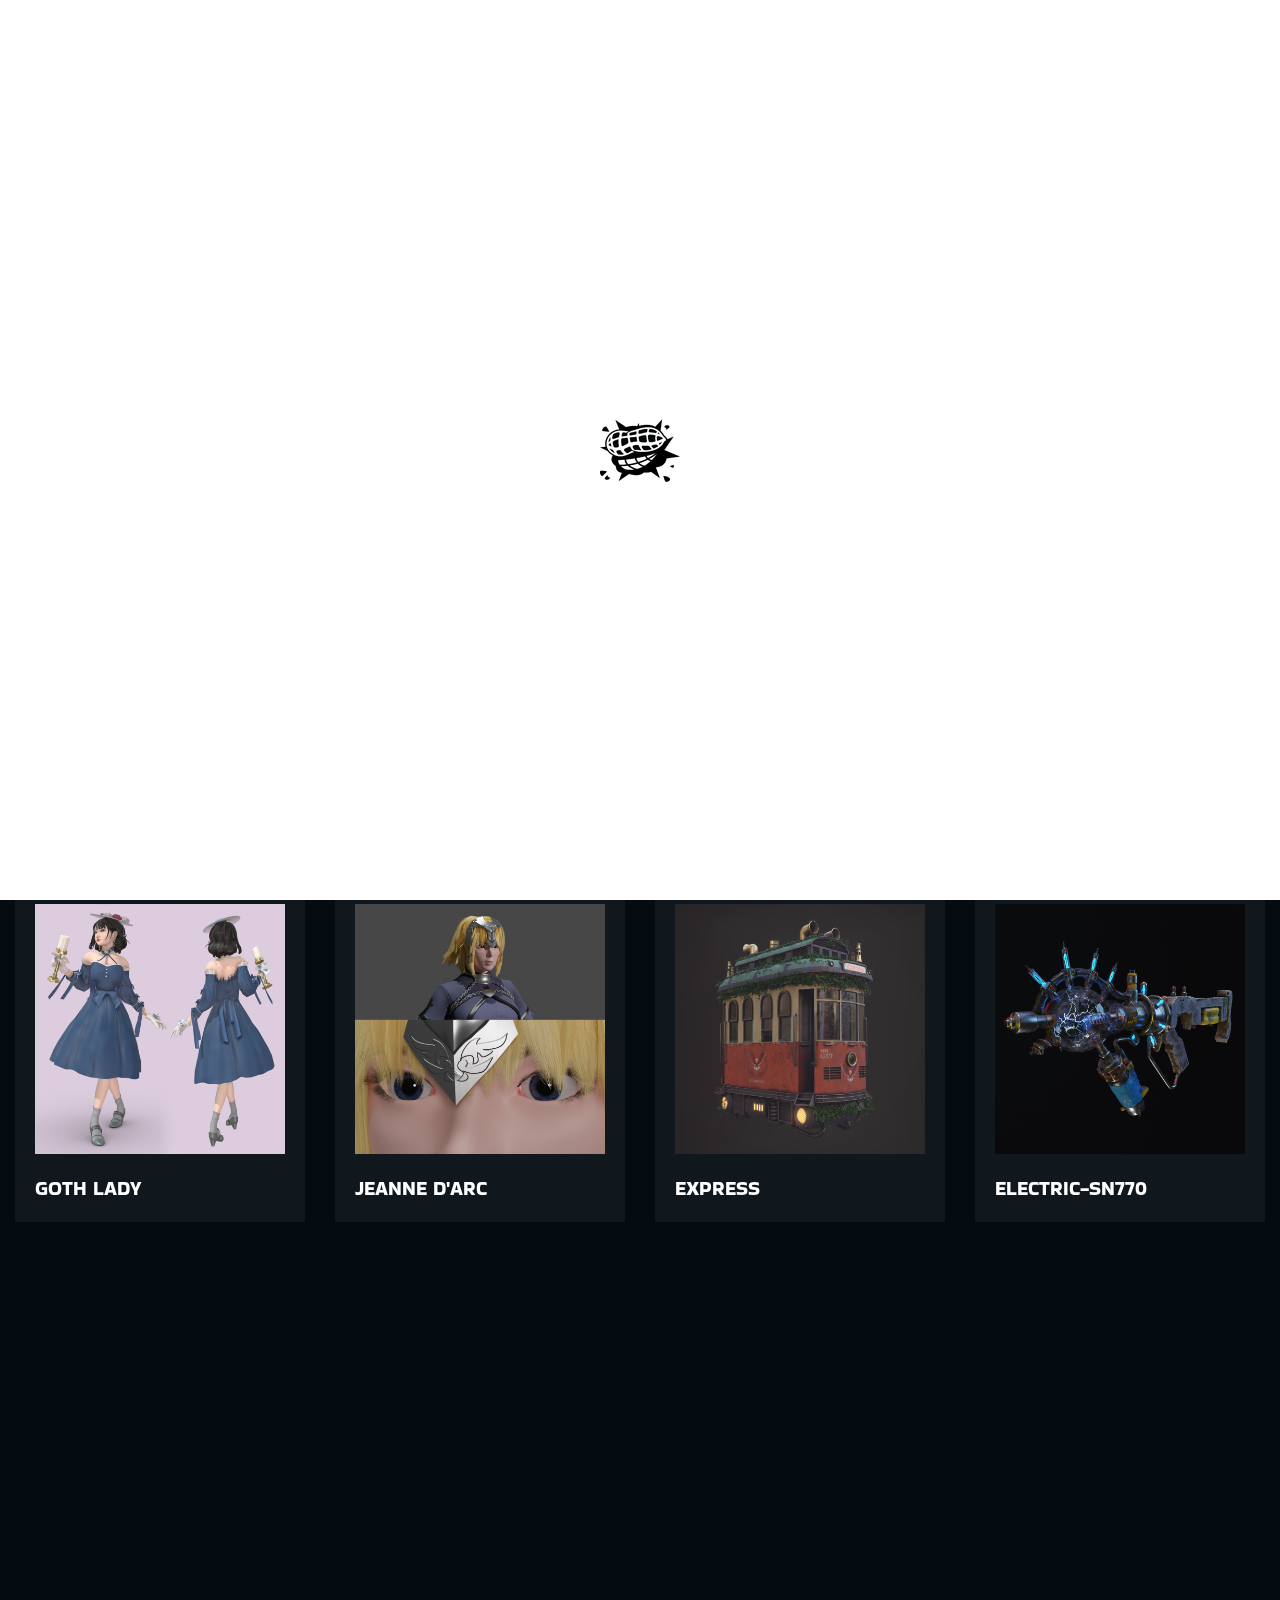
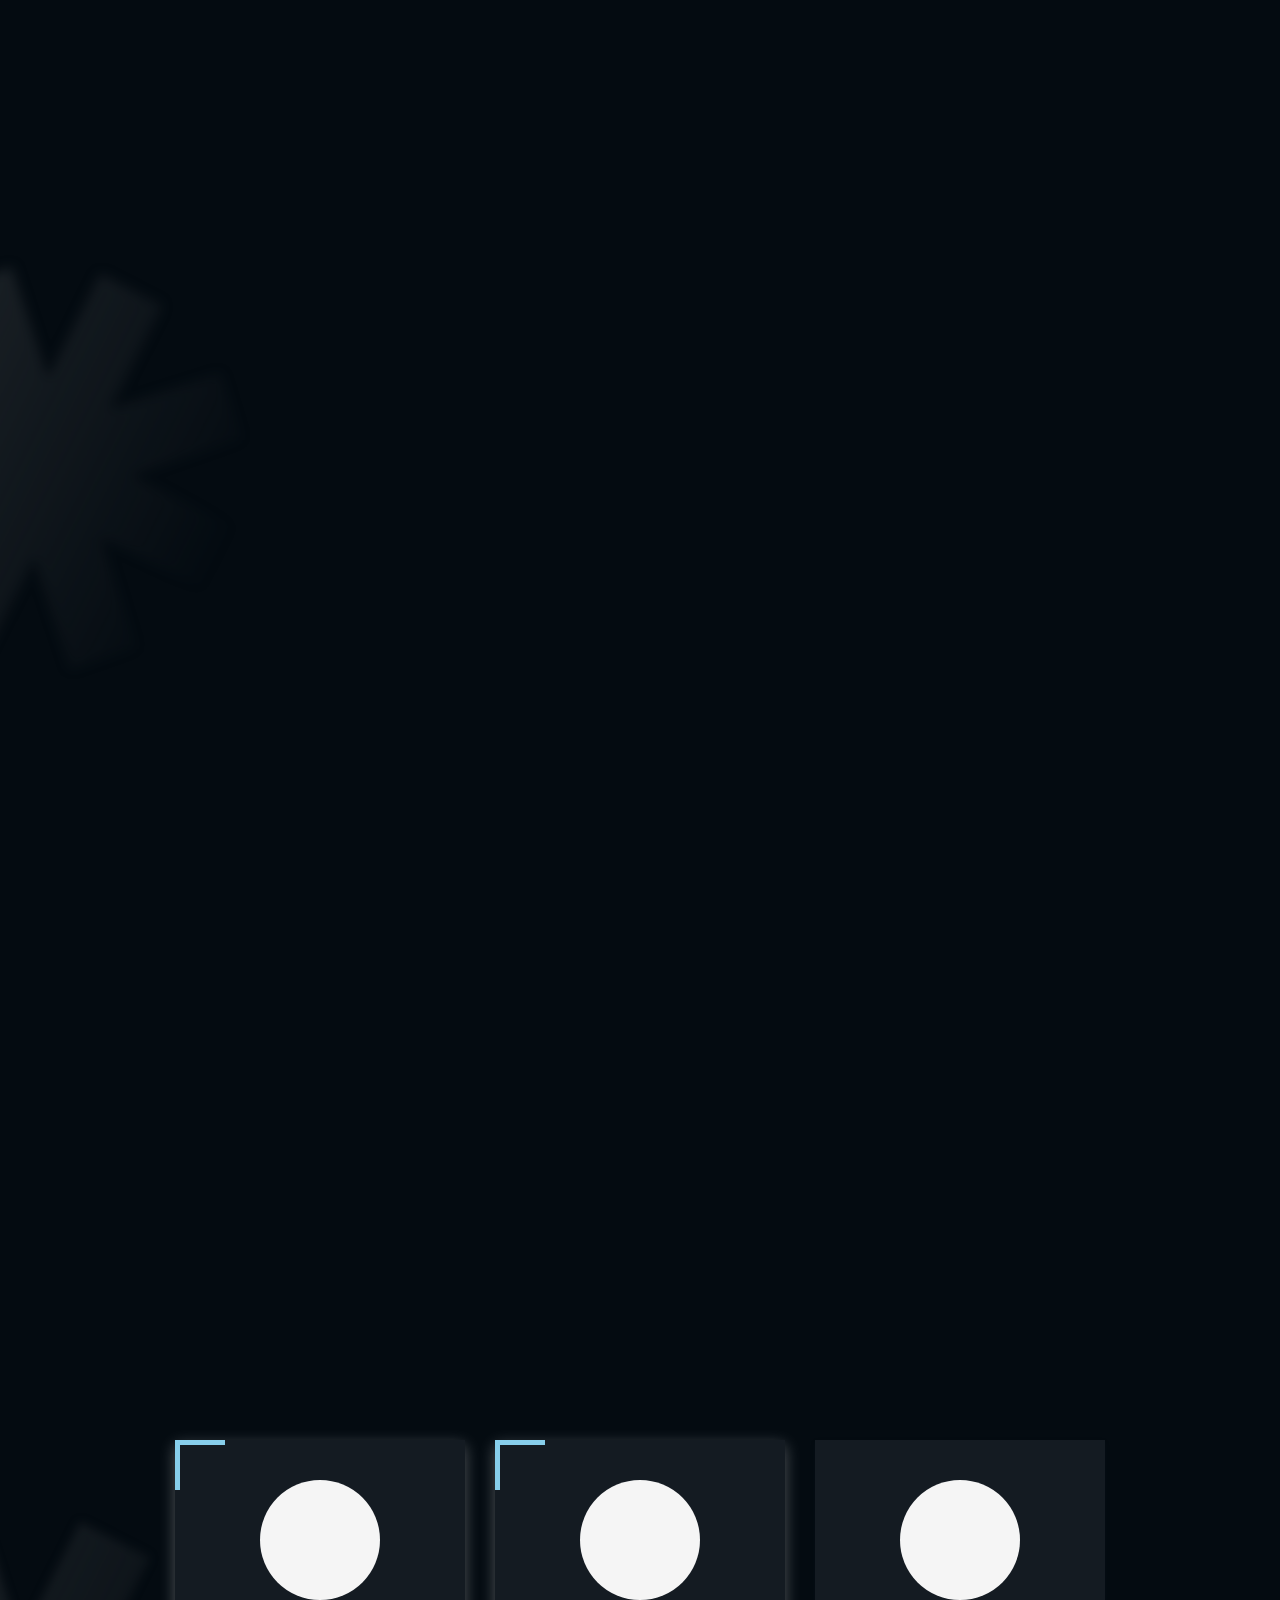
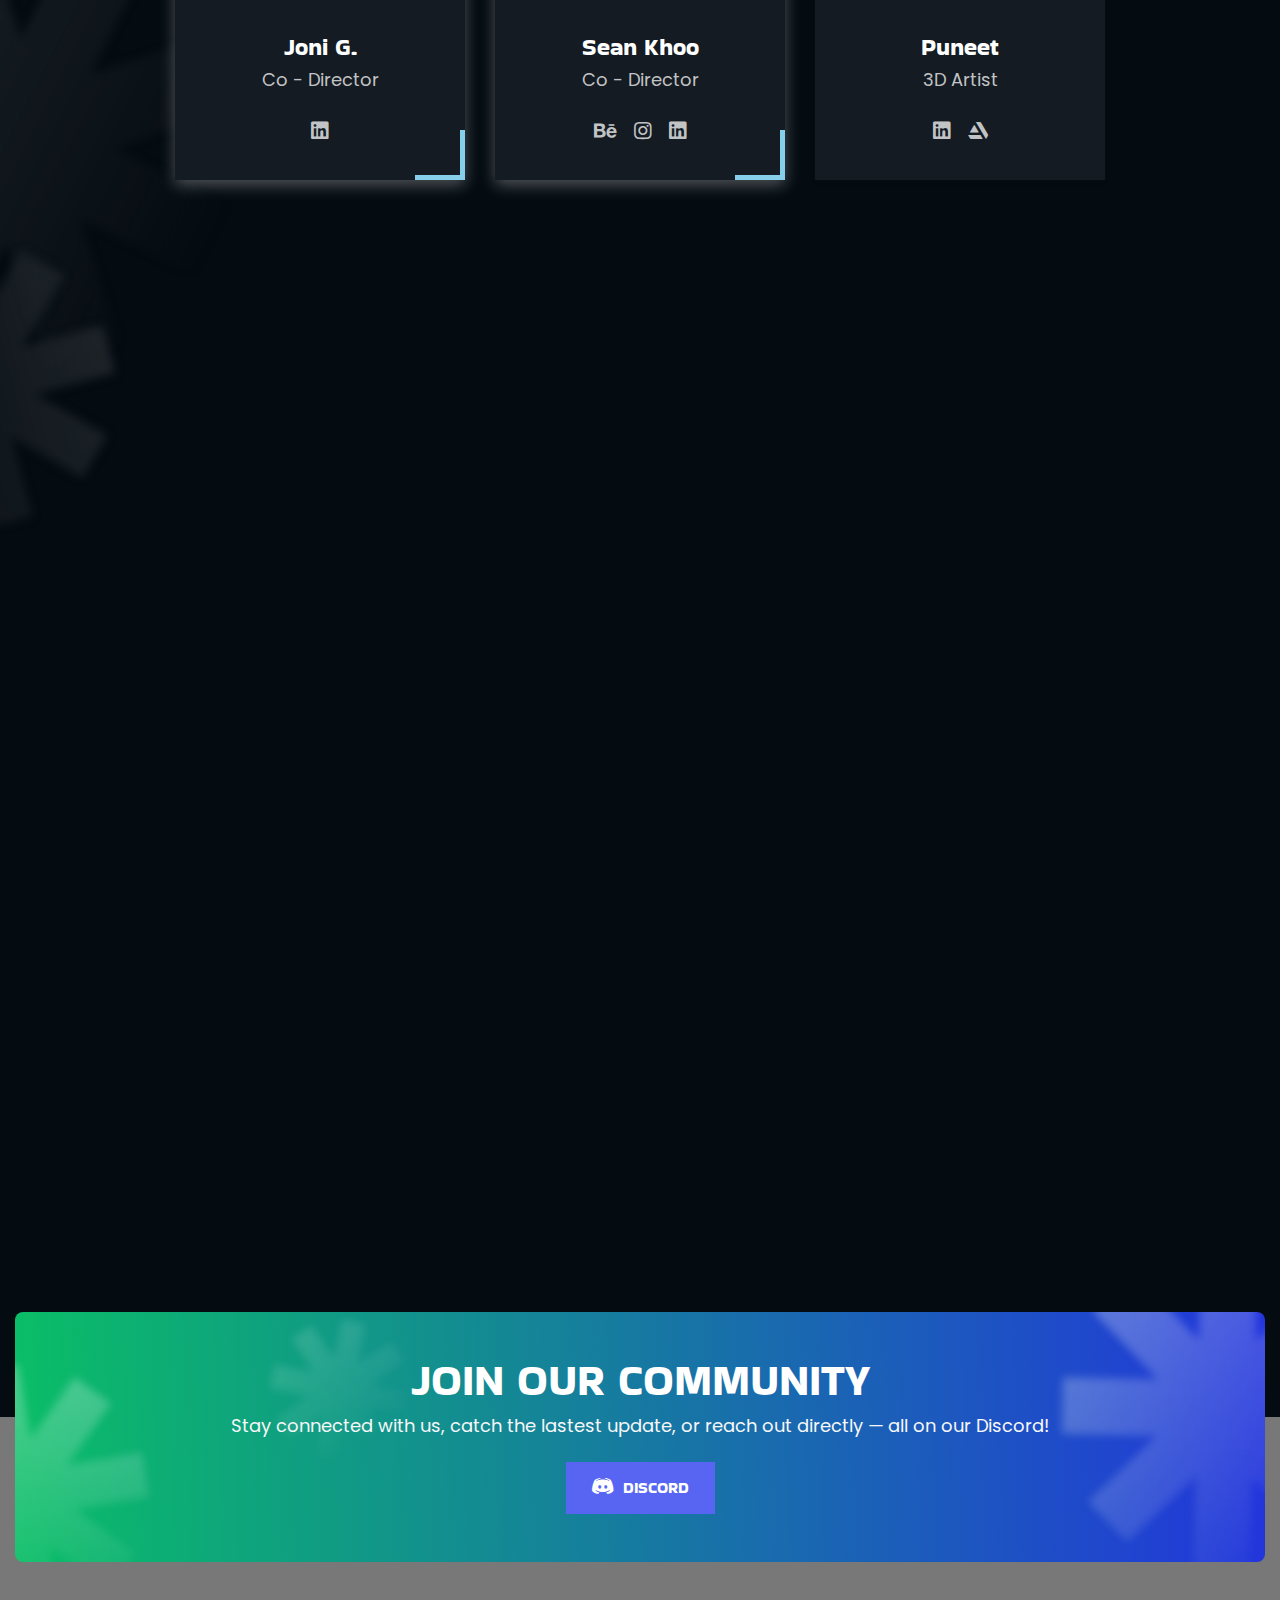
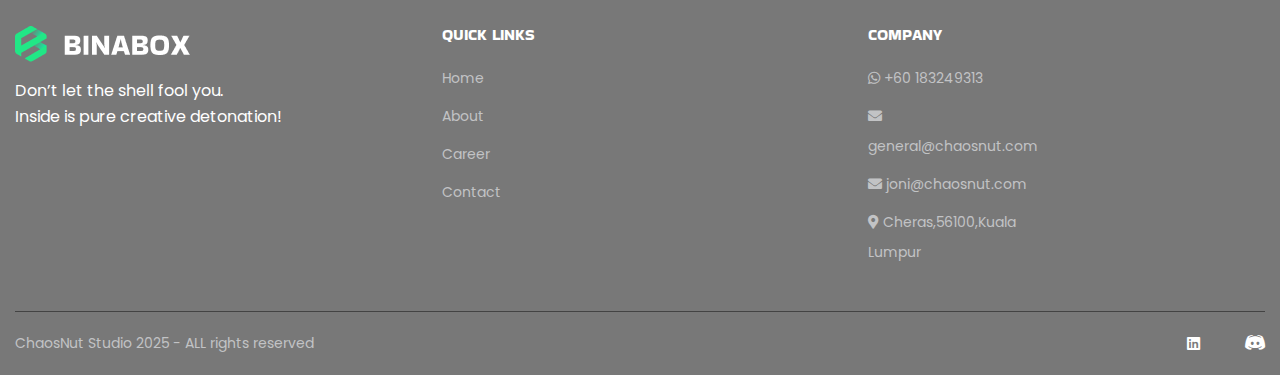
<file: index.html>
<!DOCTYPE html>
<!--[if IE 8 ]><html class="ie" xmlns="http://www.w3.org/1999/xhtml" xml:lang="en-US" lang="en-US"> <![endif]-->
<!--[if (gte IE 9)|!(IE)]><!-->
<html xmlns="http://www.w3.org/1999/xhtml" xml:lang="en-US" lang="en-US">
<!--<![endif]-->

<head>
    <!-- Basic Page Needs -->
    <meta charset="utf-8">
    <!--[if IE]><meta http-equiv='X-UA-Compatible' content='IE=edge,chrome=1'><![endif]-->
    <title>Home|ChaosNut Studio</title>

    <meta name="author" content="themesflat.com">

    <!-- Mobile Specific Metas -->
    <meta name="viewport" content="width=device-width, initial-scale=1, maximum-scale=1">

    <!-- Theme Style -->
    <link rel="stylesheet" type="text/css" href="assets/css/style.css">

    <!-- Reponsive -->
    <link rel="stylesheet" type="text/css" href="assets/css/responsive.css">
    
    <!-- Favicon and Touch Icons  -->
    <link rel="shortcut icon" href="assets/icon/Favicon.png">
    <link rel="apple-touch-icon-precomposed" href="assets/icon/Favicon.png">

</head>

<body class="body header-fixed counter-scroll">

    <!-- preloade -->
    <div class="preload preload-container">
        <div class="preload-logo"></div>
    </div>
    <!-- /preload -->

    <div id="wrapper" class="wrapper-style">
        <div id="page" class="clearfix">
            <header class="header">
                <div class="tf-container">
                    <div class="row">
                        <div class="col-md-12">                              
                            <div id="site-header-inner">                                 
                                <div id="site-logo" class="clearfix">
                                    <div id="site-logo-inner">
                                        <a href="index.html" rel="home" class="main-logo">
                                            <img id="logo_header" src="assets/images/logo/logo_dark.png" alt="Image">
                                        </a>
                                    </div>
                                </div>
                                
                               <div class="header-center">
                                <nav id="main-nav" class="main-nav">
                                    <ul id="menu-primary-menu" class="menu">
                                        <li class="menu-item current-menu-item">
                                            <a href="index.html">HOME</a>
                                            <!-- <ul class="sub-menu">
                                                <li class="menu-item "><a href="index.html">HOME 1</a></li>
                                                <li class="menu-item"><a href="home2.html">HOME 2</a></li>
                                                <li class="menu-item current-item"><a href="index.html">HOME 3</a></li>
                                            </ul> -->
                                        </li>
                                        <li class="menu-item">
                                            <a href="about.html">ABOUT</a>
                                            <!-- <ul class="sub-menu">
                                                <li class="menu-item"><a href="about1.html">ABOUT 1</a></li>
                                                <li class="menu-item"><a href="about2.html">ABOUT 2</a></li>
                                            </ul> -->
                                        </li>
                                        
                                        <li class="menu-item">
                                            <a href="career.html">CAREER</a>
                                            <!-- <ul class="sub-menu">
                                                <li class="menu-item"><a href="roadmap-1.html">ROAD MAP 1</a></li>
                                                <li class="menu-item"><a href="roadmap-2.html">ROAD MAP 2</a></li>
                                                <li class="menu-item"><a href="roadmap-3.html">ROAD MAP 3</a></li>
                                            </ul> -->
                                        </li>
                                        
                                         <!-- <li class="menu-item menu-item-has-children">
                                            <a href="#">PAGES</a>
                                            <ul class="sub-menu">
                                                <li class="menu-item"><a href="sign-in.html">SIGN IN</a></li>
                                                <li class="menu-item"><a href="sign-up.html">SIGN UP</a></li>
                                                <li class="menu-item"><a href="faq1.html">FAQ 1</a></li>
                                                <li class="menu-item"><a href="faq2.html">FAQ 2</a></li>
                                                <li class="menu-item"><a href="team.html">OUR TEAM</a></li>
                                                <li class="menu-item"><a href="collection.html">COLLECTION</a></li>
                                                <li class="menu-item"><a href="testimonial.html">TESTIMONIAL</a></li>
                                                <li class="menu-item"><a href="item-detail.html">ITEM DETAILS</a></li>
                                                <li class="menu-item"><a href="comming-soon.html">COMMING SOON</a></li>
                                                <li class="menu-item"><a href="404.html">404 PAGE</a></li>
                                            </ul>
                                        </li>
                                                                                
                                        <li class="menu-item menu-item-has-children ">
                                            <a href="#">BLOG</a>
                                            <ul class="sub-menu">
                                                <li class="menu-item "><a href="blog.html">BLOG</a></li>
                                                <li class="menu-item "><a href="blog-details.html">BLOG DETAILS</a></li>
                                            </ul>
                                        </li> -->

                                        

                                        
                                        <li class="menu-item">
                                            <a href="contact.html">CONTACT</a>                                        
                                        </li>
                                    </ul>
                                </nav><!-- /#main-nav -->
                               </div>

                                <div class="header-right">
                                    <a href="#" onclick="switchTheme()" class="mode-switch">
                                        <img id="img-mode" src="assets/images/icon/sun.png" alt="Image">
                                    </a>
                                    <a href="contact.html" class="tf-button discord"><i class="icon-fl-vt"></i><span>DISCORD</span></a>
                                    <!-- <a href="#" class="tf-button connect" data-toggle="modal" data-target="#popup_bid"> <i class="icon-fl-wallet"></i><span>CONNECT</span></a> -->
                                    
                                </div>   

                                <div class="mobile-button"><span></span></div><!-- /.mobile-button -->
                            </div>
                        </div>
                    </div>
                </div>
                
            </header>


            <section class="tf-slider home3">
                <div class="container-fluid">
                    <div class="row">
                        <div class="col-md-12">
                            <div class="slider-item">
                                <div class="tf-slider-item style-3">
                                    <div class="content-inner">
                                        
                                        <h1 class="heading mb0">CHAOSNUT STUDIO <br/>
                                            <span class="animationtext clip">
                                                <span class="cd-words-wrapper">
                                                    <span class="item-text is-visible">GAME DEV</span>
                                                    <span class="item-text is-hidden">WEB DEV</span>
                                                </span>                                          
                                            </span>
                                        </h1>
                                        <h1 class="heading"> IS OUR PASSIONS </h1>
                                        <p class="sub-heading">Crafting immersive virtual worlds through game development, and building dynamic digital landscapes with web solutions. From pixels to progress, we turn chaos into creativity.</p>
                                        <!-- <div class="counter-wrap">
                                            <div class="tf-counter">
                                                <div class="content">
                                                    <span class="counter-number" data-to="2240" data-speed="2000" >2240</span>+
                                                </div>
                                                <h6>Total Iteam</h6>
                                            </div> 
                                            <div class="tf-counter">
                                                <div class="content">
                                                    <span class="counter-number" data-to="1000" data-speed="2000" >1000</span>+
                                                </div>
                                                <h6>Profiles Whitelisted</h6>
                                            </div>  
                                        </div>
                                        <div class="btn-slider ">
                                            <a href="#" class="tf-button " data-toggle="modal" data-target="#popup_bid">CONNECT WALLET</a>
                                            <a href="collection.html" class="tf-button style-2">WHITELIST NOW</a>
                                        </div> -->
                                    </div>
                                    <div class="image">
                                        <img src="assets/images/slider/slider-8.png" alt="Image" class="img ani5">
                                        <img src="assets/images/slider/slider-7.png" alt="Image" class="ani4 img-1">    
                                        <img src="assets/images/slider/slider-6.png" alt="Image" class="ani5 img-2">
                                        
                                    </div>
                                </div>
                            </div><!-- item-->
                            <!-- <div class="swiper-container slider-home ">
                                <div class="swiper-wrapper">
                                    <div class="swiper-slide">

                                    </div>
                                    
                                </div>
                                
                            </div> -->
                            
                        </div>
                    </div>
                </div>
            </section>

            <section class="logo-slider">          
                <div class="logo-slider-wrap">
                    <div class="logo-slider-inner">
                        <h3>CHAOSNUT STUDIO</h3>
                        <h3>CHAOSNUT STUDIO</h3>
                        <h3>CHAOSNUT STUDIO</h3>
                        <h3>CHAOSNUT STUDIO</h3>
                        <h3>CHAOSNUT STUDIO</h3>
                        <h3>CHAOSNUT STUDIO</h3>
                        <h3>CHAOSNUT STUDIO</h3>
                        <h3>CHAOSNUT STUDIO</h3>
                        <h3>CHAOSNUT STUDIO</h3>
                        <h3>CHAOSNUT STUDIO</h3>
                    </div>
                    <div class="logo-slider-inner style-2">
                        <h3>CHAOSNUT STUDIO</h3>
                        <h3>CHAOSNUT STUDIO</h3>
                        <h3>CHAOSNUT STUDIO</h3>
                        <h3>CHAOSNUT STUDIO</h3>
                        <h3>CHAOSNUT STUDIO</h3>
                        <h3>CHAOSNUT STUDIO</h3>
                        <h3>CHAOSNUT STUDIO</h3>
                        <h3>CHAOSNUT STUDIO</h3>
                        <h3>CHAOSNUT STUDIO</h3>
                        <h3>CHAOSNUT STUDIO</h3>
                    </div>
                </div>
            </section>

            <section class="tf-collection-ss">
                <div class="tf-container">
                    <div class="row">
                        <div class="col-md-12 wow fadeInUp">
                            <div class="swiper-container collection-1 visible">
                                <div class="swiper-wrapper ">
                                    <div class="swiper-slide">
                                        <div class="slider-item">
                                            <div class="tf-product active">
                                                <div class="image">
                                                    <img src="assets/images/product/product21.jpg" alt="Image">
                                                </div>
                                                <h6 class="name">POTION</a></h6>
                                           </div>
                                        </div><!-- item-->
                                    </div>
                                    <div class="swiper-slide">
                                        <div class="slider-item">
                                            <div class="tf-product">
                                                <div class="image">
                                                    <img src="assets/images/product/product22.jpg" alt="Image">
                                                </div>
                                                <h6 class="name">GOTH LADY</a></h6>
                                           </div>
                                        </div><!-- item-->
                                    </div>
                                    <div class="swiper-slide">
                                        <div class="slider-item">
                                            <div class="tf-product">
                                                <div class="image">
                                                    <img src="assets/images/product/product23.jpg" alt="Image">
                                                </div>
                                                <h6 class="name">JEANNE D'ARC </a></h6>
                                           </div>
                                        </div><!-- item-->
                                    </div>
                                    <div class="swiper-slide">
                                        <div class="slider-item">
                                            <div class="tf-product">
                                                <div class="image">
                                                    <img src="assets/images/product/product24.jpg" alt="Image">
                                                </div>
                                                <h6 class="name">EXPRESS</a></h6>
                                           </div>
                                        </div><!-- item-->
                                    </div>
                                    <div class="swiper-slide">
                                        <div class="slider-item">
                                            <div class="tf-product">
                                                <div class="image">
                                                    <img src="assets/images/product/product25.jpg" alt="Image">
                                                </div>
                                                <h6 class="name">ELECTRIC-SN770</a></h6>
                                           </div>
                                        </div><!-- item-->
                                    </div>
                                    <div class="swiper-slide">
                                        <div class="slider-item">
                                            <div class="tf-product">
                                                <div class="image">
                                                    <img src="assets/images/product/product20.jpg" alt="Image">
                                                </div>
                                                <h6 class="name">SCI-FI ROBOT</a></h6>
                                           </div>
                                        </div><!-- item-->
                                    </div>
                                </div>
                                
                            </div>
                        </div>
                    </div>
                </div>
            </section>

            <section class="tf-about-ss">
                <div class="icon">
                    <svg width="254" height="426" viewBox="0 0 254 426" fill="none" xmlns="http://www.w3.org/2000/svg">
                        <g filter="url(#filter0_f_2258_552)">
                        <path d="M162.226 50.3816L109.596 154.133L220.194 117.978L241.73 183.858L131.132 220.012L234.883 272.642L203.529 334.452L99.7779 281.822L135.932 392.42L70.0528 413.956L33.8982 303.358L-18.7318 407.109L-80.541 375.755L-27.911 272.004L-138.509 308.158L-160.045 242.279L-49.4471 206.124L-153.198 153.494L-121.844 91.6849L-18.0931 144.315L-54.2477 33.7168L11.632 12.1807L47.7866 122.779L100.417 19.0276L162.226 50.3816Z" fill="url(#paint0_linear_2258_552)"/>
                        </g>
                        <defs>
                        <filter id="filter0_f_2258_552" x="-172.045" y="0.180664" width="425.775" height="425.775" filterUnits="userSpaceOnUse" color-interpolation-filters="sRGB">
                        <feFlood flood-opacity="0" result="BackgroundImageFix"/>
                        <feBlend mode="normal" in="SourceGraphic" in2="BackgroundImageFix" result="shape"/>
                        <feGaussianBlur stdDeviation="6" result="effect1_foregroundBlur_2258_552"/>
                        </filter>
                        <linearGradient id="paint0_linear_2258_552" x1="-137.521" y1="122.589" x2="219.206" y2="303.547" gradientUnits="userSpaceOnUse">
                        <stop offset="0" stop-color="var(--primary-color35)"/>
                        <stop offset="1" stop-color="var(--primary-color35)" stop-opacity="0"/>
                        </linearGradient>
                        </defs>
                    </svg>
                </div>
                
                    
                <div class="tf-container2">
                    <div class="row">
                        <div class="col-md-12">
                            <div class="title-ss wow fadeInUp">
                                <h3>ABOUT US</h3>
                                <p>At ChaosNut Studio, we thrive at the intersection of creativity and technology. Whether building immersive games or crafting stunning web experiences, our team is passionate about turning ideas into reality. <br/>

                                    We work on both internal projects and client collaborations, bringing a full range of services to support your vision—from code to art, from sound to storytelling.</p>
                                
                            </div>
                            <div class="title-ss wow fadeInUp">
                                <h4 class="section-subtitle">GAME DEVELOPMENT</h4>
                            </div>
                        </div>
                     <div class="col-md-6 col-sm-6">
                         <div class="tf-step style2  wow fadeInUp">
                             <div class="step-title">
                                 <div class="sub-number">
                                     01
                                 </div>
                                 <h3>gameplay programming</h3>
                             </div>
                             <p>Building smooth and responsive mechanics tailored to your game's needs. </p>
                         </div>
                     </div>
                     <div class="col-md-6 col-sm-6">
                        <div class="tf-step style2 wow fadeInUp">
                            <div class="step-title">
                                <div class="sub-number">
                                    02
                                </div>
                                <h3>sound design</h3>
                            </div>
                            <p>Custom sound effects, ambiance and music that elevate immersion. </p>
                        </div>
                    </div>
                    <div class="col-md-6 col-sm-6">
                        <div class="tf-step style2 wow fadeInUp">
                            <div class="step-title">
                                <div class="sub-number">
                                    03
                                </div>
                                <h3>game design</h3>
                            </div>
                            <p>Systems, levels, and player flow that engage and challenge. </p>
                        </div>
                    </div>
                    <div class="col-md-6 col-sm-6">
                        <div class="tf-step style2 wow fadeInUp">
                            <div class="step-title">
                                <div class="sub-number">
                                    04
                                </div>
                                <h3>art asset creation</h3>
                            </div>
                            <p>From sprites to environments—original assets that fit your style. </p>
                        </div>
                    </div>

                    <div class="col-md-12">
                        <div class="title-ss wow fadeInUp">
                            <h4 class="section-subtitle">WEB DEVELOPMENT</h4>
                        </div>
                    </div>
                    <div class="col-md-6 col-sm-6">
                        <div class="tf-step style2  wow fadeInUp">
                            <div class="step-title">
                                <div class="sub-number">
                                    01
                                </div>
                                <h3>logo & branding</h3>
                            </div>
                            <p>We create distinctive visual identities that leave a lasting impression. </p>
                        </div>
                    </div>
                    <div class="col-md-6 col-sm-6">
                       <div class="tf-step style2 wow fadeInUp">
                           <div class="step-title">
                               <div class="sub-number">
                                   02
                               </div>
                               <h3>Website Design</h3>
                           </div>
                           <p>Aesthetic, user-friendly interfaces optimized for engagement. </p>
                       </div>
                   </div>
                   <div class="col-md-6 col-sm-6">
                       <div class="tf-step style2 wow fadeInUp">
                           <div class="step-title">
                               <div class="sub-number">
                                   03
                               </div>
                               <h3>Website Programming</h3>
                           </div>
                           <p>Reliable, scalable, and responsive websites built with solid code. </p>
                       </div>
                   </div>
                   <div class="col-md-6 col-sm-6">
                       <div class="tf-step style2 wow fadeInUp">
                           <div class="step-title">
                               <div class="sub-number">
                                   04
                               </div>
                               <h3>Custom Solutions</h3>
                           </div>
                           <p>Have something different in mind? Let’s talk—custom is our specialty. </p>
                       </div>
                   </div>
                    </div>
                </div>
            </section>

            <!-- <section class="tf-work-ss">
                <div class="tf-container">
                    <div class="row">   
                        <div class="col-md-12">
                            <div class="title-ss wow fadeInUp">
                                <h3>HOW TO <span>BINABOX</span> WORK</h3>
                            </div>
                        </div>
                        <div class="col-xl-3 col-md-6 ">
                           <div class="tf-work style-2  wow fadeInUp">
                                <div class="image">
                                    <img id="work-5" src="assets/images/svg/work-5.svg" alt="Image">
                                </div>
                                <h5 class="step">STEP 1</h5>
                                <h4 class="title"><a href="#">Connect Your Wallet</a></h4>
                           </div>
                        </div>   
                        <div class="col-xl-3 col-md-6 ">
                            <div class="tf-work style-2 wow fadeInUp">
                                 <div class="image">
                                     <img id="work-6" src="assets/images/svg/work-6.svg" alt="Image">
                                 </div>
                                 <h5 class="step">STEP 2</h5>
                                 <h4 class="title"><a href="#">Sellect Your Quaility</a></h4>
 
                            </div>
                         </div>   
                         <div class="col-xl-3 col-md-6 ">
                            <div class="tf-work style-2 wow fadeInUp">
                                 <div class="image">
                                     <img id="work-7" src="assets/images/svg/work-7.svg" alt="Image">
                                 </div>
                                 <h5 class="step">STEP 3</h5>
                                 <h4 class="title"><a href="#">Confiem the Transaction</a></h4>
 
                            </div>
                         </div>   
                         <div class="col-xl-3 col-md-6 ">
                            <div class="tf-work style-2 mb30 wow fadeInUp">
                                 <div class="image">
                                     <img id="work-8" src="assets/images/svg/work-8.svg" alt="Image">
                                 </div>
                                 <h5 class="step">STEP 4</h5>
                                 <h4 class="title"><a href="#">Receive Your NFTs</a></h4>
                            </div>
                         </div>   
                    </div>
                </div>
            </section>

            <section class="tf-roadmap-ss section-bg-1">
                <div class="tf-container">
                    <div class="row">
                        <div class="col-md-12">
                            <div class="title-ss wow fadeInUp">
                                <h3>ROAD MAP</h3>
                            </div>
                        </div>
                        <div class="col-md-12">
                            <div class="tf-roadmap-style-thumb wow fadeInUp">
                                <div class="swiper sl-roadmap3-thumb">
                                    <div class="swiper-wrapper">
                                        <div class="swiper-slide">
                                            <div class="content-rm-thumb">
                                                <div class="content-left">
                                                    <div class="thumb-left">
                                                        <img src="assets/images/roadmap/rm-4.jpg" alt="images">
                                                    </div>
                                                    <div class="thumb-right">
                                                        <div class="top">
                                                            <img src="assets/images/roadmap/rm-5.jpg" alt="images">
                                                        </div>
                                                        <div class="bottom">
                                                            <img src="assets/images/roadmap/rm-6.jpg" alt="images">
                                                        </div>
                                                    </div>
                                                </div>
                                                <div class="content-right">
                                                    <h3>PHASE 1</h3>
                                                    <ul class="list-infor">
                                                        <li>
                                                            <div class="icon"><svg xmlns="http://www.w3.org/2000/svg" width="24" height="24" viewBox="0 0 24 24" fill="none">
                                                                <g clip-path="url(#clip0_2569_3142)">
                                                                <g clip-path="url(#clip1_2569_3143)">
                                                                <path d="M23.7586 13.2116V17.1713C23.7586 17.2169 23.7577 17.2626 23.755 17.3082C23.7541 17.3172 23.7541 17.327 23.7532 17.3359C23.7515 17.3628 23.7497 17.3896 23.747 17.4174C23.7443 17.4442 23.7416 17.4711 23.738 17.4979C23.7353 17.5239 23.7309 17.5498 23.7273 17.5749C23.721 17.6134 23.7148 17.6509 23.7067 17.6894C23.7022 17.7136 23.6969 17.7368 23.6915 17.761C23.6861 17.7816 23.6808 17.8031 23.6754 17.8245C23.6709 17.8442 23.6656 17.863 23.6593 17.8827C23.6351 17.9695 23.6056 18.0554 23.5716 18.1395C23.5644 18.1574 23.5573 18.1762 23.5492 18.1941C23.5286 18.2433 23.5063 18.2917 23.4821 18.3391C23.4705 18.3632 23.4579 18.3865 23.4454 18.4098L23.4445 18.4089L18.9649 15.9158L11.9492 12.0107L17.2253 9.58203L23.6638 13.1597L23.7586 13.2116Z" fill="url(#paint0_linear_2569_3141)"/>
                                                                <path d="M23.6783 5.82134L22.3127 6.87369L21.1038 8.77436L9.60938 2.37615L13.9772 -0.691406L16.617 0.833426H16.6179L21.4555 3.62627L22.4568 4.20434C23.0734 4.56049 23.5083 5.14752 23.6783 5.82134Z" fill="url(#paint1_linear_2569_3141)"/>
                                                                <path d="M16.6183 0.834005L0 10.3544V6.45817C0 5.52841 0.495749 4.66935 1.30022 4.20492L10.579 -1.15168C11.3834 -1.61611 12.3749 -1.61611 13.1803 -1.15168L16.6183 0.834005Z" fill="#21E786"/>
                                                                <path d="M23.7584 6.45827V7.8104L2.29172 19.9974L1.30022 19.4247C0.495749 18.9594 0 18.1012 0 17.1715V15.822L21.4568 3.62695L22.4582 4.20503C23.2626 4.66946 23.7584 5.52852 23.7584 6.45827Z" fill="#21E786"/>
                                                                <path d="M23.7602 13.1035V17.1706C23.7602 17.2163 23.7593 17.2619 23.7566 17.3075C23.7557 17.3165 23.7557 17.3263 23.7548 17.3353C23.753 17.3621 23.7513 17.389 23.7486 17.4167C23.7459 17.4436 23.7432 17.4704 23.7396 17.4973C23.7369 17.5232 23.7325 17.5492 23.7289 17.5742C23.7226 17.6127 23.7164 17.6503 23.7083 17.6888C23.7038 17.7129 23.6985 17.7362 23.6931 17.7603C23.6877 17.7809 23.6824 17.8024 23.677 17.8239C23.6725 17.8436 23.6671 17.8624 23.6609 17.882C23.6367 17.9688 23.6072 18.0547 23.5732 18.1389C23.566 18.1568 23.5589 18.1756 23.5508 18.1934C23.5302 18.2427 23.5079 18.291 23.4837 18.3384C23.4721 18.3626 23.4595 18.3858 23.447 18.4091C23.4327 18.4351 23.4184 18.461 23.4032 18.4861C23.3888 18.512 23.3727 18.5371 23.3575 18.5621C23.3253 18.6113 23.2922 18.6606 23.2573 18.708C23.2215 18.7563 23.1848 18.8028 23.1472 18.8476C23.1275 18.8709 23.1079 18.8932 23.0882 18.9147C23.0685 18.9371 23.0479 18.9585 23.0273 18.98C22.9862 19.023 22.9432 19.065 22.8985 19.1044C22.8815 19.1205 22.8636 19.1357 22.8457 19.1509C22.8349 19.1599 22.8242 19.1688 22.8135 19.1778C22.792 19.1966 22.7696 19.2145 22.7463 19.2315C22.724 19.2494 22.7016 19.2664 22.6774 19.2825C22.6327 19.3156 22.5862 19.3469 22.5387 19.3764C22.5128 19.3926 22.4868 19.4087 22.46 19.4239L13.1821 24.7805C12.3768 25.2449 11.3853 25.2449 10.5808 24.7805L7.1875 22.8216L18.9665 15.9151L23.6654 13.159L23.7602 13.1035Z" fill="#21E786"/>
                                                                <path d="M4.66577 2.26172V21.3669L2.29172 19.9968L1.30022 19.4241C0.495749 18.9588 0 18.1006 0 17.1709V6.45769C0 5.52794 0.495749 4.66888 1.30022 4.20445L4.66577 2.26172Z" fill="#21E786"/>
                                                                </g>
                                                                </g>
                                                                <defs>
                                                                <linearGradient id="paint0_linear_2569_3141" x1="23.0427" y1="16.1288" x2="13.5125" y2="9.59634" gradientUnits="userSpaceOnUse">
                                                                <stop offset="1" stop-color="#00FFA3"/>
                                                                <stop offset="1" stop-color="#00FFA3" stop-opacity="0"/>
                                                                </linearGradient>
                                                                <linearGradient id="paint1_linear_2569_3141" x1="21.4752" y1="7.09024" x2="12.8398" y2="1.4974" gradientUnits="userSpaceOnUse">
                                                                <stop offset="1" stop-color="#00FFA3"/>
                                                                <stop offset="1" stop-color="#00FFA3" stop-opacity="0"/>
                                                                </linearGradient>
                                                                <clipPath id="clip0_2569_3143">
                                                                <rect width="24" height="24" fill="white"/>
                                                                </clipPath>
                                                                <clipPath id="clip1_2569_3144">
                                                                <rect width="24" height="26.6667" fill="white" transform="translate(0 -1.5)"/>
                                                                </clipPath>
                                                                </defs>
                                                                </svg></div>
                                                            Befriending & Chat Functions
                                                        </li>
                                                        <li>
                                                            <div class="icon"><svg xmlns="http://www.w3.org/2000/svg" width="24" height="24" viewBox="0 0 24 24" fill="none">
                                                                <g clip-path="url(#clip0_2569_3143)">
                                                                <g clip-path="url(#clip1_2569_3144)">
                                                                <path d="M23.7586 13.2116V17.1713C23.7586 17.2169 23.7577 17.2626 23.755 17.3082C23.7541 17.3172 23.7541 17.327 23.7532 17.3359C23.7515 17.3628 23.7497 17.3896 23.747 17.4174C23.7443 17.4442 23.7416 17.4711 23.738 17.4979C23.7353 17.5239 23.7309 17.5498 23.7273 17.5749C23.721 17.6134 23.7148 17.6509 23.7067 17.6894C23.7022 17.7136 23.6969 17.7368 23.6915 17.761C23.6861 17.7816 23.6808 17.8031 23.6754 17.8245C23.6709 17.8442 23.6656 17.863 23.6593 17.8827C23.6351 17.9695 23.6056 18.0554 23.5716 18.1395C23.5644 18.1574 23.5573 18.1762 23.5492 18.1941C23.5286 18.2433 23.5063 18.2917 23.4821 18.3391C23.4705 18.3632 23.4579 18.3865 23.4454 18.4098L23.4445 18.4089L18.9649 15.9158L11.9492 12.0107L17.2253 9.58203L23.6638 13.1597L23.7586 13.2116Z" fill="url(#paint0_linear_2569_3142)"/>
                                                                <path d="M23.6783 5.82134L22.3127 6.87369L21.1038 8.77436L9.60938 2.37615L13.9772 -0.691406L16.617 0.833426H16.6179L21.4555 3.62627L22.4568 4.20434C23.0734 4.56049 23.5083 5.14752 23.6783 5.82134Z" fill="url(#paint1_linear_2569_3142)"/>
                                                                <path d="M16.6183 0.834005L0 10.3544V6.45817C0 5.52841 0.495749 4.66935 1.30022 4.20492L10.579 -1.15168C11.3834 -1.61611 12.3749 -1.61611 13.1803 -1.15168L16.6183 0.834005Z" fill="#21E786"/>
                                                                <path d="M23.7584 6.45827V7.8104L2.29172 19.9974L1.30022 19.4247C0.495749 18.9594 0 18.1012 0 17.1715V15.822L21.4568 3.62695L22.4582 4.20503C23.2626 4.66946 23.7584 5.52852 23.7584 6.45827Z" fill="#21E786"/>
                                                                <path d="M23.7602 13.1035V17.1706C23.7602 17.2163 23.7593 17.2619 23.7566 17.3075C23.7557 17.3165 23.7557 17.3263 23.7548 17.3353C23.753 17.3621 23.7513 17.389 23.7486 17.4167C23.7459 17.4436 23.7432 17.4704 23.7396 17.4973C23.7369 17.5232 23.7325 17.5492 23.7289 17.5742C23.7226 17.6127 23.7164 17.6503 23.7083 17.6888C23.7038 17.7129 23.6985 17.7362 23.6931 17.7603C23.6877 17.7809 23.6824 17.8024 23.677 17.8239C23.6725 17.8436 23.6671 17.8624 23.6609 17.882C23.6367 17.9688 23.6072 18.0547 23.5732 18.1389C23.566 18.1568 23.5589 18.1756 23.5508 18.1934C23.5302 18.2427 23.5079 18.291 23.4837 18.3384C23.4721 18.3626 23.4595 18.3858 23.447 18.4091C23.4327 18.4351 23.4184 18.461 23.4032 18.4861C23.3888 18.512 23.3727 18.5371 23.3575 18.5621C23.3253 18.6113 23.2922 18.6606 23.2573 18.708C23.2215 18.7563 23.1848 18.8028 23.1472 18.8476C23.1275 18.8709 23.1079 18.8932 23.0882 18.9147C23.0685 18.9371 23.0479 18.9585 23.0273 18.98C22.9862 19.023 22.9432 19.065 22.8985 19.1044C22.8815 19.1205 22.8636 19.1357 22.8457 19.1509C22.8349 19.1599 22.8242 19.1688 22.8135 19.1778C22.792 19.1966 22.7696 19.2145 22.7463 19.2315C22.724 19.2494 22.7016 19.2664 22.6774 19.2825C22.6327 19.3156 22.5862 19.3469 22.5387 19.3764C22.5128 19.3926 22.4868 19.4087 22.46 19.4239L13.1821 24.7805C12.3768 25.2449 11.3853 25.2449 10.5808 24.7805L7.1875 22.8216L18.9665 15.9151L23.6654 13.159L23.7602 13.1035Z" fill="#21E786"/>
                                                                <path d="M4.66577 2.26172V21.3669L2.29172 19.9968L1.30022 19.4241C0.495749 18.9588 0 18.1006 0 17.1709V6.45769C0 5.52794 0.495749 4.66888 1.30022 4.20445L4.66577 2.26172Z" fill="#21E786"/>
                                                                </g>
                                                                </g>
                                                                <defs>
                                                                <linearGradient id="paint0_linear_2569_3142" x1="23.0427" y1="16.1288" x2="13.5125" y2="9.59634" gradientUnits="userSpaceOnUse">
                                                                <stop offset="1" stop-color="#00FFA3"/>
                                                                <stop offset="1" stop-color="#00FFA3" stop-opacity="0"/>
                                                                </linearGradient>
                                                                <linearGradient id="paint1_linear_2569_3142" x1="21.4752" y1="7.09024" x2="12.8398" y2="1.4974" gradientUnits="userSpaceOnUse">
                                                                <stop offset="1" stop-color="#00FFA3"/>
                                                                <stop offset="1" stop-color="#00FFA3" stop-opacity="0"/>
                                                                </linearGradient>
                                                                <clipPath id="clip0_2569_3144">
                                                                <rect width="24" height="24" fill="white"/>
                                                                </clipPath>
                                                                <clipPath id="clip1_2569_3145">
                                                                <rect width="24" height="26.6667" fill="white" transform="translate(0 -1.5)"/>
                                                                </clipPath>
                                                                </defs>
                                                                </svg></div>
                                                            Challenging Feature
                                                        </li>
                                                        <li>
                                                            <div class="icon"><svg xmlns="http://www.w3.org/2000/svg" width="24" height="24" viewBox="0 0 24 24" fill="none">
                                                                <g clip-path="url(#clip0_2569_3144)">
                                                                <g clip-path="url(#clip1_2569_3145)">
                                                                <path d="M23.7586 13.2116V17.1713C23.7586 17.2169 23.7577 17.2626 23.755 17.3082C23.7541 17.3172 23.7541 17.327 23.7532 17.3359C23.7515 17.3628 23.7497 17.3896 23.747 17.4174C23.7443 17.4442 23.7416 17.4711 23.738 17.4979C23.7353 17.5239 23.7309 17.5498 23.7273 17.5749C23.721 17.6134 23.7148 17.6509 23.7067 17.6894C23.7022 17.7136 23.6969 17.7368 23.6915 17.761C23.6861 17.7816 23.6808 17.8031 23.6754 17.8245C23.6709 17.8442 23.6656 17.863 23.6593 17.8827C23.6351 17.9695 23.6056 18.0554 23.5716 18.1395C23.5644 18.1574 23.5573 18.1762 23.5492 18.1941C23.5286 18.2433 23.5063 18.2917 23.4821 18.3391C23.4705 18.3632 23.4579 18.3865 23.4454 18.4098L23.4445 18.4089L18.9649 15.9158L11.9492 12.0107L17.2253 9.58203L23.6638 13.1597L23.7586 13.2116Z" fill="url(#paint0_linear_2569_3143)"/>
                                                                <path d="M23.6783 5.82134L22.3127 6.87369L21.1038 8.77436L9.60938 2.37615L13.9772 -0.691406L16.617 0.833426H16.6179L21.4555 3.62627L22.4568 4.20434C23.0734 4.56049 23.5083 5.14752 23.6783 5.82134Z" fill="url(#paint1_linear_2569_3143)"/>
                                                                <path d="M16.6183 0.834005L0 10.3544V6.45817C0 5.52841 0.495749 4.66935 1.30022 4.20492L10.579 -1.15168C11.3834 -1.61611 12.3749 -1.61611 13.1803 -1.15168L16.6183 0.834005Z" fill="#21E786"/>
                                                                <path d="M23.7584 6.45827V7.8104L2.29172 19.9974L1.30022 19.4247C0.495749 18.9594 0 18.1012 0 17.1715V15.822L21.4568 3.62695L22.4582 4.20503C23.2626 4.66946 23.7584 5.52852 23.7584 6.45827Z" fill="#21E786"/>
                                                                <path d="M23.7602 13.1035V17.1706C23.7602 17.2163 23.7593 17.2619 23.7566 17.3075C23.7557 17.3165 23.7557 17.3263 23.7548 17.3353C23.753 17.3621 23.7513 17.389 23.7486 17.4167C23.7459 17.4436 23.7432 17.4704 23.7396 17.4973C23.7369 17.5232 23.7325 17.5492 23.7289 17.5742C23.7226 17.6127 23.7164 17.6503 23.7083 17.6888C23.7038 17.7129 23.6985 17.7362 23.6931 17.7603C23.6877 17.7809 23.6824 17.8024 23.677 17.8239C23.6725 17.8436 23.6671 17.8624 23.6609 17.882C23.6367 17.9688 23.6072 18.0547 23.5732 18.1389C23.566 18.1568 23.5589 18.1756 23.5508 18.1934C23.5302 18.2427 23.5079 18.291 23.4837 18.3384C23.4721 18.3626 23.4595 18.3858 23.447 18.4091C23.4327 18.4351 23.4184 18.461 23.4032 18.4861C23.3888 18.512 23.3727 18.5371 23.3575 18.5621C23.3253 18.6113 23.2922 18.6606 23.2573 18.708C23.2215 18.7563 23.1848 18.8028 23.1472 18.8476C23.1275 18.8709 23.1079 18.8932 23.0882 18.9147C23.0685 18.9371 23.0479 18.9585 23.0273 18.98C22.9862 19.023 22.9432 19.065 22.8985 19.1044C22.8815 19.1205 22.8636 19.1357 22.8457 19.1509C22.8349 19.1599 22.8242 19.1688 22.8135 19.1778C22.792 19.1966 22.7696 19.2145 22.7463 19.2315C22.724 19.2494 22.7016 19.2664 22.6774 19.2825C22.6327 19.3156 22.5862 19.3469 22.5387 19.3764C22.5128 19.3926 22.4868 19.4087 22.46 19.4239L13.1821 24.7805C12.3768 25.2449 11.3853 25.2449 10.5808 24.7805L7.1875 22.8216L18.9665 15.9151L23.6654 13.159L23.7602 13.1035Z" fill="#21E786"/>
                                                                <path d="M4.66577 2.26172V21.3669L2.29172 19.9968L1.30022 19.4241C0.495749 18.9588 0 18.1006 0 17.1709V6.45769C0 5.52794 0.495749 4.66888 1.30022 4.20445L4.66577 2.26172Z" fill="#21E786"/>
                                                                </g>
                                                                </g>
                                                                <defs>
                                                                <linearGradient id="paint0_linear_2569_3143" x1="23.0427" y1="16.1288" x2="13.5125" y2="9.59634" gradientUnits="userSpaceOnUse">
                                                                <stop offset="1" stop-color="#00FFA3"/>
                                                                <stop offset="1" stop-color="#00FFA3" stop-opacity="0"/>
                                                                </linearGradient>
                                                                <linearGradient id="paint1_linear_2569_3143" x1="21.4752" y1="7.09024" x2="12.8398" y2="1.4974" gradientUnits="userSpaceOnUse">
                                                                <stop offset="1" stop-color="#00FFA3"/>
                                                                <stop offset="1" stop-color="#00FFA3" stop-opacity="0"/>
                                                                </linearGradient>
                                                                <clipPath id="clip0_2569_3145">
                                                                <rect width="24" height="24" fill="white"/>
                                                                </clipPath>
                                                                <clipPath id="clip1_2569_3146">
                                                                <rect width="24" height="26.6667" fill="white" transform="translate(0 -1.5)"/>
                                                                </clipPath>
                                                                </defs>
                                                                </svg></div>
                                                            Corsair Wheel
                                                        </li>
                                                        <li>
                                                            <div class="icon"><svg xmlns="http://www.w3.org/2000/svg" width="24" height="24" viewBox="0 0 24 24" fill="none">
                                                                <g clip-path="url(#clip0_2569_3145)">
                                                                <g clip-path="url(#clip1_2569_3146)">
                                                                <path d="M23.7586 13.2116V17.1713C23.7586 17.2169 23.7577 17.2626 23.755 17.3082C23.7541 17.3172 23.7541 17.327 23.7532 17.3359C23.7515 17.3628 23.7497 17.3896 23.747 17.4174C23.7443 17.4442 23.7416 17.4711 23.738 17.4979C23.7353 17.5239 23.7309 17.5498 23.7273 17.5749C23.721 17.6134 23.7148 17.6509 23.7067 17.6894C23.7022 17.7136 23.6969 17.7368 23.6915 17.761C23.6861 17.7816 23.6808 17.8031 23.6754 17.8245C23.6709 17.8442 23.6656 17.863 23.6593 17.8827C23.6351 17.9695 23.6056 18.0554 23.5716 18.1395C23.5644 18.1574 23.5573 18.1762 23.5492 18.1941C23.5286 18.2433 23.5063 18.2917 23.4821 18.3391C23.4705 18.3632 23.4579 18.3865 23.4454 18.4098L23.4445 18.4089L18.9649 15.9158L11.9492 12.0107L17.2253 9.58203L23.6638 13.1597L23.7586 13.2116Z" fill="url(#paint0_linear_2569_3144)"/>
                                                                <path d="M23.6783 5.82134L22.3127 6.87369L21.1038 8.77436L9.60938 2.37615L13.9772 -0.691406L16.617 0.833426H16.6179L21.4555 3.62627L22.4568 4.20434C23.0734 4.56049 23.5083 5.14752 23.6783 5.82134Z" fill="url(#paint1_linear_2569_3144)"/>
                                                                <path d="M16.6183 0.834005L0 10.3544V6.45817C0 5.52841 0.495749 4.66935 1.30022 4.20492L10.579 -1.15168C11.3834 -1.61611 12.3749 -1.61611 13.1803 -1.15168L16.6183 0.834005Z" fill="#21E786"/>
                                                                <path d="M23.7584 6.45827V7.8104L2.29172 19.9974L1.30022 19.4247C0.495749 18.9594 0 18.1012 0 17.1715V15.822L21.4568 3.62695L22.4582 4.20503C23.2626 4.66946 23.7584 5.52852 23.7584 6.45827Z" fill="#21E786"/>
                                                                <path d="M23.7602 13.1035V17.1706C23.7602 17.2163 23.7593 17.2619 23.7566 17.3075C23.7557 17.3165 23.7557 17.3263 23.7548 17.3353C23.753 17.3621 23.7513 17.389 23.7486 17.4167C23.7459 17.4436 23.7432 17.4704 23.7396 17.4973C23.7369 17.5232 23.7325 17.5492 23.7289 17.5742C23.7226 17.6127 23.7164 17.6503 23.7083 17.6888C23.7038 17.7129 23.6985 17.7362 23.6931 17.7603C23.6877 17.7809 23.6824 17.8024 23.677 17.8239C23.6725 17.8436 23.6671 17.8624 23.6609 17.882C23.6367 17.9688 23.6072 18.0547 23.5732 18.1389C23.566 18.1568 23.5589 18.1756 23.5508 18.1934C23.5302 18.2427 23.5079 18.291 23.4837 18.3384C23.4721 18.3626 23.4595 18.3858 23.447 18.4091C23.4327 18.4351 23.4184 18.461 23.4032 18.4861C23.3888 18.512 23.3727 18.5371 23.3575 18.5621C23.3253 18.6113 23.2922 18.6606 23.2573 18.708C23.2215 18.7563 23.1848 18.8028 23.1472 18.8476C23.1275 18.8709 23.1079 18.8932 23.0882 18.9147C23.0685 18.9371 23.0479 18.9585 23.0273 18.98C22.9862 19.023 22.9432 19.065 22.8985 19.1044C22.8815 19.1205 22.8636 19.1357 22.8457 19.1509C22.8349 19.1599 22.8242 19.1688 22.8135 19.1778C22.792 19.1966 22.7696 19.2145 22.7463 19.2315C22.724 19.2494 22.7016 19.2664 22.6774 19.2825C22.6327 19.3156 22.5862 19.3469 22.5387 19.3764C22.5128 19.3926 22.4868 19.4087 22.46 19.4239L13.1821 24.7805C12.3768 25.2449 11.3853 25.2449 10.5808 24.7805L7.1875 22.8216L18.9665 15.9151L23.6654 13.159L23.7602 13.1035Z" fill="#21E786"/>
                                                                <path d="M4.66577 2.26172V21.3669L2.29172 19.9968L1.30022 19.4241C0.495749 18.9588 0 18.1006 0 17.1709V6.45769C0 5.52794 0.495749 4.66888 1.30022 4.20445L4.66577 2.26172Z" fill="#21E786"/>
                                                                </g>
                                                                </g>
                                                                <defs>
                                                                <linearGradient id="paint0_linear_2569_3144" x1="23.0427" y1="16.1288" x2="13.5125" y2="9.59634" gradientUnits="userSpaceOnUse">
                                                                <stop offset="1" stop-color="#00FFA3"/>
                                                                <stop offset="1" stop-color="#00FFA3" stop-opacity="0"/>
                                                                </linearGradient>
                                                                <linearGradient id="paint1_linear_2569_3144" x1="21.4752" y1="7.09024" x2="12.8398" y2="1.4974" gradientUnits="userSpaceOnUse">
                                                                <stop offset="1" stop-color="#00FFA3"/>
                                                                <stop offset="1" stop-color="#00FFA3" stop-opacity="0"/>
                                                                </linearGradient>
                                                                <clipPath id="clip0_2569_3146">
                                                                <rect width="24" height="24" fill="white"/>
                                                                </clipPath>
                                                                <clipPath id="clip1_2569_3147">
                                                                <rect width="24" height="26.6667" fill="white" transform="translate(0 -1.5)"/>
                                                                </clipPath>
                                                                </defs>
                                                                </svg></div>
                                                            Mobile Version Launch
                                                        </li>
                                                    </ul>
                                                    <a href="item-detail.html" class="tf-button style-2">READ MORE</a>
                                                </div>
                                            </div>
                                        </div>
                                        <div class="swiper-slide">
                                            <div class="content-rm-thumb">
                                                <div class="content-left">
                                                    <div class="thumb-left">
                                                        <img src="assets/images/roadmap/rm-1.jpg" alt="images">
                                                    </div>
                                                    <div class="thumb-right">
                                                        <div class="top">
                                                            <img src="assets/images/roadmap/rm-3.jpg" alt="images">
                                                        </div>
                                                        <div class="bottom">
                                                            <img src="assets/images/roadmap/rm-2.jpg" alt="images">
                                                        </div>
                                                    </div>
                                                </div>
                                                <div class="content-right">
                                                    <h3>PHASE 1</h3>
                                                    <ul class="list-infor">
                                                        <li>
                                                            <div class="icon"><svg xmlns="http://www.w3.org/2000/svg" width="24" height="24" viewBox="0 0 24 24" fill="none">
                                                                <g clip-path="url(#clip0_2569_3146)">
                                                                <g clip-path="url(#clip1_2569_3147)">
                                                                <path d="M23.7586 13.2116V17.1713C23.7586 17.2169 23.7577 17.2626 23.755 17.3082C23.7541 17.3172 23.7541 17.327 23.7532 17.3359C23.7515 17.3628 23.7497 17.3896 23.747 17.4174C23.7443 17.4442 23.7416 17.4711 23.738 17.4979C23.7353 17.5239 23.7309 17.5498 23.7273 17.5749C23.721 17.6134 23.7148 17.6509 23.7067 17.6894C23.7022 17.7136 23.6969 17.7368 23.6915 17.761C23.6861 17.7816 23.6808 17.8031 23.6754 17.8245C23.6709 17.8442 23.6656 17.863 23.6593 17.8827C23.6351 17.9695 23.6056 18.0554 23.5716 18.1395C23.5644 18.1574 23.5573 18.1762 23.5492 18.1941C23.5286 18.2433 23.5063 18.2917 23.4821 18.3391C23.4705 18.3632 23.4579 18.3865 23.4454 18.4098L23.4445 18.4089L18.9649 15.9158L11.9492 12.0107L17.2253 9.58203L23.6638 13.1597L23.7586 13.2116Z" fill="url(#paint0_linear_2569_3145)"/>
                                                                <path d="M23.6783 5.82134L22.3127 6.87369L21.1038 8.77436L9.60938 2.37615L13.9772 -0.691406L16.617 0.833426H16.6179L21.4555 3.62627L22.4568 4.20434C23.0734 4.56049 23.5083 5.14752 23.6783 5.82134Z" fill="url(#paint1_linear_2569_3145)"/>
                                                                <path d="M16.6183 0.834005L0 10.3544V6.45817C0 5.52841 0.495749 4.66935 1.30022 4.20492L10.579 -1.15168C11.3834 -1.61611 12.3749 -1.61611 13.1803 -1.15168L16.6183 0.834005Z" fill="#21E786"/>
                                                                <path d="M23.7584 6.45827V7.8104L2.29172 19.9974L1.30022 19.4247C0.495749 18.9594 0 18.1012 0 17.1715V15.822L21.4568 3.62695L22.4582 4.20503C23.2626 4.66946 23.7584 5.52852 23.7584 6.45827Z" fill="#21E786"/>
                                                                <path d="M23.7602 13.1035V17.1706C23.7602 17.2163 23.7593 17.2619 23.7566 17.3075C23.7557 17.3165 23.7557 17.3263 23.7548 17.3353C23.753 17.3621 23.7513 17.389 23.7486 17.4167C23.7459 17.4436 23.7432 17.4704 23.7396 17.4973C23.7369 17.5232 23.7325 17.5492 23.7289 17.5742C23.7226 17.6127 23.7164 17.6503 23.7083 17.6888C23.7038 17.7129 23.6985 17.7362 23.6931 17.7603C23.6877 17.7809 23.6824 17.8024 23.677 17.8239C23.6725 17.8436 23.6671 17.8624 23.6609 17.882C23.6367 17.9688 23.6072 18.0547 23.5732 18.1389C23.566 18.1568 23.5589 18.1756 23.5508 18.1934C23.5302 18.2427 23.5079 18.291 23.4837 18.3384C23.4721 18.3626 23.4595 18.3858 23.447 18.4091C23.4327 18.4351 23.4184 18.461 23.4032 18.4861C23.3888 18.512 23.3727 18.5371 23.3575 18.5621C23.3253 18.6113 23.2922 18.6606 23.2573 18.708C23.2215 18.7563 23.1848 18.8028 23.1472 18.8476C23.1275 18.8709 23.1079 18.8932 23.0882 18.9147C23.0685 18.9371 23.0479 18.9585 23.0273 18.98C22.9862 19.023 22.9432 19.065 22.8985 19.1044C22.8815 19.1205 22.8636 19.1357 22.8457 19.1509C22.8349 19.1599 22.8242 19.1688 22.8135 19.1778C22.792 19.1966 22.7696 19.2145 22.7463 19.2315C22.724 19.2494 22.7016 19.2664 22.6774 19.2825C22.6327 19.3156 22.5862 19.3469 22.5387 19.3764C22.5128 19.3926 22.4868 19.4087 22.46 19.4239L13.1821 24.7805C12.3768 25.2449 11.3853 25.2449 10.5808 24.7805L7.1875 22.8216L18.9665 15.9151L23.6654 13.159L23.7602 13.1035Z" fill="#21E786"/>
                                                                <path d="M4.66577 2.26172V21.3669L2.29172 19.9968L1.30022 19.4241C0.495749 18.9588 0 18.1006 0 17.1709V6.45769C0 5.52794 0.495749 4.66888 1.30022 4.20445L4.66577 2.26172Z" fill="#21E786"/>
                                                                </g>
                                                                </g>
                                                                <defs>
                                                                <linearGradient id="paint0_linear_2569_3145" x1="23.0427" y1="16.1288" x2="13.5125" y2="9.59634" gradientUnits="userSpaceOnUse">
                                                                <stop offset="1" stop-color="#00FFA3"/>
                                                                <stop offset="1" stop-color="#00FFA3" stop-opacity="0"/>
                                                                </linearGradient>
                                                                <linearGradient id="paint1_linear_2569_3145" x1="21.4752" y1="7.09024" x2="12.8398" y2="1.4974" gradientUnits="userSpaceOnUse">
                                                                <stop offset="1" stop-color="#00FFA3"/>
                                                                <stop offset="1" stop-color="#00FFA3" stop-opacity="0"/>
                                                                </linearGradient>
                                                                <clipPath id="clip0_2569_3147">
                                                                <rect width="24" height="24" fill="white"/>
                                                                </clipPath>
                                                                <clipPath id="clip1_2569_3148">
                                                                <rect width="24" height="26.6667" fill="white" transform="translate(0 -1.5)"/>
                                                                </clipPath>
                                                                </defs>
                                                                </svg></div>
                                                            Befriending & Chat Functions
                                                        </li>
                                                        <li>
                                                            <div class="icon"><svg xmlns="http://www.w3.org/2000/svg" width="24" height="24" viewBox="0 0 24 24" fill="none">
                                                                <g clip-path="url(#clip0_2569_3147)">
                                                                <g clip-path="url(#clip1_2569_3148)">
                                                                <path d="M23.7586 13.2116V17.1713C23.7586 17.2169 23.7577 17.2626 23.755 17.3082C23.7541 17.3172 23.7541 17.327 23.7532 17.3359C23.7515 17.3628 23.7497 17.3896 23.747 17.4174C23.7443 17.4442 23.7416 17.4711 23.738 17.4979C23.7353 17.5239 23.7309 17.5498 23.7273 17.5749C23.721 17.6134 23.7148 17.6509 23.7067 17.6894C23.7022 17.7136 23.6969 17.7368 23.6915 17.761C23.6861 17.7816 23.6808 17.8031 23.6754 17.8245C23.6709 17.8442 23.6656 17.863 23.6593 17.8827C23.6351 17.9695 23.6056 18.0554 23.5716 18.1395C23.5644 18.1574 23.5573 18.1762 23.5492 18.1941C23.5286 18.2433 23.5063 18.2917 23.4821 18.3391C23.4705 18.3632 23.4579 18.3865 23.4454 18.4098L23.4445 18.4089L18.9649 15.9158L11.9492 12.0107L17.2253 9.58203L23.6638 13.1597L23.7586 13.2116Z" fill="url(#paint0_linear_2569_3146)"/>
                                                                <path d="M23.6783 5.82134L22.3127 6.87369L21.1038 8.77436L9.60938 2.37615L13.9772 -0.691406L16.617 0.833426H16.6179L21.4555 3.62627L22.4568 4.20434C23.0734 4.56049 23.5083 5.14752 23.6783 5.82134Z" fill="url(#paint1_linear_2569_3146)"/>
                                                                <path d="M16.6183 0.834005L0 10.3544V6.45817C0 5.52841 0.495749 4.66935 1.30022 4.20492L10.579 -1.15168C11.3834 -1.61611 12.3749 -1.61611 13.1803 -1.15168L16.6183 0.834005Z" fill="#21E786"/>
                                                                <path d="M23.7584 6.45827V7.8104L2.29172 19.9974L1.30022 19.4247C0.495749 18.9594 0 18.1012 0 17.1715V15.822L21.4568 3.62695L22.4582 4.20503C23.2626 4.66946 23.7584 5.52852 23.7584 6.45827Z" fill="#21E786"/>
                                                                <path d="M23.7602 13.1035V17.1706C23.7602 17.2163 23.7593 17.2619 23.7566 17.3075C23.7557 17.3165 23.7557 17.3263 23.7548 17.3353C23.753 17.3621 23.7513 17.389 23.7486 17.4167C23.7459 17.4436 23.7432 17.4704 23.7396 17.4973C23.7369 17.5232 23.7325 17.5492 23.7289 17.5742C23.7226 17.6127 23.7164 17.6503 23.7083 17.6888C23.7038 17.7129 23.6985 17.7362 23.6931 17.7603C23.6877 17.7809 23.6824 17.8024 23.677 17.8239C23.6725 17.8436 23.6671 17.8624 23.6609 17.882C23.6367 17.9688 23.6072 18.0547 23.5732 18.1389C23.566 18.1568 23.5589 18.1756 23.5508 18.1934C23.5302 18.2427 23.5079 18.291 23.4837 18.3384C23.4721 18.3626 23.4595 18.3858 23.447 18.4091C23.4327 18.4351 23.4184 18.461 23.4032 18.4861C23.3888 18.512 23.3727 18.5371 23.3575 18.5621C23.3253 18.6113 23.2922 18.6606 23.2573 18.708C23.2215 18.7563 23.1848 18.8028 23.1472 18.8476C23.1275 18.8709 23.1079 18.8932 23.0882 18.9147C23.0685 18.9371 23.0479 18.9585 23.0273 18.98C22.9862 19.023 22.9432 19.065 22.8985 19.1044C22.8815 19.1205 22.8636 19.1357 22.8457 19.1509C22.8349 19.1599 22.8242 19.1688 22.8135 19.1778C22.792 19.1966 22.7696 19.2145 22.7463 19.2315C22.724 19.2494 22.7016 19.2664 22.6774 19.2825C22.6327 19.3156 22.5862 19.3469 22.5387 19.3764C22.5128 19.3926 22.4868 19.4087 22.46 19.4239L13.1821 24.7805C12.3768 25.2449 11.3853 25.2449 10.5808 24.7805L7.1875 22.8216L18.9665 15.9151L23.6654 13.159L23.7602 13.1035Z" fill="#21E786"/>
                                                                <path d="M4.66577 2.26172V21.3669L2.29172 19.9968L1.30022 19.4241C0.495749 18.9588 0 18.1006 0 17.1709V6.45769C0 5.52794 0.495749 4.66888 1.30022 4.20445L4.66577 2.26172Z" fill="#21E786"/>
                                                                </g>
                                                                </g>
                                                                <defs>
                                                                <linearGradient id="paint0_linear_2569_3146" x1="23.0427" y1="16.1288" x2="13.5125" y2="9.59634" gradientUnits="userSpaceOnUse">
                                                                <stop offset="1" stop-color="#00FFA3"/>
                                                                <stop offset="1" stop-color="#00FFA3" stop-opacity="0"/>
                                                                </linearGradient>
                                                                <linearGradient id="paint1_linear_2569_3146" x1="21.4752" y1="7.09024" x2="12.8398" y2="1.4974" gradientUnits="userSpaceOnUse">
                                                                <stop offset="1" stop-color="#00FFA3"/>
                                                                <stop offset="1" stop-color="#00FFA3" stop-opacity="0"/>
                                                                </linearGradient>
                                                                <clipPath id="clip0_2569_3148">
                                                                <rect width="24" height="24" fill="white"/>
                                                                </clipPath>
                                                                <clipPath id="clip1_2569_3149">
                                                                <rect width="24" height="26.6667" fill="white" transform="translate(0 -1.5)"/>
                                                                </clipPath>
                                                                </defs>
                                                                </svg></div>
                                                            Challenging Feature
                                                        </li>
                                                        <li>
                                                            <div class="icon"><svg xmlns="http://www.w3.org/2000/svg" width="24" height="24" viewBox="0 0 24 24" fill="none">
                                                                <g clip-path="url(#clip0_2569_3148)">
                                                                <g clip-path="url(#clip1_2569_3149)">
                                                                <path d="M23.7586 13.2116V17.1713C23.7586 17.2169 23.7577 17.2626 23.755 17.3082C23.7541 17.3172 23.7541 17.327 23.7532 17.3359C23.7515 17.3628 23.7497 17.3896 23.747 17.4174C23.7443 17.4442 23.7416 17.4711 23.738 17.4979C23.7353 17.5239 23.7309 17.5498 23.7273 17.5749C23.721 17.6134 23.7148 17.6509 23.7067 17.6894C23.7022 17.7136 23.6969 17.7368 23.6915 17.761C23.6861 17.7816 23.6808 17.8031 23.6754 17.8245C23.6709 17.8442 23.6656 17.863 23.6593 17.8827C23.6351 17.9695 23.6056 18.0554 23.5716 18.1395C23.5644 18.1574 23.5573 18.1762 23.5492 18.1941C23.5286 18.2433 23.5063 18.2917 23.4821 18.3391C23.4705 18.3632 23.4579 18.3865 23.4454 18.4098L23.4445 18.4089L18.9649 15.9158L11.9492 12.0107L17.2253 9.58203L23.6638 13.1597L23.7586 13.2116Z" fill="url(#paint0_linear_2569_3147)"/>
                                                                <path d="M23.6783 5.82134L22.3127 6.87369L21.1038 8.77436L9.60938 2.37615L13.9772 -0.691406L16.617 0.833426H16.6179L21.4555 3.62627L22.4568 4.20434C23.0734 4.56049 23.5083 5.14752 23.6783 5.82134Z" fill="url(#paint1_linear_2569_3147)"/>
                                                                <path d="M16.6183 0.834005L0 10.3544V6.45817C0 5.52841 0.495749 4.66935 1.30022 4.20492L10.579 -1.15168C11.3834 -1.61611 12.3749 -1.61611 13.1803 -1.15168L16.6183 0.834005Z" fill="#21E786"/>
                                                                <path d="M23.7584 6.45827V7.8104L2.29172 19.9974L1.30022 19.4247C0.495749 18.9594 0 18.1012 0 17.1715V15.822L21.4568 3.62695L22.4582 4.20503C23.2626 4.66946 23.7584 5.52852 23.7584 6.45827Z" fill="#21E786"/>
                                                                <path d="M23.7602 13.1035V17.1706C23.7602 17.2163 23.7593 17.2619 23.7566 17.3075C23.7557 17.3165 23.7557 17.3263 23.7548 17.3353C23.753 17.3621 23.7513 17.389 23.7486 17.4167C23.7459 17.4436 23.7432 17.4704 23.7396 17.4973C23.7369 17.5232 23.7325 17.5492 23.7289 17.5742C23.7226 17.6127 23.7164 17.6503 23.7083 17.6888C23.7038 17.7129 23.6985 17.7362 23.6931 17.7603C23.6877 17.7809 23.6824 17.8024 23.677 17.8239C23.6725 17.8436 23.6671 17.8624 23.6609 17.882C23.6367 17.9688 23.6072 18.0547 23.5732 18.1389C23.566 18.1568 23.5589 18.1756 23.5508 18.1934C23.5302 18.2427 23.5079 18.291 23.4837 18.3384C23.4721 18.3626 23.4595 18.3858 23.447 18.4091C23.4327 18.4351 23.4184 18.461 23.4032 18.4861C23.3888 18.512 23.3727 18.5371 23.3575 18.5621C23.3253 18.6113 23.2922 18.6606 23.2573 18.708C23.2215 18.7563 23.1848 18.8028 23.1472 18.8476C23.1275 18.8709 23.1079 18.8932 23.0882 18.9147C23.0685 18.9371 23.0479 18.9585 23.0273 18.98C22.9862 19.023 22.9432 19.065 22.8985 19.1044C22.8815 19.1205 22.8636 19.1357 22.8457 19.1509C22.8349 19.1599 22.8242 19.1688 22.8135 19.1778C22.792 19.1966 22.7696 19.2145 22.7463 19.2315C22.724 19.2494 22.7016 19.2664 22.6774 19.2825C22.6327 19.3156 22.5862 19.3469 22.5387 19.3764C22.5128 19.3926 22.4868 19.4087 22.46 19.4239L13.1821 24.7805C12.3768 25.2449 11.3853 25.2449 10.5808 24.7805L7.1875 22.8216L18.9665 15.9151L23.6654 13.159L23.7602 13.1035Z" fill="#21E786"/>
                                                                <path d="M4.66577 2.26172V21.3669L2.29172 19.9968L1.30022 19.4241C0.495749 18.9588 0 18.1006 0 17.1709V6.45769C0 5.52794 0.495749 4.66888 1.30022 4.20445L4.66577 2.26172Z" fill="#21E786"/>
                                                                </g>
                                                                </g>
                                                                <defs>
                                                                <linearGradient id="paint0_linear_2569_3147" x1="23.0427" y1="16.1288" x2="13.5125" y2="9.59634" gradientUnits="userSpaceOnUse">
                                                                <stop offset="1" stop-color="#00FFA3"/>
                                                                <stop offset="1" stop-color="#00FFA3" stop-opacity="0"/>
                                                                </linearGradient>
                                                                <linearGradient id="paint1_linear_2569_3147" x1="21.4752" y1="7.09024" x2="12.8398" y2="1.4974" gradientUnits="userSpaceOnUse">
                                                                <stop offset="1" stop-color="#00FFA3"/>
                                                                <stop offset="1" stop-color="#00FFA3" stop-opacity="0"/>
                                                                </linearGradient>
                                                                <clipPath id="clip0_2569_3149">
                                                                <rect width="24" height="24" fill="white"/>
                                                                </clipPath>
                                                                <clipPath id="clip1_2569_3150">
                                                                <rect width="24" height="26.6667" fill="white" transform="translate(0 -1.5)"/>
                                                                </clipPath>
                                                                </defs>
                                                                </svg></div>
                                                            Corsair Wheel
                                                        </li>
                                                        <li>
                                                            <div class="icon"><svg xmlns="http://www.w3.org/2000/svg" width="24" height="24" viewBox="0 0 24 24" fill="none">
                                                                <g clip-path="url(#clip0_2569_3149)">
                                                                <g clip-path="url(#clip1_2569_3150)">
                                                                <path d="M23.7586 13.2116V17.1713C23.7586 17.2169 23.7577 17.2626 23.755 17.3082C23.7541 17.3172 23.7541 17.327 23.7532 17.3359C23.7515 17.3628 23.7497 17.3896 23.747 17.4174C23.7443 17.4442 23.7416 17.4711 23.738 17.4979C23.7353 17.5239 23.7309 17.5498 23.7273 17.5749C23.721 17.6134 23.7148 17.6509 23.7067 17.6894C23.7022 17.7136 23.6969 17.7368 23.6915 17.761C23.6861 17.7816 23.6808 17.8031 23.6754 17.8245C23.6709 17.8442 23.6656 17.863 23.6593 17.8827C23.6351 17.9695 23.6056 18.0554 23.5716 18.1395C23.5644 18.1574 23.5573 18.1762 23.5492 18.1941C23.5286 18.2433 23.5063 18.2917 23.4821 18.3391C23.4705 18.3632 23.4579 18.3865 23.4454 18.4098L23.4445 18.4089L18.9649 15.9158L11.9492 12.0107L17.2253 9.58203L23.6638 13.1597L23.7586 13.2116Z" fill="url(#paint0_linear_2569_3148)"/>
                                                                <path d="M23.6783 5.82134L22.3127 6.87369L21.1038 8.77436L9.60938 2.37615L13.9772 -0.691406L16.617 0.833426H16.6179L21.4555 3.62627L22.4568 4.20434C23.0734 4.56049 23.5083 5.14752 23.6783 5.82134Z" fill="url(#paint1_linear_2569_3148)"/>
                                                                <path d="M16.6183 0.834005L0 10.3544V6.45817C0 5.52841 0.495749 4.66935 1.30022 4.20492L10.579 -1.15168C11.3834 -1.61611 12.3749 -1.61611 13.1803 -1.15168L16.6183 0.834005Z" fill="#21E786"/>
                                                                <path d="M23.7584 6.45827V7.8104L2.29172 19.9974L1.30022 19.4247C0.495749 18.9594 0 18.1012 0 17.1715V15.822L21.4568 3.62695L22.4582 4.20503C23.2626 4.66946 23.7584 5.52852 23.7584 6.45827Z" fill="#21E786"/>
                                                                <path d="M23.7602 13.1035V17.1706C23.7602 17.2163 23.7593 17.2619 23.7566 17.3075C23.7557 17.3165 23.7557 17.3263 23.7548 17.3353C23.753 17.3621 23.7513 17.389 23.7486 17.4167C23.7459 17.4436 23.7432 17.4704 23.7396 17.4973C23.7369 17.5232 23.7325 17.5492 23.7289 17.5742C23.7226 17.6127 23.7164 17.6503 23.7083 17.6888C23.7038 17.7129 23.6985 17.7362 23.6931 17.7603C23.6877 17.7809 23.6824 17.8024 23.677 17.8239C23.6725 17.8436 23.6671 17.8624 23.6609 17.882C23.6367 17.9688 23.6072 18.0547 23.5732 18.1389C23.566 18.1568 23.5589 18.1756 23.5508 18.1934C23.5302 18.2427 23.5079 18.291 23.4837 18.3384C23.4721 18.3626 23.4595 18.3858 23.447 18.4091C23.4327 18.4351 23.4184 18.461 23.4032 18.4861C23.3888 18.512 23.3727 18.5371 23.3575 18.5621C23.3253 18.6113 23.2922 18.6606 23.2573 18.708C23.2215 18.7563 23.1848 18.8028 23.1472 18.8476C23.1275 18.8709 23.1079 18.8932 23.0882 18.9147C23.0685 18.9371 23.0479 18.9585 23.0273 18.98C22.9862 19.023 22.9432 19.065 22.8985 19.1044C22.8815 19.1205 22.8636 19.1357 22.8457 19.1509C22.8349 19.1599 22.8242 19.1688 22.8135 19.1778C22.792 19.1966 22.7696 19.2145 22.7463 19.2315C22.724 19.2494 22.7016 19.2664 22.6774 19.2825C22.6327 19.3156 22.5862 19.3469 22.5387 19.3764C22.5128 19.3926 22.4868 19.4087 22.46 19.4239L13.1821 24.7805C12.3768 25.2449 11.3853 25.2449 10.5808 24.7805L7.1875 22.8216L18.9665 15.9151L23.6654 13.159L23.7602 13.1035Z" fill="#21E786"/>
                                                                <path d="M4.66577 2.26172V21.3669L2.29172 19.9968L1.30022 19.4241C0.495749 18.9588 0 18.1006 0 17.1709V6.45769C0 5.52794 0.495749 4.66888 1.30022 4.20445L4.66577 2.26172Z" fill="#21E786"/>
                                                                </g>
                                                                </g>
                                                                <defs>
                                                                <linearGradient id="paint0_linear_2569_3148" x1="23.0427" y1="16.1288" x2="13.5125" y2="9.59634" gradientUnits="userSpaceOnUse">
                                                                <stop offset="1" stop-color="#00FFA3"/>
                                                                <stop offset="1" stop-color="#00FFA3" stop-opacity="0"/>
                                                                </linearGradient>
                                                                <linearGradient id="paint1_linear_2569_3148" x1="21.4752" y1="7.09024" x2="12.8398" y2="1.4974" gradientUnits="userSpaceOnUse">
                                                                <stop offset="1" stop-color="#00FFA3"/>
                                                                <stop offset="1" stop-color="#00FFA3" stop-opacity="0"/>
                                                                </linearGradient>
                                                                <clipPath id="clip0_2569_3150">
                                                                <rect width="24" height="24" fill="white"/>
                                                                </clipPath>
                                                                <clipPath id="clip1_2569_3151">
                                                                <rect width="24" height="26.6667" fill="white" transform="translate(0 -1.5)"/>
                                                                </clipPath>
                                                                </defs>
                                                                </svg></div>
                                                            Mobile Version Launch
                                                        </li>
                                                    </ul>
                                                    <a href="item-detail.html" class="tf-button style-2">READ MORE</a>
                                                </div>
                                            </div>
                                        </div>
                                        <div class="swiper-slide">
                                            <div class="content-rm-thumb">
                                                <div class="content-left">
                                                    <div class="thumb-left">
                                                        <img src="assets/images/roadmap/rm-1.jpg" alt="images">
                                                    </div>
                                                    <div class="thumb-right">
                                                        <div class="top">
                                                            <img src="assets/images/roadmap/rm-3.jpg" alt="images">
                                                        </div>
                                                        <div class="bottom">
                                                            <img src="assets/images/roadmap/rm-2.jpg" alt="images">
                                                        </div>
                                                    </div>
                                                </div>
                                                <div class="content-right">
                                                    <h3>PHASE 1</h3>
                                                    <ul class="list-infor">
                                                        <li>
                                                            <div class="icon"><svg xmlns="http://www.w3.org/2000/svg" width="24" height="24" viewBox="0 0 24 24" fill="none">
                                                                <g clip-path="url(#clip0_2569_3150)">
                                                                <g clip-path="url(#clip1_2569_3151)">
                                                                <path d="M23.7586 13.2116V17.1713C23.7586 17.2169 23.7577 17.2626 23.755 17.3082C23.7541 17.3172 23.7541 17.327 23.7532 17.3359C23.7515 17.3628 23.7497 17.3896 23.747 17.4174C23.7443 17.4442 23.7416 17.4711 23.738 17.4979C23.7353 17.5239 23.7309 17.5498 23.7273 17.5749C23.721 17.6134 23.7148 17.6509 23.7067 17.6894C23.7022 17.7136 23.6969 17.7368 23.6915 17.761C23.6861 17.7816 23.6808 17.8031 23.6754 17.8245C23.6709 17.8442 23.6656 17.863 23.6593 17.8827C23.6351 17.9695 23.6056 18.0554 23.5716 18.1395C23.5644 18.1574 23.5573 18.1762 23.5492 18.1941C23.5286 18.2433 23.5063 18.2917 23.4821 18.3391C23.4705 18.3632 23.4579 18.3865 23.4454 18.4098L23.4445 18.4089L18.9649 15.9158L11.9492 12.0107L17.2253 9.58203L23.6638 13.1597L23.7586 13.2116Z" fill="url(#paint0_linear_2569_3149)"/>
                                                                <path d="M23.6783 5.82134L22.3127 6.87369L21.1038 8.77436L9.60938 2.37615L13.9772 -0.691406L16.617 0.833426H16.6179L21.4555 3.62627L22.4568 4.20434C23.0734 4.56049 23.5083 5.14752 23.6783 5.82134Z" fill="url(#paint1_linear_2569_3149)"/>
                                                                <path d="M16.6183 0.834005L0 10.3544V6.45817C0 5.52841 0.495749 4.66935 1.30022 4.20492L10.579 -1.15168C11.3834 -1.61611 12.3749 -1.61611 13.1803 -1.15168L16.6183 0.834005Z" fill="#21E786"/>
                                                                <path d="M23.7584 6.45827V7.8104L2.29172 19.9974L1.30022 19.4247C0.495749 18.9594 0 18.1012 0 17.1715V15.822L21.4568 3.62695L22.4582 4.20503C23.2626 4.66946 23.7584 5.52852 23.7584 6.45827Z" fill="#21E786"/>
                                                                <path d="M23.7602 13.1035V17.1706C23.7602 17.2163 23.7593 17.2619 23.7566 17.3075C23.7557 17.3165 23.7557 17.3263 23.7548 17.3353C23.753 17.3621 23.7513 17.389 23.7486 17.4167C23.7459 17.4436 23.7432 17.4704 23.7396 17.4973C23.7369 17.5232 23.7325 17.5492 23.7289 17.5742C23.7226 17.6127 23.7164 17.6503 23.7083 17.6888C23.7038 17.7129 23.6985 17.7362 23.6931 17.7603C23.6877 17.7809 23.6824 17.8024 23.677 17.8239C23.6725 17.8436 23.6671 17.8624 23.6609 17.882C23.6367 17.9688 23.6072 18.0547 23.5732 18.1389C23.566 18.1568 23.5589 18.1756 23.5508 18.1934C23.5302 18.2427 23.5079 18.291 23.4837 18.3384C23.4721 18.3626 23.4595 18.3858 23.447 18.4091C23.4327 18.4351 23.4184 18.461 23.4032 18.4861C23.3888 18.512 23.3727 18.5371 23.3575 18.5621C23.3253 18.6113 23.2922 18.6606 23.2573 18.708C23.2215 18.7563 23.1848 18.8028 23.1472 18.8476C23.1275 18.8709 23.1079 18.8932 23.0882 18.9147C23.0685 18.9371 23.0479 18.9585 23.0273 18.98C22.9862 19.023 22.9432 19.065 22.8985 19.1044C22.8815 19.1205 22.8636 19.1357 22.8457 19.1509C22.8349 19.1599 22.8242 19.1688 22.8135 19.1778C22.792 19.1966 22.7696 19.2145 22.7463 19.2315C22.724 19.2494 22.7016 19.2664 22.6774 19.2825C22.6327 19.3156 22.5862 19.3469 22.5387 19.3764C22.5128 19.3926 22.4868 19.4087 22.46 19.4239L13.1821 24.7805C12.3768 25.2449 11.3853 25.2449 10.5808 24.7805L7.1875 22.8216L18.9665 15.9151L23.6654 13.159L23.7602 13.1035Z" fill="#21E786"/>
                                                                <path d="M4.66577 2.26172V21.3669L2.29172 19.9968L1.30022 19.4241C0.495749 18.9588 0 18.1006 0 17.1709V6.45769C0 5.52794 0.495749 4.66888 1.30022 4.20445L4.66577 2.26172Z" fill="#21E786"/>
                                                                </g>
                                                                </g>
                                                                <defs>
                                                                <linearGradient id="paint0_linear_2569_3149" x1="23.0427" y1="16.1288" x2="13.5125" y2="9.59634" gradientUnits="userSpaceOnUse">
                                                                <stop offset="1" stop-color="#00FFA3"/>
                                                                <stop offset="1" stop-color="#00FFA3" stop-opacity="0"/>
                                                                </linearGradient>
                                                                <linearGradient id="paint1_linear_2569_3149" x1="21.4752" y1="7.09024" x2="12.8398" y2="1.4974" gradientUnits="userSpaceOnUse">
                                                                <stop offset="1" stop-color="#00FFA3"/>
                                                                <stop offset="1" stop-color="#00FFA3" stop-opacity="0"/>
                                                                </linearGradient>
                                                                <clipPath id="clip0_2569_3151">
                                                                <rect width="24" height="24" fill="white"/>
                                                                </clipPath>
                                                                <clipPath id="clip1_2569_3152">
                                                                <rect width="24" height="26.6667" fill="white" transform="translate(0 -1.5)"/>
                                                                </clipPath>
                                                                </defs>
                                                                </svg></div>
                                                            Befriending & Chat Functions
                                                        </li>
                                                        <li>
                                                            <div class="icon"><svg xmlns="http://www.w3.org/2000/svg" width="24" height="24" viewBox="0 0 24 24" fill="none">
                                                                <g clip-path="url(#clip0_2569_3151)">
                                                                <g clip-path="url(#clip1_2569_3152)">
                                                                <path d="M23.7586 13.2116V17.1713C23.7586 17.2169 23.7577 17.2626 23.755 17.3082C23.7541 17.3172 23.7541 17.327 23.7532 17.3359C23.7515 17.3628 23.7497 17.3896 23.747 17.4174C23.7443 17.4442 23.7416 17.4711 23.738 17.4979C23.7353 17.5239 23.7309 17.5498 23.7273 17.5749C23.721 17.6134 23.7148 17.6509 23.7067 17.6894C23.7022 17.7136 23.6969 17.7368 23.6915 17.761C23.6861 17.7816 23.6808 17.8031 23.6754 17.8245C23.6709 17.8442 23.6656 17.863 23.6593 17.8827C23.6351 17.9695 23.6056 18.0554 23.5716 18.1395C23.5644 18.1574 23.5573 18.1762 23.5492 18.1941C23.5286 18.2433 23.5063 18.2917 23.4821 18.3391C23.4705 18.3632 23.4579 18.3865 23.4454 18.4098L23.4445 18.4089L18.9649 15.9158L11.9492 12.0107L17.2253 9.58203L23.6638 13.1597L23.7586 13.2116Z" fill="url(#paint0_linear_2569_3150)"/>
                                                                <path d="M23.6783 5.82134L22.3127 6.87369L21.1038 8.77436L9.60938 2.37615L13.9772 -0.691406L16.617 0.833426H16.6179L21.4555 3.62627L22.4568 4.20434C23.0734 4.56049 23.5083 5.14752 23.6783 5.82134Z" fill="url(#paint1_linear_2569_3150)"/>
                                                                <path d="M16.6183 0.834005L0 10.3544V6.45817C0 5.52841 0.495749 4.66935 1.30022 4.20492L10.579 -1.15168C11.3834 -1.61611 12.3749 -1.61611 13.1803 -1.15168L16.6183 0.834005Z" fill="#21E786"/>
                                                                <path d="M23.7584 6.45827V7.8104L2.29172 19.9974L1.30022 19.4247C0.495749 18.9594 0 18.1012 0 17.1715V15.822L21.4568 3.62695L22.4582 4.20503C23.2626 4.66946 23.7584 5.52852 23.7584 6.45827Z" fill="#21E786"/>
                                                                <path d="M23.7602 13.1035V17.1706C23.7602 17.2163 23.7593 17.2619 23.7566 17.3075C23.7557 17.3165 23.7557 17.3263 23.7548 17.3353C23.753 17.3621 23.7513 17.389 23.7486 17.4167C23.7459 17.4436 23.7432 17.4704 23.7396 17.4973C23.7369 17.5232 23.7325 17.5492 23.7289 17.5742C23.7226 17.6127 23.7164 17.6503 23.7083 17.6888C23.7038 17.7129 23.6985 17.7362 23.6931 17.7603C23.6877 17.7809 23.6824 17.8024 23.677 17.8239C23.6725 17.8436 23.6671 17.8624 23.6609 17.882C23.6367 17.9688 23.6072 18.0547 23.5732 18.1389C23.566 18.1568 23.5589 18.1756 23.5508 18.1934C23.5302 18.2427 23.5079 18.291 23.4837 18.3384C23.4721 18.3626 23.4595 18.3858 23.447 18.4091C23.4327 18.4351 23.4184 18.461 23.4032 18.4861C23.3888 18.512 23.3727 18.5371 23.3575 18.5621C23.3253 18.6113 23.2922 18.6606 23.2573 18.708C23.2215 18.7563 23.1848 18.8028 23.1472 18.8476C23.1275 18.8709 23.1079 18.8932 23.0882 18.9147C23.0685 18.9371 23.0479 18.9585 23.0273 18.98C22.9862 19.023 22.9432 19.065 22.8985 19.1044C22.8815 19.1205 22.8636 19.1357 22.8457 19.1509C22.8349 19.1599 22.8242 19.1688 22.8135 19.1778C22.792 19.1966 22.7696 19.2145 22.7463 19.2315C22.724 19.2494 22.7016 19.2664 22.6774 19.2825C22.6327 19.3156 22.5862 19.3469 22.5387 19.3764C22.5128 19.3926 22.4868 19.4087 22.46 19.4239L13.1821 24.7805C12.3768 25.2449 11.3853 25.2449 10.5808 24.7805L7.1875 22.8216L18.9665 15.9151L23.6654 13.159L23.7602 13.1035Z" fill="#21E786"/>
                                                                <path d="M4.66577 2.26172V21.3669L2.29172 19.9968L1.30022 19.4241C0.495749 18.9588 0 18.1006 0 17.1709V6.45769C0 5.52794 0.495749 4.66888 1.30022 4.20445L4.66577 2.26172Z" fill="#21E786"/>
                                                                </g>
                                                                </g>
                                                                <defs>
                                                                <linearGradient id="paint0_linear_2569_3150" x1="23.0427" y1="16.1288" x2="13.5125" y2="9.59634" gradientUnits="userSpaceOnUse">
                                                                <stop offset="1" stop-color="#00FFA3"/>
                                                                <stop offset="1" stop-color="#00FFA3" stop-opacity="0"/>
                                                                </linearGradient>
                                                                <linearGradient id="paint1_linear_2569_3150" x1="21.4752" y1="7.09024" x2="12.8398" y2="1.4974" gradientUnits="userSpaceOnUse">
                                                                <stop offset="1" stop-color="#00FFA3"/>
                                                                <stop offset="1" stop-color="#00FFA3" stop-opacity="0"/>
                                                                </linearGradient>
                                                                <clipPath id="clip0_2569_3152">
                                                                <rect width="24" height="24" fill="white"/>
                                                                </clipPath>
                                                                <clipPath id="clip1_2569_3153">
                                                                <rect width="24" height="26.6667" fill="white" transform="translate(0 -1.5)"/>
                                                                </clipPath>
                                                                </defs>
                                                                </svg></div>
                                                            Challenging Feature
                                                        </li>
                                                        <li>
                                                            <div class="icon"><svg xmlns="http://www.w3.org/2000/svg" width="24" height="24" viewBox="0 0 24 24" fill="none">
                                                                <g clip-path="url(#clip0_2569_3152)">
                                                                <g clip-path="url(#clip1_2569_3153)">
                                                                <path d="M23.7586 13.2116V17.1713C23.7586 17.2169 23.7577 17.2626 23.755 17.3082C23.7541 17.3172 23.7541 17.327 23.7532 17.3359C23.7515 17.3628 23.7497 17.3896 23.747 17.4174C23.7443 17.4442 23.7416 17.4711 23.738 17.4979C23.7353 17.5239 23.7309 17.5498 23.7273 17.5749C23.721 17.6134 23.7148 17.6509 23.7067 17.6894C23.7022 17.7136 23.6969 17.7368 23.6915 17.761C23.6861 17.7816 23.6808 17.8031 23.6754 17.8245C23.6709 17.8442 23.6656 17.863 23.6593 17.8827C23.6351 17.9695 23.6056 18.0554 23.5716 18.1395C23.5644 18.1574 23.5573 18.1762 23.5492 18.1941C23.5286 18.2433 23.5063 18.2917 23.4821 18.3391C23.4705 18.3632 23.4579 18.3865 23.4454 18.4098L23.4445 18.4089L18.9649 15.9158L11.9492 12.0107L17.2253 9.58203L23.6638 13.1597L23.7586 13.2116Z" fill="url(#paint0_linear_2569_3151)"/>
                                                                <path d="M23.6783 5.82134L22.3127 6.87369L21.1038 8.77436L9.60938 2.37615L13.9772 -0.691406L16.617 0.833426H16.6179L21.4555 3.62627L22.4568 4.20434C23.0734 4.56049 23.5083 5.14752 23.6783 5.82134Z" fill="url(#paint1_linear_2569_3151)"/>
                                                                <path d="M16.6183 0.834005L0 10.3544V6.45817C0 5.52841 0.495749 4.66935 1.30022 4.20492L10.579 -1.15168C11.3834 -1.61611 12.3749 -1.61611 13.1803 -1.15168L16.6183 0.834005Z" fill="#21E786"/>
                                                                <path d="M23.7584 6.45827V7.8104L2.29172 19.9974L1.30022 19.4247C0.495749 18.9594 0 18.1012 0 17.1715V15.822L21.4568 3.62695L22.4582 4.20503C23.2626 4.66946 23.7584 5.52852 23.7584 6.45827Z" fill="#21E786"/>
                                                                <path d="M23.7602 13.1035V17.1706C23.7602 17.2163 23.7593 17.2619 23.7566 17.3075C23.7557 17.3165 23.7557 17.3263 23.7548 17.3353C23.753 17.3621 23.7513 17.389 23.7486 17.4167C23.7459 17.4436 23.7432 17.4704 23.7396 17.4973C23.7369 17.5232 23.7325 17.5492 23.7289 17.5742C23.7226 17.6127 23.7164 17.6503 23.7083 17.6888C23.7038 17.7129 23.6985 17.7362 23.6931 17.7603C23.6877 17.7809 23.6824 17.8024 23.677 17.8239C23.6725 17.8436 23.6671 17.8624 23.6609 17.882C23.6367 17.9688 23.6072 18.0547 23.5732 18.1389C23.566 18.1568 23.5589 18.1756 23.5508 18.1934C23.5302 18.2427 23.5079 18.291 23.4837 18.3384C23.4721 18.3626 23.4595 18.3858 23.447 18.4091C23.4327 18.4351 23.4184 18.461 23.4032 18.4861C23.3888 18.512 23.3727 18.5371 23.3575 18.5621C23.3253 18.6113 23.2922 18.6606 23.2573 18.708C23.2215 18.7563 23.1848 18.8028 23.1472 18.8476C23.1275 18.8709 23.1079 18.8932 23.0882 18.9147C23.0685 18.9371 23.0479 18.9585 23.0273 18.98C22.9862 19.023 22.9432 19.065 22.8985 19.1044C22.8815 19.1205 22.8636 19.1357 22.8457 19.1509C22.8349 19.1599 22.8242 19.1688 22.8135 19.1778C22.792 19.1966 22.7696 19.2145 22.7463 19.2315C22.724 19.2494 22.7016 19.2664 22.6774 19.2825C22.6327 19.3156 22.5862 19.3469 22.5387 19.3764C22.5128 19.3926 22.4868 19.4087 22.46 19.4239L13.1821 24.7805C12.3768 25.2449 11.3853 25.2449 10.5808 24.7805L7.1875 22.8216L18.9665 15.9151L23.6654 13.159L23.7602 13.1035Z" fill="#21E786"/>
                                                                <path d="M4.66577 2.26172V21.3669L2.29172 19.9968L1.30022 19.4241C0.495749 18.9588 0 18.1006 0 17.1709V6.45769C0 5.52794 0.495749 4.66888 1.30022 4.20445L4.66577 2.26172Z" fill="#21E786"/>
                                                                </g>
                                                                </g>
                                                                <defs>
                                                                <linearGradient id="paint0_linear_2569_3151" x1="23.0427" y1="16.1288" x2="13.5125" y2="9.59634" gradientUnits="userSpaceOnUse">
                                                                <stop offset="1" stop-color="#00FFA3"/>
                                                                <stop offset="1" stop-color="#00FFA3" stop-opacity="0"/>
                                                                </linearGradient>
                                                                <linearGradient id="paint1_linear_2569_3151" x1="21.4752" y1="7.09024" x2="12.8398" y2="1.4974" gradientUnits="userSpaceOnUse">
                                                                <stop offset="1" stop-color="#00FFA3"/>
                                                                <stop offset="1" stop-color="#00FFA3" stop-opacity="0"/>
                                                                </linearGradient>
                                                                <clipPath id="clip0_2569_3153">
                                                                <rect width="24" height="24" fill="white"/>
                                                                </clipPath>
                                                                <clipPath id="clip1_2569_3154">
                                                                <rect width="24" height="26.6667" fill="white" transform="translate(0 -1.5)"/>
                                                                </clipPath>
                                                                </defs>
                                                                </svg></div>
                                                            Corsair Wheel
                                                        </li>
                                                        <li>
                                                            <div class="icon"><svg xmlns="http://www.w3.org/2000/svg" width="24" height="24" viewBox="0 0 24 24" fill="none">
                                                                <g clip-path="url(#clip0_2569_3153)">
                                                                <g clip-path="url(#clip1_2569_3154)">
                                                                <path d="M23.7586 13.2116V17.1713C23.7586 17.2169 23.7577 17.2626 23.755 17.3082C23.7541 17.3172 23.7541 17.327 23.7532 17.3359C23.7515 17.3628 23.7497 17.3896 23.747 17.4174C23.7443 17.4442 23.7416 17.4711 23.738 17.4979C23.7353 17.5239 23.7309 17.5498 23.7273 17.5749C23.721 17.6134 23.7148 17.6509 23.7067 17.6894C23.7022 17.7136 23.6969 17.7368 23.6915 17.761C23.6861 17.7816 23.6808 17.8031 23.6754 17.8245C23.6709 17.8442 23.6656 17.863 23.6593 17.8827C23.6351 17.9695 23.6056 18.0554 23.5716 18.1395C23.5644 18.1574 23.5573 18.1762 23.5492 18.1941C23.5286 18.2433 23.5063 18.2917 23.4821 18.3391C23.4705 18.3632 23.4579 18.3865 23.4454 18.4098L23.4445 18.4089L18.9649 15.9158L11.9492 12.0107L17.2253 9.58203L23.6638 13.1597L23.7586 13.2116Z" fill="url(#paint0_linear_2569_3152)"/>
                                                                <path d="M23.6783 5.82134L22.3127 6.87369L21.1038 8.77436L9.60938 2.37615L13.9772 -0.691406L16.617 0.833426H16.6179L21.4555 3.62627L22.4568 4.20434C23.0734 4.56049 23.5083 5.14752 23.6783 5.82134Z" fill="url(#paint1_linear_2569_3152)"/>
                                                                <path d="M16.6183 0.834005L0 10.3544V6.45817C0 5.52841 0.495749 4.66935 1.30022 4.20492L10.579 -1.15168C11.3834 -1.61611 12.3749 -1.61611 13.1803 -1.15168L16.6183 0.834005Z" fill="#21E786"/>
                                                                <path d="M23.7584 6.45827V7.8104L2.29172 19.9974L1.30022 19.4247C0.495749 18.9594 0 18.1012 0 17.1715V15.822L21.4568 3.62695L22.4582 4.20503C23.2626 4.66946 23.7584 5.52852 23.7584 6.45827Z" fill="#21E786"/>
                                                                <path d="M23.7602 13.1035V17.1706C23.7602 17.2163 23.7593 17.2619 23.7566 17.3075C23.7557 17.3165 23.7557 17.3263 23.7548 17.3353C23.753 17.3621 23.7513 17.389 23.7486 17.4167C23.7459 17.4436 23.7432 17.4704 23.7396 17.4973C23.7369 17.5232 23.7325 17.5492 23.7289 17.5742C23.7226 17.6127 23.7164 17.6503 23.7083 17.6888C23.7038 17.7129 23.6985 17.7362 23.6931 17.7603C23.6877 17.7809 23.6824 17.8024 23.677 17.8239C23.6725 17.8436 23.6671 17.8624 23.6609 17.882C23.6367 17.9688 23.6072 18.0547 23.5732 18.1389C23.566 18.1568 23.5589 18.1756 23.5508 18.1934C23.5302 18.2427 23.5079 18.291 23.4837 18.3384C23.4721 18.3626 23.4595 18.3858 23.447 18.4091C23.4327 18.4351 23.4184 18.461 23.4032 18.4861C23.3888 18.512 23.3727 18.5371 23.3575 18.5621C23.3253 18.6113 23.2922 18.6606 23.2573 18.708C23.2215 18.7563 23.1848 18.8028 23.1472 18.8476C23.1275 18.8709 23.1079 18.8932 23.0882 18.9147C23.0685 18.9371 23.0479 18.9585 23.0273 18.98C22.9862 19.023 22.9432 19.065 22.8985 19.1044C22.8815 19.1205 22.8636 19.1357 22.8457 19.1509C22.8349 19.1599 22.8242 19.1688 22.8135 19.1778C22.792 19.1966 22.7696 19.2145 22.7463 19.2315C22.724 19.2494 22.7016 19.2664 22.6774 19.2825C22.6327 19.3156 22.5862 19.3469 22.5387 19.3764C22.5128 19.3926 22.4868 19.4087 22.46 19.4239L13.1821 24.7805C12.3768 25.2449 11.3853 25.2449 10.5808 24.7805L7.1875 22.8216L18.9665 15.9151L23.6654 13.159L23.7602 13.1035Z" fill="#21E786"/>
                                                                <path d="M4.66577 2.26172V21.3669L2.29172 19.9968L1.30022 19.4241C0.495749 18.9588 0 18.1006 0 17.1709V6.45769C0 5.52794 0.495749 4.66888 1.30022 4.20445L4.66577 2.26172Z" fill="#21E786"/>
                                                                </g>
                                                                </g>
                                                                <defs>
                                                                <linearGradient id="paint0_linear_2569_3152" x1="23.0427" y1="16.1288" x2="13.5125" y2="9.59634" gradientUnits="userSpaceOnUse">
                                                                <stop offset="1" stop-color="#00FFA3"/>
                                                                <stop offset="1" stop-color="#00FFA3" stop-opacity="0"/>
                                                                </linearGradient>
                                                                <linearGradient id="paint1_linear_2569_3152" x1="21.4752" y1="7.09024" x2="12.8398" y2="1.4974" gradientUnits="userSpaceOnUse">
                                                                <stop offset="1" stop-color="#00FFA3"/>
                                                                <stop offset="1" stop-color="#00FFA3" stop-opacity="0"/>
                                                                </linearGradient>
                                                                <clipPath id="clip0_2569_3154">
                                                                <rect width="24" height="24" fill="white"/>
                                                                </clipPath>
                                                                <clipPath id="clip1_2569_3155">
                                                                <rect width="24" height="26.6667" fill="white" transform="translate(0 -1.5)"/>
                                                                </clipPath>
                                                                </defs>
                                                                </svg></div>
                                                            Mobile Version Launch
                                                        </li>
                                                    </ul>
                                                    <a href="item-detail.html" class="tf-button style-2">READ MORE</a>
                                                </div>
                                            </div>
                                        </div>
                                        <div class="swiper-slide">
                                            <div class="content-rm-thumb">
                                                <div class="content-left">
                                                    <div class="thumb-left">
                                                        <img src="assets/images/roadmap/rm-1.jpg" alt="images">
                                                    </div>
                                                    <div class="thumb-right">
                                                        <div class="top">
                                                            <img src="assets/images/roadmap/rm-3.jpg" alt="images">
                                                        </div>
                                                        <div class="bottom">
                                                            <img src="assets/images/roadmap/rm-2.jpg" alt="images">
                                                        </div>
                                                    </div>
                                                </div>
                                                <div class="content-right">
                                                    <h3>PHASE 1</h3>
                                                    <ul class="list-infor">
                                                        <li>
                                                            <div class="icon"><svg xmlns="http://www.w3.org/2000/svg" width="24" height="24" viewBox="0 0 24 24" fill="none">
                                                                <g clip-path="url(#clip0_2569_3154)">
                                                                <g clip-path="url(#clip1_2569_3155)">
                                                                <path d="M23.7586 13.2116V17.1713C23.7586 17.2169 23.7577 17.2626 23.755 17.3082C23.7541 17.3172 23.7541 17.327 23.7532 17.3359C23.7515 17.3628 23.7497 17.3896 23.747 17.4174C23.7443 17.4442 23.7416 17.4711 23.738 17.4979C23.7353 17.5239 23.7309 17.5498 23.7273 17.5749C23.721 17.6134 23.7148 17.6509 23.7067 17.6894C23.7022 17.7136 23.6969 17.7368 23.6915 17.761C23.6861 17.7816 23.6808 17.8031 23.6754 17.8245C23.6709 17.8442 23.6656 17.863 23.6593 17.8827C23.6351 17.9695 23.6056 18.0554 23.5716 18.1395C23.5644 18.1574 23.5573 18.1762 23.5492 18.1941C23.5286 18.2433 23.5063 18.2917 23.4821 18.3391C23.4705 18.3632 23.4579 18.3865 23.4454 18.4098L23.4445 18.4089L18.9649 15.9158L11.9492 12.0107L17.2253 9.58203L23.6638 13.1597L23.7586 13.2116Z" fill="url(#paint0_linear_2569_3153)"/>
                                                                <path d="M23.6783 5.82134L22.3127 6.87369L21.1038 8.77436L9.60938 2.37615L13.9772 -0.691406L16.617 0.833426H16.6179L21.4555 3.62627L22.4568 4.20434C23.0734 4.56049 23.5083 5.14752 23.6783 5.82134Z" fill="url(#paint1_linear_2569_3153)"/>
                                                                <path d="M16.6183 0.834005L0 10.3544V6.45817C0 5.52841 0.495749 4.66935 1.30022 4.20492L10.579 -1.15168C11.3834 -1.61611 12.3749 -1.61611 13.1803 -1.15168L16.6183 0.834005Z" fill="#21E786"/>
                                                                <path d="M23.7584 6.45827V7.8104L2.29172 19.9974L1.30022 19.4247C0.495749 18.9594 0 18.1012 0 17.1715V15.822L21.4568 3.62695L22.4582 4.20503C23.2626 4.66946 23.7584 5.52852 23.7584 6.45827Z" fill="#21E786"/>
                                                                <path d="M23.7602 13.1035V17.1706C23.7602 17.2163 23.7593 17.2619 23.7566 17.3075C23.7557 17.3165 23.7557 17.3263 23.7548 17.3353C23.753 17.3621 23.7513 17.389 23.7486 17.4167C23.7459 17.4436 23.7432 17.4704 23.7396 17.4973C23.7369 17.5232 23.7325 17.5492 23.7289 17.5742C23.7226 17.6127 23.7164 17.6503 23.7083 17.6888C23.7038 17.7129 23.6985 17.7362 23.6931 17.7603C23.6877 17.7809 23.6824 17.8024 23.677 17.8239C23.6725 17.8436 23.6671 17.8624 23.6609 17.882C23.6367 17.9688 23.6072 18.0547 23.5732 18.1389C23.566 18.1568 23.5589 18.1756 23.5508 18.1934C23.5302 18.2427 23.5079 18.291 23.4837 18.3384C23.4721 18.3626 23.4595 18.3858 23.447 18.4091C23.4327 18.4351 23.4184 18.461 23.4032 18.4861C23.3888 18.512 23.3727 18.5371 23.3575 18.5621C23.3253 18.6113 23.2922 18.6606 23.2573 18.708C23.2215 18.7563 23.1848 18.8028 23.1472 18.8476C23.1275 18.8709 23.1079 18.8932 23.0882 18.9147C23.0685 18.9371 23.0479 18.9585 23.0273 18.98C22.9862 19.023 22.9432 19.065 22.8985 19.1044C22.8815 19.1205 22.8636 19.1357 22.8457 19.1509C22.8349 19.1599 22.8242 19.1688 22.8135 19.1778C22.792 19.1966 22.7696 19.2145 22.7463 19.2315C22.724 19.2494 22.7016 19.2664 22.6774 19.2825C22.6327 19.3156 22.5862 19.3469 22.5387 19.3764C22.5128 19.3926 22.4868 19.4087 22.46 19.4239L13.1821 24.7805C12.3768 25.2449 11.3853 25.2449 10.5808 24.7805L7.1875 22.8216L18.9665 15.9151L23.6654 13.159L23.7602 13.1035Z" fill="#21E786"/>
                                                                <path d="M4.66577 2.26172V21.3669L2.29172 19.9968L1.30022 19.4241C0.495749 18.9588 0 18.1006 0 17.1709V6.45769C0 5.52794 0.495749 4.66888 1.30022 4.20445L4.66577 2.26172Z" fill="#21E786"/>
                                                                </g>
                                                                </g>
                                                                <defs>
                                                                <linearGradient id="paint0_linear_2569_3153" x1="23.0427" y1="16.1288" x2="13.5125" y2="9.59634" gradientUnits="userSpaceOnUse">
                                                                <stop offset="1" stop-color="#00FFA3"/>
                                                                <stop offset="1" stop-color="#00FFA3" stop-opacity="0"/>
                                                                </linearGradient>
                                                                <linearGradient id="paint1_linear_2569_3153" x1="21.4752" y1="7.09024" x2="12.8398" y2="1.4974" gradientUnits="userSpaceOnUse">
                                                                <stop offset="1" stop-color="#00FFA3"/>
                                                                <stop offset="1" stop-color="#00FFA3" stop-opacity="0"/>
                                                                </linearGradient>
                                                                <clipPath id="clip0_2569_3155">
                                                                <rect width="24" height="24" fill="white"/>
                                                                </clipPath>
                                                                <clipPath id="clip1_2569_3156">
                                                                <rect width="24" height="26.6667" fill="white" transform="translate(0 -1.5)"/>
                                                                </clipPath>
                                                                </defs>
                                                                </svg></div>
                                                            Befriending & Chat Functions
                                                        </li>
                                                        <li>
                                                            <div class="icon"><svg xmlns="http://www.w3.org/2000/svg" width="24" height="24" viewBox="0 0 24 24" fill="none">
                                                                <g clip-path="url(#clip0_2569_3155)">
                                                                <g clip-path="url(#clip1_2569_3156)">
                                                                <path d="M23.7586 13.2116V17.1713C23.7586 17.2169 23.7577 17.2626 23.755 17.3082C23.7541 17.3172 23.7541 17.327 23.7532 17.3359C23.7515 17.3628 23.7497 17.3896 23.747 17.4174C23.7443 17.4442 23.7416 17.4711 23.738 17.4979C23.7353 17.5239 23.7309 17.5498 23.7273 17.5749C23.721 17.6134 23.7148 17.6509 23.7067 17.6894C23.7022 17.7136 23.6969 17.7368 23.6915 17.761C23.6861 17.7816 23.6808 17.8031 23.6754 17.8245C23.6709 17.8442 23.6656 17.863 23.6593 17.8827C23.6351 17.9695 23.6056 18.0554 23.5716 18.1395C23.5644 18.1574 23.5573 18.1762 23.5492 18.1941C23.5286 18.2433 23.5063 18.2917 23.4821 18.3391C23.4705 18.3632 23.4579 18.3865 23.4454 18.4098L23.4445 18.4089L18.9649 15.9158L11.9492 12.0107L17.2253 9.58203L23.6638 13.1597L23.7586 13.2116Z" fill="url(#paint0_linear_2569_3154)"/>
                                                                <path d="M23.6783 5.82134L22.3127 6.87369L21.1038 8.77436L9.60938 2.37615L13.9772 -0.691406L16.617 0.833426H16.6179L21.4555 3.62627L22.4568 4.20434C23.0734 4.56049 23.5083 5.14752 23.6783 5.82134Z" fill="url(#paint1_linear_2569_3154)"/>
                                                                <path d="M16.6183 0.834005L0 10.3544V6.45817C0 5.52841 0.495749 4.66935 1.30022 4.20492L10.579 -1.15168C11.3834 -1.61611 12.3749 -1.61611 13.1803 -1.15168L16.6183 0.834005Z" fill="#21E786"/>
                                                                <path d="M23.7584 6.45827V7.8104L2.29172 19.9974L1.30022 19.4247C0.495749 18.9594 0 18.1012 0 17.1715V15.822L21.4568 3.62695L22.4582 4.20503C23.2626 4.66946 23.7584 5.52852 23.7584 6.45827Z" fill="#21E786"/>
                                                                <path d="M23.7602 13.1035V17.1706C23.7602 17.2163 23.7593 17.2619 23.7566 17.3075C23.7557 17.3165 23.7557 17.3263 23.7548 17.3353C23.753 17.3621 23.7513 17.389 23.7486 17.4167C23.7459 17.4436 23.7432 17.4704 23.7396 17.4973C23.7369 17.5232 23.7325 17.5492 23.7289 17.5742C23.7226 17.6127 23.7164 17.6503 23.7083 17.6888C23.7038 17.7129 23.6985 17.7362 23.6931 17.7603C23.6877 17.7809 23.6824 17.8024 23.677 17.8239C23.6725 17.8436 23.6671 17.8624 23.6609 17.882C23.6367 17.9688 23.6072 18.0547 23.5732 18.1389C23.566 18.1568 23.5589 18.1756 23.5508 18.1934C23.5302 18.2427 23.5079 18.291 23.4837 18.3384C23.4721 18.3626 23.4595 18.3858 23.447 18.4091C23.4327 18.4351 23.4184 18.461 23.4032 18.4861C23.3888 18.512 23.3727 18.5371 23.3575 18.5621C23.3253 18.6113 23.2922 18.6606 23.2573 18.708C23.2215 18.7563 23.1848 18.8028 23.1472 18.8476C23.1275 18.8709 23.1079 18.8932 23.0882 18.9147C23.0685 18.9371 23.0479 18.9585 23.0273 18.98C22.9862 19.023 22.9432 19.065 22.8985 19.1044C22.8815 19.1205 22.8636 19.1357 22.8457 19.1509C22.8349 19.1599 22.8242 19.1688 22.8135 19.1778C22.792 19.1966 22.7696 19.2145 22.7463 19.2315C22.724 19.2494 22.7016 19.2664 22.6774 19.2825C22.6327 19.3156 22.5862 19.3469 22.5387 19.3764C22.5128 19.3926 22.4868 19.4087 22.46 19.4239L13.1821 24.7805C12.3768 25.2449 11.3853 25.2449 10.5808 24.7805L7.1875 22.8216L18.9665 15.9151L23.6654 13.159L23.7602 13.1035Z" fill="#21E786"/>
                                                                <path d="M4.66577 2.26172V21.3669L2.29172 19.9968L1.30022 19.4241C0.495749 18.9588 0 18.1006 0 17.1709V6.45769C0 5.52794 0.495749 4.66888 1.30022 4.20445L4.66577 2.26172Z" fill="#21E786"/>
                                                                </g>
                                                                </g>
                                                                <defs>
                                                                <linearGradient id="paint0_linear_2569_3154" x1="23.0427" y1="16.1288" x2="13.5125" y2="9.59634" gradientUnits="userSpaceOnUse">
                                                                <stop offset="1" stop-color="#00FFA3"/>
                                                                <stop offset="1" stop-color="#00FFA3" stop-opacity="0"/>
                                                                </linearGradient>
                                                                <linearGradient id="paint1_linear_2569_3154" x1="21.4752" y1="7.09024" x2="12.8398" y2="1.4974" gradientUnits="userSpaceOnUse">
                                                                <stop offset="1" stop-color="#00FFA3"/>
                                                                <stop offset="1" stop-color="#00FFA3" stop-opacity="0"/>
                                                                </linearGradient>
                                                                <clipPath id="clip0_2569_3156">
                                                                <rect width="24" height="24" fill="white"/>
                                                                </clipPath>
                                                                <clipPath id="clip1_2569_3157">
                                                                <rect width="24" height="26.6667" fill="white" transform="translate(0 -1.5)"/>
                                                                </clipPath>
                                                                </defs>
                                                                </svg></div>
                                                            Challenging Feature
                                                        </li>
                                                        <li>
                                                            <div class="icon"><svg xmlns="http://www.w3.org/2000/svg" width="24" height="24" viewBox="0 0 24 24" fill="none">
                                                                <g clip-path="url(#clip0_2569_3156)">
                                                                <g clip-path="url(#clip1_2569_3157)">
                                                                <path d="M23.7586 13.2116V17.1713C23.7586 17.2169 23.7577 17.2626 23.755 17.3082C23.7541 17.3172 23.7541 17.327 23.7532 17.3359C23.7515 17.3628 23.7497 17.3896 23.747 17.4174C23.7443 17.4442 23.7416 17.4711 23.738 17.4979C23.7353 17.5239 23.7309 17.5498 23.7273 17.5749C23.721 17.6134 23.7148 17.6509 23.7067 17.6894C23.7022 17.7136 23.6969 17.7368 23.6915 17.761C23.6861 17.7816 23.6808 17.8031 23.6754 17.8245C23.6709 17.8442 23.6656 17.863 23.6593 17.8827C23.6351 17.9695 23.6056 18.0554 23.5716 18.1395C23.5644 18.1574 23.5573 18.1762 23.5492 18.1941C23.5286 18.2433 23.5063 18.2917 23.4821 18.3391C23.4705 18.3632 23.4579 18.3865 23.4454 18.4098L23.4445 18.4089L18.9649 15.9158L11.9492 12.0107L17.2253 9.58203L23.6638 13.1597L23.7586 13.2116Z" fill="url(#paint0_linear_2569_3155)"/>
                                                                <path d="M23.6783 5.82134L22.3127 6.87369L21.1038 8.77436L9.60938 2.37615L13.9772 -0.691406L16.617 0.833426H16.6179L21.4555 3.62627L22.4568 4.20434C23.0734 4.56049 23.5083 5.14752 23.6783 5.82134Z" fill="url(#paint1_linear_2569_3155)"/>
                                                                <path d="M16.6183 0.834005L0 10.3544V6.45817C0 5.52841 0.495749 4.66935 1.30022 4.20492L10.579 -1.15168C11.3834 -1.61611 12.3749 -1.61611 13.1803 -1.15168L16.6183 0.834005Z" fill="#21E786"/>
                                                                <path d="M23.7584 6.45827V7.8104L2.29172 19.9974L1.30022 19.4247C0.495749 18.9594 0 18.1012 0 17.1715V15.822L21.4568 3.62695L22.4582 4.20503C23.2626 4.66946 23.7584 5.52852 23.7584 6.45827Z" fill="#21E786"/>
                                                                <path d="M23.7602 13.1035V17.1706C23.7602 17.2163 23.7593 17.2619 23.7566 17.3075C23.7557 17.3165 23.7557 17.3263 23.7548 17.3353C23.753 17.3621 23.7513 17.389 23.7486 17.4167C23.7459 17.4436 23.7432 17.4704 23.7396 17.4973C23.7369 17.5232 23.7325 17.5492 23.7289 17.5742C23.7226 17.6127 23.7164 17.6503 23.7083 17.6888C23.7038 17.7129 23.6985 17.7362 23.6931 17.7603C23.6877 17.7809 23.6824 17.8024 23.677 17.8239C23.6725 17.8436 23.6671 17.8624 23.6609 17.882C23.6367 17.9688 23.6072 18.0547 23.5732 18.1389C23.566 18.1568 23.5589 18.1756 23.5508 18.1934C23.5302 18.2427 23.5079 18.291 23.4837 18.3384C23.4721 18.3626 23.4595 18.3858 23.447 18.4091C23.4327 18.4351 23.4184 18.461 23.4032 18.4861C23.3888 18.512 23.3727 18.5371 23.3575 18.5621C23.3253 18.6113 23.2922 18.6606 23.2573 18.708C23.2215 18.7563 23.1848 18.8028 23.1472 18.8476C23.1275 18.8709 23.1079 18.8932 23.0882 18.9147C23.0685 18.9371 23.0479 18.9585 23.0273 18.98C22.9862 19.023 22.9432 19.065 22.8985 19.1044C22.8815 19.1205 22.8636 19.1357 22.8457 19.1509C22.8349 19.1599 22.8242 19.1688 22.8135 19.1778C22.792 19.1966 22.7696 19.2145 22.7463 19.2315C22.724 19.2494 22.7016 19.2664 22.6774 19.2825C22.6327 19.3156 22.5862 19.3469 22.5387 19.3764C22.5128 19.3926 22.4868 19.4087 22.46 19.4239L13.1821 24.7805C12.3768 25.2449 11.3853 25.2449 10.5808 24.7805L7.1875 22.8216L18.9665 15.9151L23.6654 13.159L23.7602 13.1035Z" fill="#21E786"/>
                                                                <path d="M4.66577 2.26172V21.3669L2.29172 19.9968L1.30022 19.4241C0.495749 18.9588 0 18.1006 0 17.1709V6.45769C0 5.52794 0.495749 4.66888 1.30022 4.20445L4.66577 2.26172Z" fill="#21E786"/>
                                                                </g>
                                                                </g>
                                                                <defs>
                                                                <linearGradient id="paint0_linear_2569_3155" x1="23.0427" y1="16.1288" x2="13.5125" y2="9.59634" gradientUnits="userSpaceOnUse">
                                                                <stop offset="1" stop-color="#00FFA3"/>
                                                                <stop offset="1" stop-color="#00FFA3" stop-opacity="0"/>
                                                                </linearGradient>
                                                                <linearGradient id="paint1_linear_2569_3155" x1="21.4752" y1="7.09024" x2="12.8398" y2="1.4974" gradientUnits="userSpaceOnUse">
                                                                <stop offset="1" stop-color="#00FFA3"/>
                                                                <stop offset="1" stop-color="#00FFA3" stop-opacity="0"/>
                                                                </linearGradient>
                                                                <clipPath id="clip0_2569_3157">
                                                                <rect width="24" height="24" fill="white"/>
                                                                </clipPath>
                                                                <clipPath id="clip1_2569_3158">
                                                                <rect width="24" height="26.6667" fill="white" transform="translate(0 -1.5)"/>
                                                                </clipPath>
                                                                </defs>
                                                                </svg></div>
                                                            Corsair Wheel
                                                        </li>
                                                        <li>
                                                            <div class="icon"><svg xmlns="http://www.w3.org/2000/svg" width="24" height="24" viewBox="0 0 24 24" fill="none">
                                                                <g clip-path="url(#clip0_2569_3157)">
                                                                <g clip-path="url(#clip1_2569_3158)">
                                                                <path d="M23.7586 13.2116V17.1713C23.7586 17.2169 23.7577 17.2626 23.755 17.3082C23.7541 17.3172 23.7541 17.327 23.7532 17.3359C23.7515 17.3628 23.7497 17.3896 23.747 17.4174C23.7443 17.4442 23.7416 17.4711 23.738 17.4979C23.7353 17.5239 23.7309 17.5498 23.7273 17.5749C23.721 17.6134 23.7148 17.6509 23.7067 17.6894C23.7022 17.7136 23.6969 17.7368 23.6915 17.761C23.6861 17.7816 23.6808 17.8031 23.6754 17.8245C23.6709 17.8442 23.6656 17.863 23.6593 17.8827C23.6351 17.9695 23.6056 18.0554 23.5716 18.1395C23.5644 18.1574 23.5573 18.1762 23.5492 18.1941C23.5286 18.2433 23.5063 18.2917 23.4821 18.3391C23.4705 18.3632 23.4579 18.3865 23.4454 18.4098L23.4445 18.4089L18.9649 15.9158L11.9492 12.0107L17.2253 9.58203L23.6638 13.1597L23.7586 13.2116Z" fill="url(#paint0_linear_2569_3156)"/>
                                                                <path d="M23.6783 5.82134L22.3127 6.87369L21.1038 8.77436L9.60938 2.37615L13.9772 -0.691406L16.617 0.833426H16.6179L21.4555 3.62627L22.4568 4.20434C23.0734 4.56049 23.5083 5.14752 23.6783 5.82134Z" fill="url(#paint1_linear_2569_3156)"/>
                                                                <path d="M16.6183 0.834005L0 10.3544V6.45817C0 5.52841 0.495749 4.66935 1.30022 4.20492L10.579 -1.15168C11.3834 -1.61611 12.3749 -1.61611 13.1803 -1.15168L16.6183 0.834005Z" fill="#21E786"/>
                                                                <path d="M23.7584 6.45827V7.8104L2.29172 19.9974L1.30022 19.4247C0.495749 18.9594 0 18.1012 0 17.1715V15.822L21.4568 3.62695L22.4582 4.20503C23.2626 4.66946 23.7584 5.52852 23.7584 6.45827Z" fill="#21E786"/>
                                                                <path d="M23.7602 13.1035V17.1706C23.7602 17.2163 23.7593 17.2619 23.7566 17.3075C23.7557 17.3165 23.7557 17.3263 23.7548 17.3353C23.753 17.3621 23.7513 17.389 23.7486 17.4167C23.7459 17.4436 23.7432 17.4704 23.7396 17.4973C23.7369 17.5232 23.7325 17.5492 23.7289 17.5742C23.7226 17.6127 23.7164 17.6503 23.7083 17.6888C23.7038 17.7129 23.6985 17.7362 23.6931 17.7603C23.6877 17.7809 23.6824 17.8024 23.677 17.8239C23.6725 17.8436 23.6671 17.8624 23.6609 17.882C23.6367 17.9688 23.6072 18.0547 23.5732 18.1389C23.566 18.1568 23.5589 18.1756 23.5508 18.1934C23.5302 18.2427 23.5079 18.291 23.4837 18.3384C23.4721 18.3626 23.4595 18.3858 23.447 18.4091C23.4327 18.4351 23.4184 18.461 23.4032 18.4861C23.3888 18.512 23.3727 18.5371 23.3575 18.5621C23.3253 18.6113 23.2922 18.6606 23.2573 18.708C23.2215 18.7563 23.1848 18.8028 23.1472 18.8476C23.1275 18.8709 23.1079 18.8932 23.0882 18.9147C23.0685 18.9371 23.0479 18.9585 23.0273 18.98C22.9862 19.023 22.9432 19.065 22.8985 19.1044C22.8815 19.1205 22.8636 19.1357 22.8457 19.1509C22.8349 19.1599 22.8242 19.1688 22.8135 19.1778C22.792 19.1966 22.7696 19.2145 22.7463 19.2315C22.724 19.2494 22.7016 19.2664 22.6774 19.2825C22.6327 19.3156 22.5862 19.3469 22.5387 19.3764C22.5128 19.3926 22.4868 19.4087 22.46 19.4239L13.1821 24.7805C12.3768 25.2449 11.3853 25.2449 10.5808 24.7805L7.1875 22.8216L18.9665 15.9151L23.6654 13.159L23.7602 13.1035Z" fill="#21E786"/>
                                                                <path d="M4.66577 2.26172V21.3669L2.29172 19.9968L1.30022 19.4241C0.495749 18.9588 0 18.1006 0 17.1709V6.45769C0 5.52794 0.495749 4.66888 1.30022 4.20445L4.66577 2.26172Z" fill="#21E786"/>
                                                                </g>
                                                                </g>
                                                                <defs>
                                                                <linearGradient id="paint0_linear_2569_3156" x1="23.0427" y1="16.1288" x2="13.5125" y2="9.59634" gradientUnits="userSpaceOnUse">
                                                                <stop offset="1" stop-color="#00FFA3"/>
                                                                <stop offset="1" stop-color="#00FFA3" stop-opacity="0"/>
                                                                </linearGradient>
                                                                <linearGradient id="paint1_linear_2569_3156" x1="21.4752" y1="7.09024" x2="12.8398" y2="1.4974" gradientUnits="userSpaceOnUse">
                                                                <stop offset="1" stop-color="#00FFA3"/>
                                                                <stop offset="1" stop-color="#00FFA3" stop-opacity="0"/>
                                                                </linearGradient>
                                                                <clipPath id="clip0_2569_3158">
                                                                <rect width="24" height="24" fill="white"/>
                                                                </clipPath>
                                                                <clipPath id="clip1_2569_3159">
                                                                <rect width="24" height="26.6667" fill="white" transform="translate(0 -1.5)"/>
                                                                </clipPath>
                                                                </defs>
                                                                </svg></div>
                                                            Mobile Version Launch
                                                        </li>
                                                    </ul>
                                                    <a href="item-detail.html" class="tf-button style-2">READ MORE</a>
                                                </div>
                                            </div>
                                        </div>
                                        <div class="swiper-slide">
                                            <div class="content-rm-thumb">
                                                <div class="content-left">
                                                    <div class="thumb-left">
                                                        <img src="assets/images/roadmap/rm-1.jpg" alt="images">
                                                    </div>
                                                    <div class="thumb-right">
                                                        <div class="top">
                                                            <img src="assets/images/roadmap/rm-3.jpg" alt="images">
                                                        </div>
                                                        <div class="bottom">
                                                            <img src="assets/images/roadmap/rm-2.jpg" alt="images">
                                                        </div>
                                                    </div>
                                                </div>
                                                <div class="content-right">
                                                    <h3>PHASE 1</h3>
                                                    <ul class="list-infor">
                                                        <li>
                                                            <div class="icon"><svg xmlns="http://www.w3.org/2000/svg" width="24" height="24" viewBox="0 0 24 24" fill="none">
                                                                <g clip-path="url(#clip0_2569_3158)">
                                                                <g clip-path="url(#clip1_2569_3159)">
                                                                <path d="M23.7586 13.2116V17.1713C23.7586 17.2169 23.7577 17.2626 23.755 17.3082C23.7541 17.3172 23.7541 17.327 23.7532 17.3359C23.7515 17.3628 23.7497 17.3896 23.747 17.4174C23.7443 17.4442 23.7416 17.4711 23.738 17.4979C23.7353 17.5239 23.7309 17.5498 23.7273 17.5749C23.721 17.6134 23.7148 17.6509 23.7067 17.6894C23.7022 17.7136 23.6969 17.7368 23.6915 17.761C23.6861 17.7816 23.6808 17.8031 23.6754 17.8245C23.6709 17.8442 23.6656 17.863 23.6593 17.8827C23.6351 17.9695 23.6056 18.0554 23.5716 18.1395C23.5644 18.1574 23.5573 18.1762 23.5492 18.1941C23.5286 18.2433 23.5063 18.2917 23.4821 18.3391C23.4705 18.3632 23.4579 18.3865 23.4454 18.4098L23.4445 18.4089L18.9649 15.9158L11.9492 12.0107L17.2253 9.58203L23.6638 13.1597L23.7586 13.2116Z" fill="url(#paint0_linear_2569_3157)"/>
                                                                <path d="M23.6783 5.82134L22.3127 6.87369L21.1038 8.77436L9.60938 2.37615L13.9772 -0.691406L16.617 0.833426H16.6179L21.4555 3.62627L22.4568 4.20434C23.0734 4.56049 23.5083 5.14752 23.6783 5.82134Z" fill="url(#paint1_linear_2569_3157)"/>
                                                                <path d="M16.6183 0.834005L0 10.3544V6.45817C0 5.52841 0.495749 4.66935 1.30022 4.20492L10.579 -1.15168C11.3834 -1.61611 12.3749 -1.61611 13.1803 -1.15168L16.6183 0.834005Z" fill="#21E786"/>
                                                                <path d="M23.7584 6.45827V7.8104L2.29172 19.9974L1.30022 19.4247C0.495749 18.9594 0 18.1012 0 17.1715V15.822L21.4568 3.62695L22.4582 4.20503C23.2626 4.66946 23.7584 5.52852 23.7584 6.45827Z" fill="#21E786"/>
                                                                <path d="M23.7602 13.1035V17.1706C23.7602 17.2163 23.7593 17.2619 23.7566 17.3075C23.7557 17.3165 23.7557 17.3263 23.7548 17.3353C23.753 17.3621 23.7513 17.389 23.7486 17.4167C23.7459 17.4436 23.7432 17.4704 23.7396 17.4973C23.7369 17.5232 23.7325 17.5492 23.7289 17.5742C23.7226 17.6127 23.7164 17.6503 23.7083 17.6888C23.7038 17.7129 23.6985 17.7362 23.6931 17.7603C23.6877 17.7809 23.6824 17.8024 23.677 17.8239C23.6725 17.8436 23.6671 17.8624 23.6609 17.882C23.6367 17.9688 23.6072 18.0547 23.5732 18.1389C23.566 18.1568 23.5589 18.1756 23.5508 18.1934C23.5302 18.2427 23.5079 18.291 23.4837 18.3384C23.4721 18.3626 23.4595 18.3858 23.447 18.4091C23.4327 18.4351 23.4184 18.461 23.4032 18.4861C23.3888 18.512 23.3727 18.5371 23.3575 18.5621C23.3253 18.6113 23.2922 18.6606 23.2573 18.708C23.2215 18.7563 23.1848 18.8028 23.1472 18.8476C23.1275 18.8709 23.1079 18.8932 23.0882 18.9147C23.0685 18.9371 23.0479 18.9585 23.0273 18.98C22.9862 19.023 22.9432 19.065 22.8985 19.1044C22.8815 19.1205 22.8636 19.1357 22.8457 19.1509C22.8349 19.1599 22.8242 19.1688 22.8135 19.1778C22.792 19.1966 22.7696 19.2145 22.7463 19.2315C22.724 19.2494 22.7016 19.2664 22.6774 19.2825C22.6327 19.3156 22.5862 19.3469 22.5387 19.3764C22.5128 19.3926 22.4868 19.4087 22.46 19.4239L13.1821 24.7805C12.3768 25.2449 11.3853 25.2449 10.5808 24.7805L7.1875 22.8216L18.9665 15.9151L23.6654 13.159L23.7602 13.1035Z" fill="#21E786"/>
                                                                <path d="M4.66577 2.26172V21.3669L2.29172 19.9968L1.30022 19.4241C0.495749 18.9588 0 18.1006 0 17.1709V6.45769C0 5.52794 0.495749 4.66888 1.30022 4.20445L4.66577 2.26172Z" fill="#21E786"/>
                                                                </g>
                                                                </g>
                                                                <defs>
                                                                <linearGradient id="paint0_linear_2569_3157" x1="23.0427" y1="16.1288" x2="13.5125" y2="9.59634" gradientUnits="userSpaceOnUse">
                                                                <stop offset="1" stop-color="#00FFA3"/>
                                                                <stop offset="1" stop-color="#00FFA3" stop-opacity="0"/>
                                                                </linearGradient>
                                                                <linearGradient id="paint1_linear_2569_3157" x1="21.4752" y1="7.09024" x2="12.8398" y2="1.4974" gradientUnits="userSpaceOnUse">
                                                                <stop offset="1" stop-color="#00FFA3"/>
                                                                <stop offset="1" stop-color="#00FFA3" stop-opacity="0"/>
                                                                </linearGradient>
                                                                <clipPath id="clip0_2569_3159">
                                                                <rect width="24" height="24" fill="white"/>
                                                                </clipPath>
                                                                <clipPath id="clip1_2569_3160">
                                                                <rect width="24" height="26.6667" fill="white" transform="translate(0 -1.5)"/>
                                                                </clipPath>
                                                                </defs>
                                                                </svg></div>
                                                            Befriending & Chat Functions
                                                        </li>
                                                        <li>
                                                            <div class="icon"><svg xmlns="http://www.w3.org/2000/svg" width="24" height="24" viewBox="0 0 24 24" fill="none">
                                                                <g clip-path="url(#clip0_2569_3159)">
                                                                <g clip-path="url(#clip1_2569_3160)">
                                                                <path d="M23.7586 13.2116V17.1713C23.7586 17.2169 23.7577 17.2626 23.755 17.3082C23.7541 17.3172 23.7541 17.327 23.7532 17.3359C23.7515 17.3628 23.7497 17.3896 23.747 17.4174C23.7443 17.4442 23.7416 17.4711 23.738 17.4979C23.7353 17.5239 23.7309 17.5498 23.7273 17.5749C23.721 17.6134 23.7148 17.6509 23.7067 17.6894C23.7022 17.7136 23.6969 17.7368 23.6915 17.761C23.6861 17.7816 23.6808 17.8031 23.6754 17.8245C23.6709 17.8442 23.6656 17.863 23.6593 17.8827C23.6351 17.9695 23.6056 18.0554 23.5716 18.1395C23.5644 18.1574 23.5573 18.1762 23.5492 18.1941C23.5286 18.2433 23.5063 18.2917 23.4821 18.3391C23.4705 18.3632 23.4579 18.3865 23.4454 18.4098L23.4445 18.4089L18.9649 15.9158L11.9492 12.0107L17.2253 9.58203L23.6638 13.1597L23.7586 13.2116Z" fill="url(#paint0_linear_2569_3158)"/>
                                                                <path d="M23.6783 5.82134L22.3127 6.87369L21.1038 8.77436L9.60938 2.37615L13.9772 -0.691406L16.617 0.833426H16.6179L21.4555 3.62627L22.4568 4.20434C23.0734 4.56049 23.5083 5.14752 23.6783 5.82134Z" fill="url(#paint1_linear_2569_3158)"/>
                                                                <path d="M16.6183 0.834005L0 10.3544V6.45817C0 5.52841 0.495749 4.66935 1.30022 4.20492L10.579 -1.15168C11.3834 -1.61611 12.3749 -1.61611 13.1803 -1.15168L16.6183 0.834005Z" fill="#21E786"/>
                                                                <path d="M23.7584 6.45827V7.8104L2.29172 19.9974L1.30022 19.4247C0.495749 18.9594 0 18.1012 0 17.1715V15.822L21.4568 3.62695L22.4582 4.20503C23.2626 4.66946 23.7584 5.52852 23.7584 6.45827Z" fill="#21E786"/>
                                                                <path d="M23.7602 13.1035V17.1706C23.7602 17.2163 23.7593 17.2619 23.7566 17.3075C23.7557 17.3165 23.7557 17.3263 23.7548 17.3353C23.753 17.3621 23.7513 17.389 23.7486 17.4167C23.7459 17.4436 23.7432 17.4704 23.7396 17.4973C23.7369 17.5232 23.7325 17.5492 23.7289 17.5742C23.7226 17.6127 23.7164 17.6503 23.7083 17.6888C23.7038 17.7129 23.6985 17.7362 23.6931 17.7603C23.6877 17.7809 23.6824 17.8024 23.677 17.8239C23.6725 17.8436 23.6671 17.8624 23.6609 17.882C23.6367 17.9688 23.6072 18.0547 23.5732 18.1389C23.566 18.1568 23.5589 18.1756 23.5508 18.1934C23.5302 18.2427 23.5079 18.291 23.4837 18.3384C23.4721 18.3626 23.4595 18.3858 23.447 18.4091C23.4327 18.4351 23.4184 18.461 23.4032 18.4861C23.3888 18.512 23.3727 18.5371 23.3575 18.5621C23.3253 18.6113 23.2922 18.6606 23.2573 18.708C23.2215 18.7563 23.1848 18.8028 23.1472 18.8476C23.1275 18.8709 23.1079 18.8932 23.0882 18.9147C23.0685 18.9371 23.0479 18.9585 23.0273 18.98C22.9862 19.023 22.9432 19.065 22.8985 19.1044C22.8815 19.1205 22.8636 19.1357 22.8457 19.1509C22.8349 19.1599 22.8242 19.1688 22.8135 19.1778C22.792 19.1966 22.7696 19.2145 22.7463 19.2315C22.724 19.2494 22.7016 19.2664 22.6774 19.2825C22.6327 19.3156 22.5862 19.3469 22.5387 19.3764C22.5128 19.3926 22.4868 19.4087 22.46 19.4239L13.1821 24.7805C12.3768 25.2449 11.3853 25.2449 10.5808 24.7805L7.1875 22.8216L18.9665 15.9151L23.6654 13.159L23.7602 13.1035Z" fill="#21E786"/>
                                                                <path d="M4.66577 2.26172V21.3669L2.29172 19.9968L1.30022 19.4241C0.495749 18.9588 0 18.1006 0 17.1709V6.45769C0 5.52794 0.495749 4.66888 1.30022 4.20445L4.66577 2.26172Z" fill="#21E786"/>
                                                                </g>
                                                                </g>
                                                                <defs>
                                                                <linearGradient id="paint0_linear_2569_3158" x1="23.0427" y1="16.1288" x2="13.5125" y2="9.59634" gradientUnits="userSpaceOnUse">
                                                                <stop offset="1" stop-color="#00FFA3"/>
                                                                <stop offset="1" stop-color="#00FFA3" stop-opacity="0"/>
                                                                </linearGradient>
                                                                <linearGradient id="paint1_linear_2569_3158" x1="21.4752" y1="7.09024" x2="12.8398" y2="1.4974" gradientUnits="userSpaceOnUse">
                                                                <stop offset="1" stop-color="#00FFA3"/>
                                                                <stop offset="1" stop-color="#00FFA3" stop-opacity="0"/>
                                                                </linearGradient>
                                                                <clipPath id="clip0_2569_3160">
                                                                <rect width="24" height="24" fill="white"/>
                                                                </clipPath>
                                                                <clipPath id="clip1_2569_3161">
                                                                <rect width="24" height="26.6667" fill="white" transform="translate(0 -1.5)"/>
                                                                </clipPath>
                                                                </defs>
                                                                </svg></div>
                                                            Challenging Feature
                                                        </li>
                                                        <li>
                                                            <div class="icon"><svg xmlns="http://www.w3.org/2000/svg" width="24" height="24" viewBox="0 0 24 24" fill="none">
                                                                <g clip-path="url(#clip0_2569_3160)">
                                                                <g clip-path="url(#clip1_2569_3161)">
                                                                <path d="M23.7586 13.2116V17.1713C23.7586 17.2169 23.7577 17.2626 23.755 17.3082C23.7541 17.3172 23.7541 17.327 23.7532 17.3359C23.7515 17.3628 23.7497 17.3896 23.747 17.4174C23.7443 17.4442 23.7416 17.4711 23.738 17.4979C23.7353 17.5239 23.7309 17.5498 23.7273 17.5749C23.721 17.6134 23.7148 17.6509 23.7067 17.6894C23.7022 17.7136 23.6969 17.7368 23.6915 17.761C23.6861 17.7816 23.6808 17.8031 23.6754 17.8245C23.6709 17.8442 23.6656 17.863 23.6593 17.8827C23.6351 17.9695 23.6056 18.0554 23.5716 18.1395C23.5644 18.1574 23.5573 18.1762 23.5492 18.1941C23.5286 18.2433 23.5063 18.2917 23.4821 18.3391C23.4705 18.3632 23.4579 18.3865 23.4454 18.4098L23.4445 18.4089L18.9649 15.9158L11.9492 12.0107L17.2253 9.58203L23.6638 13.1597L23.7586 13.2116Z" fill="url(#paint0_linear_2569_3159)"/>
                                                                <path d="M23.6783 5.82134L22.3127 6.87369L21.1038 8.77436L9.60938 2.37615L13.9772 -0.691406L16.617 0.833426H16.6179L21.4555 3.62627L22.4568 4.20434C23.0734 4.56049 23.5083 5.14752 23.6783 5.82134Z" fill="url(#paint1_linear_2569_3159)"/>
                                                                <path d="M16.6183 0.834005L0 10.3544V6.45817C0 5.52841 0.495749 4.66935 1.30022 4.20492L10.579 -1.15168C11.3834 -1.61611 12.3749 -1.61611 13.1803 -1.15168L16.6183 0.834005Z" fill="#21E786"/>
                                                                <path d="M23.7584 6.45827V7.8104L2.29172 19.9974L1.30022 19.4247C0.495749 18.9594 0 18.1012 0 17.1715V15.822L21.4568 3.62695L22.4582 4.20503C23.2626 4.66946 23.7584 5.52852 23.7584 6.45827Z" fill="#21E786"/>
                                                                <path d="M23.7602 13.1035V17.1706C23.7602 17.2163 23.7593 17.2619 23.7566 17.3075C23.7557 17.3165 23.7557 17.3263 23.7548 17.3353C23.753 17.3621 23.7513 17.389 23.7486 17.4167C23.7459 17.4436 23.7432 17.4704 23.7396 17.4973C23.7369 17.5232 23.7325 17.5492 23.7289 17.5742C23.7226 17.6127 23.7164 17.6503 23.7083 17.6888C23.7038 17.7129 23.6985 17.7362 23.6931 17.7603C23.6877 17.7809 23.6824 17.8024 23.677 17.8239C23.6725 17.8436 23.6671 17.8624 23.6609 17.882C23.6367 17.9688 23.6072 18.0547 23.5732 18.1389C23.566 18.1568 23.5589 18.1756 23.5508 18.1934C23.5302 18.2427 23.5079 18.291 23.4837 18.3384C23.4721 18.3626 23.4595 18.3858 23.447 18.4091C23.4327 18.4351 23.4184 18.461 23.4032 18.4861C23.3888 18.512 23.3727 18.5371 23.3575 18.5621C23.3253 18.6113 23.2922 18.6606 23.2573 18.708C23.2215 18.7563 23.1848 18.8028 23.1472 18.8476C23.1275 18.8709 23.1079 18.8932 23.0882 18.9147C23.0685 18.9371 23.0479 18.9585 23.0273 18.98C22.9862 19.023 22.9432 19.065 22.8985 19.1044C22.8815 19.1205 22.8636 19.1357 22.8457 19.1509C22.8349 19.1599 22.8242 19.1688 22.8135 19.1778C22.792 19.1966 22.7696 19.2145 22.7463 19.2315C22.724 19.2494 22.7016 19.2664 22.6774 19.2825C22.6327 19.3156 22.5862 19.3469 22.5387 19.3764C22.5128 19.3926 22.4868 19.4087 22.46 19.4239L13.1821 24.7805C12.3768 25.2449 11.3853 25.2449 10.5808 24.7805L7.1875 22.8216L18.9665 15.9151L23.6654 13.159L23.7602 13.1035Z" fill="#21E786"/>
                                                                <path d="M4.66577 2.26172V21.3669L2.29172 19.9968L1.30022 19.4241C0.495749 18.9588 0 18.1006 0 17.1709V6.45769C0 5.52794 0.495749 4.66888 1.30022 4.20445L4.66577 2.26172Z" fill="#21E786"/>
                                                                </g>
                                                                </g>
                                                                <defs>
                                                                <linearGradient id="paint0_linear_2569_3159" x1="23.0427" y1="16.1288" x2="13.5125" y2="9.59634" gradientUnits="userSpaceOnUse">
                                                                <stop offset="1" stop-color="#00FFA3"/>
                                                                <stop offset="1" stop-color="#00FFA3" stop-opacity="0"/>
                                                                </linearGradient>
                                                                <linearGradient id="paint1_linear_2569_3159" x1="21.4752" y1="7.09024" x2="12.8398" y2="1.4974" gradientUnits="userSpaceOnUse">
                                                                <stop offset="1" stop-color="#00FFA3"/>
                                                                <stop offset="1" stop-color="#00FFA3" stop-opacity="0"/>
                                                                </linearGradient>
                                                                <clipPath id="clip0_2569_3161">
                                                                <rect width="24" height="24" fill="white"/>
                                                                </clipPath>
                                                                <clipPath id="clip1_2569_3162">
                                                                <rect width="24" height="26.6667" fill="white" transform="translate(0 -1.5)"/>
                                                                </clipPath>
                                                                </defs>
                                                                </svg></div>
                                                            Corsair Wheel
                                                        </li>
                                                        <li>
                                                            <div class="icon"><svg xmlns="http://www.w3.org/2000/svg" width="24" height="24" viewBox="0 0 24 24" fill="none">
                                                                <g clip-path="url(#clip0_2569_3161)">
                                                                <g clip-path="url(#clip1_2569_3162)">
                                                                <path d="M23.7586 13.2116V17.1713C23.7586 17.2169 23.7577 17.2626 23.755 17.3082C23.7541 17.3172 23.7541 17.327 23.7532 17.3359C23.7515 17.3628 23.7497 17.3896 23.747 17.4174C23.7443 17.4442 23.7416 17.4711 23.738 17.4979C23.7353 17.5239 23.7309 17.5498 23.7273 17.5749C23.721 17.6134 23.7148 17.6509 23.7067 17.6894C23.7022 17.7136 23.6969 17.7368 23.6915 17.761C23.6861 17.7816 23.6808 17.8031 23.6754 17.8245C23.6709 17.8442 23.6656 17.863 23.6593 17.8827C23.6351 17.9695 23.6056 18.0554 23.5716 18.1395C23.5644 18.1574 23.5573 18.1762 23.5492 18.1941C23.5286 18.2433 23.5063 18.2917 23.4821 18.3391C23.4705 18.3632 23.4579 18.3865 23.4454 18.4098L23.4445 18.4089L18.9649 15.9158L11.9492 12.0107L17.2253 9.58203L23.6638 13.1597L23.7586 13.2116Z" fill="url(#paint0_linear_2569_3160)"/>
                                                                <path d="M23.6783 5.82134L22.3127 6.87369L21.1038 8.77436L9.60938 2.37615L13.9772 -0.691406L16.617 0.833426H16.6179L21.4555 3.62627L22.4568 4.20434C23.0734 4.56049 23.5083 5.14752 23.6783 5.82134Z" fill="url(#paint1_linear_2569_3160)"/>
                                                                <path d="M16.6183 0.834005L0 10.3544V6.45817C0 5.52841 0.495749 4.66935 1.30022 4.20492L10.579 -1.15168C11.3834 -1.61611 12.3749 -1.61611 13.1803 -1.15168L16.6183 0.834005Z" fill="#21E786"/>
                                                                <path d="M23.7584 6.45827V7.8104L2.29172 19.9974L1.30022 19.4247C0.495749 18.9594 0 18.1012 0 17.1715V15.822L21.4568 3.62695L22.4582 4.20503C23.2626 4.66946 23.7584 5.52852 23.7584 6.45827Z" fill="#21E786"/>
                                                                <path d="M23.7602 13.1035V17.1706C23.7602 17.2163 23.7593 17.2619 23.7566 17.3075C23.7557 17.3165 23.7557 17.3263 23.7548 17.3353C23.753 17.3621 23.7513 17.389 23.7486 17.4167C23.7459 17.4436 23.7432 17.4704 23.7396 17.4973C23.7369 17.5232 23.7325 17.5492 23.7289 17.5742C23.7226 17.6127 23.7164 17.6503 23.7083 17.6888C23.7038 17.7129 23.6985 17.7362 23.6931 17.7603C23.6877 17.7809 23.6824 17.8024 23.677 17.8239C23.6725 17.8436 23.6671 17.8624 23.6609 17.882C23.6367 17.9688 23.6072 18.0547 23.5732 18.1389C23.566 18.1568 23.5589 18.1756 23.5508 18.1934C23.5302 18.2427 23.5079 18.291 23.4837 18.3384C23.4721 18.3626 23.4595 18.3858 23.447 18.4091C23.4327 18.4351 23.4184 18.461 23.4032 18.4861C23.3888 18.512 23.3727 18.5371 23.3575 18.5621C23.3253 18.6113 23.2922 18.6606 23.2573 18.708C23.2215 18.7563 23.1848 18.8028 23.1472 18.8476C23.1275 18.8709 23.1079 18.8932 23.0882 18.9147C23.0685 18.9371 23.0479 18.9585 23.0273 18.98C22.9862 19.023 22.9432 19.065 22.8985 19.1044C22.8815 19.1205 22.8636 19.1357 22.8457 19.1509C22.8349 19.1599 22.8242 19.1688 22.8135 19.1778C22.792 19.1966 22.7696 19.2145 22.7463 19.2315C22.724 19.2494 22.7016 19.2664 22.6774 19.2825C22.6327 19.3156 22.5862 19.3469 22.5387 19.3764C22.5128 19.3926 22.4868 19.4087 22.46 19.4239L13.1821 24.7805C12.3768 25.2449 11.3853 25.2449 10.5808 24.7805L7.1875 22.8216L18.9665 15.9151L23.6654 13.159L23.7602 13.1035Z" fill="#21E786"/>
                                                                <path d="M4.66577 2.26172V21.3669L2.29172 19.9968L1.30022 19.4241C0.495749 18.9588 0 18.1006 0 17.1709V6.45769C0 5.52794 0.495749 4.66888 1.30022 4.20445L4.66577 2.26172Z" fill="#21E786"/>
                                                                </g>
                                                                </g>
                                                                <defs>
                                                                <linearGradient id="paint0_linear_2569_3160" x1="23.0427" y1="16.1288" x2="13.5125" y2="9.59634" gradientUnits="userSpaceOnUse">
                                                                <stop offset="1" stop-color="#00FFA3"/>
                                                                <stop offset="1" stop-color="#00FFA3" stop-opacity="0"/>
                                                                </linearGradient>
                                                                <linearGradient id="paint1_linear_2569_3160" x1="21.4752" y1="7.09024" x2="12.8398" y2="1.4974" gradientUnits="userSpaceOnUse">
                                                                <stop offset="1" stop-color="#00FFA3"/>
                                                                <stop offset="1" stop-color="#00FFA3" stop-opacity="0"/>
                                                                </linearGradient>
                                                                <clipPath id="clip0_2569_3162">
                                                                <rect width="24" height="24" fill="white"/>
                                                                </clipPath>
                                                                <clipPath id="clip1_2569_3163">
                                                                <rect width="24" height="26.6667" fill="white" transform="translate(0 -1.5)"/>
                                                                </clipPath>
                                                                </defs>
                                                                </svg></div>
                                                            Mobile Version Launch
                                                        </li>
                                                    </ul>
                                                    <a href="item-detail.html" class="tf-button style-2">READ MORE</a>
                                                </div>
                                            </div>
                                        </div>
                                        <div class="swiper-slide">
                                            <div class="content-rm-thumb">
                                                <div class="content-left">
                                                    <div class="thumb-left">
                                                        <img src="assets/images/roadmap/rm-1.jpg" alt="images">
                                                    </div>
                                                    <div class="thumb-right">
                                                        <div class="top">
                                                            <img src="assets/images/roadmap/rm-3.jpg" alt="images">
                                                        </div>
                                                        <div class="bottom">
                                                            <img src="assets/images/roadmap/rm-2.jpg" alt="images">
                                                        </div>
                                                    </div>
                                                </div>
                                                <div class="content-right">
                                                    <h3>PHASE 1</h3>
                                                    <ul class="list-infor">
                                                        <li>
                                                            <div class="icon"><svg xmlns="http://www.w3.org/2000/svg" width="24" height="24" viewBox="0 0 24 24" fill="none">
                                                                <g clip-path="url(#clip0_2569_3162)">
                                                                <g clip-path="url(#clip1_2569_3163)">
                                                                <path d="M23.7586 13.2116V17.1713C23.7586 17.2169 23.7577 17.2626 23.755 17.3082C23.7541 17.3172 23.7541 17.327 23.7532 17.3359C23.7515 17.3628 23.7497 17.3896 23.747 17.4174C23.7443 17.4442 23.7416 17.4711 23.738 17.4979C23.7353 17.5239 23.7309 17.5498 23.7273 17.5749C23.721 17.6134 23.7148 17.6509 23.7067 17.6894C23.7022 17.7136 23.6969 17.7368 23.6915 17.761C23.6861 17.7816 23.6808 17.8031 23.6754 17.8245C23.6709 17.8442 23.6656 17.863 23.6593 17.8827C23.6351 17.9695 23.6056 18.0554 23.5716 18.1395C23.5644 18.1574 23.5573 18.1762 23.5492 18.1941C23.5286 18.2433 23.5063 18.2917 23.4821 18.3391C23.4705 18.3632 23.4579 18.3865 23.4454 18.4098L23.4445 18.4089L18.9649 15.9158L11.9492 12.0107L17.2253 9.58203L23.6638 13.1597L23.7586 13.2116Z" fill="url(#paint0_linear_2569_3161)"/>
                                                                <path d="M23.6783 5.82134L22.3127 6.87369L21.1038 8.77436L9.60938 2.37615L13.9772 -0.691406L16.617 0.833426H16.6179L21.4555 3.62627L22.4568 4.20434C23.0734 4.56049 23.5083 5.14752 23.6783 5.82134Z" fill="url(#paint1_linear_2569_3161)"/>
                                                                <path d="M16.6183 0.834005L0 10.3544V6.45817C0 5.52841 0.495749 4.66935 1.30022 4.20492L10.579 -1.15168C11.3834 -1.61611 12.3749 -1.61611 13.1803 -1.15168L16.6183 0.834005Z" fill="#21E786"/>
                                                                <path d="M23.7584 6.45827V7.8104L2.29172 19.9974L1.30022 19.4247C0.495749 18.9594 0 18.1012 0 17.1715V15.822L21.4568 3.62695L22.4582 4.20503C23.2626 4.66946 23.7584 5.52852 23.7584 6.45827Z" fill="#21E786"/>
                                                                <path d="M23.7602 13.1035V17.1706C23.7602 17.2163 23.7593 17.2619 23.7566 17.3075C23.7557 17.3165 23.7557 17.3263 23.7548 17.3353C23.753 17.3621 23.7513 17.389 23.7486 17.4167C23.7459 17.4436 23.7432 17.4704 23.7396 17.4973C23.7369 17.5232 23.7325 17.5492 23.7289 17.5742C23.7226 17.6127 23.7164 17.6503 23.7083 17.6888C23.7038 17.7129 23.6985 17.7362 23.6931 17.7603C23.6877 17.7809 23.6824 17.8024 23.677 17.8239C23.6725 17.8436 23.6671 17.8624 23.6609 17.882C23.6367 17.9688 23.6072 18.0547 23.5732 18.1389C23.566 18.1568 23.5589 18.1756 23.5508 18.1934C23.5302 18.2427 23.5079 18.291 23.4837 18.3384C23.4721 18.3626 23.4595 18.3858 23.447 18.4091C23.4327 18.4351 23.4184 18.461 23.4032 18.4861C23.3888 18.512 23.3727 18.5371 23.3575 18.5621C23.3253 18.6113 23.2922 18.6606 23.2573 18.708C23.2215 18.7563 23.1848 18.8028 23.1472 18.8476C23.1275 18.8709 23.1079 18.8932 23.0882 18.9147C23.0685 18.9371 23.0479 18.9585 23.0273 18.98C22.9862 19.023 22.9432 19.065 22.8985 19.1044C22.8815 19.1205 22.8636 19.1357 22.8457 19.1509C22.8349 19.1599 22.8242 19.1688 22.8135 19.1778C22.792 19.1966 22.7696 19.2145 22.7463 19.2315C22.724 19.2494 22.7016 19.2664 22.6774 19.2825C22.6327 19.3156 22.5862 19.3469 22.5387 19.3764C22.5128 19.3926 22.4868 19.4087 22.46 19.4239L13.1821 24.7805C12.3768 25.2449 11.3853 25.2449 10.5808 24.7805L7.1875 22.8216L18.9665 15.9151L23.6654 13.159L23.7602 13.1035Z" fill="#21E786"/>
                                                                <path d="M4.66577 2.26172V21.3669L2.29172 19.9968L1.30022 19.4241C0.495749 18.9588 0 18.1006 0 17.1709V6.45769C0 5.52794 0.495749 4.66888 1.30022 4.20445L4.66577 2.26172Z" fill="#21E786"/>
                                                                </g>
                                                                </g>
                                                                <defs>
                                                                <linearGradient id="paint0_linear_2569_3161" x1="23.0427" y1="16.1288" x2="13.5125" y2="9.59634" gradientUnits="userSpaceOnUse">
                                                                <stop offset="1" stop-color="#00FFA3"/>
                                                                <stop offset="1" stop-color="#00FFA3" stop-opacity="0"/>
                                                                </linearGradient>
                                                                <linearGradient id="paint1_linear_2569_3161" x1="21.4752" y1="7.09024" x2="12.8398" y2="1.4974" gradientUnits="userSpaceOnUse">
                                                                <stop offset="1" stop-color="#00FFA3"/>
                                                                <stop offset="1" stop-color="#00FFA3" stop-opacity="0"/>
                                                                </linearGradient>
                                                                <clipPath id="clip0_2569_3163">
                                                                <rect width="24" height="24" fill="white"/>
                                                                </clipPath>
                                                                <clipPath id="clip1_2569_3164">
                                                                <rect width="24" height="26.6667" fill="white" transform="translate(0 -1.5)"/>
                                                                </clipPath>
                                                                </defs>
                                                                </svg></div>
                                                            Befriending & Chat Functions
                                                        </li>
                                                        <li>
                                                            <div class="icon"><svg xmlns="http://www.w3.org/2000/svg" width="24" height="24" viewBox="0 0 24 24" fill="none">
                                                                <g clip-path="url(#clip0_2569_3163)">
                                                                <g clip-path="url(#clip1_2569_3164)">
                                                                <path d="M23.7586 13.2116V17.1713C23.7586 17.2169 23.7577 17.2626 23.755 17.3082C23.7541 17.3172 23.7541 17.327 23.7532 17.3359C23.7515 17.3628 23.7497 17.3896 23.747 17.4174C23.7443 17.4442 23.7416 17.4711 23.738 17.4979C23.7353 17.5239 23.7309 17.5498 23.7273 17.5749C23.721 17.6134 23.7148 17.6509 23.7067 17.6894C23.7022 17.7136 23.6969 17.7368 23.6915 17.761C23.6861 17.7816 23.6808 17.8031 23.6754 17.8245C23.6709 17.8442 23.6656 17.863 23.6593 17.8827C23.6351 17.9695 23.6056 18.0554 23.5716 18.1395C23.5644 18.1574 23.5573 18.1762 23.5492 18.1941C23.5286 18.2433 23.5063 18.2917 23.4821 18.3391C23.4705 18.3632 23.4579 18.3865 23.4454 18.4098L23.4445 18.4089L18.9649 15.9158L11.9492 12.0107L17.2253 9.58203L23.6638 13.1597L23.7586 13.2116Z" fill="url(#paint0_linear_2569_3162)"/>
                                                                <path d="M23.6783 5.82134L22.3127 6.87369L21.1038 8.77436L9.60938 2.37615L13.9772 -0.691406L16.617 0.833426H16.6179L21.4555 3.62627L22.4568 4.20434C23.0734 4.56049 23.5083 5.14752 23.6783 5.82134Z" fill="url(#paint1_linear_2569_3162)"/>
                                                                <path d="M16.6183 0.834005L0 10.3544V6.45817C0 5.52841 0.495749 4.66935 1.30022 4.20492L10.579 -1.15168C11.3834 -1.61611 12.3749 -1.61611 13.1803 -1.15168L16.6183 0.834005Z" fill="#21E786"/>
                                                                <path d="M23.7584 6.45827V7.8104L2.29172 19.9974L1.30022 19.4247C0.495749 18.9594 0 18.1012 0 17.1715V15.822L21.4568 3.62695L22.4582 4.20503C23.2626 4.66946 23.7584 5.52852 23.7584 6.45827Z" fill="#21E786"/>
                                                                <path d="M23.7602 13.1035V17.1706C23.7602 17.2163 23.7593 17.2619 23.7566 17.3075C23.7557 17.3165 23.7557 17.3263 23.7548 17.3353C23.753 17.3621 23.7513 17.389 23.7486 17.4167C23.7459 17.4436 23.7432 17.4704 23.7396 17.4973C23.7369 17.5232 23.7325 17.5492 23.7289 17.5742C23.7226 17.6127 23.7164 17.6503 23.7083 17.6888C23.7038 17.7129 23.6985 17.7362 23.6931 17.7603C23.6877 17.7809 23.6824 17.8024 23.677 17.8239C23.6725 17.8436 23.6671 17.8624 23.6609 17.882C23.6367 17.9688 23.6072 18.0547 23.5732 18.1389C23.566 18.1568 23.5589 18.1756 23.5508 18.1934C23.5302 18.2427 23.5079 18.291 23.4837 18.3384C23.4721 18.3626 23.4595 18.3858 23.447 18.4091C23.4327 18.4351 23.4184 18.461 23.4032 18.4861C23.3888 18.512 23.3727 18.5371 23.3575 18.5621C23.3253 18.6113 23.2922 18.6606 23.2573 18.708C23.2215 18.7563 23.1848 18.8028 23.1472 18.8476C23.1275 18.8709 23.1079 18.8932 23.0882 18.9147C23.0685 18.9371 23.0479 18.9585 23.0273 18.98C22.9862 19.023 22.9432 19.065 22.8985 19.1044C22.8815 19.1205 22.8636 19.1357 22.8457 19.1509C22.8349 19.1599 22.8242 19.1688 22.8135 19.1778C22.792 19.1966 22.7696 19.2145 22.7463 19.2315C22.724 19.2494 22.7016 19.2664 22.6774 19.2825C22.6327 19.3156 22.5862 19.3469 22.5387 19.3764C22.5128 19.3926 22.4868 19.4087 22.46 19.4239L13.1821 24.7805C12.3768 25.2449 11.3853 25.2449 10.5808 24.7805L7.1875 22.8216L18.9665 15.9151L23.6654 13.159L23.7602 13.1035Z" fill="#21E786"/>
                                                                <path d="M4.66577 2.26172V21.3669L2.29172 19.9968L1.30022 19.4241C0.495749 18.9588 0 18.1006 0 17.1709V6.45769C0 5.52794 0.495749 4.66888 1.30022 4.20445L4.66577 2.26172Z" fill="#21E786"/>
                                                                </g>
                                                                </g>
                                                                <defs>
                                                                <linearGradient id="paint0_linear_2569_3162" x1="23.0427" y1="16.1288" x2="13.5125" y2="9.59634" gradientUnits="userSpaceOnUse">
                                                                <stop offset="1" stop-color="#00FFA3"/>
                                                                <stop offset="1" stop-color="#00FFA3" stop-opacity="0"/>
                                                                </linearGradient>
                                                                <linearGradient id="paint1_linear_2569_3162" x1="21.4752" y1="7.09024" x2="12.8398" y2="1.4974" gradientUnits="userSpaceOnUse">
                                                                <stop offset="1" stop-color="#00FFA3"/>
                                                                <stop offset="1" stop-color="#00FFA3" stop-opacity="0"/>
                                                                </linearGradient>
                                                                <clipPath id="clip0_2569_3164">
                                                                <rect width="24" height="24" fill="white"/>
                                                                </clipPath>
                                                                <clipPath id="clip1_2569_3165">
                                                                <rect width="24" height="26.6667" fill="white" transform="translate(0 -1.5)"/>
                                                                </clipPath>
                                                                </defs>
                                                                </svg></div>
                                                            Challenging Feature
                                                        </li>
                                                        <li>
                                                            <div class="icon"><svg xmlns="http://www.w3.org/2000/svg" width="24" height="24" viewBox="0 0 24 24" fill="none">
                                                                <g clip-path="url(#clip0_2569_3164)">
                                                                <g clip-path="url(#clip1_2569_3165)">
                                                                <path d="M23.7586 13.2116V17.1713C23.7586 17.2169 23.7577 17.2626 23.755 17.3082C23.7541 17.3172 23.7541 17.327 23.7532 17.3359C23.7515 17.3628 23.7497 17.3896 23.747 17.4174C23.7443 17.4442 23.7416 17.4711 23.738 17.4979C23.7353 17.5239 23.7309 17.5498 23.7273 17.5749C23.721 17.6134 23.7148 17.6509 23.7067 17.6894C23.7022 17.7136 23.6969 17.7368 23.6915 17.761C23.6861 17.7816 23.6808 17.8031 23.6754 17.8245C23.6709 17.8442 23.6656 17.863 23.6593 17.8827C23.6351 17.9695 23.6056 18.0554 23.5716 18.1395C23.5644 18.1574 23.5573 18.1762 23.5492 18.1941C23.5286 18.2433 23.5063 18.2917 23.4821 18.3391C23.4705 18.3632 23.4579 18.3865 23.4454 18.4098L23.4445 18.4089L18.9649 15.9158L11.9492 12.0107L17.2253 9.58203L23.6638 13.1597L23.7586 13.2116Z" fill="url(#paint0_linear_2569_3163)"/>
                                                                <path d="M23.6783 5.82134L22.3127 6.87369L21.1038 8.77436L9.60938 2.37615L13.9772 -0.691406L16.617 0.833426H16.6179L21.4555 3.62627L22.4568 4.20434C23.0734 4.56049 23.5083 5.14752 23.6783 5.82134Z" fill="url(#paint1_linear_2569_3163)"/>
                                                                <path d="M16.6183 0.834005L0 10.3544V6.45817C0 5.52841 0.495749 4.66935 1.30022 4.20492L10.579 -1.15168C11.3834 -1.61611 12.3749 -1.61611 13.1803 -1.15168L16.6183 0.834005Z" fill="#21E786"/>
                                                                <path d="M23.7584 6.45827V7.8104L2.29172 19.9974L1.30022 19.4247C0.495749 18.9594 0 18.1012 0 17.1715V15.822L21.4568 3.62695L22.4582 4.20503C23.2626 4.66946 23.7584 5.52852 23.7584 6.45827Z" fill="#21E786"/>
                                                                <path d="M23.7602 13.1035V17.1706C23.7602 17.2163 23.7593 17.2619 23.7566 17.3075C23.7557 17.3165 23.7557 17.3263 23.7548 17.3353C23.753 17.3621 23.7513 17.389 23.7486 17.4167C23.7459 17.4436 23.7432 17.4704 23.7396 17.4973C23.7369 17.5232 23.7325 17.5492 23.7289 17.5742C23.7226 17.6127 23.7164 17.6503 23.7083 17.6888C23.7038 17.7129 23.6985 17.7362 23.6931 17.7603C23.6877 17.7809 23.6824 17.8024 23.677 17.8239C23.6725 17.8436 23.6671 17.8624 23.6609 17.882C23.6367 17.9688 23.6072 18.0547 23.5732 18.1389C23.566 18.1568 23.5589 18.1756 23.5508 18.1934C23.5302 18.2427 23.5079 18.291 23.4837 18.3384C23.4721 18.3626 23.4595 18.3858 23.447 18.4091C23.4327 18.4351 23.4184 18.461 23.4032 18.4861C23.3888 18.512 23.3727 18.5371 23.3575 18.5621C23.3253 18.6113 23.2922 18.6606 23.2573 18.708C23.2215 18.7563 23.1848 18.8028 23.1472 18.8476C23.1275 18.8709 23.1079 18.8932 23.0882 18.9147C23.0685 18.9371 23.0479 18.9585 23.0273 18.98C22.9862 19.023 22.9432 19.065 22.8985 19.1044C22.8815 19.1205 22.8636 19.1357 22.8457 19.1509C22.8349 19.1599 22.8242 19.1688 22.8135 19.1778C22.792 19.1966 22.7696 19.2145 22.7463 19.2315C22.724 19.2494 22.7016 19.2664 22.6774 19.2825C22.6327 19.3156 22.5862 19.3469 22.5387 19.3764C22.5128 19.3926 22.4868 19.4087 22.46 19.4239L13.1821 24.7805C12.3768 25.2449 11.3853 25.2449 10.5808 24.7805L7.1875 22.8216L18.9665 15.9151L23.6654 13.159L23.7602 13.1035Z" fill="#21E786"/>
                                                                <path d="M4.66577 2.26172V21.3669L2.29172 19.9968L1.30022 19.4241C0.495749 18.9588 0 18.1006 0 17.1709V6.45769C0 5.52794 0.495749 4.66888 1.30022 4.20445L4.66577 2.26172Z" fill="#21E786"/>
                                                                </g>
                                                                </g>
                                                                <defs>
                                                                <linearGradient id="paint0_linear_2569_3163" x1="23.0427" y1="16.1288" x2="13.5125" y2="9.59634" gradientUnits="userSpaceOnUse">
                                                                <stop offset="1" stop-color="#00FFA3"/>
                                                                <stop offset="1" stop-color="#00FFA3" stop-opacity="0"/>
                                                                </linearGradient>
                                                                <linearGradient id="paint1_linear_2569_3163" x1="21.4752" y1="7.09024" x2="12.8398" y2="1.4974" gradientUnits="userSpaceOnUse">
                                                                <stop offset="1" stop-color="#00FFA3"/>
                                                                <stop offset="1" stop-color="#00FFA3" stop-opacity="0"/>
                                                                </linearGradient>
                                                                <clipPath id="clip0_2569_3165">
                                                                <rect width="24" height="24" fill="white"/>
                                                                </clipPath>
                                                                <clipPath id="clip1_2569_3166">
                                                                <rect width="24" height="26.6667" fill="white" transform="translate(0 -1.5)"/>
                                                                </clipPath>
                                                                </defs>
                                                                </svg></div>
                                                            Corsair Wheel
                                                        </li>
                                                        <li>
                                                            <div class="icon"><svg xmlns="http://www.w3.org/2000/svg" width="24" height="24" viewBox="0 0 24 24" fill="none">
                                                                <g clip-path="url(#clip0_2569_3165)">
                                                                <g clip-path="url(#clip1_2569_3166)">
                                                                <path d="M23.7586 13.2116V17.1713C23.7586 17.2169 23.7577 17.2626 23.755 17.3082C23.7541 17.3172 23.7541 17.327 23.7532 17.3359C23.7515 17.3628 23.7497 17.3896 23.747 17.4174C23.7443 17.4442 23.7416 17.4711 23.738 17.4979C23.7353 17.5239 23.7309 17.5498 23.7273 17.5749C23.721 17.6134 23.7148 17.6509 23.7067 17.6894C23.7022 17.7136 23.6969 17.7368 23.6915 17.761C23.6861 17.7816 23.6808 17.8031 23.6754 17.8245C23.6709 17.8442 23.6656 17.863 23.6593 17.8827C23.6351 17.9695 23.6056 18.0554 23.5716 18.1395C23.5644 18.1574 23.5573 18.1762 23.5492 18.1941C23.5286 18.2433 23.5063 18.2917 23.4821 18.3391C23.4705 18.3632 23.4579 18.3865 23.4454 18.4098L23.4445 18.4089L18.9649 15.9158L11.9492 12.0107L17.2253 9.58203L23.6638 13.1597L23.7586 13.2116Z" fill="url(#paint0_linear_2569_3164)"/>
                                                                <path d="M23.6783 5.82134L22.3127 6.87369L21.1038 8.77436L9.60938 2.37615L13.9772 -0.691406L16.617 0.833426H16.6179L21.4555 3.62627L22.4568 4.20434C23.0734 4.56049 23.5083 5.14752 23.6783 5.82134Z" fill="url(#paint1_linear_2569_3164)"/>
                                                                <path d="M16.6183 0.834005L0 10.3544V6.45817C0 5.52841 0.495749 4.66935 1.30022 4.20492L10.579 -1.15168C11.3834 -1.61611 12.3749 -1.61611 13.1803 -1.15168L16.6183 0.834005Z" fill="#21E786"/>
                                                                <path d="M23.7584 6.45827V7.8104L2.29172 19.9974L1.30022 19.4247C0.495749 18.9594 0 18.1012 0 17.1715V15.822L21.4568 3.62695L22.4582 4.20503C23.2626 4.66946 23.7584 5.52852 23.7584 6.45827Z" fill="#21E786"/>
                                                                <path d="M23.7602 13.1035V17.1706C23.7602 17.2163 23.7593 17.2619 23.7566 17.3075C23.7557 17.3165 23.7557 17.3263 23.7548 17.3353C23.753 17.3621 23.7513 17.389 23.7486 17.4167C23.7459 17.4436 23.7432 17.4704 23.7396 17.4973C23.7369 17.5232 23.7325 17.5492 23.7289 17.5742C23.7226 17.6127 23.7164 17.6503 23.7083 17.6888C23.7038 17.7129 23.6985 17.7362 23.6931 17.7603C23.6877 17.7809 23.6824 17.8024 23.677 17.8239C23.6725 17.8436 23.6671 17.8624 23.6609 17.882C23.6367 17.9688 23.6072 18.0547 23.5732 18.1389C23.566 18.1568 23.5589 18.1756 23.5508 18.1934C23.5302 18.2427 23.5079 18.291 23.4837 18.3384C23.4721 18.3626 23.4595 18.3858 23.447 18.4091C23.4327 18.4351 23.4184 18.461 23.4032 18.4861C23.3888 18.512 23.3727 18.5371 23.3575 18.5621C23.3253 18.6113 23.2922 18.6606 23.2573 18.708C23.2215 18.7563 23.1848 18.8028 23.1472 18.8476C23.1275 18.8709 23.1079 18.8932 23.0882 18.9147C23.0685 18.9371 23.0479 18.9585 23.0273 18.98C22.9862 19.023 22.9432 19.065 22.8985 19.1044C22.8815 19.1205 22.8636 19.1357 22.8457 19.1509C22.8349 19.1599 22.8242 19.1688 22.8135 19.1778C22.792 19.1966 22.7696 19.2145 22.7463 19.2315C22.724 19.2494 22.7016 19.2664 22.6774 19.2825C22.6327 19.3156 22.5862 19.3469 22.5387 19.3764C22.5128 19.3926 22.4868 19.4087 22.46 19.4239L13.1821 24.7805C12.3768 25.2449 11.3853 25.2449 10.5808 24.7805L7.1875 22.8216L18.9665 15.9151L23.6654 13.159L23.7602 13.1035Z" fill="#21E786"/>
                                                                <path d="M4.66577 2.26172V21.3669L2.29172 19.9968L1.30022 19.4241C0.495749 18.9588 0 18.1006 0 17.1709V6.45769C0 5.52794 0.495749 4.66888 1.30022 4.20445L4.66577 2.26172Z" fill="#21E786"/>
                                                                </g>
                                                                </g>
                                                                <defs>
                                                                <linearGradient id="paint0_linear_2569_3164" x1="23.0427" y1="16.1288" x2="13.5125" y2="9.59634" gradientUnits="userSpaceOnUse">
                                                                <stop offset="1" stop-color="#00FFA3"/>
                                                                <stop offset="1" stop-color="#00FFA3" stop-opacity="0"/>
                                                                </linearGradient>
                                                                <linearGradient id="paint1_linear_2569_3164" x1="21.4752" y1="7.09024" x2="12.8398" y2="1.4974" gradientUnits="userSpaceOnUse">
                                                                <stop offset="1" stop-color="#00FFA3"/>
                                                                <stop offset="1" stop-color="#00FFA3" stop-opacity="0"/>
                                                                </linearGradient>
                                                                <clipPath id="clip0_2569_3166">
                                                                <rect width="24" height="24" fill="white"/>
                                                                </clipPath>
                                                                <clipPath id="clip1_2569_3167">
                                                                <rect width="24" height="26.6667" fill="white" transform="translate(0 -1.5)"/>
                                                                </clipPath>
                                                                </defs>
                                                                </svg></div>
                                                            Mobile Version Launch
                                                        </li>
                                                    </ul>
                                                    <a href="item-detail.html" class="tf-button style-2">READ MORE</a>
                                                </div>
                                            </div>
                                        </div>
                                        <div class="swiper-slide">
                                            <div class="content-rm-thumb">
                                                <div class="content-left">
                                                    <div class="thumb-left">
                                                        <img src="assets/images/roadmap/rm-1.jpg" alt="images">
                                                    </div>
                                                    <div class="thumb-right">
                                                        <div class="top">
                                                            <img src="assets/images/roadmap/rm-3.jpg" alt="images">
                                                        </div>
                                                        <div class="bottom">
                                                            <img src="assets/images/roadmap/rm-2.jpg" alt="images">
                                                        </div>
                                                    </div>
                                                </div>
                                                <div class="content-right">
                                                    <h3>PHASE 1</h3>
                                                    <ul class="list-infor">
                                                        <li>
                                                            <div class="icon"><svg xmlns="http://www.w3.org/2000/svg" width="24" height="24" viewBox="0 0 24 24" fill="none">
                                                                <g clip-path="url(#clip0_2569_3166)">
                                                                <g clip-path="url(#clip1_2569_3167)">
                                                                <path d="M23.7586 13.2116V17.1713C23.7586 17.2169 23.7577 17.2626 23.755 17.3082C23.7541 17.3172 23.7541 17.327 23.7532 17.3359C23.7515 17.3628 23.7497 17.3896 23.747 17.4174C23.7443 17.4442 23.7416 17.4711 23.738 17.4979C23.7353 17.5239 23.7309 17.5498 23.7273 17.5749C23.721 17.6134 23.7148 17.6509 23.7067 17.6894C23.7022 17.7136 23.6969 17.7368 23.6915 17.761C23.6861 17.7816 23.6808 17.8031 23.6754 17.8245C23.6709 17.8442 23.6656 17.863 23.6593 17.8827C23.6351 17.9695 23.6056 18.0554 23.5716 18.1395C23.5644 18.1574 23.5573 18.1762 23.5492 18.1941C23.5286 18.2433 23.5063 18.2917 23.4821 18.3391C23.4705 18.3632 23.4579 18.3865 23.4454 18.4098L23.4445 18.4089L18.9649 15.9158L11.9492 12.0107L17.2253 9.58203L23.6638 13.1597L23.7586 13.2116Z" fill="url(#paint0_linear_2569_3165)"/>
                                                                <path d="M23.6783 5.82134L22.3127 6.87369L21.1038 8.77436L9.60938 2.37615L13.9772 -0.691406L16.617 0.833426H16.6179L21.4555 3.62627L22.4568 4.20434C23.0734 4.56049 23.5083 5.14752 23.6783 5.82134Z" fill="url(#paint1_linear_2569_3165)"/>
                                                                <path d="M16.6183 0.834005L0 10.3544V6.45817C0 5.52841 0.495749 4.66935 1.30022 4.20492L10.579 -1.15168C11.3834 -1.61611 12.3749 -1.61611 13.1803 -1.15168L16.6183 0.834005Z" fill="#21E786"/>
                                                                <path d="M23.7584 6.45827V7.8104L2.29172 19.9974L1.30022 19.4247C0.495749 18.9594 0 18.1012 0 17.1715V15.822L21.4568 3.62695L22.4582 4.20503C23.2626 4.66946 23.7584 5.52852 23.7584 6.45827Z" fill="#21E786"/>
                                                                <path d="M23.7602 13.1035V17.1706C23.7602 17.2163 23.7593 17.2619 23.7566 17.3075C23.7557 17.3165 23.7557 17.3263 23.7548 17.3353C23.753 17.3621 23.7513 17.389 23.7486 17.4167C23.7459 17.4436 23.7432 17.4704 23.7396 17.4973C23.7369 17.5232 23.7325 17.5492 23.7289 17.5742C23.7226 17.6127 23.7164 17.6503 23.7083 17.6888C23.7038 17.7129 23.6985 17.7362 23.6931 17.7603C23.6877 17.7809 23.6824 17.8024 23.677 17.8239C23.6725 17.8436 23.6671 17.8624 23.6609 17.882C23.6367 17.9688 23.6072 18.0547 23.5732 18.1389C23.566 18.1568 23.5589 18.1756 23.5508 18.1934C23.5302 18.2427 23.5079 18.291 23.4837 18.3384C23.4721 18.3626 23.4595 18.3858 23.447 18.4091C23.4327 18.4351 23.4184 18.461 23.4032 18.4861C23.3888 18.512 23.3727 18.5371 23.3575 18.5621C23.3253 18.6113 23.2922 18.6606 23.2573 18.708C23.2215 18.7563 23.1848 18.8028 23.1472 18.8476C23.1275 18.8709 23.1079 18.8932 23.0882 18.9147C23.0685 18.9371 23.0479 18.9585 23.0273 18.98C22.9862 19.023 22.9432 19.065 22.8985 19.1044C22.8815 19.1205 22.8636 19.1357 22.8457 19.1509C22.8349 19.1599 22.8242 19.1688 22.8135 19.1778C22.792 19.1966 22.7696 19.2145 22.7463 19.2315C22.724 19.2494 22.7016 19.2664 22.6774 19.2825C22.6327 19.3156 22.5862 19.3469 22.5387 19.3764C22.5128 19.3926 22.4868 19.4087 22.46 19.4239L13.1821 24.7805C12.3768 25.2449 11.3853 25.2449 10.5808 24.7805L7.1875 22.8216L18.9665 15.9151L23.6654 13.159L23.7602 13.1035Z" fill="#21E786"/>
                                                                <path d="M4.66577 2.26172V21.3669L2.29172 19.9968L1.30022 19.4241C0.495749 18.9588 0 18.1006 0 17.1709V6.45769C0 5.52794 0.495749 4.66888 1.30022 4.20445L4.66577 2.26172Z" fill="#21E786"/>
                                                                </g>
                                                                </g>
                                                                <defs>
                                                                <linearGradient id="paint0_linear_2569_3165" x1="23.0427" y1="16.1288" x2="13.5125" y2="9.59634" gradientUnits="userSpaceOnUse">
                                                                <stop offset="1" stop-color="#00FFA3"/>
                                                                <stop offset="1" stop-color="#00FFA3" stop-opacity="0"/>
                                                                </linearGradient>
                                                                <linearGradient id="paint1_linear_2569_3165" x1="21.4752" y1="7.09024" x2="12.8398" y2="1.4974" gradientUnits="userSpaceOnUse">
                                                                <stop offset="1" stop-color="#00FFA3"/>
                                                                <stop offset="1" stop-color="#00FFA3" stop-opacity="0"/>
                                                                </linearGradient>
                                                                <clipPath id="clip0_2569_3167">
                                                                <rect width="24" height="24" fill="white"/>
                                                                </clipPath>
                                                                <clipPath id="clip1_2569_3168">
                                                                <rect width="24" height="26.6667" fill="white" transform="translate(0 -1.5)"/>
                                                                </clipPath>
                                                                </defs>
                                                                </svg></div>
                                                            Befriending & Chat Functions
                                                        </li>
                                                        <li>
                                                            <div class="icon"><svg xmlns="http://www.w3.org/2000/svg" width="24" height="24" viewBox="0 0 24 24" fill="none">
                                                                <g clip-path="url(#clip0_2569_3167)">
                                                                <g clip-path="url(#clip1_2569_3168)">
                                                                <path d="M23.7586 13.2116V17.1713C23.7586 17.2169 23.7577 17.2626 23.755 17.3082C23.7541 17.3172 23.7541 17.327 23.7532 17.3359C23.7515 17.3628 23.7497 17.3896 23.747 17.4174C23.7443 17.4442 23.7416 17.4711 23.738 17.4979C23.7353 17.5239 23.7309 17.5498 23.7273 17.5749C23.721 17.6134 23.7148 17.6509 23.7067 17.6894C23.7022 17.7136 23.6969 17.7368 23.6915 17.761C23.6861 17.7816 23.6808 17.8031 23.6754 17.8245C23.6709 17.8442 23.6656 17.863 23.6593 17.8827C23.6351 17.9695 23.6056 18.0554 23.5716 18.1395C23.5644 18.1574 23.5573 18.1762 23.5492 18.1941C23.5286 18.2433 23.5063 18.2917 23.4821 18.3391C23.4705 18.3632 23.4579 18.3865 23.4454 18.4098L23.4445 18.4089L18.9649 15.9158L11.9492 12.0107L17.2253 9.58203L23.6638 13.1597L23.7586 13.2116Z" fill="url(#paint0_linear_2569_3166)"/>
                                                                <path d="M23.6783 5.82134L22.3127 6.87369L21.1038 8.77436L9.60938 2.37615L13.9772 -0.691406L16.617 0.833426H16.6179L21.4555 3.62627L22.4568 4.20434C23.0734 4.56049 23.5083 5.14752 23.6783 5.82134Z" fill="url(#paint1_linear_2569_3166)"/>
                                                                <path d="M16.6183 0.834005L0 10.3544V6.45817C0 5.52841 0.495749 4.66935 1.30022 4.20492L10.579 -1.15168C11.3834 -1.61611 12.3749 -1.61611 13.1803 -1.15168L16.6183 0.834005Z" fill="#21E786"/>
                                                                <path d="M23.7584 6.45827V7.8104L2.29172 19.9974L1.30022 19.4247C0.495749 18.9594 0 18.1012 0 17.1715V15.822L21.4568 3.62695L22.4582 4.20503C23.2626 4.66946 23.7584 5.52852 23.7584 6.45827Z" fill="#21E786"/>
                                                                <path d="M23.7602 13.1035V17.1706C23.7602 17.2163 23.7593 17.2619 23.7566 17.3075C23.7557 17.3165 23.7557 17.3263 23.7548 17.3353C23.753 17.3621 23.7513 17.389 23.7486 17.4167C23.7459 17.4436 23.7432 17.4704 23.7396 17.4973C23.7369 17.5232 23.7325 17.5492 23.7289 17.5742C23.7226 17.6127 23.7164 17.6503 23.7083 17.6888C23.7038 17.7129 23.6985 17.7362 23.6931 17.7603C23.6877 17.7809 23.6824 17.8024 23.677 17.8239C23.6725 17.8436 23.6671 17.8624 23.6609 17.882C23.6367 17.9688 23.6072 18.0547 23.5732 18.1389C23.566 18.1568 23.5589 18.1756 23.5508 18.1934C23.5302 18.2427 23.5079 18.291 23.4837 18.3384C23.4721 18.3626 23.4595 18.3858 23.447 18.4091C23.4327 18.4351 23.4184 18.461 23.4032 18.4861C23.3888 18.512 23.3727 18.5371 23.3575 18.5621C23.3253 18.6113 23.2922 18.6606 23.2573 18.708C23.2215 18.7563 23.1848 18.8028 23.1472 18.8476C23.1275 18.8709 23.1079 18.8932 23.0882 18.9147C23.0685 18.9371 23.0479 18.9585 23.0273 18.98C22.9862 19.023 22.9432 19.065 22.8985 19.1044C22.8815 19.1205 22.8636 19.1357 22.8457 19.1509C22.8349 19.1599 22.8242 19.1688 22.8135 19.1778C22.792 19.1966 22.7696 19.2145 22.7463 19.2315C22.724 19.2494 22.7016 19.2664 22.6774 19.2825C22.6327 19.3156 22.5862 19.3469 22.5387 19.3764C22.5128 19.3926 22.4868 19.4087 22.46 19.4239L13.1821 24.7805C12.3768 25.2449 11.3853 25.2449 10.5808 24.7805L7.1875 22.8216L18.9665 15.9151L23.6654 13.159L23.7602 13.1035Z" fill="#21E786"/>
                                                                <path d="M4.66577 2.26172V21.3669L2.29172 19.9968L1.30022 19.4241C0.495749 18.9588 0 18.1006 0 17.1709V6.45769C0 5.52794 0.495749 4.66888 1.30022 4.20445L4.66577 2.26172Z" fill="#21E786"/>
                                                                </g>
                                                                </g>
                                                                <defs>
                                                                <linearGradient id="paint0_linear_2569_3166" x1="23.0427" y1="16.1288" x2="13.5125" y2="9.59634" gradientUnits="userSpaceOnUse">
                                                                <stop offset="1" stop-color="#00FFA3"/>
                                                                <stop offset="1" stop-color="#00FFA3" stop-opacity="0"/>
                                                                </linearGradient>
                                                                <linearGradient id="paint1_linear_2569_3166" x1="21.4752" y1="7.09024" x2="12.8398" y2="1.4974" gradientUnits="userSpaceOnUse">
                                                                <stop offset="1" stop-color="#00FFA3"/>
                                                                <stop offset="1" stop-color="#00FFA3" stop-opacity="0"/>
                                                                </linearGradient>
                                                                <clipPath id="clip0_2569_3168">
                                                                <rect width="24" height="24" fill="white"/>
                                                                </clipPath>
                                                                <clipPath id="clip1_2569_3169">
                                                                <rect width="24" height="26.6667" fill="white" transform="translate(0 -1.5)"/>
                                                                </clipPath>
                                                                </defs>
                                                                </svg></div>
                                                            Challenging Feature
                                                        </li>
                                                        <li>
                                                            <div class="icon"><svg xmlns="http://www.w3.org/2000/svg" width="24" height="24" viewBox="0 0 24 24" fill="none">
                                                                <g clip-path="url(#clip0_2569_3168)">
                                                                <g clip-path="url(#clip1_2569_3169)">
                                                                <path d="M23.7586 13.2116V17.1713C23.7586 17.2169 23.7577 17.2626 23.755 17.3082C23.7541 17.3172 23.7541 17.327 23.7532 17.3359C23.7515 17.3628 23.7497 17.3896 23.747 17.4174C23.7443 17.4442 23.7416 17.4711 23.738 17.4979C23.7353 17.5239 23.7309 17.5498 23.7273 17.5749C23.721 17.6134 23.7148 17.6509 23.7067 17.6894C23.7022 17.7136 23.6969 17.7368 23.6915 17.761C23.6861 17.7816 23.6808 17.8031 23.6754 17.8245C23.6709 17.8442 23.6656 17.863 23.6593 17.8827C23.6351 17.9695 23.6056 18.0554 23.5716 18.1395C23.5644 18.1574 23.5573 18.1762 23.5492 18.1941C23.5286 18.2433 23.5063 18.2917 23.4821 18.3391C23.4705 18.3632 23.4579 18.3865 23.4454 18.4098L23.4445 18.4089L18.9649 15.9158L11.9492 12.0107L17.2253 9.58203L23.6638 13.1597L23.7586 13.2116Z" fill="url(#paint0_linear_2569_3167)"/>
                                                                <path d="M23.6783 5.82134L22.3127 6.87369L21.1038 8.77436L9.60938 2.37615L13.9772 -0.691406L16.617 0.833426H16.6179L21.4555 3.62627L22.4568 4.20434C23.0734 4.56049 23.5083 5.14752 23.6783 5.82134Z" fill="url(#paint1_linear_2569_3167)"/>
                                                                <path d="M16.6183 0.834005L0 10.3544V6.45817C0 5.52841 0.495749 4.66935 1.30022 4.20492L10.579 -1.15168C11.3834 -1.61611 12.3749 -1.61611 13.1803 -1.15168L16.6183 0.834005Z" fill="#21E786"/>
                                                                <path d="M23.7584 6.45827V7.8104L2.29172 19.9974L1.30022 19.4247C0.495749 18.9594 0 18.1012 0 17.1715V15.822L21.4568 3.62695L22.4582 4.20503C23.2626 4.66946 23.7584 5.52852 23.7584 6.45827Z" fill="#21E786"/>
                                                                <path d="M23.7602 13.1035V17.1706C23.7602 17.2163 23.7593 17.2619 23.7566 17.3075C23.7557 17.3165 23.7557 17.3263 23.7548 17.3353C23.753 17.3621 23.7513 17.389 23.7486 17.4167C23.7459 17.4436 23.7432 17.4704 23.7396 17.4973C23.7369 17.5232 23.7325 17.5492 23.7289 17.5742C23.7226 17.6127 23.7164 17.6503 23.7083 17.6888C23.7038 17.7129 23.6985 17.7362 23.6931 17.7603C23.6877 17.7809 23.6824 17.8024 23.677 17.8239C23.6725 17.8436 23.6671 17.8624 23.6609 17.882C23.6367 17.9688 23.6072 18.0547 23.5732 18.1389C23.566 18.1568 23.5589 18.1756 23.5508 18.1934C23.5302 18.2427 23.5079 18.291 23.4837 18.3384C23.4721 18.3626 23.4595 18.3858 23.447 18.4091C23.4327 18.4351 23.4184 18.461 23.4032 18.4861C23.3888 18.512 23.3727 18.5371 23.3575 18.5621C23.3253 18.6113 23.2922 18.6606 23.2573 18.708C23.2215 18.7563 23.1848 18.8028 23.1472 18.8476C23.1275 18.8709 23.1079 18.8932 23.0882 18.9147C23.0685 18.9371 23.0479 18.9585 23.0273 18.98C22.9862 19.023 22.9432 19.065 22.8985 19.1044C22.8815 19.1205 22.8636 19.1357 22.8457 19.1509C22.8349 19.1599 22.8242 19.1688 22.8135 19.1778C22.792 19.1966 22.7696 19.2145 22.7463 19.2315C22.724 19.2494 22.7016 19.2664 22.6774 19.2825C22.6327 19.3156 22.5862 19.3469 22.5387 19.3764C22.5128 19.3926 22.4868 19.4087 22.46 19.4239L13.1821 24.7805C12.3768 25.2449 11.3853 25.2449 10.5808 24.7805L7.1875 22.8216L18.9665 15.9151L23.6654 13.159L23.7602 13.1035Z" fill="#21E786"/>
                                                                <path d="M4.66577 2.26172V21.3669L2.29172 19.9968L1.30022 19.4241C0.495749 18.9588 0 18.1006 0 17.1709V6.45769C0 5.52794 0.495749 4.66888 1.30022 4.20445L4.66577 2.26172Z" fill="#21E786"/>
                                                                </g>
                                                                </g>
                                                                <defs>
                                                                <linearGradient id="paint0_linear_2569_3167" x1="23.0427" y1="16.1288" x2="13.5125" y2="9.59634" gradientUnits="userSpaceOnUse">
                                                                <stop offset="1" stop-color="#00FFA3"/>
                                                                <stop offset="1" stop-color="#00FFA3" stop-opacity="0"/>
                                                                </linearGradient>
                                                                <linearGradient id="paint1_linear_2569_3167" x1="21.4752" y1="7.09024" x2="12.8398" y2="1.4974" gradientUnits="userSpaceOnUse">
                                                                <stop offset="1" stop-color="#00FFA3"/>
                                                                <stop offset="1" stop-color="#00FFA3" stop-opacity="0"/>
                                                                </linearGradient>
                                                                <clipPath id="clip0_2569_3169">
                                                                <rect width="24" height="24" fill="white"/>
                                                                </clipPath>
                                                                <clipPath id="clip1_2569_3170">
                                                                <rect width="24" height="26.6667" fill="white" transform="translate(0 -1.5)"/>
                                                                </clipPath>
                                                                </defs>
                                                                </svg></div>
                                                            Corsair Wheel
                                                        </li>
                                                        <li>
                                                            <div class="icon"><svg xmlns="http://www.w3.org/2000/svg" width="24" height="24" viewBox="0 0 24 24" fill="none">
                                                                <g clip-path="url(#clip0_2569_3169)">
                                                                <g clip-path="url(#clip1_2569_3170)">
                                                                <path d="M23.7586 13.2116V17.1713C23.7586 17.2169 23.7577 17.2626 23.755 17.3082C23.7541 17.3172 23.7541 17.327 23.7532 17.3359C23.7515 17.3628 23.7497 17.3896 23.747 17.4174C23.7443 17.4442 23.7416 17.4711 23.738 17.4979C23.7353 17.5239 23.7309 17.5498 23.7273 17.5749C23.721 17.6134 23.7148 17.6509 23.7067 17.6894C23.7022 17.7136 23.6969 17.7368 23.6915 17.761C23.6861 17.7816 23.6808 17.8031 23.6754 17.8245C23.6709 17.8442 23.6656 17.863 23.6593 17.8827C23.6351 17.9695 23.6056 18.0554 23.5716 18.1395C23.5644 18.1574 23.5573 18.1762 23.5492 18.1941C23.5286 18.2433 23.5063 18.2917 23.4821 18.3391C23.4705 18.3632 23.4579 18.3865 23.4454 18.4098L23.4445 18.4089L18.9649 15.9158L11.9492 12.0107L17.2253 9.58203L23.6638 13.1597L23.7586 13.2116Z" fill="url(#paint0_linear_2569_3168)"/>
                                                                <path d="M23.6783 5.82134L22.3127 6.87369L21.1038 8.77436L9.60938 2.37615L13.9772 -0.691406L16.617 0.833426H16.6179L21.4555 3.62627L22.4568 4.20434C23.0734 4.56049 23.5083 5.14752 23.6783 5.82134Z" fill="url(#paint1_linear_2569_3168)"/>
                                                                <path d="M16.6183 0.834005L0 10.3544V6.45817C0 5.52841 0.495749 4.66935 1.30022 4.20492L10.579 -1.15168C11.3834 -1.61611 12.3749 -1.61611 13.1803 -1.15168L16.6183 0.834005Z" fill="#21E786"/>
                                                                <path d="M23.7584 6.45827V7.8104L2.29172 19.9974L1.30022 19.4247C0.495749 18.9594 0 18.1012 0 17.1715V15.822L21.4568 3.62695L22.4582 4.20503C23.2626 4.66946 23.7584 5.52852 23.7584 6.45827Z" fill="#21E786"/>
                                                                <path d="M23.7602 13.1035V17.1706C23.7602 17.2163 23.7593 17.2619 23.7566 17.3075C23.7557 17.3165 23.7557 17.3263 23.7548 17.3353C23.753 17.3621 23.7513 17.389 23.7486 17.4167C23.7459 17.4436 23.7432 17.4704 23.7396 17.4973C23.7369 17.5232 23.7325 17.5492 23.7289 17.5742C23.7226 17.6127 23.7164 17.6503 23.7083 17.6888C23.7038 17.7129 23.6985 17.7362 23.6931 17.7603C23.6877 17.7809 23.6824 17.8024 23.677 17.8239C23.6725 17.8436 23.6671 17.8624 23.6609 17.882C23.6367 17.9688 23.6072 18.0547 23.5732 18.1389C23.566 18.1568 23.5589 18.1756 23.5508 18.1934C23.5302 18.2427 23.5079 18.291 23.4837 18.3384C23.4721 18.3626 23.4595 18.3858 23.447 18.4091C23.4327 18.4351 23.4184 18.461 23.4032 18.4861C23.3888 18.512 23.3727 18.5371 23.3575 18.5621C23.3253 18.6113 23.2922 18.6606 23.2573 18.708C23.2215 18.7563 23.1848 18.8028 23.1472 18.8476C23.1275 18.8709 23.1079 18.8932 23.0882 18.9147C23.0685 18.9371 23.0479 18.9585 23.0273 18.98C22.9862 19.023 22.9432 19.065 22.8985 19.1044C22.8815 19.1205 22.8636 19.1357 22.8457 19.1509C22.8349 19.1599 22.8242 19.1688 22.8135 19.1778C22.792 19.1966 22.7696 19.2145 22.7463 19.2315C22.724 19.2494 22.7016 19.2664 22.6774 19.2825C22.6327 19.3156 22.5862 19.3469 22.5387 19.3764C22.5128 19.3926 22.4868 19.4087 22.46 19.4239L13.1821 24.7805C12.3768 25.2449 11.3853 25.2449 10.5808 24.7805L7.1875 22.8216L18.9665 15.9151L23.6654 13.159L23.7602 13.1035Z" fill="#21E786"/>
                                                                <path d="M4.66577 2.26172V21.3669L2.29172 19.9968L1.30022 19.4241C0.495749 18.9588 0 18.1006 0 17.1709V6.45769C0 5.52794 0.495749 4.66888 1.30022 4.20445L4.66577 2.26172Z" fill="#21E786"/>
                                                                </g>
                                                                </g>
                                                                <defs>
                                                                <linearGradient id="paint0_linear_2569_3168" x1="23.0427" y1="16.1288" x2="13.5125" y2="9.59634" gradientUnits="userSpaceOnUse">
                                                                <stop offset="1" stop-color="#00FFA3"/>
                                                                <stop offset="1" stop-color="#00FFA3" stop-opacity="0"/>
                                                                </linearGradient>
                                                                <linearGradient id="paint1_linear_2569_3168" x1="21.4752" y1="7.09024" x2="12.8398" y2="1.4974" gradientUnits="userSpaceOnUse">
                                                                <stop offset="1" stop-color="#00FFA3"/>
                                                                <stop offset="1" stop-color="#00FFA3" stop-opacity="0"/>
                                                                </linearGradient>
                                                                <clipPath id="clip0_2569_3170">
                                                                <rect width="24" height="24" fill="white"/>
                                                                </clipPath>
                                                                <clipPath id="clip1_2569_3171">
                                                                <rect width="24" height="26.6667" fill="white" transform="translate(0 -1.5)"/>
                                                                </clipPath>
                                                                </defs>
                                                                </svg></div>
                                                            Mobile Version Launch
                                                        </li>
                                                    </ul>
                                                    <a href="item-detail.html" class="tf-button style-2">READ MORE</a>
                                                </div>
                                            </div>
                                        </div>
                                        <div class="swiper-slide">
                                            <div class="content-rm-thumb">
                                                <div class="content-left">
                                                    <div class="thumb-left">
                                                        <img src="assets/images/roadmap/rm-1.jpg" alt="images">
                                                    </div>
                                                    <div class="thumb-right">
                                                        <div class="top">
                                                            <img src="assets/images/roadmap/rm-3.jpg" alt="images">
                                                        </div>
                                                        <div class="bottom">
                                                            <img src="assets/images/roadmap/rm-2.jpg" alt="images">
                                                        </div>
                                                    </div>
                                                </div>
                                                <div class="content-right">
                                                    <h3>PHASE 1</h3>
                                                    <ul class="list-infor">
                                                        <li>
                                                            <div class="icon"><svg xmlns="http://www.w3.org/2000/svg" width="24" height="24" viewBox="0 0 24 24" fill="none">
                                                                <g clip-path="url(#clip0_2569_3170)">
                                                                <g clip-path="url(#clip1_2569_3171)">
                                                                <path d="M23.7586 13.2116V17.1713C23.7586 17.2169 23.7577 17.2626 23.755 17.3082C23.7541 17.3172 23.7541 17.327 23.7532 17.3359C23.7515 17.3628 23.7497 17.3896 23.747 17.4174C23.7443 17.4442 23.7416 17.4711 23.738 17.4979C23.7353 17.5239 23.7309 17.5498 23.7273 17.5749C23.721 17.6134 23.7148 17.6509 23.7067 17.6894C23.7022 17.7136 23.6969 17.7368 23.6915 17.761C23.6861 17.7816 23.6808 17.8031 23.6754 17.8245C23.6709 17.8442 23.6656 17.863 23.6593 17.8827C23.6351 17.9695 23.6056 18.0554 23.5716 18.1395C23.5644 18.1574 23.5573 18.1762 23.5492 18.1941C23.5286 18.2433 23.5063 18.2917 23.4821 18.3391C23.4705 18.3632 23.4579 18.3865 23.4454 18.4098L23.4445 18.4089L18.9649 15.9158L11.9492 12.0107L17.2253 9.58203L23.6638 13.1597L23.7586 13.2116Z" fill="url(#paint0_linear_2569_3169)"/>
                                                                <path d="M23.6783 5.82134L22.3127 6.87369L21.1038 8.77436L9.60938 2.37615L13.9772 -0.691406L16.617 0.833426H16.6179L21.4555 3.62627L22.4568 4.20434C23.0734 4.56049 23.5083 5.14752 23.6783 5.82134Z" fill="url(#paint1_linear_2569_3169)"/>
                                                                <path d="M16.6183 0.834005L0 10.3544V6.45817C0 5.52841 0.495749 4.66935 1.30022 4.20492L10.579 -1.15168C11.3834 -1.61611 12.3749 -1.61611 13.1803 -1.15168L16.6183 0.834005Z" fill="#21E786"/>
                                                                <path d="M23.7584 6.45827V7.8104L2.29172 19.9974L1.30022 19.4247C0.495749 18.9594 0 18.1012 0 17.1715V15.822L21.4568 3.62695L22.4582 4.20503C23.2626 4.66946 23.7584 5.52852 23.7584 6.45827Z" fill="#21E786"/>
                                                                <path d="M23.7602 13.1035V17.1706C23.7602 17.2163 23.7593 17.2619 23.7566 17.3075C23.7557 17.3165 23.7557 17.3263 23.7548 17.3353C23.753 17.3621 23.7513 17.389 23.7486 17.4167C23.7459 17.4436 23.7432 17.4704 23.7396 17.4973C23.7369 17.5232 23.7325 17.5492 23.7289 17.5742C23.7226 17.6127 23.7164 17.6503 23.7083 17.6888C23.7038 17.7129 23.6985 17.7362 23.6931 17.7603C23.6877 17.7809 23.6824 17.8024 23.677 17.8239C23.6725 17.8436 23.6671 17.8624 23.6609 17.882C23.6367 17.9688 23.6072 18.0547 23.5732 18.1389C23.566 18.1568 23.5589 18.1756 23.5508 18.1934C23.5302 18.2427 23.5079 18.291 23.4837 18.3384C23.4721 18.3626 23.4595 18.3858 23.447 18.4091C23.4327 18.4351 23.4184 18.461 23.4032 18.4861C23.3888 18.512 23.3727 18.5371 23.3575 18.5621C23.3253 18.6113 23.2922 18.6606 23.2573 18.708C23.2215 18.7563 23.1848 18.8028 23.1472 18.8476C23.1275 18.8709 23.1079 18.8932 23.0882 18.9147C23.0685 18.9371 23.0479 18.9585 23.0273 18.98C22.9862 19.023 22.9432 19.065 22.8985 19.1044C22.8815 19.1205 22.8636 19.1357 22.8457 19.1509C22.8349 19.1599 22.8242 19.1688 22.8135 19.1778C22.792 19.1966 22.7696 19.2145 22.7463 19.2315C22.724 19.2494 22.7016 19.2664 22.6774 19.2825C22.6327 19.3156 22.5862 19.3469 22.5387 19.3764C22.5128 19.3926 22.4868 19.4087 22.46 19.4239L13.1821 24.7805C12.3768 25.2449 11.3853 25.2449 10.5808 24.7805L7.1875 22.8216L18.9665 15.9151L23.6654 13.159L23.7602 13.1035Z" fill="#21E786"/>
                                                                <path d="M4.66577 2.26172V21.3669L2.29172 19.9968L1.30022 19.4241C0.495749 18.9588 0 18.1006 0 17.1709V6.45769C0 5.52794 0.495749 4.66888 1.30022 4.20445L4.66577 2.26172Z" fill="#21E786"/>
                                                                </g>
                                                                </g>
                                                                <defs>
                                                                <linearGradient id="paint0_linear_2569_3169" x1="23.0427" y1="16.1288" x2="13.5125" y2="9.59634" gradientUnits="userSpaceOnUse">
                                                                <stop offset="1" stop-color="#00FFA3"/>
                                                                <stop offset="1" stop-color="#00FFA3" stop-opacity="0"/>
                                                                </linearGradient>
                                                                <linearGradient id="paint1_linear_2569_3169" x1="21.4752" y1="7.09024" x2="12.8398" y2="1.4974" gradientUnits="userSpaceOnUse">
                                                                <stop offset="1" stop-color="#00FFA3"/>
                                                                <stop offset="1" stop-color="#00FFA3" stop-opacity="0"/>
                                                                </linearGradient>
                                                                <clipPath id="clip0_2569_3171">
                                                                <rect width="24" height="24" fill="white"/>
                                                                </clipPath>
                                                                <clipPath id="clip1_2569_3172">
                                                                <rect width="24" height="26.6667" fill="white" transform="translate(0 -1.5)"/>
                                                                </clipPath>
                                                                </defs>
                                                                </svg></div>
                                                            Befriending & Chat Functions
                                                        </li>
                                                        <li>
                                                            <div class="icon"><svg xmlns="http://www.w3.org/2000/svg" width="24" height="24" viewBox="0 0 24 24" fill="none">
                                                                <g clip-path="url(#clip0_2569_3171)">
                                                                <g clip-path="url(#clip1_2569_3172)">
                                                                <path d="M23.7586 13.2116V17.1713C23.7586 17.2169 23.7577 17.2626 23.755 17.3082C23.7541 17.3172 23.7541 17.327 23.7532 17.3359C23.7515 17.3628 23.7497 17.3896 23.747 17.4174C23.7443 17.4442 23.7416 17.4711 23.738 17.4979C23.7353 17.5239 23.7309 17.5498 23.7273 17.5749C23.721 17.6134 23.7148 17.6509 23.7067 17.6894C23.7022 17.7136 23.6969 17.7368 23.6915 17.761C23.6861 17.7816 23.6808 17.8031 23.6754 17.8245C23.6709 17.8442 23.6656 17.863 23.6593 17.8827C23.6351 17.9695 23.6056 18.0554 23.5716 18.1395C23.5644 18.1574 23.5573 18.1762 23.5492 18.1941C23.5286 18.2433 23.5063 18.2917 23.4821 18.3391C23.4705 18.3632 23.4579 18.3865 23.4454 18.4098L23.4445 18.4089L18.9649 15.9158L11.9492 12.0107L17.2253 9.58203L23.6638 13.1597L23.7586 13.2116Z" fill="url(#paint0_linear_2569_3170)"/>
                                                                <path d="M23.6783 5.82134L22.3127 6.87369L21.1038 8.77436L9.60938 2.37615L13.9772 -0.691406L16.617 0.833426H16.6179L21.4555 3.62627L22.4568 4.20434C23.0734 4.56049 23.5083 5.14752 23.6783 5.82134Z" fill="url(#paint1_linear_2569_3170)"/>
                                                                <path d="M16.6183 0.834005L0 10.3544V6.45817C0 5.52841 0.495749 4.66935 1.30022 4.20492L10.579 -1.15168C11.3834 -1.61611 12.3749 -1.61611 13.1803 -1.15168L16.6183 0.834005Z" fill="#21E786"/>
                                                                <path d="M23.7584 6.45827V7.8104L2.29172 19.9974L1.30022 19.4247C0.495749 18.9594 0 18.1012 0 17.1715V15.822L21.4568 3.62695L22.4582 4.20503C23.2626 4.66946 23.7584 5.52852 23.7584 6.45827Z" fill="#21E786"/>
                                                                <path d="M23.7602 13.1035V17.1706C23.7602 17.2163 23.7593 17.2619 23.7566 17.3075C23.7557 17.3165 23.7557 17.3263 23.7548 17.3353C23.753 17.3621 23.7513 17.389 23.7486 17.4167C23.7459 17.4436 23.7432 17.4704 23.7396 17.4973C23.7369 17.5232 23.7325 17.5492 23.7289 17.5742C23.7226 17.6127 23.7164 17.6503 23.7083 17.6888C23.7038 17.7129 23.6985 17.7362 23.6931 17.7603C23.6877 17.7809 23.6824 17.8024 23.677 17.8239C23.6725 17.8436 23.6671 17.8624 23.6609 17.882C23.6367 17.9688 23.6072 18.0547 23.5732 18.1389C23.566 18.1568 23.5589 18.1756 23.5508 18.1934C23.5302 18.2427 23.5079 18.291 23.4837 18.3384C23.4721 18.3626 23.4595 18.3858 23.447 18.4091C23.4327 18.4351 23.4184 18.461 23.4032 18.4861C23.3888 18.512 23.3727 18.5371 23.3575 18.5621C23.3253 18.6113 23.2922 18.6606 23.2573 18.708C23.2215 18.7563 23.1848 18.8028 23.1472 18.8476C23.1275 18.8709 23.1079 18.8932 23.0882 18.9147C23.0685 18.9371 23.0479 18.9585 23.0273 18.98C22.9862 19.023 22.9432 19.065 22.8985 19.1044C22.8815 19.1205 22.8636 19.1357 22.8457 19.1509C22.8349 19.1599 22.8242 19.1688 22.8135 19.1778C22.792 19.1966 22.7696 19.2145 22.7463 19.2315C22.724 19.2494 22.7016 19.2664 22.6774 19.2825C22.6327 19.3156 22.5862 19.3469 22.5387 19.3764C22.5128 19.3926 22.4868 19.4087 22.46 19.4239L13.1821 24.7805C12.3768 25.2449 11.3853 25.2449 10.5808 24.7805L7.1875 22.8216L18.9665 15.9151L23.6654 13.159L23.7602 13.1035Z" fill="#21E786"/>
                                                                <path d="M4.66577 2.26172V21.3669L2.29172 19.9968L1.30022 19.4241C0.495749 18.9588 0 18.1006 0 17.1709V6.45769C0 5.52794 0.495749 4.66888 1.30022 4.20445L4.66577 2.26172Z" fill="#21E786"/>
                                                                </g>
                                                                </g>
                                                                <defs>
                                                                <linearGradient id="paint0_linear_2569_3170" x1="23.0427" y1="16.1288" x2="13.5125" y2="9.59634" gradientUnits="userSpaceOnUse">
                                                                <stop offset="1" stop-color="#00FFA3"/>
                                                                <stop offset="1" stop-color="#00FFA3" stop-opacity="0"/>
                                                                </linearGradient>
                                                                <linearGradient id="paint1_linear_2569_3170" x1="21.4752" y1="7.09024" x2="12.8398" y2="1.4974" gradientUnits="userSpaceOnUse">
                                                                <stop offset="1" stop-color="#00FFA3"/>
                                                                <stop offset="1" stop-color="#00FFA3" stop-opacity="0"/>
                                                                </linearGradient>
                                                                <clipPath id="clip0_2569_3172">
                                                                <rect width="24" height="24" fill="white"/>
                                                                </clipPath>
                                                                <clipPath id="clip1_2569_3173">
                                                                <rect width="24" height="26.6667" fill="white" transform="translate(0 -1.5)"/>
                                                                </clipPath>
                                                                </defs>
                                                                </svg></div>
                                                            Challenging Feature
                                                        </li>
                                                        <li>
                                                            <div class="icon"><svg xmlns="http://www.w3.org/2000/svg" width="24" height="24" viewBox="0 0 24 24" fill="none">
                                                                <g clip-path="url(#clip0_2569_3172)">
                                                                <g clip-path="url(#clip1_2569_3173)">
                                                                <path d="M23.7586 13.2116V17.1713C23.7586 17.2169 23.7577 17.2626 23.755 17.3082C23.7541 17.3172 23.7541 17.327 23.7532 17.3359C23.7515 17.3628 23.7497 17.3896 23.747 17.4174C23.7443 17.4442 23.7416 17.4711 23.738 17.4979C23.7353 17.5239 23.7309 17.5498 23.7273 17.5749C23.721 17.6134 23.7148 17.6509 23.7067 17.6894C23.7022 17.7136 23.6969 17.7368 23.6915 17.761C23.6861 17.7816 23.6808 17.8031 23.6754 17.8245C23.6709 17.8442 23.6656 17.863 23.6593 17.8827C23.6351 17.9695 23.6056 18.0554 23.5716 18.1395C23.5644 18.1574 23.5573 18.1762 23.5492 18.1941C23.5286 18.2433 23.5063 18.2917 23.4821 18.3391C23.4705 18.3632 23.4579 18.3865 23.4454 18.4098L23.4445 18.4089L18.9649 15.9158L11.9492 12.0107L17.2253 9.58203L23.6638 13.1597L23.7586 13.2116Z" fill="url(#paint0_linear_2569_3171)"/>
                                                                <path d="M23.6783 5.82134L22.3127 6.87369L21.1038 8.77436L9.60938 2.37615L13.9772 -0.691406L16.617 0.833426H16.6179L21.4555 3.62627L22.4568 4.20434C23.0734 4.56049 23.5083 5.14752 23.6783 5.82134Z" fill="url(#paint1_linear_2569_3171)"/>
                                                                <path d="M16.6183 0.834005L0 10.3544V6.45817C0 5.52841 0.495749 4.66935 1.30022 4.20492L10.579 -1.15168C11.3834 -1.61611 12.3749 -1.61611 13.1803 -1.15168L16.6183 0.834005Z" fill="#21E786"/>
                                                                <path d="M23.7584 6.45827V7.8104L2.29172 19.9974L1.30022 19.4247C0.495749 18.9594 0 18.1012 0 17.1715V15.822L21.4568 3.62695L22.4582 4.20503C23.2626 4.66946 23.7584 5.52852 23.7584 6.45827Z" fill="#21E786"/>
                                                                <path d="M23.7602 13.1035V17.1706C23.7602 17.2163 23.7593 17.2619 23.7566 17.3075C23.7557 17.3165 23.7557 17.3263 23.7548 17.3353C23.753 17.3621 23.7513 17.389 23.7486 17.4167C23.7459 17.4436 23.7432 17.4704 23.7396 17.4973C23.7369 17.5232 23.7325 17.5492 23.7289 17.5742C23.7226 17.6127 23.7164 17.6503 23.7083 17.6888C23.7038 17.7129 23.6985 17.7362 23.6931 17.7603C23.6877 17.7809 23.6824 17.8024 23.677 17.8239C23.6725 17.8436 23.6671 17.8624 23.6609 17.882C23.6367 17.9688 23.6072 18.0547 23.5732 18.1389C23.566 18.1568 23.5589 18.1756 23.5508 18.1934C23.5302 18.2427 23.5079 18.291 23.4837 18.3384C23.4721 18.3626 23.4595 18.3858 23.447 18.4091C23.4327 18.4351 23.4184 18.461 23.4032 18.4861C23.3888 18.512 23.3727 18.5371 23.3575 18.5621C23.3253 18.6113 23.2922 18.6606 23.2573 18.708C23.2215 18.7563 23.1848 18.8028 23.1472 18.8476C23.1275 18.8709 23.1079 18.8932 23.0882 18.9147C23.0685 18.9371 23.0479 18.9585 23.0273 18.98C22.9862 19.023 22.9432 19.065 22.8985 19.1044C22.8815 19.1205 22.8636 19.1357 22.8457 19.1509C22.8349 19.1599 22.8242 19.1688 22.8135 19.1778C22.792 19.1966 22.7696 19.2145 22.7463 19.2315C22.724 19.2494 22.7016 19.2664 22.6774 19.2825C22.6327 19.3156 22.5862 19.3469 22.5387 19.3764C22.5128 19.3926 22.4868 19.4087 22.46 19.4239L13.1821 24.7805C12.3768 25.2449 11.3853 25.2449 10.5808 24.7805L7.1875 22.8216L18.9665 15.9151L23.6654 13.159L23.7602 13.1035Z" fill="#21E786"/>
                                                                <path d="M4.66577 2.26172V21.3669L2.29172 19.9968L1.30022 19.4241C0.495749 18.9588 0 18.1006 0 17.1709V6.45769C0 5.52794 0.495749 4.66888 1.30022 4.20445L4.66577 2.26172Z" fill="#21E786"/>
                                                                </g>
                                                                </g>
                                                                <defs>
                                                                <linearGradient id="paint0_linear_2569_3171" x1="23.0427" y1="16.1288" x2="13.5125" y2="9.59634" gradientUnits="userSpaceOnUse">
                                                                <stop offset="1" stop-color="#00FFA3"/>
                                                                <stop offset="1" stop-color="#00FFA3" stop-opacity="0"/>
                                                                </linearGradient>
                                                                <linearGradient id="paint1_linear_2569_3171" x1="21.4752" y1="7.09024" x2="12.8398" y2="1.4974" gradientUnits="userSpaceOnUse">
                                                                <stop offset="1" stop-color="#00FFA3"/>
                                                                <stop offset="1" stop-color="#00FFA3" stop-opacity="0"/>
                                                                </linearGradient>
                                                                <clipPath id="clip0_2569_3173">
                                                                <rect width="24" height="24" fill="white"/>
                                                                </clipPath>
                                                                <clipPath id="clip1_2569_3174">
                                                                <rect width="24" height="26.6667" fill="white" transform="translate(0 -1.5)"/>
                                                                </clipPath>
                                                                </defs>
                                                                </svg></div>
                                                            Corsair Wheel
                                                        </li>
                                                        <li>
                                                            <div class="icon"><svg xmlns="http://www.w3.org/2000/svg" width="24" height="24" viewBox="0 0 24 24" fill="none">
                                                                <g clip-path="url(#clip0_2569_3173)">
                                                                <g clip-path="url(#clip1_2569_3174)">
                                                                <path d="M23.7586 13.2116V17.1713C23.7586 17.2169 23.7577 17.2626 23.755 17.3082C23.7541 17.3172 23.7541 17.327 23.7532 17.3359C23.7515 17.3628 23.7497 17.3896 23.747 17.4174C23.7443 17.4442 23.7416 17.4711 23.738 17.4979C23.7353 17.5239 23.7309 17.5498 23.7273 17.5749C23.721 17.6134 23.7148 17.6509 23.7067 17.6894C23.7022 17.7136 23.6969 17.7368 23.6915 17.761C23.6861 17.7816 23.6808 17.8031 23.6754 17.8245C23.6709 17.8442 23.6656 17.863 23.6593 17.8827C23.6351 17.9695 23.6056 18.0554 23.5716 18.1395C23.5644 18.1574 23.5573 18.1762 23.5492 18.1941C23.5286 18.2433 23.5063 18.2917 23.4821 18.3391C23.4705 18.3632 23.4579 18.3865 23.4454 18.4098L23.4445 18.4089L18.9649 15.9158L11.9492 12.0107L17.2253 9.58203L23.6638 13.1597L23.7586 13.2116Z" fill="url(#paint0_linear_2569_3172)"/>
                                                                <path d="M23.6783 5.82134L22.3127 6.87369L21.1038 8.77436L9.60938 2.37615L13.9772 -0.691406L16.617 0.833426H16.6179L21.4555 3.62627L22.4568 4.20434C23.0734 4.56049 23.5083 5.14752 23.6783 5.82134Z" fill="url(#paint1_linear_2569_3172)"/>
                                                                <path d="M16.6183 0.834005L0 10.3544V6.45817C0 5.52841 0.495749 4.66935 1.30022 4.20492L10.579 -1.15168C11.3834 -1.61611 12.3749 -1.61611 13.1803 -1.15168L16.6183 0.834005Z" fill="#21E786"/>
                                                                <path d="M23.7584 6.45827V7.8104L2.29172 19.9974L1.30022 19.4247C0.495749 18.9594 0 18.1012 0 17.1715V15.822L21.4568 3.62695L22.4582 4.20503C23.2626 4.66946 23.7584 5.52852 23.7584 6.45827Z" fill="#21E786"/>
                                                                <path d="M23.7602 13.1035V17.1706C23.7602 17.2163 23.7593 17.2619 23.7566 17.3075C23.7557 17.3165 23.7557 17.3263 23.7548 17.3353C23.753 17.3621 23.7513 17.389 23.7486 17.4167C23.7459 17.4436 23.7432 17.4704 23.7396 17.4973C23.7369 17.5232 23.7325 17.5492 23.7289 17.5742C23.7226 17.6127 23.7164 17.6503 23.7083 17.6888C23.7038 17.7129 23.6985 17.7362 23.6931 17.7603C23.6877 17.7809 23.6824 17.8024 23.677 17.8239C23.6725 17.8436 23.6671 17.8624 23.6609 17.882C23.6367 17.9688 23.6072 18.0547 23.5732 18.1389C23.566 18.1568 23.5589 18.1756 23.5508 18.1934C23.5302 18.2427 23.5079 18.291 23.4837 18.3384C23.4721 18.3626 23.4595 18.3858 23.447 18.4091C23.4327 18.4351 23.4184 18.461 23.4032 18.4861C23.3888 18.512 23.3727 18.5371 23.3575 18.5621C23.3253 18.6113 23.2922 18.6606 23.2573 18.708C23.2215 18.7563 23.1848 18.8028 23.1472 18.8476C23.1275 18.8709 23.1079 18.8932 23.0882 18.9147C23.0685 18.9371 23.0479 18.9585 23.0273 18.98C22.9862 19.023 22.9432 19.065 22.8985 19.1044C22.8815 19.1205 22.8636 19.1357 22.8457 19.1509C22.8349 19.1599 22.8242 19.1688 22.8135 19.1778C22.792 19.1966 22.7696 19.2145 22.7463 19.2315C22.724 19.2494 22.7016 19.2664 22.6774 19.2825C22.6327 19.3156 22.5862 19.3469 22.5387 19.3764C22.5128 19.3926 22.4868 19.4087 22.46 19.4239L13.1821 24.7805C12.3768 25.2449 11.3853 25.2449 10.5808 24.7805L7.1875 22.8216L18.9665 15.9151L23.6654 13.159L23.7602 13.1035Z" fill="#21E786"/>
                                                                <path d="M4.66577 2.26172V21.3669L2.29172 19.9968L1.30022 19.4241C0.495749 18.9588 0 18.1006 0 17.1709V6.45769C0 5.52794 0.495749 4.66888 1.30022 4.20445L4.66577 2.26172Z" fill="#21E786"/>
                                                                </g>
                                                                </g>
                                                                <defs>
                                                                <linearGradient id="paint0_linear_2569_3172" x1="23.0427" y1="16.1288" x2="13.5125" y2="9.59634" gradientUnits="userSpaceOnUse">
                                                                <stop offset="1" stop-color="#00FFA3"/>
                                                                <stop offset="1" stop-color="#00FFA3" stop-opacity="0"/>
                                                                </linearGradient>
                                                                <linearGradient id="paint1_linear_2569_3172" x1="21.4752" y1="7.09024" x2="12.8398" y2="1.4974" gradientUnits="userSpaceOnUse">
                                                                <stop offset="1" stop-color="#00FFA3"/>
                                                                <stop offset="1" stop-color="#00FFA3" stop-opacity="0"/>
                                                                </linearGradient>
                                                                <clipPath id="clip0_2569_3174">
                                                                <rect width="24" height="24" fill="white"/>
                                                                </clipPath>
                                                                <clipPath id="clip1_2569_3175">
                                                                <rect width="24" height="26.6667" fill="white" transform="translate(0 -1.5)"/>
                                                                </clipPath>
                                                                </defs>
                                                                </svg></div>
                                                            Mobile Version Launch
                                                        </li>
                                                    </ul>
                                                    <a href="item-detail.html" class="tf-button style-2">READ MORE</a>
                                                </div>
                                            </div>
                                        </div>
                                        <div class="swiper-slide">
                                            <div class="content-rm-thumb">
                                                <div class="content-left">
                                                    <div class="thumb-left">
                                                        <img src="assets/images/roadmap/rm-1.jpg" alt="images">
                                                    </div>
                                                    <div class="thumb-right">
                                                        <div class="top">
                                                            <img src="assets/images/roadmap/rm-3.jpg" alt="images">
                                                        </div>
                                                        <div class="bottom">
                                                            <img src="assets/images/roadmap/rm-2.jpg" alt="images">
                                                        </div>
                                                    </div>
                                                </div>
                                                <div class="content-right">
                                                    <h3>PHASE 1</h3>
                                                    <ul class="list-infor">
                                                        <li>
                                                            <div class="icon"><svg xmlns="http://www.w3.org/2000/svg" width="24" height="24" viewBox="0 0 24 24" fill="none">
                                                                <g clip-path="url(#clip0_2569_3174)">
                                                                <g clip-path="url(#clip1_2569_3175)">
                                                                <path d="M23.7586 13.2116V17.1713C23.7586 17.2169 23.7577 17.2626 23.755 17.3082C23.7541 17.3172 23.7541 17.327 23.7532 17.3359C23.7515 17.3628 23.7497 17.3896 23.747 17.4174C23.7443 17.4442 23.7416 17.4711 23.738 17.4979C23.7353 17.5239 23.7309 17.5498 23.7273 17.5749C23.721 17.6134 23.7148 17.6509 23.7067 17.6894C23.7022 17.7136 23.6969 17.7368 23.6915 17.761C23.6861 17.7816 23.6808 17.8031 23.6754 17.8245C23.6709 17.8442 23.6656 17.863 23.6593 17.8827C23.6351 17.9695 23.6056 18.0554 23.5716 18.1395C23.5644 18.1574 23.5573 18.1762 23.5492 18.1941C23.5286 18.2433 23.5063 18.2917 23.4821 18.3391C23.4705 18.3632 23.4579 18.3865 23.4454 18.4098L23.4445 18.4089L18.9649 15.9158L11.9492 12.0107L17.2253 9.58203L23.6638 13.1597L23.7586 13.2116Z" fill="url(#paint0_linear_2569_3173)"/>
                                                                <path d="M23.6783 5.82134L22.3127 6.87369L21.1038 8.77436L9.60938 2.37615L13.9772 -0.691406L16.617 0.833426H16.6179L21.4555 3.62627L22.4568 4.20434C23.0734 4.56049 23.5083 5.14752 23.6783 5.82134Z" fill="url(#paint1_linear_2569_3173)"/>
                                                                <path d="M16.6183 0.834005L0 10.3544V6.45817C0 5.52841 0.495749 4.66935 1.30022 4.20492L10.579 -1.15168C11.3834 -1.61611 12.3749 -1.61611 13.1803 -1.15168L16.6183 0.834005Z" fill="#21E786"/>
                                                                <path d="M23.7584 6.45827V7.8104L2.29172 19.9974L1.30022 19.4247C0.495749 18.9594 0 18.1012 0 17.1715V15.822L21.4568 3.62695L22.4582 4.20503C23.2626 4.66946 23.7584 5.52852 23.7584 6.45827Z" fill="#21E786"/>
                                                                <path d="M23.7602 13.1035V17.1706C23.7602 17.2163 23.7593 17.2619 23.7566 17.3075C23.7557 17.3165 23.7557 17.3263 23.7548 17.3353C23.753 17.3621 23.7513 17.389 23.7486 17.4167C23.7459 17.4436 23.7432 17.4704 23.7396 17.4973C23.7369 17.5232 23.7325 17.5492 23.7289 17.5742C23.7226 17.6127 23.7164 17.6503 23.7083 17.6888C23.7038 17.7129 23.6985 17.7362 23.6931 17.7603C23.6877 17.7809 23.6824 17.8024 23.677 17.8239C23.6725 17.8436 23.6671 17.8624 23.6609 17.882C23.6367 17.9688 23.6072 18.0547 23.5732 18.1389C23.566 18.1568 23.5589 18.1756 23.5508 18.1934C23.5302 18.2427 23.5079 18.291 23.4837 18.3384C23.4721 18.3626 23.4595 18.3858 23.447 18.4091C23.4327 18.4351 23.4184 18.461 23.4032 18.4861C23.3888 18.512 23.3727 18.5371 23.3575 18.5621C23.3253 18.6113 23.2922 18.6606 23.2573 18.708C23.2215 18.7563 23.1848 18.8028 23.1472 18.8476C23.1275 18.8709 23.1079 18.8932 23.0882 18.9147C23.0685 18.9371 23.0479 18.9585 23.0273 18.98C22.9862 19.023 22.9432 19.065 22.8985 19.1044C22.8815 19.1205 22.8636 19.1357 22.8457 19.1509C22.8349 19.1599 22.8242 19.1688 22.8135 19.1778C22.792 19.1966 22.7696 19.2145 22.7463 19.2315C22.724 19.2494 22.7016 19.2664 22.6774 19.2825C22.6327 19.3156 22.5862 19.3469 22.5387 19.3764C22.5128 19.3926 22.4868 19.4087 22.46 19.4239L13.1821 24.7805C12.3768 25.2449 11.3853 25.2449 10.5808 24.7805L7.1875 22.8216L18.9665 15.9151L23.6654 13.159L23.7602 13.1035Z" fill="#21E786"/>
                                                                <path d="M4.66577 2.26172V21.3669L2.29172 19.9968L1.30022 19.4241C0.495749 18.9588 0 18.1006 0 17.1709V6.45769C0 5.52794 0.495749 4.66888 1.30022 4.20445L4.66577 2.26172Z" fill="#21E786"/>
                                                                </g>
                                                                </g>
                                                                <defs>
                                                                <linearGradient id="paint0_linear_2569_3173" x1="23.0427" y1="16.1288" x2="13.5125" y2="9.59634" gradientUnits="userSpaceOnUse">
                                                                <stop offset="1" stop-color="#00FFA3"/>
                                                                <stop offset="1" stop-color="#00FFA3" stop-opacity="0"/>
                                                                </linearGradient>
                                                                <linearGradient id="paint1_linear_2569_3173" x1="21.4752" y1="7.09024" x2="12.8398" y2="1.4974" gradientUnits="userSpaceOnUse">
                                                                <stop offset="1" stop-color="#00FFA3"/>
                                                                <stop offset="1" stop-color="#00FFA3" stop-opacity="0"/>
                                                                </linearGradient>
                                                                <clipPath id="clip0_2569_3175">
                                                                <rect width="24" height="24" fill="white"/>
                                                                </clipPath>
                                                                <clipPath id="clip1_2569_3176">
                                                                <rect width="24" height="26.6667" fill="white" transform="translate(0 -1.5)"/>
                                                                </clipPath>
                                                                </defs>
                                                                </svg></div>
                                                            Befriending & Chat Functions
                                                        </li>
                                                        <li>
                                                            <div class="icon"><svg xmlns="http://www.w3.org/2000/svg" width="24" height="24" viewBox="0 0 24 24" fill="none">
                                                                <g clip-path="url(#clip0_2569_3175)">
                                                                <g clip-path="url(#clip1_2569_3176)">
                                                                <path d="M23.7586 13.2116V17.1713C23.7586 17.2169 23.7577 17.2626 23.755 17.3082C23.7541 17.3172 23.7541 17.327 23.7532 17.3359C23.7515 17.3628 23.7497 17.3896 23.747 17.4174C23.7443 17.4442 23.7416 17.4711 23.738 17.4979C23.7353 17.5239 23.7309 17.5498 23.7273 17.5749C23.721 17.6134 23.7148 17.6509 23.7067 17.6894C23.7022 17.7136 23.6969 17.7368 23.6915 17.761C23.6861 17.7816 23.6808 17.8031 23.6754 17.8245C23.6709 17.8442 23.6656 17.863 23.6593 17.8827C23.6351 17.9695 23.6056 18.0554 23.5716 18.1395C23.5644 18.1574 23.5573 18.1762 23.5492 18.1941C23.5286 18.2433 23.5063 18.2917 23.4821 18.3391C23.4705 18.3632 23.4579 18.3865 23.4454 18.4098L23.4445 18.4089L18.9649 15.9158L11.9492 12.0107L17.2253 9.58203L23.6638 13.1597L23.7586 13.2116Z" fill="url(#paint0_linear_2569_3174)"/>
                                                                <path d="M23.6783 5.82134L22.3127 6.87369L21.1038 8.77436L9.60938 2.37615L13.9772 -0.691406L16.617 0.833426H16.6179L21.4555 3.62627L22.4568 4.20434C23.0734 4.56049 23.5083 5.14752 23.6783 5.82134Z" fill="url(#paint1_linear_2569_3174)"/>
                                                                <path d="M16.6183 0.834005L0 10.3544V6.45817C0 5.52841 0.495749 4.66935 1.30022 4.20492L10.579 -1.15168C11.3834 -1.61611 12.3749 -1.61611 13.1803 -1.15168L16.6183 0.834005Z" fill="#21E786"/>
                                                                <path d="M23.7584 6.45827V7.8104L2.29172 19.9974L1.30022 19.4247C0.495749 18.9594 0 18.1012 0 17.1715V15.822L21.4568 3.62695L22.4582 4.20503C23.2626 4.66946 23.7584 5.52852 23.7584 6.45827Z" fill="#21E786"/>
                                                                <path d="M23.7602 13.1035V17.1706C23.7602 17.2163 23.7593 17.2619 23.7566 17.3075C23.7557 17.3165 23.7557 17.3263 23.7548 17.3353C23.753 17.3621 23.7513 17.389 23.7486 17.4167C23.7459 17.4436 23.7432 17.4704 23.7396 17.4973C23.7369 17.5232 23.7325 17.5492 23.7289 17.5742C23.7226 17.6127 23.7164 17.6503 23.7083 17.6888C23.7038 17.7129 23.6985 17.7362 23.6931 17.7603C23.6877 17.7809 23.6824 17.8024 23.677 17.8239C23.6725 17.8436 23.6671 17.8624 23.6609 17.882C23.6367 17.9688 23.6072 18.0547 23.5732 18.1389C23.566 18.1568 23.5589 18.1756 23.5508 18.1934C23.5302 18.2427 23.5079 18.291 23.4837 18.3384C23.4721 18.3626 23.4595 18.3858 23.447 18.4091C23.4327 18.4351 23.4184 18.461 23.4032 18.4861C23.3888 18.512 23.3727 18.5371 23.3575 18.5621C23.3253 18.6113 23.2922 18.6606 23.2573 18.708C23.2215 18.7563 23.1848 18.8028 23.1472 18.8476C23.1275 18.8709 23.1079 18.8932 23.0882 18.9147C23.0685 18.9371 23.0479 18.9585 23.0273 18.98C22.9862 19.023 22.9432 19.065 22.8985 19.1044C22.8815 19.1205 22.8636 19.1357 22.8457 19.1509C22.8349 19.1599 22.8242 19.1688 22.8135 19.1778C22.792 19.1966 22.7696 19.2145 22.7463 19.2315C22.724 19.2494 22.7016 19.2664 22.6774 19.2825C22.6327 19.3156 22.5862 19.3469 22.5387 19.3764C22.5128 19.3926 22.4868 19.4087 22.46 19.4239L13.1821 24.7805C12.3768 25.2449 11.3853 25.2449 10.5808 24.7805L7.1875 22.8216L18.9665 15.9151L23.6654 13.159L23.7602 13.1035Z" fill="#21E786"/>
                                                                <path d="M4.66577 2.26172V21.3669L2.29172 19.9968L1.30022 19.4241C0.495749 18.9588 0 18.1006 0 17.1709V6.45769C0 5.52794 0.495749 4.66888 1.30022 4.20445L4.66577 2.26172Z" fill="#21E786"/>
                                                                </g>
                                                                </g>
                                                                <defs>
                                                                <linearGradient id="paint0_linear_2569_3174" x1="23.0427" y1="16.1288" x2="13.5125" y2="9.59634" gradientUnits="userSpaceOnUse">
                                                                <stop offset="1" stop-color="#00FFA3"/>
                                                                <stop offset="1" stop-color="#00FFA3" stop-opacity="0"/>
                                                                </linearGradient>
                                                                <linearGradient id="paint1_linear_2569_3174" x1="21.4752" y1="7.09024" x2="12.8398" y2="1.4974" gradientUnits="userSpaceOnUse">
                                                                <stop offset="1" stop-color="#00FFA3"/>
                                                                <stop offset="1" stop-color="#00FFA3" stop-opacity="0"/>
                                                                </linearGradient>
                                                                <clipPath id="clip0_2569_3176">
                                                                <rect width="24" height="24" fill="white"/>
                                                                </clipPath>
                                                                <clipPath id="clip1_2569_3141">
                                                                <rect width="24" height="26.6667" fill="white" transform="translate(0 -1.5)"/>
                                                                </clipPath>
                                                                </defs>
                                                                </svg></div>
                                                            Challenging Feature
                                                        </li>
                                                        <li>
                                                            <div class="icon"><svg xmlns="http://www.w3.org/2000/svg" width="24" height="24" viewBox="0 0 24 24" fill="none">
                                                                <g clip-path="url(#clip0_2569_3176)">
                                                                <g clip-path="url(#clip1_2569_3141)">
                                                                <path d="M23.7586 13.2116V17.1713C23.7586 17.2169 23.7577 17.2626 23.755 17.3082C23.7541 17.3172 23.7541 17.327 23.7532 17.3359C23.7515 17.3628 23.7497 17.3896 23.747 17.4174C23.7443 17.4442 23.7416 17.4711 23.738 17.4979C23.7353 17.5239 23.7309 17.5498 23.7273 17.5749C23.721 17.6134 23.7148 17.6509 23.7067 17.6894C23.7022 17.7136 23.6969 17.7368 23.6915 17.761C23.6861 17.7816 23.6808 17.8031 23.6754 17.8245C23.6709 17.8442 23.6656 17.863 23.6593 17.8827C23.6351 17.9695 23.6056 18.0554 23.5716 18.1395C23.5644 18.1574 23.5573 18.1762 23.5492 18.1941C23.5286 18.2433 23.5063 18.2917 23.4821 18.3391C23.4705 18.3632 23.4579 18.3865 23.4454 18.4098L23.4445 18.4089L18.9649 15.9158L11.9492 12.0107L17.2253 9.58203L23.6638 13.1597L23.7586 13.2116Z" fill="url(#paint0_linear_2569_3175)"/>
                                                                <path d="M23.6783 5.82134L22.3127 6.87369L21.1038 8.77436L9.60938 2.37615L13.9772 -0.691406L16.617 0.833426H16.6179L21.4555 3.62627L22.4568 4.20434C23.0734 4.56049 23.5083 5.14752 23.6783 5.82134Z" fill="url(#paint1_linear_2569_3175)"/>
                                                                <path d="M16.6183 0.834005L0 10.3544V6.45817C0 5.52841 0.495749 4.66935 1.30022 4.20492L10.579 -1.15168C11.3834 -1.61611 12.3749 -1.61611 13.1803 -1.15168L16.6183 0.834005Z" fill="#21E786"/>
                                                                <path d="M23.7584 6.45827V7.8104L2.29172 19.9974L1.30022 19.4247C0.495749 18.9594 0 18.1012 0 17.1715V15.822L21.4568 3.62695L22.4582 4.20503C23.2626 4.66946 23.7584 5.52852 23.7584 6.45827Z" fill="#21E786"/>
                                                                <path d="M23.7602 13.1035V17.1706C23.7602 17.2163 23.7593 17.2619 23.7566 17.3075C23.7557 17.3165 23.7557 17.3263 23.7548 17.3353C23.753 17.3621 23.7513 17.389 23.7486 17.4167C23.7459 17.4436 23.7432 17.4704 23.7396 17.4973C23.7369 17.5232 23.7325 17.5492 23.7289 17.5742C23.7226 17.6127 23.7164 17.6503 23.7083 17.6888C23.7038 17.7129 23.6985 17.7362 23.6931 17.7603C23.6877 17.7809 23.6824 17.8024 23.677 17.8239C23.6725 17.8436 23.6671 17.8624 23.6609 17.882C23.6367 17.9688 23.6072 18.0547 23.5732 18.1389C23.566 18.1568 23.5589 18.1756 23.5508 18.1934C23.5302 18.2427 23.5079 18.291 23.4837 18.3384C23.4721 18.3626 23.4595 18.3858 23.447 18.4091C23.4327 18.4351 23.4184 18.461 23.4032 18.4861C23.3888 18.512 23.3727 18.5371 23.3575 18.5621C23.3253 18.6113 23.2922 18.6606 23.2573 18.708C23.2215 18.7563 23.1848 18.8028 23.1472 18.8476C23.1275 18.8709 23.1079 18.8932 23.0882 18.9147C23.0685 18.9371 23.0479 18.9585 23.0273 18.98C22.9862 19.023 22.9432 19.065 22.8985 19.1044C22.8815 19.1205 22.8636 19.1357 22.8457 19.1509C22.8349 19.1599 22.8242 19.1688 22.8135 19.1778C22.792 19.1966 22.7696 19.2145 22.7463 19.2315C22.724 19.2494 22.7016 19.2664 22.6774 19.2825C22.6327 19.3156 22.5862 19.3469 22.5387 19.3764C22.5128 19.3926 22.4868 19.4087 22.46 19.4239L13.1821 24.7805C12.3768 25.2449 11.3853 25.2449 10.5808 24.7805L7.1875 22.8216L18.9665 15.9151L23.6654 13.159L23.7602 13.1035Z" fill="#21E786"/>
                                                                <path d="M4.66577 2.26172V21.3669L2.29172 19.9968L1.30022 19.4241C0.495749 18.9588 0 18.1006 0 17.1709V6.45769C0 5.52794 0.495749 4.66888 1.30022 4.20445L4.66577 2.26172Z" fill="#21E786"/>
                                                                </g>
                                                                </g>
                                                                <defs>
                                                                <linearGradient id="paint0_linear_2569_3175" x1="23.0427" y1="16.1288" x2="13.5125" y2="9.59634" gradientUnits="userSpaceOnUse">
                                                                <stop offset="1" stop-color="#00FFA3"/>
                                                                <stop offset="1" stop-color="#00FFA3" stop-opacity="0"/>
                                                                </linearGradient>
                                                                <linearGradient id="paint1_linear_2569_3175" x1="21.4752" y1="7.09024" x2="12.8398" y2="1.4974" gradientUnits="userSpaceOnUse">
                                                                <stop offset="1" stop-color="#00FFA3"/>
                                                                <stop offset="1" stop-color="#00FFA3" stop-opacity="0"/>
                                                                </linearGradient>
                                                                <clipPath id="clip0_2569_3141">
                                                                <rect width="24" height="24" fill="white"/>
                                                                </clipPath>
                                                                <clipPath id="clip1_2569_3142">
                                                                <rect width="24" height="26.6667" fill="white" transform="translate(0 -1.5)"/>
                                                                </clipPath>
                                                                </defs>
                                                                </svg></div>
                                                            Corsair Wheel
                                                        </li>
                                                        <li>
                                                            <div class="icon"><svg xmlns="http://www.w3.org/2000/svg" width="24" height="24" viewBox="0 0 24 24" fill="none">
                                                                <g clip-path="url(#clip0_2569_3141)">
                                                                <g clip-path="url(#clip1_2569_3142)">
                                                                <path d="M23.7586 13.2116V17.1713C23.7586 17.2169 23.7577 17.2626 23.755 17.3082C23.7541 17.3172 23.7541 17.327 23.7532 17.3359C23.7515 17.3628 23.7497 17.3896 23.747 17.4174C23.7443 17.4442 23.7416 17.4711 23.738 17.4979C23.7353 17.5239 23.7309 17.5498 23.7273 17.5749C23.721 17.6134 23.7148 17.6509 23.7067 17.6894C23.7022 17.7136 23.6969 17.7368 23.6915 17.761C23.6861 17.7816 23.6808 17.8031 23.6754 17.8245C23.6709 17.8442 23.6656 17.863 23.6593 17.8827C23.6351 17.9695 23.6056 18.0554 23.5716 18.1395C23.5644 18.1574 23.5573 18.1762 23.5492 18.1941C23.5286 18.2433 23.5063 18.2917 23.4821 18.3391C23.4705 18.3632 23.4579 18.3865 23.4454 18.4098L23.4445 18.4089L18.9649 15.9158L11.9492 12.0107L17.2253 9.58203L23.6638 13.1597L23.7586 13.2116Z" fill="url(#paint0_linear_2569_3176)"/>
                                                                <path d="M23.6783 5.82134L22.3127 6.87369L21.1038 8.77436L9.60938 2.37615L13.9772 -0.691406L16.617 0.833426H16.6179L21.4555 3.62627L22.4568 4.20434C23.0734 4.56049 23.5083 5.14752 23.6783 5.82134Z" fill="url(#paint1_linear_2569_3176)"/>
                                                                <path d="M16.6183 0.834005L0 10.3544V6.45817C0 5.52841 0.495749 4.66935 1.30022 4.20492L10.579 -1.15168C11.3834 -1.61611 12.3749 -1.61611 13.1803 -1.15168L16.6183 0.834005Z" fill="#21E786"/>
                                                                <path d="M23.7584 6.45827V7.8104L2.29172 19.9974L1.30022 19.4247C0.495749 18.9594 0 18.1012 0 17.1715V15.822L21.4568 3.62695L22.4582 4.20503C23.2626 4.66946 23.7584 5.52852 23.7584 6.45827Z" fill="#21E786"/>
                                                                <path d="M23.7602 13.1035V17.1706C23.7602 17.2163 23.7593 17.2619 23.7566 17.3075C23.7557 17.3165 23.7557 17.3263 23.7548 17.3353C23.753 17.3621 23.7513 17.389 23.7486 17.4167C23.7459 17.4436 23.7432 17.4704 23.7396 17.4973C23.7369 17.5232 23.7325 17.5492 23.7289 17.5742C23.7226 17.6127 23.7164 17.6503 23.7083 17.6888C23.7038 17.7129 23.6985 17.7362 23.6931 17.7603C23.6877 17.7809 23.6824 17.8024 23.677 17.8239C23.6725 17.8436 23.6671 17.8624 23.6609 17.882C23.6367 17.9688 23.6072 18.0547 23.5732 18.1389C23.566 18.1568 23.5589 18.1756 23.5508 18.1934C23.5302 18.2427 23.5079 18.291 23.4837 18.3384C23.4721 18.3626 23.4595 18.3858 23.447 18.4091C23.4327 18.4351 23.4184 18.461 23.4032 18.4861C23.3888 18.512 23.3727 18.5371 23.3575 18.5621C23.3253 18.6113 23.2922 18.6606 23.2573 18.708C23.2215 18.7563 23.1848 18.8028 23.1472 18.8476C23.1275 18.8709 23.1079 18.8932 23.0882 18.9147C23.0685 18.9371 23.0479 18.9585 23.0273 18.98C22.9862 19.023 22.9432 19.065 22.8985 19.1044C22.8815 19.1205 22.8636 19.1357 22.8457 19.1509C22.8349 19.1599 22.8242 19.1688 22.8135 19.1778C22.792 19.1966 22.7696 19.2145 22.7463 19.2315C22.724 19.2494 22.7016 19.2664 22.6774 19.2825C22.6327 19.3156 22.5862 19.3469 22.5387 19.3764C22.5128 19.3926 22.4868 19.4087 22.46 19.4239L13.1821 24.7805C12.3768 25.2449 11.3853 25.2449 10.5808 24.7805L7.1875 22.8216L18.9665 15.9151L23.6654 13.159L23.7602 13.1035Z" fill="#21E786"/>
                                                                <path d="M4.66577 2.26172V21.3669L2.29172 19.9968L1.30022 19.4241C0.495749 18.9588 0 18.1006 0 17.1709V6.45769C0 5.52794 0.495749 4.66888 1.30022 4.20445L4.66577 2.26172Z" fill="#21E786"/>
                                                                </g>
                                                                </g>
                                                                <defs>
                                                                <linearGradient id="paint0_linear_2569_3176" x1="23.0427" y1="16.1288" x2="13.5125" y2="9.59634" gradientUnits="userSpaceOnUse">
                                                                <stop offset="1" stop-color="#00FFA3"/>
                                                                <stop offset="1" stop-color="#00FFA3" stop-opacity="0"/>
                                                                </linearGradient>
                                                                <linearGradient id="paint1_linear_2569_3176" x1="21.4752" y1="7.09024" x2="12.8398" y2="1.4974" gradientUnits="userSpaceOnUse">
                                                                <stop offset="1" stop-color="#00FFA3"/>
                                                                <stop offset="1" stop-color="#00FFA3" stop-opacity="0"/>
                                                                </linearGradient>
                                                                <clipPath id="clip0_2569_3142">
                                                                <rect width="24" height="24" fill="white"/>
                                                                </clipPath>
                                                                <clipPath id="clip1_2569_3143">
                                                                <rect width="24" height="26.6667" fill="white" transform="translate(0 -1.5)"/>
                                                                </clipPath>
                                                                </defs>
                                                                </svg></div>
                                                            Mobile Version Launch
                                                        </li>
                                                    </ul>
                                                    <a href="item-detail.html" class="tf-button style-2">READ MORE</a>
                                                </div>
                                            </div>
                                        </div>
                                    </div>
                                </div>
                                <div class="swiper sl-roadmap3">
                                    <div class="swiper-wrapper">
                                        <div class="swiper-slide">
                <div class="thumb-rm">
                    <div class="icon">
                        <svg xmlns="http://www.w3.org/2000/svg" width="31" height="30" viewBox="0 0 31 30" fill="none">
                            <circle class="fill-pri" opacity="0.1" cx="15.5" cy="15" r="15" fill="var(--product-color21)"/>
                            <circle class="fill-pri" cx="15.5" cy="15" r="7.5" fill="#888B8E"/>
                        </svg>
                    </div>
                    <h5>PHASE 1</h5>
                </div>
                                        </div>
                                        <div class="swiper-slide">
                <div class="thumb-rm">
                    <div class="icon">
                        <svg xmlns="http://www.w3.org/2000/svg" width="31" height="30" viewBox="0 0 31 30" fill="none">
                            <circle class="fill-pri" opacity="0.1" cx="15.5" cy="15" r="15" fill="var(--product-color21)"/>
                            <circle class="fill-pri" cx="15.5" cy="15" r="7.5" fill="#888B8E"/>
                        </svg>
                    </div>
                    <h5>PHASE 2</h5>
                </div>
                                        </div>
                                        <div class="swiper-slide">
                <div class="thumb-rm">
                    <div class="icon">
                        <svg xmlns="http://www.w3.org/2000/svg" width="31" height="30" viewBox="0 0 31 30" fill="none">
                            <circle class="fill-pri" opacity="0.1" cx="15.5" cy="15" r="15" fill="var(--product-color21)"/>
                            <circle class="fill-pri" cx="15.5" cy="15" r="7.5" fill="#888B8E"/>
                        </svg>
                    </div>
                    <h5>PHASE 3</h5>
                </div>
                                        </div>
                                        <div class="swiper-slide">
                <div class="thumb-rm">
                    <div class="icon">
                        <svg xmlns="http://www.w3.org/2000/svg" width="31" height="30" viewBox="0 0 31 30" fill="none">
                            <circle class="fill-pri" opacity="0.1" cx="15.5" cy="15" r="15" fill="var(--product-color21)"/>
                            <circle class="fill-pri" cx="15.5" cy="15" r="7.5" fill="#888B8E"/>
                        </svg>
                    </div>
                    <h5>PHASE 4</h5>
                </div>
                                        </div>
                                        <div class="swiper-slide">
                <div class="thumb-rm">
                    <div class="icon">
                        <svg xmlns="http://www.w3.org/2000/svg" width="31" height="30" viewBox="0 0 31 30" fill="none">
                            <circle class="fill-pri" opacity="0.1" cx="15.5" cy="15" r="15" fill="var(--product-color21)"/>
                            <circle class="fill-pri" cx="15.5" cy="15" r="7.5" fill="#888B8E"/>
                        </svg>
                    </div>
                    <h5>PHASE 5</h5>
                </div>
                                        </div>
                                        <div class="swiper-slide">
                <div class="thumb-rm">
                    <div class="icon">
                        <svg xmlns="http://www.w3.org/2000/svg" width="31" height="30" viewBox="0 0 31 30" fill="none">
                            <circle class="fill-pri" opacity="0.1" cx="15.5" cy="15" r="15" fill="var(--product-color21)"/>
                            <circle class="fill-pri" cx="15.5" cy="15" r="7.5" fill="#888B8E"/>
                        </svg>
                    </div>
                    <h5>PHASE 6</h5>
                </div>
                                        </div>
                                        <div class="swiper-slide">
                <div class="thumb-rm">
                    <div class="icon">
                        <svg xmlns="http://www.w3.org/2000/svg" width="31" height="30" viewBox="0 0 31 30" fill="none">
                            <circle class="fill-pri" opacity="0.1" cx="15.5" cy="15" r="15" fill="var(--product-color21)"/>
                            <circle class="fill-pri" cx="15.5" cy="15" r="7.5" fill="#888B8E"/>
                        </svg>
                    </div>
                    <h5>PHASE 7</h5>
                </div>
                                        </div>
                                        <div class="swiper-slide">
                <div class="thumb-rm">
                    <div class="icon">
                        <svg xmlns="http://www.w3.org/2000/svg" width="31" height="30" viewBox="0 0 31 30" fill="none">
                            <circle class="fill-pri" opacity="0.1" cx="15.5" cy="15" r="15" fill="var(--product-color21)"/>
                            <circle class="fill-pri" cx="15.5" cy="15" r="7.5" fill="#888B8E"/>
                        </svg>
                    </div>
                    <h5>PHASE 8</h5>
                </div>
                                        </div>
                                        <div class="swiper-slide">
                <div class="thumb-rm">
                    <div class="icon">
                        <svg xmlns="http://www.w3.org/2000/svg" width="31" height="30" viewBox="0 0 31 30" fill="none">
                            <circle class="fill-pri" opacity="0.1" cx="15.5" cy="15" r="15" fill="var(--product-color21)"/>
                            <circle class="fill-pri" cx="15.5" cy="15" r="7.5" fill="#888B8E"/>
                        </svg>
                    </div>
                    <h5>PHASE 9</h5>
                </div>
                                        </div>
                                    </div>
                                    <div class="swiper-pagination"></div>
                                    <div class="swiper-button-next"></div>
                                    <div class="swiper-button-prev"></div>
                                </div>
                            </div>
                        </div>
                    </div>
                </div>
            </section> -->

            <section class="tf-section team tf-team-ss">
                <div class="icon">
                    <svg width="250" height="473" viewBox="0 0 250 473" fill="none" xmlns="http://www.w3.org/2000/svg">
                        <g filter="url(#filter0_f_2673_3126)">
                        <path d="M149.737 53.4772L90.521 170.211L214.959 129.532L239.19 203.656L114.752 244.335L231.486 303.551L196.209 373.095L79.4746 313.879L120.153 438.317L46.0298 462.548L5.35093 338.11L-53.865 454.844L-123.409 419.566L-64.1928 302.832L-188.631 343.511L-212.862 269.388L-88.4239 228.709L-205.158 169.493L-169.881 99.949L-53.1464 159.165L-93.8253 34.727L-19.7016 10.4959L20.9773 134.934L80.1932 18.1996L149.737 53.4772Z" fill="url(#paint0_linear_2673_3126)"/>
                        </g>
                        <defs>
                        <filter id="filter0_f_2673_3126" x="-222.861" y="0.496094" width="472.051" height="472.052" filterUnits="userSpaceOnUse" color-interpolation-filters="sRGB">
                        <feFlood flood-opacity="0" result="BackgroundImageFix"/>
                        <feBlend mode="normal" in="SourceGraphic" in2="BackgroundImageFix" result="shape"/>
                        <feGaussianBlur stdDeviation="5" result="effect1_foregroundBlur_2673_3126"/>
                        </filter>
                        <linearGradient id="paint0_linear_2673_3126" x1="-187.519" y1="134.721" x2="213.848" y2="338.323" gradientUnits="userSpaceOnUse">
                        <stop offset="0" stop-color="var(--primary-color35)"/>
                        <stop offset="1" stop-color="var(--primary-color35)" stop-opacity="0"/>
                        </linearGradient>
                        </defs>
                    </svg>                              
                </div>
                <div class="tf-container">
                    <div class="row justify-content-center">   
                        <div class="col-md-12 ">
                            <div class="tf-heading mb60 wow fadeInUp">
                                <h2 id="ourTeam" class="heading">OUR TEAM</h2>
                            </div>
                        </div> 
                        
                        <div class="col-lg-3 col-md-4 col-sm-6 col-12 ">
                           <div class="tf-team active">
                                <div class="image">
                                    <img src="assets/images/team/team-1.jpg" alt="Image">
                                </div>
                                <h4 class="name"><a href="#ourTeam">Joni G.</a></h4>
                                <p class="position">Co - Director</p>
                                <ul class="social">
                                    <li><a href="https://linkedin.com/in/jonijoni" target="_blank" rel="noopener noreferrer"><i class="fab fa-linkedin"></i></a></li>
                                </ul>
                           </div>
                        </div>   
                        
                        <div class="col-lg-3 col-md-4 col-sm-6 col-12 ">
                            <div class="tf-team active">
                                 <div class="image">
                                     <img src="assets/images/team/team-2.jpg" alt="Image">
                                 </div>
                                 <h4 class="name"><a href="#ourTeam">Sean Khoo</a></h4>
                                 <p class="position">Co - Director</p>
                                 <ul class="social">
                                     <li><a href="https://www.behance.net/seankhoozhixuan" target="_blank" rel="noopener noreferrer"><i class="fab fa-behance"></i></a></li>
                                     <li><a href="https://www.instagram.com/seankhoo__/" target="_blank" rel="noopener noreferrer"><i class="fab fa-instagram"></i></a></li>
                                     <li><a href="https://www.linkedin.com/in/sean-khoo-30a90925a/" target="_blank" rel="noopener noreferrer"><i class="fab fa-linkedin"></i></a></li>
                                 </ul>
                            </div>
                        </div>

                        <div class="col-lg-3 col-md-4 col-sm-6 col-12 ">
                            <div class="tf-team">
                                <div class="image">
                                    <img src="assets/images/team/team-3.jpg" alt="Image">
                                </div>
                                <h4 class="name"><a href="#ourTeam">Puneet</a></h4>
                                <p class="position">3D Artist</p>
                                <ul class="social">
                                    <li><a href="https://www.linkedin.com/in/puneet-singh-50a406192/" target="_blank" rel="noopener noreferrer"><i class="fab fa-linkedin"></i></a></li>
                                    <li><a href="https://www.artstation.com/pun33t" target="_blank" rel="noopener noreferrer"><i class="fab fa-artstation"></i></a></li>
                                    <!-- <li><a href="#"><i class="fab fa-instagram"></i></a></li>
                                    <li><a href="#"><i class="fab fa-telegram"></i></a></li> -->
                                </ul>
                            </div>
                        </div>

                        <!-- <div class="col-lg-3 col-md-4 col-sm-6 col-12 ">
                            <div class="tf-team">
                                <div class="image">
                                    <img src="assets/images/team/team-4.jpg" alt="Image">
                                </div>
                                <h4 class="name"><a href="team.html">Esther Howard</a></h4>
                                <p class="position">Project Manager</p>
                                <ul class="social">
                                    <li><a href="#"><i class="fab fa-linkedin"></i></a></li>
                                    <li><a href="#"><i class="fab fa-facebook"></i></a></li>
                                    <li><a href="#"><i class="fab fa-instagram"></i></a></li>
                                    <li><a href="#"><i class="fab fa-telegram"></i></a></li>
                                </ul>
                            </div>
                        </div>

                        <div class="col-lg-3 col-md-4 col-sm-6 col-12 ">
                            <div class="tf-team">
                                <div class="image">
                                    <img src="assets/images/team/team-5.jpg" alt="Image">
                                </div>
                                <h4 class="name"><a href="team.html">Jenny Wilson</a></h4>
                                <p class="position">Artist</p>
                                <ul class="social">
                                    <li><a href="#"><i class="fab fa-linkedin"></i></a></li>
                                    <li><a href="#"><i class="fab fa-facebook"></i></a></li>
                                    <li><a href="#"><i class="fab fa-instagram"></i></a></li>
                                    <li><a href="#"><i class="fab fa-telegram"></i></a></li>
                                </ul>
                            </div>
                        </div>  

                        <div class="col-lg-3 col-md-4 col-sm-6 col-12 ">
                            <div class="tf-team">
                                <div class="image">
                                    <img src="assets/images/team/team-6.jpg" alt="Image">
                                </div>
                                <h4 class="name"><a href="team.html">Robert Fox</a></h4>
                                <p class="position">UI/UX Designer</p>
                                <ul class="social">
                                    <li><a href="#"><i class="fab fa-linkedin"></i></a></li>
                                    <li><a href="#"><i class="fab fa-facebook"></i></a></li>
                                    <li><a href="#"><i class="fab fa-instagram"></i></a></li>
                                    <li><a href="#"><i class="fab fa-telegram"></i></a></li>
                                </ul>
                            </div>
                        </div>  
                        
                        <div class="col-lg-3 col-md-4 col-sm-6 col-12 ">
                            <div class="tf-team">
                                <div class="image">
                                    <img src="assets/images/team/team-7.jpg" alt="Image">
                                </div>
                                <h4 class="name"><a href="team.html">Devon Lane</a></h4>
                                <p class="position">Ux Architect</p>
                                <ul class="social">
                                    <li><a href="#"><i class="fab fa-linkedin"></i></a></li>
                                    <li><a href="#"><i class="fab fa-facebook"></i></a></li>
                                    <li><a href="#"><i class="fab fa-instagram"></i></a></li>
                                    <li><a href="#"><i class="fab fa-telegram"></i></a></li>
                                </ul>
                            </div>
                        </div> -->
                          
                    </div>
                </div>
            </section>

            <section class=" tf-section tf-partner-sec tf-partner-ss">
                <div class="icon">
                    <svg width="126" height="308" viewBox="0 0 126 308" fill="none" xmlns="http://www.w3.org/2000/svg">
                        <g filter="url(#filter0_f_2679_13668)">
                        <path d="M-15.1902 297.004L-36.5388 217.33L-77.7885 288.777L-120.347 264.205L-79.0973 192.759L-158.771 214.107L-171.49 166.642L-91.8156 145.293L-163.262 104.043L-138.691 61.485L-67.2445 102.735L-88.5931 23.0606L-41.1276 10.3423L-19.779 90.0164L21.4708 18.5697L64.0293 43.1409L22.7795 114.588L102.454 93.239L115.172 140.704L35.4978 162.053L106.945 203.303L82.3734 245.861L10.9267 204.612L32.2753 284.286L-15.1902 297.004Z" fill="url(#paint0_linear_2679_13668)"/>
                        </g>
                        <defs>
                        <filter id="filter0_f_2679_13668" x="-181.49" y="0.342773" width="306.662" height="306.661" filterUnits="userSpaceOnUse" color-interpolation-filters="sRGB">
                        <feFlood flood-opacity="0" result="BackgroundImageFix"/>
                        <feBlend mode="normal" in="SourceGraphic" in2="BackgroundImageFix" result="shape"/>
                        <feGaussianBlur stdDeviation="5" result="effect1_foregroundBlur_2679_13668"/>
                        </filter>
                        <linearGradient id="paint0_linear_2679_13668" x1="108.813" y1="116.972" x2="-165.131" y2="190.375" gradientUnits="userSpaceOnUse">
                        <stop offset="0" stop-color="var(--primary-color35)"/>
                        <stop offset="1" stop-color="var(--primary-color35)" stop-opacity="0"/>
                        </linearGradient>
                        </defs>
                    </svg>       
                </div>
                <div class="tf-container">
                    <div class="row">   
                        <div class="col-md-12 ">
                            <div class="tf-heading mb60 wow fadeInUp">
                                <h2 class="heading"><span>CHOASNUT STUDIO</span> PARTNER & CLIENT</h2>
                            </div>
                        </div>
                        <div class="col-md-12 wow fadeInUp">
                            <div class="swiper-container partner ">
                                <div class="swiper-wrapper">
                                    <div class="swiper-slide">
                                        <div class="slider-item">
                                            <div class="tf-partner">
                                                <img src="assets/images/partner/partner-1.png" alt="Image">
                                            </div>
                                        </div><!-- item-->
                                    </div>
                                    <div class="swiper-slide">
                                        <div class="slider-item">
                                            <div class="tf-partner">
                                                <img src="assets/images/partner/partner-2.png" alt="Image">
                                            </div>
                                        </div><!-- item-->
                                    </div>
                                    <div class="swiper-slide">
                                        <div class="slider-item">
                                            <div class="tf-partner">
                                                <img src="assets/images/partner/partner-1.png" alt="Image">
                                            </div>
                                        </div><!-- item-->
                                    </div>
                                    <div class="swiper-slide">
                                        <div class="slider-item">
                                            <div class="tf-partner">
                                                <img src="assets/images/partner/partner-2.png" alt="Image">
                                            </div>
                                        </div><!-- item-->
                                    </div>
                                    <div class="swiper-slide">
                                        <div class="slider-item">
                                            <div class="tf-partner">
                                                <img src="assets/images/partner/partner-1.png" alt="Image">
                                            </div>
                                        </div><!-- item-->
                                    </div>
                                    <div class="swiper-slide">
                                        <div class="slider-item">
                                            <div class="tf-partner">
                                                <img src="assets/images/partner/partner-2.png" alt="Image">
                                            </div>
                                        </div><!-- item-->
                                    </div>
                                </div>
                                
                            </div> 
                        </div>              
                        
                    </div>
                </div>
            </section>

            <section class="tf-faq tf-section tf-faq-ss">
                
                <div class="tf-container faq-padding-fix">
                   <div class="row justify-content-center">

                    <div class="col-md-12">
                        <div class="title-ss wow fadeInUp">
                            <h3>FAQS</h3>
                            
                        </div>
                    </div>

                        <div class="col-md-8">
                            <div class="tf-flat-accordion2 wow fadeInUp">
                                <div class="flat-toggle2 active">
                                    <h6 class="toggle-title active">What are the NFTs?</h6>
                                    <div class="toggle-content">
                                    <p>Urna vitae erat et lacus, consectetur ac nulla vestibulum lobortis. Nulla dapibus urna volutpat venenatis, risus faucibus.
                                    </p>
                                    </div>
                                </div>
                                <div class="flat-toggle2">
                                    <h6 class="toggle-title">How do i get NFTs?</h6>
                                    <div class="toggle-content">
                                    <p>Urna vitae erat et lacus, consectetur ac nulla vestibulum lobortis. Nulla dapibus urna volutpat venenatis, risus faucibus.
                                    </p>
                                    </div>
                                </div>
                                <div class="flat-toggle2">
                                    <h6 class="toggle-title">How can we buy your NFTs?</h6>
                                    <div class="toggle-content">
                                    <p>Urna vitae erat et lacus, consectetur ac nulla vestibulum lobortis. Nulla dapibus urna volutpat venenatis, risus faucibus.
                                    </p>
                                    </div>
                                </div>
                                <div class="flat-toggle2">
                                    <h6 class="toggle-title">Who are the team behind the project?</h6>
                                    <div class="toggle-content">
                                    <p>Urna vitae erat et lacus, consectetur ac nulla vestibulum lobortis. Nulla dapibus urna volutpat venenatis, risus faucibus.
                                    </p>
                                    </div>
                                </div>
                            </div>
                        </div>
                   </div>
                </div>
            </section>

           <!-- Footer -->
           <footer class="footer">
            <div class="action-box">
                <div class="tf-container">
                    <div class="row">
                        <div class="col-md-12">
                            <div class="action-box-inner">
                                <h2 class="title">JOIN OUR COMMUNITY</h2>
                                <p class="content">Stay connected with us, catch the lastest update, or reach out directly — all on our Discord! </p>
                                <div class="group-btn">
                                    <a href="https://discord.gg/qUMQHmk5Pg" class="tf-button discord" ><i class="icon-fl-vt"></i><span>DISCORD</span></a>
                                </div>
                            </div>
                        </div>
                    </div>
                </div>
            </div>

            <div class="footer-inner">
                <div class="tf-container">
                    <div class="row">
                        <div class="col-xl-4 col-lg-3 col-md-12">
                            <div class="widget widget-infor">
                                <div class="logo">
                                    <img id="logo_footer" src="assets/images/logo/logo-footer.png" alt="Image">
                                </div>
                                <p class="content">Don’t let the shell fool you. </br>Inside is pure creative detonation!</p>
                                
                            </div>
                        </div>
                        <div class="col-xl-4 col-lg-4 col-md-12">
                            <div class="widget widget-menu">
                                <div class="menu menu-1">
                                    <h6 class="widget-title">QUICK LINKS</h6>
                                    <ul >
                                        <li><a href="index.html">Home</a></li>
                                        <li><a href="about.html">About</a></li>
                                        <li><a href="career.html">Career</a></li>
                                        <li><a href="contact.html">Contact</a></li>
                                    </ul>
                                </div>
                            </div>
                        </div>
                        <div class="col-xl-4 col-lg-5 col-md-12">
                            <div class="widget widget-menu">
                                <div class="menu menu-2">
                                    <h6 class="widget-title">COMPANY</h6>
                                    <ul >
                                        <li><a href="https://wa.link/66b0l6"> <i class="fab fa-whatsapp"></i> +60 183249313</a></li>
                                        <li><a href="mailto:general@chaosnut.com"><i class="fas fa-envelope"></i> general@chaosnut.com</a></li>
                                        <li><a href="mailto:joni@chaosnut.com"><i class="fas fa-envelope"></i> joni@chaosnut.com</a></li>
                                        <li><a href="https://maps.app.goo.gl/ZwVKJGoGnLQgyRH19" target="_blank" rel="noopener noopener"><i class="fas fa-map-marker-alt"></i> Cheras,56100,Kuala Lumpur</li>
                                    </ul>
                                </div>
                            </div>
                        </div>
                    </div>
                </div>
            </div>

            <div class="bottom-inner">
                <div class="tf-container">
                    <div class="row">
                        <div class="col-md-12">
                            <div class="bottom">
                               
                                <p class="copy-right">ChaosNut Studio 2025 - ALL rights reserved</p>

                                <ul class="social-item">
                                    <li><a href="https://www.linkedin.com/company/chaosnut-studio/"><i class="fab fa-linkedin"></i></a></li>
                                    <li><a href="https://discord.gg/qUMQHmk5Pg"><i class="icon-fl-vt"></i></a></li>
                                </ul>
                            </div>
                        </div>
                    </div>
                </div>
            </div>
            </footer>

        </div>
        <!-- /#page -->
    </div>
    <!-- /#wrapper -->

    <a id="scroll-top"></a>

    <!-- <div class="modal fade popup" id="popup_bid" tabindex="-1" aria-modal="true" role="dialog">
        <div class="modal-dialog modal-dialog-centered" role="document">
            <div class="modal-content">
                
                <div class="modal-body ">
                    <a href="#" class="btn-close" data-dismiss="modal"><i class="fal fa-times"></i></a>
                    <h3>Connect Your Wallet</h3>  
                    <p class="sub-heading">Select what network and wallet you want to connect below</p>
                    
                    <div class="tf-wallet">
                        <div class="image">
                            <img src="assets/images/svg/icon-wallet-1.svg" alt="Image">
                        </div>
                        <div class="content">
                            <div class="title">Meta Mask</div>
                            <div class="sub">Conntect to you Metamask wallet</div>
                        </div>
                    </div>
                    <div class="tf-wallet">
                        <div class="image">
                            <img src="assets/images/svg/icon-wallet-2.svg" alt="Image">
                        </div>
                        <div class="content">
                            <div class="title">Fortmatic</div>
                            <div class="sub">Conntect to you Fortmatic wallet</div>
                        </div>
                    </div>
                    <div class="tf-wallet">
                        <div class="image">
                            <img src="assets/images/svg/icon-wallet-3.svg" alt="Image">
                        </div>
                        <div class="content">
                            <div class="title">Bitski</div>
                            <div class="sub">Conntect to you Bitski wallet</div>
                        </div>
                    </div>
                    <div class="tf-wallet mb30">
                        <div class="image">
                            <img src="assets/images/svg/icon-wallet-4.svg" alt="Image">
                        </div>
                        <div class="content">
                            <div class="title">Wallet Connect</div>
                            <div class="sub">Scan with your mobile device to connect</div>
                        </div>
                    </div>
                    <div class="bottom">By connecting your wallet, you agree to our <a href="#">Terms of Service</a> and our <a href="#">Privacy Policy.</a></div>
                </div>
            </div>
        </div>
    </div> -->

    <!-- Javascript -->

    <script src="assets/js/jquery.min.js"></script>
    <script src="assets/js/jquery.easing.js"></script>
    <script src="assets/js/bootstrap.min.js"></script>
    <script src="assets/js/swiper-bundle.min.js"></script>

    <script src="assets/js/textanimation.js"></script>
    <script src="assets/js/swiper.js"></script>
    <script src="assets/js/switchmode.js"></script>
    <script src="assets/js/countto.js"></script>
    <script src="assets/js/plugin.js"></script>
    <script src="assets/js/shortcodes.js"></script>
    <script src="assets/js/main.js"></script>
    

</body>

</html>
</file>
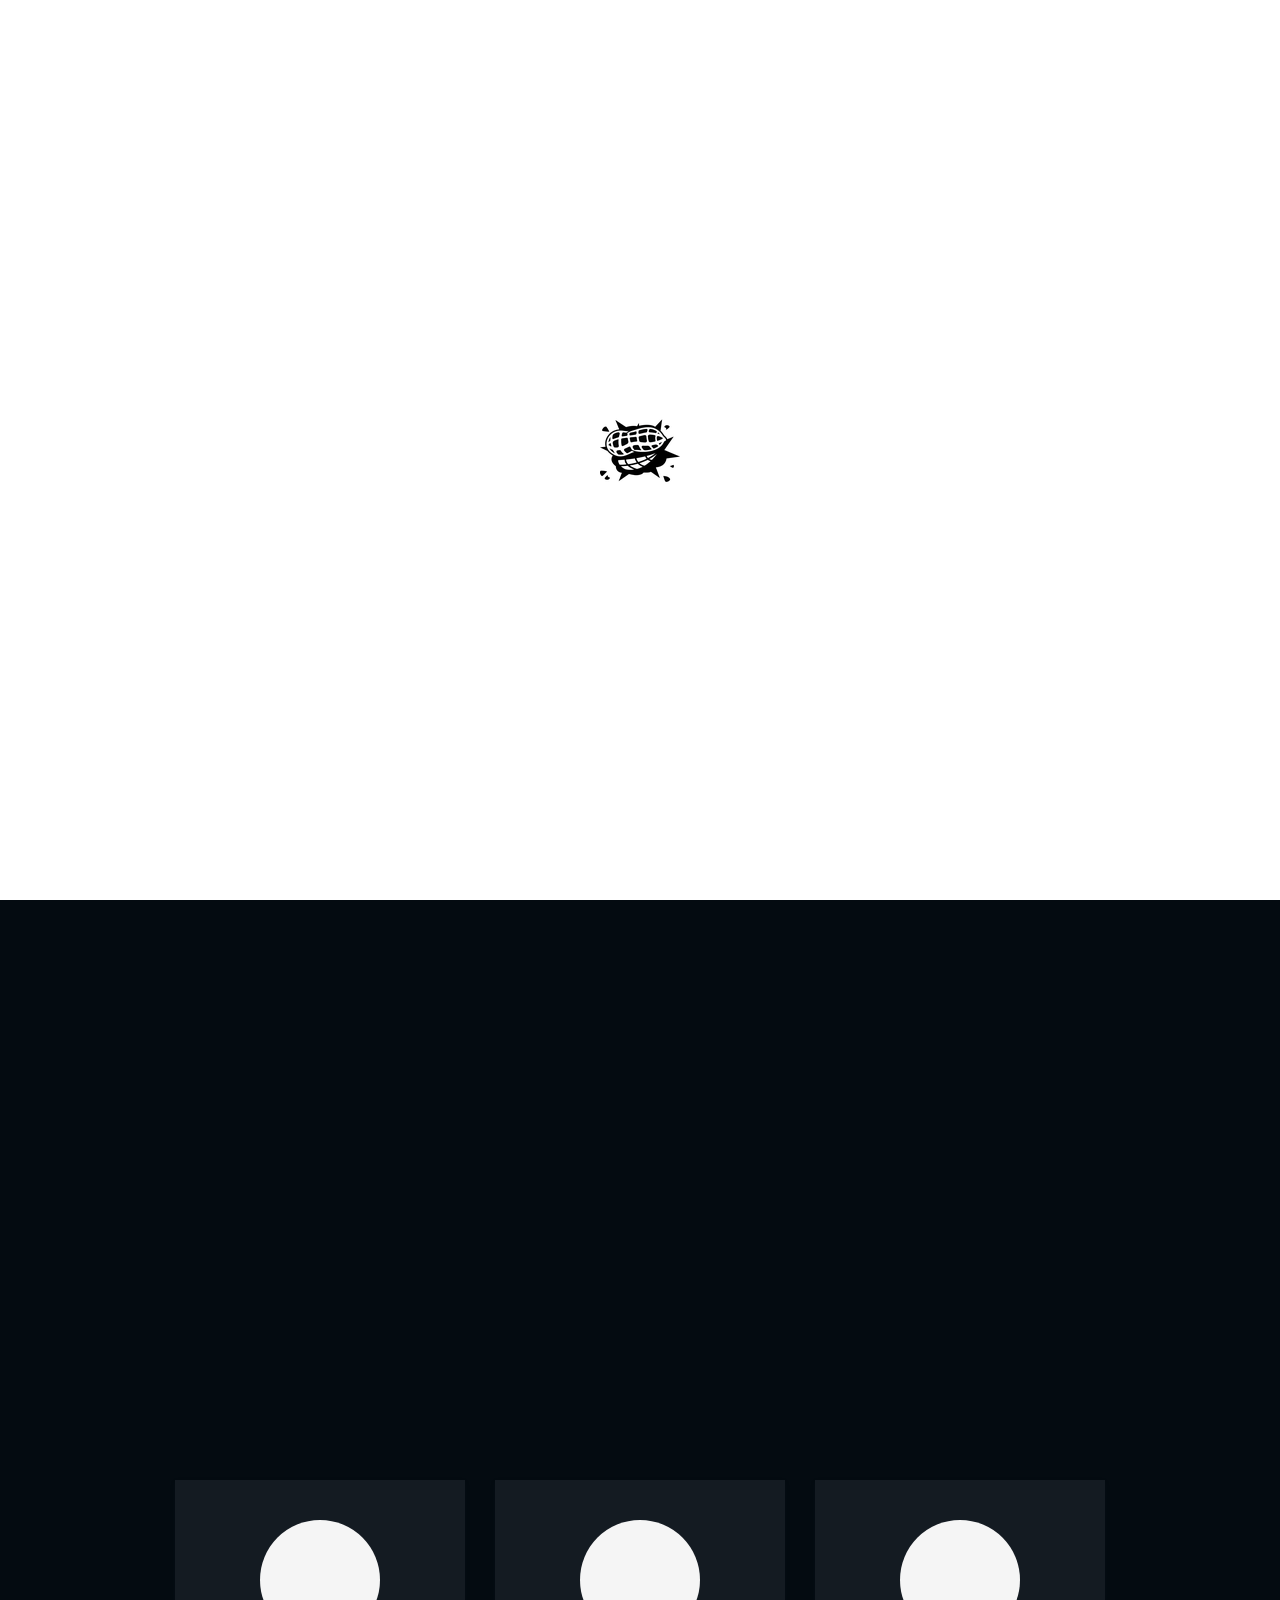
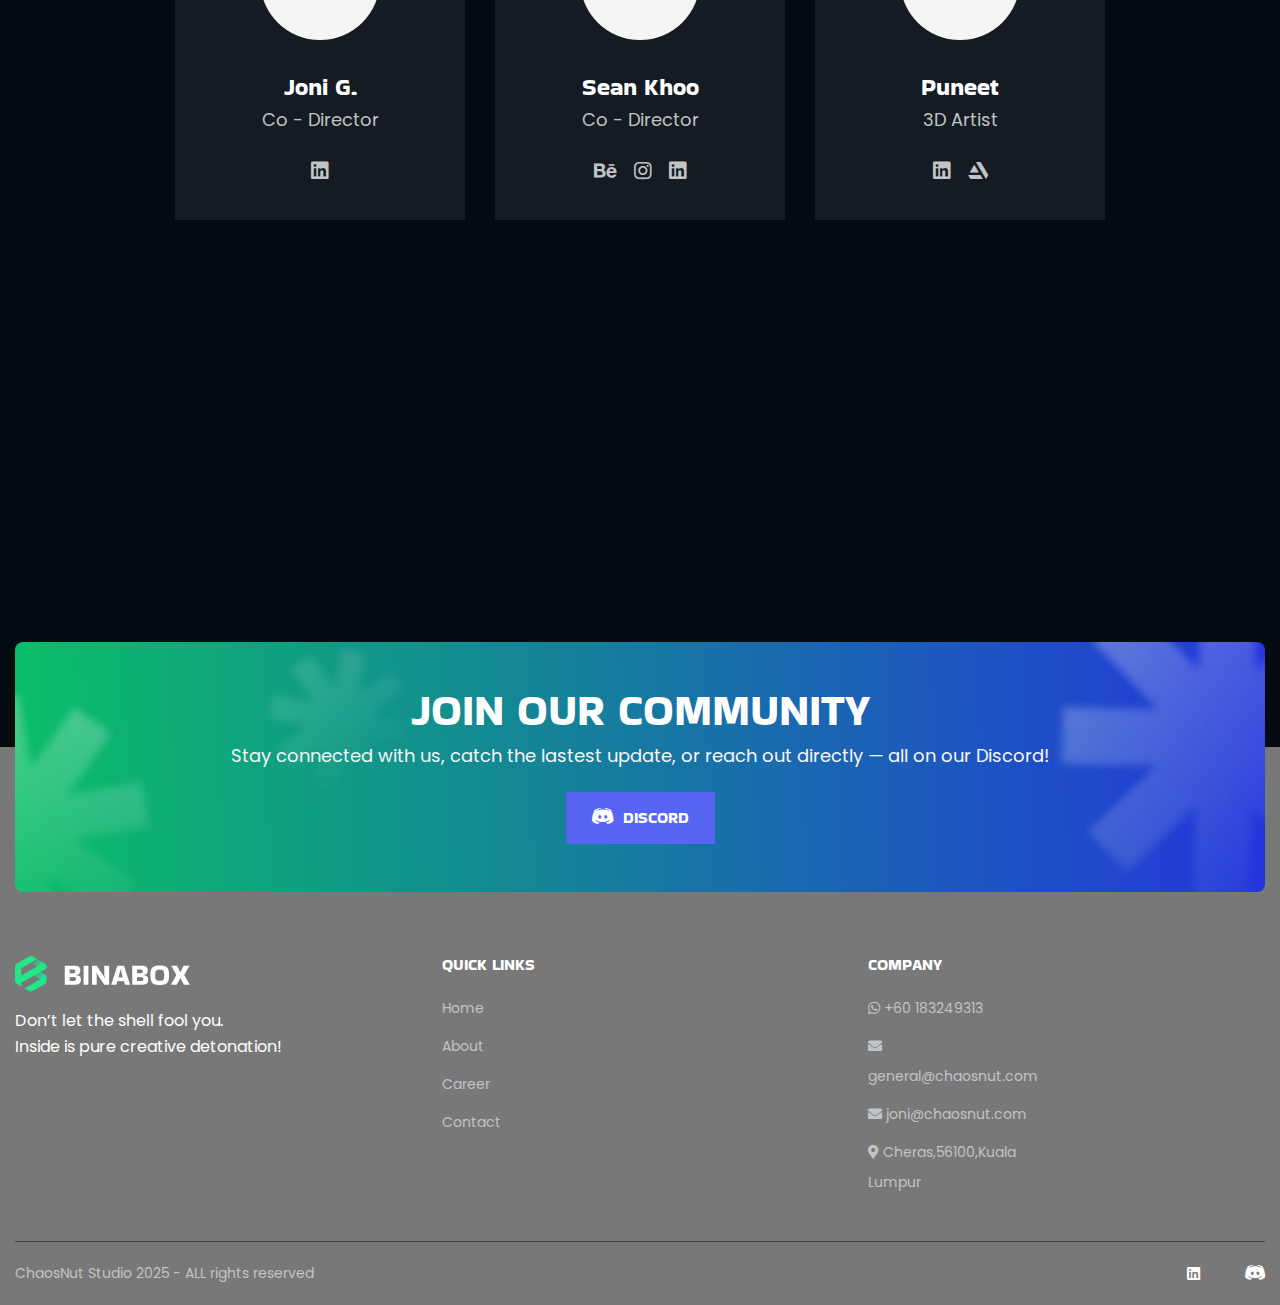
<file: about.html>
<!DOCTYPE html>
<!--[if IE 8 ]><html class="ie" xmlns="http://www.w3.org/1999/xhtml" xml:lang="en-US" lang="en-US"> <![endif]-->
<!--[if (gte IE 9)|!(IE)]><!-->
<html xmlns="http://www.w3.org/1999/xhtml" xml:lang="en-US" lang="en-US">
<!--<![endif]-->

<head>
    <!-- Basic Page Needs -->
    <meta charset="utf-8">
    <!--[if IE]><meta http-equiv='X-UA-Compatible' content='IE=edge,chrome=1'><![endif]-->
    <title>About|ChaosNut Studio</title>

    <meta name="author" content="themesflat.com">

    <!-- Mobile Specific Metas -->
    <meta name="viewport" content="width=device-width, initial-scale=1, maximum-scale=1">

    <!-- Theme Style -->
    <link rel="stylesheet" type="text/css" href="assets/css/style.css">

    <!-- Reponsive -->
    <link rel="stylesheet" type="text/css" href="assets/css/responsive.css">
    
    <!-- Favicon and Touch Icons  -->
    <link rel="shortcut icon" href="assets/icon/Favicon.png">
    <link rel="apple-touch-icon-precomposed" href="assets/icon/Favicon.png">

</head>

<body class="body header-fixed team-page counter-scroll">

    <!-- preloade -->
    <div class="preload preload-container">
        <div class="preload-logo"></div>
    </div>
    <!-- /preload -->

    <div id="wrapper" class="wrapper-style">
        <div id="page" class="clearfix">
            <header class="header">
                <div class="tf-container">
                    <div class="row">
                        <div class="col-md-12">                              
                            <div id="site-header-inner">                                 
                                <div id="site-logo" class="clearfix">
                                    <div id="site-logo-inner">
                                        <a href="index.html" rel="home" class="main-logo">
                                            <img id="logo_header" src="assets/images/logo/logo_dark.png" alt="Image">
                                        </a>
                                    </div>
                                </div>
                                
                                <div class="header-center">
                                    <nav id="main-nav" class="main-nav">
                                        <ul id="menu-primary-menu" class="menu">
                                            <li class="menu-item">
                                                <a href="index.html">HOME</a>
                                                <!-- <ul class="sub-menu">
                                                    <li class="menu-item "><a href="index.html">HOME 1</a></li>
                                                    <li class="menu-item"><a href="home2.html">HOME 2</a></li>
                                                    <li class="menu-item current-item"><a href="index.html">HOME 3</a></li>
                                                </ul> -->
                                            </li>
                                            <li class="menu-item current-menu-item">
                                                <a href="about.html">ABOUT</a>
                                                <!-- <ul class="sub-menu">
                                                    <li class="menu-item"><a href="about1.html">ABOUT 1</a></li>
                                                    <li class="menu-item"><a href="about2.html">ABOUT 2</a></li>
                                                </ul> -->
                                            </li>
                                            
                                            <li class="menu-item">
                                                <a href="career.html">CAREER</a>
                                                <!-- <ul class="sub-menu">
                                                    <li class="menu-item"><a href="roadmap-1.html">ROAD MAP 1</a></li>
                                                    <li class="menu-item"><a href="roadmap-2.html">ROAD MAP 2</a></li>
                                                    <li class="menu-item"><a href="roadmap-3.html">ROAD MAP 3</a></li>
                                                </ul> -->
                                            </li>
                                            
                                             <!-- <li class="menu-item menu-item-has-children">
                                                <a href="#">PAGES</a>
                                                <ul class="sub-menu">
                                                    <li class="menu-item"><a href="sign-in.html">SIGN IN</a></li>
                                                    <li class="menu-item"><a href="sign-up.html">SIGN UP</a></li>
                                                    <li class="menu-item"><a href="faq1.html">FAQ 1</a></li>
                                                    <li class="menu-item"><a href="faq2.html">FAQ 2</a></li>
                                                    <li class="menu-item"><a href="team.html">OUR TEAM</a></li>
                                                    <li class="menu-item"><a href="collection.html">COLLECTION</a></li>
                                                    <li class="menu-item"><a href="testimonial.html">TESTIMONIAL</a></li>
                                                    <li class="menu-item"><a href="item-detail.html">ITEM DETAILS</a></li>
                                                    <li class="menu-item"><a href="comming-soon.html">COMMING SOON</a></li>
                                                    <li class="menu-item"><a href="404.html">404 PAGE</a></li>
                                                </ul>
                                            </li>
                                                                                    
                                            <li class="menu-item menu-item-has-children ">
                                                <a href="#">BLOG</a>
                                                <ul class="sub-menu">
                                                    <li class="menu-item "><a href="blog.html">BLOG</a></li>
                                                    <li class="menu-item "><a href="blog-details.html">BLOG DETAILS</a></li>
                                                </ul>
                                            </li> -->
    
                                            
    
                                            
                                            <li class="menu-item">
                                                <a href="contact.html">CONTACT</a>                                        
                                            </li>
                                        </ul>
                                    </nav><!-- /#main-nav -->
                                   </div>

                                <div class="header-right">
                                    <a href="#" onclick="switchTheme()" class="mode-switch">
                                        <img id="img-mode" src="assets/images/icon/sun.png" alt="Image">
                                    </a>
                                    <a href="contact.html" class="tf-button discord"><i class="icon-fl-vt"></i><span>DISCORD</span></a>
                                    <!-- <a href="#" class="tf-button connect" data-toggle="modal" data-target="#popup_bid"> <i class="icon-fl-wallet"></i><span>CONNECT</span></a> -->
                                    
                                </div>   

                                <div class="mobile-button"><span></span></div><!-- /.mobile-button -->
                            </div>
                        </div>
                    </div>
                </div>
                
            </header>

            <section class="tf-page-title">    
                <div class="tf-container">
                    <div class="row">
                        <div class="col-md-12">
                            <h2 class="page-title-heading">ABOUT US</h2>
                            <ul class="breadcrumbs">
                                <li><a href="index.html">HOME</a></li>
                                <li>ABOUT US</li>
                            </ul> 
                        </div>
                    </div>
                </div>                    
            </section>

            <section class="tf-section tf-about">
                <div class="tf-container">
                    <div class="row ">   
                        <div class="col-md-12 ">
                            <div class="icon">
                                <svg width="208" height="208" viewBox="0 0 208 208" fill="none" xmlns="http://www.w3.org/2000/svg">
                                    <g filter="url(#filter0_f_2337_5328)">
                                    <path d="M88.0594 196L88.0594 142.485L50.2119 180.333L27.6674 157.788L65.5149 119.941L12 119.941L12 88.0594L65.5149 88.0594L27.6674 50.2119L50.2119 27.6673L88.0594 65.5148L88.0594 12L119.941 12L119.941 65.5149L157.788 27.6673L180.333 50.2119L142.485 88.0594L196 88.0594L196 119.941L142.485 119.941L180.333 157.788L157.788 180.333L119.941 142.485L119.941 196L88.0594 196Z" fill="url(#paint0_linear_2337_5328)"/>
                                    </g>
                                    <defs>
                                    <filter id="filter0_f_2337_5328" x="0" y="0" width="208" height="208" filterUnits="userSpaceOnUse" color-interpolation-filters="sRGB">
                                    <feFlood flood-opacity="0" result="BackgroundImageFix"/>
                                    <feBlend mode="normal" in="SourceGraphic" in2="BackgroundImageFix" result="shape"/>
                                    <feGaussianBlur stdDeviation="6" result="effect1_foregroundBlur_2337_5328"/>
                                    </filter>
                                    <linearGradient id="paint0_linear_2337_5328" x1="196" y1="104" x2="12" y2="104" gradientUnits="userSpaceOnUse">
                                    <stop offset="0" stop-color="var(--primary-color35)"/>
                                    <stop offset="1" stop-color="var(--primary-color35)" stop-opacity="0"/>
                                    </linearGradient>
                                    </defs>
                                </svg>
                            </div>
                           <div class="icon-2">
                            <svg width="302" height="302" viewBox="0 0 302 302" fill="none" xmlns="http://www.w3.org/2000/svg">
                                <g filter="url(#filter0_f_2337_5282)">
                                <path d="M234.678 38.4808L198.329 110.138L274.714 85.1672L289.589 130.668L213.203 155.638L284.86 191.988L263.205 234.677L191.548 198.328L216.518 274.713L171.018 289.588L146.047 213.202L109.698 284.859L67.0084 263.204L103.358 191.547L26.9721 216.517L12.0979 171.017L88.4837 146.046L16.8268 109.697L38.4818 67.0074L110.139 103.357L85.1682 26.9711L130.669 12.0969L155.639 88.4827L191.989 16.8258L234.678 38.4808Z" fill="url(#paint0_linear_2337_5282)"/>
                                </g>
                                <defs>
                                <filter id="filter0_f_2337_5282" x="0.0976562" y="0.0966797" width="301.49" height="301.491" filterUnits="userSpaceOnUse" color-interpolation-filters="sRGB">
                                <feFlood flood-opacity="0" result="BackgroundImageFix"/>
                                <feBlend mode="normal" in="SourceGraphic" in2="BackgroundImageFix" result="shape"/>
                                <feGaussianBlur stdDeviation="6" result="effect1_foregroundBlur_2337_5282"/>
                                </filter>
                                <linearGradient id="paint0_linear_2337_5282" x1="27.6543" y1="88.352" x2="274.032" y2="213.333" gradientUnits="userSpaceOnUse">
                                <stop offset="0" stop-color="var(--primary-color35)"/>
                                <stop offset="1" stop-color="var(--primary-color35)" stop-opacity="0"/>
                                </linearGradient>
                                </defs>
                                </svg>
                           </div>
                            <div class="tf-heading">
                                <h2 class="heading wow fadeInUp">THE STORY</h2>
                                <p class="sub-heading wow fadeInUp">
                                    At first glance, a peanut might not seem like much.But crack the shell, and you’ll discover something small—yet incredibly versatile and full of potential.
                                    That’s the spirit behind <span class="highlight-big">ChaosNut.</span></br>
                                    The name was born in 2017 during a camp, sparked by a simple question: </br>
                                    <span class="highlight">"What identity would truly represent you?"</span> </br>
                                    The answer became clear—something small, explosive, and often underestimated, yet undeniably powerful once released.</br> 
                                    Though ChaosNut officially launched more recently, the philosophy has always been alive:</br>
                                    <span class="highlight-big">Small shell. Massive force.</span></br>
                                    <hr>
                                    Now focused on Game Development and Web Development, ChaosNut brings creativity, precision, and a passion for building things that matter. Whether launching original games or supporting client projects, the mission stays the same:</br>
                                    <span class="highlight-big">Unlock hidden potential—and make it shine!</span>

                                </div>

                        </div> 
                        <div class="col-xl-3 col-lg-6 col-md-6 col-sm-6 col-12">
                            <div class="tf-step  wow fadeInUp" data-wow-delay="0.2s">
                                <div class="step-title">
                                    <div class="sub-number">
                                        01
                                    </div>
                                    <h3>Our Dream</h3>
                                </div>
                                <p>To publish original games, build bold WebDev, and serve the people who matter most.</p>
                            </div>
                        </div>
                        <div class="col-xl-3 col-lg-6 col-md-6 col-sm-6 col-12">
                            <div class="tf-step wow fadeInUp" data-wow-delay="0.3s">
                                <div class="step-title">
                                    <div class="sub-number">
                                        02
                                    </div>
                                    <h3>What We Offer</h3>
                                </div>
                                <p>Game and Web Development with creative direction, technical execution, and care. </p>
                            </div>
                        </div>
                        <div class="col-xl-3 col-lg-6 col-md-6 col-sm-6 col-12">
                            <div class="tf-step wow fadeInUp" data-wow-delay="0.4s">
                                <div class="step-title">
                                    <div class="sub-number">
                                        03
                                    </div>
                                    <h3>Why ChaosNut</h3>
                                </div>
                                <p>Small team, big ideas. Built on belief in potential, collaboration, and quality </p>
                            </div>
                        </div>
                        <div class="col-xl-3 col-lg-6 col-md-6 col-sm-6 col-12">
                            <div class="tf-step wow fadeInUp" data-wow-delay="0.5s">
                                <div class="step-title">
                                    <div class="sub-number">
                                        04
                                    </div>
                                    <h3>Let’s Build Together</h3>
                                </div>
                                <p>Whether you're joining us or partnering with us, we’re here to make it count. </p>
                            </div>
                        </div>
                        
                    </div>
                </div>
            </section>

            <section class="tf-section team">
                <div class="tf-container">
                    <div class="row justify-content-center">   
                        <div class="col-md-12 ">
                            <div class="tf-heading mb60 wow fadeInUp">
                                <h2 class="heading">OUR TEAM</h2>
                            </div>
                        </div> 
                        
                        <div class="col-lg-3 col-md-4 col-sm-6 col-12 ">
                            <div class="tf-team">
                                 <div class="image">
                                     <img src="assets/images/team/team-1.jpg" alt="Image">
                                 </div>
                                 <h4 class="name"><a href="#ourTeam">Joni G.</a></h4>
                                 <p class="position">Co - Director</p>
                                 <ul class="social">
                                     <li><a href="https://linkedin.com/in/jonijoni" target="_blank" rel="noopener noreferrer"><i class="fab fa-linkedin"></i></a></li>
                                 </ul>
                            </div>
                         </div>   
                         
                         <div class="col-lg-3 col-md-4 col-sm-6 col-12 ">
                             <div class="tf-team">
                                  <div class="image">
                                      <img src="assets/images/team/team-2.jpg" alt="Image">
                                  </div>
                                  <h4 class="name"><a href="#ourTeam">Sean Khoo</a></h4>
                                  <p class="position">Co - Director</p>
                                  <ul class="social">
                                      <li><a href="https://www.behance.net/seankhoozhixuan" target="_blank" rel="noopener noreferrer"><i class="fab fa-behance"></i></a></li>
                                      <li><a href="https://www.instagram.com/seankhoo__/" target="_blank" rel="noopener noreferrer"><i class="fab fa-instagram"></i></a></li>
                                      <li><a href="https://www.linkedin.com/in/sean-khoo-30a90925a/" target="_blank" rel="noopener noreferrer"><i class="fab fa-linkedin"></i></a></li>
                                  </ul>
                             </div>
                         </div>
 
                         <div class="col-lg-3 col-md-4 col-sm-6 col-12 ">
                             <div class="tf-team">
                                 <div class="image">
                                     <img src="assets/images/team/team-3.jpg" alt="Image">
                                 </div>
                                 <h4 class="name"><a href="#ourTeam">Puneet</a></h4>
                                 <p class="position">3D Artist</p>
                                 <ul class="social">
                                     <li><a href="https://www.linkedin.com/in/puneet-singh-50a406192/" target="_blank" rel="noopener noreferrer"><i class="fab fa-linkedin"></i></a></li>
                                     <li><a href="https://www.artstation.com/pun33t" target="_blank" rel="noopener noreferrer"><i class="fab fa-artstation"></i></a></li>
                                     <!-- <li><a href="#"><i class="fab fa-instagram"></i></a></li>
                                     <li><a href="#"><i class="fab fa-telegram"></i></a></li> -->
                                 </ul>
                             </div>
                         </div>
                          
                    </div>
                </div>
            </section>

            <section class=" tf-section tf-partner-sec wow fadeInUp ">
                <div class="icon">
                    <svg width="126" height="308" viewBox="0 0 126 308" fill="none" xmlns="http://www.w3.org/2000/svg">
                        <g filter="url(#filter0_f_2679_13668)">
                        <path d="M-15.1902 297.004L-36.5388 217.33L-77.7885 288.777L-120.347 264.205L-79.0973 192.759L-158.771 214.107L-171.49 166.642L-91.8156 145.293L-163.262 104.043L-138.691 61.485L-67.2445 102.735L-88.5931 23.0606L-41.1276 10.3423L-19.779 90.0164L21.4708 18.5697L64.0293 43.1409L22.7795 114.588L102.454 93.239L115.172 140.704L35.4978 162.053L106.945 203.303L82.3734 245.861L10.9267 204.612L32.2753 284.286L-15.1902 297.004Z" fill="url(#paint0_linear_2679_13668)"/>
                        </g>
                        <defs>
                        <filter id="filter0_f_2679_13668" x="-181.49" y="0.342773" width="306.662" height="306.661" filterUnits="userSpaceOnUse" color-interpolation-filters="sRGB">
                        <feFlood flood-opacity="0" result="BackgroundImageFix"/>
                        <feBlend mode="normal" in="SourceGraphic" in2="BackgroundImageFix" result="shape"/>
                        <feGaussianBlur stdDeviation="5" result="effect1_foregroundBlur_2679_13668"/>
                        </filter>
                        <linearGradient id="paint0_linear_2679_13668" x1="108.813" y1="116.972" x2="-165.131" y2="190.375" gradientUnits="userSpaceOnUse">
                        <stop offset="0" stop-color="var(--primary-color35)"/>
                        <stop offset="1" stop-color="var(--primary-color35)" stop-opacity="0"/>
                        </linearGradient>
                        </defs>
                    </svg>       
                </div>
                <div class="tf-container">
                    <div class="row">   
                        <div class="col-md-12 ">
                            <div class="tf-heading mb60 wow fadeInUp">
                                <h2 class="heading"><span>CHOASNUT STUDIO</span> PARTNER & CLIENT</h2>
                            </div>
                        </div>
                        <div class="col-md-12 wow fadeInUp">
                            <div class="swiper-container partner ">
                                <div class="swiper-wrapper">
                                    <div class="swiper-slide">
                                        <div class="slider-item">
                                            <div class="tf-partner">
                                                <img src="assets/images/partner/partner-1.png" alt="Image">
                                            </div>
                                        </div><!-- item-->
                                    </div>
                                    <div class="swiper-slide">
                                        <div class="slider-item">
                                            <div class="tf-partner">
                                                <img src="assets/images/partner/partner-2.png" alt="Image">
                                            </div>
                                        </div><!-- item-->
                                    </div>
                                    <div class="swiper-slide">
                                        <div class="slider-item">
                                            <div class="tf-partner">
                                                <img src="assets/images/partner/partner-1.png" alt="Image">
                                            </div>
                                        </div><!-- item-->
                                    </div>
                                    <div class="swiper-slide">
                                        <div class="slider-item">
                                            <div class="tf-partner">
                                                <img src="assets/images/partner/partner-2.png" alt="Image">
                                            </div>
                                        </div><!-- item-->
                                    </div>
                                    <div class="swiper-slide">
                                        <div class="slider-item">
                                            <div class="tf-partner">
                                                <img src="assets/images/partner/partner-1.png" alt="Image">
                                            </div>
                                        </div><!-- item-->
                                    </div>
                                    <div class="swiper-slide">
                                        <div class="slider-item">
                                            <div class="tf-partner">
                                                <img src="assets/images/partner/partner-2.png" alt="Image">
                                            </div>
                                        </div><!-- item-->
                                    </div>
                                </div>
                                
                            </div> 
                        </div>              
                        
                    </div>
                </div>
            </section>

           <!-- Footer -->
           <footer class="footer">
                <div class="action-box">
                    <div class="tf-container">
                        <div class="row">
                            <div class="col-md-12">
                                <div class="action-box-inner">
                                    <h2 class="title">JOIN OUR COMMUNITY</h2>
                                    <p class="content">Stay connected with us, catch the lastest update, or reach out directly — all on our Discord! </p>
                                    <div class="group-btn">
                                        <a href="https://discord.gg/qUMQHmk5Pg" class="tf-button discord" ><i class="icon-fl-vt"></i><span>DISCORD</span></a>
                                    </div>
                                </div>
                            </div>
                        </div>
                    </div>
                </div>

                <div class="footer-inner">
                    <div class="tf-container">
                        <div class="row">
                            <div class="col-xl-4 col-lg-3 col-md-12">
                                <div class="widget widget-infor">
                                    <div class="logo">
                                        <img id="logo_footer" src="assets/images/logo/logo-footer.png" alt="Image">
                                    </div>
                                    <p class="content">Don’t let the shell fool you. </br>Inside is pure creative detonation!</p>
                                    
                                </div>
                            </div>
                            <div class="col-xl-4 col-lg-4 col-md-12">
                                <div class="widget widget-menu">
                                    <div class="menu menu-1">
                                        <h6 class="widget-title">QUICK LINKS</h6>
                                        <ul >
                                            <li><a href="index.html">Home</a></li>
                                            <li><a href="about.html">About</a></li>
                                            <li><a href="career.html">Career</a></li>
                                            <li><a href="contact.html">Contact</a></li>
                                        </ul>
                                    </div>
                                </div>
                            </div>
                            <div class="col-xl-4 col-lg-5 col-md-12">
                                <div class="widget widget-menu">
                                    <div class="menu menu-2">
                                        <h6 class="widget-title">COMPANY</h6>
                                        <ul >
                                            <li><a href="https://wa.link/66b0l6"> <i class="fab fa-whatsapp"></i> +60 183249313</a></li>
                                            <li><a href="mailto:general@chaosnut.com"><i class="fas fa-envelope"></i> general@chaosnut.com</a></li>
                                            <li><a href="mailto:joni@chaosnut.com"><i class="fas fa-envelope"></i> joni@chaosnut.com</a></li>
                                            <li><a href="https://maps.app.goo.gl/ZwVKJGoGnLQgyRH19" target="_blank" rel="noopener noopener"><i class="fas fa-map-marker-alt"></i> Cheras,56100,Kuala Lumpur</li>
                                        </ul>
                                    </div>
                                </div>
                            </div>
                        </div>
                    </div>
                </div>

                <div class="bottom-inner">
                    <div class="tf-container">
                        <div class="row">
                            <div class="col-md-12">
                                <div class="bottom">
                                   
                                    <p class="copy-right">ChaosNut Studio 2025 - ALL rights reserved</p>
    
                                    <ul class="social-item">
                                        <li><a href="https://www.linkedin.com/company/chaosnut-studio/"><i class="fab fa-linkedin"></i></a></li>
                                        <li><a href="https://discord.gg/qUMQHmk5Pg"><i class="icon-fl-vt"></i></a></li>
                                    </ul>
                                </div>
                            </div>
                        </div>
                    </div>
                </div>
           </footer>

        <!-- Bottom -->

        </div>
        <!-- /#page -->
    </div>
    <!-- /#wrapper -->

    <a id="scroll-top"></a>

    <!-- Javascript -->

    <script src="assets/js/jquery.min.js"></script>
    <script src="assets/js/jquery.easing.js"></script>
    <script src="assets/js/bootstrap.min.js"></script>
    <script src="assets/js/swiper-bundle.min.js"></script>
    <script src="assets/js/swiper.js"></script>
    <script src="assets/js/switchmode.js"></script>
    <script src="assets/js/countto.js"></script>
    <script src="assets/js/plugin.js"></script>
    <script src="assets/js/shortcodes.js"></script>
    <script src="assets/js/main.js"></script>
    

</body>

</html>
</file>
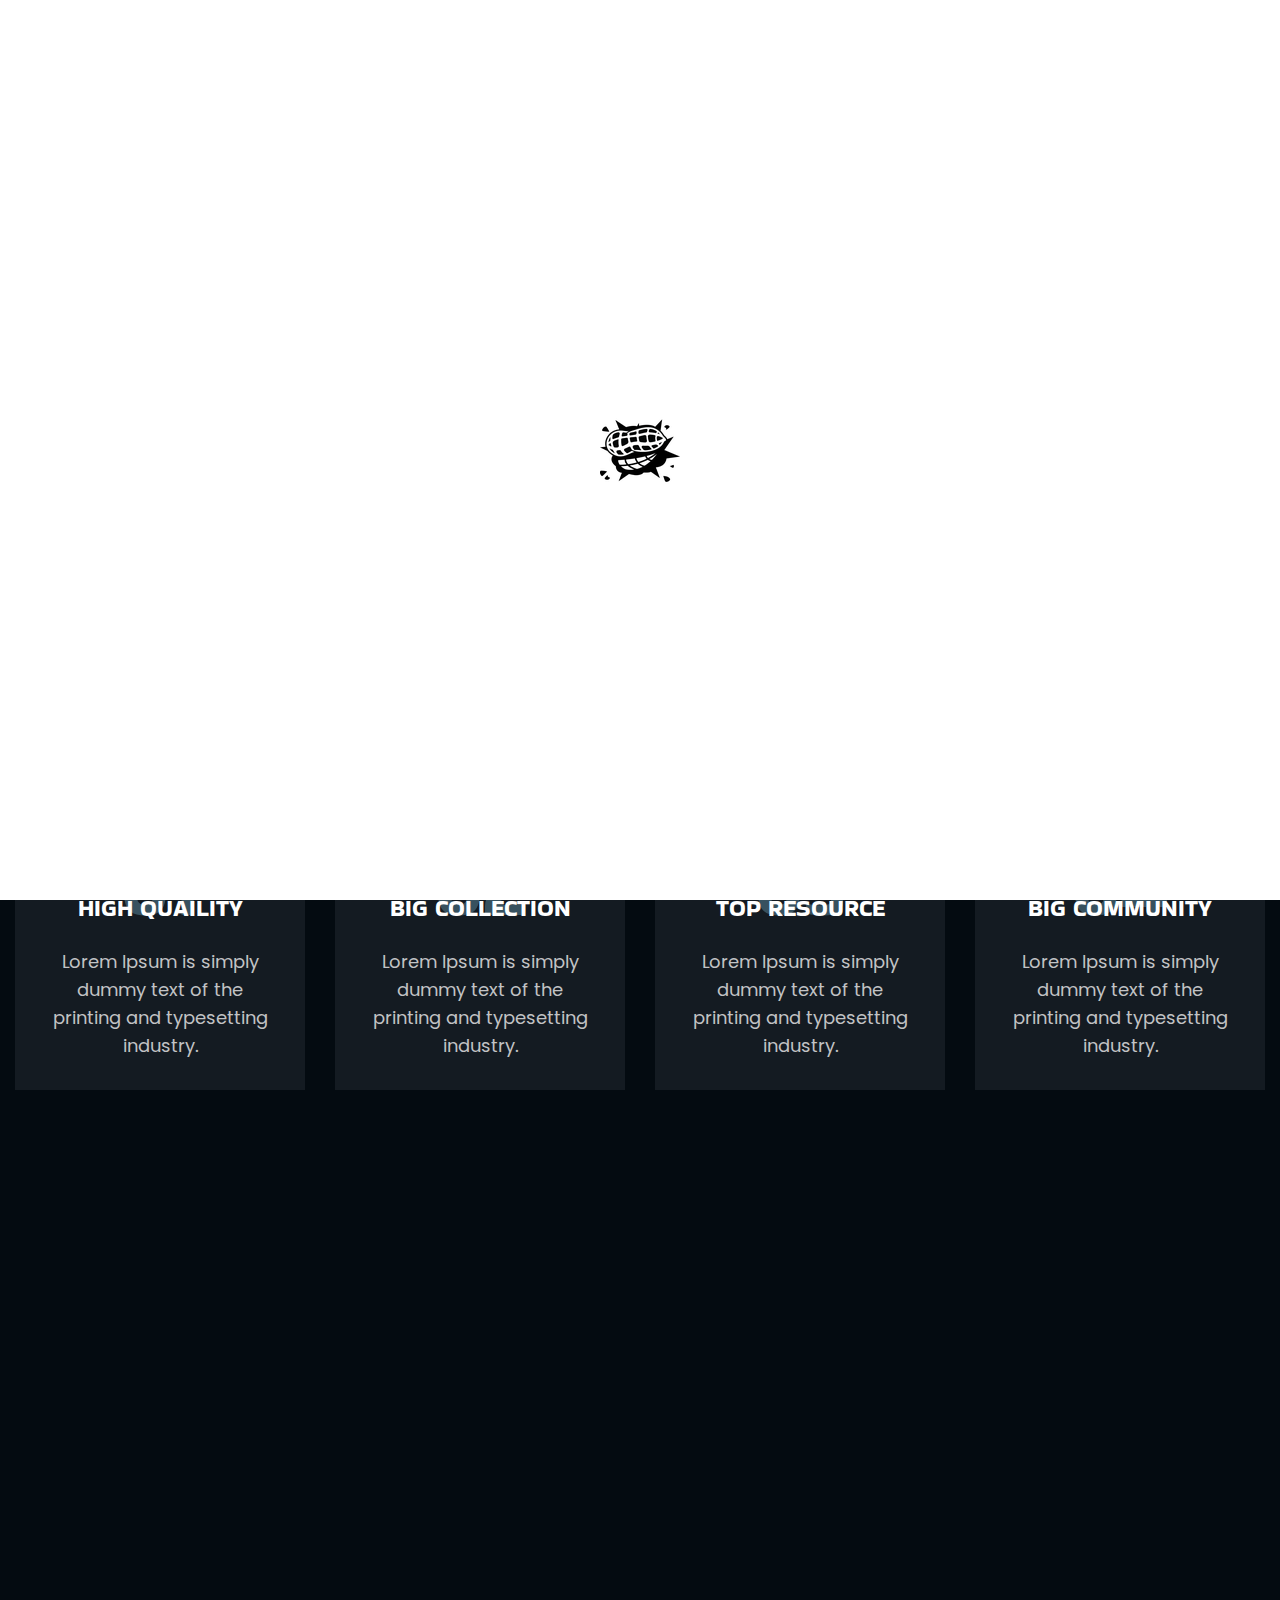
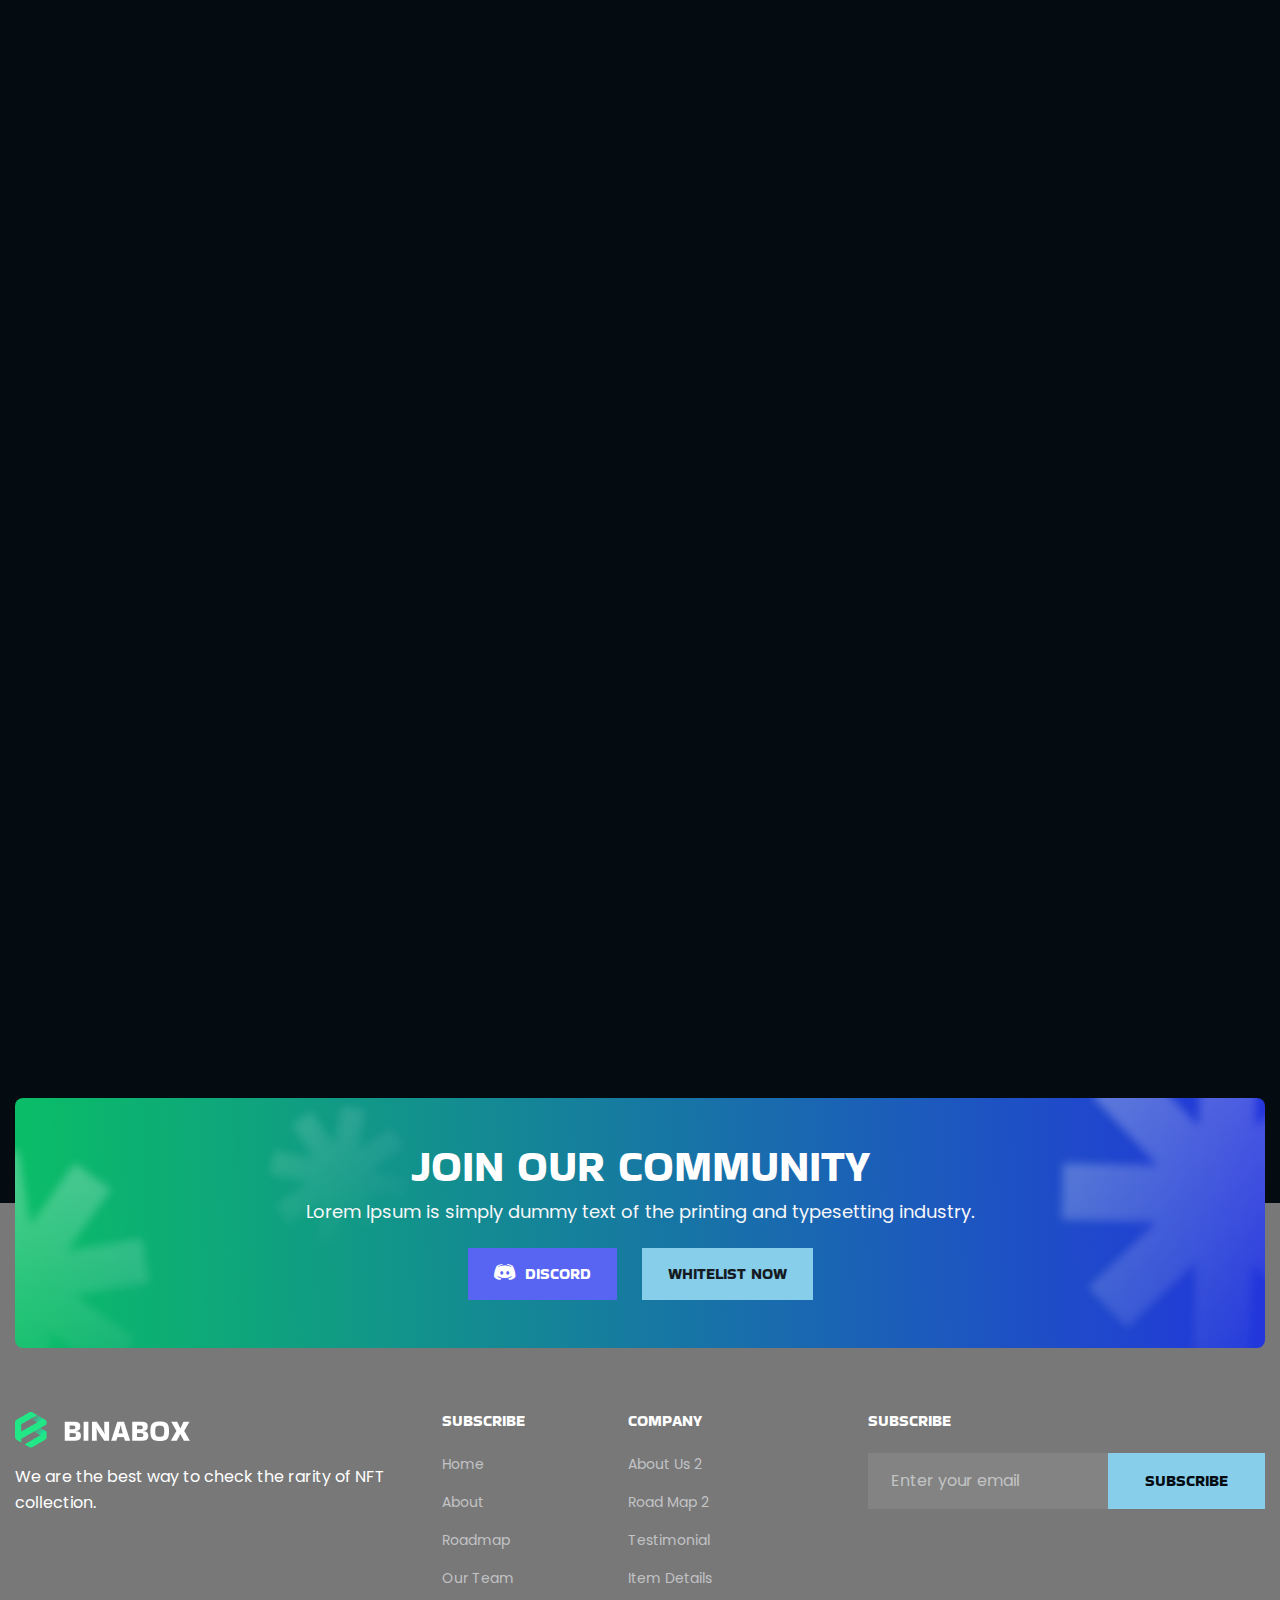
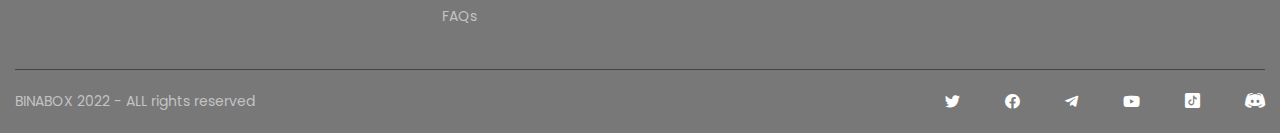
<file: about1.html>
<!DOCTYPE html>
<!--[if IE 8 ]><html class="ie" xmlns="http://www.w3.org/1999/xhtml" xml:lang="en-US" lang="en-US"> <![endif]-->
<!--[if (gte IE 9)|!(IE)]><!-->
<html xmlns="http://www.w3.org/1999/xhtml" xml:lang="en-US" lang="en-US">
<!--<![endif]-->

<head>
    <!-- Basic Page Needs -->
    <meta charset="utf-8">
    <!--[if IE]><meta http-equiv='X-UA-Compatible' content='IE=edge,chrome=1'><![endif]-->
    <title>Binabox | NFT Portfolio HTML Template</title>

    <meta name="author" content="themesflat.com">

    <!-- Mobile Specific Metas -->
    <meta name="viewport" content="width=device-width, initial-scale=1, maximum-scale=1">

    <!-- Theme Style -->
    <link rel="stylesheet" type="text/css" href="assets/css/style.css">

    <!-- Reponsive -->
    <link rel="stylesheet" type="text/css" href="assets/css/responsive.css">
    
    <!-- Favicon and Touch Icons  -->
    <link rel="shortcut icon" href="assets/icon/Favicon.png">
    <link rel="apple-touch-icon-precomposed" href="assets/icon/Favicon.png">

</head>

<body class="body header-fixed team-page counter-scroll">

    <!-- preloade -->
    <div class="preload preload-container">
        <div class="preload-logo"></div>
    </div>
    <!-- /preload -->

    <div id="wrapper" class="wrapper-style">
        <div id="page" class="clearfix">
            <header class="header">
                <div class="tf-container">
                    <div class="row">
                        <div class="col-md-12">                              
                            <div id="site-header-inner">                                 
                                <div id="site-logo" class="clearfix">
                                    <div id="site-logo-inner">
                                        <a href="index.html" rel="home" class="main-logo">
                                            <img id="logo_header" src="assets/images/logo/logo_dark.png" alt="Image">
                                        </a>
                                    </div>
                                </div>
                                
                               <div class="header-center">
                                <nav id="main-nav" class="main-nav">
                                    <ul id="menu-primary-menu" class="menu">
                                        <li class="menu-item menu-item-has-children ">
                                            <a href="#">HOME</a>
                                            <ul class="sub-menu">
                                                <li class="menu-item "><a href="index.html">HOME 1</a></li>
                                                <li class="menu-item"><a href="home2.html">HOME 2</a></li>
                                                <li class="menu-item"><a href="home3.html">HOME 3</a></li>
                                            </ul>
                                        </li>
                                        <li class="menu-item menu-item-has-children current-menu-item">
                                            <a href="#">ABOUT</a>
                                            <ul class="sub-menu">
                                                <li class="menu-item current-item"><a href="about1.html">ABOUT 1</a></li>
                                                <li class="menu-item"><a href="about2.html">ABOUT 2</a></li>
                                            </ul>
                                        </li>
                                        
                                        <li class="menu-item menu-item-has-children">
                                            <a href="#">ROAD MAP</a>
                                            <ul class="sub-menu">
                                                <li class="menu-item"><a href="roadmap-1.html">ROAD MAP 1</a></li>
                                                <li class="menu-item"><a href="roadmap-2.html">ROAD MAP 2</a></li>
                                                <li class="menu-item"><a href="roadmap-3.html">ROAD MAP 3</a></li>
                                            </ul>
                                        </li>
                                        
                                         <li class="menu-item menu-item-has-children">
                                            <a href="#">PAGES</a>
                                            <ul class="sub-menu">
                                                <li class="menu-item"><a href="sign-in.html">SIGN IN</a></li>
                                                <li class="menu-item"><a href="sign-up.html">SIGN UP</a></li>
                                                <li class="menu-item"><a href="faq1.html">FAQ 1</a></li>
                                                <li class="menu-item"><a href="faq2.html">FAQ 2</a></li>
                                                <li class="menu-item"><a href="team.html">OUR TEAM</a></li>
                                                <li class="menu-item"><a href="collection.html">COLLECTION</a></li>
                                                <li class="menu-item"><a href="testimonial.html">TESTIMONIAL</a></li>
                                                <li class="menu-item"><a href="item-detail.html">ITEM DETAILS</a></li>
                                                <li class="menu-item"><a href="comming-soon.html">COMMING SOON</a></li>
                                                <li class="menu-item"><a href="404.html">404 PAGE</a></li>
                                            </ul>
                                        </li>
                                                                                
                                        <li class="menu-item menu-item-has-children ">
                                            <a href="#">BLOG</a>
                                            <ul class="sub-menu">
                                                <li class="menu-item "><a href="blog.html">BLOG</a></li>
                                                <li class="menu-item "><a href="blog-details.html">BLOG DETAILS</a></li>
                                            </ul>
                                        </li>

                                        

                                        
                                        <li class="menu-item">
                                            <a href="contact.html">CONTACT</a>                                        
                                        </li>
                                    </ul>
                                </nav><!-- /#main-nav -->
                               </div>

                                <div class="header-right">
                                    <a href="#" onclick="switchTheme()" class="mode-switch">
                                        <img id="img-mode" src="assets/images/icon/sun.png" alt="Image">
                                    </a>
                                    <a href="contact.html" class="tf-button discord"><i class="icon-fl-vt"></i><span>DISCORD</span></a>
                                    <a href="#" class="tf-button connect" data-toggle="modal" data-target="#popup_bid"> <i class="icon-fl-wallet"></i><span>CONNECT</span></a>
                                    
                                </div>   

                                <div class="mobile-button"><span></span></div><!-- /.mobile-button -->
                            </div>
                        </div>
                    </div>
                </div>
                
            </header>

            <section class="tf-page-title">    
                <div class="tf-container">
                    <div class="row">
                        <div class="col-md-12">
                            <h2 class="page-title-heading">ABOUT US</h2>
                            <ul class="breadcrumbs">
                                <li><a href="index.html">HOME</a></li>
                                <li>ABOUT US</li>
                            </ul> 
                        </div>
                    </div>
                </div>                    
            </section>

            <section class="tf-section tf-about">
                <div class="tf-container">
                    <div class="row ">   
                        <div class="col-md-12 ">
                            <div class="icon">
                                <svg width="208" height="208" viewBox="0 0 208 208" fill="none" xmlns="http://www.w3.org/2000/svg">
                                    <g filter="url(#filter0_f_2337_5328)">
                                    <path d="M88.0594 196L88.0594 142.485L50.2119 180.333L27.6674 157.788L65.5149 119.941L12 119.941L12 88.0594L65.5149 88.0594L27.6674 50.2119L50.2119 27.6673L88.0594 65.5148L88.0594 12L119.941 12L119.941 65.5149L157.788 27.6673L180.333 50.2119L142.485 88.0594L196 88.0594L196 119.941L142.485 119.941L180.333 157.788L157.788 180.333L119.941 142.485L119.941 196L88.0594 196Z" fill="url(#paint0_linear_2337_5328)"/>
                                    </g>
                                    <defs>
                                    <filter id="filter0_f_2337_5328" x="0" y="0" width="208" height="208" filterUnits="userSpaceOnUse" color-interpolation-filters="sRGB">
                                    <feFlood flood-opacity="0" result="BackgroundImageFix"/>
                                    <feBlend mode="normal" in="SourceGraphic" in2="BackgroundImageFix" result="shape"/>
                                    <feGaussianBlur stdDeviation="6" result="effect1_foregroundBlur_2337_5328"/>
                                    </filter>
                                    <linearGradient id="paint0_linear_2337_5328" x1="196" y1="104" x2="12" y2="104" gradientUnits="userSpaceOnUse">
                                    <stop offset="0" stop-color="var(--primary-color35)"/>
                                    <stop offset="1" stop-color="var(--primary-color35)" stop-opacity="0"/>
                                    </linearGradient>
                                    </defs>
                                </svg>
                            </div>
                           <div class="icon-2">
                            <svg width="302" height="302" viewBox="0 0 302 302" fill="none" xmlns="http://www.w3.org/2000/svg">
                                <g filter="url(#filter0_f_2337_5282)">
                                <path d="M234.678 38.4808L198.329 110.138L274.714 85.1672L289.589 130.668L213.203 155.638L284.86 191.988L263.205 234.677L191.548 198.328L216.518 274.713L171.018 289.588L146.047 213.202L109.698 284.859L67.0084 263.204L103.358 191.547L26.9721 216.517L12.0979 171.017L88.4837 146.046L16.8268 109.697L38.4818 67.0074L110.139 103.357L85.1682 26.9711L130.669 12.0969L155.639 88.4827L191.989 16.8258L234.678 38.4808Z" fill="url(#paint0_linear_2337_5282)"/>
                                </g>
                                <defs>
                                <filter id="filter0_f_2337_5282" x="0.0976562" y="0.0966797" width="301.49" height="301.491" filterUnits="userSpaceOnUse" color-interpolation-filters="sRGB">
                                <feFlood flood-opacity="0" result="BackgroundImageFix"/>
                                <feBlend mode="normal" in="SourceGraphic" in2="BackgroundImageFix" result="shape"/>
                                <feGaussianBlur stdDeviation="6" result="effect1_foregroundBlur_2337_5282"/>
                                </filter>
                                <linearGradient id="paint0_linear_2337_5282" x1="27.6543" y1="88.352" x2="274.032" y2="213.333" gradientUnits="userSpaceOnUse">
                                <stop offset="0" stop-color="var(--primary-color35)"/>
                                <stop offset="1" stop-color="var(--primary-color35)" stop-opacity="0"/>
                                </linearGradient>
                                </defs>
                                </svg>
                           </div>
                            <div class="tf-heading">
                                <h2 class="heading wow fadeInUp">THE STORY</h2>
                                <p class="sub-heading wow fadeInUp">Duis aute irure dolor in reprehenderit in voluptate velit esse cillum dolore eu fugiat nulla pariatur. Excepteur sint occae cat cupidatat non proident, sunt in culpa qui officia dese runt mollit anim id est laborum velit esse cillum dolore eu fugiat nulla pariatu epteur sint occaecat</p>
                            </div>

                            <div class="counter-wrap">
                                <div class="tf-counter wow fadeInUp">
                                    <h6>Total Iteam</h6>
                                    <div class="content">
                                        <span class="counter-number" data-to="2240" data-speed="2000" >2240</span>+
                                    </div>
                                </div>  
                                <div class="tf-counter wow fadeInUp">
                                    <h6>Profiles Whitelisted</h6>
                                    <div class="content">
                                        <span class="counter-number" data-to="1000" data-speed="2000" >1000</span>+
                                    </div>
                                </div>  
                            </div>

                        </div> 
                        <div class="col-xl-3 col-lg-6 col-md-6 col-sm-6 col-12">
                            <div class="tf-step  wow fadeInUp" data-wow-delay="0.2s">
                                <div class="step-title">
                                    <div class="sub-number">
                                        01
                                    </div>
                                    <h3>high quaility</h3>
                                </div>
                                <p>Lorem Ipsum is simply dummy text of the printing and typesetting industry. </p>
                            </div>
                        </div>
                        <div class="col-xl-3 col-lg-6 col-md-6 col-sm-6 col-12">
                            <div class="tf-step wow fadeInUp" data-wow-delay="0.3s">
                                <div class="step-title">
                                    <div class="sub-number">
                                        02
                                    </div>
                                    <h3>BIG COLLECTION</h3>
                                </div>
                                <p>Lorem Ipsum is simply dummy text of the printing and typesetting industry. </p>
                            </div>
                        </div>
                        <div class="col-xl-3 col-lg-6 col-md-6 col-sm-6 col-12">
                            <div class="tf-step wow fadeInUp" data-wow-delay="0.4s">
                                <div class="step-title">
                                    <div class="sub-number">
                                        03
                                    </div>
                                    <h3>TOP RESOURCE</h3>
                                </div>
                                <p>Lorem Ipsum is simply dummy text of the printing and typesetting industry. </p>
                            </div>
                        </div>
                        <div class="col-xl-3 col-lg-6 col-md-6 col-sm-6 col-12">
                            <div class="tf-step wow fadeInUp" data-wow-delay="0.5s">
                                <div class="step-title">
                                    <div class="sub-number">
                                        04
                                    </div>
                                    <h3>BIG COMMUNITY</h3>
                                </div>
                                <p>Lorem Ipsum is simply dummy text of the printing and typesetting industry. </p>
                            </div>
                        </div>
                        
                    </div>
                </div>
            </section>

            <section class="tf-section team">
                <div class="tf-container">
                    <div class="row justify-content-center">   
                        <div class="col-md-12 ">
                            <div class="tf-heading mb60 wow fadeInUp">
                                <h2 class="heading">OUR TEAM</h2>
                            </div>
                        </div> 
                        
                        <div class="col-lg-3 col-md-4 col-sm-6 col-12  ">
                           <div class="tf-team wow fadeInUp">
                                <div class="image">
                                    <img src="assets/images/team/team-1.jpg" alt="Image">
                                </div>
                                <h4 class="name"><a href="team.html">Ralph Edwards</a></h4>
                                <p class="position">Founder</p>
                                <ul class="social">
                                    <li><a href="#"><i class="fab fa-linkedin"></i></a></li>
                                    <li><a href="#"><i class="fab fa-facebook"></i></a></li>
                                    <li><a href="#"><i class="fab fa-instagram"></i></a></li>
                                    <li><a href="#"><i class="fab fa-telegram"></i></a></li>
                                </ul>
                           </div>
                        </div>   
                        
                        <div class="col-lg-3 col-md-4 col-sm-6 col-12  ">
                            <div class="tf-team active wow fadeInUp">
                                 <div class="image">
                                     <img src="assets/images/team/team-2.jpg" alt="Image">
                                 </div>
                                 <h4 class="name"><a href="team.html">Jason Smith</a></h4>
                                 <p class="position">Co - Founder</p>
                                 <ul class="social">
                                     <li><a href="#"><i class="fab fa-linkedin"></i></a></li>
                                     <li><a href="#"><i class="fab fa-facebook"></i></a></li>
                                     <li><a href="#"><i class="fab fa-instagram"></i></a></li>
                                     <li><a href="#"><i class="fab fa-telegram"></i></a></li>
                                 </ul>
                            </div>
                        </div>

                        <div class="col-lg-3 col-md-4 col-sm-6 col-12  ">
                            <div class="tf-team wow fadeInUp">
                                <div class="image">
                                    <img src="assets/images/team/team-3.jpg" alt="Image">
                                </div>
                                <h4 class="name"><a href="team.html">Tony Wings</a></h4>
                                <p class="position">Web Designer</p>
                                <ul class="social">
                                    <li><a href="#"><i class="fab fa-linkedin"></i></a></li>
                                    <li><a href="#"><i class="fab fa-facebook"></i></a></li>
                                    <li><a href="#"><i class="fab fa-instagram"></i></a></li>
                                    <li><a href="#"><i class="fab fa-telegram"></i></a></li>
                                </ul>
                            </div>
                        </div>

                        <div class="col-lg-3 col-md-4 col-sm-6 col-12  ">
                            <div class="tf-team wow fadeInUp">
                                <div class="image">
                                    <img src="assets/images/team/team-4.jpg" alt="Image">
                                </div>
                                <h4 class="name"><a href="team.html">Esther Howard</a></h4>
                                <p class="position">Project Manager</p>
                                <ul class="social">
                                    <li><a href="#"><i class="fab fa-linkedin"></i></a></li>
                                    <li><a href="#"><i class="fab fa-facebook"></i></a></li>
                                    <li><a href="#"><i class="fab fa-instagram"></i></a></li>
                                    <li><a href="#"><i class="fab fa-telegram"></i></a></li>
                                </ul>
                            </div>
                        </div>

                        <div class="col-lg-3 col-md-4 col-sm-6 col-12  ">
                            <div class="tf-team wow fadeInUp">
                                <div class="image">
                                    <img src="assets/images/team/team-5.jpg" alt="Image">
                                </div>
                                <h4 class="name"><a href="team.html">Jenny Wilson</a></h4>
                                <p class="position">Artist</p>
                                <ul class="social">
                                    <li><a href="#"><i class="fab fa-linkedin"></i></a></li>
                                    <li><a href="#"><i class="fab fa-facebook"></i></a></li>
                                    <li><a href="#"><i class="fab fa-instagram"></i></a></li>
                                    <li><a href="#"><i class="fab fa-telegram"></i></a></li>
                                </ul>
                            </div>
                        </div>  

                        <div class="col-lg-3 col-md-4 col-sm-6 col-12  ">
                            <div class="tf-team wow fadeInUp">
                                <div class="image">
                                    <img src="assets/images/team/team-6.jpg" alt="Image">
                                </div>
                                <h4 class="name"><a href="team.html">Robert Fox</a></h4>
                                <p class="position">UI/UX Designer</p>
                                <ul class="social">
                                    <li><a href="#"><i class="fab fa-linkedin"></i></a></li>
                                    <li><a href="#"><i class="fab fa-facebook"></i></a></li>
                                    <li><a href="#"><i class="fab fa-instagram"></i></a></li>
                                    <li><a href="#"><i class="fab fa-telegram"></i></a></li>
                                </ul>
                            </div>
                        </div>  
                        
                        <div class="col-lg-3 col-md-4 col-sm-6 col-12  ">
                            <div class="tf-team wow fadeInUp">
                                <div class="image">
                                    <img src="assets/images/team/team-7.jpg" alt="Image">
                                </div>
                                <h4 class="name"><a href="team.html">Devon Lane</a></h4>
                                <p class="position">Ux Architect</p>
                                <ul class="social">
                                    <li><a href="#"><i class="fab fa-linkedin"></i></a></li>
                                    <li><a href="#"><i class="fab fa-facebook"></i></a></li>
                                    <li><a href="#"><i class="fab fa-instagram"></i></a></li>
                                    <li><a href="#"><i class="fab fa-telegram"></i></a></li>
                                </ul>
                            </div>
                        </div>
                          
                    </div>
                </div>
            </section>

            <section class=" tf-section tf-partner-sec wow fadeInUp ">
                <div class="icon">
                    <svg width="126" height="308" viewBox="0 0 126 308" fill="none" xmlns="http://www.w3.org/2000/svg">
                        <g filter="url(#filter0_f_2679_13668)">
                        <path d="M-15.1902 297.004L-36.5388 217.33L-77.7885 288.777L-120.347 264.205L-79.0973 192.759L-158.771 214.107L-171.49 166.642L-91.8156 145.293L-163.262 104.043L-138.691 61.485L-67.2445 102.735L-88.5931 23.0606L-41.1276 10.3423L-19.779 90.0164L21.4708 18.5697L64.0293 43.1409L22.7795 114.588L102.454 93.239L115.172 140.704L35.4978 162.053L106.945 203.303L82.3734 245.861L10.9267 204.612L32.2753 284.286L-15.1902 297.004Z" fill="url(#paint0_linear_2679_13668)"/>
                        </g>
                        <defs>
                        <filter id="filter0_f_2679_13668" x="-181.49" y="0.342773" width="306.662" height="306.661" filterUnits="userSpaceOnUse" color-interpolation-filters="sRGB">
                        <feFlood flood-opacity="0" result="BackgroundImageFix"/>
                        <feBlend mode="normal" in="SourceGraphic" in2="BackgroundImageFix" result="shape"/>
                        <feGaussianBlur stdDeviation="5" result="effect1_foregroundBlur_2679_13668"/>
                        </filter>
                        <linearGradient id="paint0_linear_2679_13668" x1="108.813" y1="116.972" x2="-165.131" y2="190.375" gradientUnits="userSpaceOnUse">
                        <stop offset="0" stop-color="var(--primary-color35)"/>
                        <stop offset="1" stop-color="var(--primary-color35)" stop-opacity="0"/>
                        </linearGradient>
                        </defs>
                    </svg>       
                </div>
                <div class="tf-container">
                    <div class="row">   
                        <div class="col-md-12 ">
                            <div class="tf-heading mb60 ">
                                <h2 class="heading"><span>BINABOX</span> PARTNER</h2>
                            </div>
                        </div>
                        <div class="col-md-12 ">
                            <div class="swiper-container partner ">
                                <div class="swiper-wrapper">
                                    <div class="swiper-slide">
                                        <div class="slider-item">
                                            <div class="tf-partner">
                                                <img src="assets/images/partner/partner-1.png" alt="Image">
                                            </div>
                                        </div><!-- item-->
                                    </div>
                                    <div class="swiper-slide">
                                        <div class="slider-item">
                                            <div class="tf-partner">
                                                <img src="assets/images/partner/partner-2.png" alt="Image">
                                            </div>
                                        </div><!-- item-->
                                    </div>
                                    <div class="swiper-slide">
                                        <div class="slider-item">
                                            <div class="tf-partner">
                                                <img src="assets/images/partner/partner-3.png" alt="Image">
                                            </div>
                                        </div><!-- item-->
                                    </div>
                                    <div class="swiper-slide">
                                        <div class="slider-item">
                                            <div class="tf-partner">
                                                <img src="assets/images/partner/partner-4.png" alt="Image">
                                            </div>
                                        </div><!-- item-->
                                    </div>
                                    <div class="swiper-slide">
                                        <div class="slider-item">
                                            <div class="tf-partner">
                                                <img src="assets/images/partner/partner-5.png" alt="Image">
                                            </div>
                                        </div><!-- item-->
                                    </div>
                                    <div class="swiper-slide">
                                        <div class="slider-item">
                                            <div class="tf-partner">
                                                <img src="assets/images/partner/partner-6.png" alt="Image">
                                            </div>
                                        </div><!-- item-->
                                    </div>
                                </div>
                                
                            </div> 
                        </div>
                        <div class="col-md-12 ">
                            <div class="swiper-container partner-2 style-2">
                                <div class="swiper-wrapper">
                                    <div class="swiper-slide">
                                        <div class="slider-item">
                                            <div class="tf-partner">
                                                <img src="assets/images/partner/partner-7.png" alt="Image">
                                            </div>
                                        </div><!-- item-->
                                    </div>
                                    <div class="swiper-slide">
                                        <div class="slider-item">
                                            <div class="tf-partner">
                                                <img src="assets/images/partner/partner-8.png" alt="Image">
                                            </div>
                                        </div><!-- item-->
                                    </div>
                                    <div class="swiper-slide">
                                        <div class="slider-item">
                                            <div class="tf-partner">
                                                <img src="assets/images/partner/partner-9.png" alt="Image">
                                            </div>
                                        </div><!-- item-->
                                    </div>
                                    <div class="swiper-slide">
                                        <div class="slider-item">
                                            <div class="tf-partner">
                                                <img src="assets/images/partner/partner-10.png" alt="Image">
                                            </div>
                                        </div><!-- item-->
                                    </div>
                                    <div class="swiper-slide">
                                        <div class="slider-item">
                                            <div class="tf-partner">
                                                <img src="assets/images/partner/partner-11.png" alt="Image">
                                            </div>
                                        </div><!-- item-->
                                    </div>
                                    <div class="swiper-slide">
                                        <div class="slider-item">
                                            <div class="tf-partner">
                                                <img src="assets/images/partner/partner-12.png" alt="Image">
                                            </div>
                                        </div><!-- item-->
                                    </div>
                                </div>
                                
                            </div> 
                        </div> 
                        <div class="col-md-12 ">
                            <div class="swiper-container partner ">
                                <div class="swiper-wrapper">
                                    <div class="swiper-slide">
                                        <div class="slider-item">
                                            <div class="tf-partner">
                                                <img src="assets/images/partner/partner-13.png" alt="Image">
                                            </div>
                                        </div><!-- item-->
                                    </div>
                                    <div class="swiper-slide">
                                        <div class="slider-item">
                                            <div class="tf-partner">
                                                <img src="assets/images/partner/partner-14.png" alt="Image">
                                            </div>
                                        </div><!-- item-->
                                    </div>
                                    <div class="swiper-slide">
                                        <div class="slider-item">
                                            <div class="tf-partner">
                                                <img src="assets/images/partner/partner-15.png" alt="Image">
                                            </div>
                                        </div><!-- item-->
                                    </div>
                                    <div class="swiper-slide">
                                        <div class="slider-item">
                                            <div class="tf-partner">
                                                <img src="assets/images/partner/partner-16.png" alt="Image">
                                            </div>
                                        </div><!-- item-->
                                    </div>
                                    <div class="swiper-slide">
                                        <div class="slider-item">
                                            <div class="tf-partner">
                                                <img src="assets/images/partner/partner-17.png" alt="Image">
                                            </div>
                                        </div><!-- item-->
                                    </div>
                                    <div class="swiper-slide">
                                        <div class="slider-item">
                                            <div class="tf-partner">
                                                <img src="assets/images/partner/partner-18.png" alt="Image">
                                            </div>
                                        </div><!-- item-->
                                    </div>
                                </div>
                                
                            </div> 
                        </div>                  
                        
                    </div>
                </div>
            </section>

           <!-- Footer -->
           <footer class="footer">
                <div class="action-box">
                    <div class="tf-container">
                        <div class="row">
                            <div class="col-md-12">
                                <div class="action-box-inner">
                                    <h2 class="title">JOIN OUR COMMUNITY</h2>
                                    <p class="content">Lorem Ipsum is simply dummy text of the printing and typesetting industry. </p>
                                    <div class="group-btn">
                                        <a href="contact.html" class="tf-button discord" data-toggle="modal" data-target="#popup_bid"><i class="icon-fl-vt"></i><span>DISCORD</span></a>
                                        <a href="collection.html" class="tf-button">WHITELIST NOW</a>
                                    </div>
                                </div>
                            </div>
                        </div>
                    </div>
                </div>

                <div class="footer-inner">
                    <div class="tf-container">
                        <div class="row">
                            <div class="col-xl-4 col-lg-3 col-md-12">
                                <div class="widget widget-infor">
                                    <div class="logo">
                                        <img id="logo_footer" src="assets/images/logo/logo-footer.png" alt="Image">
                                    </div>
                                    <p class="content">We are the best way to check the rarity of NFT collection.</p>
                                    
                                </div>
                            </div>
                            <div class="col-xl-4 col-lg-4 col-md-12">
                                <div class="widget widget-menu">
                                    <div class="menu menu-1">
                                        <h6 class="widget-title">SUBSCRIBE</h6>
                                        <ul >
                                            <li><a href="index.html">Home</a></li>
                                            <li><a href="about1.html">About</a></li>
                                            <li><a href="roadmap-1.html">Roadmap</a></li>
                                            <li><a href="team.html">Our Team</a></li>
                                            <li><a href="faq1.html">FAQs</a></li>
                                        </ul>
                                    </div>
                                    <div class="menu menu-2">
                                        <h6 class="widget-title">COMPANY</h6>
                                        <ul >
                                            <li><a href="about2.html">About Us 2</a></li>
                                            <li><a href="roadmap-2.html">Road Map 2</a></li>
                                            <li><a href="testimonial.html">Testimonial</a></li>
                                            <li><a href="item-detail.html">Item Details</a></li>
                                        </ul>
                                    </div>
                                </div>
                            </div>
                            <div class="col-xl-4 col-lg-5 col-md-12">
                                <div class="widget widget-subcribe">
                                    <h6 class="widget-title">SUBSCRIBE</h6>
                                    <form action="#" id="subscribe-form">
                                        <input type="email" placeholder="Enter your email" required="" id="subscribe-email">
                                        <button class="tf-button" type="submit" id="subscribe-button">SUBSCRIBE</button>
                                    </form>
                                </div>
                            </div>
                        </div>
                    </div>
                </div>

                <div class="bottom-inner">
                    <div class="tf-container">
                        <div class="row">
                            <div class="col-md-12">
                                <div class="bottom">
                                   
                                    <p class="copy-right">BINABOX 2022 - ALL rights reserved</p>
    
                                    <ul class="social-item">
                                        <li><a href="#"><i class="fab fa-twitter"></i></a></li>
                                        <li><a href="#"><i class="fab fa-facebook"></i></a></li>
                                        <li><a href="#"><i class="fab fa-telegram-plane"></i></a></li>
                                        <li><a href="#"><i class="fab fa-youtube"></i></a></li>
                                        <li><a href="#"><i class="icon-fl-tik-tok-2"></i></a></li>
                                        <li><a href="#"><i class="icon-fl-vt"></i></a></li>
                                    </ul>
                                </div>
                            </div>
                        </div>
                    </div>
                </div>
           </footer>

        <!-- Bottom -->

        </div>
        <!-- /#page -->
    </div>
    <!-- /#wrapper -->

    <a id="scroll-top"></a>

    <div class="modal fade popup" id="popup_bid" tabindex="-1" aria-modal="true" role="dialog">
        <div class="modal-dialog modal-dialog-centered" role="document">
            <div class="modal-content">
                
                <div class="modal-body ">
                    <a href="#" class="btn-close" data-dismiss="modal"><i class="fal fa-times"></i></a>
                    <h3>Connect Your Wallet</h3>  
                    <p class="sub-heading">Select what network and wallet you want to connect below</p>
                    
                    <div class="tf-wallet">
                        <div class="image">
                            <img src="assets/images/svg/icon-wallet-1.svg" alt="Image">
                        </div>
                        <div class="content">
                            <div class="title">Meta Mask</div>
                            <div class="sub">Conntect to you Metamask wallet</div>
                        </div>
                    </div>
                    <div class="tf-wallet">
                        <div class="image">
                            <img src="assets/images/svg/icon-wallet-2.svg" alt="Image">
                        </div>
                        <div class="content">
                            <div class="title">Fortmatic</div>
                            <div class="sub">Conntect to you Fortmatic wallet</div>
                        </div>
                    </div>
                    <div class="tf-wallet">
                        <div class="image">
                            <img src="assets/images/svg/icon-wallet-3.svg" alt="Image">
                        </div>
                        <div class="content">
                            <div class="title">Bitski</div>
                            <div class="sub">Conntect to you Bitski wallet</div>
                        </div>
                    </div>
                    <div class="tf-wallet mb30">
                        <div class="image">
                            <img src="assets/images/svg/icon-wallet-4.svg" alt="Image">
                        </div>
                        <div class="content">
                            <div class="title">Wallet Connect</div>
                            <div class="sub">Scan with your mobile device to connect</div>
                        </div>
                    </div>
                    <div class="bottom">By connecting your wallet, you agree to our <a href="#">Terms of Service</a> and our <a href="#">Privacy Policy.</a></div>
                </div>
            </div>
        </div>
    </div>

    <!-- Javascript -->

    <script src="assets/js/jquery.min.js"></script>
    <script src="assets/js/jquery.easing.js"></script>
    <script src="assets/js/bootstrap.min.js"></script>
    <script src="assets/js/swiper-bundle.min.js"></script>
    <script src="assets/js/swiper.js"></script>
    <script src="assets/js/switchmode.js"></script>
    <script src="assets/js/countto.js"></script>
    <script src="assets/js/plugin.js"></script>
    <script src="assets/js/shortcodes.js"></script>
    <script src="assets/js/main.js"></script>
    

</body>

</html>
</file>
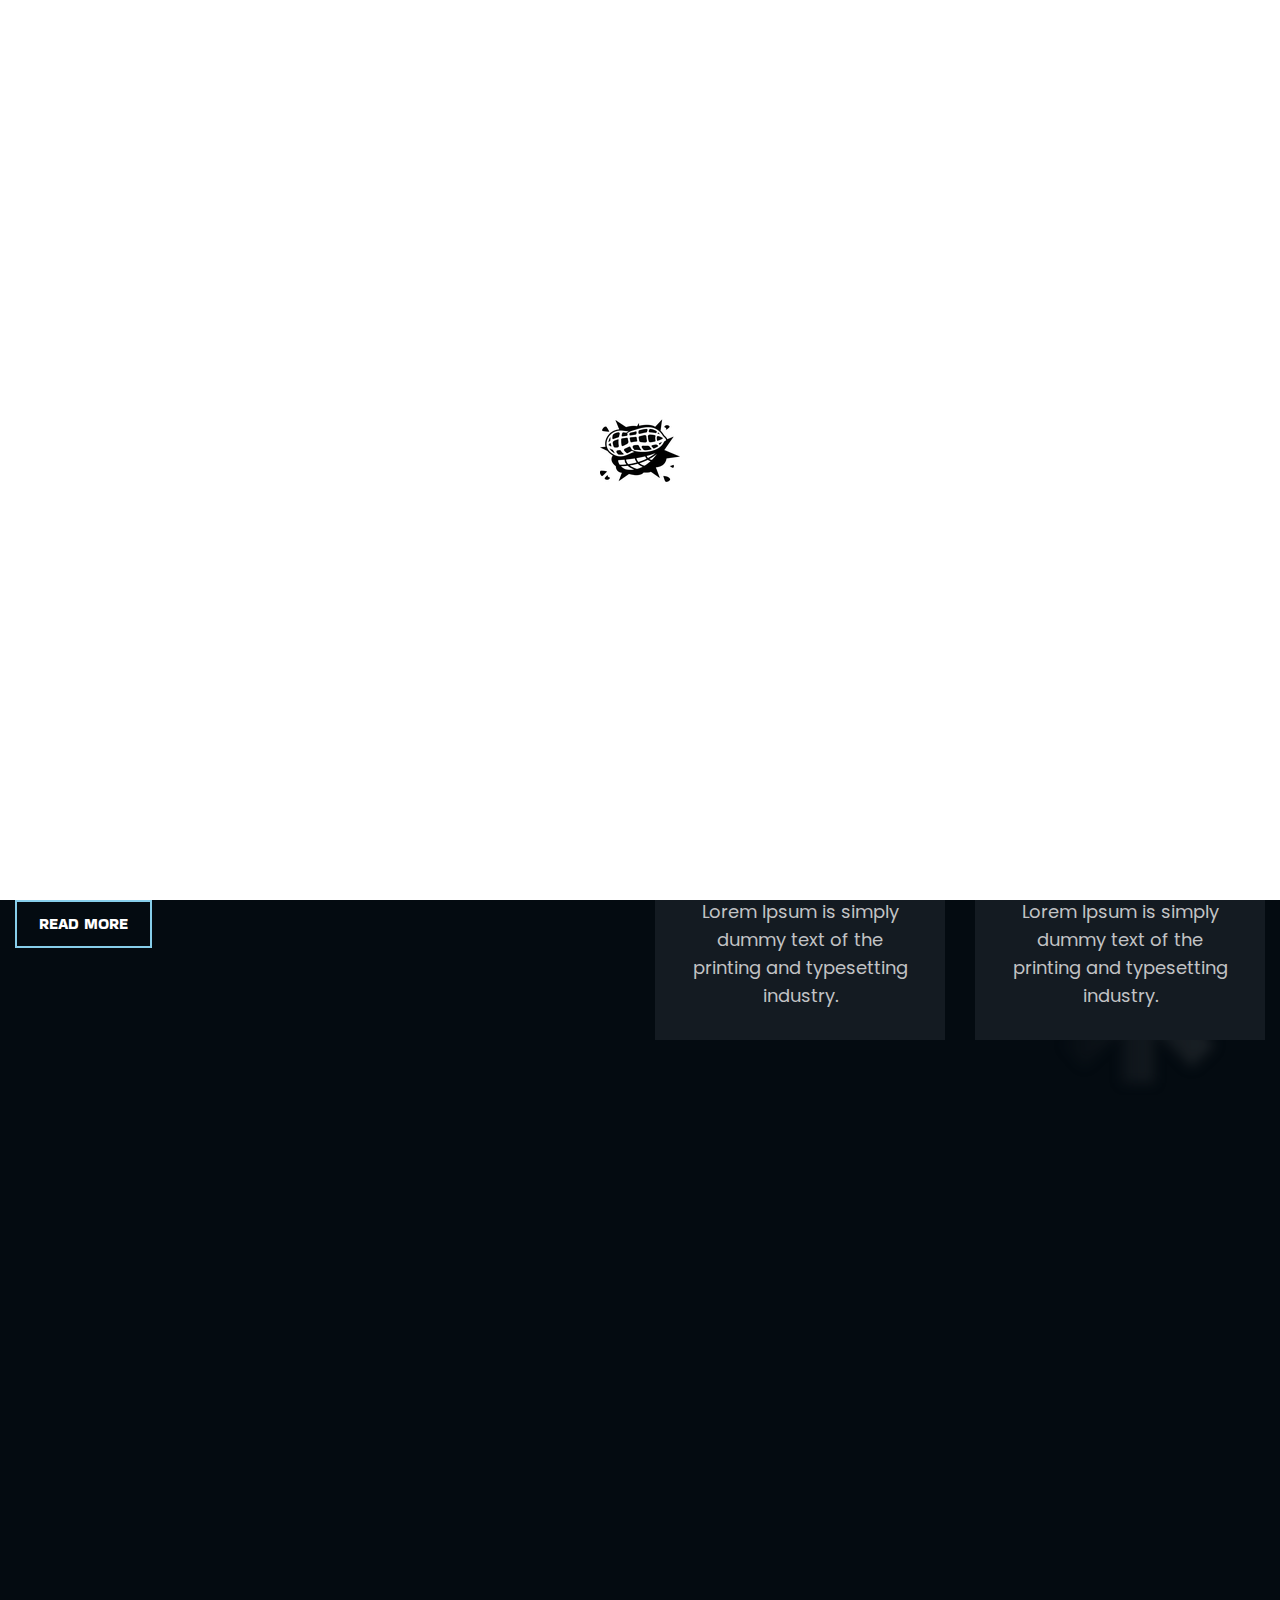
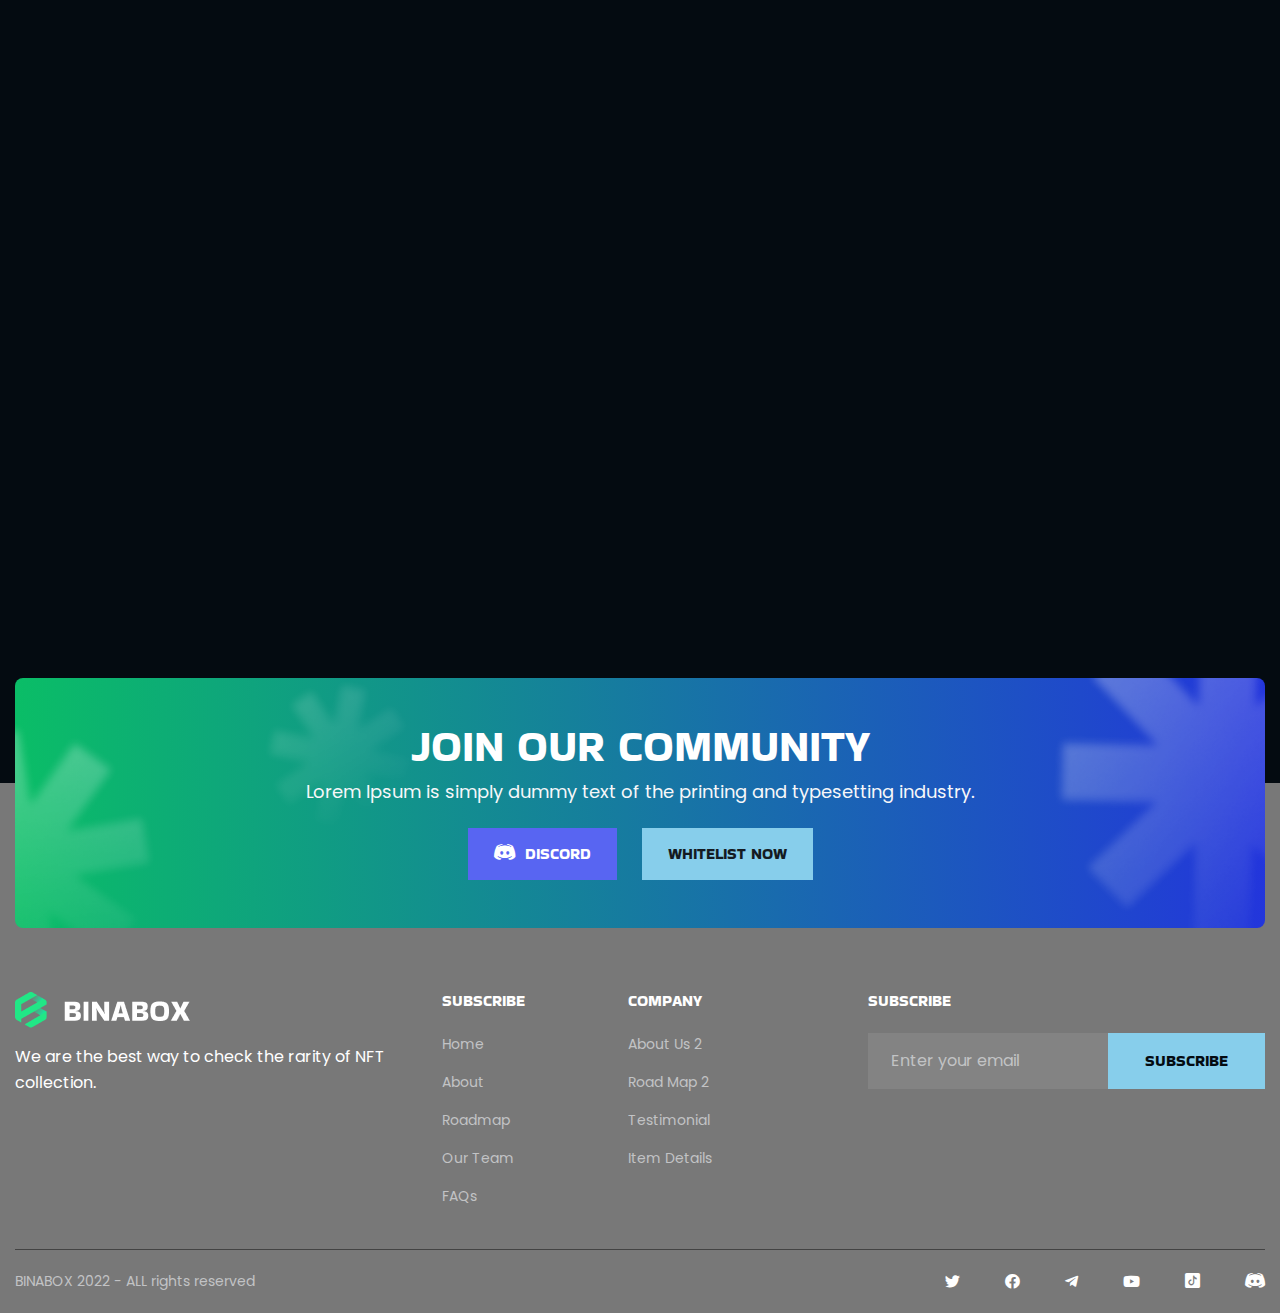
<file: about2.html>
<!DOCTYPE html>
<!--[if IE 8 ]><html class="ie" xmlns="http://www.w3.org/1999/xhtml" xml:lang="en-US" lang="en-US"> <![endif]-->
<!--[if (gte IE 9)|!(IE)]><!-->
<html xmlns="http://www.w3.org/1999/xhtml" xml:lang="en-US" lang="en-US">
<!--<![endif]-->

<head>
    <!-- Basic Page Needs -->
    <meta charset="utf-8">
    <!--[if IE]><meta http-equiv='X-UA-Compatible' content='IE=edge,chrome=1'><![endif]-->
    <title>Binabox | NFT Portfolio HTML Template</title>

    <meta name="author" content="themesflat.com">

    <!-- Mobile Specific Metas -->
    <meta name="viewport" content="width=device-width, initial-scale=1, maximum-scale=1">

    <!-- Theme Style -->
    <link rel="stylesheet" type="text/css" href="assets/css/style.css">

    <!-- Reponsive -->
    <link rel="stylesheet" type="text/css" href="assets/css/responsive.css">
    
    <!-- Favicon and Touch Icons  -->
    <link rel="shortcut icon" href="assets/icon/Favicon.png">
    <link rel="apple-touch-icon-precomposed" href="assets/icon/Favicon.png">

</head>

<body class="body header-fixed team-page counter-scroll">

    <!-- preloade -->
    <div class="preload preload-container">
        <div class="preload-logo"></div>
    </div>
    <!-- /preload -->

    <div id="wrapper" class="wrapper-style">
        <div id="page" class="clearfix">
            <header class="header">
                <div class="tf-container">
                    <div class="row">
                        <div class="col-md-12">                              
                            <div id="site-header-inner">                                 
                                <div id="site-logo" class="clearfix">
                                    <div id="site-logo-inner">
                                        <a href="index.html" rel="home" class="main-logo">
                                            <img id="logo_header" src="assets/images/logo/logo_dark.png" alt="Image">
                                        </a>
                                    </div>
                                </div>
                                
                               <div class="header-center">
                                <nav id="main-nav" class="main-nav">
                                    <ul id="menu-primary-menu" class="menu">
                                        <li class="menu-item menu-item-has-children ">
                                            <a href="#">HOME</a>
                                            <ul class="sub-menu">
                                                <li class="menu-item "><a href="index.html">HOME 1</a></li>
                                                <li class="menu-item"><a href="home2.html">HOME 2</a></li>
                                                <li class="menu-item"><a href="home3.html">HOME 3</a></li>
                                            </ul>
                                        </li>
                                        <li class="menu-item menu-item-has-children current-menu-item">
                                            <a href="#">ABOUT</a>
                                            <ul class="sub-menu">
                                                <li class="menu-item"><a href="about1.html">ABOUT 1</a></li>
                                                <li class="menu-item current-item"><a href="about2.html">ABOUT 2</a></li>
                                            </ul>
                                        </li>
                                        
                                        <li class="menu-item menu-item-has-children">
                                            <a href="#">ROAD MAP</a>
                                            <ul class="sub-menu">
                                                <li class="menu-item"><a href="roadmap-1.html">ROAD MAP 1</a></li>
                                                <li class="menu-item"><a href="roadmap-2.html">ROAD MAP 2</a></li>
                                                <li class="menu-item"><a href="roadmap-3.html">ROAD MAP 3</a></li>
                                            </ul>
                                        </li>
                                        
                                         <li class="menu-item menu-item-has-children">
                                            <a href="#">PAGES</a>
                                            <ul class="sub-menu">
                                                <li class="menu-item"><a href="sign-in.html">SIGN IN</a></li>
                                                <li class="menu-item"><a href="sign-up.html">SIGN UP</a></li>
                                                <li class="menu-item"><a href="faq1.html">FAQ 1</a></li>
                                                <li class="menu-item"><a href="faq2.html">FAQ 2</a></li>
                                                <li class="menu-item"><a href="team.html">OUR TEAM</a></li>
                                                <li class="menu-item"><a href="collection.html">COLLECTION</a></li>
                                                <li class="menu-item"><a href="testimonial.html">TESTIMONIAL</a></li>
                                                <li class="menu-item"><a href="item-detail.html">ITEM DETAILS</a></li>
                                                <li class="menu-item"><a href="comming-soon.html">COMMING SOON</a></li>
                                                <li class="menu-item"><a href="404.html">404 PAGE</a></li>
                                            </ul>
                                        </li>
                                                                                
                                        <li class="menu-item menu-item-has-children ">
                                            <a href="#">BLOG</a>
                                            <ul class="sub-menu">
                                                <li class="menu-item "><a href="blog.html">BLOG</a></li>
                                                <li class="menu-item "><a href="blog-details.html">BLOG DETAILS</a></li>
                                            </ul>
                                        </li>

                                        

                                        
                                        <li class="menu-item">
                                            <a href="contact.html">CONTACT</a>                                        
                                        </li>
                                    </ul>
                                </nav><!-- /#main-nav -->
                               </div>

                                <div class="header-right">
                                    <a href="#" onclick="switchTheme()" class="mode-switch">
                                        <img id="img-mode" src="assets/images/icon/sun.png" alt="Image">
                                    </a>
                                    <a href="contact.html" class="tf-button discord"><i class="icon-fl-vt"></i><span>DISCORD</span></a>
                                    <a href="#" class="tf-button connect" data-toggle="modal" data-target="#popup_bid"> <i class="icon-fl-wallet"></i><span>CONNECT</span></a>
                                    
                                </div>   

                                <div class="mobile-button"><span></span></div><!-- /.mobile-button -->
                            </div>
                        </div>
                    </div>
                </div>
                
            </header>

            <section class="tf-page-title">    
                <div class="tf-container">
                    <div class="row">
                        <div class="col-md-12">
                            <h2 class="page-title-heading">ABOUT US</h2>
                            <ul class="breadcrumbs">
                                <li><a href="index.html">HOME</a></li>
                                <li>ABOUT US</li>
                            </ul> 
                        </div>
                    </div>
                </div>                    
            </section>

            <section class="tf-section tf-about style-2">
                <div class="icon">
                    <svg width="208" height="208" viewBox="0 0 208 208" fill="none" xmlns="http://www.w3.org/2000/svg">
                        <g filter="url(#filter0_f_2337_5328)">
                        <path d="M88.0594 196L88.0594 142.485L50.2119 180.333L27.6674 157.788L65.5149 119.941L12 119.941L12 88.0594L65.5149 88.0594L27.6674 50.2119L50.2119 27.6673L88.0594 65.5148L88.0594 12L119.941 12L119.941 65.5149L157.788 27.6673L180.333 50.2119L142.485 88.0594L196 88.0594L196 119.941L142.485 119.941L180.333 157.788L157.788 180.333L119.941 142.485L119.941 196L88.0594 196Z" fill="url(#paint0_linear_2337_5328)"/>
                        </g>
                        <defs>
                        <filter id="filter0_f_2337_5328" x="0" y="0" width="208" height="208" filterUnits="userSpaceOnUse" color-interpolation-filters="sRGB">
                        <feFlood flood-opacity="0" result="BackgroundImageFix"/>
                        <feBlend mode="normal" in="SourceGraphic" in2="BackgroundImageFix" result="shape"/>
                        <feGaussianBlur stdDeviation="6" result="effect1_foregroundBlur_2337_5328"/>
                        </filter>
                        <linearGradient id="paint0_linear_2337_5328" x1="196" y1="104" x2="12" y2="104" gradientUnits="userSpaceOnUse">
                        <stop offset="0" stop-color="var(--primary-color35)"/>
                        <stop offset="1" stop-color="var(--primary-color35)" stop-opacity="0"/>
                        </linearGradient>
                        </defs>
                    </svg>
                </div>
               <div class="icon-2">
                <svg width="302" height="302" viewBox="0 0 302 302" fill="none" xmlns="http://www.w3.org/2000/svg">
                    <g filter="url(#filter0_f_2337_5282)">
                    <path d="M234.678 38.4808L198.329 110.138L274.714 85.1672L289.589 130.668L213.203 155.638L284.86 191.988L263.205 234.677L191.548 198.328L216.518 274.713L171.018 289.588L146.047 213.202L109.698 284.859L67.0084 263.204L103.358 191.547L26.9721 216.517L12.0979 171.017L88.4837 146.046L16.8268 109.697L38.4818 67.0074L110.139 103.357L85.1682 26.9711L130.669 12.0969L155.639 88.4827L191.989 16.8258L234.678 38.4808Z" fill="url(#paint0_linear_2337_5282)"/>
                    </g>
                    <defs>
                    <filter id="filter0_f_2337_5282" x="0.0976562" y="0.0966797" width="301.49" height="301.491" filterUnits="userSpaceOnUse" color-interpolation-filters="sRGB">
                    <feFlood flood-opacity="0" result="BackgroundImageFix"/>
                    <feBlend mode="normal" in="SourceGraphic" in2="BackgroundImageFix" result="shape"/>
                    <feGaussianBlur stdDeviation="6" result="effect1_foregroundBlur_2337_5282"/>
                    </filter>
                    <linearGradient id="paint0_linear_2337_5282" x1="27.6543" y1="88.352" x2="274.032" y2="213.333" gradientUnits="userSpaceOnUse">
                    <stop offset="0" stop-color="var(--primary-color35)"/>
                    <stop offset="1" stop-color="var(--primary-color35)" stop-opacity="0"/>
                    </linearGradient>
                    </defs>
                    </svg>
               </div>
                <div class="tf-container">
                    <div class="row ">   
                        <div class="col-xl-6 col-lg-5 col-md-12 ">
                            <div class="tf-heading style-2 wow fadeInUp">
                                <h2 class="heading">THE STORY</h2>
                                <p class="sub-heading">Duis aute irure dolor in reprehenderit in voluptate velit esse cillum dolore eu fugiat nulla pariatur. Excepteur sint occae cat cupidatat non proident, sunt in culpa qui officia dese runt mollit anim id est laborum velit esse cillum dolore eu fugiat nulla pariatu epteur sint occaecat</p>
                            </div>

                            <div class="counter-wrap">
                                <div class="tf-counter wow fadeInUp">
                                    <h6>Total Iteam</h6>
                                    <div class="content">
                                        <span class="counter-number" data-to="2240" data-speed="2000" >2240</span>+
                                    </div>
                                </div>  
                                <div class="tf-counter wow fadeInUp">
                                    <h6>Profiles Whitelisted</h6>
                                    <div class="content">
                                        <span class="counter-number" data-to="1000" data-speed="2000" >1000</span>+
                                    </div>
                                </div>  
                            </div>

                            <a href="about1.html" class="tf-button style-2 wow fadeInUp">READ MORE</a>

                        </div> 
                        <div class="col-xl-6 col-lg-7 col-md-12">
                            <div class="row">
                                <div class="col-md-6 col-sm-6">
                                    <div class="tf-step  wow fadeInUp">
                                        <div class="step-title">
                                            <div class="sub-number">
                                                01
                                            </div>
                                            <h3>high quaility</h3>
                                        </div>
                                        <p>Lorem Ipsum is simply dummy text of the printing and typesetting industry. </p>
                                    </div>
                                </div>
                                <div class="col-md-6 col-sm-6">
                                    <div class="tf-step wow fadeInUp">
                                        <div class="step-title">
                                            <div class="sub-number">
                                                02
                                            </div>
                                            <h3>BIG COLLECTION</h3>
                                        </div>
                                        <p>Lorem Ipsum is simply dummy text of the printing and typesetting industry. </p>
                                    </div>
                                </div>
                                <div class="col-md-6 col-sm-6">
                                    <div class="tf-step wow fadeInUp">
                                        <div class="step-title">
                                            <div class="sub-number">
                                                03
                                            </div>
                                            <h3>TOP RESOURCE</h3>
                                        </div>
                                        <p>Lorem Ipsum is simply dummy text of the printing and typesetting industry. </p>
                                    </div>
                                </div>
                                <div class="col-md-6 col-sm-6">
                                    <div class="tf-step wow fadeInUp">
                                        <div class="step-title">
                                            <div class="sub-number">
                                                04
                                            </div>
                                            <h3>BIG COMMUNITY</h3>
                                        </div>
                                        <p>Lorem Ipsum is simply dummy text of the printing and typesetting industry. </p>
                                    </div>
                                </div>
                            </div>
                        </div>
                        
                    </div>
                </div>
            </section>

            <section class="tf-section team">
                <div class="tf-container">
                    <div class="row justify-content-center">   
                        <div class="col-md-12 ">
                            <div class="tf-heading mb60 wow fadeInUp">
                                <h2 class="heading">OUR TEAM</h2>
                            </div>
                        </div> 
                        <div class="col-md-12 wow fadeInUp">
                            <div class="swiper-container team-slider ">
                                <div class="swiper-wrapper">
                                    <div class="swiper-slide">
                                        <div class="slider-item">
                                            <div class="tf-team">
                                                <div class="image">
                                                    <img src="assets/images/team/team-1.jpg" alt="Image">
                                                </div>
                                                <h4 class="name"><a href="team.html">Ralph Edwards</a></h4>
                                                <p class="position">Founder</p>
                                                <ul class="social">
                                                    <li><a href="#"><i class="fab fa-linkedin"></i></a></li>
                                                    <li><a href="#"><i class="fab fa-facebook"></i></a></li>
                                                    <li><a href="#"><i class="fab fa-instagram"></i></a></li>
                                                    <li><a href="#"><i class="fab fa-telegram"></i></a></li>
                                                </ul>
                                           </div>
                                        </div><!-- item-->
                                    </div>
                                    <div class="swiper-slide">
                                        <div class="slider-item">
                                            <div class="tf-team active">
                                                <div class="image">
                                                    <img src="assets/images/team/team-2.jpg" alt="Image">
                                                </div>
                                                <h4 class="name"><a href="team.html">Jason Smith</a></h4>
                                                <p class="position">Co - Founder</p>
                                                <ul class="social">
                                                    <li><a href="#"><i class="fab fa-linkedin"></i></a></li>
                                                    <li><a href="#"><i class="fab fa-facebook"></i></a></li>
                                                    <li><a href="#"><i class="fab fa-instagram"></i></a></li>
                                                    <li><a href="#"><i class="fab fa-telegram"></i></a></li>
                                                </ul>
                                           </div>
                                        </div><!-- item-->
                                    </div>
                                    <div class="swiper-slide">
                                        <div class="slider-item">
                                            <div class="tf-team">
                                                <div class="image">
                                                    <img src="assets/images/team/team-3.jpg" alt="Image">
                                                </div>
                                                <h4 class="name"><a href="team.html">Tony Wings</a></h4>
                                                <p class="position">Web Designer</p>
                                                <ul class="social">
                                                    <li><a href="#"><i class="fab fa-linkedin"></i></a></li>
                                                    <li><a href="#"><i class="fab fa-facebook"></i></a></li>
                                                    <li><a href="#"><i class="fab fa-instagram"></i></a></li>
                                                    <li><a href="#"><i class="fab fa-telegram"></i></a></li>
                                                </ul>
                                            </div>
                                        </div><!-- item-->
                                    </div>
                                    <div class="swiper-slide">
                                        <div class="slider-item">
                                            <div class="tf-team">
                                                <div class="image">
                                                    <img src="assets/images/team/team-4.jpg" alt="Image">
                                                </div>
                                                <h4 class="name"><a href="team.html">Esther Howard</a></h4>
                                                <p class="position">Project Manager</p>
                                                <ul class="social">
                                                    <li><a href="#"><i class="fab fa-linkedin"></i></a></li>
                                                    <li><a href="#"><i class="fab fa-facebook"></i></a></li>
                                                    <li><a href="#"><i class="fab fa-instagram"></i></a></li>
                                                    <li><a href="#"><i class="fab fa-telegram"></i></a></li>
                                                </ul>
                                            </div>
                                        </div><!-- item-->
                                    </div>
                                    <div class="swiper-slide">
                                        <div class="slider-item">
                                            <div class="tf-team">
                                                <div class="image">
                                                    <img src="assets/images/team/team-5.jpg" alt="Image">
                                                </div>
                                                <h4 class="name"><a href="team.html">Jenny Wilson</a></h4>
                                                <p class="position">Artist</p>
                                                <ul class="social">
                                                    <li><a href="#"><i class="fab fa-linkedin"></i></a></li>
                                                    <li><a href="#"><i class="fab fa-facebook"></i></a></li>
                                                    <li><a href="#"><i class="fab fa-instagram"></i></a></li>
                                                    <li><a href="#"><i class="fab fa-telegram"></i></a></li>
                                                </ul>
                                            </div>
                                        </div><!-- item-->
                                    </div>
                                    <div class="swiper-slide">
                                        <div class="slider-item">
                                            <div class="tf-team">
                                                <div class="image">
                                                    <img src="assets/images/team/team-6.jpg" alt="Image">
                                                </div>
                                                <h4 class="name"><a href="team.html">Robert Fox</a></h4>
                                                <p class="position">UI/UX Designer</p>
                                                <ul class="social">
                                                    <li><a href="#"><i class="fab fa-linkedin"></i></a></li>
                                                    <li><a href="#"><i class="fab fa-facebook"></i></a></li>
                                                    <li><a href="#"><i class="fab fa-instagram"></i></a></li>
                                                    <li><a href="#"><i class="fab fa-telegram"></i></a></li>
                                                </ul>
                                            </div>
                                        </div><!-- item-->
                                    </div>
                                </div>
                            </div> 
                            <div class="swiper-button-prev button-team-prev"></div>
                            <div class="swiper-button-next button-team-next"></div>
                        </div>
                       
                          
                    </div>
                </div>
            </section>

            <section class=" tf-section tf-partner-sec wow fadeInUp">
                <div class="icon">
                    <svg width="126" height="308" viewBox="0 0 126 308" fill="none" xmlns="http://www.w3.org/2000/svg">
                        <g filter="url(#filter0_f_2679_13668)">
                        <path d="M-15.1902 297.004L-36.5388 217.33L-77.7885 288.777L-120.347 264.205L-79.0973 192.759L-158.771 214.107L-171.49 166.642L-91.8156 145.293L-163.262 104.043L-138.691 61.485L-67.2445 102.735L-88.5931 23.0606L-41.1276 10.3423L-19.779 90.0164L21.4708 18.5697L64.0293 43.1409L22.7795 114.588L102.454 93.239L115.172 140.704L35.4978 162.053L106.945 203.303L82.3734 245.861L10.9267 204.612L32.2753 284.286L-15.1902 297.004Z" fill="url(#paint0_linear_2679_13668)"/>
                        </g>
                        <defs>
                        <filter id="filter0_f_2679_13668" x="-181.49" y="0.342773" width="306.662" height="306.661" filterUnits="userSpaceOnUse" color-interpolation-filters="sRGB">
                        <feFlood flood-opacity="0" result="BackgroundImageFix"/>
                        <feBlend mode="normal" in="SourceGraphic" in2="BackgroundImageFix" result="shape"/>
                        <feGaussianBlur stdDeviation="5" result="effect1_foregroundBlur_2679_13668"/>
                        </filter>
                        <linearGradient id="paint0_linear_2679_13668" x1="108.813" y1="116.972" x2="-165.131" y2="190.375" gradientUnits="userSpaceOnUse">
                        <stop offset="0" stop-color="var(--primary-color35)"/>
                        <stop offset="1" stop-color="var(--primary-color35)" stop-opacity="0"/>
                        </linearGradient>
                        </defs>
                    </svg>       
                </div>
                <div class="tf-container">
                    <div class="row">   
                        <div class="col-md-12 ">
                            <div class="tf-heading mb60 ">
                                <h2 class="heading"><span>BINABOX</span> PARTNER</h2>
                            </div>
                        </div>
                        <div class="col-md-12 ">
                            <div class="swiper-container partner ">
                                <div class="swiper-wrapper">
                                    <div class="swiper-slide">
                                        <div class="slider-item">
                                            <div class="tf-partner">
                                                <img src="assets/images/partner/partner-1.png" alt="Image">
                                            </div>
                                        </div><!-- item-->
                                    </div>
                                    <div class="swiper-slide">
                                        <div class="slider-item">
                                            <div class="tf-partner">
                                                <img src="assets/images/partner/partner-2.png" alt="Image">
                                            </div>
                                        </div><!-- item-->
                                    </div>
                                    <div class="swiper-slide">
                                        <div class="slider-item">
                                            <div class="tf-partner">
                                                <img src="assets/images/partner/partner-3.png" alt="Image">
                                            </div>
                                        </div><!-- item-->
                                    </div>
                                    <div class="swiper-slide">
                                        <div class="slider-item">
                                            <div class="tf-partner">
                                                <img src="assets/images/partner/partner-4.png" alt="Image">
                                            </div>
                                        </div><!-- item-->
                                    </div>
                                    <div class="swiper-slide">
                                        <div class="slider-item">
                                            <div class="tf-partner">
                                                <img src="assets/images/partner/partner-5.png" alt="Image">
                                            </div>
                                        </div><!-- item-->
                                    </div>
                                    <div class="swiper-slide">
                                        <div class="slider-item">
                                            <div class="tf-partner">
                                                <img src="assets/images/partner/partner-6.png" alt="Image">
                                            </div>
                                        </div><!-- item-->
                                    </div>
                                </div>
                                
                            </div> 
                        </div>
                        <div class="col-md-12 ">
                            <div class="swiper-container partner-2 style-2">
                                <div class="swiper-wrapper">
                                    <div class="swiper-slide">
                                        <div class="slider-item">
                                            <div class="tf-partner">
                                                <img src="assets/images/partner/partner-7.png" alt="Image">
                                            </div>
                                        </div><!-- item-->
                                    </div>
                                    <div class="swiper-slide">
                                        <div class="slider-item">
                                            <div class="tf-partner">
                                                <img src="assets/images/partner/partner-8.png" alt="Image">
                                            </div>
                                        </div><!-- item-->
                                    </div>
                                    <div class="swiper-slide">
                                        <div class="slider-item">
                                            <div class="tf-partner">
                                                <img src="assets/images/partner/partner-9.png" alt="Image">
                                            </div>
                                        </div><!-- item-->
                                    </div>
                                    <div class="swiper-slide">
                                        <div class="slider-item">
                                            <div class="tf-partner">
                                                <img src="assets/images/partner/partner-10.png" alt="Image">
                                            </div>
                                        </div><!-- item-->
                                    </div>
                                    <div class="swiper-slide">
                                        <div class="slider-item">
                                            <div class="tf-partner">
                                                <img src="assets/images/partner/partner-11.png" alt="Image">
                                            </div>
                                        </div><!-- item-->
                                    </div>
                                    <div class="swiper-slide">
                                        <div class="slider-item">
                                            <div class="tf-partner">
                                                <img src="assets/images/partner/partner-12.png" alt="Image">
                                            </div>
                                        </div><!-- item-->
                                    </div>
                                </div>
                                
                            </div> 
                        </div> 
                        <div class="col-md-12 ">
                            <div class="swiper-container partner ">
                                <div class="swiper-wrapper">
                                    <div class="swiper-slide">
                                        <div class="slider-item">
                                            <div class="tf-partner">
                                                <img src="assets/images/partner/partner-13.png" alt="Image">
                                            </div>
                                        </div><!-- item-->
                                    </div>
                                    <div class="swiper-slide">
                                        <div class="slider-item">
                                            <div class="tf-partner">
                                                <img src="assets/images/partner/partner-14.png" alt="Image">
                                            </div>
                                        </div><!-- item-->
                                    </div>
                                    <div class="swiper-slide">
                                        <div class="slider-item">
                                            <div class="tf-partner">
                                                <img src="assets/images/partner/partner-15.png" alt="Image">
                                            </div>
                                        </div><!-- item-->
                                    </div>
                                    <div class="swiper-slide">
                                        <div class="slider-item">
                                            <div class="tf-partner">
                                                <img src="assets/images/partner/partner-16.png" alt="Image">
                                            </div>
                                        </div><!-- item-->
                                    </div>
                                    <div class="swiper-slide">
                                        <div class="slider-item">
                                            <div class="tf-partner">
                                                <img src="assets/images/partner/partner-17.png" alt="Image">
                                            </div>
                                        </div><!-- item-->
                                    </div>
                                    <div class="swiper-slide">
                                        <div class="slider-item">
                                            <div class="tf-partner">
                                                <img src="assets/images/partner/partner-18.png" alt="Image">
                                            </div>
                                        </div><!-- item-->
                                    </div>
                                </div>
                                
                            </div> 
                        </div>                  
                        
                    </div>
                </div>
            </section>

           <!-- Footer -->
           <footer class="footer">
                <div class="action-box">
                    <div class="tf-container">
                        <div class="row">
                            <div class="col-md-12">
                                <div class="action-box-inner">
                                    <h2 class="title">JOIN OUR COMMUNITY</h2>
                                    <p class="content">Lorem Ipsum is simply dummy text of the printing and typesetting industry. </p>
                                    <div class="group-btn">
                                        <a href="contact.html" class="tf-button discord" data-toggle="modal" data-target="#popup_bid"><i class="icon-fl-vt"></i><span>DISCORD</span></a>
                                        <a href="collection.html" class="tf-button">WHITELIST NOW</a>
                                    </div>
                                </div>
                            </div>
                        </div>
                    </div>
                </div>

                <div class="footer-inner">
                    <div class="tf-container">
                        <div class="row">
                            <div class="col-xl-4 col-lg-3 col-md-12">
                                <div class="widget widget-infor">
                                    <div class="logo">
                                        <img id="logo_footer" src="assets/images/logo/logo-footer.png" alt="Image">
                                    </div>
                                    <p class="content">We are the best way to check the rarity of NFT collection.</p>
                                    
                                </div>
                            </div>
                            <div class="col-xl-4 col-lg-4 col-md-12">
                                <div class="widget widget-menu">
                                    <div class="menu menu-1">
                                        <h6 class="widget-title">SUBSCRIBE</h6>
                                        <ul >
                                            <li><a href="index.html">Home</a></li>
                                            <li><a href="about1.html">About</a></li>
                                            <li><a href="roadmap-1.html">Roadmap</a></li>
                                            <li><a href="team.html">Our Team</a></li>
                                            <li><a href="faq1.html">FAQs</a></li>
                                        </ul>
                                    </div>
                                    <div class="menu menu-2">
                                        <h6 class="widget-title">COMPANY</h6>
                                        <ul >
                                            <li><a href="about2.html">About Us 2</a></li>
                                            <li><a href="roadmap-2.html">Road Map 2</a></li>
                                            <li><a href="testimonial.html">Testimonial</a></li>
                                            <li><a href="item-detail.html">Item Details</a></li>
                                        </ul>
                                    </div>
                                </div>
                            </div>
                            <div class="col-xl-4 col-lg-5 col-md-12">
                                <div class="widget widget-subcribe">
                                    <h6 class="widget-title">SUBSCRIBE</h6>
                                    <form action="#" id="subscribe-form">
                                        <input type="email" placeholder="Enter your email" required="" id="subscribe-email">
                                        <button class="tf-button" type="submit" id="subscribe-button">SUBSCRIBE</button>
                                    </form>
                                </div>
                            </div>
                        </div>
                    </div>
                </div>

                <div class="bottom-inner">
                    <div class="tf-container">
                        <div class="row">
                            <div class="col-md-12">
                                <div class="bottom">
                                   
                                    <p class="copy-right">BINABOX 2022 - ALL rights reserved</p>
    
                                    <ul class="social-item">
                                        <li><a href="#"><i class="fab fa-twitter"></i></a></li>
                                        <li><a href="#"><i class="fab fa-facebook"></i></a></li>
                                        <li><a href="#"><i class="fab fa-telegram-plane"></i></a></li>
                                        <li><a href="#"><i class="fab fa-youtube"></i></a></li>
                                        <li><a href="#"><i class="icon-fl-tik-tok-2"></i></a></li>
                                        <li><a href="#"><i class="icon-fl-vt"></i></a></li>
                                    </ul>
                                </div>
                            </div>
                        </div>
                    </div>
                </div>
           </footer>

        <!-- Bottom -->

        </div>
        <!-- /#page -->
    </div>
    <!-- /#wrapper -->

    <a id="scroll-top"></a>

    <div class="modal fade popup" id="popup_bid" tabindex="-1" aria-modal="true" role="dialog">
        <div class="modal-dialog modal-dialog-centered" role="document">
            <div class="modal-content">
                
                <div class="modal-body ">
                    <a href="#" class="btn-close" data-dismiss="modal"><i class="fal fa-times"></i></a>
                    <h3>Connect Your Wallet</h3>  
                    <p class="sub-heading">Select what network and wallet you want to connect below</p>
                    
                    <div class="tf-wallet">
                        <div class="image">
                            <img src="assets/images/svg/icon-wallet-1.svg" alt="Image">
                        </div>
                        <div class="content">
                            <div class="title">Meta Mask</div>
                            <div class="sub">Conntect to you Metamask wallet</div>
                        </div>
                    </div>
                    <div class="tf-wallet">
                        <div class="image">
                            <img src="assets/images/svg/icon-wallet-2.svg" alt="Image">
                        </div>
                        <div class="content">
                            <div class="title">Fortmatic</div>
                            <div class="sub">Conntect to you Fortmatic wallet</div>
                        </div>
                    </div>
                    <div class="tf-wallet">
                        <div class="image">
                            <img src="assets/images/svg/icon-wallet-3.svg" alt="Image">
                        </div>
                        <div class="content">
                            <div class="title">Bitski</div>
                            <div class="sub">Conntect to you Bitski wallet</div>
                        </div>
                    </div>
                    <div class="tf-wallet mb30">
                        <div class="image">
                            <img src="assets/images/svg/icon-wallet-4.svg" alt="Image">
                        </div>
                        <div class="content">
                            <div class="title">Wallet Connect</div>
                            <div class="sub">Scan with your mobile device to connect</div>
                        </div>
                    </div>
                    <div class="bottom">By connecting your wallet, you agree to our <a href="#">Terms of Service</a> and our <a href="#">Privacy Policy.</a></div>
                </div>
            </div>
        </div>
    </div>

    <!-- Javascript -->

    <script src="assets/js/jquery.min.js"></script>
    <script src="assets/js/jquery.easing.js"></script>
    <script src="assets/js/bootstrap.min.js"></script>
    <script src="assets/js/swiper-bundle.min.js"></script>
    <script src="assets/js/swiper.js"></script>
    <script src="assets/js/switchmode.js"></script>
    <script src="assets/js/countto.js"></script>
    <script src="assets/js/plugin.js"></script>
    <script src="assets/js/shortcodes.js"></script>
    <script src="assets/js/main.js"></script>
    

</body>

</html>
</file>
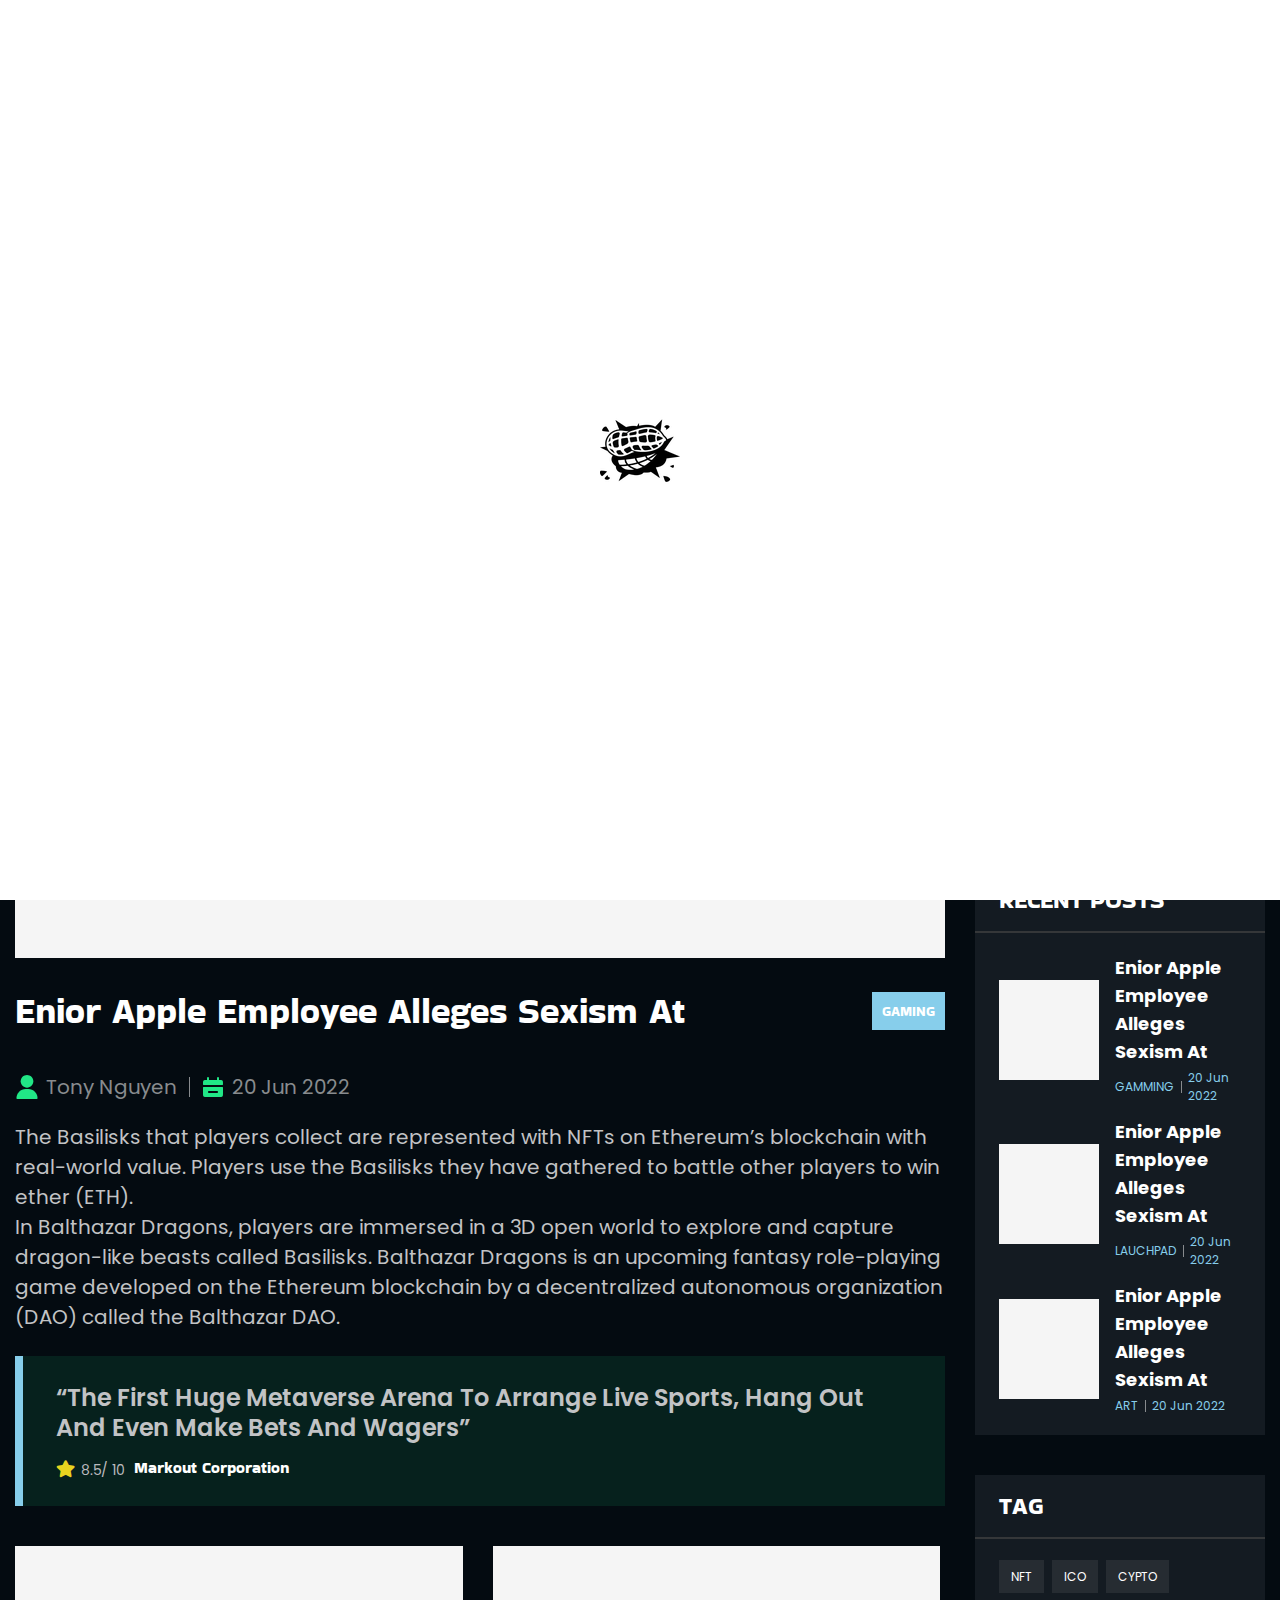
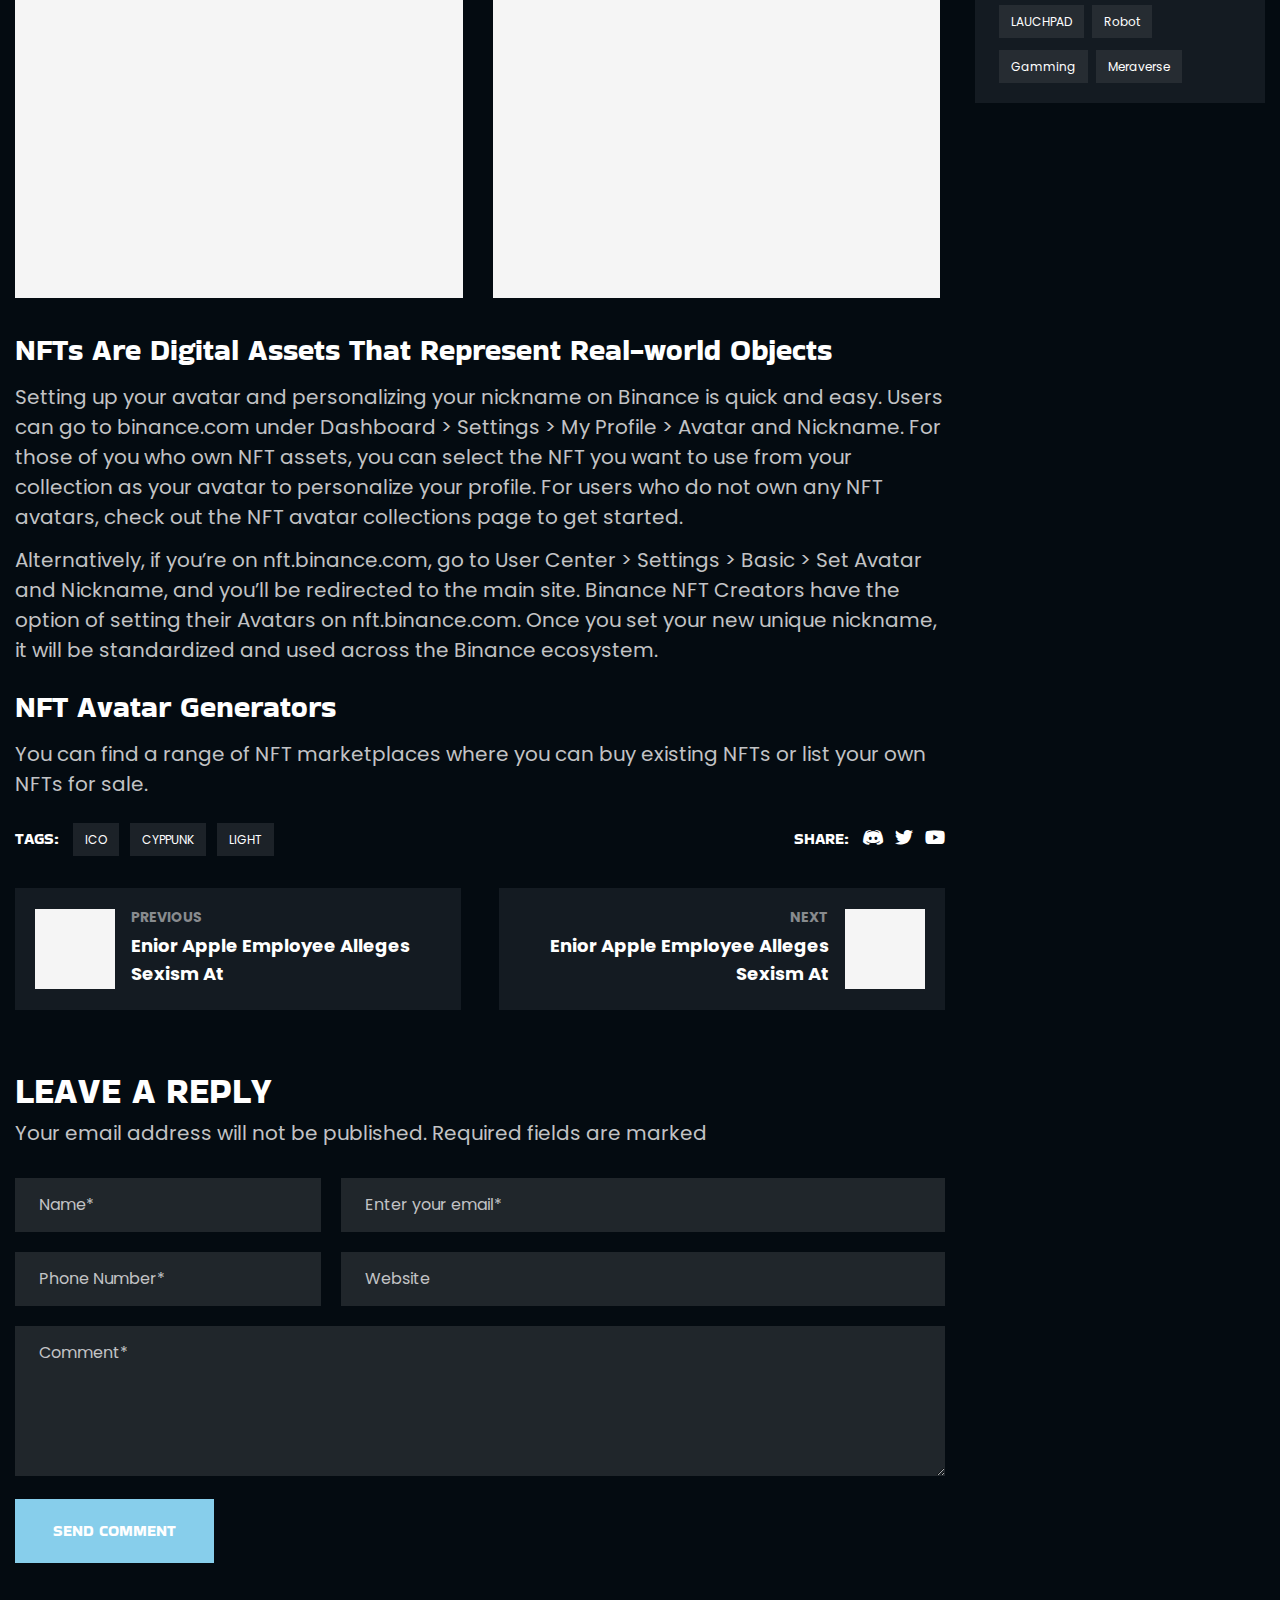
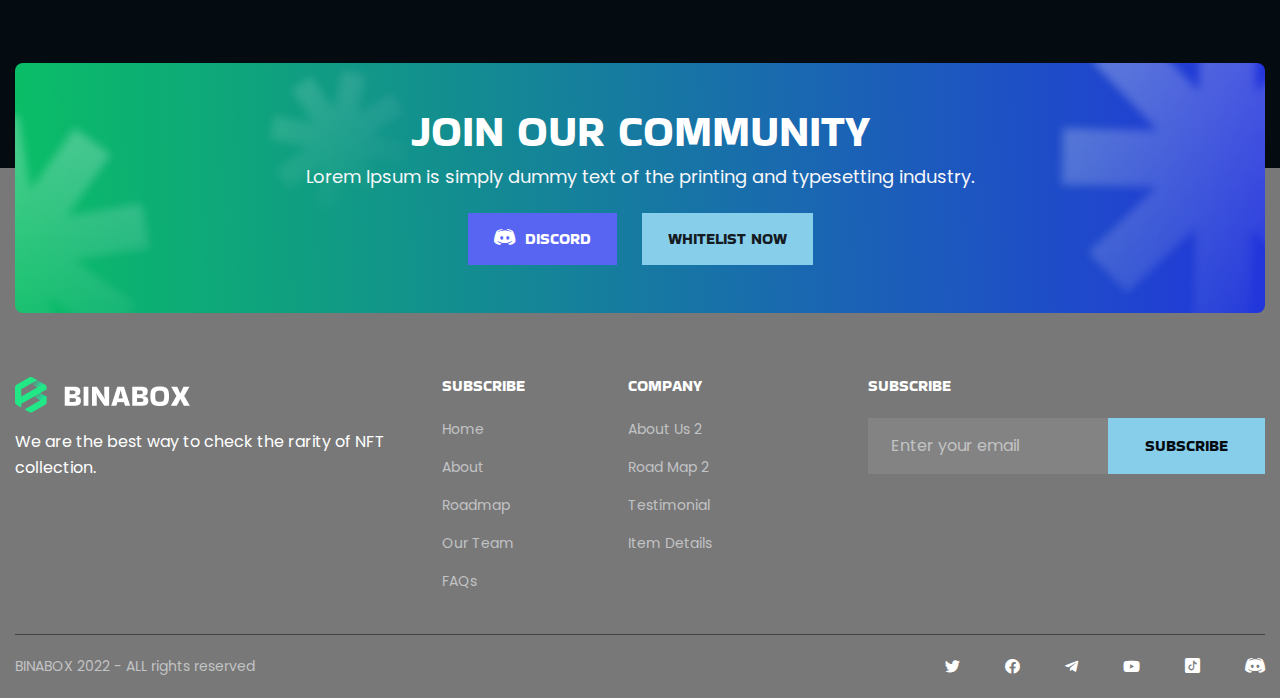
<file: blog-details.html>
<!DOCTYPE html>
<!--[if IE 8 ]><html class="ie" xmlns="http://www.w3.org/1999/xhtml" xml:lang="en-US" lang="en-US"> <![endif]-->
<!--[if (gte IE 9)|!(IE)]><!-->
<html xmlns="http://www.w3.org/1999/xhtml" xml:lang="en-US" lang="en-US">
<!--<![endif]-->

<head>
    <!-- Basic Page Needs -->
    <meta charset="utf-8">
    <!--[if IE]><meta http-equiv='X-UA-Compatible' content='IE=edge,chrome=1'><![endif]-->
    <title>Binabox | NFT Portfolio HTML Template</title>

    <meta name="author" content="themesflat.com">

    <!-- Mobile Specific Metas -->
    <meta name="viewport" content="width=device-width, initial-scale=1, maximum-scale=1">

    <!-- Theme Style -->
    <link rel="stylesheet" type="text/css" href="assets/css/style.css">

    <!-- Reponsive -->
    <link rel="stylesheet" type="text/css" href="assets/css/responsive.css">
    
    <!-- Favicon and Touch Icons  -->
    <link rel="shortcut icon" href="assets/icon/Favicon.png">
    <link rel="apple-touch-icon-precomposed" href="assets/icon/Favicon.png">

</head>

<body class="body header-fixed">

    <!-- preloade -->
    <div class="preload preload-container">
        <div class="preload-logo"></div>
    </div>
    <!-- /preload -->

    <div id="wrapper" class="wrapper-style">
        <div id="page" class="clearfix">
            <header class="header">
                <div class="tf-container">
                    <div class="row">
                        <div class="col-md-12">                              
                            <div id="site-header-inner">                                 
                                <div id="site-logo" class="clearfix">
                                    <div id="site-logo-inner">
                                        <a href="index.html" rel="home" class="main-logo">
                                            <img id="logo_header" src="assets/images/logo/logo_dark.png" alt="Image">
                                        </a>
                                    </div>
                                </div>
                                
                               <div class="header-center">
                                <nav id="main-nav" class="main-nav">
                                    <ul id="menu-primary-menu" class="menu">
                                        <li class="menu-item menu-item-has-children ">
                                            <a href="#">HOME</a>
                                            <ul class="sub-menu">
                                                <li class="menu-item "><a href="index.html">HOME 1</a></li>
                                                <li class="menu-item"><a href="home2.html">HOME 2</a></li>
                                                <li class="menu-item"><a href="home3.html">HOME 3</a></li>
                                            </ul>
                                        </li>
                                        <li class="menu-item menu-item-has-children">
                                            <a href="#">ABOUT</a>
                                            <ul class="sub-menu">
                                                <li class="menu-item"><a href="about1.html">ABOUT 1</a></li>
                                                <li class="menu-item"><a href="about2.html">ABOUT 2</a></li>
                                            </ul>
                                        </li>
                                        
                                        <li class="menu-item menu-item-has-children">
                                            <a href="#">ROAD MAP</a>
                                            <ul class="sub-menu">
                                                <li class="menu-item"><a href="roadmap-1.html">ROAD MAP 1</a></li>
                                                <li class="menu-item"><a href="roadmap-2.html">ROAD MAP 2</a></li>
                                                <li class="menu-item"><a href="roadmap-3.html">ROAD MAP 3</a></li>
                                            </ul>
                                        </li>
                                        
                                         <li class="menu-item menu-item-has-children">
                                            <a href="#">PAGES</a>
                                            <ul class="sub-menu">
                                                <li class="menu-item"><a href="sign-in.html">SIGN IN</a></li>
                                                <li class="menu-item"><a href="sign-up.html">SIGN UP</a></li>
                                                <li class="menu-item"><a href="faq1.html">FAQ 1</a></li>
                                                <li class="menu-item"><a href="faq2.html">FAQ 2</a></li>
                                                <li class="menu-item"><a href="team.html">OUR TEAM</a></li>
                                                <li class="menu-item"><a href="collection.html">COLLECTION</a></li>
                                                <li class="menu-item"><a href="testimonial.html">TESTIMONIAL</a></li>
                                                <li class="menu-item"><a href="item-detail.html">ITEM DETAILS</a></li>
                                                <li class="menu-item"><a href="comming-soon.html">COMMING SOON</a></li>
                                                <li class="menu-item"><a href="404.html">404 PAGE</a></li>
                                            </ul>
                                        </li>
                                                                                
                                        <li class="menu-item menu-item-has-children current-menu-item">
                                            <a href="#">BLOG</a>
                                            <ul class="sub-menu">
                                                <li class="menu-item "><a href="blog.html">BLOG</a></li>
                                                <li class="menu-item current-item"><a href="blog-details.html">BLOG DETAILS</a></li>
                                            </ul>
                                        </li>

                                        

                                        
                                        <li class="menu-item">
                                            <a href="contact.html">CONTACT</a>                                        
                                        </li>
                                    </ul>
                                </nav><!-- /#main-nav -->
                               </div>

<div class="header-right">
                                    <a href="#" onclick="switchTheme()" class="mode-switch">
                                        <img id="img-mode" src="assets/images/icon/sun.png" alt="Image">
                                    </a>
                                    <a href="contact.html" class="tf-button discord"><i class="icon-fl-vt"></i><span>DISCORD</span></a>
                                    <a href="#" class="tf-button connect" data-toggle="modal" data-target="#popup_bid"> <i class="icon-fl-wallet"></i><span>CONNECT</span></a>
                                    
                                </div>   

                                <div class="mobile-button"><span></span></div><!-- /.mobile-button -->
                            </div>
                        </div>
                    </div>
                </div>
                
            </header>
                
            <!-- title page -->
            <section class="tf-page-title">    
                <div class="tf-container">
                    <div class="row">
                        <div class="col-md-12">
                            <h2 class="page-title-heading">BLOG DETAIL</h2>
                            <ul class="breadcrumbs">
                                <li><a href="index.html">HOME</a></li>
                                <li><a href="blog.html">OUR BLOG</a></li>
                                <li>BLOG DETAIL</li>
                            </ul> 
                        </div>
                    </div>
                </div>                    
            </section>

            <section class="tf-blog">
                <div class="tf-container">
                    <div class="row">
                        <div class="col-xl-9 col-lg-8 col-md-12">
                            <div class="detail-inner">
                                <div class="image">
                                    <img src="assets/images/blog/blog-details-1.jpg" alt="Image">
                                </div>

                                <div class="title">
                                    <h3 >Enior Apple Employee Alleges Sexism At</h3>
                                    <div class="category">GAMING</div>
                                </div>
                                <div class="meta">
                                    <span class="admin"><svg width="24" height="24" viewBox="0 0 24 24" fill="none" xmlns="http://www.w3.org/2000/svg">
                                        <path d="M12 0C8.51067 0 5.67188 2.8388 5.67188 6.32812C5.67188 9.81745 8.51067 12.6562 12 12.6562C15.4893 12.6562 18.3281 9.81745 18.3281 6.32812C18.3281 2.8388 15.4893 0 12 0Z" fill="#21E786"/>
                                        <path d="M19.8734 16.7904C18.1409 15.0313 15.8442 14.0625 13.4062 14.0625H10.5938C8.15588 14.0625 5.85909 15.0313 4.12659 16.7904C2.40258 18.5409 1.45312 20.8515 1.45312 23.2969C1.45312 23.6852 1.76794 24 2.15625 24H21.8438C22.2321 24 22.5469 23.6852 22.5469 23.2969C22.5469 20.8515 21.5974 18.5409 19.8734 16.7904Z" fill="#21E786"/>
                                        </svg>                                        
                                        Tony Nguyen</span>
                                    <span class="date"><svg width="24" height="24" viewBox="0 0 24 24" fill="none" xmlns="http://www.w3.org/2000/svg">
                                        <path d="M2 9C2 7.11438 2 6.17157 2.58579 5.58579C3.17157 5 4.11438 5 6 5H18C19.8856 5 20.8284 5 21.4142 5.58579C22 6.17157 22 7.11438 22 9C22 9.4714 22 9.70711 21.8536 9.85355C21.7071 10 21.4714 10 21 10H3C2.5286 10 2.29289 10 2.14645 9.85355C2 9.70711 2 9.4714 2 9Z" fill="#21E786"/>
                                        <path fill-rule="evenodd" clip-rule="evenodd" d="M2.58579 21.4142C2 20.8284 2 19.8856 2 18V13C2 12.5286 2 12.2929 2.14645 12.1464C2.29289 12 2.5286 12 3 12H21C21.4714 12 21.7071 12 21.8536 12.1464C22 12.2929 22 12.5286 22 13V18C22 19.8856 22 20.8284 21.4142 21.4142C20.8284 22 19.8856 22 18 22H6C4.11438 22 3.17157 22 2.58579 21.4142ZM8 16C7.44772 16 7 16.4477 7 17C7 17.5523 7.44772 18 8 18H16C16.5523 18 17 17.5523 17 17C17 16.4477 16.5523 16 16 16H8Z" fill="#21E786"/>
                                        <path d="M7 3L7 6" stroke="#21E786" stroke-width="2" stroke-linecap="round"/>
                                        <path d="M17 3L17 6" stroke="#21E786" stroke-width="2" stroke-linecap="round"/>
                                        </svg>                                        
                                        20 Jun 2022</span>
                                </div>
        
                                <div class="content-inner mb24">
                                    <p>The Basilisks that players collect are represented with NFTs on Ethereum’s blockchain with real-world value. Players use the Basilisks they have gathered to battle other players to win ether (ETH).</p>
                                    <p>In Balthazar Dragons, players are immersed in a 3D open world to explore and capture dragon-like beasts called Basilisks.  Balthazar Dragons is an upcoming fantasy role-playing game developed on the Ethereum blockchain by a decentralized autonomous organization (DAO) called the Balthazar DAO.</p>
                                </div>
                                <div class="post-infor">
                                    <div class="title">“The First Huge Metaverse Arena To Arrange Live Sports, Hang Out And Even Make Bets And Wagers”</div>
                                    <div class="content">
                                        <div class="star"><i class="fas fa-star"></i><span>8.5/ 10</span></div>
                                        <h6 class="name">Markout Corporation</h6>
                                    </div>
                                </div>
                                <div class="image style-2">
                                    <img class="mr20" src="assets/images/blog/blog-details-2.jpg" alt="Image">
                                    <img src="assets/images/blog/blog-details-3.jpg" alt="Image">
                                </div>
                                <div class="content-inner">
                                    <h4 class="title">NFTs Are Digital Assets That Represent Real-world Objects</h4>
                                    <p class="mb13">Setting up your avatar and personalizing your nickname on Binance is quick and easy. Users can go to binance.com under Dashboard > Settings > My Profile > Avatar and Nickname. For those of you who own NFT assets, you can select the NFT you want to use from your collection as your avatar to personalize your profile. For users who do not own any NFT avatars, check out the NFT avatar collections page to get started.</p>
                                    <p>Alternatively, if you’re on nft.binance.com, go to User Center > Settings > Basic > Set Avatar and Nickname, and you’ll be redirected to the main site. Binance NFT Creators have the option of setting their Avatars on nft.binance.com. Once you set your new unique nickname, it will be standardized and used across the Binance ecosystem.</p>
                                </div>
    
                                <div class="content-inner ">
                                    <h6 class="title">NFT Avatar Generators</h6>
                                    <p>You can find a range of NFT marketplaces where you can buy existing NFTs or list your own NFTs for sale.</p>
                                </div>
                                <div class="content-bottom">
                                    <div class="widget widget-tag">
                                        <h6 class="widget-title">TAGS:</h6>
                                        <ul>
                                            <li><a href="#" >ICO</a></li>
                                            <li><a href="#" >CYPPUNK</a></li>
                                            <li><a href="#" >LIGHT</a></li>
                                        </ul>
                                    </div>
                                    <div class="widget widget-socical">
                                        <h6 class="widget-title">SHARE:</h6>
                                        <ul>
                                            <li><a href="#" class="icon-fl-vt"></a></li>
                                            <li><a href="#" class="fab fa-twitter"></a></li>
                                            <li><a href="#" class="fab fa-youtube"></a></li>
                                        </ul>
                                        
                                    </div>
                                    
                                </div>

                                <ul class="post-navigator">
                                    <li>
                                        <div class="thump">
                                            <img src="assets/images/blog/prev-post.jpg" alt="Image">
                                        </div>
                                        <div class="content">
                                            <a href="#" class="btn-post btn-prev">PREVIOUS</a>
                                            <h6 class="title"><a href="blog-details.html">Enior Apple Employee Alleges Sexism At</a></h6>
                                        </div>
                                    </li>
                                    <li>
                                        <div class="thump">
                                            <img src="assets/images/blog/next-post.jpg" alt="Image">
                                        </div>
                                        <div class="content">
                                            <a href="#" class="btn-post btn-next">NEXT</a>
                                            <h6 class="title"><a href="blog-details.html">Enior Apple Employee Alleges Sexism At</a></h6>
                                        </div>
                                    </li>
                                </ul>
    
                                <div id="comments">
                                    <h3 class="heading">LEAVE A REPLY</h3>
                                    <div class="sub-heading">Your email address will not be published. Required fields are marked</div>
                                    <form action="contact/contact-process.php" method="post" id="commentform"  class="comment-form">
                                        <fieldset class="name"><input type="text" id="name" placeholder="Name*" class="tb-my-input" name="name" tabindex="2" aria-required="true" required=""></fieldset>    
                                        <fieldset class="email"><input type="email" id="email" placeholder="Enter your email*" class="tb-my-input" name="email" tabindex="2" aria-required="true" required=""></fieldset>
                                        <fieldset class="phone"><input type="text" id="phone" placeholder="Phone Number*" class="tb-my-input" name="phone" tabindex="2" aria-required="true" required=""></fieldset>    
                                        <fieldset class="website"><input type="text" id="website" placeholder="Website" class="tb-my-input" name="website" tabindex="2" aria-required="true" required=""></fieldset>
                                        <fieldset class="message"><textarea id="message" name="message" rows="4" placeholder="Comment*" tabindex="4" aria-required="true" required=""></textarea></fieldset><div class="btn-submit mg-t-36"><button class="tf-button" type="submit">SEND COMMENT</button></div></form></div>
                            </div> 
                        </div>
                        <div class="col-xl-3 col-lg-4 col-md-12">
                            <div class="side-bar">
                                <div class="widget widget-search">
                                    <form action="#">
                                        <input type="text" placeholder="Search NFT" required="">
                                        <a class="btn-search"><i class="icon-fl-search-filled"></i></a>
                                    </form>
                                </div>
                                <div class="widget widget-category">
                                    <h4 class="widget-title">CATEGORIES</h4>
                                    <ul>
                                        <li><a href="#">NFT (12)</a> </li>
                                        <li><a href="#">Metaverse (24)</a> </li>
                                        <li><a href="#">Gaming (100)</a> </li>
                                        <li><a href="#">Art (230)</a> </li>
                                        <li><a href="#">Robot (430)</a> </li>
                                        <li><a href="#">Lauchpad (430)</a> </li>
                                        <li><a href="#">Cypto (430)</a> </li>
                                    </ul>
                                </div>
                                <div class="widget widget-recent-post">
                                    <h4 class="widget-title">RECENT POSTS</h4>
                                    <ul>
                                        <li>
                                            <div class="post-img">
                                                <img src="assets/images/blog/recent-post-1.jpg" alt="Post New">
                                            </div>
                                            <div class="post-content">
                                                <h6 class="title"><a href="blog-details.html">Enior Apple Employee Alleges Sexism At </a></h6>
                                                <div class="post-meta">
                                                    <span class="category">GAMMING</span>
                                                    <span class="date">20 Jun 2022</span>
                                                </div>
                                            </div>
                                        </li>
                                        <li>
                                            <div class="post-img">
                                                <img src="assets/images/blog/recent-post-2.jpg" alt="Post New">
                                            </div>
                                            <div class="post-content">
                                                <h6 class="title"><a href="blog-details.html">Enior Apple Employee Alleges Sexism At </a></h6>
                                                <div class="post-meta">
                                                    <span class="category">LAUCHPAD</span>
                                                    <span class="date">20 Jun 2022</span>
                                                </div>
                                            </div>
                                        </li>
                                        <li>
                                            <div class="post-img">
                                                <img src="assets/images/blog/recent-post-3.jpg" alt="Post New">
                                            </div>
                                            <div class="post-content">
                                                <h6 class="title"><a href="blog-details.html">Enior Apple Employee Alleges Sexism At </a></h6>
                                                <div class="post-meta">
                                                    <span class="category">ART</span>
                                                    <span class="date">20 Jun 2022</span>
                                                </div>
                                            </div>
                                        </li>
                                    </ul>
                                </div>
                                <div class="widget widget-tag ">
                                    <h4 class="widget-title">TAG</h4>
                                    <ul>
                                        <li><a href="#">NFT</a></li>
                                        <li><a href="#">ICO</a></li>
                                        <li><a href="#">CYPTO</a></li>
                                        <li><a href="#">LAUCHPAD</a></li>
                                        <li><a href="#">Robot</a></li>
                                        <li><a href="#">Gamming</a></li>
                                        <li><a href="#">Meraverse</a></li>
                                    </ul>
                                </div>
                            </div>
                        </div>         
                        
                    </div>
                </div>
            </section>

           <!-- Footer -->
           <footer class="footer">
                <div class="action-box">
                    <div class="tf-container">
                        <div class="row">
                            <div class="col-md-12">
                                <div class="action-box-inner">
                                    <h2 class="title">JOIN OUR COMMUNITY</h2>
                                    <p class="content">Lorem Ipsum is simply dummy text of the printing and typesetting industry. </p>
                                    <div class="group-btn">
                                        <a href="contact.html" class="tf-button discord" data-toggle="modal" data-target="#popup_bid"><i class="icon-fl-vt"></i><span>DISCORD</span></a>
                                        <a href="collection.html" class="tf-button">WHITELIST NOW</a>
                                    </div>
                                </div>
                            </div>
                        </div>
                    </div>
                </div>

                <div class="footer-inner">
                    <div class="tf-container">
                        <div class="row">
                            <div class="col-xl-4 col-lg-3 col-md-12">
                                <div class="widget widget-infor">
                                    <div class="logo">
                                        <img id="logo_footer" src="assets/images/logo/logo-footer.png" alt="Image">
                                    </div>
                                    <p class="content">We are the best way to check the rarity of NFT collection.</p>
                                </div>
                            </div>
                            <div class="col-xl-4 col-lg-4 col-md-12">
                                <div class="widget widget-menu">
                                    <div class="menu menu-1">
                                        <h6 class="widget-title">SUBSCRIBE</h6>
                                        <ul >
                                            <li><a href="index.html">Home</a></li>
                                            <li><a href="about1.html">About</a></li>
                                            <li><a href="roadmap-1.html">Roadmap</a></li>
                                            <li><a href="team.html">Our Team</a></li>
                                            <li><a href="faq1.html">FAQs</a></li>
                                        </ul>
                                    </div>
                                    <div class="menu menu-2">
                                        <h6 class="widget-title">COMPANY</h6>
                                        <ul >
                                            <li><a href="about2.html">About Us 2</a></li>
                                            <li><a href="roadmap-2.html">Road Map 2</a></li>
                                            <li><a href="testimonial.html">Testimonial</a></li>
                                            <li><a href="item-detail.html">Item Details</a></li>
                                        </ul>
                                    </div>
                                </div>
                            </div>
                            <div class="col-xl-4 col-lg-5 col-md-12">
                                <div class="widget widget-subcribe">
                                    <h6 class="widget-title">SUBSCRIBE</h6>
                                    <form action="#" id="subscribe-form">
                                        <input type="email" placeholder="Enter your email" required="" id="subscribe-email">
                                        <button class="tf-button" type="submit" id="subscribe-button">SUBSCRIBE</button>
                                    </form>
                                </div>
                            </div>
                        </div>
                    </div>
                </div>

                <div class="bottom-inner">
                    <div class="tf-container">
                        <div class="row">
                            <div class="col-md-12">
                                <div class="bottom">
                                   
                                    <p class="copy-right">BINABOX 2022 - ALL rights reserved</p>
    
                                    <ul class="social-item">
                                        <li><a href="#"><i class="fab fa-twitter"></i></a></li>
                                        <li><a href="#"><i class="fab fa-facebook"></i></a></li>
                                        <li><a href="#"><i class="fab fa-telegram-plane"></i></a></li>
                                        <li><a href="#"><i class="fab fa-youtube"></i></a></li>
                                        <li><a href="#"><i class="icon-fl-tik-tok-2"></i></a></li>
                                        <li><a href="#"><i class="icon-fl-vt"></i></a></li>
                                    </ul>
                                </div>
                            </div>
                        </div>
                    </div>
                </div>
           </footer>

        <!-- Bottom -->

        </div>
        <!-- /#page -->
    </div>
    <!-- /#wrapper -->

    <a id="scroll-top"></a>

    <div class="modal fade popup" id="popup_bid" tabindex="-1" aria-modal="true" role="dialog">
        <div class="modal-dialog modal-dialog-centered" role="document">
            <div class="modal-content">
                
                <div class="modal-body ">
                    <a href="#" class="btn-close" data-dismiss="modal"><i class="fal fa-times"></i></a>
                    <h3>Connect Your Wallet</h3>  
                    <p class="sub-heading">Select what network and wallet you want to connect below</p>
                    
                    <div class="tf-wallet">
                        <div class="image">
                            <img src="assets/images/svg/icon-wallet-1.svg" alt="Image">
                        </div>
                        <div class="content">
                            <div class="title">Meta Mask</div>
                            <div class="sub">Conntect to you Metamask wallet</div>
                        </div>
                    </div>
                    <div class="tf-wallet">
                        <div class="image">
                            <img src="assets/images/svg/icon-wallet-2.svg" alt="Image">
                        </div>
                        <div class="content">
                            <div class="title">Fortmatic</div>
                            <div class="sub">Conntect to you Fortmatic wallet</div>
                        </div>
                    </div>
                    <div class="tf-wallet">
                        <div class="image">
                            <img src="assets/images/svg/icon-wallet-3.svg" alt="Image">
                        </div>
                        <div class="content">
                            <div class="title">Bitski</div>
                            <div class="sub">Conntect to you Bitski wallet</div>
                        </div>
                    </div>
                    <div class="tf-wallet mb30">
                        <div class="image">
                            <img src="assets/images/svg/icon-wallet-4.svg" alt="Image">
                        </div>
                        <div class="content">
                            <div class="title">Wallet Connect</div>
                            <div class="sub">Scan with your mobile device to connect</div>
                        </div>
                    </div>
                    <div class="bottom">By connecting your wallet, you agree to our <a href="#">Terms of Service</a> and our <a href="#">Privacy Policy.</a></div>
                </div>
            </div>
        </div>
    </div>

    <!-- Javascript -->

    <script src="assets/js/jquery.min.js"></script>
    <script src="assets/js/jquery.easing.js"></script>
    <script src="assets/js/bootstrap.min.js"></script>
    <script src="assets/js/swiper-bundle.min.js"></script>
    <script src="assets/js/swiper.js"></script>
    <script src="assets/js/switchmode.js"></script>
    <script src="assets/js/jquery-validate.js"></script>
    <script src="assets/js/plugin.js"></script>
    <script src="assets/js/shortcodes.js"></script>
    <script src="assets/js/main.js"></script>
    

</body>

</html>
</file>
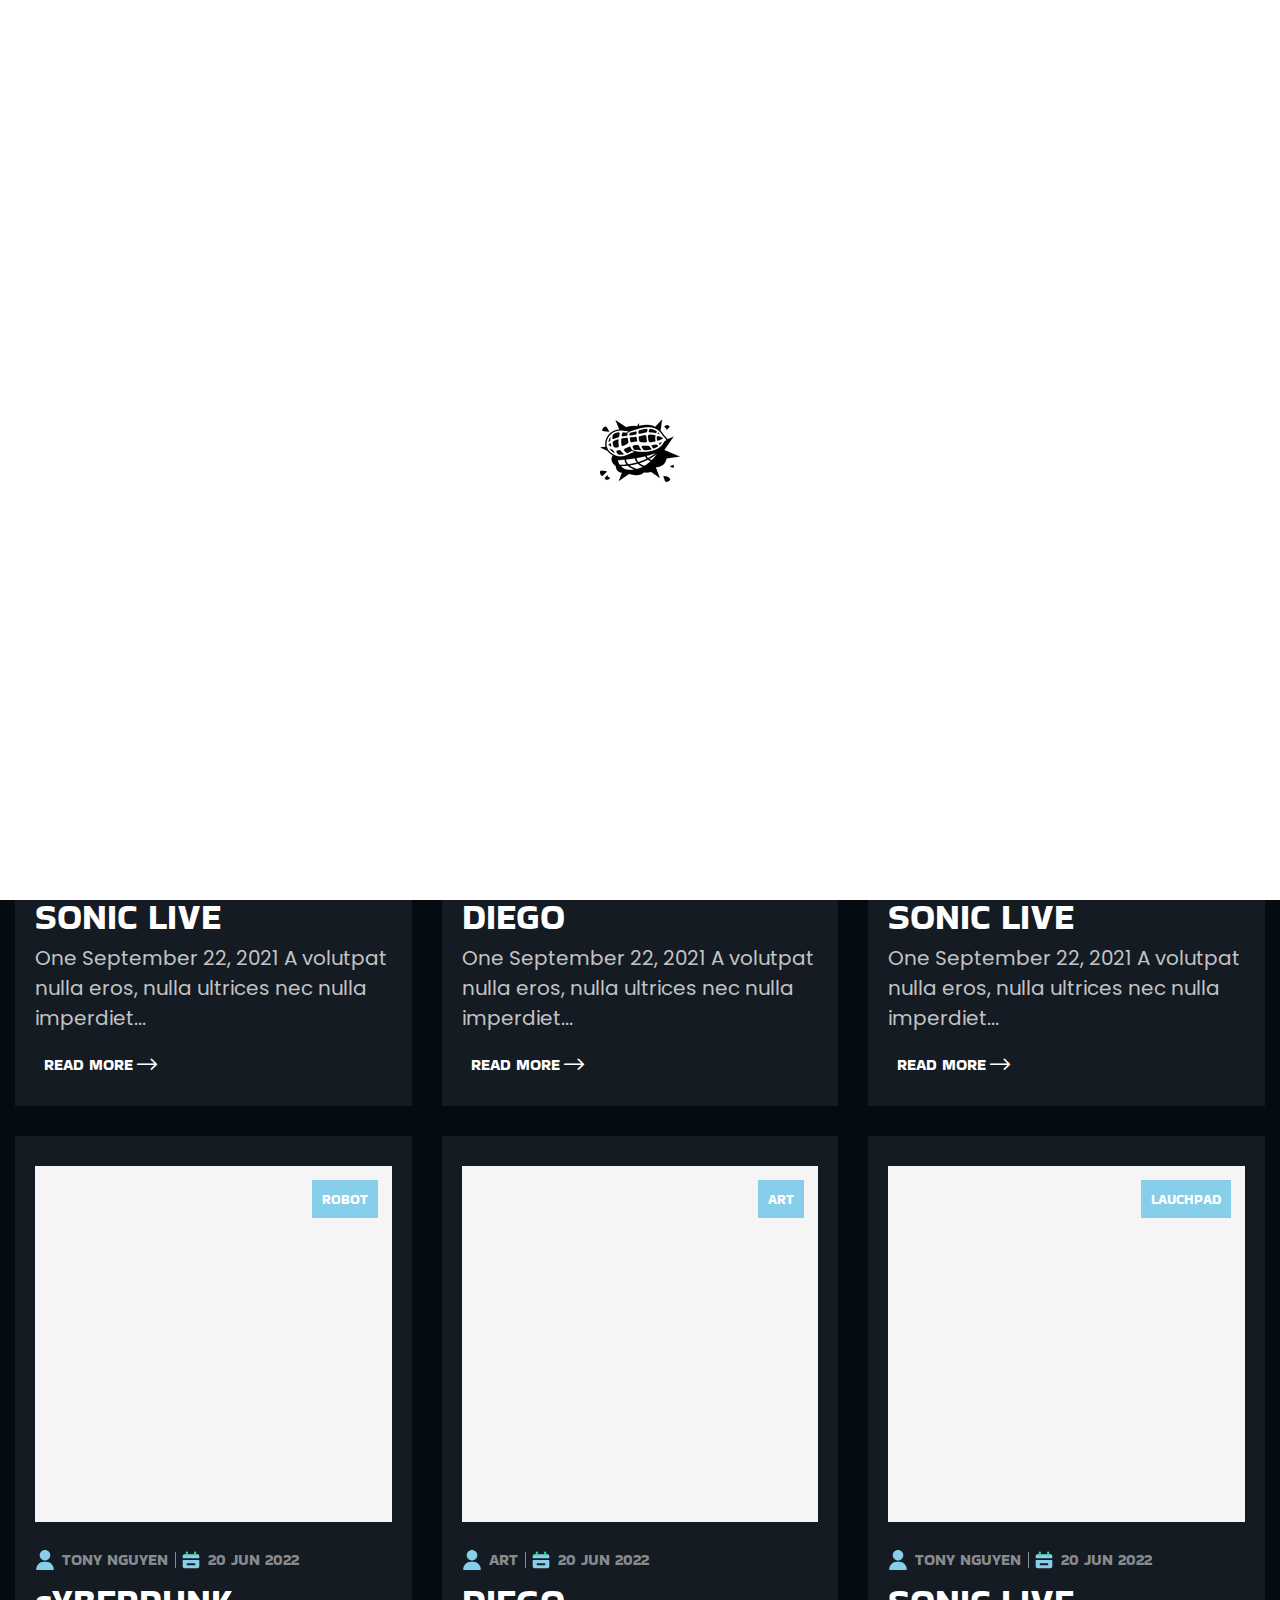
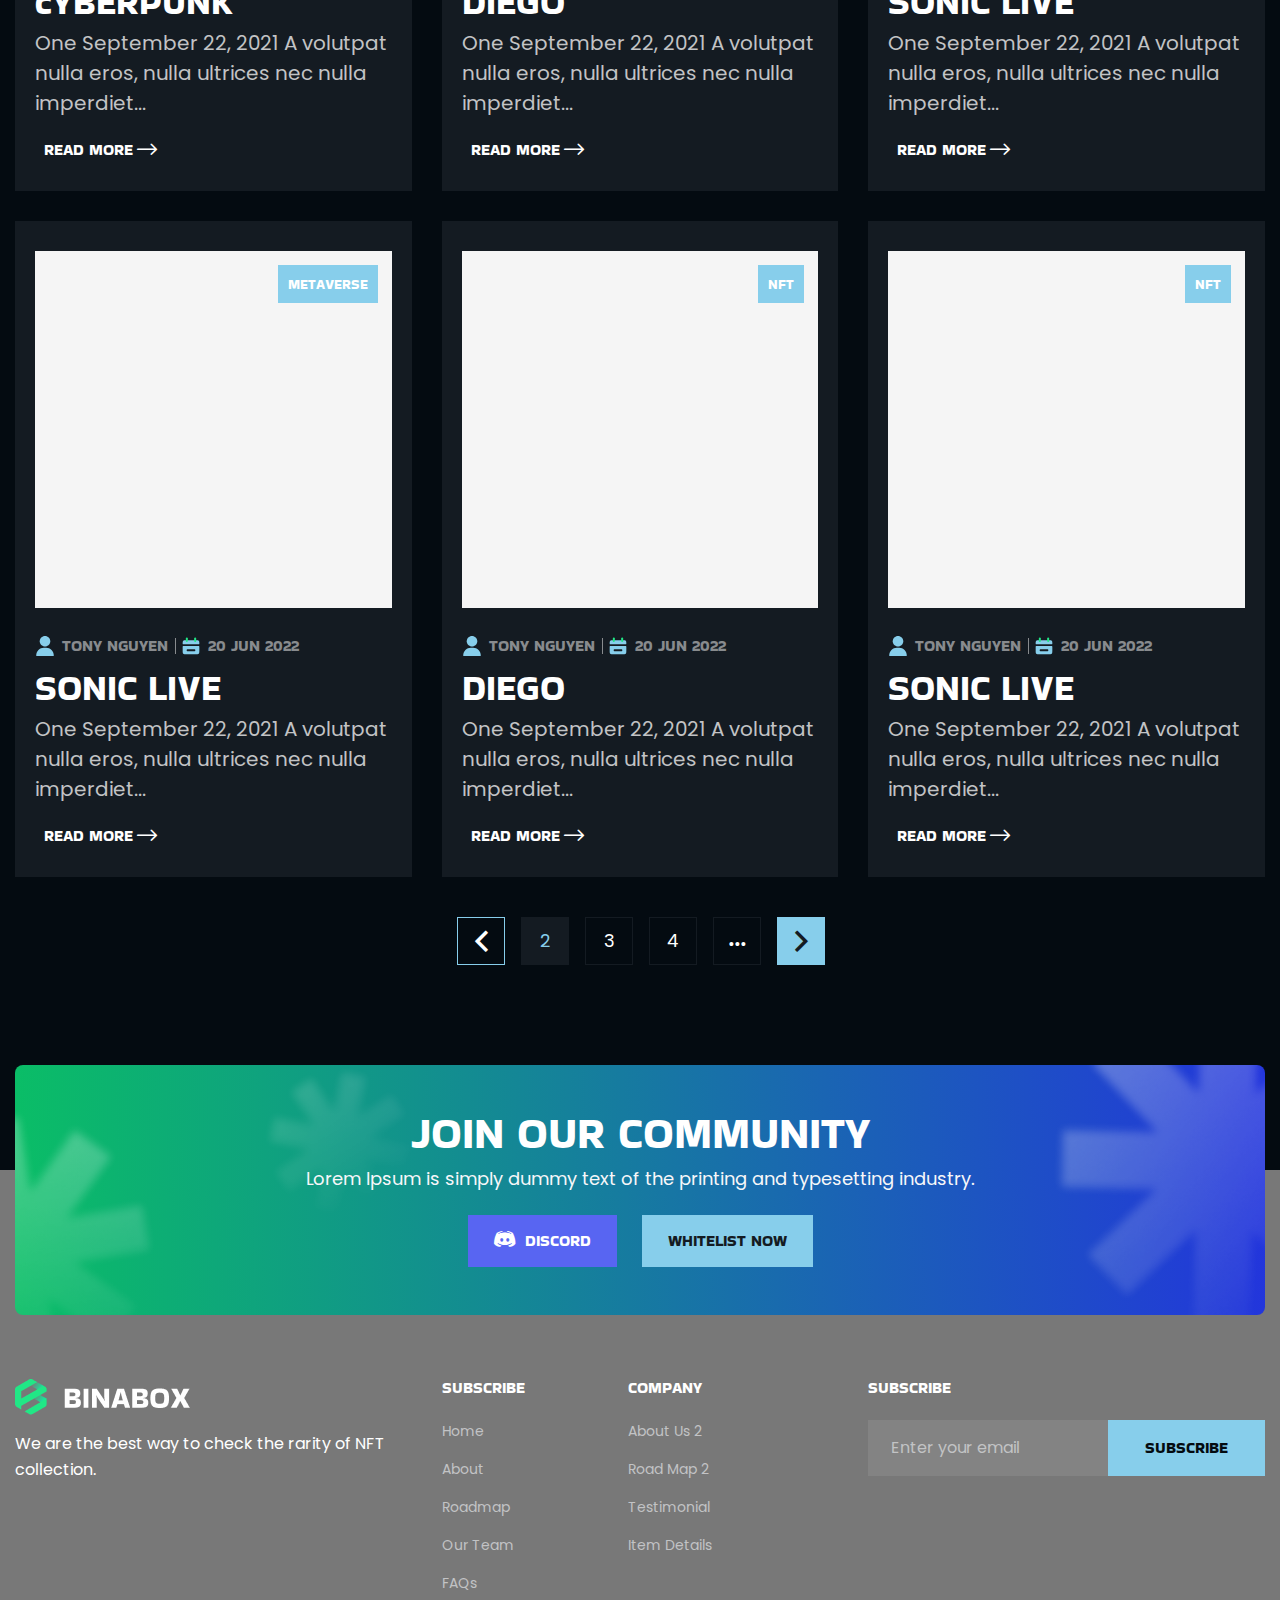
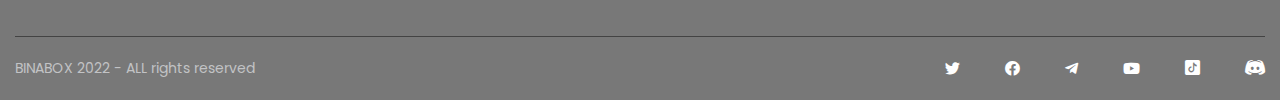
<file: blog.html>
<!DOCTYPE html>
<!--[if IE 8 ]><html class="ie" xmlns="http://www.w3.org/1999/xhtml" xml:lang="en-US" lang="en-US"> <![endif]-->
<!--[if (gte IE 9)|!(IE)]><!-->
<html xmlns="http://www.w3.org/1999/xhtml" xml:lang="en-US" lang="en-US">
<!--<![endif]-->

<head>
    <!-- Basic Page Needs -->
    <meta charset="utf-8">
    <!--[if IE]><meta http-equiv='X-UA-Compatible' content='IE=edge,chrome=1'><![endif]-->
    <title>Binabox | NFT Portfolio HTML Template</title>

    <meta name="author" content="themesflat.com">

    <!-- Mobile Specific Metas -->
    <meta name="viewport" content="width=device-width, initial-scale=1, maximum-scale=1">

    <!-- Theme Style -->
    <link rel="stylesheet" type="text/css" href="assets/css/style.css">

    <!-- Reponsive -->
    <link rel="stylesheet" type="text/css" href="assets/css/responsive.css">
    
    <!-- Favicon and Touch Icons  -->
    <link rel="shortcut icon" href="assets/icon/Favicon.png">
    <link rel="apple-touch-icon-precomposed" href="assets/icon/Favicon.png">

</head>

<body class="body header-fixed">

    <!-- preloade -->
    <div class="preload preload-container">
        <div class="preload-logo"></div>
    </div>
    <!-- /preload -->

    <div id="wrapper" class="wrapper-style">
        <div id="page" class="clearfix">
            <header class="header">
                <div class="tf-container">
                    <div class="row">
                        <div class="col-md-12">                              
                            <div id="site-header-inner">                                 
                                <div id="site-logo" class="clearfix">
                                    <div id="site-logo-inner">
                                        <a href="index.html" rel="home" class="main-logo">
                                            <img id="logo_header" src="assets/images/logo/logo_dark.png" alt="Image">
                                        </a>
                                    </div>
                                </div>
                                
                               <div class="header-center">
                                <nav id="main-nav" class="main-nav">
                                    <ul id="menu-primary-menu" class="menu">
                                        <li class="menu-item menu-item-has-children ">
                                            <a href="#">HOME</a>
                                            <ul class="sub-menu">
                                                <li class="menu-item "><a href="index.html">HOME 1</a></li>
                                                <li class="menu-item"><a href="home2.html">HOME 2</a></li>
                                                <li class="menu-item"><a href="home3.html">HOME 3</a></li>
                                            </ul>
                                        </li>
                                        <li class="menu-item menu-item-has-children">
                                            <a href="#">ABOUT</a>
                                            <ul class="sub-menu">
                                                <li class="menu-item"><a href="about1.html">ABOUT 1</a></li>
                                                <li class="menu-item"><a href="about2.html">ABOUT 2</a></li>
                                            </ul>
                                        </li>
                                        
                                        <li class="menu-item menu-item-has-children">
                                            <a href="#">ROAD MAP</a>
                                            <ul class="sub-menu">
                                                <li class="menu-item"><a href="roadmap-1.html">ROAD MAP 1</a></li>
                                                <li class="menu-item"><a href="roadmap-2.html">ROAD MAP 2</a></li>
                                                <li class="menu-item"><a href="roadmap-3.html">ROAD MAP 3</a></li>
                                            </ul>
                                        </li>
                                        
                                         <li class="menu-item menu-item-has-children">
                                            <a href="#">PAGES</a>
                                            <ul class="sub-menu">
                                                <li class="menu-item"><a href="sign-in.html">SIGN IN</a></li>
                                                <li class="menu-item"><a href="sign-up.html">SIGN UP</a></li>
                                                <li class="menu-item"><a href="faq1.html">FAQ 1</a></li>
                                                <li class="menu-item"><a href="faq2.html">FAQ 2</a></li>
                                                <li class="menu-item"><a href="team.html">OUR TEAM</a></li>
                                                <li class="menu-item"><a href="collection.html">COLLECTION</a></li>
                                                <li class="menu-item"><a href="testimonial.html">TESTIMONIAL</a></li>
                                                <li class="menu-item"><a href="item-detail.html">ITEM DETAILS</a></li>
                                                <li class="menu-item"><a href="comming-soon.html">COMMING SOON</a></li>
                                                <li class="menu-item"><a href="404.html">404 PAGE</a></li>
                                            </ul>
                                        </li>
                                                                                
                                        <li class="menu-item menu-item-has-children current-menu-item">
                                            <a href="#">BLOG</a>
                                            <ul class="sub-menu">
                                                <li class="menu-item current-item"><a href="blog.html">BLOG</a></li>
                                                <li class="menu-item "><a href="blog-details.html">BLOG DETAILS</a></li>
                                            </ul>
                                        </li>

                                        

                                        
                                        <li class="menu-item">
                                            <a href="contact.html">CONTACT</a>                                        
                                        </li>
                                    </ul>
                                </nav><!-- /#main-nav -->
                               </div>

                                <div class="header-right">
                                    <a href="#" onclick="switchTheme()" class="mode-switch">
                                        <img id="img-mode" src="assets/images/icon/sun.png" alt="Image">
                                    </a>
                                    <a href="contact.html" class="tf-button discord"><i class="icon-fl-vt"></i><span>DISCORD</span></a>
                                    <a href="#" class="tf-button connect" data-toggle="modal" data-target="#popup_bid"> <i class="icon-fl-wallet"></i><span>CONNECT</span></a>
                                    
                                </div>  

                                <div class="mobile-button"><span></span></div><!-- /.mobile-button -->
                            </div>
                        </div>
                    </div>
                </div>
                
            </header>
                
            <!-- title page -->
            <section class="tf-page-title">    
                <div class="tf-container">
                    <div class="row">
                        <div class="col-md-12">
                            <h2 class="page-title-heading">OUR BLOG</h2>
                            <ul class="breadcrumbs">
                                <li><a href="index.html">HOME</a></li>
                                <li>OUR BLOG</li>
                            </ul> 
                        </div>
                    </div>
                </div>                    
            </section>

            <section class="tf-blog">
                <div class="tf-container">
                    <div class="row">
                        <div class="col-xl-4 col-lg-6 col-md-6">
                            <article class="tf-blog-item">
                                <div class="image">
                                    <a href="blog-details.html"><img src="assets/images/blog/blog-1.jpg" alt="Image"></a>
                                    <a href="#" class="category">NFT</a>
                                </div>
                                <div class="meta">
                                    <span class="admin"><svg width="20" height="20" viewBox="0 0 20 20" fill="none" xmlns="http://www.w3.org/2000/svg">
                                        <path d="M10 0C7.09223 0 4.72656 2.36566 4.72656 5.27344C4.72656 8.18121 7.09223 10.5469 10 10.5469C12.9078 10.5469 15.2734 8.18121 15.2734 5.27344C15.2734 2.36566 12.9078 0 10 0Z" fill="#21E786"/>
                                        <path d="M16.5612 13.992C15.1174 12.5261 13.2035 11.7188 11.1719 11.7188H8.82812C6.79656 11.7188 4.88258 12.5261 3.43883 13.992C2.00215 15.4507 1.21094 17.3763 1.21094 19.4141C1.21094 19.7377 1.47328 20 1.79688 20H18.2031C18.5267 20 18.7891 19.7377 18.7891 19.4141C18.7891 17.3763 17.9979 15.4507 16.5612 13.992Z" fill="#21E786"/>
                                        </svg>
                                        TONY NGUYEN</span>
                                    <span class="date"><svg width="20" height="20" viewBox="0 0 20 20" fill="none" xmlns="http://www.w3.org/2000/svg">
                                        <path d="M1.66602 7.50033C1.66602 6.25417 1.66602 5.63109 1.93396 5.16699C2.1095 4.86295 2.36198 4.61048 2.66602 4.43494C3.13012 4.16699 3.75319 4.16699 4.99935 4.16699H14.9993C16.2455 4.16699 16.8686 4.16699 17.3327 4.43494C17.6367 4.61048 17.8892 4.86295 18.0647 5.16699C18.3327 5.63109 18.3327 6.25417 18.3327 7.50033C18.3327 7.81186 18.3327 7.96763 18.2657 8.08366C18.2218 8.15967 18.1587 8.22279 18.0827 8.26667C17.9667 8.33366 17.8109 8.33366 17.4993 8.33366H2.49935C2.18781 8.33366 2.03204 8.33366 1.91602 8.26667C1.84001 8.22279 1.77689 8.15967 1.733 8.08366C1.66602 7.96763 1.66602 7.81186 1.66602 7.50033Z" fill="#21E786"/>
                                        <path fill-rule="evenodd" clip-rule="evenodd" d="M2.2518 17.7475C1.66602 17.1618 1.66602 16.219 1.66602 14.3333V11C1.66602 10.5286 1.66602 10.2929 1.81246 10.1464C1.95891 10 2.19461 10 2.66601 10H17.3327C17.8041 10 18.0398 10 18.1862 10.1464C18.3327 10.2929 18.3327 10.5286 18.3327 11V14.3333C18.3327 16.219 18.3327 17.1618 17.7469 17.7475C17.1611 18.3333 16.2183 18.3333 14.3327 18.3333H5.66602C3.7804 18.3333 2.83759 18.3333 2.2518 17.7475ZM6.66602 13.1667C6.11373 13.1667 5.66602 13.6144 5.66602 14.1667C5.66602 14.719 6.11373 15.1667 6.66602 15.1667H13.3327C13.885 15.1667 14.3327 14.719 14.3327 14.1667C14.3327 13.6144 13.885 13.1667 13.3327 13.1667H6.66602Z" fill="#21E786"/>
                                        <path d="M5.83398 2.5L5.83398 5" stroke="#21E786" stroke-width="2" stroke-linecap="round"/>
                                        <path d="M14.166 2.5L14.166 5" stroke="#21E786" stroke-width="2" stroke-linecap="round"/>
                                        </svg>
                                        20 JUN 2022</span>
                                </div>
        
                                <h3 class="title"><a href="blog-details.html">SONIC LIVE</a></h3>
                               
                                <p class="content">One September 22, 2021 A volutpat nulla eros, nulla ultrices nec nulla imperdiet...</p>

                                <a href="item-detail.html" class="btn-readmore">READ MORE <i class="fal fa-long-arrow-right"></i></a>
                                
                                
                            </article>
                        </div>
                        <div class="col-xl-4 col-lg-6 col-md-6">
                            <article class="tf-blog-item">
                                <div class="image">
                                    <a href="blog-details.html"><img src="assets/images/blog/blog-2.jpg" alt="Image"></a>
                                    <a href="#" class="category">GAMING</a>
                                </div>
                                <div class="meta">
                                    <span class="admin"><svg width="20" height="20" viewBox="0 0 20 20" fill="none" xmlns="http://www.w3.org/2000/svg">
                                        <path d="M10 0C7.09223 0 4.72656 2.36566 4.72656 5.27344C4.72656 8.18121 7.09223 10.5469 10 10.5469C12.9078 10.5469 15.2734 8.18121 15.2734 5.27344C15.2734 2.36566 12.9078 0 10 0Z" fill="#21E786"/>
                                        <path d="M16.5612 13.992C15.1174 12.5261 13.2035 11.7188 11.1719 11.7188H8.82812C6.79656 11.7188 4.88258 12.5261 3.43883 13.992C2.00215 15.4507 1.21094 17.3763 1.21094 19.4141C1.21094 19.7377 1.47328 20 1.79688 20H18.2031C18.5267 20 18.7891 19.7377 18.7891 19.4141C18.7891 17.3763 17.9979 15.4507 16.5612 13.992Z" fill="#21E786"/>
                                        </svg>
                                        TONY NGUYEN</span>
                                    <span class="date"><svg width="20" height="20" viewBox="0 0 20 20" fill="none" xmlns="http://www.w3.org/2000/svg">
                                        <path d="M1.66602 7.50033C1.66602 6.25417 1.66602 5.63109 1.93396 5.16699C2.1095 4.86295 2.36198 4.61048 2.66602 4.43494C3.13012 4.16699 3.75319 4.16699 4.99935 4.16699H14.9993C16.2455 4.16699 16.8686 4.16699 17.3327 4.43494C17.6367 4.61048 17.8892 4.86295 18.0647 5.16699C18.3327 5.63109 18.3327 6.25417 18.3327 7.50033C18.3327 7.81186 18.3327 7.96763 18.2657 8.08366C18.2218 8.15967 18.1587 8.22279 18.0827 8.26667C17.9667 8.33366 17.8109 8.33366 17.4993 8.33366H2.49935C2.18781 8.33366 2.03204 8.33366 1.91602 8.26667C1.84001 8.22279 1.77689 8.15967 1.733 8.08366C1.66602 7.96763 1.66602 7.81186 1.66602 7.50033Z" fill="#21E786"/>
                                        <path fill-rule="evenodd" clip-rule="evenodd" d="M2.2518 17.7475C1.66602 17.1618 1.66602 16.219 1.66602 14.3333V11C1.66602 10.5286 1.66602 10.2929 1.81246 10.1464C1.95891 10 2.19461 10 2.66601 10H17.3327C17.8041 10 18.0398 10 18.1862 10.1464C18.3327 10.2929 18.3327 10.5286 18.3327 11V14.3333C18.3327 16.219 18.3327 17.1618 17.7469 17.7475C17.1611 18.3333 16.2183 18.3333 14.3327 18.3333H5.66602C3.7804 18.3333 2.83759 18.3333 2.2518 17.7475ZM6.66602 13.1667C6.11373 13.1667 5.66602 13.6144 5.66602 14.1667C5.66602 14.719 6.11373 15.1667 6.66602 15.1667H13.3327C13.885 15.1667 14.3327 14.719 14.3327 14.1667C14.3327 13.6144 13.885 13.1667 13.3327 13.1667H6.66602Z" fill="#21E786"/>
                                        <path d="M5.83398 2.5L5.83398 5" stroke="#21E786" stroke-width="2" stroke-linecap="round"/>
                                        <path d="M14.166 2.5L14.166 5" stroke="#21E786" stroke-width="2" stroke-linecap="round"/>
                                        </svg>
                                        20 JUN 2022</span>
                                </div>
        
                                <h3 class="title"><a href="blog-details.html">DIEGO</a></h3>
                               
                                <p class="content">One September 22, 2021 A volutpat nulla eros, nulla ultrices nec nulla imperdiet...</p>

                                <a href="item-detail.html" class="btn-readmore">READ MORE <i class="fal fa-long-arrow-right"></i></a>
                                
                                
                            </article>
                        </div>  
                        <div class="col-xl-4 col-lg-6 col-md-6">
                            <article class="tf-blog-item">
                                <div class="image">
                                    <a href="blog-details.html"><img src="assets/images/blog/blog-3.jpg" alt="Image"></a>
                                    <a href="#" class="category">NFT</a>
                                </div>
                                <div class="meta">
                                    <span class="admin"><svg width="20" height="20" viewBox="0 0 20 20" fill="none" xmlns="http://www.w3.org/2000/svg">
                                        <path d="M10 0C7.09223 0 4.72656 2.36566 4.72656 5.27344C4.72656 8.18121 7.09223 10.5469 10 10.5469C12.9078 10.5469 15.2734 8.18121 15.2734 5.27344C15.2734 2.36566 12.9078 0 10 0Z" fill="#21E786"/>
                                        <path d="M16.5612 13.992C15.1174 12.5261 13.2035 11.7188 11.1719 11.7188H8.82812C6.79656 11.7188 4.88258 12.5261 3.43883 13.992C2.00215 15.4507 1.21094 17.3763 1.21094 19.4141C1.21094 19.7377 1.47328 20 1.79688 20H18.2031C18.5267 20 18.7891 19.7377 18.7891 19.4141C18.7891 17.3763 17.9979 15.4507 16.5612 13.992Z" fill="#21E786"/>
                                        </svg>
                                        TONY NGUYEN</span>
                                    <span class="date"><svg width="20" height="20" viewBox="0 0 20 20" fill="none" xmlns="http://www.w3.org/2000/svg">
                                        <path d="M1.66602 7.50033C1.66602 6.25417 1.66602 5.63109 1.93396 5.16699C2.1095 4.86295 2.36198 4.61048 2.66602 4.43494C3.13012 4.16699 3.75319 4.16699 4.99935 4.16699H14.9993C16.2455 4.16699 16.8686 4.16699 17.3327 4.43494C17.6367 4.61048 17.8892 4.86295 18.0647 5.16699C18.3327 5.63109 18.3327 6.25417 18.3327 7.50033C18.3327 7.81186 18.3327 7.96763 18.2657 8.08366C18.2218 8.15967 18.1587 8.22279 18.0827 8.26667C17.9667 8.33366 17.8109 8.33366 17.4993 8.33366H2.49935C2.18781 8.33366 2.03204 8.33366 1.91602 8.26667C1.84001 8.22279 1.77689 8.15967 1.733 8.08366C1.66602 7.96763 1.66602 7.81186 1.66602 7.50033Z" fill="#21E786"/>
                                        <path fill-rule="evenodd" clip-rule="evenodd" d="M2.2518 17.7475C1.66602 17.1618 1.66602 16.219 1.66602 14.3333V11C1.66602 10.5286 1.66602 10.2929 1.81246 10.1464C1.95891 10 2.19461 10 2.66601 10H17.3327C17.8041 10 18.0398 10 18.1862 10.1464C18.3327 10.2929 18.3327 10.5286 18.3327 11V14.3333C18.3327 16.219 18.3327 17.1618 17.7469 17.7475C17.1611 18.3333 16.2183 18.3333 14.3327 18.3333H5.66602C3.7804 18.3333 2.83759 18.3333 2.2518 17.7475ZM6.66602 13.1667C6.11373 13.1667 5.66602 13.6144 5.66602 14.1667C5.66602 14.719 6.11373 15.1667 6.66602 15.1667H13.3327C13.885 15.1667 14.3327 14.719 14.3327 14.1667C14.3327 13.6144 13.885 13.1667 13.3327 13.1667H6.66602Z" fill="#21E786"/>
                                        <path d="M5.83398 2.5L5.83398 5" stroke="#21E786" stroke-width="2" stroke-linecap="round"/>
                                        <path d="M14.166 2.5L14.166 5" stroke="#21E786" stroke-width="2" stroke-linecap="round"/>
                                        </svg>
                                        20 JUN 2022</span>
                                </div>
        
                                <h3 class="title"><a href="blog-details.html">SONIC LIVE</a></h3>
                               
                                <p class="content">One September 22, 2021 A volutpat nulla eros, nulla ultrices nec nulla imperdiet...</p>

                                <a href="item-detail.html" class="btn-readmore">READ MORE <i class="fal fa-long-arrow-right"></i></a>
                                
                                
                            </article>
                        </div>  
                        <div class="col-xl-4 col-lg-6 col-md-6">
                            <article class="tf-blog-item">
                                <div class="image">
                                    <a href="blog-details.html"><img src="assets/images/blog/blog-4.jpg" alt="Image"></a>
                                    <a href="#" class="category">ROBOT</a>
                                </div>
                                <div class="meta">
                                    <span class="admin"><svg width="20" height="20" viewBox="0 0 20 20" fill="none" xmlns="http://www.w3.org/2000/svg">
                                        <path d="M10 0C7.09223 0 4.72656 2.36566 4.72656 5.27344C4.72656 8.18121 7.09223 10.5469 10 10.5469C12.9078 10.5469 15.2734 8.18121 15.2734 5.27344C15.2734 2.36566 12.9078 0 10 0Z" fill="#21E786"/>
                                        <path d="M16.5612 13.992C15.1174 12.5261 13.2035 11.7188 11.1719 11.7188H8.82812C6.79656 11.7188 4.88258 12.5261 3.43883 13.992C2.00215 15.4507 1.21094 17.3763 1.21094 19.4141C1.21094 19.7377 1.47328 20 1.79688 20H18.2031C18.5267 20 18.7891 19.7377 18.7891 19.4141C18.7891 17.3763 17.9979 15.4507 16.5612 13.992Z" fill="#21E786"/>
                                        </svg>
                                        TONY NGUYEN</span>
                                    <span class="date"><svg width="20" height="20" viewBox="0 0 20 20" fill="none" xmlns="http://www.w3.org/2000/svg">
                                        <path d="M1.66602 7.50033C1.66602 6.25417 1.66602 5.63109 1.93396 5.16699C2.1095 4.86295 2.36198 4.61048 2.66602 4.43494C3.13012 4.16699 3.75319 4.16699 4.99935 4.16699H14.9993C16.2455 4.16699 16.8686 4.16699 17.3327 4.43494C17.6367 4.61048 17.8892 4.86295 18.0647 5.16699C18.3327 5.63109 18.3327 6.25417 18.3327 7.50033C18.3327 7.81186 18.3327 7.96763 18.2657 8.08366C18.2218 8.15967 18.1587 8.22279 18.0827 8.26667C17.9667 8.33366 17.8109 8.33366 17.4993 8.33366H2.49935C2.18781 8.33366 2.03204 8.33366 1.91602 8.26667C1.84001 8.22279 1.77689 8.15967 1.733 8.08366C1.66602 7.96763 1.66602 7.81186 1.66602 7.50033Z" fill="#21E786"/>
                                        <path fill-rule="evenodd" clip-rule="evenodd" d="M2.2518 17.7475C1.66602 17.1618 1.66602 16.219 1.66602 14.3333V11C1.66602 10.5286 1.66602 10.2929 1.81246 10.1464C1.95891 10 2.19461 10 2.66601 10H17.3327C17.8041 10 18.0398 10 18.1862 10.1464C18.3327 10.2929 18.3327 10.5286 18.3327 11V14.3333C18.3327 16.219 18.3327 17.1618 17.7469 17.7475C17.1611 18.3333 16.2183 18.3333 14.3327 18.3333H5.66602C3.7804 18.3333 2.83759 18.3333 2.2518 17.7475ZM6.66602 13.1667C6.11373 13.1667 5.66602 13.6144 5.66602 14.1667C5.66602 14.719 6.11373 15.1667 6.66602 15.1667H13.3327C13.885 15.1667 14.3327 14.719 14.3327 14.1667C14.3327 13.6144 13.885 13.1667 13.3327 13.1667H6.66602Z" fill="#21E786"/>
                                        <path d="M5.83398 2.5L5.83398 5" stroke="#21E786" stroke-width="2" stroke-linecap="round"/>
                                        <path d="M14.166 2.5L14.166 5" stroke="#21E786" stroke-width="2" stroke-linecap="round"/>
                                        </svg>
                                        20 JUN 2022</span>
                                </div>
        
                                <h3 class="title"><a href="blog-details.html">cYBERPUNK</a></h3>
                               
                                <p class="content">One September 22, 2021 A volutpat nulla eros, nulla ultrices nec nulla imperdiet...</p>

                                <a href="item-detail.html" class="btn-readmore">READ MORE <i class="fal fa-long-arrow-right"></i></a>
                                
                                
                            </article>
                        </div>  
                        <div class="col-xl-4 col-lg-6 col-md-6">
                            <article class="tf-blog-item">
                                <div class="image">
                                    <a href="blog-details.html"><img src="assets/images/blog/blog-5.jpg" alt="Image"></a>
                                    <a href="#" class="category">ART</a>
                                </div>
                                <div class="meta">
                                    <span class="admin"><svg width="20" height="20" viewBox="0 0 20 20" fill="none" xmlns="http://www.w3.org/2000/svg">
                                        <path d="M10 0C7.09223 0 4.72656 2.36566 4.72656 5.27344C4.72656 8.18121 7.09223 10.5469 10 10.5469C12.9078 10.5469 15.2734 8.18121 15.2734 5.27344C15.2734 2.36566 12.9078 0 10 0Z" fill="#21E786"/>
                                        <path d="M16.5612 13.992C15.1174 12.5261 13.2035 11.7188 11.1719 11.7188H8.82812C6.79656 11.7188 4.88258 12.5261 3.43883 13.992C2.00215 15.4507 1.21094 17.3763 1.21094 19.4141C1.21094 19.7377 1.47328 20 1.79688 20H18.2031C18.5267 20 18.7891 19.7377 18.7891 19.4141C18.7891 17.3763 17.9979 15.4507 16.5612 13.992Z" fill="#21E786"/>
                                        </svg>
                                        ART</span>
                                    <span class="date"><svg width="20" height="20" viewBox="0 0 20 20" fill="none" xmlns="http://www.w3.org/2000/svg">
                                        <path d="M1.66602 7.50033C1.66602 6.25417 1.66602 5.63109 1.93396 5.16699C2.1095 4.86295 2.36198 4.61048 2.66602 4.43494C3.13012 4.16699 3.75319 4.16699 4.99935 4.16699H14.9993C16.2455 4.16699 16.8686 4.16699 17.3327 4.43494C17.6367 4.61048 17.8892 4.86295 18.0647 5.16699C18.3327 5.63109 18.3327 6.25417 18.3327 7.50033C18.3327 7.81186 18.3327 7.96763 18.2657 8.08366C18.2218 8.15967 18.1587 8.22279 18.0827 8.26667C17.9667 8.33366 17.8109 8.33366 17.4993 8.33366H2.49935C2.18781 8.33366 2.03204 8.33366 1.91602 8.26667C1.84001 8.22279 1.77689 8.15967 1.733 8.08366C1.66602 7.96763 1.66602 7.81186 1.66602 7.50033Z" fill="#21E786"/>
                                        <path fill-rule="evenodd" clip-rule="evenodd" d="M2.2518 17.7475C1.66602 17.1618 1.66602 16.219 1.66602 14.3333V11C1.66602 10.5286 1.66602 10.2929 1.81246 10.1464C1.95891 10 2.19461 10 2.66601 10H17.3327C17.8041 10 18.0398 10 18.1862 10.1464C18.3327 10.2929 18.3327 10.5286 18.3327 11V14.3333C18.3327 16.219 18.3327 17.1618 17.7469 17.7475C17.1611 18.3333 16.2183 18.3333 14.3327 18.3333H5.66602C3.7804 18.3333 2.83759 18.3333 2.2518 17.7475ZM6.66602 13.1667C6.11373 13.1667 5.66602 13.6144 5.66602 14.1667C5.66602 14.719 6.11373 15.1667 6.66602 15.1667H13.3327C13.885 15.1667 14.3327 14.719 14.3327 14.1667C14.3327 13.6144 13.885 13.1667 13.3327 13.1667H6.66602Z" fill="#21E786"/>
                                        <path d="M5.83398 2.5L5.83398 5" stroke="#21E786" stroke-width="2" stroke-linecap="round"/>
                                        <path d="M14.166 2.5L14.166 5" stroke="#21E786" stroke-width="2" stroke-linecap="round"/>
                                        </svg>
                                        20 JUN 2022</span>
                                </div>
        
                                <h3 class="title"><a href="blog-details.html">DIEGO</a></h3>
                               
                                <p class="content">One September 22, 2021 A volutpat nulla eros, nulla ultrices nec nulla imperdiet...</p>

                                <a href="item-detail.html" class="btn-readmore">READ MORE <i class="fal fa-long-arrow-right"></i></a>
                                
                                
                            </article>
                        </div>  
                        <div class="col-xl-4 col-lg-6 col-md-6">
                            <article class="tf-blog-item">
                                <div class="image">
                                    <a href="blog-details.html"><img src="assets/images/blog/blog-6.jpg" alt="Image"></a>
                                    <a href="#" class="category">LAUCHPAD</a>
                                </div>
                                <div class="meta">
                                    <span class="admin"><svg width="20" height="20" viewBox="0 0 20 20" fill="none" xmlns="http://www.w3.org/2000/svg">
                                        <path d="M10 0C7.09223 0 4.72656 2.36566 4.72656 5.27344C4.72656 8.18121 7.09223 10.5469 10 10.5469C12.9078 10.5469 15.2734 8.18121 15.2734 5.27344C15.2734 2.36566 12.9078 0 10 0Z" fill="#21E786"/>
                                        <path d="M16.5612 13.992C15.1174 12.5261 13.2035 11.7188 11.1719 11.7188H8.82812C6.79656 11.7188 4.88258 12.5261 3.43883 13.992C2.00215 15.4507 1.21094 17.3763 1.21094 19.4141C1.21094 19.7377 1.47328 20 1.79688 20H18.2031C18.5267 20 18.7891 19.7377 18.7891 19.4141C18.7891 17.3763 17.9979 15.4507 16.5612 13.992Z" fill="#21E786"/>
                                        </svg>
                                        TONY NGUYEN</span>
                                    <span class="date"><svg width="20" height="20" viewBox="0 0 20 20" fill="none" xmlns="http://www.w3.org/2000/svg">
                                        <path d="M1.66602 7.50033C1.66602 6.25417 1.66602 5.63109 1.93396 5.16699C2.1095 4.86295 2.36198 4.61048 2.66602 4.43494C3.13012 4.16699 3.75319 4.16699 4.99935 4.16699H14.9993C16.2455 4.16699 16.8686 4.16699 17.3327 4.43494C17.6367 4.61048 17.8892 4.86295 18.0647 5.16699C18.3327 5.63109 18.3327 6.25417 18.3327 7.50033C18.3327 7.81186 18.3327 7.96763 18.2657 8.08366C18.2218 8.15967 18.1587 8.22279 18.0827 8.26667C17.9667 8.33366 17.8109 8.33366 17.4993 8.33366H2.49935C2.18781 8.33366 2.03204 8.33366 1.91602 8.26667C1.84001 8.22279 1.77689 8.15967 1.733 8.08366C1.66602 7.96763 1.66602 7.81186 1.66602 7.50033Z" fill="#21E786"/>
                                        <path fill-rule="evenodd" clip-rule="evenodd" d="M2.2518 17.7475C1.66602 17.1618 1.66602 16.219 1.66602 14.3333V11C1.66602 10.5286 1.66602 10.2929 1.81246 10.1464C1.95891 10 2.19461 10 2.66601 10H17.3327C17.8041 10 18.0398 10 18.1862 10.1464C18.3327 10.2929 18.3327 10.5286 18.3327 11V14.3333C18.3327 16.219 18.3327 17.1618 17.7469 17.7475C17.1611 18.3333 16.2183 18.3333 14.3327 18.3333H5.66602C3.7804 18.3333 2.83759 18.3333 2.2518 17.7475ZM6.66602 13.1667C6.11373 13.1667 5.66602 13.6144 5.66602 14.1667C5.66602 14.719 6.11373 15.1667 6.66602 15.1667H13.3327C13.885 15.1667 14.3327 14.719 14.3327 14.1667C14.3327 13.6144 13.885 13.1667 13.3327 13.1667H6.66602Z" fill="#21E786"/>
                                        <path d="M5.83398 2.5L5.83398 5" stroke="#21E786" stroke-width="2" stroke-linecap="round"/>
                                        <path d="M14.166 2.5L14.166 5" stroke="#21E786" stroke-width="2" stroke-linecap="round"/>
                                        </svg>
                                        20 JUN 2022</span>
                                </div>
        
                                <h3 class="title"><a href="blog-details.html">SONIC LIVE</a></h3>
                               
                                <p class="content">One September 22, 2021 A volutpat nulla eros, nulla ultrices nec nulla imperdiet...</p>

                                <a href="item-detail.html" class="btn-readmore">READ MORE <i class="fal fa-long-arrow-right"></i></a>
                                
                                
                            </article>
                        </div>  
                        <div class="col-xl-4 col-lg-6 col-md-6">
                            <article class="tf-blog-item">
                                <div class="image">
                                    <a href="blog-details.html"><img src="assets/images/blog/blog-7.jpg" alt="Image"></a>
                                    <a href="#" class="category">METAVERSE</a>
                                </div>
                                <div class="meta">
                                    <span class="admin"><svg width="20" height="20" viewBox="0 0 20 20" fill="none" xmlns="http://www.w3.org/2000/svg">
                                        <path d="M10 0C7.09223 0 4.72656 2.36566 4.72656 5.27344C4.72656 8.18121 7.09223 10.5469 10 10.5469C12.9078 10.5469 15.2734 8.18121 15.2734 5.27344C15.2734 2.36566 12.9078 0 10 0Z" fill="#21E786"/>
                                        <path d="M16.5612 13.992C15.1174 12.5261 13.2035 11.7188 11.1719 11.7188H8.82812C6.79656 11.7188 4.88258 12.5261 3.43883 13.992C2.00215 15.4507 1.21094 17.3763 1.21094 19.4141C1.21094 19.7377 1.47328 20 1.79688 20H18.2031C18.5267 20 18.7891 19.7377 18.7891 19.4141C18.7891 17.3763 17.9979 15.4507 16.5612 13.992Z" fill="#21E786"/>
                                        </svg>
                                        TONY NGUYEN</span>
                                    <span class="date"><svg width="20" height="20" viewBox="0 0 20 20" fill="none" xmlns="http://www.w3.org/2000/svg">
                                        <path d="M1.66602 7.50033C1.66602 6.25417 1.66602 5.63109 1.93396 5.16699C2.1095 4.86295 2.36198 4.61048 2.66602 4.43494C3.13012 4.16699 3.75319 4.16699 4.99935 4.16699H14.9993C16.2455 4.16699 16.8686 4.16699 17.3327 4.43494C17.6367 4.61048 17.8892 4.86295 18.0647 5.16699C18.3327 5.63109 18.3327 6.25417 18.3327 7.50033C18.3327 7.81186 18.3327 7.96763 18.2657 8.08366C18.2218 8.15967 18.1587 8.22279 18.0827 8.26667C17.9667 8.33366 17.8109 8.33366 17.4993 8.33366H2.49935C2.18781 8.33366 2.03204 8.33366 1.91602 8.26667C1.84001 8.22279 1.77689 8.15967 1.733 8.08366C1.66602 7.96763 1.66602 7.81186 1.66602 7.50033Z" fill="#21E786"/>
                                        <path fill-rule="evenodd" clip-rule="evenodd" d="M2.2518 17.7475C1.66602 17.1618 1.66602 16.219 1.66602 14.3333V11C1.66602 10.5286 1.66602 10.2929 1.81246 10.1464C1.95891 10 2.19461 10 2.66601 10H17.3327C17.8041 10 18.0398 10 18.1862 10.1464C18.3327 10.2929 18.3327 10.5286 18.3327 11V14.3333C18.3327 16.219 18.3327 17.1618 17.7469 17.7475C17.1611 18.3333 16.2183 18.3333 14.3327 18.3333H5.66602C3.7804 18.3333 2.83759 18.3333 2.2518 17.7475ZM6.66602 13.1667C6.11373 13.1667 5.66602 13.6144 5.66602 14.1667C5.66602 14.719 6.11373 15.1667 6.66602 15.1667H13.3327C13.885 15.1667 14.3327 14.719 14.3327 14.1667C14.3327 13.6144 13.885 13.1667 13.3327 13.1667H6.66602Z" fill="#21E786"/>
                                        <path d="M5.83398 2.5L5.83398 5" stroke="#21E786" stroke-width="2" stroke-linecap="round"/>
                                        <path d="M14.166 2.5L14.166 5" stroke="#21E786" stroke-width="2" stroke-linecap="round"/>
                                        </svg>
                                        20 JUN 2022</span>
                                </div>
        
                                <h3 class="title"><a href="blog-details.html">SONIC LIVE</a></h3>
                               
                                <p class="content">One September 22, 2021 A volutpat nulla eros, nulla ultrices nec nulla imperdiet...</p>

                                <a href="item-detail.html" class="btn-readmore">READ MORE <i class="fal fa-long-arrow-right"></i></a>
                                
                                
                            </article>
                        </div>  
                        <div class="col-xl-4 col-lg-6 col-md-6">
                            <article class="tf-blog-item">
                                <div class="image">
                                    <a href="blog-details.html"><img src="assets/images/blog/blog-8.jpg" alt="Image"></a>
                                    <a href="#" class="category">NFT</a>
                                </div>
                                <div class="meta">
                                    <span class="admin"><svg width="20" height="20" viewBox="0 0 20 20" fill="none" xmlns="http://www.w3.org/2000/svg">
                                        <path d="M10 0C7.09223 0 4.72656 2.36566 4.72656 5.27344C4.72656 8.18121 7.09223 10.5469 10 10.5469C12.9078 10.5469 15.2734 8.18121 15.2734 5.27344C15.2734 2.36566 12.9078 0 10 0Z" fill="#21E786"/>
                                        <path d="M16.5612 13.992C15.1174 12.5261 13.2035 11.7188 11.1719 11.7188H8.82812C6.79656 11.7188 4.88258 12.5261 3.43883 13.992C2.00215 15.4507 1.21094 17.3763 1.21094 19.4141C1.21094 19.7377 1.47328 20 1.79688 20H18.2031C18.5267 20 18.7891 19.7377 18.7891 19.4141C18.7891 17.3763 17.9979 15.4507 16.5612 13.992Z" fill="#21E786"/>
                                        </svg>
                                        TONY NGUYEN</span>
                                    <span class="date"><svg width="20" height="20" viewBox="0 0 20 20" fill="none" xmlns="http://www.w3.org/2000/svg">
                                        <path d="M1.66602 7.50033C1.66602 6.25417 1.66602 5.63109 1.93396 5.16699C2.1095 4.86295 2.36198 4.61048 2.66602 4.43494C3.13012 4.16699 3.75319 4.16699 4.99935 4.16699H14.9993C16.2455 4.16699 16.8686 4.16699 17.3327 4.43494C17.6367 4.61048 17.8892 4.86295 18.0647 5.16699C18.3327 5.63109 18.3327 6.25417 18.3327 7.50033C18.3327 7.81186 18.3327 7.96763 18.2657 8.08366C18.2218 8.15967 18.1587 8.22279 18.0827 8.26667C17.9667 8.33366 17.8109 8.33366 17.4993 8.33366H2.49935C2.18781 8.33366 2.03204 8.33366 1.91602 8.26667C1.84001 8.22279 1.77689 8.15967 1.733 8.08366C1.66602 7.96763 1.66602 7.81186 1.66602 7.50033Z" fill="#21E786"/>
                                        <path fill-rule="evenodd" clip-rule="evenodd" d="M2.2518 17.7475C1.66602 17.1618 1.66602 16.219 1.66602 14.3333V11C1.66602 10.5286 1.66602 10.2929 1.81246 10.1464C1.95891 10 2.19461 10 2.66601 10H17.3327C17.8041 10 18.0398 10 18.1862 10.1464C18.3327 10.2929 18.3327 10.5286 18.3327 11V14.3333C18.3327 16.219 18.3327 17.1618 17.7469 17.7475C17.1611 18.3333 16.2183 18.3333 14.3327 18.3333H5.66602C3.7804 18.3333 2.83759 18.3333 2.2518 17.7475ZM6.66602 13.1667C6.11373 13.1667 5.66602 13.6144 5.66602 14.1667C5.66602 14.719 6.11373 15.1667 6.66602 15.1667H13.3327C13.885 15.1667 14.3327 14.719 14.3327 14.1667C14.3327 13.6144 13.885 13.1667 13.3327 13.1667H6.66602Z" fill="#21E786"/>
                                        <path d="M5.83398 2.5L5.83398 5" stroke="#21E786" stroke-width="2" stroke-linecap="round"/>
                                        <path d="M14.166 2.5L14.166 5" stroke="#21E786" stroke-width="2" stroke-linecap="round"/>
                                        </svg>
                                        20 JUN 2022</span>
                                </div>
        
                                <h3 class="title"><a href="blog-details.html">DIEGO</a></h3>
                               
                                <p class="content">One September 22, 2021 A volutpat nulla eros, nulla ultrices nec nulla imperdiet...</p>

                                <a href="item-detail.html" class="btn-readmore">READ MORE <i class="fal fa-long-arrow-right"></i></a>
                                
                                
                            </article>
                        </div>  
                        <div class="col-xl-4 col-lg-6 col-md-6">
                            <article class="tf-blog-item">
                                <div class="image">
                                    <a href="blog-details.html"><img src="assets/images/blog/blog-9.jpg" alt="Image"></a>
                                    <a href="#" class="category">NFT</a>
                                </div>
                                <div class="meta">
                                    <span class="admin"><svg width="20" height="20" viewBox="0 0 20 20" fill="none" xmlns="http://www.w3.org/2000/svg">
                                        <path d="M10 0C7.09223 0 4.72656 2.36566 4.72656 5.27344C4.72656 8.18121 7.09223 10.5469 10 10.5469C12.9078 10.5469 15.2734 8.18121 15.2734 5.27344C15.2734 2.36566 12.9078 0 10 0Z" fill="#21E786"/>
                                        <path d="M16.5612 13.992C15.1174 12.5261 13.2035 11.7188 11.1719 11.7188H8.82812C6.79656 11.7188 4.88258 12.5261 3.43883 13.992C2.00215 15.4507 1.21094 17.3763 1.21094 19.4141C1.21094 19.7377 1.47328 20 1.79688 20H18.2031C18.5267 20 18.7891 19.7377 18.7891 19.4141C18.7891 17.3763 17.9979 15.4507 16.5612 13.992Z" fill="#21E786"/>
                                        </svg>
                                        TONY NGUYEN</span>
                                    <span class="date"><svg width="20" height="20" viewBox="0 0 20 20" fill="none" xmlns="http://www.w3.org/2000/svg">
                                        <path d="M1.66602 7.50033C1.66602 6.25417 1.66602 5.63109 1.93396 5.16699C2.1095 4.86295 2.36198 4.61048 2.66602 4.43494C3.13012 4.16699 3.75319 4.16699 4.99935 4.16699H14.9993C16.2455 4.16699 16.8686 4.16699 17.3327 4.43494C17.6367 4.61048 17.8892 4.86295 18.0647 5.16699C18.3327 5.63109 18.3327 6.25417 18.3327 7.50033C18.3327 7.81186 18.3327 7.96763 18.2657 8.08366C18.2218 8.15967 18.1587 8.22279 18.0827 8.26667C17.9667 8.33366 17.8109 8.33366 17.4993 8.33366H2.49935C2.18781 8.33366 2.03204 8.33366 1.91602 8.26667C1.84001 8.22279 1.77689 8.15967 1.733 8.08366C1.66602 7.96763 1.66602 7.81186 1.66602 7.50033Z" fill="#21E786"/>
                                        <path fill-rule="evenodd" clip-rule="evenodd" d="M2.2518 17.7475C1.66602 17.1618 1.66602 16.219 1.66602 14.3333V11C1.66602 10.5286 1.66602 10.2929 1.81246 10.1464C1.95891 10 2.19461 10 2.66601 10H17.3327C17.8041 10 18.0398 10 18.1862 10.1464C18.3327 10.2929 18.3327 10.5286 18.3327 11V14.3333C18.3327 16.219 18.3327 17.1618 17.7469 17.7475C17.1611 18.3333 16.2183 18.3333 14.3327 18.3333H5.66602C3.7804 18.3333 2.83759 18.3333 2.2518 17.7475ZM6.66602 13.1667C6.11373 13.1667 5.66602 13.6144 5.66602 14.1667C5.66602 14.719 6.11373 15.1667 6.66602 15.1667H13.3327C13.885 15.1667 14.3327 14.719 14.3327 14.1667C14.3327 13.6144 13.885 13.1667 13.3327 13.1667H6.66602Z" fill="#21E786"/>
                                        <path d="M5.83398 2.5L5.83398 5" stroke="#21E786" stroke-width="2" stroke-linecap="round"/>
                                        <path d="M14.166 2.5L14.166 5" stroke="#21E786" stroke-width="2" stroke-linecap="round"/>
                                        </svg>
                                        20 JUN 2022</span>
                                </div>
        
                                <h3 class="title"><a href="blog-details.html">SONIC LIVE</a></h3>
                               
                                <p class="content">One September 22, 2021 A volutpat nulla eros, nulla ultrices nec nulla imperdiet...</p>

                                <a href="item-detail.html" class="btn-readmore">READ MORE <i class="fal fa-long-arrow-right"></i></a>
                                
                                
                            </article>
                        </div>    
                        
                        <div class="col-md-12 ">
                            <div class="tf-pagination">
                                <ul>
                                    <li class="btn-page"><a href="#" ><i class="far fa-angle-left"></i></a></li>
                                    <li class="active"><a href="#">2</a></li>
                                    <li><a href="#" >3</a></li>
                                    <li><a href="#">4</a></li>
                                    <li class="continue"><a href="#">...</a></li>
                                    <li class="btn-page btn-next"><a href="#"><i class="far fa-angle-right"></i></a></li>
                                    </ul>
                            </div>
                        </div>                 
                        
                    </div>
                </div>
            </section>

           <!-- Footer -->
           <footer class="footer">
                <div class="action-box">
                    <div class="tf-container">
                        <div class="row">
                            <div class="col-md-12">
                                <div class="action-box-inner">
                                    <h2 class="title">JOIN OUR COMMUNITY</h2>
                                    <p class="content">Lorem Ipsum is simply dummy text of the printing and typesetting industry. </p>
                                    <div class="group-btn">
                                        <a href="contact.html" class="tf-button discord" data-toggle="modal" data-target="#popup_bid"><i class="icon-fl-vt"></i><span>DISCORD</span></a>
                                        <a href="collection.html" class="tf-button">WHITELIST NOW</a>
                                    </div>
                                </div>
                            </div>
                        </div>
                    </div>
                </div>

                <div class="footer-inner">
                    <div class="tf-container">
                        <div class="row">
                            <div class="col-xl-4 col-lg-3 col-md-12">
                                <div class="widget widget-infor">
                                    <div class="logo">
                                        <img id="logo_footer" src="assets/images/logo/logo-footer.png" alt="Image">
                                    </div>
                                    <p class="content">We are the best way to check the rarity of NFT collection.</p>
                                </div>
                            </div>
                            <div class="col-xl-4 col-lg-4 col-md-12">
                                <div class="widget widget-menu">
                                    <div class="menu menu-1">
                                        <h6 class="widget-title">SUBSCRIBE</h6>
                                        <ul >
                                            <li><a href="index.html">Home</a></li>
                                            <li><a href="about1.html">About</a></li>
                                            <li><a href="roadmap-1.html">Roadmap</a></li>
                                            <li><a href="team.html">Our Team</a></li>
                                            <li><a href="faq1.html">FAQs</a></li>
                                        </ul>
                                    </div>
                                    <div class="menu menu-2">
                                        <h6 class="widget-title">COMPANY</h6>
                                        <ul >
                                            <li><a href="about2.html">About Us 2</a></li>
                                            <li><a href="roadmap-2.html">Road Map 2</a></li>
                                            <li><a href="testimonial.html">Testimonial</a></li>
                                            <li><a href="item-detail.html">Item Details</a></li>
                                        </ul>
                                    </div>
                                </div>
                            </div>
                            <div class="col-xl-4 col-lg-5 col-md-12">
                                <div class="widget widget-subcribe">
                                    <h6 class="widget-title">SUBSCRIBE</h6>
                                    <form action="#" id="subscribe-form">
                                        <input type="email" placeholder="Enter your email" required="" id="subscribe-email">
                                        <button class="tf-button" type="submit" id="subscribe-button">SUBSCRIBE</button>
                                    </form>
                                </div>
                            </div>
                        </div>
                    </div>
                </div>

                <div class="bottom-inner">
                    <div class="tf-container">
                        <div class="row">
                            <div class="col-md-12">
                                <div class="bottom">
                                   
                                    <p class="copy-right">BINABOX 2022 - ALL rights reserved</p>
    
                                    <ul class="social-item">
                                        <li><a href="#"><i class="fab fa-twitter"></i></a></li>
                                        <li><a href="#"><i class="fab fa-facebook"></i></a></li>
                                        <li><a href="#"><i class="fab fa-telegram-plane"></i></a></li>
                                        <li><a href="#"><i class="fab fa-youtube"></i></a></li>
                                        <li><a href="#"><i class="icon-fl-tik-tok-2"></i></a></li>
                                        <li><a href="#"><i class="icon-fl-vt"></i></a></li>
                                    </ul>
                                </div>
                            </div>
                        </div>
                    </div>
                </div>
           </footer>

        <!-- Bottom -->

        </div>
        <!-- /#page -->
    </div>
    <!-- /#wrapper -->

    <a id="scroll-top"></a>

    <div class="modal fade popup" id="popup_bid" tabindex="-1" aria-modal="true" role="dialog">
        <div class="modal-dialog modal-dialog-centered" role="document">
            <div class="modal-content">
                
                <div class="modal-body ">
                    <a href="#" class="btn-close" data-dismiss="modal"><i class="fal fa-times"></i></a>
                    <h3>Connect Your Wallet</h3>  
                    <p class="sub-heading">Select what network and wallet you want to connect below</p>
                    
                    <div class="tf-wallet">
                        <div class="image">
                            <img src="assets/images/svg/icon-wallet-1.svg" alt="Image">
                        </div>
                        <div class="content">
                            <div class="title">Meta Mask</div>
                            <div class="sub">Conntect to you Metamask wallet</div>
                        </div>
                    </div>
                    <div class="tf-wallet">
                        <div class="image">
                            <img src="assets/images/svg/icon-wallet-2.svg" alt="Image">
                        </div>
                        <div class="content">
                            <div class="title">Fortmatic</div>
                            <div class="sub">Conntect to you Fortmatic wallet</div>
                        </div>
                    </div>
                    <div class="tf-wallet">
                        <div class="image">
                            <img src="assets/images/svg/icon-wallet-3.svg" alt="Image">
                        </div>
                        <div class="content">
                            <div class="title">Bitski</div>
                            <div class="sub">Conntect to you Bitski wallet</div>
                        </div>
                    </div>
                    <div class="tf-wallet mb30">
                        <div class="image">
                            <img src="assets/images/svg/icon-wallet-4.svg" alt="Image">
                        </div>
                        <div class="content">
                            <div class="title">Wallet Connect</div>
                            <div class="sub">Scan with your mobile device to connect</div>
                        </div>
                    </div>
                    <div class="bottom">By connecting your wallet, you agree to our <a href="#">Terms of Service</a> and our <a href="#">Privacy Policy.</a></div>
                </div>
            </div>
        </div>
    </div>

    <!-- Javascript -->

    <script src="assets/js/jquery.min.js"></script>
    <script src="assets/js/jquery.easing.js"></script>
    <script src="assets/js/bootstrap.min.js"></script>
    <script src="assets/js/switchmode.js"></script>
    <script src="assets/js/plugin.js"></script>
    <script src="assets/js/shortcodes.js"></script>
    <script src="assets/js/main.js"></script>
    

</body>

</html>
</file>
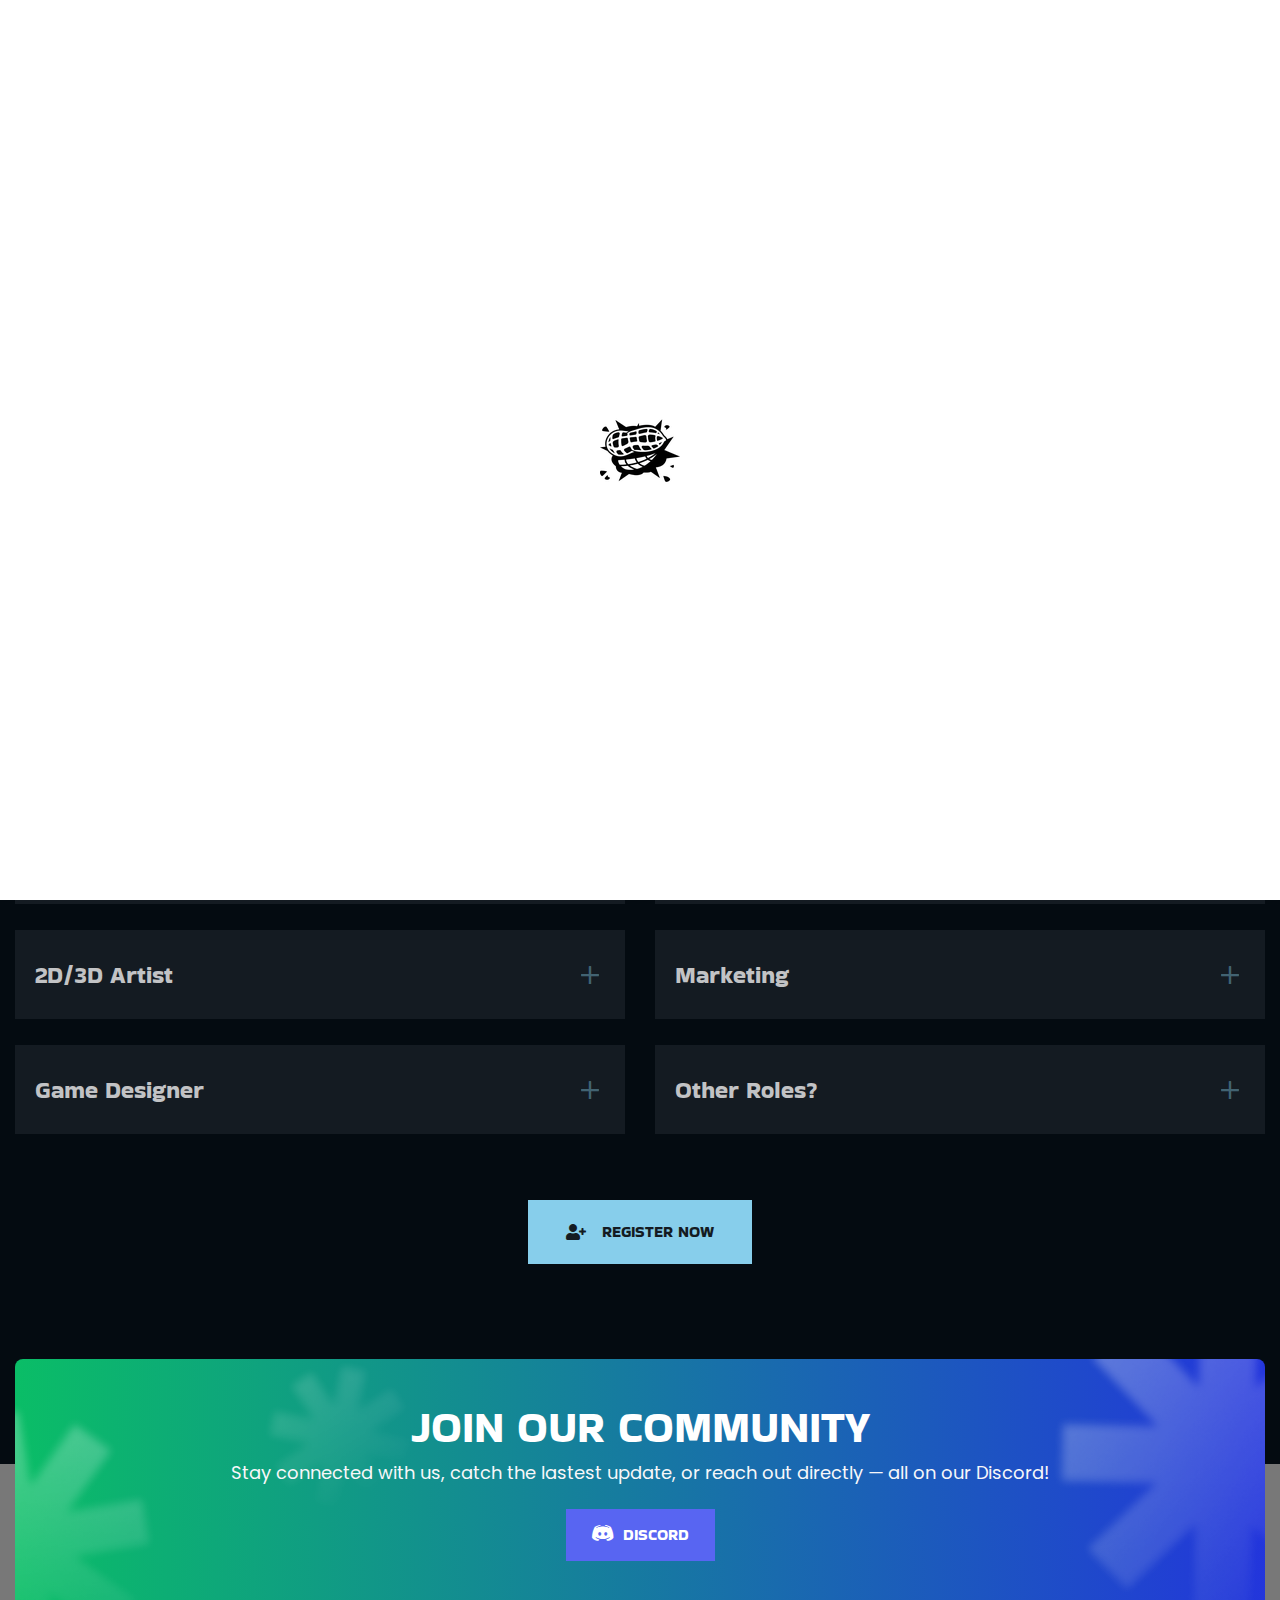
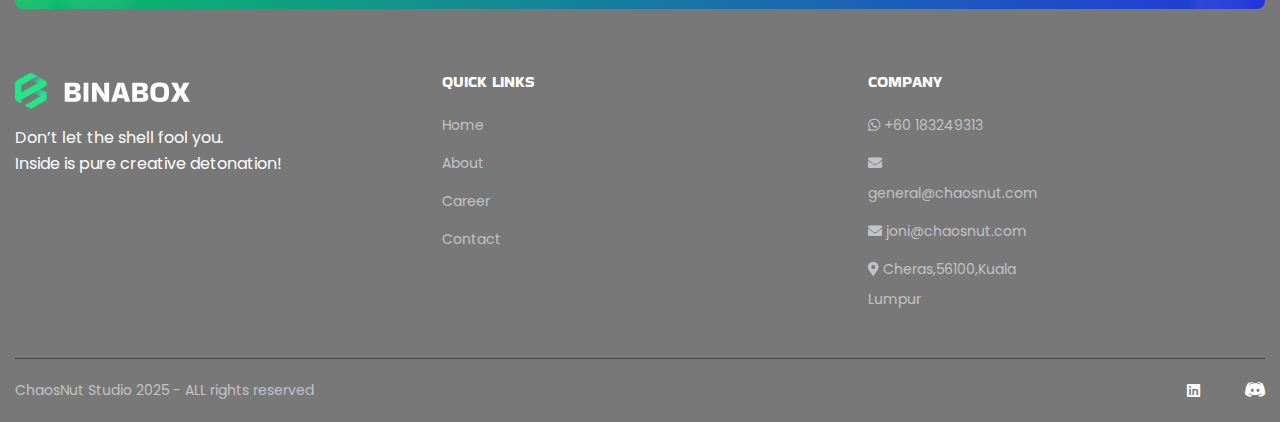
<file: career.html>
<!DOCTYPE html>
<!--[if IE 8 ]><html class="ie" xmlns="http://www.w3.org/1999/xhtml" xml:lang="en-US" lang="en-US"> <![endif]-->
<!--[if (gte IE 9)|!(IE)]><!-->
<html xmlns="http://www.w3.org/1999/xhtml" xml:lang="en-US" lang="en-US">
<!--<![endif]-->

<head>
    <!-- Basic Page Needs -->
    <meta charset="utf-8">
    <!--[if IE]><meta http-equiv='X-UA-Compatible' content='IE=edge,chrome=1'><![endif]-->
    <title>Internship|ChaosNut Studio</title>

    <meta name="author" content="themesflat.com">

    <!-- Mobile Specific Metas -->
    <meta name="viewport" content="width=device-width, initial-scale=1, maximum-scale=1">

    <!-- Theme Style -->
    <link rel="stylesheet" type="text/css" href="assets/css/style.css">

    <!-- Reponsive -->
    <link rel="stylesheet" type="text/css" href="assets/css/responsive.css">
    
    <!-- Favicon and Touch Icons  -->
    <link rel="shortcut icon" href="assets/icon/Favicon.png">
    <link rel="apple-touch-icon-precomposed" href="assets/icon/Favicon.png">

</head>

<body class="body header-fixed">

    <!-- preloade -->
    <div class="preload preload-container">
        <div class="preload-logo"></div>
    </div>
    <!-- /preload -->

    <div id="wrapper" class="wrapper-style">
        <div id="page" class="clearfix">
            <header class="header">
                <div class="tf-container">
                    <div class="row">
                        <div class="col-md-12">                              
                            <div id="site-header-inner">                                 
                                <div id="site-logo" class="clearfix">
                                    <div id="site-logo-inner">
                                        <a href="index.html" rel="home" class="main-logo">
                                            <img id="logo_header" src="assets/images/logo/logo_dark.png" alt="Image">
                                        </a>
                                    </div>
                                </div>
                                
                                <div class="header-center">
                                    <nav id="main-nav" class="main-nav">
                                        <ul id="menu-primary-menu" class="menu">
                                            <li class="menu-item ">
                                                <a href="index.html">HOME</a>
                                                <!-- <ul class="sub-menu">
                                                    <li class="menu-item "><a href="index.html">HOME 1</a></li>
                                                    <li class="menu-item"><a href="home2.html">HOME 2</a></li>
                                                    <li class="menu-item current-item"><a href="index.html">HOME 3</a></li>
                                                </ul> -->
                                            </li>
                                            <li class="menu-item">
                                                <a href="about.html">ABOUT</a>
                                                <!-- <ul class="sub-menu">
                                                    <li class="menu-item"><a href="about1.html">ABOUT 1</a></li>
                                                    <li class="menu-item"><a href="about2.html">ABOUT 2</a></li>
                                                </ul> -->
                                            </li>
                                            
                                            <li class="menu-item current-menu-item">
                                                <a href="career.html">CAREER</a>
                                                <!-- <ul class="sub-menu">
                                                    <li class="menu-item"><a href="roadmap-1.html">ROAD MAP 1</a></li>
                                                    <li class="menu-item"><a href="roadmap-2.html">ROAD MAP 2</a></li>
                                                    <li class="menu-item"><a href="roadmap-3.html">ROAD MAP 3</a></li>
                                                </ul> -->
                                            </li>
                                            
                                             <!-- <li class="menu-item menu-item-has-children">
                                                <a href="#">PAGES</a>
                                                <ul class="sub-menu">
                                                    <li class="menu-item"><a href="sign-in.html">SIGN IN</a></li>
                                                    <li class="menu-item"><a href="sign-up.html">SIGN UP</a></li>
                                                    <li class="menu-item"><a href="faq1.html">FAQ 1</a></li>
                                                    <li class="menu-item"><a href="faq2.html">FAQ 2</a></li>
                                                    <li class="menu-item"><a href="team.html">OUR TEAM</a></li>
                                                    <li class="menu-item"><a href="collection.html">COLLECTION</a></li>
                                                    <li class="menu-item"><a href="testimonial.html">TESTIMONIAL</a></li>
                                                    <li class="menu-item"><a href="item-detail.html">ITEM DETAILS</a></li>
                                                    <li class="menu-item"><a href="comming-soon.html">COMMING SOON</a></li>
                                                    <li class="menu-item"><a href="404.html">404 PAGE</a></li>
                                                </ul>
                                            </li>
                                                                                    
                                            <li class="menu-item menu-item-has-children ">
                                                <a href="#">BLOG</a>
                                                <ul class="sub-menu">
                                                    <li class="menu-item "><a href="blog.html">BLOG</a></li>
                                                    <li class="menu-item "><a href="blog-details.html">BLOG DETAILS</a></li>
                                                </ul>
                                            </li> -->
    
                                            
    
                                            
                                            <li class="menu-item">
                                                <a href="contact.html">CONTACT</a>                                        
                                            </li>
                                        </ul>
                                    </nav><!-- /#main-nav -->
                                   </div>

<div class="header-right">
                                    <a href="#" onclick="switchTheme()" class="mode-switch">
                                        <img id="img-mode" src="assets/images/icon/sun.png" alt="Image">
                                    </a>
                                    <a href="contact.html" class="tf-button discord"><i class="icon-fl-vt"></i><span>DISCORD</span></a>
                                    <!-- <a href="#" class="tf-button connect" data-toggle="modal" data-target="#popup_bid"> <i class="icon-fl-wallet"></i><span>CONNECT</span></a> -->
                                    
                                </div>   

                                <div class="mobile-button"><span></span></div><!-- /.mobile-button -->
                            </div>
                        </div>
                    </div>
                </div>
                
            </header>
                
            <!-- title page -->
            <section class="tf-page-title">    
                <div class="tf-container">
                    <div class="row">
                        <div class="col-md-12">
                            <h2 class="page-title-heading">CAREER</h2>
                            <ul class="breadcrumbs">
                                <li><a href="index.html">HOME</a></li>
                                <li>CAREER</li>
                            </ul> 
                        </div>
                    </div>
                </div>                    
            </section>
            <section class="tf-section tf-about faq-padding-fix" >
                <div class="tf-heading">
                    <h2 class="heading wow fadeInUp">Internship</h2>
                    <p class="sub-heading wow fadeInUp">Ready to do more than just “learn” during your internship? At our ChaosNut Studio start-up, you’ll contribute directly to <span class="highlight">real publishing titles</span> and earn your name in the <span class="highlight">credits</span>. You’ll work with a passionate team, gain hands-on experience, and even collaborate with <span class="highlight">international partners</span>. </br>
                        Every two months, we review your progress — top interns receive extra allowance as a <span class="highlight">reward</span>, and truly outstanding ones may even earn a share of the <span class="highlight">game’s revenue</span>. We’re a small team with big goals, so while we can’t offer salaries, we do provide a small <span class="highlight">allowance</span> when possible.</br>
                        This is a <span class="highlight">6-month remote time-flexible</span> internship for whom wanted to turn passion into real-world impact. </br>
                        <span class="highlight-big">If that sounds like you, apply today and let’s build something great together!</span></p>
                </div>
                <div class="tf-container">
                    <div class="row">
                         <div class="col-lg-6 col-md-12">
                             <div class="tf-flat-accordion2">
                                 <div class="flat-toggle2">
                                     <h6 class="toggle-title">Gameplay Programmer</h6>
                                     <div class="toggle-content">
                                     <p>Work on game mechanisms, develop core systems and internal tools, implement graphics-related features, design retention mechanics, and integrate backend APIs. Handle Ads API, In-App Purchases, and Android App Bundle packaging.
                                     </p>
                                     </div>
                                 </div>
                                 <div class="flat-toggle2">
                                     <h6 class="toggle-title">2D/3D Artist</h6>
                                     <div class="toggle-content">
                                     <p>Create concept art and moodboards, design 2D/3D assets, build environments, set up lighting, animate characters or objects, and handle VFX tasks. Explore AI-assisted workflows to improve asset creation.
                                     </p>
                                     </div>
                                 </div>
                                 <div class="flat-toggle2">
                                     <h6 class="toggle-title">Game Designer</h6>
                                     <div class="toggle-content">
                                     <p>Design systems, tools, levels, and gameplay mechanics. Focus on retention and Live Ops features. Perform QA testing to ensure balance, usability, and player engagement.
                                     </p>
                                     </div>
                                 </div>
                             </div>
                         </div>
                         <div class="col-lg-6 col-md-12">
                             <div class="tf-flat-accordion2">
                                 <div class="flat-toggle2">
                                     <h6 class="toggle-title">Sound Designer | Audio Engineering</h6>
                                     <div class="toggle-content">
                                     <p>Create and design sound effects, ambience, and music using DAWs and sound libraries. Explore mixing and mastering techniques. Opportunity to learn audio middleware like Wwise and develop skills in audio implementation for games.
                                     </p>
                                     </div>
                                 </div>
                                 <div class="flat-toggle2">
                                     <h6 class="toggle-title">Marketing</h6>
                                     <div class="toggle-content">
                                     <p>Apply strategic planning, competitor and market analysis. Execute campaigns across multiple channels. Learn advertising tactics for player acquisition and retention.
                                     </p>
                                     </div>
                                 </div>
                                 <div class="flat-toggle2">
                                     <h6 class="toggle-title">Other Roles?</h6>
                                     <div class="toggle-content">
                                     <p>If your desired role isn’t listed, you’re still welcome to apply. Just tell us what role you're interested in and what you’d like to do.
                                     </p>
                                     </div>
                                 </div>
                             </div>
                         </div>
                    </div>
                 </div>

                 <div class="text-center  faq-padding-fix" style="margin-top: 40px;">
                    <a href="#" class="tf-button connect " data-toggle="modal" data-target="#popup_register">
                        <i class="fas fa-user-plus"></i><span>REGISTER NOW</span>
                    </a>
                  </div>

                  <div class="modal fade" id="popup_register" tabindex="-1" role="dialog" aria-hidden="true">
                    <div class="modal-dialog modal-dialog-centered" role="document">
                      <div class="modal-content">
                  
                        <div class="modal-body">
                          <a href="#" class="btn-close" data-dismiss="modal"><i class="fal fa-times"></i></a>
                  
                          <h3>Internship Application</h3>
                  
                          <form action="https://formspree.io/f/xnnpyqwe" method="POST">
                            <input type="text" name="applicantName" class="form-control mb-3" placeholder="Your Name" required>
                            <input type="text" name="roleToApply" class="form-control mb-3" placeholder="Role to Apply" required>
                            <input type="email" name="email" class="form-control mb-3" placeholder="Email Address" required>
                            <input type="url" name="portfolioLink" class="form-control mb-3" placeholder="Paste a link to your portfolio or any website">
                            <textarea name="message" class="form-control mb-3" rows="5" placeholder="Cover Letter" required></textarea>
                            <button type="submit" class="tf-button w-100">Submit Application</button>
                          </form>
                        </div>
                  
                      </div>
                    </div>
                  </div>
                  
                  
            </section>

           <!-- Footer -->
           <footer class="footer">
            <div class="action-box">
                <div class="tf-container">
                    <div class="row">
                        <div class="col-md-12">
                            <div class="action-box-inner">
                                <h2 class="title">JOIN OUR COMMUNITY</h2>
                                <p class="content">Stay connected with us, catch the lastest update, or reach out directly — all on our Discord! </p>
                                <div class="group-btn">
                                    <a href="https://discord.gg/qUMQHmk5Pg" class="tf-button discord" ><i class="icon-fl-vt"></i><span>DISCORD</span></a>
                                </div>
                            </div>
                        </div>
                    </div>
                </div>
            </div>

            <div class="footer-inner">
                <div class="tf-container">
                    <div class="row">
                        <div class="col-xl-4 col-lg-3 col-md-12">
                            <div class="widget widget-infor">
                                <div class="logo">
                                    <img id="logo_footer" src="assets/images/logo/logo-footer.png" alt="Image">
                                </div>
                                <p class="content">Don’t let the shell fool you. </br>Inside is pure creative detonation!</p>
                                
                            </div>
                        </div>
                        <div class="col-xl-4 col-lg-4 col-md-12">
                            <div class="widget widget-menu">
                                <div class="menu menu-1">
                                    <h6 class="widget-title">QUICK LINKS</h6>
                                    <ul >
                                        <li><a href="index.html">Home</a></li>
                                        <li><a href="about.html">About</a></li>
                                        <li><a href="career.html">Career</a></li>
                                        <li><a href="contact.html">Contact</a></li>
                                    </ul>
                                </div>
                            </div>
                        </div>
                        <div class="col-xl-4 col-lg-5 col-md-12">
                            <div class="widget widget-menu">
                                <div class="menu menu-2">
                                    <h6 class="widget-title">COMPANY</h6>
                                    <ul >
                                        <li><a href="https://wa.link/66b0l6"> <i class="fab fa-whatsapp"></i> +60 183249313</a></li>
                                        <li><a href="mailto:general@chaosnut.com"><i class="fas fa-envelope"></i> general@chaosnut.com</a></li>
                                        <li><a href="mailto:joni@chaosnut.com"><i class="fas fa-envelope"></i> joni@chaosnut.com</a></li>
                                        <li><a href="https://maps.app.goo.gl/ZwVKJGoGnLQgyRH19" target="_blank" rel="noopener noopener"><i class="fas fa-map-marker-alt"></i> Cheras,56100,Kuala Lumpur</li>
                                    </ul>
                                </div>
                            </div>
                        </div>
                    </div>
                </div>
            </div>

            <div class="bottom-inner">
                <div class="tf-container">
                    <div class="row">
                        <div class="col-md-12">
                            <div class="bottom">
                               
                                <p class="copy-right">ChaosNut Studio 2025 - ALL rights reserved</p>

                                <ul class="social-item">
                                    <li><a href="https://www.linkedin.com/company/chaosnut-studio/"><i class="fab fa-linkedin"></i></a></li>
                                    <li><a href="https://discord.gg/qUMQHmk5Pg"><i class="icon-fl-vt"></i></a></li>
                                </ul>
                            </div>
                        </div>
                    </div>
                </div>
            </div>
       </footer>

        <!-- Bottom -->

        </div>
        <!-- /#page -->
    </div>
    <!-- /#wrapper -->

    <a id="scroll-top"></a>

    <div class="modal fade popup" id="popup_bid" tabindex="-1" aria-modal="true" role="dialog">
        <div class="modal-dialog modal-dialog-centered" role="document">
            <div class="modal-content">
                
                <div class="modal-body ">
                    <a href="#" class="btn-close" data-dismiss="modal"><i class="fal fa-times"></i></a>
                    <h3>Connect Your Wallet</h3>  
                    <p class="sub-heading">Select what network and wallet you want to connect below</p>
                    
                    <div class="tf-wallet">
                        <div class="image">
                            <img src="assets/images/svg/icon-wallet-1.svg" alt="Image">
                        </div>
                        <div class="content">
                            <div class="title">Meta Mask</div>
                            <div class="sub">Conntect to you Metamask wallet</div>
                        </div>
                    </div>
                    <div class="tf-wallet">
                        <div class="image">
                            <img src="assets/images/svg/icon-wallet-2.svg" alt="Image">
                        </div>
                        <div class="content">
                            <div class="title">Fortmatic</div>
                            <div class="sub">Conntect to you Fortmatic wallet</div>
                        </div>
                    </div>
                    <div class="tf-wallet">
                        <div class="image">
                            <img src="assets/images/svg/icon-wallet-3.svg" alt="Image">
                        </div>
                        <div class="content">
                            <div class="title">Bitski</div>
                            <div class="sub">Conntect to you Bitski wallet</div>
                        </div>
                    </div>
                    <div class="tf-wallet mb30">
                        <div class="image">
                            <img src="assets/images/svg/icon-wallet-4.svg" alt="Image">
                        </div>
                        <div class="content">
                            <div class="title">Wallet Connect</div>
                            <div class="sub">Scan with your mobile device to connect</div>
                        </div>
                    </div>
                    <div class="bottom">By connecting your wallet, you agree to our <a href="#">Terms of Service</a> and our <a href="#">Privacy Policy.</a></div>
                </div>
            </div>
        </div>
    </div>

    <!-- Javascript -->

    <script src="assets/js/jquery.min.js"></script>
    <script src="assets/js/jquery.easing.js"></script>
    <script src="assets/js/bootstrap.min.js"></script>
    <script src="assets/js/swiper-bundle.min.js"></script>
    <script src="assets/js/swiper.js"></script>
    <script src="assets/js/switchmode.js"></script>
    <script src="assets/js/plugin.js"></script>
    <script src="assets/js/shortcodes.js"></script>
    <script src="assets/js/main.js"></script>
    

</body>

</html>
</file>
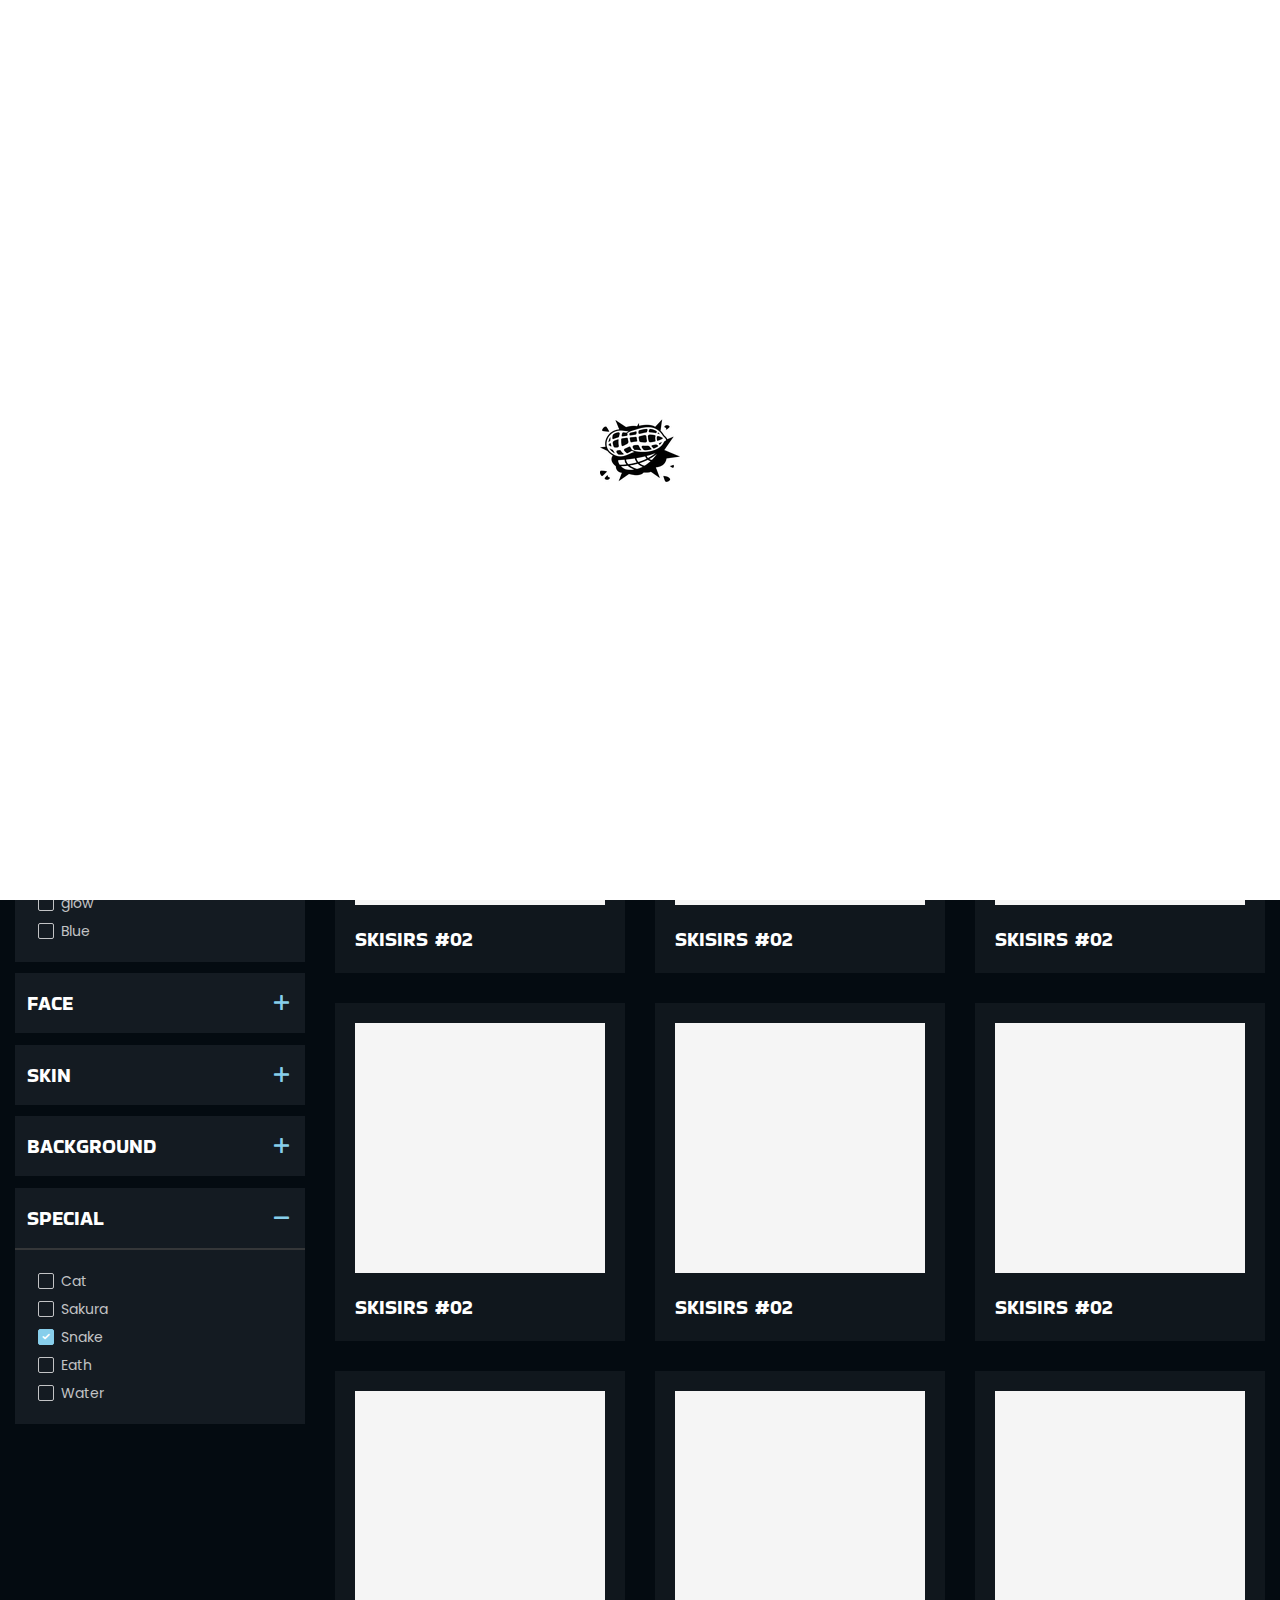
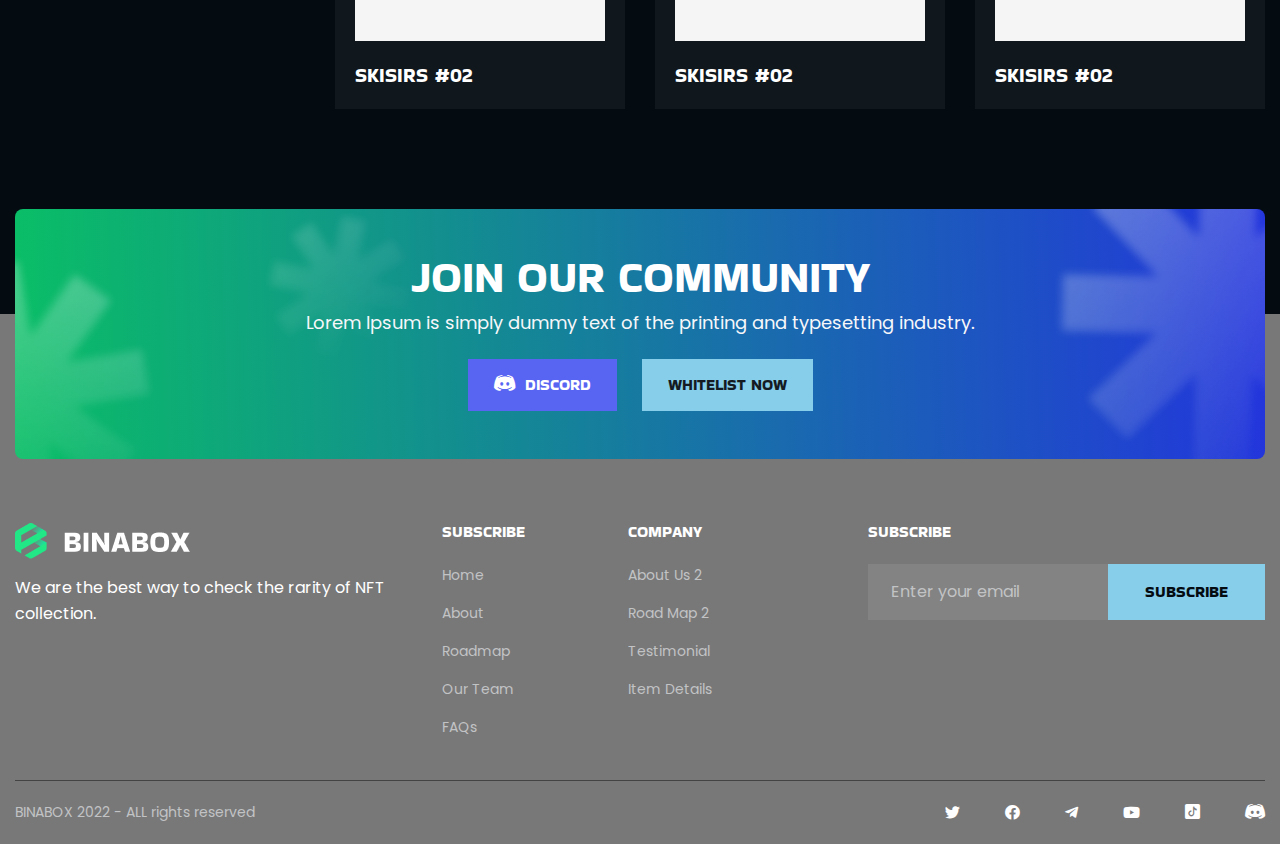
<file: collection.html>
<!DOCTYPE html>
<!--[if IE 8 ]><html class="ie" xmlns="http://www.w3.org/1999/xhtml" xml:lang="en-US" lang="en-US"> <![endif]-->
<!--[if (gte IE 9)|!(IE)]><!-->
<html xmlns="http://www.w3.org/1999/xhtml" xml:lang="en-US" lang="en-US">
<!--<![endif]-->

<head>
    <!-- Basic Page Needs -->
    <meta charset="utf-8">
    <!--[if IE]><meta http-equiv='X-UA-Compatible' content='IE=edge,chrome=1'><![endif]-->
    <title>Binabox | NFT Portfolio HTML Template</title>

    <meta name="author" content="themesflat.com">

    <!-- Mobile Specific Metas -->
    <meta name="viewport" content="width=device-width, initial-scale=1, maximum-scale=1">

    <!-- Theme Style -->
    <link rel="stylesheet" type="text/css" href="assets/css/style.css">

    <!-- Reponsive -->
    <link rel="stylesheet" type="text/css" href="assets/css/responsive.css">
    
    <!-- Favicon and Touch Icons  -->
    <link rel="shortcut icon" href="assets/icon/Favicon.png">
    <link rel="apple-touch-icon-precomposed" href="assets/icon/Favicon.png">

</head>

<body class="body header-fixed">

    <!-- preloade -->
    <div class="preload preload-container">
        <div class="preload-logo"></div>
    </div>
    <!-- /preload -->

    <div id="wrapper" class="wrapper-style">
        <div id="page" class="clearfix">
            <header class="header">
                <div class="tf-container">
                    <div class="row">
                        <div class="col-md-12">                              
                            <div id="site-header-inner">                                 
                                <div id="site-logo" class="clearfix">
                                    <div id="site-logo-inner">
                                        <a href="index.html" rel="home" class="main-logo">
                                            <img id="logo_header" src="assets/images/logo/logo_dark.png" alt="Image">
                                        </a>
                                    </div>
                                </div>
                                
                               <div class="header-center">
                                <nav id="main-nav" class="main-nav">
                                    <ul id="menu-primary-menu" class="menu">
                                        <li class="menu-item menu-item-has-children ">
                                            <a href="#">HOME</a>
                                            <ul class="sub-menu">
                                                <li class="menu-item "><a href="index.html">HOME 1</a></li>
                                                <li class="menu-item"><a href="home2.html">HOME 2</a></li>
                                                <li class="menu-item"><a href="home3.html">HOME 3</a></li>
                                            </ul>
                                        </li>
                                        <li class="menu-item menu-item-has-children">
                                            <a href="#">ABOUT</a>
                                            <ul class="sub-menu">
                                                <li class="menu-item"><a href="about1.html">ABOUT 1</a></li>
                                                <li class="menu-item"><a href="about2.html">ABOUT 2</a></li>
                                            </ul>
                                        </li>
                                        
                                        <li class="menu-item menu-item-has-children">
                                            <a href="#">ROAD MAP</a>
                                            <ul class="sub-menu">
                                                <li class="menu-item"><a href="roadmap-1.html">ROAD MAP 1</a></li>
                                                <li class="menu-item"><a href="roadmap-2.html">ROAD MAP 2</a></li>
                                                <li class="menu-item"><a href="roadmap-3.html">ROAD MAP 3</a></li>
                                            </ul>
                                        </li>
                                        
                                         <li class="menu-item menu-item-has-children current-menu-item">
                                            <a href="#">PAGES</a>
                                            <ul class="sub-menu">
                                                <li class="menu-item"><a href="sign-in.html">SIGN IN</a></li>
                                                <li class="menu-item"><a href="sign-up.html">SIGN UP</a></li>
                                                <li class="menu-item"><a href="faq1.html">FAQ 1</a></li>
                                                <li class="menu-item"><a href="faq2.html">FAQ 2</a></li>
                                                <li class="menu-item"><a href="team.html">OUR TEAM</a></li>
                                                <li class="menu-item current-item"><a href="collection.html">COLLECTION</a></li>
                                                <li class="menu-item"><a href="testimonial.html">TESTIMONIAL</a></li>
                                                <li class="menu-item"><a href="item-detail.html">ITEM DETAILS</a></li>
                                                <li class="menu-item"><a href="comming-soon.html">COMMING SOON</a></li>
                                                <li class="menu-item"><a href="404.html">404 PAGE</a></li>
                                            </ul>
                                        </li>
                                                                                
                                        <li class="menu-item menu-item-has-children ">
                                            <a href="#">BLOG</a>
                                            <ul class="sub-menu">
                                                <li class="menu-item "><a href="blog.html">BLOG</a></li>
                                                <li class="menu-item "><a href="blog-details.html">BLOG DETAILS</a></li>
                                            </ul>
                                        </li>

                                        

                                        
                                        <li class="menu-item">
                                            <a href="contact.html">CONTACT</a>                                        
                                        </li>
                                    </ul>
                                </nav><!-- /#main-nav -->
                               </div>

                                <div class="header-right">
                                    <a href="#" onclick="switchTheme()" class="mode-switch">
                                        <img id="img-mode" src="assets/images/icon/sun.png" alt="Image">
                                    </a>
                                    <a href="contact.html" class="tf-button discord"><i class="icon-fl-vt"></i><span>DISCORD</span></a>
                                    <a href="#" class="tf-button connect" data-toggle="modal" data-target="#popup_bid"> <i class="icon-fl-wallet"></i><span>CONNECT</span></a>
                                    
                                </div>   

                                <div class="mobile-button"><span></span></div><!-- /.mobile-button -->
                            </div>
                        </div>
                    </div>
                </div>
                
            </header>
                
            <!-- title page -->
            <section class="tf-page-title">    
                <div class="tf-container">
                    <div class="row">
                        <div class="col-md-12">
                            <h2 class="page-title-heading">EXPLORE COLECTIONS</h2>
                            <ul class="breadcrumbs">
                                <li><a href="index.html">HOME</a></li>
                                <li>COLLECTIONS</li>
                            </ul> 
                        </div>
                    </div>
                </div>                    
            </section>

            <section class="tf-collection-inner">
                <div class="tf-container">
                    <div class="row ">
                        <div class="col-lg-3 col-md-4">
                            <div class="sidebar sidebar-collection">
                                <div class="widget widget-clothing widget-accordion">
                                    <h6 class="widget-title active">CLOTHING</h6>
                                    <div class="widget-content">
                                        <form action="#" class="form-checkbox">
                                            <label class="checkbox-item">
                                                <span class="custom-checkbox">
                                                    <input type="checkbox" >
                                                    <span class="btn-checkbox"></span>
                                                </span>
                                                <span>Combatant</span>                                              
                                            </label>
                                            <label class="checkbox-item">
                                                <span class="custom-checkbox">
                                                    <input type="checkbox">
                                                    <span class="btn-checkbox"></span>
                                                </span>
                                                <span>Ninja</span>
                                            </label>
                                            <label class="checkbox-item">
                                                <span class="custom-checkbox">
                                                    <input type="checkbox" checked="checked">
                                                    <span class="btn-checkbox"></span>
                                                </span>
                                                <span>King</span>
                                            </label>
                                            <label class="checkbox-item">
                                                <span class="custom-checkbox">
                                                    <input type="checkbox">
                                                    <span class="btn-checkbox"></span>
                                                </span>
                                                <span>Queen</span>
                                            </label>
                                            <label class="checkbox-item">
                                                <span class="custom-checkbox">
                                                    <input type="checkbox">
                                                    <span class="btn-checkbox"></span>
                                                </span>
                                                <span>Robot</span>
                                            </label>
                                        </form>
                                    </div>
                                </div>
                                <div class="widget widget-eyes widget-accordion">
                                    <h6 class="widget-title active">EYES</h6>
                                    <div class="widget-content">
                                        <form action="#" class="form-checkbox">
                                            <label class="checkbox-item">
                                                <span class="custom-checkbox">
                                                    <input type="checkbox" >
                                                    <span class="btn-checkbox"></span>
                                                </span>
                                                <span>Yellow</span>
                                            </label>
                                            <label class="checkbox-item">
                                                <span class="custom-checkbox">
                                                    <input type="checkbox">
                                                    <span class="btn-checkbox"></span>
                                                </span>
                                                <span>Green</span>
                                            </label>
                                            <label class="checkbox-item">
                                                <span class="custom-checkbox">
                                                    <input type="checkbox" checked="checked">
                                                    <span class="btn-checkbox"></span>
                                                </span>
                                                <span>Mix</span>
                                                
                                            </label>
                                            <label class="checkbox-item">
                                                <span class="custom-checkbox">
                                                    <input type="checkbox">
                                                    <span class="btn-checkbox"></span>
                                                </span>
                                                <span>Orange</span>
                                                
                                            </label>
                                            <label class="checkbox-item">
                                                <span class="custom-checkbox">
                                                    <input type="checkbox">
                                                    <span class="btn-checkbox"></span>
                                                </span>
                                                <span>glow</span>
                                                
                                            </label>
                                            <label class="checkbox-item">
                                                <span class="custom-checkbox">
                                                    <input type="checkbox" >
                                                    <span class="btn-checkbox"></span>
                                                </span>
                                                <span>Blue</span>
                                                
                                            </label>
                                        </form>
                                    </div>
                                </div>
                                <div class="widget widget-face widget-accordion">
                                    <h6 class="widget-title">FACE</h6>
                                    <div class="widget-content">
                                        <form action="#" class="form-checkbox">
                                            <label class="checkbox-item">
                                                <span class="custom-checkbox">
                                                    <input type="checkbox" >
                                                    <span class="btn-checkbox"></span>
                                                </span>
                                                <span>Yellow</span>
                                            </label>
                                            <label class="checkbox-item">
                                                <span class="custom-checkbox">
                                                    <input type="checkbox">
                                                    <span class="btn-checkbox"></span>
                                                </span>
                                                <span>Green</span>
                                            </label>
                                            <label class="checkbox-item">
                                                <span class="custom-checkbox">
                                                    <input type="checkbox" checked="checked">
                                                    <span class="btn-checkbox"></span>
                                                </span>
                                                <span>Mix</span>
                                                
                                            </label>
                                            <label class="checkbox-item">
                                                <span class="custom-checkbox">
                                                    <input type="checkbox">
                                                    <span class="btn-checkbox"></span>
                                                </span>
                                                <span>Orange</span>
                                                
                                            </label>
                                            <label class="checkbox-item">
                                                <span class="custom-checkbox">
                                                    <input type="checkbox">
                                                    <span class="btn-checkbox"></span>
                                                </span>
                                                <span>glow</span>
                                                
                                            </label>
                                            <label class="checkbox-item">
                                                <span class="custom-checkbox">
                                                    <input type="checkbox" >
                                                    <span class="btn-checkbox"></span>
                                                </span>
                                                <span>Blue</span>
                                                
                                            </label>
                                        </form>
                                    </div>
                                </div>
                                <div class="widget widget-skin widget-accordion">
                                    <h6 class="widget-title">SKIN</h6>
                                    <div class="widget-content">
                                        <form action="#" class="form-checkbox">
                                            <label class="checkbox-item">
                                                <span class="custom-checkbox">
                                                    <input type="checkbox" >
                                                    <span class="btn-checkbox"></span>
                                                </span>
                                                <span>Yellow</span>
                                            </label>
                                            <label class="checkbox-item">
                                                <span class="custom-checkbox">
                                                    <input type="checkbox">
                                                    <span class="btn-checkbox"></span>
                                                </span>
                                                <span>Green</span>
                                            </label>
                                            <label class="checkbox-item">
                                                <span class="custom-checkbox">
                                                    <input type="checkbox" checked="checked">
                                                    <span class="btn-checkbox"></span>
                                                </span>
                                                <span>Mix</span>
                                                
                                            </label>
                                            <label class="checkbox-item">
                                                <span class="custom-checkbox">
                                                    <input type="checkbox">
                                                    <span class="btn-checkbox"></span>
                                                </span>
                                                <span>Orange</span>
                                                
                                            </label>
                                            <label class="checkbox-item">
                                                <span class="custom-checkbox">
                                                    <input type="checkbox">
                                                    <span class="btn-checkbox"></span>
                                                </span>
                                                <span>glow</span>
                                                
                                            </label>
                                            <label class="checkbox-item">
                                                <span class="custom-checkbox">
                                                    <input type="checkbox" >
                                                    <span class="btn-checkbox"></span>
                                                </span>
                                                <span>Blue</span>
                                                
                                            </label>
                                        </form>
                                    </div>
                                </div>
                                <div class="widget widget-background widget-accordion">
                                    <h6 class="widget-title">BACKGROUND</h6>
                                    <div class="widget-content">
                                        <form action="#" class="form-checkbox">
                                            <label class="checkbox-item">
                                                <span class="custom-checkbox">
                                                    <input type="checkbox" >
                                                    <span class="btn-checkbox"></span>
                                                </span>
                                                <span>Yellow</span>
                                            </label>
                                            <label class="checkbox-item">
                                                <span class="custom-checkbox">
                                                    <input type="checkbox">
                                                    <span class="btn-checkbox"></span>
                                                </span>
                                                <span>Green</span>
                                            </label>
                                            <label class="checkbox-item">
                                                <span class="custom-checkbox">
                                                    <input type="checkbox" checked="checked">
                                                    <span class="btn-checkbox"></span>
                                                </span>
                                                <span>Mix</span>
                                                
                                            </label>
                                            <label class="checkbox-item">
                                                <span class="custom-checkbox">
                                                    <input type="checkbox">
                                                    <span class="btn-checkbox"></span>
                                                </span>
                                                <span>Orange</span>
                                                
                                            </label>
                                            <label class="checkbox-item">
                                                <span class="custom-checkbox">
                                                    <input type="checkbox">
                                                    <span class="btn-checkbox"></span>
                                                </span>
                                                <span>glow</span>
                                                
                                            </label>
                                            <label class="checkbox-item">
                                                <span class="custom-checkbox">
                                                    <input type="checkbox" >
                                                    <span class="btn-checkbox"></span>
                                                </span>
                                                <span>Blue</span>
                                                
                                            </label>
                                        </form>
                                    </div>
                                </div>
                                <div class="widget widget-special widget-accordion">
                                    <h6 class="widget-title active">SPECIAL</h6>
                                    <div class="widget-content">
                                        <form action="#" class="form-checkbox">
                                            <label class="checkbox-item">
                                                <span class="custom-checkbox">
                                                    <input type="checkbox" >
                                                    <span class="btn-checkbox"></span>
                                                </span>
                                                <span>Cat</span>
                                            </label>
                                            <label class="checkbox-item">
                                                <span class="custom-checkbox">
                                                    <input type="checkbox">
                                                    <span class="btn-checkbox"></span>
                                                </span>
                                                <span>Sakura</span>
                                            </label>
                                            <label class="checkbox-item">
                                                <span class="custom-checkbox">
                                                    <input type="checkbox" checked="checked">
                                                    <span class="btn-checkbox"></span>
                                                </span>
                                                <span>Snake</span>
                                                
                                            </label>
                                            <label class="checkbox-item">
                                                <span class="custom-checkbox">
                                                    <input type="checkbox">
                                                    <span class="btn-checkbox"></span>
                                                </span>
                                                <span>Eath</span>
                                                
                                            </label>
                                            <label class="checkbox-item">
                                                <span class="custom-checkbox">
                                                    <input type="checkbox">
                                                    <span class="btn-checkbox"></span>
                                                </span>
                                                <span>Water</span>
                                                
                                            </label>
                                        </form>
                                    </div>
                                </div>
                                
                            </div>
                        </div>
                        <div class="col-lg-9 col-md-8 ">
                            <div class="top-option">
                                <h2 class="heading">All Items</h2>
                                
                                <div class="widget widget-search">
                                    <form action="#">
                                        <input type="text" placeholder="Search NFT" required="">
                                        <a class="btn-search"><i class="icon-fl-search-filled"></i></a>
                                    </form>
                                </div>
                                
                            </div>
                            <ul class="filter-content">
                                <li><a href="#">King <i class="fal fa-times"></i></a></li>
                                <li><a href="#">Mix <i class="fal fa-times"></i></a></li>
                                <li><a href="#">Skacura <i class="fal fa-times"></i></a></li>
                                <li><a href="#">Clear All</a></li>
                            </ul>
                            <div class="row">
                                <div class="col-lg-4 col-md-6 col-sm-6 col-12 ">
                                    <div class="tf-product">
                                         <div class="image">
                                             <img src="assets/images/product/product2.jpg" alt="Image">
                                         </div>
                                         <h6 class="name"><a href="item-detail.html">SKISIRS #02</a></h6>
                                    </div>
                                </div>
                                <div class="col-lg-4 col-md-6 col-sm-6 col-12 ">
                                    <div class="tf-product">
                                         <div class="image">
                                             <img src="assets/images/product/product1.jpg" alt="Image">
                                         </div>
                                         <h6 class="name"><a href="item-detail.html">SKISIRS #02</a></h6>
                                    </div>
                                </div> 
                                <div class="col-lg-4 col-md-6 col-sm-6 col-12 ">
                                    <div class="tf-product">
                                        <div class="image">
                                            <img src="assets/images/product/product5.jpg" alt="Image">
                                        </div>
                                        <h6 class="name"><a href="item-detail.html">SKISIRS #02</a></h6>
                                    </div>
                                </div> 
                                <div class="col-lg-4 col-md-6 col-sm-6 col-12 ">
                                    <div class="tf-product">
                                        <div class="image">
                                            <img src="assets/images/product/product3.jpg" alt="Image">
                                        </div>
                                        <h6 class="name"><a href="item-detail.html">SKISIRS #02</a></h6>
                                    </div>
                                </div> 
                                <div class="col-lg-4 col-md-6 col-sm-6 col-12 ">
                                    <div class="tf-product">
                                        <div class="image">
                                            <img src="assets/images/product/product4.jpg" alt="Image">
                                        </div>
                                        <h6 class="name"><a href="item-detail.html">SKISIRS #02</a></h6>
                                    </div>
                                </div> 
                                <div class="col-lg-4 col-md-6 col-sm-6 col-12 ">
                                    <div class="tf-product">
                                        <div class="image">
                                            <img src="assets/images/product/product6.jpg" alt="Image">
                                        </div>
                                        <h6 class="name"><a href="item-detail.html">SKISIRS #02</a></h6>
                                    </div>
                                </div> 
                                <div class="col-lg-4 col-md-6 col-sm-6 col-12 ">
                                    <div class="tf-product">
                                        <div class="image">
                                            <img src="assets/images/product/product7.jpg" alt="Image">
                                        </div>
                                        <h6 class="name"><a href="item-detail.html">SKISIRS #02</a></h6>
                                    </div>
                                </div> 
                                <div class="col-lg-4 col-md-6 col-sm-6 col-12 ">
                                    <div class="tf-product">
                                        <div class="image">
                                            <img src="assets/images/product/product8.jpg" alt="Image">
                                        </div>
                                        <h6 class="name"><a href="item-detail.html">SKISIRS #02</a></h6>
                                    </div>
                                </div> 
                                <div class="col-lg-4 col-md-6 col-sm-6 col-12 ">
                                    <div class="tf-product">
                                        <div class="image">
                                            <img src="assets/images/product/product9.jpg" alt="Image">
                                        </div>
                                        <h6 class="name"><a href="item-detail.html">SKISIRS #02</a></h6>
                                    </div>
                                </div>

                            </div>
                             
                        </div>
                    </div>
                    
                </div>
            </section>

           <!-- Footer -->
           <footer class="footer">
                <div class="action-box">
                    <div class="tf-container">
                        <div class="row">
                            <div class="col-md-12">
                                <div class="action-box-inner">
                                    <h2 class="title">JOIN OUR COMMUNITY</h2>
                                    <p class="content">Lorem Ipsum is simply dummy text of the printing and typesetting industry. </p>
                                    <div class="group-btn">
                                        <a href="contact.html" class="tf-button discord" data-toggle="modal" data-target="#popup_bid"><i class="icon-fl-vt"></i><span>DISCORD</span></a>
                                        <a href="collection.html" class="tf-button">WHITELIST NOW</a>
                                    </div>
                                </div>
                            </div>
                        </div>
                    </div>
                </div>

                <div class="footer-inner">
                    <div class="tf-container">
                        <div class="row">
                            <div class="col-xl-4 col-lg-3 col-md-12">
                                <div class="widget widget-infor">
                                    <div class="logo">
                                        <img id="logo_footer" src="assets/images/logo/logo-footer.png" alt="Image">
                                    </div>
                                    <p class="content">We are the best way to check the rarity of NFT collection.</p>
                                </div>
                            </div>
                            <div class="col-xl-4 col-lg-4 col-md-12">
                                <div class="widget widget-menu">
                                    <div class="menu menu-1">
                                        <h6 class="widget-title">SUBSCRIBE</h6>
                                        <ul >
                                            <li><a href="index.html">Home</a></li>
                                            <li><a href="about1.html">About</a></li>
                                            <li><a href="roadmap-1.html">Roadmap</a></li>
                                            <li><a href="team.html">Our Team</a></li>
                                            <li><a href="faq1.html">FAQs</a></li>
                                        </ul>
                                    </div>
                                    <div class="menu menu-2">
                                        <h6 class="widget-title">COMPANY</h6>
                                        <ul >
                                            <li><a href="about2.html">About Us 2</a></li>
                                            <li><a href="roadmap-2.html">Road Map 2</a></li>
                                            <li><a href="testimonial.html">Testimonial</a></li>
                                            <li><a href="item-detail.html">Item Details</a></li>
                                        </ul>
                                    </div>
                                </div>
                            </div>
                            <div class="col-xl-4 col-lg-5 col-md-12">
                                <div class="widget widget-subcribe">
                                    <h6 class="widget-title">SUBSCRIBE</h6>
                                    <form action="#" id="subscribe-form">
                                        <input type="email" placeholder="Enter your email" required="" id="subscribe-email">
                                        <button class="tf-button" type="submit" id="subscribe-button">SUBSCRIBE</button>
                                    </form>
                                </div>
                            </div>
                        </div>
                    </div>
                </div>

                <div class="bottom-inner">
                    <div class="tf-container">
                        <div class="row">
                            <div class="col-md-12">
                                <div class="bottom">
                                   
                                    <p class="copy-right">BINABOX 2022 - ALL rights reserved</p>
    
                                    <ul class="social-item">
                                        <li><a href="#"><i class="fab fa-twitter"></i></a></li>
                                        <li><a href="#"><i class="fab fa-facebook"></i></a></li>
                                        <li><a href="#"><i class="fab fa-telegram-plane"></i></a></li>
                                        <li><a href="#"><i class="fab fa-youtube"></i></a></li>
                                        <li><a href="#"><i class="icon-fl-tik-tok-2"></i></a></li>
                                        <li><a href="#"><i class="icon-fl-vt"></i></a></li>
                                    </ul>
                                </div>
                            </div>
                        </div>
                    </div>
                </div>
           </footer>

        <!-- Bottom -->

        </div>
        <!-- /#page -->
    </div>
    <!-- /#wrapper -->

    <a id="scroll-top"></a>

    <div class="modal fade popup" id="popup_bid" tabindex="-1" aria-modal="true" role="dialog">
        <div class="modal-dialog modal-dialog-centered" role="document">
            <div class="modal-content">
                
                <div class="modal-body ">
                    <a href="#" class="btn-close" data-dismiss="modal"><i class="fal fa-times"></i></a>
                    <h3>Connect Your Wallet</h3>  
                    <p class="sub-heading">Select what network and wallet you want to connect below</p>
                    
                    <div class="tf-wallet">
                        <div class="image">
                            <img src="assets/images/svg/icon-wallet-1.svg" alt="Image">
                        </div>
                        <div class="content">
                            <div class="title">Meta Mask</div>
                            <div class="sub">Conntect to you Metamask wallet</div>
                        </div>
                    </div>
                    <div class="tf-wallet">
                        <div class="image">
                            <img src="assets/images/svg/icon-wallet-2.svg" alt="Image">
                        </div>
                        <div class="content">
                            <div class="title">Fortmatic</div>
                            <div class="sub">Conntect to you Fortmatic wallet</div>
                        </div>
                    </div>
                    <div class="tf-wallet">
                        <div class="image">
                            <img src="assets/images/svg/icon-wallet-3.svg" alt="Image">
                        </div>
                        <div class="content">
                            <div class="title">Bitski</div>
                            <div class="sub">Conntect to you Bitski wallet</div>
                        </div>
                    </div>
                    <div class="tf-wallet mb30">
                        <div class="image">
                            <img src="assets/images/svg/icon-wallet-4.svg" alt="Image">
                        </div>
                        <div class="content">
                            <div class="title">Wallet Connect</div>
                            <div class="sub">Scan with your mobile device to connect</div>
                        </div>
                    </div>
                    <div class="bottom">By connecting your wallet, you agree to our <a href="#">Terms of Service</a> and our <a href="#">Privacy Policy.</a></div>
                </div>
            </div>
        </div>
    </div>

    <!-- Javascript -->

    <script src="assets/js/jquery.min.js"></script>
    <script src="assets/js/jquery.easing.js"></script>
    <script src="assets/js/bootstrap.min.js"></script>
    <script src="assets/js/swiper-bundle.min.js"></script>
    <script src="assets/js/swiper.js"></script>
    <script src="assets/js/switchmode.js"></script>
    <script src="assets/js/count-down.js"></script>
    <script src="assets/js/plugin.js"></script>
    <script src="assets/js/shortcodes.js"></script>
    <script src="assets/js/main.js"></script>
    

</body>

</html>
</file>
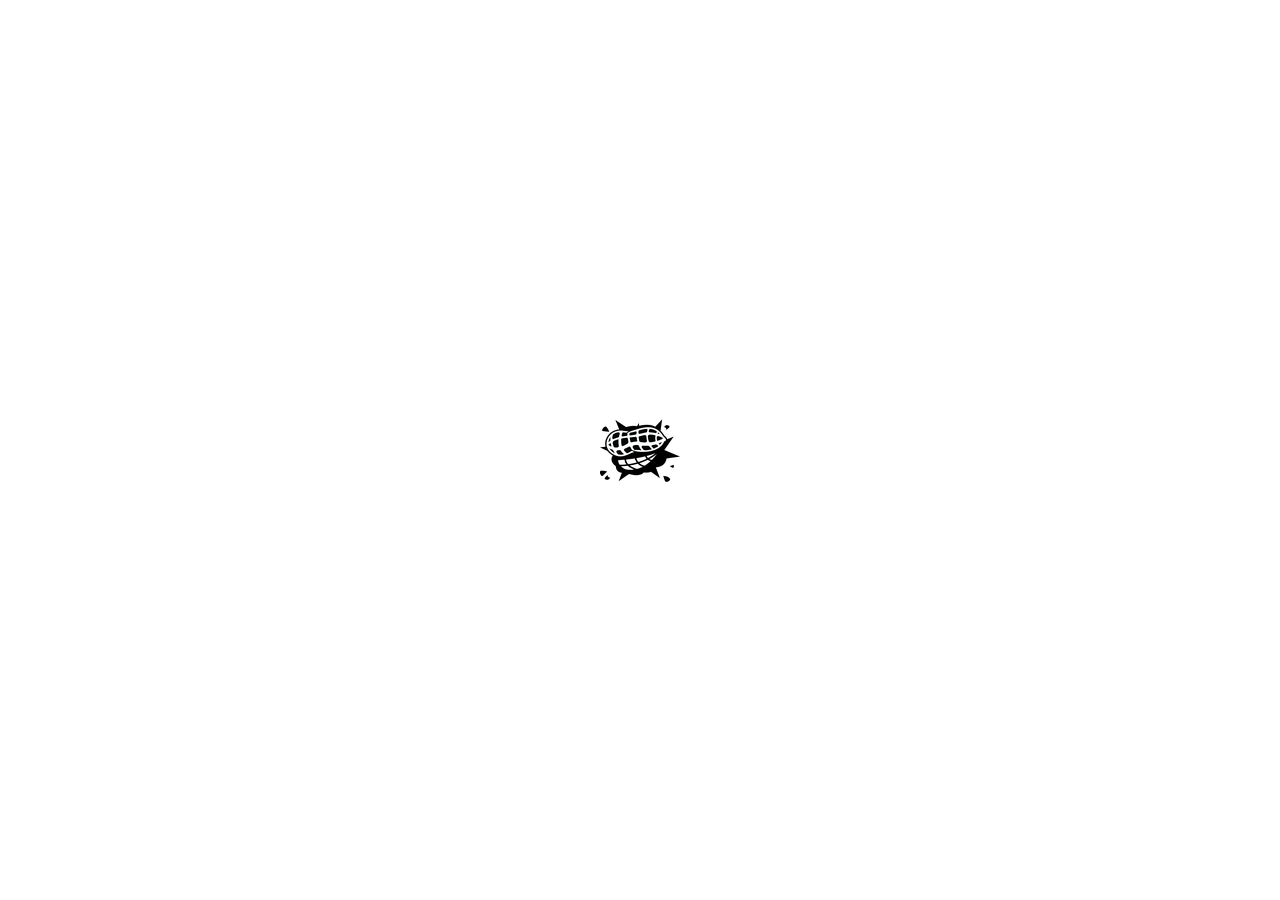
<file: comming-soon.html>
<!DOCTYPE html>
<!--[if IE 8 ]><html class="ie" xmlns="http://www.w3.org/1999/xhtml" xml:lang="en-US" lang="en-US"> <![endif]-->
<!--[if (gte IE 9)|!(IE)]><!-->
<html xmlns="http://www.w3.org/1999/xhtml" xml:lang="en-US" lang="en-US">
<!--<![endif]-->

<head>
    <!-- Basic Page Needs -->
    <meta charset="utf-8">
    <!--[if IE]><meta http-equiv='X-UA-Compatible' content='IE=edge,chrome=1'><![endif]-->
    <title>Binabox | NFT Portfolio HTML Template</title>

    <meta name="author" content="themesflat.com">

    <!-- Mobile Specific Metas -->
    <meta name="viewport" content="width=device-width, initial-scale=1, maximum-scale=1">

    <!-- Theme Style -->
    <link rel="stylesheet" type="text/css" href="assets/css/style.css">

    <!-- Reponsive -->
    <link rel="stylesheet" type="text/css" href="assets/css/responsive.css">
    
    <!-- Favicon and Touch Icons  -->
    <link rel="shortcut icon" href="assets/icon/Favicon.png">
    <link rel="apple-touch-icon-precomposed" href="assets/icon/Favicon.png">

</head>

<body class="body header-fixed">

    <!-- preloade -->
    <div class="preload preload-container">
        <div class="preload-logo"></div>
    </div>
    <!-- /preload -->

    <div id="wrapper" class="wrapper-style">
        <div id="page" class="clearfix">


            <section class="comming-soon ">
                <img src="assets/images/background/bg-comming-soon.png" alt="Image" class="bg-comming-soon">
                <div class="comming-soon-inner">
                    <div class="logo">
                        <a href="index.html" ><img src="assets/images/logo/logo_dark.png" alt="Image" id="logo_header"></a>
                    </div>
                    <h2 class="title">COMMING SOON</h2>
                    <div class="countdown">
                        <span class="js-countdown" data-timer="1655555" data-labels=" DAYS,  HOURS  , MINUTES  , SECONDS "></span>
                    </div>

                    <form action="#" id="subscribe-form">
                        <input type="email" placeholder="Enter your email" required="" id="subscribe-email">
                        <button class="tf-button" type="submit" id="subscribe-button">SIGN UP</button>
                    </form>

                    <div class="group-btn">
                        <a href="contact.html" class="tf-button discord" data-toggle="modal" data-target="#popup_bid"><i class="icon-fl-vt"></i><span>DISCORD</span></a>
                        <a href="collection.html" class="tf-button">WHITELIST NOW</a>
                    </div>

                    <ul class="social-item">
                        <li><a href="#"><i class="fab fa-twitter"></i></a></li>
                        <li><a href="#"><i class="fab fa-facebook"></i></a></li>
                        <li><a href="#"><i class="fab fa-telegram-plane"></i></a></li>
                        <li><a href="#"><i class="fab fa-youtube"></i></a></li>
                        <li><a href="#"><i class="icon-fl-tik-tok-2"></i></a></li>
                        <li><a href="#"><i class="icon-fl-vt"></i></a></li>
                    </ul>
                </div>
        </section>

        <!-- Bottom -->

        </div>
        <!-- /#page -->
    </div>
    <!-- /#wrapper -->

    <a id="scroll-top"></a>

    <div class="modal fade popup" id="popup_bid" tabindex="-1" aria-modal="true" role="dialog">
        <div class="modal-dialog modal-dialog-centered" role="document">
            <div class="modal-content">
                
                <div class="modal-body ">
                    <a href="#" class="btn-close" data-dismiss="modal"><i class="fal fa-times"></i></a>
                    <h3>Connect Your Wallet</h3>  
                    <p class="sub-heading">Select what network and wallet you want to connect below</p>
                    
                    <div class="tf-wallet">
                        <div class="image">
                            <img src="assets/images/svg/icon-wallet-1.svg" alt="Image">
                        </div>
                        <div class="content">
                            <div class="title">Meta Mask</div>
                            <div class="sub">Conntect to you Metamask wallet</div>
                        </div>
                    </div>
                    <div class="tf-wallet">
                        <div class="image">
                            <img src="assets/images/svg/icon-wallet-2.svg" alt="Image">
                        </div>
                        <div class="content">
                            <div class="title">Fortmatic</div>
                            <div class="sub">Conntect to you Fortmatic wallet</div>
                        </div>
                    </div>
                    <div class="tf-wallet">
                        <div class="image">
                            <img src="assets/images/svg/icon-wallet-3.svg" alt="Image">
                        </div>
                        <div class="content">
                            <div class="title">Bitski</div>
                            <div class="sub">Conntect to you Bitski wallet</div>
                        </div>
                    </div>
                    <div class="tf-wallet mb30">
                        <div class="image">
                            <img src="assets/images/svg/icon-wallet-4.svg" alt="Image">
                        </div>
                        <div class="content">
                            <div class="title">Wallet Connect</div>
                            <div class="sub">Scan with your mobile device to connect</div>
                        </div>
                    </div>
                    <div class="bottom">By connecting your wallet, you agree to our <a href="#">Terms of Service</a> and our <a href="#">Privacy Policy.</a></div>
                </div>
            </div>
        </div>
    </div>

    <!-- Javascript -->

    <script src="assets/js/jquery.min.js"></script>
    <script src="assets/js/jquery.easing.js"></script>
    <script src="assets/js/bootstrap.min.js"></script>
    <script src="assets/js/switchmode.js"></script>
    <script src="assets/js/count-down.js"></script>
    <script src="assets/js/plugin.js"></script>
    <script src="assets/js/shortcodes.js"></script>
    <script src="assets/js/main.js"></script>


</body>

</html>
</file>
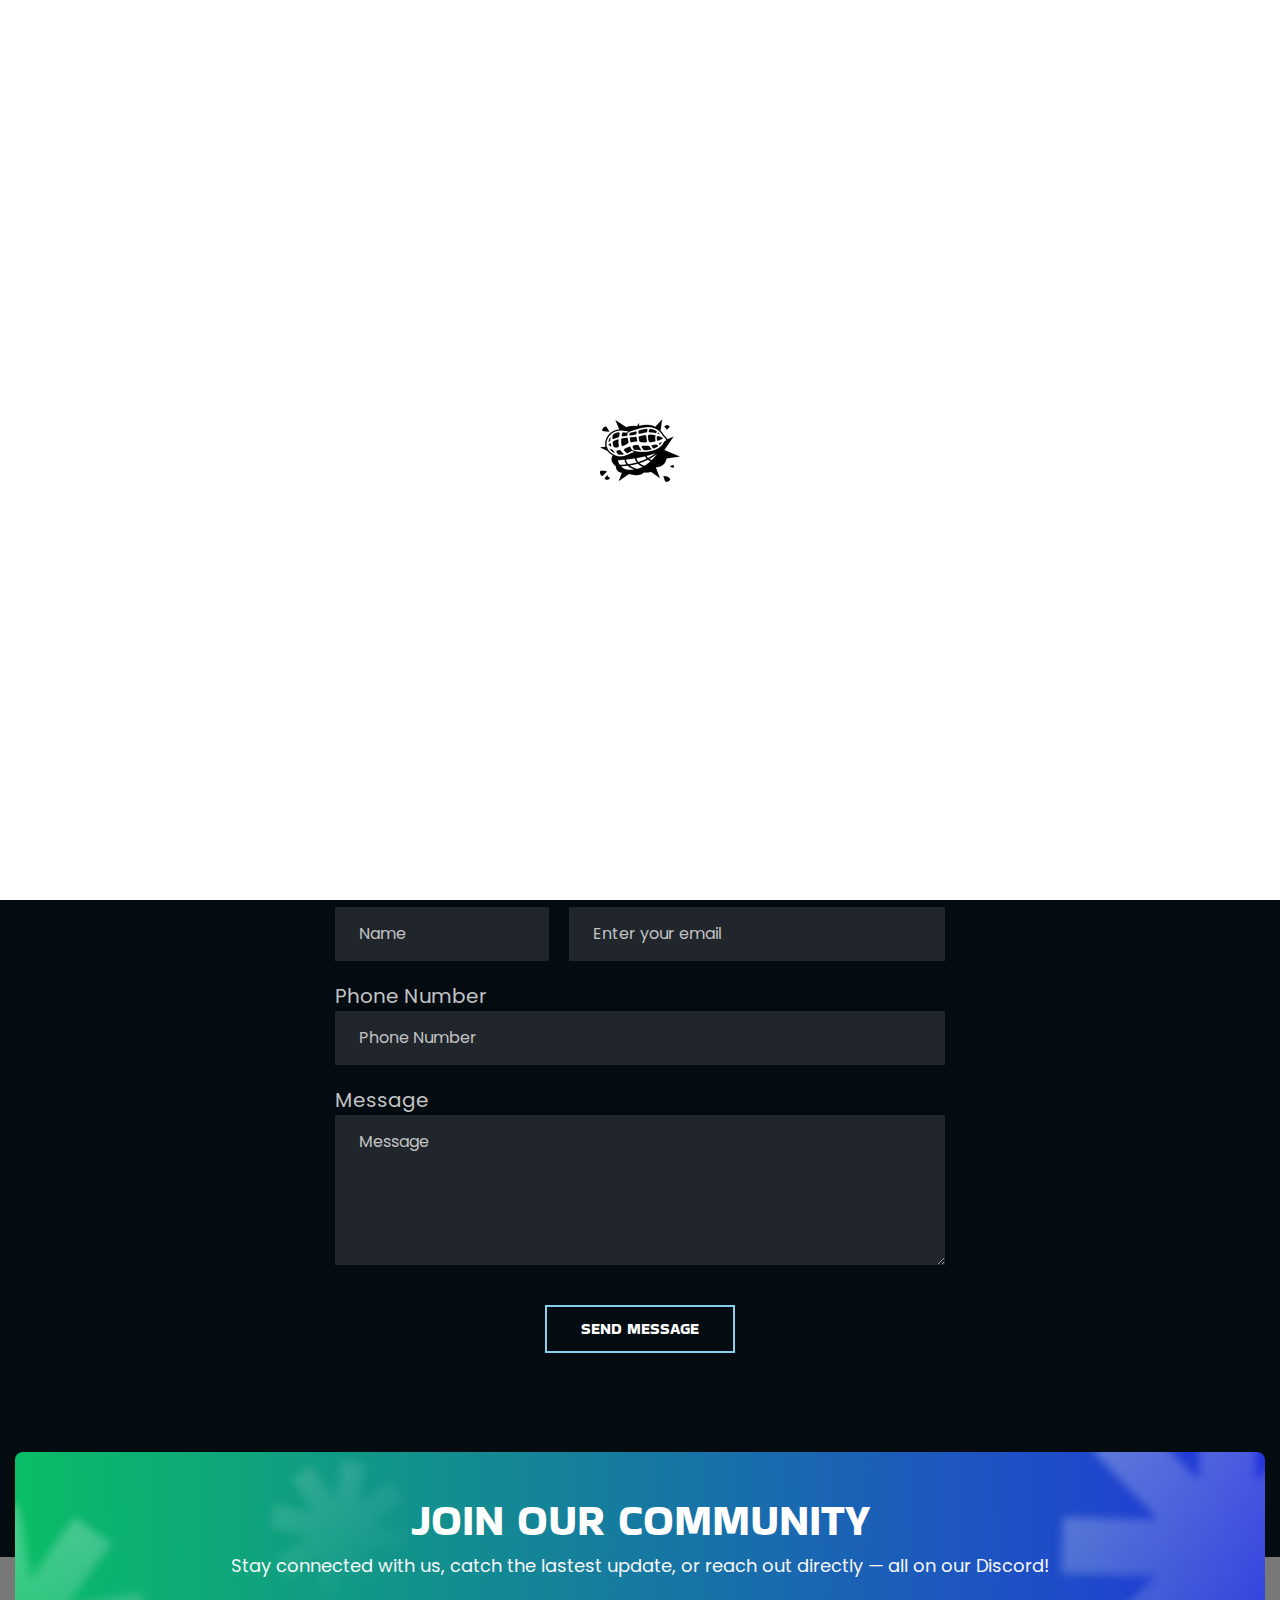
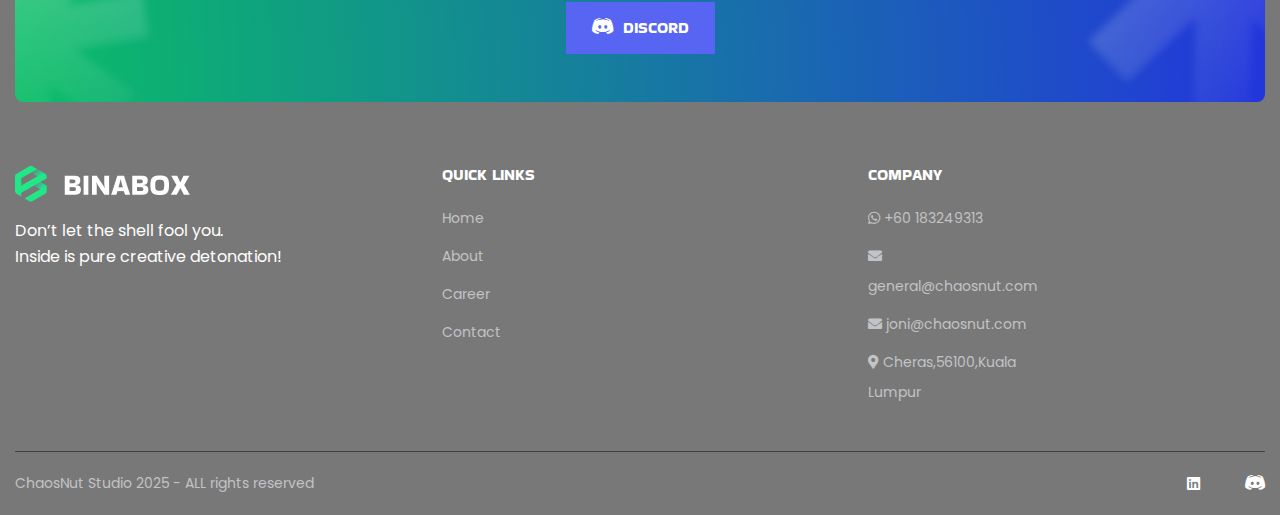
<file: contact.html>
<!DOCTYPE html>
<!--[if IE 8 ]><html class="ie" xmlns="http://www.w3.org/1999/xhtml" xml:lang="en-US" lang="en-US"> <![endif]-->
<!--[if (gte IE 9)|!(IE)]><!-->
<html xmlns="http://www.w3.org/1999/xhtml" xml:lang="en-US" lang="en-US">
<!--<![endif]-->

<head>
    <!-- Basic Page Needs -->
    <meta charset="utf-8">
    <!--[if IE]><meta http-equiv='X-UA-Compatible' content='IE=edge,chrome=1'><![endif]-->
    <title>Contact Us|ChaosNut Studio</title>

    <meta name="author" content="themesflat.com">

    <!-- Mobile Specific Metas -->
    <meta name="viewport" content="width=device-width, initial-scale=1, maximum-scale=1">

    <!-- Theme Style -->
    <link rel="stylesheet" type="text/css" href="assets/css/style.css">

    <!-- Reponsive -->
    <link rel="stylesheet" type="text/css" href="assets/css/responsive.css">
    
    <!-- Favicon and Touch Icons  -->
    <link rel="shortcut icon" href="assets/icon/Favicon.png">
    <link rel="apple-touch-icon-precomposed" href="assets/icon/Favicon.png">

</head>

<body class="body header-fixed">

    <!-- preloade -->
    <div class="preload preload-container">
        <div class="preload-logo"></div>
    </div>
    <!-- /preload -->

    <div id="wrapper" class="wrapper-style">
        <div id="page" class="clearfix">
            <header class="header">
                <div class="tf-container">
                    <div class="row">
                        <div class="col-md-12">                              
                            <div id="site-header-inner">                                 
                                <div id="site-logo" class="clearfix">
                                    <div id="site-logo-inner">
                                        <a href="index.html" rel="home" class="main-logo">
                                            <img id="logo_header" src="assets/images/logo/logo_dark.png" alt="Image">
                                        </a>
                                    </div>
                                </div>
                                
                                <div class="header-center">
                                    <nav id="main-nav" class="main-nav">
                                        <ul id="menu-primary-menu" class="menu">
                                            <li class="menu-item">
                                                <a href="index.html">HOME</a>
                                                <!-- <ul class="sub-menu">
                                                    <li class="menu-item "><a href="index.html">HOME 1</a></li>
                                                    <li class="menu-item"><a href="home2.html">HOME 2</a></li>
                                                    <li class="menu-item current-item"><a href="index.html">HOME 3</a></li>
                                                </ul> -->
                                            </li>
                                            <li class="menu-item">
                                                <a href="about.html">ABOUT</a>
                                                <!-- <ul class="sub-menu">
                                                    <li class="menu-item"><a href="about1.html">ABOUT 1</a></li>
                                                    <li class="menu-item"><a href="about2.html">ABOUT 2</a></li>
                                                </ul> -->
                                            </li>
                                            
                                            <li class="menu-item">
                                                <a href="career.html">CAREER</a>
                                                <!-- <ul class="sub-menu">
                                                    <li class="menu-item"><a href="roadmap-1.html">ROAD MAP 1</a></li>
                                                    <li class="menu-item"><a href="roadmap-2.html">ROAD MAP 2</a></li>
                                                    <li class="menu-item"><a href="roadmap-3.html">ROAD MAP 3</a></li>
                                                </ul> -->
                                            </li>
                                            
                                             <!-- <li class="menu-item menu-item-has-children">
                                                <a href="#">PAGES</a>
                                                <ul class="sub-menu">
                                                    <li class="menu-item"><a href="sign-in.html">SIGN IN</a></li>
                                                    <li class="menu-item"><a href="sign-up.html">SIGN UP</a></li>
                                                    <li class="menu-item"><a href="faq1.html">FAQ 1</a></li>
                                                    <li class="menu-item"><a href="faq2.html">FAQ 2</a></li>
                                                    <li class="menu-item"><a href="team.html">OUR TEAM</a></li>
                                                    <li class="menu-item"><a href="collection.html">COLLECTION</a></li>
                                                    <li class="menu-item"><a href="testimonial.html">TESTIMONIAL</a></li>
                                                    <li class="menu-item"><a href="item-detail.html">ITEM DETAILS</a></li>
                                                    <li class="menu-item"><a href="comming-soon.html">COMMING SOON</a></li>
                                                    <li class="menu-item"><a href="404.html">404 PAGE</a></li>
                                                </ul>
                                            </li>
                                                                                    
                                            <li class="menu-item menu-item-has-children ">
                                                <a href="#">BLOG</a>
                                                <ul class="sub-menu">
                                                    <li class="menu-item "><a href="blog.html">BLOG</a></li>
                                                    <li class="menu-item "><a href="blog-details.html">BLOG DETAILS</a></li>
                                                </ul>
                                            </li> -->
    
                                            
    
                                            
                                            <li class="menu-item current-menu-item">
                                                <a href="contact.html">CONTACT</a>                                        
                                            </li>
                                        </ul>
                                    </nav><!-- /#main-nav -->
                                   </div>
                                <div class="header-right">
                                    <a href="#" onclick="switchTheme()" class="mode-switch">
                                        <img id="img-mode" src="assets/images/icon/sun.png" alt="Image">
                                    </a>
                                    <a href="contact.html" class="tf-button discord"><i class="icon-fl-vt"></i><span>DISCORD</span></a>
                                    <!-- <a href="#" class="tf-button connect" data-toggle="modal" data-target="#popup_bid"> <i class="icon-fl-wallet"></i><span>CONNECT</span></a> -->
                                    
                                </div>   

                                <div class="mobile-button"><span></span></div><!-- /.mobile-button -->
                            </div>
                        </div>
                    </div>
                </div>
                
            </header>

            <section class="tf-page-title">    
                <div class="tf-container">
                    <div class="row">
                        <div class="col-md-12">
                            <h2 class="page-title-heading">CONTACT US</h2>
                            <ul class="breadcrumbs">
                                <li><a href="index.html">HOME</a></li>
                                <li>CONTACT US</li>
                            </ul> 
                        </div>
                    </div>
                </div>                    
            </section>

            <section class="tf-contact ">
                <div class="tf-container">
                    <div class="row"> 
                        <div class="col-md-12">
                            <div class="tf-infor-wrap">
                                <div class="tf-infor">
                                    <div class="icon">
                                        <img src="assets/images/svg/loaction.svg" alt="Image">
                                    </div>
                                    <h3 class="title">Location</h3>
                                    <p class="sub-title">Cheras, 56100, Kuala Lumpur, Malaysia</p>
                                </div>
                                <div class="tf-infor">
                                    <div class="icon">
                                        <img src="assets/images/svg/email.svg" alt="Image">
                                    </div>
                                    <h3 class="title">Email</h3>
                                    <p class="sub-title">general@chaosnut.com</p>
                                </div>
                                <div class="tf-infor">
                                    <div class="icon">
                                        <img src="assets/images/svg/phone.svg" alt="Image">
                                    </div>
                                    <h3 class="title">Phone</h3>
                                    <p class="sub-title">+60 18 3249313</p>
                                </div>
                            </div>
                        </div>
                    </div>
                    <div class="row justify-content-center"> 
                        <div class="col-xl-6 col-lg-8 col-md-9">
                            <div class="tf-heading">
                                <h2 class="heading">Get In Touch</h2>
                                <p class="sub-heading">You could also fill the form below to cast us a message</p>
                            </div>
                            <form action="https://formcarry.com/s/UUGb_bpVi_X" method="POST" enctype="multipart/form-data" id="commentform" class="comment-form">
                                <div class="form-inner">
                              
                                  <fieldset class="name">
                                    <label for="name">Full Name</label>
                                    <input type="text" id="name" name="name" placeholder="Name" class="tb-my-input" tabindex="2" required>
                                  </fieldset>
                              
                                  <fieldset class="email">
                                    <label for="email">Email Address</label>
                                    <input type="email" id="email" name="email" placeholder="Enter your email" class="tb-my-input" tabindex="2" required>
                                  </fieldset>
                              
                                  <fieldset class="phone">
                                    <label for="phone">Phone Number</label>
                                    <input type="tel" id="phone" name="phone" placeholder="Phone Number" class="tb-my-input" tabindex="2" required>
                                  </fieldset>
                              
                                  <fieldset class="message">
                                    <label for="message">Message</label>
                                    <textarea id="message" name="message" rows="4" placeholder="Message" class="tb-my-input" tabindex="4" required></textarea>
                                  </fieldset>
                              
                                </div>
                              
                                <div class="btn-submit">
                                  <button class="tf-button style-2" type="submit">SEND MESSAGE</button>
                                </div>
                              </form>
                        </div>
                    </div>
                </div>
            </section>

           <!-- Footer -->
           <footer class="footer">
            <div class="action-box">
                <div class="tf-container">
                    <div class="row">
                        <div class="col-md-12">
                            <div class="action-box-inner">
                                <h2 class="title">JOIN OUR COMMUNITY</h2>
                                <p class="content">Stay connected with us, catch the lastest update, or reach out directly — all on our Discord! </p>
                                <div class="group-btn">
                                    <a href="https://discord.gg/qUMQHmk5Pg" class="tf-button discord" ><i class="icon-fl-vt"></i><span>DISCORD</span></a>
                                </div>
                            </div>
                        </div>
                    </div>
                </div>
            </div>

            <div class="footer-inner">
                <div class="tf-container">
                    <div class="row">
                        <div class="col-xl-4 col-lg-3 col-md-12">
                            <div class="widget widget-infor">
                                <div class="logo">
                                    <img id="logo_footer" src="assets/images/logo/logo-footer.png" alt="Image">
                                </div>
                                <p class="content">Don’t let the shell fool you. </br>Inside is pure creative detonation!</p>
                                
                            </div>
                        </div>
                        <div class="col-xl-4 col-lg-4 col-md-12">
                            <div class="widget widget-menu">
                                <div class="menu menu-1">
                                    <h6 class="widget-title">QUICK LINKS</h6>
                                    <ul >
                                        <li><a href="index.html">Home</a></li>
                                        <li><a href="about.html">About</a></li>
                                        <li><a href="career.html">Career</a></li>
                                        <li><a href="contact.html">Contact</a></li>
                                    </ul>
                                </div>
                            </div>
                        </div>
                        <div class="col-xl-4 col-lg-5 col-md-12">
                            <div class="widget widget-menu">
                                <div class="menu menu-2">
                                    <h6 class="widget-title">COMPANY</h6>
                                    <ul >
                                        <li><a href="https://wa.link/66b0l6"> <i class="fab fa-whatsapp"></i> +60 183249313</a></li>
                                        <li><a href="mailto:general@chaosnut.com"><i class="fas fa-envelope"></i> general@chaosnut.com</a></li>
                                        <li><a href="mailto:joni@chaosnut.com"><i class="fas fa-envelope"></i> joni@chaosnut.com</a></li>
                                        <li><a href="https://maps.app.goo.gl/ZwVKJGoGnLQgyRH19" target="_blank" rel="noopener noopener"><i class="fas fa-map-marker-alt"></i> Cheras,56100,Kuala Lumpur</li>
                                    </ul>
                                </div>
                            </div>
                        </div>
                    </div>
                </div>
            </div>

            <div class="bottom-inner">
                <div class="tf-container">
                    <div class="row">
                        <div class="col-md-12">
                            <div class="bottom">
                               
                                <p class="copy-right">ChaosNut Studio 2025 - ALL rights reserved</p>

                                <ul class="social-item">
                                    <li><a href="https://www.linkedin.com/company/chaosnut-studio/"><i class="fab fa-linkedin"></i></a></li>
                                    <li><a href="https://discord.gg/qUMQHmk5Pg"><i class="icon-fl-vt"></i></a></li>
                                </ul>
                            </div>
                        </div>
                    </div>
                </div>
            </div>
       </footer>

        <!-- Bottom -->

        </div>
        <!-- /#page -->
    </div>
    <!-- /#wrapper -->

    <a id="scroll-top"></a>


    <!-- Javascript -->

    <script src="assets/js/jquery.min.js"></script>
    <script src="assets/js/jquery.easing.js"></script>
    <script src="assets/js/jquery-validate.js"></script>
    <script src="assets/js/bootstrap.min.js"></script>
    <script src="assets/js/switchmode.js"></script>
    <script src="assets/js/plugin.js"></script>
    <script src="assets/js/shortcodes.js"></script>
    <script src="assets/js/main.js"></script>
    

</body>

</html>
</file>
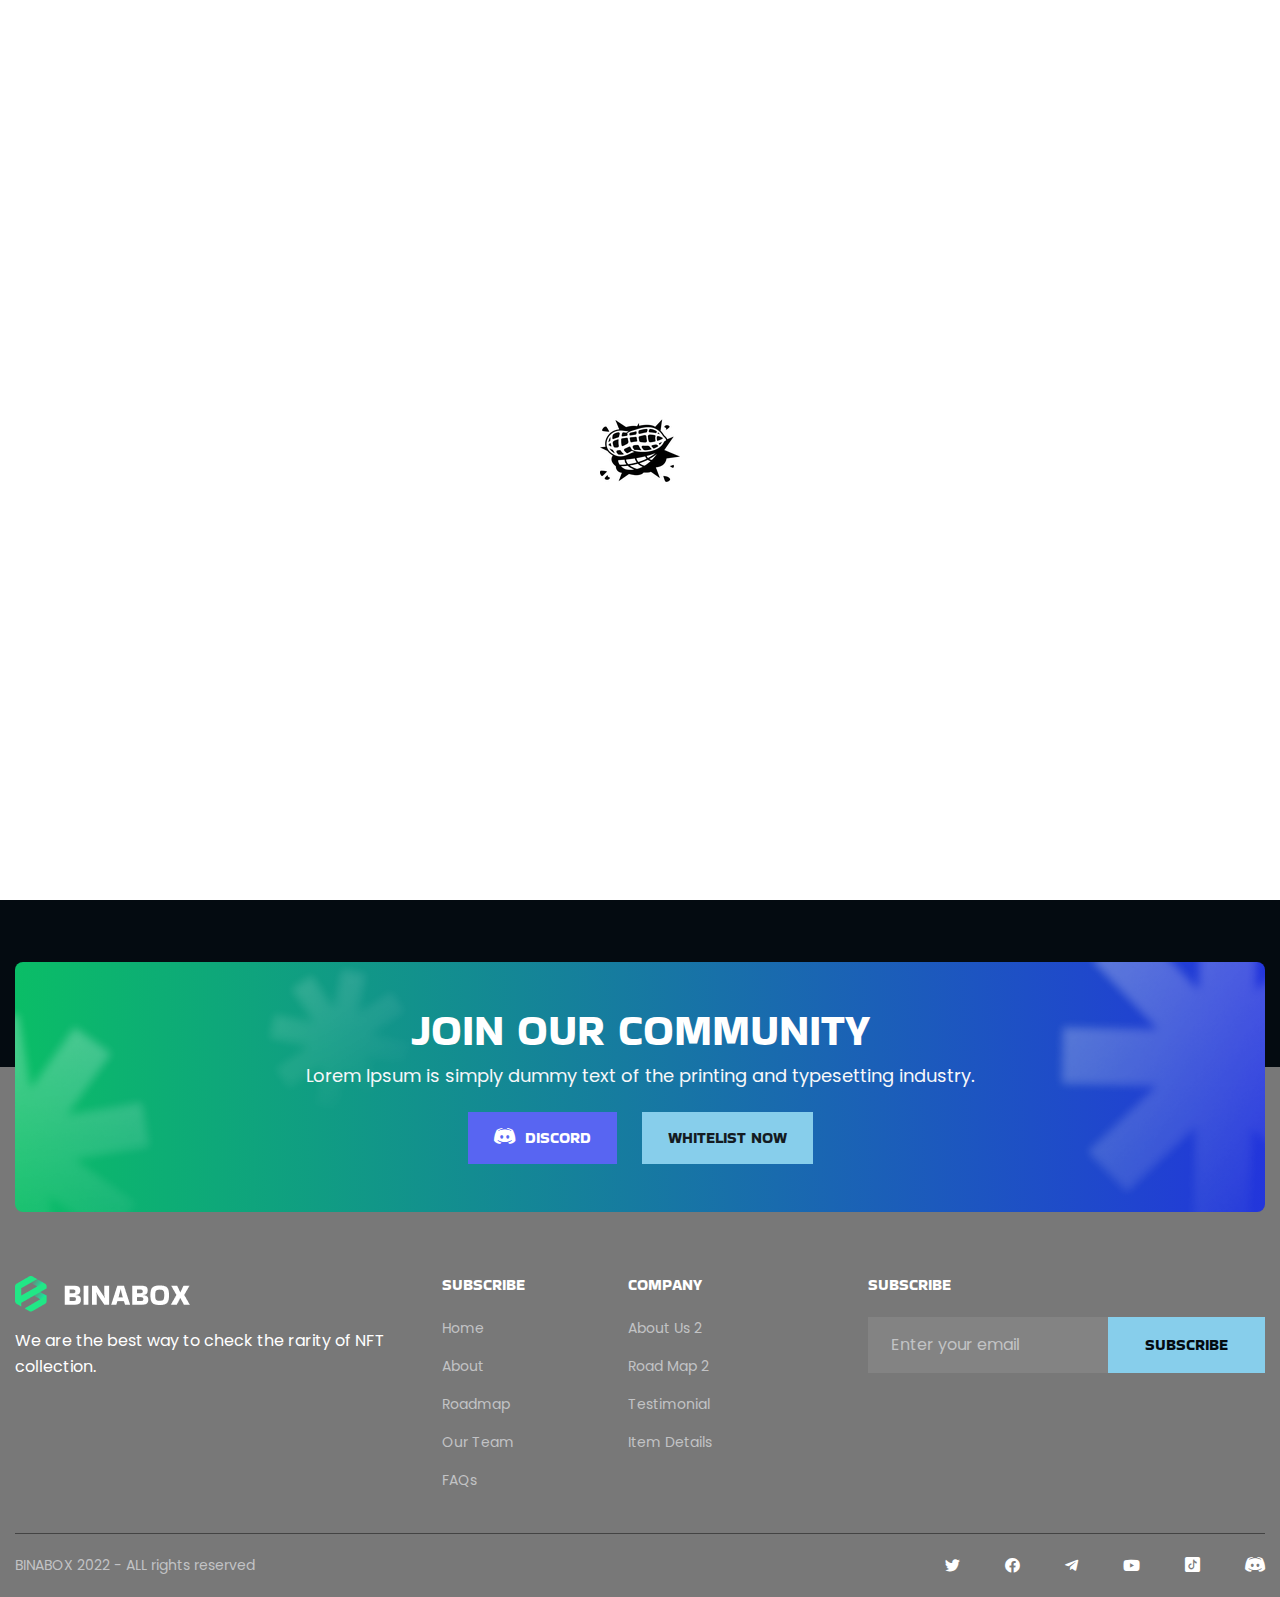
<file: faq1.html>
<!DOCTYPE html>
<!--[if IE 8 ]><html class="ie" xmlns="http://www.w3.org/1999/xhtml" xml:lang="en-US" lang="en-US"> <![endif]-->
<!--[if (gte IE 9)|!(IE)]><!-->
<html xmlns="http://www.w3.org/1999/xhtml" xml:lang="en-US" lang="en-US">
<!--<![endif]-->

<head>
    <!-- Basic Page Needs -->
    <meta charset="utf-8">
    <!--[if IE]><meta http-equiv='X-UA-Compatible' content='IE=edge,chrome=1'><![endif]-->
    <title>Binabox | NFT Portfolio HTML Template</title>

    <meta name="author" content="themesflat.com">

    <!-- Mobile Specific Metas -->
    <meta name="viewport" content="width=device-width, initial-scale=1, maximum-scale=1">

    <!-- Theme Style -->
    <link rel="stylesheet" type="text/css" href="assets/css/style.css">

    <!-- Reponsive -->
    <link rel="stylesheet" type="text/css" href="assets/css/responsive.css">
    
    <!-- Favicon and Touch Icons  -->
    <link rel="shortcut icon" href="assets/icon/Favicon.png">
    <link rel="apple-touch-icon-precomposed" href="assets/icon/Favicon.png">

</head>

<body class="body header-fixed">

    <!-- preloade -->
    <div class="preload preload-container">
        <div class="preload-logo"></div>
    </div>
    <!-- /preload -->

    <div id="wrapper" class="wrapper-style">
        <div id="page" class="clearfix">
            <header class="header">
                <div class="tf-container">
                    <div class="row">
                        <div class="col-md-12">                              
                            <div id="site-header-inner">                                 
                                <div id="site-logo" class="clearfix">
                                    <div id="site-logo-inner">
                                        <a href="index.html" rel="home" class="main-logo">
                                            <img id="logo_header" src="assets/images/logo/logo_dark.png" alt="Image">
                                        </a>
                                    </div>
                                </div>
                                
                               <div class="header-center">
                                <nav id="main-nav" class="main-nav">
                                    <ul id="menu-primary-menu" class="menu">
                                        <li class="menu-item menu-item-has-children ">
                                            <a href="#">HOME</a>
                                            <ul class="sub-menu">
                                                <li class="menu-item "><a href="index.html">HOME 1</a></li>
                                                <li class="menu-item"><a href="home2.html">HOME 2</a></li>
                                                <li class="menu-item"><a href="home3.html">HOME 3</a></li>
                                            </ul>
                                        </li>
                                        <li class="menu-item menu-item-has-children">
                                            <a href="#">ABOUT</a>
                                            <ul class="sub-menu">
                                                <li class="menu-item"><a href="about1.html">ABOUT 1</a></li>
                                                <li class="menu-item"><a href="about2.html">ABOUT 2</a></li>
                                            </ul>
                                        </li>
                                        
                                        <li class="menu-item menu-item-has-children">
                                            <a href="#">ROAD MAP</a>
                                            <ul class="sub-menu">
                                                <li class="menu-item"><a href="roadmap-1.html">ROAD MAP 1</a></li>
                                                <li class="menu-item"><a href="roadmap-2.html">ROAD MAP 2</a></li>
                                                <li class="menu-item"><a href="roadmap-3.html">ROAD MAP 3</a></li>
                                            </ul>
                                        </li>
                                        
                                         <li class="menu-item menu-item-has-children current-menu-item">
                                            <a href="#">PAGES</a>
                                            <ul class="sub-menu">
                                                
                                                <li class="menu-item"><a href="sign-in.html">SIGN IN</a></li>
                                                <li class="menu-item"><a href="sign-up.html">SIGN UP</a></li>
                                                <li class="menu-item current-item"><a href="faq1.html">FAQ 1</a></li>
                                                <li class="menu-item"><a href="faq2.html">FAQ 2</a></li>
                                                <li class="menu-item"><a href="team.html">OUR TEAM</a></li>
                                                <li class="menu-item "><a href="collection.html">COLLECTION</a></li>
                                                <li class="menu-item"><a href="testimonial.html">TESTIMONIAL</a></li>
                                                <li class="menu-item"><a href="item-detail.html">ITEM DETAILS</a></li>
                                                <li class="menu-item"><a href="comming-soon.html">COMMING SOON</a></li>
                                                <li class="menu-item"><a href="404.html">404 PAGE</a></li>
                                                
                                            </ul>
                                        </li>
                                                                                
                                        <li class="menu-item menu-item-has-children ">
                                            <a href="#">BLOG</a>
                                            <ul class="sub-menu">
                                                <li class="menu-item "><a href="blog.html">BLOG</a></li>
                                                <li class="menu-item "><a href="blog-details.html">BLOG DETAILS</a></li>
                                            </ul>
                                        </li>

                                        

                                        
                                        <li class="menu-item">
                                            <a href="contact.html">CONTACT</a>                                        
                                        </li>
                                    </ul>
                                </nav><!-- /#main-nav -->
                               </div>

<div class="header-right">
                                    <a href="#" onclick="switchTheme()" class="mode-switch">
                                        <img id="img-mode" src="assets/images/icon/sun.png" alt="Image">
                                    </a>
                                    <a href="contact.html" class="tf-button discord"><i class="icon-fl-vt"></i><span>DISCORD</span></a>
                                    <a href="#" class="tf-button connect" data-toggle="modal" data-target="#popup_bid"> <i class="icon-fl-wallet"></i><span>CONNECT</span></a>
                                    
                                </div>   

                                <div class="mobile-button"><span></span></div><!-- /.mobile-button -->
                            </div>
                        </div>
                    </div>
                </div>
                
            </header>
                
            <!-- title page -->
            <section class="tf-page-title">    
                <div class="tf-container">
                    <div class="row">
                        <div class="col-md-12">
                            <h2 class="page-title-heading">HOW CAN WE HELP?</h2>
                            <ul class="breadcrumbs">
                                <li><a href="index.html">HOME</a></li>
                                <li>FAQS</li>
                            </ul> 
                        </div>
                    </div>
                </div>                    
            </section>

            <section class="tf-faq ">
                <div class="tf-container">
                   <div class="row">
                        <div class="col-lg-6 col-md-12">
                            <div class="tf-flat-accordion2">
                                <div class="flat-toggle2 active">
                                    <h6 class="toggle-title active">What are the NFTs?</h6>
                                    <div class="toggle-content">
                                    <p>Urna vitae erat et lacus, consectetur ac nulla vestibulum lobortis. Nulla dapibus urna volutpat venenatis, risus faucibus.
                                    </p>
                                    </div>
                                </div>
                                <div class="flat-toggle2">
                                    <h6 class="toggle-title">How do i get NFTs?</h6>
                                    <div class="toggle-content">
                                    <p>Urna vitae erat et lacus, consectetur ac nulla vestibulum lobortis. Nulla dapibus urna volutpat venenatis, risus faucibus.
                                    </p>
                                    </div>
                                </div>
                                <div class="flat-toggle2">
                                    <h6 class="toggle-title">How we can buy and invest NFT ?</h6>
                                    <div class="toggle-content">
                                    <p>Urna vitae erat et lacus, consectetur ac nulla vestibulum lobortis. Nulla dapibus urna volutpat venenatis, risus faucibus.
                                    </p>
                                    </div>
                                </div>
                            </div>
                        </div>
                        <div class="col-lg-6 col-md-12">
                            <div class="tf-flat-accordion2">
                                <div class="flat-toggle2">
                                    <h6 class="toggle-title">Where we can buy and sell NFts ?</h6>
                                    <div class="toggle-content">
                                    <p>Urna vitae erat et lacus, consectetur ac nulla vestibulum lobortis. Nulla dapibus urna volutpat venenatis, risus faucibus.
                                    </p>
                                    </div>
                                </div>
                                <div class="flat-toggle2">
                                    <h6 class="toggle-title">Who are the team behind the project?</h6>
                                    <div class="toggle-content">
                                    <p>Urna vitae erat et lacus, consectetur ac nulla vestibulum lobortis. Nulla dapibus urna volutpat venenatis, risus faucibus.
                                    </p>
                                    </div>
                                </div>
                                <div class="flat-toggle2">
                                    <h6 class="toggle-title">What is your contract address ?</h6>
                                    <div class="toggle-content">
                                    <p>Urna vitae erat et lacus, consectetur ac nulla vestibulum lobortis. Nulla dapibus urna volutpat venenatis, risus faucibus.
                                    </p>
                                    </div>
                                </div>
                            </div>
                        </div>
                   </div>
                </div>
            </section>

           <!-- Footer -->
           <footer class="footer">
                <div class="action-box">
                    <div class="tf-container">
                        <div class="row">
                            <div class="col-md-12">
                                <div class="action-box-inner">
                                    <h2 class="title">JOIN OUR COMMUNITY</h2>
                                    <p class="content">Lorem Ipsum is simply dummy text of the printing and typesetting industry. </p>
                                    <div class="group-btn">
                                        <a href="contact.html" class="tf-button discord" data-toggle="modal" data-target="#popup_bid"><i class="icon-fl-vt"></i><span>DISCORD</span></a>
                                        <a href="collection.html" class="tf-button">WHITELIST NOW</a>
                                    </div>
                                </div>
                            </div>
                        </div>
                    </div>
                </div>

                <div class="footer-inner">
                    <div class="tf-container">
                        <div class="row">
                            <div class="col-xl-4 col-lg-3 col-md-12">
                                <div class="widget widget-infor">
                                    <div class="logo">
                                        <img id="logo_footer" src="assets/images/logo/logo-footer.png" alt="Image">
                                    </div>
                                    <p class="content">We are the best way to check the rarity of NFT collection.</p>
                                </div>
                            </div>
                            <div class="col-xl-4 col-lg-4 col-md-12">
                                <div class="widget widget-menu">
                                    <div class="menu menu-1">
                                        <h6 class="widget-title">SUBSCRIBE</h6>
                                        <ul >
                                            <li><a href="index.html">Home</a></li>
                                            <li><a href="about1.html">About</a></li>
                                            <li><a href="roadmap-1.html">Roadmap</a></li>
                                            <li><a href="team.html">Our Team</a></li>
                                            <li><a href="faq1.html">FAQs</a></li>
                                        </ul>
                                    </div>
                                    <div class="menu menu-2">
                                        <h6 class="widget-title">COMPANY</h6>
                                        <ul >
                                            <li><a href="about2.html">About Us 2</a></li>
                                            <li><a href="roadmap-2.html">Road Map 2</a></li>
                                            <li><a href="testimonial.html">Testimonial</a></li>
                                            <li><a href="item-detail.html">Item Details</a></li>
                                        </ul>
                                    </div>
                                </div>
                            </div>
                            <div class="col-xl-4 col-lg-5 col-md-12">
                                <div class="widget widget-subcribe">
                                    <h6 class="widget-title">SUBSCRIBE</h6>
                                    <form action="#" id="subscribe-form">
                                        <input type="email" placeholder="Enter your email" required="" id="subscribe-email">
                                        <button class="tf-button" type="submit" id="subscribe-button">SUBSCRIBE</button>
                                    </form>
                                </div>
                            </div>
                        </div>
                    </div>
                </div>

                <div class="bottom-inner">
                    <div class="tf-container">
                        <div class="row">
                            <div class="col-md-12">
                                <div class="bottom">
                                   
                                    <p class="copy-right">BINABOX 2022 - ALL rights reserved</p>
    
                                    <ul class="social-item">
                                        <li><a href="#"><i class="fab fa-twitter"></i></a></li>
                                        <li><a href="#"><i class="fab fa-facebook"></i></a></li>
                                        <li><a href="#"><i class="fab fa-telegram-plane"></i></a></li>
                                        <li><a href="#"><i class="fab fa-youtube"></i></a></li>
                                        <li><a href="#"><i class="icon-fl-tik-tok-2"></i></a></li>
                                        <li><a href="#"><i class="icon-fl-vt"></i></a></li>
                                    </ul>
                                </div>
                            </div>
                        </div>
                    </div>
                </div>
           </footer>

        <!-- Bottom -->

        </div>
        <!-- /#page -->
    </div>
    <!-- /#wrapper -->

    <a id="scroll-top"></a>

    <div class="modal fade popup" id="popup_bid" tabindex="-1" aria-modal="true" role="dialog">
        <div class="modal-dialog modal-dialog-centered" role="document">
            <div class="modal-content">
                
                <div class="modal-body ">
                    <a href="#" class="btn-close" data-dismiss="modal"><i class="fal fa-times"></i></a>
                    <h3>Connect Your Wallet</h3>  
                    <p class="sub-heading">Select what network and wallet you want to connect below</p>
                    
                    <div class="tf-wallet">
                        <div class="image">
                            <img src="assets/images/svg/icon-wallet-1.svg" alt="Image">
                        </div>
                        <div class="content">
                            <div class="title">Meta Mask</div>
                            <div class="sub">Conntect to you Metamask wallet</div>
                        </div>
                    </div>
                    <div class="tf-wallet">
                        <div class="image">
                            <img src="assets/images/svg/icon-wallet-2.svg" alt="Image">
                        </div>
                        <div class="content">
                            <div class="title">Fortmatic</div>
                            <div class="sub">Conntect to you Fortmatic wallet</div>
                        </div>
                    </div>
                    <div class="tf-wallet">
                        <div class="image">
                            <img src="assets/images/svg/icon-wallet-3.svg" alt="Image">
                        </div>
                        <div class="content">
                            <div class="title">Bitski</div>
                            <div class="sub">Conntect to you Bitski wallet</div>
                        </div>
                    </div>
                    <div class="tf-wallet mb30">
                        <div class="image">
                            <img src="assets/images/svg/icon-wallet-4.svg" alt="Image">
                        </div>
                        <div class="content">
                            <div class="title">Wallet Connect</div>
                            <div class="sub">Scan with your mobile device to connect</div>
                        </div>
                    </div>
                    <div class="bottom">By connecting your wallet, you agree to our <a href="#">Terms of Service</a> and our <a href="#">Privacy Policy.</a></div>
                </div>
            </div>
        </div>
    </div>

    <!-- Javascript -->

    <script src="assets/js/jquery.min.js"></script>
    <script src="assets/js/jquery.easing.js"></script>
    <script src="assets/js/bootstrap.min.js"></script>
    <script src="assets/js/swiper-bundle.min.js"></script>
    <script src="assets/js/swiper.js"></script>
    <script src="assets/js/switchmode.js"></script>
    <script src="assets/js/plugin.js"></script>
    <script src="assets/js/shortcodes.js"></script>
    <script src="assets/js/main.js"></script>
    

</body>

</html>
</file>
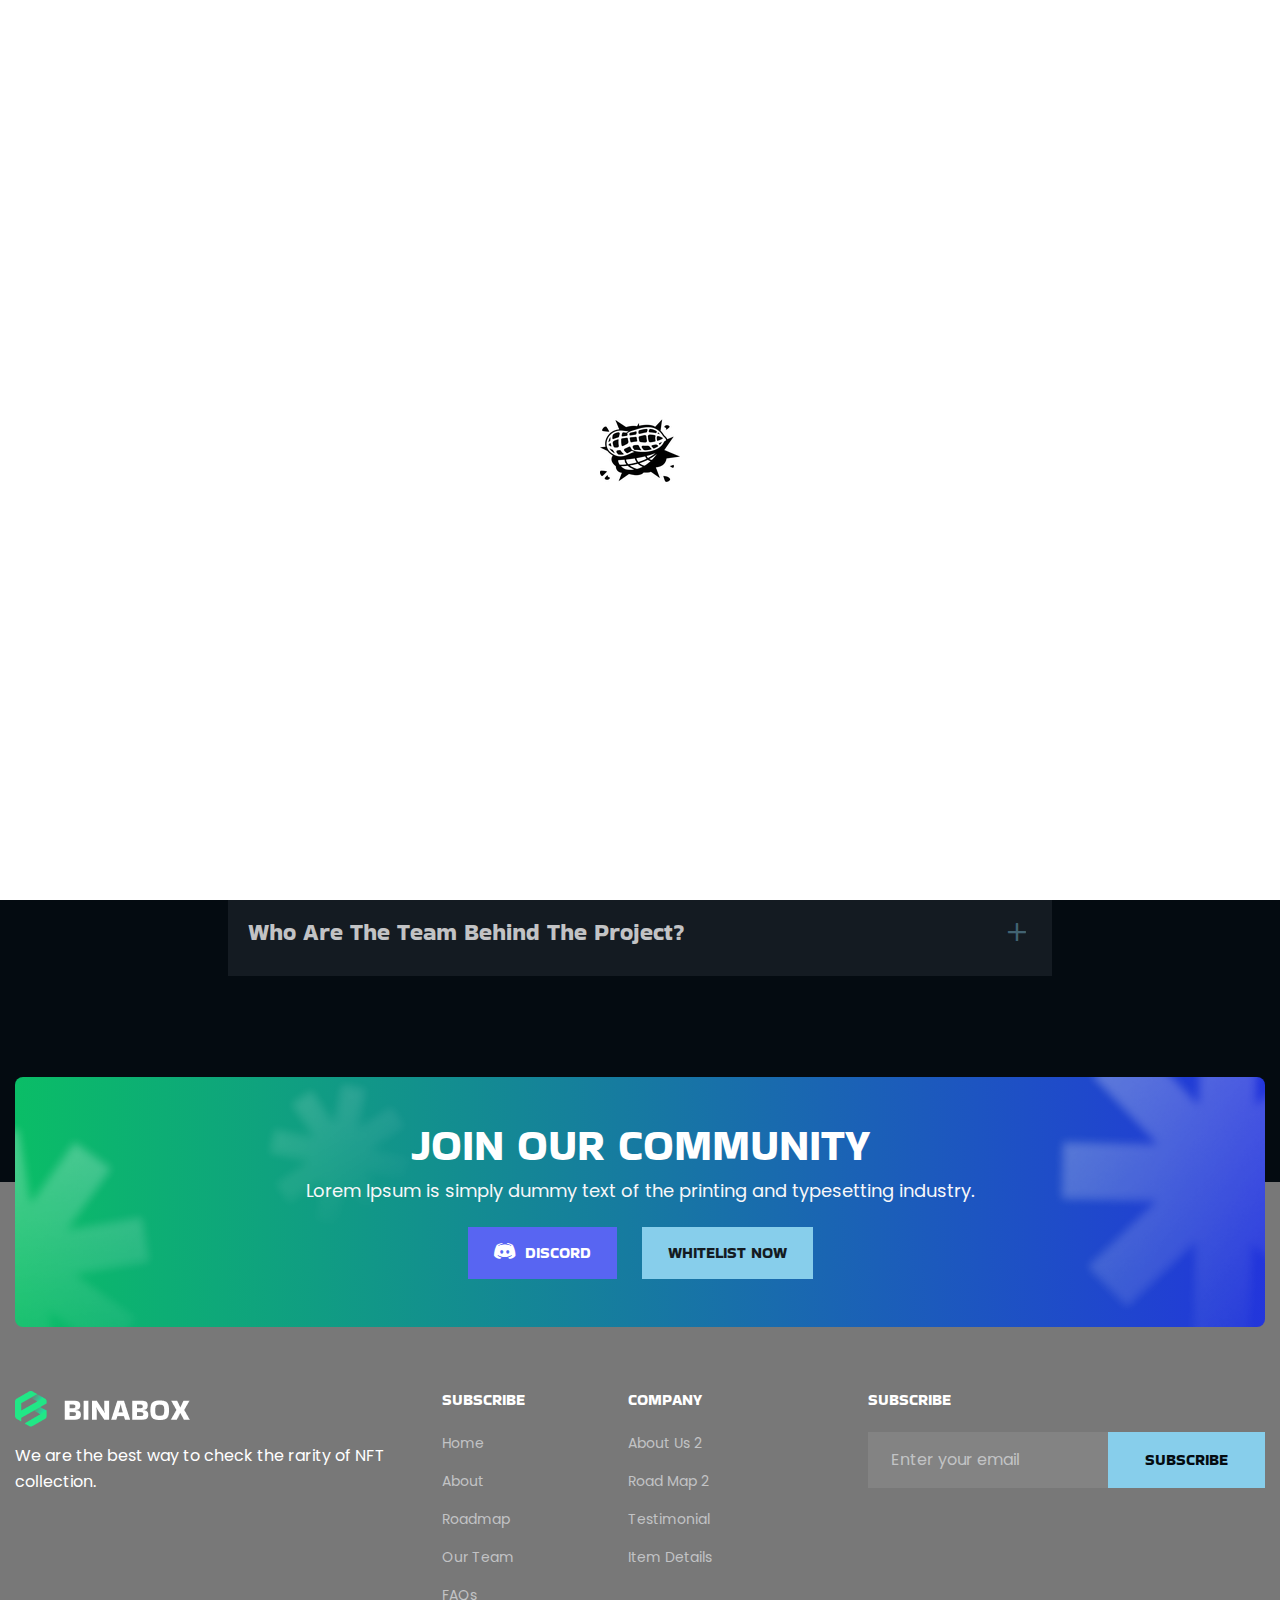
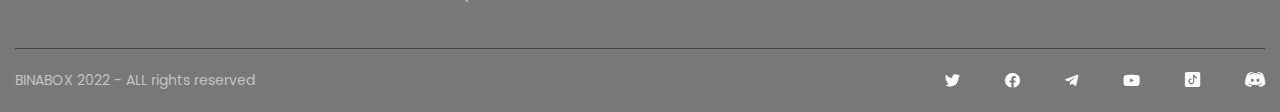
<file: faq2.html>
<!DOCTYPE html>
<!--[if IE 8 ]><html class="ie" xmlns="http://www.w3.org/1999/xhtml" xml:lang="en-US" lang="en-US"> <![endif]-->
<!--[if (gte IE 9)|!(IE)]><!-->
<html xmlns="http://www.w3.org/1999/xhtml" xml:lang="en-US" lang="en-US">
<!--<![endif]-->

<head>
    <!-- Basic Page Needs -->
    <meta charset="utf-8">
    <!--[if IE]><meta http-equiv='X-UA-Compatible' content='IE=edge,chrome=1'><![endif]-->
    <title>Binabox | NFT Portfolio HTML Template</title>

    <meta name="author" content="themesflat.com">

    <!-- Mobile Specific Metas -->
    <meta name="viewport" content="width=device-width, initial-scale=1, maximum-scale=1">

    <!-- Theme Style -->
    <link rel="stylesheet" type="text/css" href="assets/css/style.css">

    <!-- Reponsive -->
    <link rel="stylesheet" type="text/css" href="assets/css/responsive.css">
    
    <!-- Favicon and Touch Icons  -->
    <link rel="shortcut icon" href="assets/icon/Favicon.png">
    <link rel="apple-touch-icon-precomposed" href="assets/icon/Favicon.png">

</head>

<body class="body header-fixed">

    <!-- preloade -->
    <div class="preload preload-container">
        <div class="preload-logo"></div>
    </div>
    <!-- /preload -->

    <div id="wrapper" class="wrapper-style">
        <div id="page" class="clearfix">
            <header class="header">
                <div class="tf-container">
                    <div class="row">
                        <div class="col-md-12">                              
                            <div id="site-header-inner">                                 
                                <div id="site-logo" class="clearfix">
                                    <div id="site-logo-inner">
                                        <a href="index.html" rel="home" class="main-logo">
                                            <img id="logo_header" src="assets/images/logo/logo_dark.png" alt="Image">
                                        </a>
                                    </div>
                                </div>
                                
                               <div class="header-center">
                                <nav id="main-nav" class="main-nav">
                                    <ul id="menu-primary-menu" class="menu">
                                        <li class="menu-item menu-item-has-children ">
                                            <a href="#">HOME</a>
                                            <ul class="sub-menu">
                                                <li class="menu-item "><a href="index.html">HOME 1</a></li>
                                                <li class="menu-item"><a href="home2.html">HOME 2</a></li>
                                                <li class="menu-item"><a href="home3.html">HOME 3</a></li>
                                            </ul>
                                        </li>
                                        <li class="menu-item menu-item-has-children">
                                            <a href="#">ABOUT</a>
                                            <ul class="sub-menu">
                                                <li class="menu-item"><a href="about1.html">ABOUT 1</a></li>
                                                <li class="menu-item"><a href="about2.html">ABOUT 2</a></li>
                                            </ul>
                                        </li>
                                        
                                        <li class="menu-item menu-item-has-children">
                                            <a href="#">ROAD MAP</a>
                                            <ul class="sub-menu">
                                                <li class="menu-item"><a href="roadmap-1.html">ROAD MAP 1</a></li>
                                                <li class="menu-item"><a href="roadmap-2.html">ROAD MAP 2</a></li>
                                                <li class="menu-item"><a href="roadmap-3.html">ROAD MAP 3</a></li>
                                            </ul>
                                        </li>
                                        
                                         <li class="menu-item menu-item-has-children current-menu-item">
                                            <a href="#">PAGES</a>
                                            <ul class="sub-menu">
                                                <li class="menu-item"><a href="sign-in.html">SIGN IN</a></li>
                                                <li class="menu-item"><a href="sign-up.html">SIGN UP</a></li>
                                                <li class="menu-item "><a href="faq1.html">FAQ 1</a></li>
                                                <li class="menu-item current-item"><a href="faq2.html">FAQ 2</a></li>
                                                <li class="menu-item"><a href="team.html">OUR TEAM</a></li>
                                                <li class="menu-item "><a href="collection.html">COLLECTION</a></li>
                                                <li class="menu-item"><a href="testimonial.html">TESTIMONIAL</a></li>
                                                <li class="menu-item"><a href="item-detail.html">ITEM DETAILS</a></li>
                                                <li class="menu-item"><a href="comming-soon.html">COMMING SOON</a></li>
                                                <li class="menu-item"><a href="404.html">404 PAGE</a></li>
                                            </ul>
                                        </li>
                                                                                
                                        <li class="menu-item menu-item-has-children ">
                                            <a href="#">BLOG</a>
                                            <ul class="sub-menu">
                                                <li class="menu-item "><a href="blog.html">BLOG</a></li>
                                                <li class="menu-item "><a href="blog-details.html">BLOG DETAILS</a></li>
                                            </ul>
                                        </li>

                                        

                                        
                                        <li class="menu-item">
                                            <a href="contact.html">CONTACT</a>                                        
                                        </li>
                                    </ul>
                                </nav><!-- /#main-nav -->
                               </div>

                                <div class="header-right">
                                    <a href="#" onclick="switchTheme()" class="mode-switch">
                                        <img id="img-mode" src="assets/images/icon/sun.png" alt="Image">
                                    </a>
                                    <a href="contact.html" class="tf-button discord"><i class="icon-fl-vt"></i><span>DISCORD</span></a>
                                    <a href="#" class="tf-button connect" data-toggle="modal" data-target="#popup_bid"> <i class="icon-fl-wallet"></i><span>CONNECT</span></a>
                                    
                                </div>   

                                <div class="mobile-button"><span></span></div><!-- /.mobile-button -->
                            </div>
                        </div>
                    </div>
                </div>
                
            </header>
                
            <!-- title page -->
            <section class="tf-page-title">    
                <div class="tf-container">
                    <div class="row">
                        <div class="col-md-12">
                            <h2 class="page-title-heading">HOW CAN WE HELP?</h2>
                            <ul class="breadcrumbs">
                                <li><a href="index.html">HOME</a></li>
                                <li>FAQS</li>
                            </ul> 
                        </div>
                    </div>
                </div>                    
            </section>

            <section class="tf-faq ">
                <div class="tf-container">
                   <div class="row justify-content-center">
                        <div class="col-md-8">
                            <div class="tf-flat-accordion2">
                                <div class="flat-toggle2 active">
                                    <h6 class="toggle-title active">What are the NFTs?</h6>
                                    <div class="toggle-content">
                                    <p>Urna vitae erat et lacus, consectetur ac nulla vestibulum lobortis. Nulla dapibus urna volutpat venenatis, risus faucibus.
                                    </p>
                                    </div>
                                </div>
                                <div class="flat-toggle2">
                                    <h6 class="toggle-title">How do i get NFTs?</h6>
                                    <div class="toggle-content">
                                    <p>Urna vitae erat et lacus, consectetur ac nulla vestibulum lobortis. Nulla dapibus urna volutpat venenatis, risus faucibus.
                                    </p>
                                    </div>
                                </div>
                                <div class="flat-toggle2">
                                    <h6 class="toggle-title">How can we buy your NFTs?</h6>
                                    <div class="toggle-content">
                                    <p>Urna vitae erat et lacus, consectetur ac nulla vestibulum lobortis. Nulla dapibus urna volutpat venenatis, risus faucibus.
                                    </p>
                                    </div>
                                </div>
                                <div class="flat-toggle2">
                                    <h6 class="toggle-title">Who are the team behind the project?</h6>
                                    <div class="toggle-content">
                                    <p>Urna vitae erat et lacus, consectetur ac nulla vestibulum lobortis. Nulla dapibus urna volutpat venenatis, risus faucibus.
                                    </p>
                                    </div>
                                </div>
                            </div>
                        </div>
                   </div>
                </div>
            </section>

           <!-- Footer -->
           <footer class="footer">
                <div class="action-box">
                    <div class="tf-container">
                        <div class="row">
                            <div class="col-md-12">
                                <div class="action-box-inner">
                                    <h2 class="title">JOIN OUR COMMUNITY</h2>
                                    <p class="content">Lorem Ipsum is simply dummy text of the printing and typesetting industry. </p>
                                    <div class="group-btn">
                                        <a href="contact.html" class="tf-button discord" data-toggle="modal" data-target="#popup_bid"><i class="icon-fl-vt"></i><span>DISCORD</span></a>
                                        <a href="collection.html" class="tf-button">WHITELIST NOW</a>
                                    </div>
                                </div>
                            </div>
                        </div>
                    </div>
                </div>

                <div class="footer-inner">
                    <div class="tf-container">
                        <div class="row">
                            <div class="col-xl-4 col-lg-3 col-md-12">
                                <div class="widget widget-infor">
                                    <div class="logo">
                                        <img id="logo_footer" src="assets/images/logo/logo-footer.png" alt="Image">
                                    </div>
                                    <p class="content">We are the best way to check the rarity of NFT collection.</p>
                                </div>
                            </div>
                            <div class="col-xl-4 col-lg-4 col-md-12">
                                <div class="widget widget-menu">
                                    <div class="menu menu-1">
                                        <h6 class="widget-title">SUBSCRIBE</h6>
                                        <ul >
                                            <li><a href="index.html">Home</a></li>
                                            <li><a href="about1.html">About</a></li>
                                            <li><a href="roadmap-1.html">Roadmap</a></li>
                                            <li><a href="team.html">Our Team</a></li>
                                            <li><a href="faq1.html">FAQs</a></li>
                                        </ul>
                                    </div>
                                    <div class="menu menu-2">
                                        <h6 class="widget-title">COMPANY</h6>
                                        <ul >
                                            <li><a href="about2.html">About Us 2</a></li>
                                            <li><a href="roadmap-2.html">Road Map 2</a></li>
                                            <li><a href="testimonial.html">Testimonial</a></li>
                                            <li><a href="item-detail.html">Item Details</a></li>
                                        </ul>
                                    </div>
                                </div>
                            </div>
                            <div class="col-xl-4 col-lg-5 col-md-12">
                                <div class="widget widget-subcribe">
                                    <h6 class="widget-title">SUBSCRIBE</h6>
                                    <form action="#" id="subscribe-form">
                                        <input type="email" placeholder="Enter your email" required="" id="subscribe-email">
                                        <button class="tf-button" type="submit" id="subscribe-button">SUBSCRIBE</button>
                                    </form>
                                </div>
                            </div>
                        </div>
                    </div>
                </div>

                <div class="bottom-inner">
                    <div class="tf-container">
                        <div class="row">
                            <div class="col-md-12">
                                <div class="bottom">
                                   
                                    <p class="copy-right">BINABOX 2022 - ALL rights reserved</p>
    
                                    <ul class="social-item">
                                        <li><a href="#"><i class="fab fa-twitter"></i></a></li>
                                        <li><a href="#"><i class="fab fa-facebook"></i></a></li>
                                        <li><a href="#"><i class="fab fa-telegram-plane"></i></a></li>
                                        <li><a href="#"><i class="fab fa-youtube"></i></a></li>
                                        <li><a href="#"><i class="icon-fl-tik-tok-2"></i></a></li>
                                        <li><a href="#"><i class="icon-fl-vt"></i></a></li>
                                    </ul>
                                </div>
                            </div>
                        </div>
                    </div>
                </div>
           </footer>

        <!-- Bottom -->

        </div>
        <!-- /#page -->
    </div>
    <!-- /#wrapper -->

    <a id="scroll-top"></a>

    <div class="modal fade popup" id="popup_bid" tabindex="-1" aria-modal="true" role="dialog">
        <div class="modal-dialog modal-dialog-centered" role="document">
            <div class="modal-content">
                
                <div class="modal-body ">
                    <a href="#" class="btn-close" data-dismiss="modal"><i class="fal fa-times"></i></a>
                    <h3>Connect Your Wallet</h3>  
                    <p class="sub-heading">Select what network and wallet you want to connect below</p>
                    
                    <div class="tf-wallet">
                        <div class="image">
                            <img src="assets/images/svg/icon-wallet-1.svg" alt="Image">
                        </div>
                        <div class="content">
                            <div class="title">Meta Mask</div>
                            <div class="sub">Conntect to you Metamask wallet</div>
                        </div>
                    </div>
                    <div class="tf-wallet">
                        <div class="image">
                            <img src="assets/images/svg/icon-wallet-2.svg" alt="Image">
                        </div>
                        <div class="content">
                            <div class="title">Fortmatic</div>
                            <div class="sub">Conntect to you Fortmatic wallet</div>
                        </div>
                    </div>
                    <div class="tf-wallet">
                        <div class="image">
                            <img src="assets/images/svg/icon-wallet-3.svg" alt="Image">
                        </div>
                        <div class="content">
                            <div class="title">Bitski</div>
                            <div class="sub">Conntect to you Bitski wallet</div>
                        </div>
                    </div>
                    <div class="tf-wallet mb30">
                        <div class="image">
                            <img src="assets/images/svg/icon-wallet-4.svg" alt="Image">
                        </div>
                        <div class="content">
                            <div class="title">Wallet Connect</div>
                            <div class="sub">Scan with your mobile device to connect</div>
                        </div>
                    </div>
                    <div class="bottom">By connecting your wallet, you agree to our <a href="#">Terms of Service</a> and our <a href="#">Privacy Policy.</a></div>
                </div>
            </div>
        </div>
    </div>

    <!-- Javascript -->

    <script src="assets/js/jquery.min.js"></script>
    <script src="assets/js/jquery.easing.js"></script>
    <script src="assets/js/bootstrap.min.js"></script>
    <script src="assets/js/swiper-bundle.min.js"></script>
    <script src="assets/js/swiper.js"></script>
    <script src="assets/js/switchmode.js"></script>
    <script src="assets/js/plugin.js"></script>
    <script src="assets/js/shortcodes.js"></script>
    <script src="assets/js/main.js"></script>
    

</body>

</html>
</file>
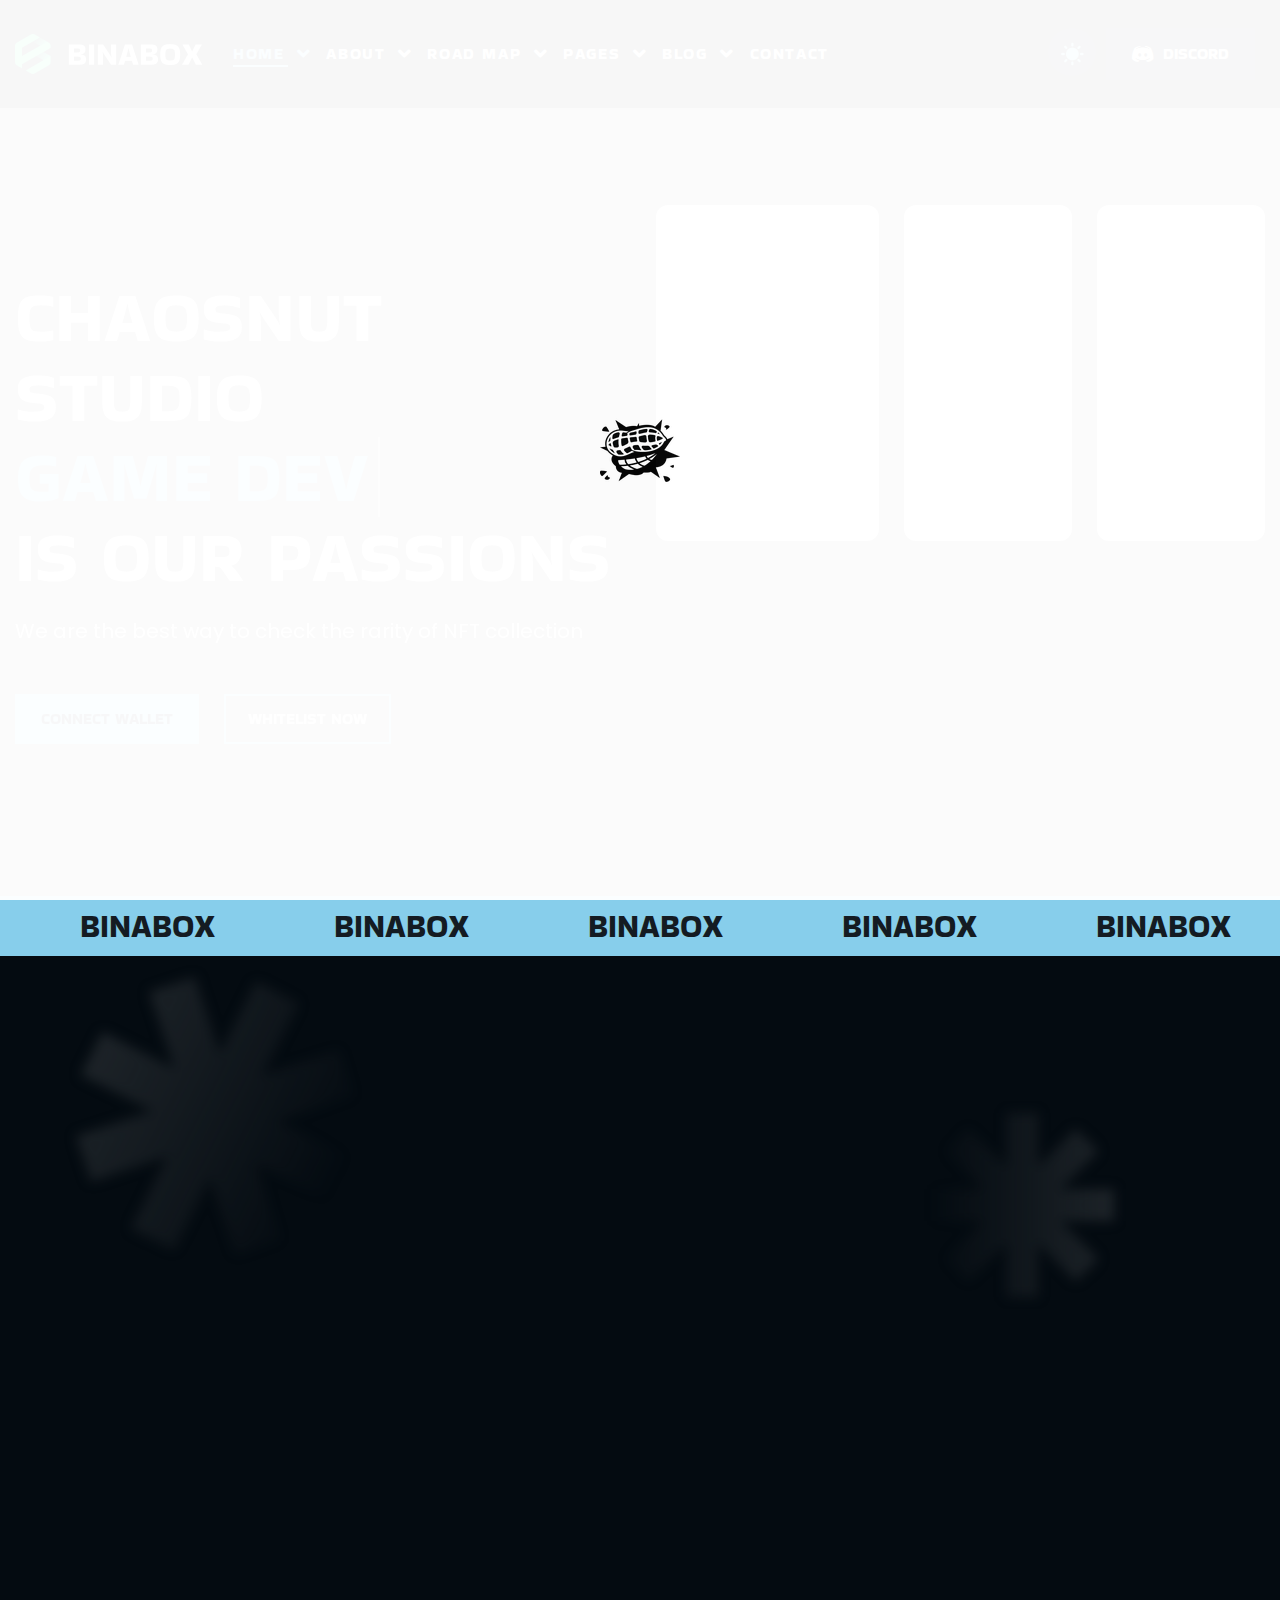
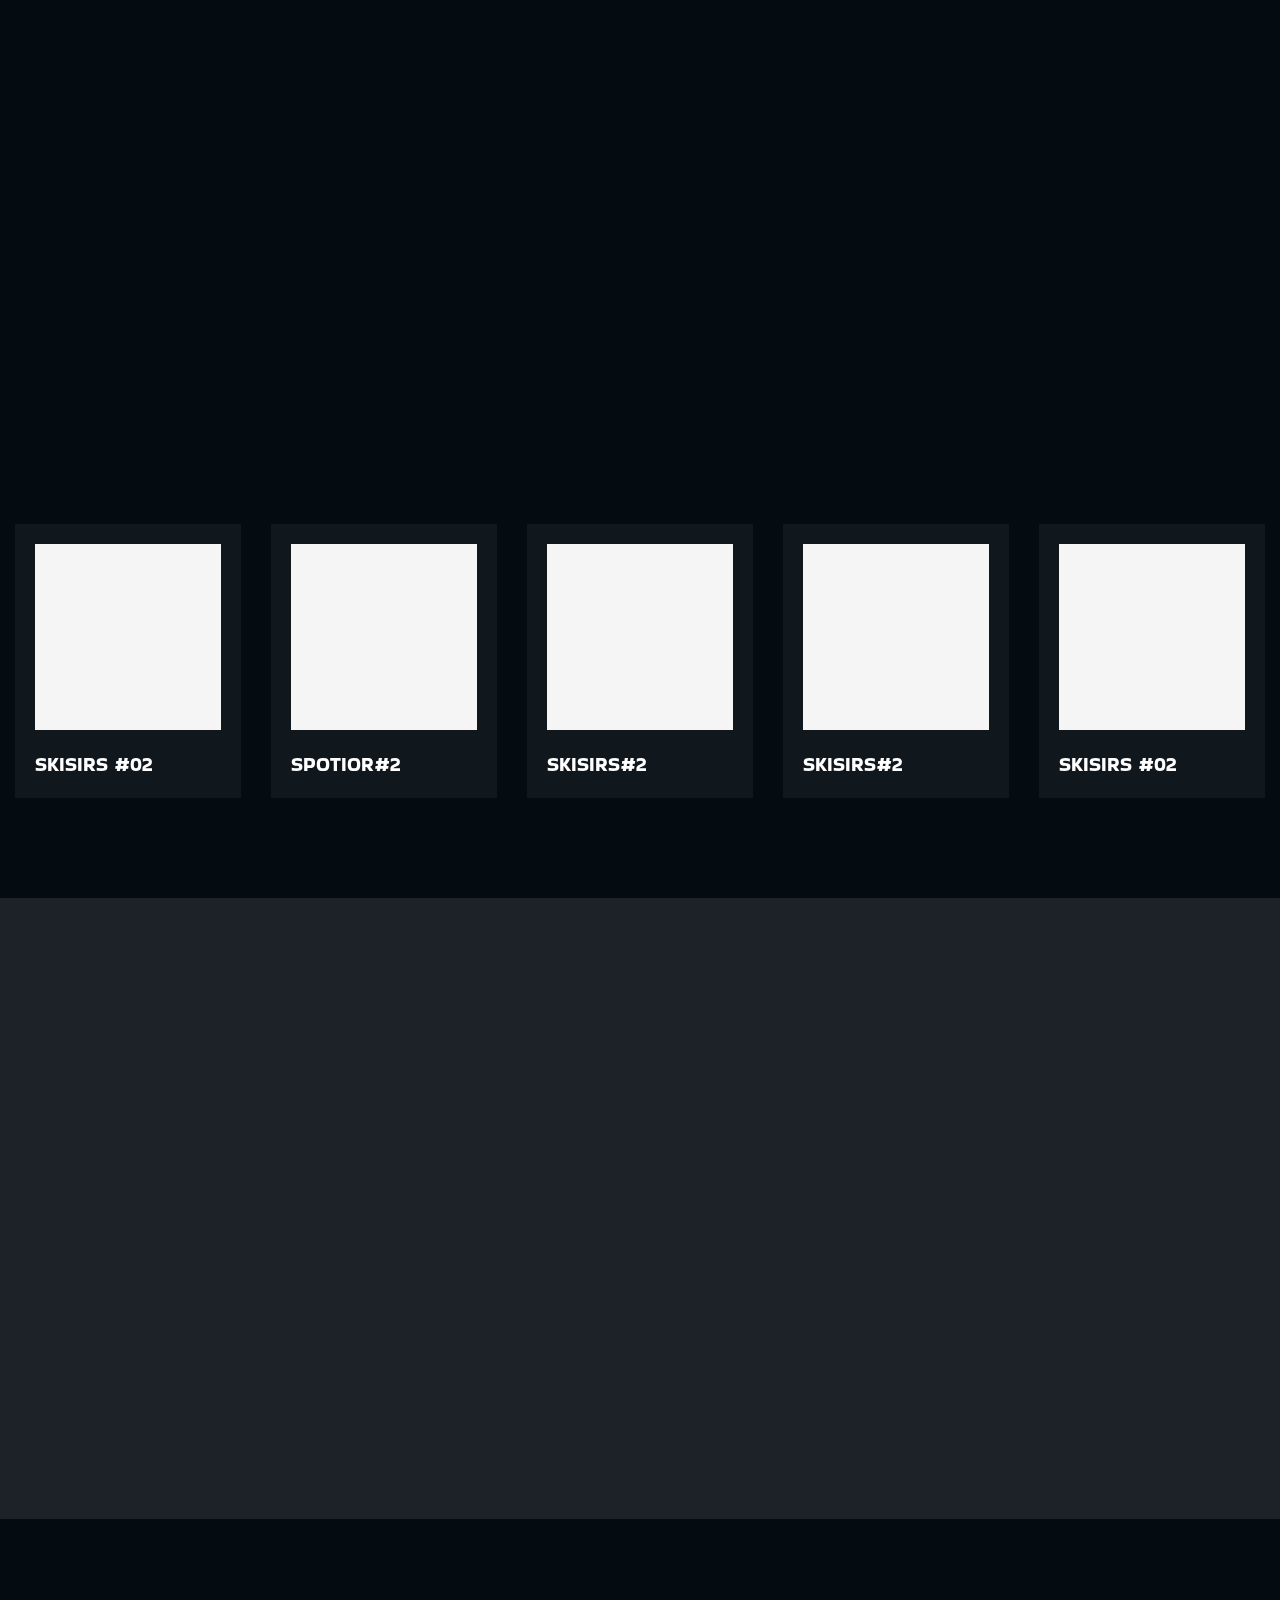
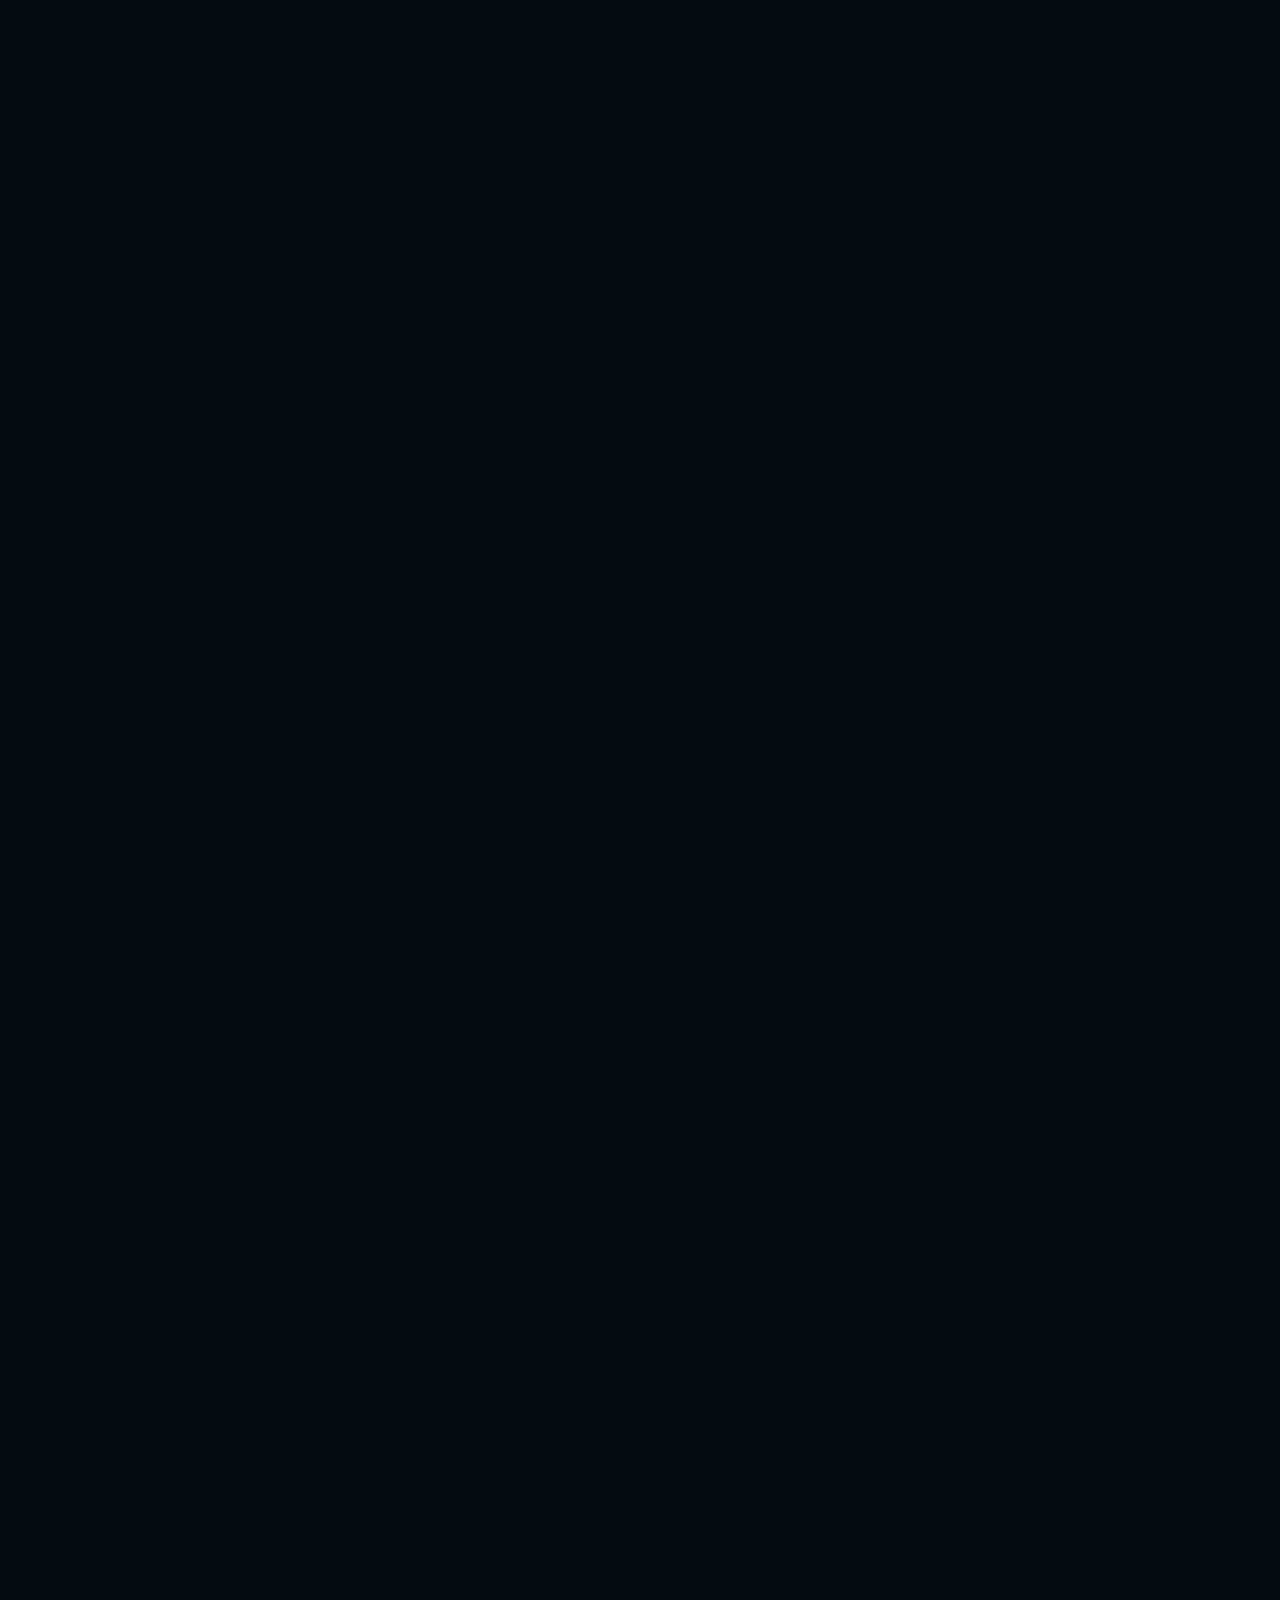
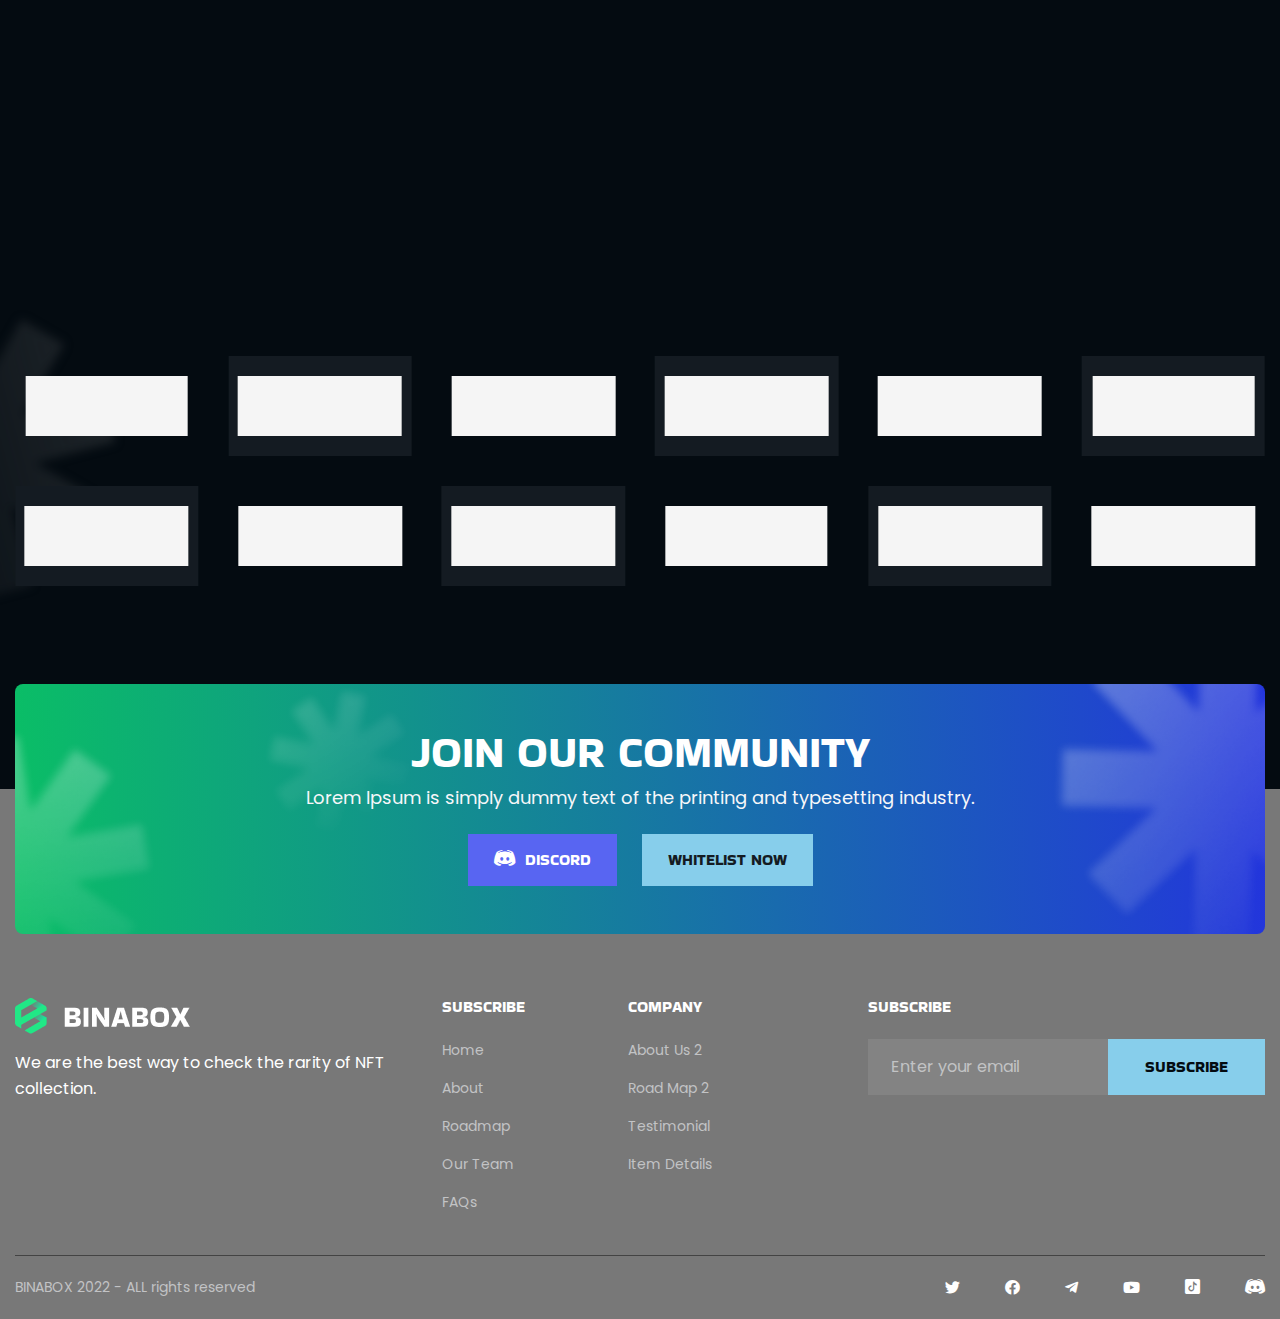
<file: home1.html>
<!DOCTYPE html>
<!--[if IE 8 ]><html class="ie" xmlns="http://www.w3.org/1999/xhtml" xml:lang="en-US" lang="en-US"> <![endif]-->
<!--[if (gte IE 9)|!(IE)]><!-->
<html xmlns="http://www.w3.org/1999/xhtml" xml:lang="en-US" lang="en-US">
<!--<![endif]-->

<head>
    <!-- Basic Page Needs -->
    <meta charset="utf-8">
    <!--[if IE]><meta http-equiv='X-UA-Compatible' content='IE=edge,chrome=1'><![endif]-->
    <title>Binabox | NFT Portfolio HTML Template</title>

    <meta name="author" content="themesflat.com">

    <!-- Mobile Specific Metas -->
    <meta name="viewport" content="width=device-width, initial-scale=1, maximum-scale=1">

    <!-- Theme Style -->
    <link rel="stylesheet" type="text/css" href="assets/css/style.css">

    <!-- Reponsive -->
    <link rel="stylesheet" type="text/css" href="assets/css/responsive.css">
    
    <!-- Favicon and Touch Icons  -->
    <link rel="shortcut icon" href="assets/icon/Favicon.png">
    <link rel="apple-touch-icon-precomposed" href="assets/icon/Favicon.png">

</head>

<body class="body header-fixed counter-scroll home-1">

    <!-- preloade -->
    <div class="preload preload-container">
        <div class="preload-logo"></div>
    </div>
    <!-- /preload -->

    <div id="wrapper" class="wrapper-style">
        <div id="page" class="clearfix">
            <header class="header">
                <div class="tf-container">
                    <div class="row">
                        <div class="col-md-12">                              
                            <div id="site-header-inner">                                 
                                <div id="site-logo" class="clearfix">
                                    <div id="site-logo-inner">
                                        <a href="index.html" rel="home" class="main-logo">
                                            <img id="logo_header" src="assets/images/logo/logo_dark.png" alt="Image">
                                        </a>
                                    </div>
                                </div>
                                
                               <div class="header-center">
                                <nav id="main-nav" class="main-nav">
                                    <ul id="menu-primary-menu" class="menu">
                                        <li class="menu-item menu-item-has-children current-menu-item">
                                            <a href="#">HOME</a>
                                            <ul class="sub-menu">
                                                <li class="menu-item current-item"><a href="index.html">HOME 1</a></li>
                                                <li class="menu-item"><a href="home2.html">HOME 2</a></li>
                                                <li class="menu-item"><a href="home3.html">HOME 3</a></li>
                                            </ul>
                                        </li>
                                        <li class="menu-item menu-item-has-children">
                                            <a href="#">ABOUT</a>
                                            <ul class="sub-menu">
                                                <li class="menu-item"><a href="about1.html">ABOUT 1</a></li>
                                                <li class="menu-item"><a href="about2.html">ABOUT 2</a></li>
                                            </ul>
                                        </li>
                                        
                                        <li class="menu-item menu-item-has-children">
                                            <a href="#">ROAD MAP</a>
                                            <ul class="sub-menu">
                                                <li class="menu-item"><a href="roadmap-1.html">ROAD MAP 1</a></li>
                                                <li class="menu-item"><a href="roadmap-2.html">ROAD MAP 2</a></li>
                                                <li class="menu-item"><a href="roadmap-3.html">ROAD MAP 3</a></li>
                                            </ul>
                                        </li>
                                        
                                         <li class="menu-item menu-item-has-children">
                                            <a href="#">PAGES</a>
                                            <ul class="sub-menu">
                                                <li class="menu-item"><a href="sign-in.html">SIGN IN</a></li>
                                                <li class="menu-item"><a href="sign-up.html">SIGN UP</a></li>
                                                <li class="menu-item"><a href="faq1.html">FAQ 1</a></li>
                                                <li class="menu-item"><a href="faq2.html">FAQ 2</a></li>
                                                <li class="menu-item"><a href="team.html">OUR TEAM</a></li>
                                                <li class="menu-item"><a href="collection.html">COLLECTION</a></li>
                                                <li class="menu-item"><a href="testimonial.html">TESTIMONIAL</a></li>
                                                <li class="menu-item"><a href="item-detail.html">ITEM DETAILS</a></li>
                                                <li class="menu-item"><a href="comming-soon.html">COMMING SOON</a></li>
                                                <li class="menu-item"><a href="404.html">404 PAGE</a></li>
                                            </ul>
                                        </li>
                                                                                
                                        <li class="menu-item menu-item-has-children ">
                                            <a href="#">BLOG</a>
                                            <ul class="sub-menu">
                                                <li class="menu-item "><a href="blog.html">BLOG</a></li>
                                                <li class="menu-item "><a href="blog-details.html">BLOG DETAILS</a></li>
                                            </ul>
                                        </li>

                                        

                                        
                                        <li class="menu-item">
                                            <a href="contact.html">CONTACT</a>                                        
                                        </li>
                                    </ul>
                                </nav><!-- /#main-nav -->
                               </div>

                                <div class="header-right">
                                    <a href="#" onclick="switchTheme()" class="mode-switch">
                                        <img id="img-mode" src="assets/images/icon/sun.png" alt="Image">
                                    </a>
                                    <a href="contact.html" class="tf-button discord"><i class="icon-fl-vt"></i><span>DISCORD</span></a>
                                    <a href="#" class="tf-button connect" data-toggle="modal" data-target="#popup_bid"> <i class="icon-fl-wallet"></i><span>CONNECT</span></a>
                                   
                                </div>   

                                <div class="mobile-button"><span></span></div><!-- /.mobile-button -->
                            </div>
                        </div>
                    </div>
                </div>
                
            </header>

            <section class="tf-slider">
                <div class="container-fluid">
                    <div class="row">
                        <div class="col-md-12">
                            <div class="swiper-container slider-home ">
                                <div class="swiper-wrapper">
                                    <div class="swiper-slide">
                                        <div class="slider-item">
                                            <div class="tf-slider-item">
                                                <div class="content-inner">
                                                    <h1 class="heading mb0">CHAOSNUT STUDIO </br>
                                                        <span class="animationtext clip">
                                                            <span class="cd-words-wrapper">
                                                                <span class="item-text is-visible">GAME DEV</span>
                                                                <span class="item-text is-hidden">WEB DEV</span>
                                                                <!-- <span class="item-text is-hidden">BINABOX</span> -->
                                                            </span>                                          
                                                        </span>
                                                    </h1>
                                                    <h1 class="heading"> IS OUR PASSIONS </h1>
                                                    <p class="sub-heading">We are the best way to check the rarity of NFT collection</p>
                                                    <div class="btn-slider ">
                                                        <a href="#" class="tf-button " data-toggle="modal" data-target="#popup_bid">CONNECT WALLET</a>
                                                        <a href="collection.html" class="tf-button style-2">WHITELIST NOW</a>
                                                    </div>
                                                </div>

                                                <div class="content-right ">
                                                    <div class="content-slide">
                                                       
                                                        <div class="swiper swiper-slider swiper-v mr25">
                                                            <div class="swiper-wrapper sl-h" >
                                                            <div class="swiper-slide" >
                                                                <img src="assets/images/slider/slider-1.jpg" alt="Image" class="img-slider-1">
                                                            </div>
                                                            <div class="swiper-slide" >
                                                                <img src="assets/images/slider/slider-1.jpg" alt="Image" class="img-slider-1">
                                                            </div>
                                                            <div class="swiper-slide" >
                                                                <img src="assets/images/slider/slider-1.jpg" alt="Image" class="img-slider-1">
                                                            </div>
                                                            <div class="swiper-slide" >
                                                                <img src="assets/images/slider/slider-1.jpg" alt="Image" class="img-slider-1">
                                                            </div>
                                                            <div class="swiper-slide" >
                                                                <img src="assets/images/slider/slider-1.jpg" alt="Image" class="img-slider-1">
                                                            </div>
                                                            </div>
                                                        </div>
                                                
                                                        <div class="swiper swiper-slider-2 swiper-v mr25">
                                                            <div class="swiper-wrapper sl-h" >
                                                            <div class="swiper-slide" >
                                                                <img src="assets/images/slider/slider-2.jpg" alt="Image" class="img-slider-2">
                                                            </div>
                                                            <div class="swiper-slide" >
                                                                <img src="assets/images/slider/slider-2.jpg" alt="Image" class="img-slider-2">
                                                            </div>
                                                            <div class="swiper-slide" >
                                                                <img src="assets/images/slider/slider-2.jpg" alt="Image" class="img-slider-2">
                                                            </div>
                                                            <div class="swiper-slide" >
                                                                <img src="assets/images/slider/slider-2.jpg" alt="Image" class="img-slider-2">
                                                            </div>
                                                            <div class="swiper-slide" >
                                                                <img src="assets/images/slider/slider-2.jpg" alt="Image" class="img-slider-2">
                                                            </div>
                                                            </div>
                                                            <div class="swiper-pagination"></div>
                                                        </div>
                                                
                                                        <div class="swiper swiper-slider-3 swiper-v">
                                                            <div class="swiper-wrapper sl-h" >
                                                            <div class="swiper-slide" >
                                                                <img src="assets/images/slider/slider-3.jpg" alt="Image" class="img-slider-3">
                                                            </div>
                                                            <div class="swiper-slide" >
                                                                <img src="assets/images/slider/slider-3.jpg" alt="Image" class="img-slider-3">
                                                            </div>
                                                            <div class="swiper-slide" >
                                                                <img src="assets/images/slider/slider-3.jpg" alt="Image" class="img-slider-3">
                                                            </div>
                                                            <div class="swiper-slide" >
                                                                <img src="assets/images/slider/slider-3.jpg" alt="Image" class="img-slider-3">
                                                            </div>
                                                            <div class="swiper-slide" >
                                                                <img src="assets/images/slider/slider-3.jpg" alt="Image" class="img-slider-3">
                                                            </div>
                                                            </div>
                                                        </div>
                                                    </div>
                                                </div>
                                            </div>
                                        </div><!-- item-->
                                    </div>
                                    
                                </div>
                                
                            </div>
                            
                        </div>
                        <div class="col-md-12">
                            
                        </div>
                    </div>
                </div>
            </section>

            <section class="logo-slider">          
                <div class="logo-slider-wrap">
                    <div class="logo-slider-inner">
                        <h3>BINABOX</h3>
                        <h3>BINABOX</h3>
                        <h3>BINABOX</h3>
                        <h3>BINABOX</h3>
                        <h3>BINABOX</h3>
                        <h3>BINABOX</h3>
                        <h3>BINABOX</h3>
                        <h3>BINABOX</h3>
                        <h3>BINABOX</h3>
                        <h3>BINABOX</h3>
                    </div>
                    <div class="logo-slider-inner style-2">
                        <h3>BINABOX</h3>
                        <h3>BINABOX</h3>
                        <h3>BINABOX</h3>
                        <h3>BINABOX</h3>
                        <h3>BINABOX</h3>
                        <h3>BINABOX</h3>
                        <h3>BINABOX</h3>
                        <h3>BINABOX</h3>
                        <h3>BINABOX</h3>
                        <h3>BINABOX</h3>
                    </div>
                </div>
            </section>

            <section class="tf-section tf-about">
                <div class="tf-container">
                    <div class="row ">   
                        <div class="col-md-12 ">
                            <div class="icon">
                                <svg width="208" height="208" viewBox="0 0 208 208" fill="none" xmlns="http://www.w3.org/2000/svg">
                                    <g filter="url(#filter0_f_2337_5328)">
                                    <path d="M88.0594 196L88.0594 142.485L50.2119 180.333L27.6674 157.788L65.5149 119.941L12 119.941L12 88.0594L65.5149 88.0594L27.6674 50.2119L50.2119 27.6673L88.0594 65.5148L88.0594 12L119.941 12L119.941 65.5149L157.788 27.6673L180.333 50.2119L142.485 88.0594L196 88.0594L196 119.941L142.485 119.941L180.333 157.788L157.788 180.333L119.941 142.485L119.941 196L88.0594 196Z" fill="url(#paint0_linear_2337_5328)"/>
                                    </g>
                                    <defs>
                                    <filter id="filter0_f_2337_5328" x="0" y="0" width="208" height="208" filterUnits="userSpaceOnUse" color-interpolation-filters="sRGB">
                                    <feFlood flood-opacity="0" result="BackgroundImageFix"/>
                                    <feBlend mode="normal" in="SourceGraphic" in2="BackgroundImageFix" result="shape"/>
                                    <feGaussianBlur stdDeviation="6" result="effect1_foregroundBlur_2337_5328"/>
                                    </filter>
                                    <linearGradient id="paint0_linear_2337_5328" x1="196" y1="104" x2="12" y2="104" gradientUnits="userSpaceOnUse">
                                    <stop offset="0" stop-color="var(--primary-color35)"/>
                                    <stop offset="1" stop-color="var(--primary-color35)" stop-opacity="0"/>
                                    </linearGradient>
                                    </defs>
                                </svg>
                            </div>
                           <div class="icon-2">
                            <svg width="302" height="302" viewBox="0 0 302 302" fill="none" xmlns="http://www.w3.org/2000/svg">
                                <g filter="url(#filter0_f_2337_5282)">
                                <path d="M234.678 38.4808L198.329 110.138L274.714 85.1672L289.589 130.668L213.203 155.638L284.86 191.988L263.205 234.677L191.548 198.328L216.518 274.713L171.018 289.588L146.047 213.202L109.698 284.859L67.0084 263.204L103.358 191.547L26.9721 216.517L12.0979 171.017L88.4837 146.046L16.8268 109.697L38.4818 67.0074L110.139 103.357L85.1682 26.9711L130.669 12.0969L155.639 88.4827L191.989 16.8258L234.678 38.4808Z" fill="url(#paint0_linear_2337_5282)"/>
                                </g>
                                <defs>
                                <filter id="filter0_f_2337_5282" x="0.0976562" y="0.0966797" width="301.49" height="301.491" filterUnits="userSpaceOnUse" color-interpolation-filters="sRGB">
                                <feFlood flood-opacity="0" result="BackgroundImageFix"/>
                                <feBlend mode="normal" in="SourceGraphic" in2="BackgroundImageFix" result="shape"/>
                                <feGaussianBlur stdDeviation="6" result="effect1_foregroundBlur_2337_5282"/>
                                </filter>
                                <linearGradient id="paint0_linear_2337_5282" x1="27.6543" y1="88.352" x2="274.032" y2="213.333" gradientUnits="userSpaceOnUse">
                                <stop offset="0" stop-color="var(--primary-color35)"/>
                                <stop offset="1" stop-color="var(--primary-color35)" stop-opacity="0"/>
                                </linearGradient>
                                </defs>
                                </svg>
                           </div>
                                       
                            <div class="tf-heading wow fadeInUp">
                                <h2 class="heading">ABOUT US</h2>
                                <p class="sub-heading">Duis aute irure dolor in reprehenderit in voluptate velit esse cillum dolore eu fugiat nulla pariatur. Excepteur sint occae cat cupidatat non proident, sunt in culpa qui officia dese runt mollit anim id est laborum velit esse cillum dolore eu fugiat nulla pariatu epteur sint occaecat</p>
                            </div>

                            <div class="counter-wrap wow fadeInUp" data-wow-delay="0.2s">
                                <div class="tf-counter ">
                                    <h6>Total Iteam</h6>
                                    <div class="content">
                                        <span class="counter-number" data-to="2240" data-speed="2000" >2240</span>+
                                    </div>
                                </div>  
                                <div class="tf-counter wow fadeInUp" data-wow-delay="0.3s">
                                    <h6>Profiles Whitelisted</h6>
                                    <div class="content">
                                        <span class="counter-number" data-to="1000" data-speed="2000" >1000</span>+
                                    </div>
                                </div>  
                            </div>

                        </div> 
                        <div class="col-xl-3 col-lg-6 col-md-6 col-sm-6 col-12">
                            <div class="tf-step wow fadeInUp" data-wow-delay="0.2s">
                                <div class="step-title">
                                    <div class="sub-number">
                                        01
                                    </div>
                                    <h3>high quaility</h3>
                                </div>
                                <p>Lorem Ipsum is simply dummy text of the printing and typesetting industry. </p>
                            </div>
                        </div>
                        <div class="col-xl-3 col-lg-6 col-md-6 col-sm-6 col-12">
                            <div class="tf-step wow fadeInUp" data-wow-delay="0.3s">
                                <div class="step-title">
                                    <div class="sub-number">
                                        02
                                    </div>
                                    <h3>BIG COLLECTION</h3>
                                </div>
                                <p>Lorem Ipsum is simply dummy text of the printing and typesetting industry. </p>
                            </div>
                        </div>
                        <div class="col-xl-3 col-lg-6 col-md-6 col-sm-6 col-12">
                            <div class="tf-step wow fadeInUp" data-wow-delay="0.4s">
                                <div class="step-title">
                                    <div class="sub-number">
                                        03
                                    </div>
                                    <h3>TOP RESOURCE</h3>
                                </div>
                                <p>Lorem Ipsum is simply dummy text of the printing and typesetting industry. </p>
                            </div>
                        </div>
                        <div class="col-xl-3 col-lg-6 col-md-6 col-sm-6 col-12">
                            <div class="tf-step wow fadeInUp" data-wow-delay="0.5s">
                                <div class="step-title">
                                    <div class="sub-number">
                                        04
                                    </div>
                                    <h3>BIG COMMUNITY</h3>
                                </div>
                                <p>Lorem Ipsum is simply dummy text of the printing and typesetting industry. </p>
                            </div>
                        </div>
                        
                    </div>
                </div>
            </section>


            <section class=" tf-collection ">
                <div class="tf-container">
                    <div class="row">
                        <div class="col-md-12 wow fadeInUp">
                            <div class="swiper-container collection-1 visible">
                                <div class="swiper-wrapper ">
                                    <div class="swiper-slide">
                                        <div class="slider-item">
                                            <div class="tf-product ">
                                                <div class="image">
                                                    <img src="assets/images/product/product1.jpg" alt="Image">
                                                </div>
                                                <h6 class="name"><a href="item-detail.html">SKELATON #01</a></h6>
                                           </div>
                                        </div><!-- item-->
                                    </div>
                                    <div class="swiper-slide">
                                        <div class="slider-item">
                                            <div class="tf-product active">
                                                <div class="image">
                                                    <img src="assets/images/product/product2.jpg" alt="Image">
                                                </div>
                                                <h6 class="name"><a href="item-detail.html">SKISIRS #02</a></h6>
                                           </div>
                                        </div><!-- item-->
                                    </div>
                                    <div class="swiper-slide">
                                        <div class="slider-item">
                                            <div class="tf-product">
                                                <div class="image">
                                                    <img src="assets/images/product/product10.jpg" alt="Image">
                                                </div>
                                                <h6 class="name"><a href="item-detail.html">SKISIRS #02</a></h6>
                                           </div>
                                        </div><!-- item-->
                                    </div>
                                    <div class="swiper-slide">
                                        <div class="slider-item">
                                            <div class="tf-product">
                                                <div class="image">
                                                    <img src="assets/images/product/product5.jpg" alt="Image">
                                                </div>
                                                <h6 class="name"><a href="item-detail.html">SKISIRS #02</a></h6>
                                           </div>
                                        </div><!-- item-->
                                    </div>
                                    <div class="swiper-slide">
                                        <div class="slider-item">
                                            <div class="tf-product">
                                                <div class="image">
                                                    <img src="assets/images/product/product9.jpg" alt="Image">
                                                </div>
                                                <h6 class="name"><a href="item-detail.html">SKELATON #01</a></h6>
                                           </div>
                                        </div><!-- item-->
                                    </div>
                                    <div class="swiper-slide">
                                        <div class="slider-item">
                                            <div class="tf-product">
                                                <div class="image">
                                                    <img src="assets/images/product/product8.jpg" alt="Image">
                                                </div>
                                                <h6 class="name"><a href="item-detail.html">SKISIRS #02</a></h6>
                                           </div>
                                        </div><!-- item-->
                                    </div>
                                    <div class="swiper-slide">
                                        <div class="slider-item">
                                            <div class="tf-product">
                                                <div class="image">
                                                    <img src="assets/images/product/product11.jpg" alt="Image">
                                                </div>
                                                <h6 class="name"><a href="item-detail.html">SKISIRS #02</a></h6>
                                           </div>
                                        </div><!-- item-->
                                    </div>
                                
                                </div>
                                
                            </div>
                        </div>
                    </div>
                </div>
                <div class="tf-container-2">
                    <div class="row">
                        
                        <div class="col-md-12">
                            <div class="swiper-container collection-2 visible">
                                <div class="swiper-wrapper ">
                                    <div class="swiper-slide">
                                        <div class="slider-item">
                                            <div class="tf-product">
                                                <div class="image">
                                                    <img src="assets/images/product/product7.jpg" alt="Image">
                                                </div>
                                                <h6 class="name"><a href="item-detail.html">SKISIRS #02</a></h6>
                                           </div>
                                        </div><!-- item-->
                                    </div>
                                    <div class="swiper-slide">
                                        <div class="slider-item">
                                            <div class="tf-product">
                                                <div class="image">
                                                    <img src="assets/images/product/product6.jpg" alt="Image">
                                                </div>
                                                <h6 class="name"><a href="item-detail.html">SKISIRS #02</a></h6>
                                           </div>
                                        </div><!-- item-->
                                    </div>
                                    <div class="swiper-slide">
                                        <div class="slider-item">
                                            <div class="tf-product">
                                                <div class="image">
                                                    <img src="assets/images/product/product8.jpg" alt="Image">
                                                </div>
                                                <h6 class="name"><a href="item-detail.html">SPOTIOR#2</a></h6>
                                           </div>
                                        </div><!-- item-->
                                    </div>
                                    <div class="swiper-slide">
                                        <div class="slider-item">
                                            <div class="tf-product">
                                                <div class="image">
                                                    <img src="assets/images/product/product4.jpg" alt="Image">
                                                </div>
                                                <h6 class="name"><a href="item-detail.html">SKISIRS#2</a></h6>
                                           </div>
                                        </div><!-- item-->
                                    </div>
                                    <div class="swiper-slide">
                                        <div class="slider-item">
                                            <div class="tf-product">
                                                <div class="image">
                                                    <img src="assets/images/product/product3.jpg" alt="Image">
                                                </div>
                                                <h6 class="name"><a href="item-detail.html">SKISIRS#2</a></h6>
                                           </div>
                                        </div><!-- item-->
                                    </div>
                                    <div class="swiper-slide">
                                        <div class="slider-item">
                                            <div class="tf-product">
                                                <div class="image">
                                                    <img src="assets/images/product/product6.jpg" alt="Image">
                                                </div>
                                                <h6 class="name"><a href="item-detail.html">SKISIRS #02</a></h6>
                                           </div>
                                        </div><!-- item-->
                                    </div>
                                    <div class="swiper-slide">
                                        <div class="slider-item">
                                            <div class="tf-product">
                                                <div class="image">
                                                    <img src="assets/images/product/product5.jpg" alt="Image">
                                                </div>
                                                <h6 class="name"><a href="item-detail.html">SKISIRS #02</a></h6>
                                           </div>
                                        </div><!-- item-->
                                    </div>
                                
                                </div>
                            </div>
                        </div>
                        
                    </div>
                </div>
            </section>

            <section class="tf-section section-roadmap3 section-bg-1">
                <div class="container-fluid">
                    <div class="row">
                        <div class="tf-heading mb60 wow fadeInUp">
                            <h2 class="heading">ROAD MAP</h2>
                        </div>
                        <div class="col-md-12 wow fadeInUp">
                            <div class="tf-roadmap">
                                <div class="swiper-container swiper sl-roadmap">
                                    <div class="swiper-wrapper">
                                        <div class="swiper-slide">
                                            <div class="roadmap-box">
                                                <div class="shape-circle">
                                                    <svg xmlns="http://www.w3.org/2000/svg" width="60" height="176" viewBox="0 0 60 176" fill="none">
                                                        <path opacity="0.7" d="M30 176L30 40" stroke="var(--primary-color13)" stroke-width="2" stroke-dasharray="6 6"/>
                                                        <circle cx="30" cy="30" r="30" fill="#21E786" class="fill-1" fill-opacity="0.2"/>
                                                        <circle cx="30" cy="30" r="15" fill="#21E786" class="fill-2"/>
                                                        </svg>
                                                </div>
                                                <div class="content ">
                                                    <h4 class="title">PHASE 1</h4>
                                                    <ul class="list-infor">
                                                        <li>
                                                            <div class="icon"><svg xmlns="http://www.w3.org/2000/svg" width="16" height="18" viewBox="0 0 16 18" fill="none">
                                                                <g clip-path="url(#clip0_2346_6035)">
                                                                <path d="M15.8397 9.80787V12.4477C15.8397 12.4781 15.8391 12.5085 15.8373 12.539C15.8367 12.5449 15.8367 12.5515 15.8361 12.5575C15.835 12.5754 15.8338 12.5933 15.832 12.6117C15.8302 12.6296 15.8284 12.6475 15.826 12.6654C15.8242 12.6827 15.8212 12.7 15.8188 12.7167C15.8147 12.7424 15.8105 12.7675 15.8051 12.7931C15.8021 12.8092 15.7986 12.8247 15.795 12.8408C15.7914 12.8546 15.7878 12.8689 15.7842 12.8832C15.7813 12.8963 15.7777 12.9088 15.7735 12.922C15.7574 12.9798 15.7377 13.0371 15.715 13.0932C15.7103 13.1051 15.7055 13.1176 15.7001 13.1296C15.6864 13.1624 15.6715 13.1946 15.6554 13.2262C15.6476 13.2423 15.6393 13.2578 15.6309 13.2733L15.6303 13.2727L12.6439 11.6107L7.9668 9.00727L11.4842 7.38818L15.7765 9.77327L15.8397 9.80787Z" fill="url(#paint0_linear_2346_6033)"/>
                                                                <path d="M15.7855 4.88138L14.8752 5.58295L14.0692 6.85006L6.40625 2.58459L9.31811 0.539551L11.078 1.55611H11.0786L14.3036 3.418L14.9712 3.80338C15.3822 4.04082 15.6722 4.43217 15.7855 4.88138Z" fill="url(#paint1_linear_2346_6034)"/>
                                                                <path d="M11.0789 1.556L0 7.90291V5.30544C0 4.68561 0.3305 4.1129 0.866816 3.80328L7.05265 0.232215C7.58896 -0.0774049 8.24996 -0.0774049 8.78687 0.232215L11.0789 1.556Z" fill="#21E786"/>
                                                                <path d="M15.8389 5.30552V6.20693L1.52781 14.3316L0.866816 13.9498C0.3305 13.6396 0 13.0675 0 12.4476V11.548L14.3045 3.41797L14.9721 3.80335C15.5084 4.11297 15.8389 4.68568 15.8389 5.30552Z" fill="#21E786"/>
                                                                <path d="M15.8395 9.73633V12.4477C15.8395 12.4782 15.8389 12.5086 15.8371 12.539C15.8365 12.545 15.8365 12.5515 15.8359 12.5575C15.8347 12.5754 15.8335 12.5933 15.8317 12.6118C15.8299 12.6297 15.8282 12.6476 15.8258 12.6655C15.824 12.6828 15.821 12.7001 15.8186 12.7168C15.8144 12.7424 15.8103 12.7675 15.8049 12.7932C15.8019 12.8093 15.7983 12.8248 15.7947 12.8409C15.7912 12.8546 15.7876 12.8689 15.784 12.8832C15.781 12.8964 15.7774 12.9089 15.7733 12.922C15.7572 12.9799 15.7375 13.0371 15.7148 13.0932C15.71 13.1052 15.7053 13.1177 15.6999 13.1296C15.6862 13.1624 15.6713 13.1946 15.6551 13.2263C15.6474 13.2424 15.639 13.2579 15.6307 13.2734C15.6211 13.2907 15.6116 13.308 15.6015 13.3247C15.5919 13.342 15.5812 13.3587 15.571 13.3754C15.5496 13.4082 15.5275 13.441 15.5042 13.4726C15.4804 13.5049 15.4559 13.5359 15.4308 13.5657C15.4177 13.5812 15.4046 13.5961 15.3915 13.6105C15.3783 13.6254 15.3646 13.6397 15.3509 13.654C15.3235 13.6826 15.2948 13.7107 15.265 13.7369C15.2537 13.7477 15.2417 13.7578 15.2298 13.7679C15.2226 13.7739 15.2155 13.7799 15.2083 13.7858C15.194 13.7984 15.1791 13.8103 15.1636 13.8216C15.1487 13.8336 15.1337 13.8449 15.1176 13.8556C15.0878 13.8777 15.0568 13.8986 15.0252 13.9183C15.0079 13.929 14.9906 13.9398 14.9727 13.9499L8.78744 17.521C8.25052 17.8306 7.58952 17.8306 7.05321 17.521L4.79102 16.2151L12.6437 11.6107L15.7762 9.77332L15.8395 9.73633Z" fill="#21E786"/>
                                                                <path d="M3.11051 2.5083V15.2451L1.52781 14.3317L0.866816 13.9499C0.3305 13.6397 0 13.0676 0 12.4477V5.30562C0 4.68578 0.3305 4.11307 0.866816 3.80345L3.11051 2.5083Z" fill="#21E786"/>
                                                                </g>
                                                                <defs>
                                                                <linearGradient id="paint0_linear_2346_6033" x1="15.3625" y1="11.7527" x2="9.009" y2="7.39772" gradientUnits="userSpaceOnUse">
                                                                <stop offset="1" stop-color="#00FFA3"/>
                                                                <stop offset="1" stop-color="#00FFA3" stop-opacity="0"/>
                                                                </linearGradient>
                                                                <linearGradient id="paint1_linear_2346_6034" x1="14.3168" y1="5.72732" x2="8.55987" y2="1.99876" gradientUnits="userSpaceOnUse">
                                                                <stop offset="1" stop-color="#00FFA3"/>
                                                                <stop offset="1" stop-color="#00FFA3" stop-opacity="0"/>
                                                                </linearGradient>
                                                                <clipPath id="clip0_2346_6036">
                                                                <rect width="16" height="17.7778" fill="white"/>
                                                                </clipPath>
                                                                </defs>
                                                                </svg></div>
                                                            Befriending & Chat Functions
                                                        </li>
                                                        <li>
                                                            <div class="icon"><svg xmlns="http://www.w3.org/2000/svg" width="16" height="18" viewBox="0 0 16 18" fill="none">
                                                                <g clip-path="url(#clip0_2346_6036)">
                                                                <path d="M15.8397 9.80787V12.4477C15.8397 12.4781 15.8391 12.5085 15.8373 12.539C15.8367 12.5449 15.8367 12.5515 15.8361 12.5575C15.835 12.5754 15.8338 12.5933 15.832 12.6117C15.8302 12.6296 15.8284 12.6475 15.826 12.6654C15.8242 12.6827 15.8212 12.7 15.8188 12.7167C15.8147 12.7424 15.8105 12.7675 15.8051 12.7931C15.8021 12.8092 15.7986 12.8247 15.795 12.8408C15.7914 12.8546 15.7878 12.8689 15.7842 12.8832C15.7813 12.8963 15.7777 12.9088 15.7735 12.922C15.7574 12.9798 15.7377 13.0371 15.715 13.0932C15.7103 13.1051 15.7055 13.1176 15.7001 13.1296C15.6864 13.1624 15.6715 13.1946 15.6554 13.2262C15.6476 13.2423 15.6393 13.2578 15.6309 13.2733L15.6303 13.2727L12.6439 11.6107L7.9668 9.00727L11.4842 7.38818L15.7765 9.77327L15.8397 9.80787Z" fill="url(#paint0_linear_2346_6034)"/>
                                                                <path d="M15.7855 4.88138L14.8752 5.58295L14.0692 6.85006L6.40625 2.58459L9.31811 0.539551L11.078 1.55611H11.0786L14.3036 3.418L14.9712 3.80338C15.3822 4.04082 15.6722 4.43217 15.7855 4.88138Z" fill="url(#paint1_linear_2346_6035)"/>
                                                                <path d="M11.0789 1.556L0 7.90291V5.30544C0 4.68561 0.3305 4.1129 0.866816 3.80328L7.05265 0.232215C7.58896 -0.0774049 8.24996 -0.0774049 8.78687 0.232215L11.0789 1.556Z" fill="#21E786"/>
                                                                <path d="M15.8389 5.30552V6.20693L1.52781 14.3316L0.866816 13.9498C0.3305 13.6396 0 13.0675 0 12.4476V11.548L14.3045 3.41797L14.9721 3.80335C15.5084 4.11297 15.8389 4.68568 15.8389 5.30552Z" fill="#21E786"/>
                                                                <path d="M15.8395 9.73633V12.4477C15.8395 12.4782 15.8389 12.5086 15.8371 12.539C15.8365 12.545 15.8365 12.5515 15.8359 12.5575C15.8347 12.5754 15.8335 12.5933 15.8317 12.6118C15.8299 12.6297 15.8282 12.6476 15.8258 12.6655C15.824 12.6828 15.821 12.7001 15.8186 12.7168C15.8144 12.7424 15.8103 12.7675 15.8049 12.7932C15.8019 12.8093 15.7983 12.8248 15.7947 12.8409C15.7912 12.8546 15.7876 12.8689 15.784 12.8832C15.781 12.8964 15.7774 12.9089 15.7733 12.922C15.7572 12.9799 15.7375 13.0371 15.7148 13.0932C15.71 13.1052 15.7053 13.1177 15.6999 13.1296C15.6862 13.1624 15.6713 13.1946 15.6551 13.2263C15.6474 13.2424 15.639 13.2579 15.6307 13.2734C15.6211 13.2907 15.6116 13.308 15.6015 13.3247C15.5919 13.342 15.5812 13.3587 15.571 13.3754C15.5496 13.4082 15.5275 13.441 15.5042 13.4726C15.4804 13.5049 15.4559 13.5359 15.4308 13.5657C15.4177 13.5812 15.4046 13.5961 15.3915 13.6105C15.3783 13.6254 15.3646 13.6397 15.3509 13.654C15.3235 13.6826 15.2948 13.7107 15.265 13.7369C15.2537 13.7477 15.2417 13.7578 15.2298 13.7679C15.2226 13.7739 15.2155 13.7799 15.2083 13.7858C15.194 13.7984 15.1791 13.8103 15.1636 13.8216C15.1487 13.8336 15.1337 13.8449 15.1176 13.8556C15.0878 13.8777 15.0568 13.8986 15.0252 13.9183C15.0079 13.929 14.9906 13.9398 14.9727 13.9499L8.78744 17.521C8.25052 17.8306 7.58952 17.8306 7.05321 17.521L4.79102 16.2151L12.6437 11.6107L15.7762 9.77332L15.8395 9.73633Z" fill="#21E786"/>
                                                                <path d="M3.11051 2.5083V15.2451L1.52781 14.3317L0.866816 13.9499C0.3305 13.6397 0 13.0676 0 12.4477V5.30562C0 4.68578 0.3305 4.11307 0.866816 3.80345L3.11051 2.5083Z" fill="#21E786"/>
                                                                </g>
                                                                <defs>
                                                                <linearGradient id="paint0_linear_2346_6034" x1="15.3625" y1="11.7527" x2="9.009" y2="7.39772" gradientUnits="userSpaceOnUse">
                                                                <stop offset="1" stop-color="#00FFA3"/>
                                                                <stop offset="1" stop-color="#00FFA3" stop-opacity="0"/>
                                                                </linearGradient>
                                                                <linearGradient id="paint1_linear_2346_6035" x1="14.3168" y1="5.72732" x2="8.55987" y2="1.99876" gradientUnits="userSpaceOnUse">
                                                                <stop offset="1" stop-color="#00FFA3"/>
                                                                <stop offset="1" stop-color="#00FFA3" stop-opacity="0"/>
                                                                </linearGradient>
                                                                <clipPath id="clip0_2346_6037">
                                                                <rect width="16" height="17.7778" fill="white"/>
                                                                </clipPath>
                                                                </defs>
                                                                </svg></div>
                                                            Challenging Feature
                                                        </li>
                                                        <li>
                                                            <div class="icon"><svg xmlns="http://www.w3.org/2000/svg" width="16" height="18" viewBox="0 0 16 18" fill="none">
                                                                <g clip-path="url(#clip0_2346_6037)">
                                                                <path d="M15.8397 9.80787V12.4477C15.8397 12.4781 15.8391 12.5085 15.8373 12.539C15.8367 12.5449 15.8367 12.5515 15.8361 12.5575C15.835 12.5754 15.8338 12.5933 15.832 12.6117C15.8302 12.6296 15.8284 12.6475 15.826 12.6654C15.8242 12.6827 15.8212 12.7 15.8188 12.7167C15.8147 12.7424 15.8105 12.7675 15.8051 12.7931C15.8021 12.8092 15.7986 12.8247 15.795 12.8408C15.7914 12.8546 15.7878 12.8689 15.7842 12.8832C15.7813 12.8963 15.7777 12.9088 15.7735 12.922C15.7574 12.9798 15.7377 13.0371 15.715 13.0932C15.7103 13.1051 15.7055 13.1176 15.7001 13.1296C15.6864 13.1624 15.6715 13.1946 15.6554 13.2262C15.6476 13.2423 15.6393 13.2578 15.6309 13.2733L15.6303 13.2727L12.6439 11.6107L7.9668 9.00727L11.4842 7.38818L15.7765 9.77327L15.8397 9.80787Z" fill="url(#paint0_linear_2346_6035)"/>
                                                                <path d="M15.7855 4.88138L14.8752 5.58295L14.0692 6.85006L6.40625 2.58459L9.31811 0.539551L11.078 1.55611H11.0786L14.3036 3.418L14.9712 3.80338C15.3822 4.04082 15.6722 4.43217 15.7855 4.88138Z" fill="url(#paint1_linear_2346_6036)"/>
                                                                <path d="M11.0789 1.556L0 7.90291V5.30544C0 4.68561 0.3305 4.1129 0.866816 3.80328L7.05265 0.232215C7.58896 -0.0774049 8.24996 -0.0774049 8.78687 0.232215L11.0789 1.556Z" fill="#21E786"/>
                                                                <path d="M15.8389 5.30552V6.20693L1.52781 14.3316L0.866816 13.9498C0.3305 13.6396 0 13.0675 0 12.4476V11.548L14.3045 3.41797L14.9721 3.80335C15.5084 4.11297 15.8389 4.68568 15.8389 5.30552Z" fill="#21E786"/>
                                                                <path d="M15.8395 9.73633V12.4477C15.8395 12.4782 15.8389 12.5086 15.8371 12.539C15.8365 12.545 15.8365 12.5515 15.8359 12.5575C15.8347 12.5754 15.8335 12.5933 15.8317 12.6118C15.8299 12.6297 15.8282 12.6476 15.8258 12.6655C15.824 12.6828 15.821 12.7001 15.8186 12.7168C15.8144 12.7424 15.8103 12.7675 15.8049 12.7932C15.8019 12.8093 15.7983 12.8248 15.7947 12.8409C15.7912 12.8546 15.7876 12.8689 15.784 12.8832C15.781 12.8964 15.7774 12.9089 15.7733 12.922C15.7572 12.9799 15.7375 13.0371 15.7148 13.0932C15.71 13.1052 15.7053 13.1177 15.6999 13.1296C15.6862 13.1624 15.6713 13.1946 15.6551 13.2263C15.6474 13.2424 15.639 13.2579 15.6307 13.2734C15.6211 13.2907 15.6116 13.308 15.6015 13.3247C15.5919 13.342 15.5812 13.3587 15.571 13.3754C15.5496 13.4082 15.5275 13.441 15.5042 13.4726C15.4804 13.5049 15.4559 13.5359 15.4308 13.5657C15.4177 13.5812 15.4046 13.5961 15.3915 13.6105C15.3783 13.6254 15.3646 13.6397 15.3509 13.654C15.3235 13.6826 15.2948 13.7107 15.265 13.7369C15.2537 13.7477 15.2417 13.7578 15.2298 13.7679C15.2226 13.7739 15.2155 13.7799 15.2083 13.7858C15.194 13.7984 15.1791 13.8103 15.1636 13.8216C15.1487 13.8336 15.1337 13.8449 15.1176 13.8556C15.0878 13.8777 15.0568 13.8986 15.0252 13.9183C15.0079 13.929 14.9906 13.9398 14.9727 13.9499L8.78744 17.521C8.25052 17.8306 7.58952 17.8306 7.05321 17.521L4.79102 16.2151L12.6437 11.6107L15.7762 9.77332L15.8395 9.73633Z" fill="#21E786"/>
                                                                <path d="M3.11051 2.5083V15.2451L1.52781 14.3317L0.866816 13.9499C0.3305 13.6397 0 13.0676 0 12.4477V5.30562C0 4.68578 0.3305 4.11307 0.866816 3.80345L3.11051 2.5083Z" fill="#21E786"/>
                                                                </g>
                                                                <defs>
                                                                <linearGradient id="paint0_linear_2346_6035" x1="15.3625" y1="11.7527" x2="9.009" y2="7.39772" gradientUnits="userSpaceOnUse">
                                                                <stop offset="1" stop-color="#00FFA3"/>
                                                                <stop offset="1" stop-color="#00FFA3" stop-opacity="0"/>
                                                                </linearGradient>
                                                                <linearGradient id="paint1_linear_2346_6036" x1="14.3168" y1="5.72732" x2="8.55987" y2="1.99876" gradientUnits="userSpaceOnUse">
                                                                <stop offset="1" stop-color="#00FFA3"/>
                                                                <stop offset="1" stop-color="#00FFA3" stop-opacity="0"/>
                                                                </linearGradient>
                                                                <clipPath id="clip0_2346_6038">
                                                                <rect width="16" height="17.7778" fill="white"/>
                                                                </clipPath>
                                                                </defs>
                                                                </svg></div>
                                                            Corsair Wheel
                                                        </li>
                                                        <li>
                                                            <div class="icon"><svg xmlns="http://www.w3.org/2000/svg" width="16" height="18" viewBox="0 0 16 18" fill="none">
                                                                <g clip-path="url(#clip0_2346_6038)">
                                                                <path d="M15.8397 9.80787V12.4477C15.8397 12.4781 15.8391 12.5085 15.8373 12.539C15.8367 12.5449 15.8367 12.5515 15.8361 12.5575C15.835 12.5754 15.8338 12.5933 15.832 12.6117C15.8302 12.6296 15.8284 12.6475 15.826 12.6654C15.8242 12.6827 15.8212 12.7 15.8188 12.7167C15.8147 12.7424 15.8105 12.7675 15.8051 12.7931C15.8021 12.8092 15.7986 12.8247 15.795 12.8408C15.7914 12.8546 15.7878 12.8689 15.7842 12.8832C15.7813 12.8963 15.7777 12.9088 15.7735 12.922C15.7574 12.9798 15.7377 13.0371 15.715 13.0932C15.7103 13.1051 15.7055 13.1176 15.7001 13.1296C15.6864 13.1624 15.6715 13.1946 15.6554 13.2262C15.6476 13.2423 15.6393 13.2578 15.6309 13.2733L15.6303 13.2727L12.6439 11.6107L7.9668 9.00727L11.4842 7.38818L15.7765 9.77327L15.8397 9.80787Z" fill="url(#paint0_linear_2346_6036)"/>
                                                                <path d="M15.7855 4.88138L14.8752 5.58295L14.0692 6.85006L6.40625 2.58459L9.31811 0.539551L11.078 1.55611H11.0786L14.3036 3.418L14.9712 3.80338C15.3822 4.04082 15.6722 4.43217 15.7855 4.88138Z" fill="url(#paint1_linear_2346_6037)"/>
                                                                <path d="M11.0789 1.556L0 7.90291V5.30544C0 4.68561 0.3305 4.1129 0.866816 3.80328L7.05265 0.232215C7.58896 -0.0774049 8.24996 -0.0774049 8.78687 0.232215L11.0789 1.556Z" fill="#21E786"/>
                                                                <path d="M15.8389 5.30552V6.20693L1.52781 14.3316L0.866816 13.9498C0.3305 13.6396 0 13.0675 0 12.4476V11.548L14.3045 3.41797L14.9721 3.80335C15.5084 4.11297 15.8389 4.68568 15.8389 5.30552Z" fill="#21E786"/>
                                                                <path d="M15.8395 9.73633V12.4477C15.8395 12.4782 15.8389 12.5086 15.8371 12.539C15.8365 12.545 15.8365 12.5515 15.8359 12.5575C15.8347 12.5754 15.8335 12.5933 15.8317 12.6118C15.8299 12.6297 15.8282 12.6476 15.8258 12.6655C15.824 12.6828 15.821 12.7001 15.8186 12.7168C15.8144 12.7424 15.8103 12.7675 15.8049 12.7932C15.8019 12.8093 15.7983 12.8248 15.7947 12.8409C15.7912 12.8546 15.7876 12.8689 15.784 12.8832C15.781 12.8964 15.7774 12.9089 15.7733 12.922C15.7572 12.9799 15.7375 13.0371 15.7148 13.0932C15.71 13.1052 15.7053 13.1177 15.6999 13.1296C15.6862 13.1624 15.6713 13.1946 15.6551 13.2263C15.6474 13.2424 15.639 13.2579 15.6307 13.2734C15.6211 13.2907 15.6116 13.308 15.6015 13.3247C15.5919 13.342 15.5812 13.3587 15.571 13.3754C15.5496 13.4082 15.5275 13.441 15.5042 13.4726C15.4804 13.5049 15.4559 13.5359 15.4308 13.5657C15.4177 13.5812 15.4046 13.5961 15.3915 13.6105C15.3783 13.6254 15.3646 13.6397 15.3509 13.654C15.3235 13.6826 15.2948 13.7107 15.265 13.7369C15.2537 13.7477 15.2417 13.7578 15.2298 13.7679C15.2226 13.7739 15.2155 13.7799 15.2083 13.7858C15.194 13.7984 15.1791 13.8103 15.1636 13.8216C15.1487 13.8336 15.1337 13.8449 15.1176 13.8556C15.0878 13.8777 15.0568 13.8986 15.0252 13.9183C15.0079 13.929 14.9906 13.9398 14.9727 13.9499L8.78744 17.521C8.25052 17.8306 7.58952 17.8306 7.05321 17.521L4.79102 16.2151L12.6437 11.6107L15.7762 9.77332L15.8395 9.73633Z" fill="#21E786"/>
                                                                <path d="M3.11051 2.5083V15.2451L1.52781 14.3317L0.866816 13.9499C0.3305 13.6397 0 13.0676 0 12.4477V5.30562C0 4.68578 0.3305 4.11307 0.866816 3.80345L3.11051 2.5083Z" fill="#21E786"/>
                                                                </g>
                                                                <defs>
                                                                <linearGradient id="paint0_linear_2346_6036" x1="15.3625" y1="11.7527" x2="9.009" y2="7.39772" gradientUnits="userSpaceOnUse">
                                                                <stop offset="1" stop-color="#00FFA3"/>
                                                                <stop offset="1" stop-color="#00FFA3" stop-opacity="0"/>
                                                                </linearGradient>
                                                                <linearGradient id="paint1_linear_2346_6037" x1="14.3168" y1="5.72732" x2="8.55987" y2="1.99876" gradientUnits="userSpaceOnUse">
                                                                <stop offset="1" stop-color="#00FFA3"/>
                                                                <stop offset="1" stop-color="#00FFA3" stop-opacity="0"/>
                                                                </linearGradient>
                                                                <clipPath id="clip0_2346_6039">
                                                                <rect width="16" height="17.7778" fill="white"/>
                                                                </clipPath>
                                                                </defs>
                                                                </svg></div>
                                                            Mobile Version Launch
                                                        </li>
                                                        
                                                    </ul>
                                                </div>
                                            </div>
                                        </div>
                                        <div class="swiper-slide">
                                            <div class="roadmap-box">
                                                <div class="shape-circle">
                                                    <svg xmlns="http://www.w3.org/2000/svg" width="60" height="176" viewBox="0 0 60 176" fill="none">
                                                        <path opacity="0.7" d="M30 176L30 40" stroke="var(--primary-color13)" stroke-width="2" stroke-dasharray="6 6"/>
                                                        <circle cx="30" cy="30" r="30" fill="#21E786" class="fill-1" fill-opacity="0.2"/>
                                                        <circle cx="30" cy="30" r="15" fill="#21E786" class="fill-2"/>
                                                        </svg>
                                                </div>
                                                <div class="content">
                                                    <h4 class="title">PHASE 2</h4>
                                                    <ul class="list-infor">
                                                        <li>
                                                            <div class="icon"><svg xmlns="http://www.w3.org/2000/svg" width="16" height="18" viewBox="0 0 16 18" fill="none">
                                                                <g clip-path="url(#clip0_2346_6039)">
                                                                <path d="M15.8397 9.80787V12.4477C15.8397 12.4781 15.8391 12.5085 15.8373 12.539C15.8367 12.5449 15.8367 12.5515 15.8361 12.5575C15.835 12.5754 15.8338 12.5933 15.832 12.6117C15.8302 12.6296 15.8284 12.6475 15.826 12.6654C15.8242 12.6827 15.8212 12.7 15.8188 12.7167C15.8147 12.7424 15.8105 12.7675 15.8051 12.7931C15.8021 12.8092 15.7986 12.8247 15.795 12.8408C15.7914 12.8546 15.7878 12.8689 15.7842 12.8832C15.7813 12.8963 15.7777 12.9088 15.7735 12.922C15.7574 12.9798 15.7377 13.0371 15.715 13.0932C15.7103 13.1051 15.7055 13.1176 15.7001 13.1296C15.6864 13.1624 15.6715 13.1946 15.6554 13.2262C15.6476 13.2423 15.6393 13.2578 15.6309 13.2733L15.6303 13.2727L12.6439 11.6107L7.9668 9.00727L11.4842 7.38818L15.7765 9.77327L15.8397 9.80787Z" fill="url(#paint0_linear_2346_6037)"/>
                                                                <path d="M15.7855 4.88138L14.8752 5.58295L14.0692 6.85006L6.40625 2.58459L9.31811 0.539551L11.078 1.55611H11.0786L14.3036 3.418L14.9712 3.80338C15.3822 4.04082 15.6722 4.43217 15.7855 4.88138Z" fill="url(#paint1_linear_2346_6038)"/>
                                                                <path d="M11.0789 1.556L0 7.90291V5.30544C0 4.68561 0.3305 4.1129 0.866816 3.80328L7.05265 0.232215C7.58896 -0.0774049 8.24996 -0.0774049 8.78687 0.232215L11.0789 1.556Z" fill="#21E786"/>
                                                                <path d="M15.8389 5.30552V6.20693L1.52781 14.3316L0.866816 13.9498C0.3305 13.6396 0 13.0675 0 12.4476V11.548L14.3045 3.41797L14.9721 3.80335C15.5084 4.11297 15.8389 4.68568 15.8389 5.30552Z" fill="#21E786"/>
                                                                <path d="M15.8395 9.73633V12.4477C15.8395 12.4782 15.8389 12.5086 15.8371 12.539C15.8365 12.545 15.8365 12.5515 15.8359 12.5575C15.8347 12.5754 15.8335 12.5933 15.8317 12.6118C15.8299 12.6297 15.8282 12.6476 15.8258 12.6655C15.824 12.6828 15.821 12.7001 15.8186 12.7168C15.8144 12.7424 15.8103 12.7675 15.8049 12.7932C15.8019 12.8093 15.7983 12.8248 15.7947 12.8409C15.7912 12.8546 15.7876 12.8689 15.784 12.8832C15.781 12.8964 15.7774 12.9089 15.7733 12.922C15.7572 12.9799 15.7375 13.0371 15.7148 13.0932C15.71 13.1052 15.7053 13.1177 15.6999 13.1296C15.6862 13.1624 15.6713 13.1946 15.6551 13.2263C15.6474 13.2424 15.639 13.2579 15.6307 13.2734C15.6211 13.2907 15.6116 13.308 15.6015 13.3247C15.5919 13.342 15.5812 13.3587 15.571 13.3754C15.5496 13.4082 15.5275 13.441 15.5042 13.4726C15.4804 13.5049 15.4559 13.5359 15.4308 13.5657C15.4177 13.5812 15.4046 13.5961 15.3915 13.6105C15.3783 13.6254 15.3646 13.6397 15.3509 13.654C15.3235 13.6826 15.2948 13.7107 15.265 13.7369C15.2537 13.7477 15.2417 13.7578 15.2298 13.7679C15.2226 13.7739 15.2155 13.7799 15.2083 13.7858C15.194 13.7984 15.1791 13.8103 15.1636 13.8216C15.1487 13.8336 15.1337 13.8449 15.1176 13.8556C15.0878 13.8777 15.0568 13.8986 15.0252 13.9183C15.0079 13.929 14.9906 13.9398 14.9727 13.9499L8.78744 17.521C8.25052 17.8306 7.58952 17.8306 7.05321 17.521L4.79102 16.2151L12.6437 11.6107L15.7762 9.77332L15.8395 9.73633Z" fill="#21E786"/>
                                                                <path d="M3.11051 2.5083V15.2451L1.52781 14.3317L0.866816 13.9499C0.3305 13.6397 0 13.0676 0 12.4477V5.30562C0 4.68578 0.3305 4.11307 0.866816 3.80345L3.11051 2.5083Z" fill="#21E786"/>
                                                                </g>
                                                                <defs>
                                                                <linearGradient id="paint0_linear_2346_6037" x1="15.3625" y1="11.7527" x2="9.009" y2="7.39772" gradientUnits="userSpaceOnUse">
                                                                <stop offset="1" stop-color="#00FFA3"/>
                                                                <stop offset="1" stop-color="#00FFA3" stop-opacity="0"/>
                                                                </linearGradient>
                                                                <linearGradient id="paint1_linear_2346_6038" x1="14.3168" y1="5.72732" x2="8.55987" y2="1.99876" gradientUnits="userSpaceOnUse">
                                                                <stop offset="1" stop-color="#00FFA3"/>
                                                                <stop offset="1" stop-color="#00FFA3" stop-opacity="0"/>
                                                                </linearGradient>
                                                                <clipPath id="clip0_2346_6040">
                                                                <rect width="16" height="17.7778" fill="white"/>
                                                                </clipPath>
                                                                </defs>
                                                                </svg></div>
                                                            Befriending & Chat Functions
                                                        </li>
                                                        <li>
                                                            <div class="icon"><svg xmlns="http://www.w3.org/2000/svg" width="16" height="18" viewBox="0 0 16 18" fill="none">
                                                                <g clip-path="url(#clip0_2346_6040)">
                                                                <path d="M15.8397 9.80787V12.4477C15.8397 12.4781 15.8391 12.5085 15.8373 12.539C15.8367 12.5449 15.8367 12.5515 15.8361 12.5575C15.835 12.5754 15.8338 12.5933 15.832 12.6117C15.8302 12.6296 15.8284 12.6475 15.826 12.6654C15.8242 12.6827 15.8212 12.7 15.8188 12.7167C15.8147 12.7424 15.8105 12.7675 15.8051 12.7931C15.8021 12.8092 15.7986 12.8247 15.795 12.8408C15.7914 12.8546 15.7878 12.8689 15.7842 12.8832C15.7813 12.8963 15.7777 12.9088 15.7735 12.922C15.7574 12.9798 15.7377 13.0371 15.715 13.0932C15.7103 13.1051 15.7055 13.1176 15.7001 13.1296C15.6864 13.1624 15.6715 13.1946 15.6554 13.2262C15.6476 13.2423 15.6393 13.2578 15.6309 13.2733L15.6303 13.2727L12.6439 11.6107L7.9668 9.00727L11.4842 7.38818L15.7765 9.77327L15.8397 9.80787Z" fill="url(#paint0_linear_2346_6038)"/>
                                                                <path d="M15.7855 4.88138L14.8752 5.58295L14.0692 6.85006L6.40625 2.58459L9.31811 0.539551L11.078 1.55611H11.0786L14.3036 3.418L14.9712 3.80338C15.3822 4.04082 15.6722 4.43217 15.7855 4.88138Z" fill="url(#paint1_linear_2346_6039)"/>
                                                                <path d="M11.0789 1.556L0 7.90291V5.30544C0 4.68561 0.3305 4.1129 0.866816 3.80328L7.05265 0.232215C7.58896 -0.0774049 8.24996 -0.0774049 8.78687 0.232215L11.0789 1.556Z" fill="#21E786"/>
                                                                <path d="M15.8389 5.30552V6.20693L1.52781 14.3316L0.866816 13.9498C0.3305 13.6396 0 13.0675 0 12.4476V11.548L14.3045 3.41797L14.9721 3.80335C15.5084 4.11297 15.8389 4.68568 15.8389 5.30552Z" fill="#21E786"/>
                                                                <path d="M15.8395 9.73633V12.4477C15.8395 12.4782 15.8389 12.5086 15.8371 12.539C15.8365 12.545 15.8365 12.5515 15.8359 12.5575C15.8347 12.5754 15.8335 12.5933 15.8317 12.6118C15.8299 12.6297 15.8282 12.6476 15.8258 12.6655C15.824 12.6828 15.821 12.7001 15.8186 12.7168C15.8144 12.7424 15.8103 12.7675 15.8049 12.7932C15.8019 12.8093 15.7983 12.8248 15.7947 12.8409C15.7912 12.8546 15.7876 12.8689 15.784 12.8832C15.781 12.8964 15.7774 12.9089 15.7733 12.922C15.7572 12.9799 15.7375 13.0371 15.7148 13.0932C15.71 13.1052 15.7053 13.1177 15.6999 13.1296C15.6862 13.1624 15.6713 13.1946 15.6551 13.2263C15.6474 13.2424 15.639 13.2579 15.6307 13.2734C15.6211 13.2907 15.6116 13.308 15.6015 13.3247C15.5919 13.342 15.5812 13.3587 15.571 13.3754C15.5496 13.4082 15.5275 13.441 15.5042 13.4726C15.4804 13.5049 15.4559 13.5359 15.4308 13.5657C15.4177 13.5812 15.4046 13.5961 15.3915 13.6105C15.3783 13.6254 15.3646 13.6397 15.3509 13.654C15.3235 13.6826 15.2948 13.7107 15.265 13.7369C15.2537 13.7477 15.2417 13.7578 15.2298 13.7679C15.2226 13.7739 15.2155 13.7799 15.2083 13.7858C15.194 13.7984 15.1791 13.8103 15.1636 13.8216C15.1487 13.8336 15.1337 13.8449 15.1176 13.8556C15.0878 13.8777 15.0568 13.8986 15.0252 13.9183C15.0079 13.929 14.9906 13.9398 14.9727 13.9499L8.78744 17.521C8.25052 17.8306 7.58952 17.8306 7.05321 17.521L4.79102 16.2151L12.6437 11.6107L15.7762 9.77332L15.8395 9.73633Z" fill="#21E786"/>
                                                                <path d="M3.11051 2.5083V15.2451L1.52781 14.3317L0.866816 13.9499C0.3305 13.6397 0 13.0676 0 12.4477V5.30562C0 4.68578 0.3305 4.11307 0.866816 3.80345L3.11051 2.5083Z" fill="#21E786"/>
                                                                </g>
                                                                <defs>
                                                                <linearGradient id="paint0_linear_2346_6038" x1="15.3625" y1="11.7527" x2="9.009" y2="7.39772" gradientUnits="userSpaceOnUse">
                                                                <stop offset="1" stop-color="#00FFA3"/>
                                                                <stop offset="1" stop-color="#00FFA3" stop-opacity="0"/>
                                                                </linearGradient>
                                                                <linearGradient id="paint1_linear_2346_6039" x1="14.3168" y1="5.72732" x2="8.55987" y2="1.99876" gradientUnits="userSpaceOnUse">
                                                                <stop offset="1" stop-color="#00FFA3"/>
                                                                <stop offset="1" stop-color="#00FFA3" stop-opacity="0"/>
                                                                </linearGradient>
                                                                <clipPath id="clip0_2346_6041">
                                                                <rect width="16" height="17.7778" fill="white"/>
                                                                </clipPath>
                                                                </defs>
                                                                </svg></div>
                                                            Challenging Feature
                                                        </li>
                                                        <li>
                                                            <div class="icon"><svg xmlns="http://www.w3.org/2000/svg" width="16" height="18" viewBox="0 0 16 18" fill="none">
                                                                <g clip-path="url(#clip0_2346_6041)">
                                                                <path d="M15.8397 9.80787V12.4477C15.8397 12.4781 15.8391 12.5085 15.8373 12.539C15.8367 12.5449 15.8367 12.5515 15.8361 12.5575C15.835 12.5754 15.8338 12.5933 15.832 12.6117C15.8302 12.6296 15.8284 12.6475 15.826 12.6654C15.8242 12.6827 15.8212 12.7 15.8188 12.7167C15.8147 12.7424 15.8105 12.7675 15.8051 12.7931C15.8021 12.8092 15.7986 12.8247 15.795 12.8408C15.7914 12.8546 15.7878 12.8689 15.7842 12.8832C15.7813 12.8963 15.7777 12.9088 15.7735 12.922C15.7574 12.9798 15.7377 13.0371 15.715 13.0932C15.7103 13.1051 15.7055 13.1176 15.7001 13.1296C15.6864 13.1624 15.6715 13.1946 15.6554 13.2262C15.6476 13.2423 15.6393 13.2578 15.6309 13.2733L15.6303 13.2727L12.6439 11.6107L7.9668 9.00727L11.4842 7.38818L15.7765 9.77327L15.8397 9.80787Z" fill="url(#paint0_linear_2346_6039)"/>
                                                                <path d="M15.7855 4.88138L14.8752 5.58295L14.0692 6.85006L6.40625 2.58459L9.31811 0.539551L11.078 1.55611H11.0786L14.3036 3.418L14.9712 3.80338C15.3822 4.04082 15.6722 4.43217 15.7855 4.88138Z" fill="url(#paint1_linear_2346_6040)"/>
                                                                <path d="M11.0789 1.556L0 7.90291V5.30544C0 4.68561 0.3305 4.1129 0.866816 3.80328L7.05265 0.232215C7.58896 -0.0774049 8.24996 -0.0774049 8.78687 0.232215L11.0789 1.556Z" fill="#21E786"/>
                                                                <path d="M15.8389 5.30552V6.20693L1.52781 14.3316L0.866816 13.9498C0.3305 13.6396 0 13.0675 0 12.4476V11.548L14.3045 3.41797L14.9721 3.80335C15.5084 4.11297 15.8389 4.68568 15.8389 5.30552Z" fill="#21E786"/>
                                                                <path d="M15.8395 9.73633V12.4477C15.8395 12.4782 15.8389 12.5086 15.8371 12.539C15.8365 12.545 15.8365 12.5515 15.8359 12.5575C15.8347 12.5754 15.8335 12.5933 15.8317 12.6118C15.8299 12.6297 15.8282 12.6476 15.8258 12.6655C15.824 12.6828 15.821 12.7001 15.8186 12.7168C15.8144 12.7424 15.8103 12.7675 15.8049 12.7932C15.8019 12.8093 15.7983 12.8248 15.7947 12.8409C15.7912 12.8546 15.7876 12.8689 15.784 12.8832C15.781 12.8964 15.7774 12.9089 15.7733 12.922C15.7572 12.9799 15.7375 13.0371 15.7148 13.0932C15.71 13.1052 15.7053 13.1177 15.6999 13.1296C15.6862 13.1624 15.6713 13.1946 15.6551 13.2263C15.6474 13.2424 15.639 13.2579 15.6307 13.2734C15.6211 13.2907 15.6116 13.308 15.6015 13.3247C15.5919 13.342 15.5812 13.3587 15.571 13.3754C15.5496 13.4082 15.5275 13.441 15.5042 13.4726C15.4804 13.5049 15.4559 13.5359 15.4308 13.5657C15.4177 13.5812 15.4046 13.5961 15.3915 13.6105C15.3783 13.6254 15.3646 13.6397 15.3509 13.654C15.3235 13.6826 15.2948 13.7107 15.265 13.7369C15.2537 13.7477 15.2417 13.7578 15.2298 13.7679C15.2226 13.7739 15.2155 13.7799 15.2083 13.7858C15.194 13.7984 15.1791 13.8103 15.1636 13.8216C15.1487 13.8336 15.1337 13.8449 15.1176 13.8556C15.0878 13.8777 15.0568 13.8986 15.0252 13.9183C15.0079 13.929 14.9906 13.9398 14.9727 13.9499L8.78744 17.521C8.25052 17.8306 7.58952 17.8306 7.05321 17.521L4.79102 16.2151L12.6437 11.6107L15.7762 9.77332L15.8395 9.73633Z" fill="#21E786"/>
                                                                <path d="M3.11051 2.5083V15.2451L1.52781 14.3317L0.866816 13.9499C0.3305 13.6397 0 13.0676 0 12.4477V5.30562C0 4.68578 0.3305 4.11307 0.866816 3.80345L3.11051 2.5083Z" fill="#21E786"/>
                                                                </g>
                                                                <defs>
                                                                <linearGradient id="paint0_linear_2346_6039" x1="15.3625" y1="11.7527" x2="9.009" y2="7.39772" gradientUnits="userSpaceOnUse">
                                                                <stop offset="1" stop-color="#00FFA3"/>
                                                                <stop offset="1" stop-color="#00FFA3" stop-opacity="0"/>
                                                                </linearGradient>
                                                                <linearGradient id="paint1_linear_2346_6040" x1="14.3168" y1="5.72732" x2="8.55987" y2="1.99876" gradientUnits="userSpaceOnUse">
                                                                <stop offset="1" stop-color="#00FFA3"/>
                                                                <stop offset="1" stop-color="#00FFA3" stop-opacity="0"/>
                                                                </linearGradient>
                                                                <clipPath id="clip0_2346_6032">
                                                                <rect width="16" height="17.7778" fill="white"/>
                                                                </clipPath>
                                                                </defs>
                                                                </svg></div>
                                                            Corsair Wheel
                                                        </li>
                                                        <li>
                                                            <div class="icon"><svg xmlns="http://www.w3.org/2000/svg" width="16" height="18" viewBox="0 0 16 18" fill="none">
                                                                <g clip-path="url(#clip0_2346_6032)">
                                                                <path d="M15.8397 9.80787V12.4477C15.8397 12.4781 15.8391 12.5085 15.8373 12.539C15.8367 12.5449 15.8367 12.5515 15.8361 12.5575C15.835 12.5754 15.8338 12.5933 15.832 12.6117C15.8302 12.6296 15.8284 12.6475 15.826 12.6654C15.8242 12.6827 15.8212 12.7 15.8188 12.7167C15.8147 12.7424 15.8105 12.7675 15.8051 12.7931C15.8021 12.8092 15.7986 12.8247 15.795 12.8408C15.7914 12.8546 15.7878 12.8689 15.7842 12.8832C15.7813 12.8963 15.7777 12.9088 15.7735 12.922C15.7574 12.9798 15.7377 13.0371 15.715 13.0932C15.7103 13.1051 15.7055 13.1176 15.7001 13.1296C15.6864 13.1624 15.6715 13.1946 15.6554 13.2262C15.6476 13.2423 15.6393 13.2578 15.6309 13.2733L15.6303 13.2727L12.6439 11.6107L7.9668 9.00727L11.4842 7.38818L15.7765 9.77327L15.8397 9.80787Z" fill="url(#paint0_linear_2346_6040)"/>
                                                                <path d="M15.7855 4.88138L14.8752 5.58295L14.0692 6.85006L6.40625 2.58459L9.31811 0.539551L11.078 1.55611H11.0786L14.3036 3.418L14.9712 3.80338C15.3822 4.04082 15.6722 4.43217 15.7855 4.88138Z" fill="url(#paint1_linear_2346_6041)"/>
                                                                <path d="M11.0789 1.556L0 7.90291V5.30544C0 4.68561 0.3305 4.1129 0.866816 3.80328L7.05265 0.232215C7.58896 -0.0774049 8.24996 -0.0774049 8.78687 0.232215L11.0789 1.556Z" fill="#21E786"/>
                                                                <path d="M15.8389 5.30552V6.20693L1.52781 14.3316L0.866816 13.9498C0.3305 13.6396 0 13.0675 0 12.4476V11.548L14.3045 3.41797L14.9721 3.80335C15.5084 4.11297 15.8389 4.68568 15.8389 5.30552Z" fill="#21E786"/>
                                                                <path d="M15.8395 9.73633V12.4477C15.8395 12.4782 15.8389 12.5086 15.8371 12.539C15.8365 12.545 15.8365 12.5515 15.8359 12.5575C15.8347 12.5754 15.8335 12.5933 15.8317 12.6118C15.8299 12.6297 15.8282 12.6476 15.8258 12.6655C15.824 12.6828 15.821 12.7001 15.8186 12.7168C15.8144 12.7424 15.8103 12.7675 15.8049 12.7932C15.8019 12.8093 15.7983 12.8248 15.7947 12.8409C15.7912 12.8546 15.7876 12.8689 15.784 12.8832C15.781 12.8964 15.7774 12.9089 15.7733 12.922C15.7572 12.9799 15.7375 13.0371 15.7148 13.0932C15.71 13.1052 15.7053 13.1177 15.6999 13.1296C15.6862 13.1624 15.6713 13.1946 15.6551 13.2263C15.6474 13.2424 15.639 13.2579 15.6307 13.2734C15.6211 13.2907 15.6116 13.308 15.6015 13.3247C15.5919 13.342 15.5812 13.3587 15.571 13.3754C15.5496 13.4082 15.5275 13.441 15.5042 13.4726C15.4804 13.5049 15.4559 13.5359 15.4308 13.5657C15.4177 13.5812 15.4046 13.5961 15.3915 13.6105C15.3783 13.6254 15.3646 13.6397 15.3509 13.654C15.3235 13.6826 15.2948 13.7107 15.265 13.7369C15.2537 13.7477 15.2417 13.7578 15.2298 13.7679C15.2226 13.7739 15.2155 13.7799 15.2083 13.7858C15.194 13.7984 15.1791 13.8103 15.1636 13.8216C15.1487 13.8336 15.1337 13.8449 15.1176 13.8556C15.0878 13.8777 15.0568 13.8986 15.0252 13.9183C15.0079 13.929 14.9906 13.9398 14.9727 13.9499L8.78744 17.521C8.25052 17.8306 7.58952 17.8306 7.05321 17.521L4.79102 16.2151L12.6437 11.6107L15.7762 9.77332L15.8395 9.73633Z" fill="#21E786"/>
                                                                <path d="M3.11051 2.5083V15.2451L1.52781 14.3317L0.866816 13.9499C0.3305 13.6397 0 13.0676 0 12.4477V5.30562C0 4.68578 0.3305 4.11307 0.866816 3.80345L3.11051 2.5083Z" fill="#21E786"/>
                                                                </g>
                                                                <defs>
                                                                <linearGradient id="paint0_linear_2346_6040" x1="15.3625" y1="11.7527" x2="9.009" y2="7.39772" gradientUnits="userSpaceOnUse">
                                                                <stop offset="1" stop-color="#00FFA3"/>
                                                                <stop offset="1" stop-color="#00FFA3" stop-opacity="0"/>
                                                                </linearGradient>
                                                                <linearGradient id="paint1_linear_2346_6041" x1="14.3168" y1="5.72732" x2="8.55987" y2="1.99876" gradientUnits="userSpaceOnUse">
                                                                <stop offset="1" stop-color="#00FFA3"/>
                                                                <stop offset="1" stop-color="#00FFA3" stop-opacity="0"/>
                                                                </linearGradient>
                                                                <clipPath id="clip0_2346_6033">
                                                                <rect width="16" height="17.7778" fill="white"/>
                                                                </clipPath>
                                                                </defs>
                                                                </svg></div>
                                                            Mobile Version Launch
                                                        </li>
                                                        
                                                    </ul>
                                                </div>
                                            </div>
                                        </div>
                                        <div class="swiper-slide">
                                            <div class="roadmap-box ">
                                                <div class="shape-circle">
                                                    <svg xmlns="http://www.w3.org/2000/svg" width="60" height="176" viewBox="0 0 60 176" fill="none">
                                                        <path opacity="0.7" d="M30 176L30 40" stroke="var(--primary-color13)" stroke-width="2" stroke-dasharray="6 6"/>
                                                        <circle cx="30" cy="30" r="30" fill="#21E786" class="fill-1" fill-opacity="0.2"/>
                                                        <circle cx="30" cy="30" r="15" fill="#21E786" class="fill-2"/>
                                                        </svg>
                                                </div>
                                                <div class="content">
                                                    <h4 class="title">PHASE 3</h4>
                                                    <ul class="list-infor">
                                                        <li>
                                                            <div class="icon"><svg xmlns="http://www.w3.org/2000/svg" width="16" height="18" viewBox="0 0 16 18" fill="none">
                                                                <g clip-path="url(#clip0_2346_6033)">
                                                                <path d="M15.8397 9.80787V12.4477C15.8397 12.4781 15.8391 12.5085 15.8373 12.539C15.8367 12.5449 15.8367 12.5515 15.8361 12.5575C15.835 12.5754 15.8338 12.5933 15.832 12.6117C15.8302 12.6296 15.8284 12.6475 15.826 12.6654C15.8242 12.6827 15.8212 12.7 15.8188 12.7167C15.8147 12.7424 15.8105 12.7675 15.8051 12.7931C15.8021 12.8092 15.7986 12.8247 15.795 12.8408C15.7914 12.8546 15.7878 12.8689 15.7842 12.8832C15.7813 12.8963 15.7777 12.9088 15.7735 12.922C15.7574 12.9798 15.7377 13.0371 15.715 13.0932C15.7103 13.1051 15.7055 13.1176 15.7001 13.1296C15.6864 13.1624 15.6715 13.1946 15.6554 13.2262C15.6476 13.2423 15.6393 13.2578 15.6309 13.2733L15.6303 13.2727L12.6439 11.6107L7.9668 9.00727L11.4842 7.38818L15.7765 9.77327L15.8397 9.80787Z" fill="url(#paint0_linear_2346_6041)"/>
                                                                <path d="M15.7855 4.88138L14.8752 5.58295L14.0692 6.85006L6.40625 2.58459L9.31811 0.539551L11.078 1.55611H11.0786L14.3036 3.418L14.9712 3.80338C15.3822 4.04082 15.6722 4.43217 15.7855 4.88138Z" fill="url(#paint1_linear_2346_6032)"/>
                                                                <path d="M11.0789 1.556L0 7.90291V5.30544C0 4.68561 0.3305 4.1129 0.866816 3.80328L7.05265 0.232215C7.58896 -0.0774049 8.24996 -0.0774049 8.78687 0.232215L11.0789 1.556Z" fill="#21E786"/>
                                                                <path d="M15.8389 5.30552V6.20693L1.52781 14.3316L0.866816 13.9498C0.3305 13.6396 0 13.0675 0 12.4476V11.548L14.3045 3.41797L14.9721 3.80335C15.5084 4.11297 15.8389 4.68568 15.8389 5.30552Z" fill="#21E786"/>
                                                                <path d="M15.8395 9.73633V12.4477C15.8395 12.4782 15.8389 12.5086 15.8371 12.539C15.8365 12.545 15.8365 12.5515 15.8359 12.5575C15.8347 12.5754 15.8335 12.5933 15.8317 12.6118C15.8299 12.6297 15.8282 12.6476 15.8258 12.6655C15.824 12.6828 15.821 12.7001 15.8186 12.7168C15.8144 12.7424 15.8103 12.7675 15.8049 12.7932C15.8019 12.8093 15.7983 12.8248 15.7947 12.8409C15.7912 12.8546 15.7876 12.8689 15.784 12.8832C15.781 12.8964 15.7774 12.9089 15.7733 12.922C15.7572 12.9799 15.7375 13.0371 15.7148 13.0932C15.71 13.1052 15.7053 13.1177 15.6999 13.1296C15.6862 13.1624 15.6713 13.1946 15.6551 13.2263C15.6474 13.2424 15.639 13.2579 15.6307 13.2734C15.6211 13.2907 15.6116 13.308 15.6015 13.3247C15.5919 13.342 15.5812 13.3587 15.571 13.3754C15.5496 13.4082 15.5275 13.441 15.5042 13.4726C15.4804 13.5049 15.4559 13.5359 15.4308 13.5657C15.4177 13.5812 15.4046 13.5961 15.3915 13.6105C15.3783 13.6254 15.3646 13.6397 15.3509 13.654C15.3235 13.6826 15.2948 13.7107 15.265 13.7369C15.2537 13.7477 15.2417 13.7578 15.2298 13.7679C15.2226 13.7739 15.2155 13.7799 15.2083 13.7858C15.194 13.7984 15.1791 13.8103 15.1636 13.8216C15.1487 13.8336 15.1337 13.8449 15.1176 13.8556C15.0878 13.8777 15.0568 13.8986 15.0252 13.9183C15.0079 13.929 14.9906 13.9398 14.9727 13.9499L8.78744 17.521C8.25052 17.8306 7.58952 17.8306 7.05321 17.521L4.79102 16.2151L12.6437 11.6107L15.7762 9.77332L15.8395 9.73633Z" fill="#21E786"/>
                                                                <path d="M3.11051 2.5083V15.2451L1.52781 14.3317L0.866816 13.9499C0.3305 13.6397 0 13.0676 0 12.4477V5.30562C0 4.68578 0.3305 4.11307 0.866816 3.80345L3.11051 2.5083Z" fill="#21E786"/>
                                                                </g>
                                                                <defs>
                                                                <linearGradient id="paint0_linear_2346_6041" x1="15.3625" y1="11.7527" x2="9.009" y2="7.39772" gradientUnits="userSpaceOnUse">
                                                                <stop offset="1" stop-color="#00FFA3"/>
                                                                <stop offset="1" stop-color="#00FFA3" stop-opacity="0"/>
                                                                </linearGradient>
                                                                <linearGradient id="paint1_linear_2346_6032" x1="14.3168" y1="5.72732" x2="8.55987" y2="1.99876" gradientUnits="userSpaceOnUse">
                                                                <stop offset="1" stop-color="#00FFA3"/>
                                                                <stop offset="1" stop-color="#00FFA3" stop-opacity="0"/>
                                                                </linearGradient>
                                                                <clipPath id="clip0_2346_6034">
                                                                <rect width="16" height="17.7778" fill="white"/>
                                                                </clipPath>
                                                                </defs>
                                                                </svg></div>
                                                            Befriending & Chat Functions
                                                        </li>
                                                        <li>
                                                            <div class="icon"><svg xmlns="http://www.w3.org/2000/svg" width="16" height="18" viewBox="0 0 16 18" fill="none">
                                                                <g clip-path="url(#clip0_2346_6034)">
                                                                <path d="M15.8397 9.80787V12.4477C15.8397 12.4781 15.8391 12.5085 15.8373 12.539C15.8367 12.5449 15.8367 12.5515 15.8361 12.5575C15.835 12.5754 15.8338 12.5933 15.832 12.6117C15.8302 12.6296 15.8284 12.6475 15.826 12.6654C15.8242 12.6827 15.8212 12.7 15.8188 12.7167C15.8147 12.7424 15.8105 12.7675 15.8051 12.7931C15.8021 12.8092 15.7986 12.8247 15.795 12.8408C15.7914 12.8546 15.7878 12.8689 15.7842 12.8832C15.7813 12.8963 15.7777 12.9088 15.7735 12.922C15.7574 12.9798 15.7377 13.0371 15.715 13.0932C15.7103 13.1051 15.7055 13.1176 15.7001 13.1296C15.6864 13.1624 15.6715 13.1946 15.6554 13.2262C15.6476 13.2423 15.6393 13.2578 15.6309 13.2733L15.6303 13.2727L12.6439 11.6107L7.9668 9.00727L11.4842 7.38818L15.7765 9.77327L15.8397 9.80787Z" fill="url(#paint0_linear_2346_6032)"/>
                                                                <path d="M15.7855 4.88138L14.8752 5.58295L14.0692 6.85006L6.40625 2.58459L9.31811 0.539551L11.078 1.55611H11.0786L14.3036 3.418L14.9712 3.80338C15.3822 4.04082 15.6722 4.43217 15.7855 4.88138Z" fill="url(#paint1_linear_2346_6033)"/>
                                                                <path d="M11.0789 1.556L0 7.90291V5.30544C0 4.68561 0.3305 4.1129 0.866816 3.80328L7.05265 0.232215C7.58896 -0.0774049 8.24996 -0.0774049 8.78687 0.232215L11.0789 1.556Z" fill="#21E786"/>
                                                                <path d="M15.8389 5.30552V6.20693L1.52781 14.3316L0.866816 13.9498C0.3305 13.6396 0 13.0675 0 12.4476V11.548L14.3045 3.41797L14.9721 3.80335C15.5084 4.11297 15.8389 4.68568 15.8389 5.30552Z" fill="#21E786"/>
                                                                <path d="M15.8395 9.73633V12.4477C15.8395 12.4782 15.8389 12.5086 15.8371 12.539C15.8365 12.545 15.8365 12.5515 15.8359 12.5575C15.8347 12.5754 15.8335 12.5933 15.8317 12.6118C15.8299 12.6297 15.8282 12.6476 15.8258 12.6655C15.824 12.6828 15.821 12.7001 15.8186 12.7168C15.8144 12.7424 15.8103 12.7675 15.8049 12.7932C15.8019 12.8093 15.7983 12.8248 15.7947 12.8409C15.7912 12.8546 15.7876 12.8689 15.784 12.8832C15.781 12.8964 15.7774 12.9089 15.7733 12.922C15.7572 12.9799 15.7375 13.0371 15.7148 13.0932C15.71 13.1052 15.7053 13.1177 15.6999 13.1296C15.6862 13.1624 15.6713 13.1946 15.6551 13.2263C15.6474 13.2424 15.639 13.2579 15.6307 13.2734C15.6211 13.2907 15.6116 13.308 15.6015 13.3247C15.5919 13.342 15.5812 13.3587 15.571 13.3754C15.5496 13.4082 15.5275 13.441 15.5042 13.4726C15.4804 13.5049 15.4559 13.5359 15.4308 13.5657C15.4177 13.5812 15.4046 13.5961 15.3915 13.6105C15.3783 13.6254 15.3646 13.6397 15.3509 13.654C15.3235 13.6826 15.2948 13.7107 15.265 13.7369C15.2537 13.7477 15.2417 13.7578 15.2298 13.7679C15.2226 13.7739 15.2155 13.7799 15.2083 13.7858C15.194 13.7984 15.1791 13.8103 15.1636 13.8216C15.1487 13.8336 15.1337 13.8449 15.1176 13.8556C15.0878 13.8777 15.0568 13.8986 15.0252 13.9183C15.0079 13.929 14.9906 13.9398 14.9727 13.9499L8.78744 17.521C8.25052 17.8306 7.58952 17.8306 7.05321 17.521L4.79102 16.2151L12.6437 11.6107L15.7762 9.77332L15.8395 9.73633Z" fill="#21E786"/>
                                                                <path d="M3.11051 2.5083V15.2451L1.52781 14.3317L0.866816 13.9499C0.3305 13.6397 0 13.0676 0 12.4477V5.30562C0 4.68578 0.3305 4.11307 0.866816 3.80345L3.11051 2.5083Z" fill="#21E786"/>
                                                                </g>
                                                                <defs>
                                                                <linearGradient id="paint0_linear_2346_6032" x1="15.3625" y1="11.7527" x2="9.009" y2="7.39772" gradientUnits="userSpaceOnUse">
                                                                <stop offset="1" stop-color="#00FFA3"/>
                                                                <stop offset="1" stop-color="#00FFA3" stop-opacity="0"/>
                                                                </linearGradient>
                                                                <linearGradient id="paint1_linear_2346_6033" x1="14.3168" y1="5.72732" x2="8.55987" y2="1.99876" gradientUnits="userSpaceOnUse">
                                                                <stop offset="1" stop-color="#00FFA3"/>
                                                                <stop offset="1" stop-color="#00FFA3" stop-opacity="0"/>
                                                                </linearGradient>
                                                                <clipPath id="clip0_2346_6035">
                                                                <rect width="16" height="17.7778" fill="white"/>
                                                                </clipPath>
                                                                </defs>
                                                                </svg></div>
                                                            Challenging Feature
                                                        </li>
                                                        <li>
                                                            <div class="icon"><svg xmlns="http://www.w3.org/2000/svg" width="16" height="18" viewBox="0 0 16 18" fill="none">
                                                                <g clip-path="url(#clip0_2346_6147)">
                                                                <path d="M15.8397 9.9192V12.559C15.8397 12.5894 15.8391 12.6199 15.8373 12.6503C15.8367 12.6563 15.8367 12.6628 15.8361 12.6688C15.835 12.6867 15.8338 12.7046 15.832 12.7231C15.8302 12.741 15.8284 12.7589 15.826 12.7768C15.8242 12.7941 15.8212 12.8114 15.8188 12.8281C15.8147 12.8537 15.8105 12.8788 15.8051 12.9044C15.8021 12.9205 15.7986 12.9361 15.795 12.9522C15.7914 12.9659 15.7878 12.9802 15.7842 12.9945C15.7813 13.0076 15.7777 13.0202 15.7735 13.0333C15.7574 13.0912 15.7377 13.1484 15.715 13.2045C15.7103 13.2164 15.7055 13.229 15.7001 13.2409C15.6864 13.2737 15.6715 13.3059 15.6554 13.3375C15.6476 13.3537 15.6393 13.3692 15.6309 13.3847L15.6303 13.3841L12.6439 11.722L7.9668 9.1186L11.4842 7.49951L15.7765 9.8846L15.8397 9.9192Z" fill="url(#paint0_linear_2346_6145)"/>
                                                                <path d="M15.7855 4.99271L14.8752 5.69428L14.0692 6.96139L6.40625 2.69592L9.31811 0.650879L11.078 1.66743H11.0786L14.3036 3.52933L14.9712 3.91471C15.3822 4.15215 15.6722 4.5435 15.7855 4.99271Z" fill="url(#paint1_linear_2346_6146)"/>
                                                                <path d="M15.8375 9.84766V12.5591C15.8375 12.5895 15.8369 12.6199 15.8351 12.6503C15.8345 12.6563 15.8346 12.6629 15.834 12.6688C15.8328 12.6867 15.8316 12.7046 15.8298 12.7231C15.828 12.741 15.8262 12.7589 15.8238 12.7768C15.822 12.7941 15.819 12.8114 15.8167 12.8281C15.8125 12.8538 15.8083 12.8788 15.8029 12.9045C15.7999 12.9206 15.7964 12.9361 15.7928 12.9522C15.7892 12.9659 15.7856 12.9802 15.7821 12.9946C15.7791 13.0077 15.7755 13.0202 15.7713 13.0333C15.7552 13.0912 15.7355 13.1485 15.7129 13.2046C15.7081 13.2165 15.7033 13.229 15.6979 13.2409C15.6842 13.2738 15.6693 13.306 15.6532 13.3376C15.6454 13.3537 15.6371 13.3692 15.6287 13.3847C15.6192 13.402 15.6096 13.4193 15.5995 13.436C15.59 13.4533 15.5792 13.47 15.5691 13.4867C15.5476 13.5195 15.5255 13.5524 15.5023 13.584C15.4784 13.6162 15.4539 13.6472 15.4289 13.677C15.4158 13.6925 15.4026 13.7075 15.3895 13.7218C15.3764 13.7367 15.3627 13.751 15.3489 13.7653C15.3215 13.794 15.2929 13.822 15.263 13.8483C15.2517 13.859 15.2398 13.8691 15.2278 13.8793C15.2207 13.8852 15.2135 13.8912 15.2064 13.8972C15.192 13.9097 15.1771 13.9216 15.1616 13.933C15.1467 13.9449 15.1318 13.9562 15.1157 13.967C15.0859 13.989 15.0548 14.0099 15.0232 14.0296C15.0059 14.0403 14.9886 14.0511 14.9707 14.0612L8.78548 17.6323C8.24857 17.9419 7.58757 17.9419 7.05125 17.6323L4.78906 16.3264L12.6417 11.7221L15.7743 9.88464L15.8375 9.84766Z" fill="var(--primary-color34)"/>
                                                                <path d="M11.0789 1.66733L3.11051 6.23228V10.2718L14.3045 3.90967L14.9721 4.29505C15.5084 4.60467 15.8389 5.17738 15.8389 5.79721V6.69863L3.11051 13.9248V15.7368L0.866816 14.4416C0.3305 14.1314 0 13.5593 0 12.9394V5.41677C0 4.79694 0.3305 4.22423 0.866816 3.91461L7.05265 0.343543C7.58896 0.0339232 8.24996 0.0339232 8.78687 0.343543L11.0789 1.66733Z" fill="var(--primary-color34)"/>
                                                                </g>
                                                                <defs>
                                                                <linearGradient id="paint0_linear_2346_6145" x1="15.501" y1="12.5" x2="10.501" y2="9.5" gradientUnits="userSpaceOnUse">
                                                                <stop offset="1" stop-color="#606466"/>
                                                                <stop offset="1" stop-color="#606466" stop-opacity="0"/>
                                                                </linearGradient>
                                                                <linearGradient id="paint1_linear_2346_6147" x1="15.999" y1="6" x2="8.49902" y2="1.5" gradientUnits="userSpaceOnUse">
                                                                <stop offset="1" stop-color="#606466"/>
                                                                <stop offset="1" stop-color="#606466" stop-opacity="0"/>
                                                                </linearGradient>
                                                                <clipPath id="clip0_2346_6148">
                                                                <rect width="16" height="17.7778" fill="white" transform="translate(0 0.111328)"/>
                                                                </clipPath>
                                                                </defs>
                                                                </svg></div>
                                                            Corsair Wheel
                                                        </li>
                                                        <li>
                                                            <div class="icon"><svg xmlns="http://www.w3.org/2000/svg" width="16" height="18" viewBox="0 0 16 18" fill="none">
                                                                <g clip-path="url(#clip0_2346_6148)">
                                                                <path d="M15.8397 9.9192V12.559C15.8397 12.5894 15.8391 12.6199 15.8373 12.6503C15.8367 12.6563 15.8367 12.6628 15.8361 12.6688C15.835 12.6867 15.8338 12.7046 15.832 12.7231C15.8302 12.741 15.8284 12.7589 15.826 12.7768C15.8242 12.7941 15.8212 12.8114 15.8188 12.8281C15.8147 12.8537 15.8105 12.8788 15.8051 12.9044C15.8021 12.9205 15.7986 12.9361 15.795 12.9522C15.7914 12.9659 15.7878 12.9802 15.7842 12.9945C15.7813 13.0076 15.7777 13.0202 15.7735 13.0333C15.7574 13.0912 15.7377 13.1484 15.715 13.2045C15.7103 13.2164 15.7055 13.229 15.7001 13.2409C15.6864 13.2737 15.6715 13.3059 15.6554 13.3375C15.6476 13.3537 15.6393 13.3692 15.6309 13.3847L15.6303 13.3841L12.6439 11.722L7.9668 9.1186L11.4842 7.49951L15.7765 9.8846L15.8397 9.9192Z" fill="url(#paint0_linear_2346_6146)"/>
                                                                <path d="M15.7855 4.99271L14.8752 5.69428L14.0692 6.96139L6.40625 2.69592L9.31811 0.650879L11.078 1.66743H11.0786L14.3036 3.52933L14.9712 3.91471C15.3822 4.15215 15.6722 4.5435 15.7855 4.99271Z" fill="url(#paint1_linear_2346_6147)"/>
                                                                <path d="M15.8375 9.84766V12.5591C15.8375 12.5895 15.8369 12.6199 15.8351 12.6503C15.8345 12.6563 15.8346 12.6629 15.834 12.6688C15.8328 12.6867 15.8316 12.7046 15.8298 12.7231C15.828 12.741 15.8262 12.7589 15.8238 12.7768C15.822 12.7941 15.819 12.8114 15.8167 12.8281C15.8125 12.8538 15.8083 12.8788 15.8029 12.9045C15.7999 12.9206 15.7964 12.9361 15.7928 12.9522C15.7892 12.9659 15.7856 12.9802 15.7821 12.9946C15.7791 13.0077 15.7755 13.0202 15.7713 13.0333C15.7552 13.0912 15.7355 13.1485 15.7129 13.2046C15.7081 13.2165 15.7033 13.229 15.6979 13.2409C15.6842 13.2738 15.6693 13.306 15.6532 13.3376C15.6454 13.3537 15.6371 13.3692 15.6287 13.3847C15.6192 13.402 15.6096 13.4193 15.5995 13.436C15.59 13.4533 15.5792 13.47 15.5691 13.4867C15.5476 13.5195 15.5255 13.5524 15.5023 13.584C15.4784 13.6162 15.4539 13.6472 15.4289 13.677C15.4158 13.6925 15.4026 13.7075 15.3895 13.7218C15.3764 13.7367 15.3627 13.751 15.3489 13.7653C15.3215 13.794 15.2929 13.822 15.263 13.8483C15.2517 13.859 15.2398 13.8691 15.2278 13.8793C15.2207 13.8852 15.2135 13.8912 15.2064 13.8972C15.192 13.9097 15.1771 13.9216 15.1616 13.933C15.1467 13.9449 15.1318 13.9562 15.1157 13.967C15.0859 13.989 15.0548 14.0099 15.0232 14.0296C15.0059 14.0403 14.9886 14.0511 14.9707 14.0612L8.78548 17.6323C8.24857 17.9419 7.58757 17.9419 7.05125 17.6323L4.78906 16.3264L12.6417 11.7221L15.7743 9.88464L15.8375 9.84766Z" fill="var(--primary-color34)"/>
                                                                <path d="M11.0789 1.66733L3.11051 6.23228V10.2718L14.3045 3.90967L14.9721 4.29505C15.5084 4.60467 15.8389 5.17738 15.8389 5.79721V6.69863L3.11051 13.9248V15.7368L0.866816 14.4416C0.3305 14.1314 0 13.5593 0 12.9394V5.41677C0 4.79694 0.3305 4.22423 0.866816 3.91461L7.05265 0.343543C7.58896 0.0339232 8.24996 0.0339232 8.78687 0.343543L11.0789 1.66733Z" fill="var(--primary-color34)"/>
                                                                </g>
                                                                <defs>
                                                                <linearGradient id="paint0_linear_2346_6146" x1="15.501" y1="12.5" x2="10.501" y2="9.5" gradientUnits="userSpaceOnUse">
                                                                <stop offset="1" stop-color="#606466"/>
                                                                <stop offset="1" stop-color="#606466" stop-opacity="0"/>
                                                                </linearGradient>
                                                                <linearGradient id="paint1_linear_2346_6148" x1="15.999" y1="6" x2="8.49902" y2="1.5" gradientUnits="userSpaceOnUse">
                                                                <stop offset="1" stop-color="#606466"/>
                                                                <stop offset="1" stop-color="#606466" stop-opacity="0"/>
                                                                </linearGradient>
                                                                <clipPath id="clip0_2346_6149">
                                                                <rect width="16" height="17.7778" fill="white" transform="translate(0 0.111328)"/>
                                                                </clipPath>
                                                                </defs>
                                                                </svg></div>
                                                            Mobile Version Launch
                                                        </li>
                                                        
                                                    </ul>
                                                </div>
                                            </div>
                                        </div>
                                        <div class="swiper-slide">
                                            <div class="roadmap-box">
                                                <div class="shape-circle">
                                                    <svg xmlns="http://www.w3.org/2000/svg" width="60" height="176" viewBox="0 0 60 176" fill="none">
                                                        <path opacity="0.7" d="M30 176L30 40" stroke="var(--primary-color13)" stroke-width="2" stroke-dasharray="6 6"/>
                                                        <circle cx="30" cy="30" r="30" fill="#767676" class="fill-1"   fill-opacity="0.2"/>
                                                        <circle cx="30" cy="30" r="15" fill="#888B8E" class="fill-2" />
                                                        </svg>
                                                </div>
                                                <div class="content">
                                                    <h4 class="title">PHASE 4</h4>
                                                    <ul class="list-infor">
                                                        <li>
                                                            <div class="icon"><svg xmlns="http://www.w3.org/2000/svg" width="16" height="18" viewBox="0 0 16 18" fill="none">
                                                            <g clip-path="url(#clip0_2346_6149)">
                                                            <path d="M15.8397 9.9192V12.559C15.8397 12.5894 15.8391 12.6199 15.8373 12.6503C15.8367 12.6563 15.8367 12.6628 15.8361 12.6688C15.835 12.6867 15.8338 12.7046 15.832 12.7231C15.8302 12.741 15.8284 12.7589 15.826 12.7768C15.8242 12.7941 15.8212 12.8114 15.8188 12.8281C15.8147 12.8537 15.8105 12.8788 15.8051 12.9044C15.8021 12.9205 15.7986 12.9361 15.795 12.9522C15.7914 12.9659 15.7878 12.9802 15.7842 12.9945C15.7813 13.0076 15.7777 13.0202 15.7735 13.0333C15.7574 13.0912 15.7377 13.1484 15.715 13.2045C15.7103 13.2164 15.7055 13.229 15.7001 13.2409C15.6864 13.2737 15.6715 13.3059 15.6554 13.3375C15.6476 13.3537 15.6393 13.3692 15.6309 13.3847L15.6303 13.3841L12.6439 11.722L7.9668 9.1186L11.4842 7.49951L15.7765 9.8846L15.8397 9.9192Z" fill="url(#paint0_linear_2346_6147)"/>
                                                            <path d="M15.7855 4.99271L14.8752 5.69428L14.0692 6.96139L6.40625 2.69592L9.31811 0.650879L11.078 1.66743H11.0786L14.3036 3.52933L14.9712 3.91471C15.3822 4.15215 15.6722 4.5435 15.7855 4.99271Z" fill="url(#paint1_linear_2346_6148)"/>
                                                            <path d="M15.8375 9.84766V12.5591C15.8375 12.5895 15.8369 12.6199 15.8351 12.6503C15.8345 12.6563 15.8346 12.6629 15.834 12.6688C15.8328 12.6867 15.8316 12.7046 15.8298 12.7231C15.828 12.741 15.8262 12.7589 15.8238 12.7768C15.822 12.7941 15.819 12.8114 15.8167 12.8281C15.8125 12.8538 15.8083 12.8788 15.8029 12.9045C15.7999 12.9206 15.7964 12.9361 15.7928 12.9522C15.7892 12.9659 15.7856 12.9802 15.7821 12.9946C15.7791 13.0077 15.7755 13.0202 15.7713 13.0333C15.7552 13.0912 15.7355 13.1485 15.7129 13.2046C15.7081 13.2165 15.7033 13.229 15.6979 13.2409C15.6842 13.2738 15.6693 13.306 15.6532 13.3376C15.6454 13.3537 15.6371 13.3692 15.6287 13.3847C15.6192 13.402 15.6096 13.4193 15.5995 13.436C15.59 13.4533 15.5792 13.47 15.5691 13.4867C15.5476 13.5195 15.5255 13.5524 15.5023 13.584C15.4784 13.6162 15.4539 13.6472 15.4289 13.677C15.4158 13.6925 15.4026 13.7075 15.3895 13.7218C15.3764 13.7367 15.3627 13.751 15.3489 13.7653C15.3215 13.794 15.2929 13.822 15.263 13.8483C15.2517 13.859 15.2398 13.8691 15.2278 13.8793C15.2207 13.8852 15.2135 13.8912 15.2064 13.8972C15.192 13.9097 15.1771 13.9216 15.1616 13.933C15.1467 13.9449 15.1318 13.9562 15.1157 13.967C15.0859 13.989 15.0548 14.0099 15.0232 14.0296C15.0059 14.0403 14.9886 14.0511 14.9707 14.0612L8.78548 17.6323C8.24857 17.9419 7.58757 17.9419 7.05125 17.6323L4.78906 16.3264L12.6417 11.7221L15.7743 9.88464L15.8375 9.84766Z" fill="var(--primary-color34)"/>
                                                            <path d="M11.0789 1.66733L3.11051 6.23228V10.2718L14.3045 3.90967L14.9721 4.29505C15.5084 4.60467 15.8389 5.17738 15.8389 5.79721V6.69863L3.11051 13.9248V15.7368L0.866816 14.4416C0.3305 14.1314 0 13.5593 0 12.9394V5.41677C0 4.79694 0.3305 4.22423 0.866816 3.91461L7.05265 0.343543C7.58896 0.0339232 8.24996 0.0339232 8.78687 0.343543L11.0789 1.66733Z" fill="var(--primary-color34)"/>
                                                            </g>
                                                            <defs>
                                                            <linearGradient id="paint0_linear_2346_6147" x1="15.501" y1="12.5" x2="10.501" y2="9.5" gradientUnits="userSpaceOnUse">
                                                            <stop offset="1" stop-color="#606466"/>
                                                            <stop offset="1" stop-color="#606466" stop-opacity="0"/>
                                                            </linearGradient>
                                                            <linearGradient id="paint1_linear_2346_6149" x1="15.999" y1="6" x2="8.49902" y2="1.5" gradientUnits="userSpaceOnUse">
                                                            <stop offset="1" stop-color="#606466"/>
                                                            <stop offset="1" stop-color="#606466" stop-opacity="0"/>
                                                            </linearGradient>
                                                            <clipPath id="clip0_2346_6150">
                                                            <rect width="16" height="17.7778" fill="white" transform="translate(0 0.111328)"/>
                                                            </clipPath>
                                                            </defs>
                                                            </svg></div>
                                                            Befriending & Chat Functions
                                                        </li>
                                                        <li>
                                                            <div class="icon"><svg xmlns="http://www.w3.org/2000/svg" width="16" height="18" viewBox="0 0 16 18" fill="none">
                                                            <g clip-path="url(#clip0_2346_6150)">
                                                            <path d="M15.8397 9.9192V12.559C15.8397 12.5894 15.8391 12.6199 15.8373 12.6503C15.8367 12.6563 15.8367 12.6628 15.8361 12.6688C15.835 12.6867 15.8338 12.7046 15.832 12.7231C15.8302 12.741 15.8284 12.7589 15.826 12.7768C15.8242 12.7941 15.8212 12.8114 15.8188 12.8281C15.8147 12.8537 15.8105 12.8788 15.8051 12.9044C15.8021 12.9205 15.7986 12.9361 15.795 12.9522C15.7914 12.9659 15.7878 12.9802 15.7842 12.9945C15.7813 13.0076 15.7777 13.0202 15.7735 13.0333C15.7574 13.0912 15.7377 13.1484 15.715 13.2045C15.7103 13.2164 15.7055 13.229 15.7001 13.2409C15.6864 13.2737 15.6715 13.3059 15.6554 13.3375C15.6476 13.3537 15.6393 13.3692 15.6309 13.3847L15.6303 13.3841L12.6439 11.722L7.9668 9.1186L11.4842 7.49951L15.7765 9.8846L15.8397 9.9192Z" fill="url(#paint0_linear_2346_6148)"/>
                                                            <path d="M15.7855 4.99271L14.8752 5.69428L14.0692 6.96139L6.40625 2.69592L9.31811 0.650879L11.078 1.66743H11.0786L14.3036 3.52933L14.9712 3.91471C15.3822 4.15215 15.6722 4.5435 15.7855 4.99271Z" fill="url(#paint1_linear_2346_6149)"/>
                                                            <path d="M15.8375 9.84766V12.5591C15.8375 12.5895 15.8369 12.6199 15.8351 12.6503C15.8345 12.6563 15.8346 12.6629 15.834 12.6688C15.8328 12.6867 15.8316 12.7046 15.8298 12.7231C15.828 12.741 15.8262 12.7589 15.8238 12.7768C15.822 12.7941 15.819 12.8114 15.8167 12.8281C15.8125 12.8538 15.8083 12.8788 15.8029 12.9045C15.7999 12.9206 15.7964 12.9361 15.7928 12.9522C15.7892 12.9659 15.7856 12.9802 15.7821 12.9946C15.7791 13.0077 15.7755 13.0202 15.7713 13.0333C15.7552 13.0912 15.7355 13.1485 15.7129 13.2046C15.7081 13.2165 15.7033 13.229 15.6979 13.2409C15.6842 13.2738 15.6693 13.306 15.6532 13.3376C15.6454 13.3537 15.6371 13.3692 15.6287 13.3847C15.6192 13.402 15.6096 13.4193 15.5995 13.436C15.59 13.4533 15.5792 13.47 15.5691 13.4867C15.5476 13.5195 15.5255 13.5524 15.5023 13.584C15.4784 13.6162 15.4539 13.6472 15.4289 13.677C15.4158 13.6925 15.4026 13.7075 15.3895 13.7218C15.3764 13.7367 15.3627 13.751 15.3489 13.7653C15.3215 13.794 15.2929 13.822 15.263 13.8483C15.2517 13.859 15.2398 13.8691 15.2278 13.8793C15.2207 13.8852 15.2135 13.8912 15.2064 13.8972C15.192 13.9097 15.1771 13.9216 15.1616 13.933C15.1467 13.9449 15.1318 13.9562 15.1157 13.967C15.0859 13.989 15.0548 14.0099 15.0232 14.0296C15.0059 14.0403 14.9886 14.0511 14.9707 14.0612L8.78548 17.6323C8.24857 17.9419 7.58757 17.9419 7.05125 17.6323L4.78906 16.3264L12.6417 11.7221L15.7743 9.88464L15.8375 9.84766Z" fill="var(--primary-color34)"/>
                                                            <path d="M11.0789 1.66733L3.11051 6.23228V10.2718L14.3045 3.90967L14.9721 4.29505C15.5084 4.60467 15.8389 5.17738 15.8389 5.79721V6.69863L3.11051 13.9248V15.7368L0.866816 14.4416C0.3305 14.1314 0 13.5593 0 12.9394V5.41677C0 4.79694 0.3305 4.22423 0.866816 3.91461L7.05265 0.343543C7.58896 0.0339232 8.24996 0.0339232 8.78687 0.343543L11.0789 1.66733Z" fill="var(--primary-color34)"/>
                                                            </g>
                                                            <defs>
                                                            <linearGradient id="paint0_linear_2346_6148" x1="15.501" y1="12.5" x2="10.501" y2="9.5" gradientUnits="userSpaceOnUse">
                                                            <stop offset="1" stop-color="#606466"/>
                                                            <stop offset="1" stop-color="#606466" stop-opacity="0"/>
                                                            </linearGradient>
                                                            <linearGradient id="paint1_linear_2346_6150" x1="15.999" y1="6" x2="8.49902" y2="1.5" gradientUnits="userSpaceOnUse">
                                                            <stop offset="1" stop-color="#606466"/>
                                                            <stop offset="1" stop-color="#606466" stop-opacity="0"/>
                                                            </linearGradient>
                                                            <clipPath id="clip0_2346_6151">
                                                            <rect width="16" height="17.7778" fill="white" transform="translate(0 0.111328)"/>
                                                            </clipPath>
                                                            </defs>
                                                            </svg></div>
                                                            Challenging Feature
                                                        </li>
                                                        <li>
                                                            <div class="icon"><svg xmlns="http://www.w3.org/2000/svg" width="16" height="18" viewBox="0 0 16 18" fill="none">
                                                            <g clip-path="url(#clip0_2346_6151)">
                                                            <path d="M15.8397 9.9192V12.559C15.8397 12.5894 15.8391 12.6199 15.8373 12.6503C15.8367 12.6563 15.8367 12.6628 15.8361 12.6688C15.835 12.6867 15.8338 12.7046 15.832 12.7231C15.8302 12.741 15.8284 12.7589 15.826 12.7768C15.8242 12.7941 15.8212 12.8114 15.8188 12.8281C15.8147 12.8537 15.8105 12.8788 15.8051 12.9044C15.8021 12.9205 15.7986 12.9361 15.795 12.9522C15.7914 12.9659 15.7878 12.9802 15.7842 12.9945C15.7813 13.0076 15.7777 13.0202 15.7735 13.0333C15.7574 13.0912 15.7377 13.1484 15.715 13.2045C15.7103 13.2164 15.7055 13.229 15.7001 13.2409C15.6864 13.2737 15.6715 13.3059 15.6554 13.3375C15.6476 13.3537 15.6393 13.3692 15.6309 13.3847L15.6303 13.3841L12.6439 11.722L7.9668 9.1186L11.4842 7.49951L15.7765 9.8846L15.8397 9.9192Z" fill="url(#paint0_linear_2346_6149)"/>
                                                            <path d="M15.7855 4.99271L14.8752 5.69428L14.0692 6.96139L6.40625 2.69592L9.31811 0.650879L11.078 1.66743H11.0786L14.3036 3.52933L14.9712 3.91471C15.3822 4.15215 15.6722 4.5435 15.7855 4.99271Z" fill="url(#paint1_linear_2346_6150)"/>
                                                            <path d="M15.8375 9.84766V12.5591C15.8375 12.5895 15.8369 12.6199 15.8351 12.6503C15.8345 12.6563 15.8346 12.6629 15.834 12.6688C15.8328 12.6867 15.8316 12.7046 15.8298 12.7231C15.828 12.741 15.8262 12.7589 15.8238 12.7768C15.822 12.7941 15.819 12.8114 15.8167 12.8281C15.8125 12.8538 15.8083 12.8788 15.8029 12.9045C15.7999 12.9206 15.7964 12.9361 15.7928 12.9522C15.7892 12.9659 15.7856 12.9802 15.7821 12.9946C15.7791 13.0077 15.7755 13.0202 15.7713 13.0333C15.7552 13.0912 15.7355 13.1485 15.7129 13.2046C15.7081 13.2165 15.7033 13.229 15.6979 13.2409C15.6842 13.2738 15.6693 13.306 15.6532 13.3376C15.6454 13.3537 15.6371 13.3692 15.6287 13.3847C15.6192 13.402 15.6096 13.4193 15.5995 13.436C15.59 13.4533 15.5792 13.47 15.5691 13.4867C15.5476 13.5195 15.5255 13.5524 15.5023 13.584C15.4784 13.6162 15.4539 13.6472 15.4289 13.677C15.4158 13.6925 15.4026 13.7075 15.3895 13.7218C15.3764 13.7367 15.3627 13.751 15.3489 13.7653C15.3215 13.794 15.2929 13.822 15.263 13.8483C15.2517 13.859 15.2398 13.8691 15.2278 13.8793C15.2207 13.8852 15.2135 13.8912 15.2064 13.8972C15.192 13.9097 15.1771 13.9216 15.1616 13.933C15.1467 13.9449 15.1318 13.9562 15.1157 13.967C15.0859 13.989 15.0548 14.0099 15.0232 14.0296C15.0059 14.0403 14.9886 14.0511 14.9707 14.0612L8.78548 17.6323C8.24857 17.9419 7.58757 17.9419 7.05125 17.6323L4.78906 16.3264L12.6417 11.7221L15.7743 9.88464L15.8375 9.84766Z" fill="var(--primary-color34)"/>
                                                            <path d="M11.0789 1.66733L3.11051 6.23228V10.2718L14.3045 3.90967L14.9721 4.29505C15.5084 4.60467 15.8389 5.17738 15.8389 5.79721V6.69863L3.11051 13.9248V15.7368L0.866816 14.4416C0.3305 14.1314 0 13.5593 0 12.9394V5.41677C0 4.79694 0.3305 4.22423 0.866816 3.91461L7.05265 0.343543C7.58896 0.0339232 8.24996 0.0339232 8.78687 0.343543L11.0789 1.66733Z" fill="var(--primary-color34)"/>
                                                            </g>
                                                            <defs>
                                                            <linearGradient id="paint0_linear_2346_6149" x1="15.501" y1="12.5" x2="10.501" y2="9.5" gradientUnits="userSpaceOnUse">
                                                            <stop offset="1" stop-color="#606466"/>
                                                            <stop offset="1" stop-color="#606466" stop-opacity="0"/>
                                                            </linearGradient>
                                                            <linearGradient id="paint1_linear_2346_6151" x1="15.999" y1="6" x2="8.49902" y2="1.5" gradientUnits="userSpaceOnUse">
                                                            <stop offset="1" stop-color="#606466"/>
                                                            <stop offset="1" stop-color="#606466" stop-opacity="0"/>
                                                            </linearGradient>
                                                            <clipPath id="clip0_2346_6152">
                                                            <rect width="16" height="17.7778" fill="white" transform="translate(0 0.111328)"/>
                                                            </clipPath>
                                                            </defs>
                                                            </svg></div>
                                                            Corsair Wheel
                                                        </li>
                                                        <li>
                                                            <div class="icon"><svg xmlns="http://www.w3.org/2000/svg" width="16" height="18" viewBox="0 0 16 18" fill="none">
                                                            <g clip-path="url(#clip0_2346_6152)">
                                                            <path d="M15.8397 9.9192V12.559C15.8397 12.5894 15.8391 12.6199 15.8373 12.6503C15.8367 12.6563 15.8367 12.6628 15.8361 12.6688C15.835 12.6867 15.8338 12.7046 15.832 12.7231C15.8302 12.741 15.8284 12.7589 15.826 12.7768C15.8242 12.7941 15.8212 12.8114 15.8188 12.8281C15.8147 12.8537 15.8105 12.8788 15.8051 12.9044C15.8021 12.9205 15.7986 12.9361 15.795 12.9522C15.7914 12.9659 15.7878 12.9802 15.7842 12.9945C15.7813 13.0076 15.7777 13.0202 15.7735 13.0333C15.7574 13.0912 15.7377 13.1484 15.715 13.2045C15.7103 13.2164 15.7055 13.229 15.7001 13.2409C15.6864 13.2737 15.6715 13.3059 15.6554 13.3375C15.6476 13.3537 15.6393 13.3692 15.6309 13.3847L15.6303 13.3841L12.6439 11.722L7.9668 9.1186L11.4842 7.49951L15.7765 9.8846L15.8397 9.9192Z" fill="url(#paint0_linear_2346_6150)"/>
                                                            <path d="M15.7855 4.99271L14.8752 5.69428L14.0692 6.96139L6.40625 2.69592L9.31811 0.650879L11.078 1.66743H11.0786L14.3036 3.52933L14.9712 3.91471C15.3822 4.15215 15.6722 4.5435 15.7855 4.99271Z" fill="url(#paint1_linear_2346_6151)"/>
                                                            <path d="M15.8375 9.84766V12.5591C15.8375 12.5895 15.8369 12.6199 15.8351 12.6503C15.8345 12.6563 15.8346 12.6629 15.834 12.6688C15.8328 12.6867 15.8316 12.7046 15.8298 12.7231C15.828 12.741 15.8262 12.7589 15.8238 12.7768C15.822 12.7941 15.819 12.8114 15.8167 12.8281C15.8125 12.8538 15.8083 12.8788 15.8029 12.9045C15.7999 12.9206 15.7964 12.9361 15.7928 12.9522C15.7892 12.9659 15.7856 12.9802 15.7821 12.9946C15.7791 13.0077 15.7755 13.0202 15.7713 13.0333C15.7552 13.0912 15.7355 13.1485 15.7129 13.2046C15.7081 13.2165 15.7033 13.229 15.6979 13.2409C15.6842 13.2738 15.6693 13.306 15.6532 13.3376C15.6454 13.3537 15.6371 13.3692 15.6287 13.3847C15.6192 13.402 15.6096 13.4193 15.5995 13.436C15.59 13.4533 15.5792 13.47 15.5691 13.4867C15.5476 13.5195 15.5255 13.5524 15.5023 13.584C15.4784 13.6162 15.4539 13.6472 15.4289 13.677C15.4158 13.6925 15.4026 13.7075 15.3895 13.7218C15.3764 13.7367 15.3627 13.751 15.3489 13.7653C15.3215 13.794 15.2929 13.822 15.263 13.8483C15.2517 13.859 15.2398 13.8691 15.2278 13.8793C15.2207 13.8852 15.2135 13.8912 15.2064 13.8972C15.192 13.9097 15.1771 13.9216 15.1616 13.933C15.1467 13.9449 15.1318 13.9562 15.1157 13.967C15.0859 13.989 15.0548 14.0099 15.0232 14.0296C15.0059 14.0403 14.9886 14.0511 14.9707 14.0612L8.78548 17.6323C8.24857 17.9419 7.58757 17.9419 7.05125 17.6323L4.78906 16.3264L12.6417 11.7221L15.7743 9.88464L15.8375 9.84766Z" fill="var(--primary-color34)"/>
                                                            <path d="M11.0789 1.66733L3.11051 6.23228V10.2718L14.3045 3.90967L14.9721 4.29505C15.5084 4.60467 15.8389 5.17738 15.8389 5.79721V6.69863L3.11051 13.9248V15.7368L0.866816 14.4416C0.3305 14.1314 0 13.5593 0 12.9394V5.41677C0 4.79694 0.3305 4.22423 0.866816 3.91461L7.05265 0.343543C7.58896 0.0339232 8.24996 0.0339232 8.78687 0.343543L11.0789 1.66733Z" fill="var(--primary-color34)"/>
                                                            </g>
                                                            <defs>
                                                            <linearGradient id="paint0_linear_2346_6150" x1="15.501" y1="12.5" x2="10.501" y2="9.5" gradientUnits="userSpaceOnUse">
                                                            <stop offset="1" stop-color="#606466"/>
                                                            <stop offset="1" stop-color="#606466" stop-opacity="0"/>
                                                            </linearGradient>
                                                            <linearGradient id="paint1_linear_2346_6152" x1="15.999" y1="6" x2="8.49902" y2="1.5" gradientUnits="userSpaceOnUse">
                                                            <stop offset="1" stop-color="#606466"/>
                                                            <stop offset="1" stop-color="#606466" stop-opacity="0"/>
                                                            </linearGradient>
                                                            <clipPath id="clip0_2346_6153">
                                                            <rect width="16" height="17.7778" fill="white" transform="translate(0 0.111328)"/>
                                                            </clipPath>
                                                            </defs>
                                                            </svg></div>
                                                            Mobile Version Launch
                                                        </li>
                                                        
                                                    </ul>
                                                </div>
                                            </div>
                                        </div>
                                        <div class="swiper-slide">
                                            <div class="roadmap-box">
                                                <div class="shape-circle">
                                                    <svg xmlns="http://www.w3.org/2000/svg" width="60" height="176" viewBox="0 0 60 176" fill="none">
                                                        <path opacity="0.7" d="M30 176L30 40" stroke="var(--primary-color13)" stroke-width="2" stroke-dasharray="6 6"/>
                                                        <circle cx="30" cy="30" r="30" fill="#767676" class="fill-1"  fill-opacity="0.2"/>
                                                        <circle cx="30" cy="30" r="15" fill="#888B8E" class="fill-2" />
                                                        </svg>
                                                </div>
                                                <div class="content">
                                                    <h4 class="title">PHASE 5</h4>
                                                    <ul class="list-infor">
                                                        <li>
                                                            <div class="icon"><svg xmlns="http://www.w3.org/2000/svg" width="16" height="18" viewBox="0 0 16 18" fill="none">
                                                            <g clip-path="url(#clip0_2346_6153)">
                                                            <path d="M15.8397 9.9192V12.559C15.8397 12.5894 15.8391 12.6199 15.8373 12.6503C15.8367 12.6563 15.8367 12.6628 15.8361 12.6688C15.835 12.6867 15.8338 12.7046 15.832 12.7231C15.8302 12.741 15.8284 12.7589 15.826 12.7768C15.8242 12.7941 15.8212 12.8114 15.8188 12.8281C15.8147 12.8537 15.8105 12.8788 15.8051 12.9044C15.8021 12.9205 15.7986 12.9361 15.795 12.9522C15.7914 12.9659 15.7878 12.9802 15.7842 12.9945C15.7813 13.0076 15.7777 13.0202 15.7735 13.0333C15.7574 13.0912 15.7377 13.1484 15.715 13.2045C15.7103 13.2164 15.7055 13.229 15.7001 13.2409C15.6864 13.2737 15.6715 13.3059 15.6554 13.3375C15.6476 13.3537 15.6393 13.3692 15.6309 13.3847L15.6303 13.3841L12.6439 11.722L7.9668 9.1186L11.4842 7.49951L15.7765 9.8846L15.8397 9.9192Z" fill="url(#paint0_linear_2346_6151)"/>
                                                            <path d="M15.7855 4.99271L14.8752 5.69428L14.0692 6.96139L6.40625 2.69592L9.31811 0.650879L11.078 1.66743H11.0786L14.3036 3.52933L14.9712 3.91471C15.3822 4.15215 15.6722 4.5435 15.7855 4.99271Z" fill="url(#paint1_linear_2346_6152)"/>
                                                            <path d="M15.8375 9.84766V12.5591C15.8375 12.5895 15.8369 12.6199 15.8351 12.6503C15.8345 12.6563 15.8346 12.6629 15.834 12.6688C15.8328 12.6867 15.8316 12.7046 15.8298 12.7231C15.828 12.741 15.8262 12.7589 15.8238 12.7768C15.822 12.7941 15.819 12.8114 15.8167 12.8281C15.8125 12.8538 15.8083 12.8788 15.8029 12.9045C15.7999 12.9206 15.7964 12.9361 15.7928 12.9522C15.7892 12.9659 15.7856 12.9802 15.7821 12.9946C15.7791 13.0077 15.7755 13.0202 15.7713 13.0333C15.7552 13.0912 15.7355 13.1485 15.7129 13.2046C15.7081 13.2165 15.7033 13.229 15.6979 13.2409C15.6842 13.2738 15.6693 13.306 15.6532 13.3376C15.6454 13.3537 15.6371 13.3692 15.6287 13.3847C15.6192 13.402 15.6096 13.4193 15.5995 13.436C15.59 13.4533 15.5792 13.47 15.5691 13.4867C15.5476 13.5195 15.5255 13.5524 15.5023 13.584C15.4784 13.6162 15.4539 13.6472 15.4289 13.677C15.4158 13.6925 15.4026 13.7075 15.3895 13.7218C15.3764 13.7367 15.3627 13.751 15.3489 13.7653C15.3215 13.794 15.2929 13.822 15.263 13.8483C15.2517 13.859 15.2398 13.8691 15.2278 13.8793C15.2207 13.8852 15.2135 13.8912 15.2064 13.8972C15.192 13.9097 15.1771 13.9216 15.1616 13.933C15.1467 13.9449 15.1318 13.9562 15.1157 13.967C15.0859 13.989 15.0548 14.0099 15.0232 14.0296C15.0059 14.0403 14.9886 14.0511 14.9707 14.0612L8.78548 17.6323C8.24857 17.9419 7.58757 17.9419 7.05125 17.6323L4.78906 16.3264L12.6417 11.7221L15.7743 9.88464L15.8375 9.84766Z" fill="var(--primary-color34)"/>
                                                            <path d="M11.0789 1.66733L3.11051 6.23228V10.2718L14.3045 3.90967L14.9721 4.29505C15.5084 4.60467 15.8389 5.17738 15.8389 5.79721V6.69863L3.11051 13.9248V15.7368L0.866816 14.4416C0.3305 14.1314 0 13.5593 0 12.9394V5.41677C0 4.79694 0.3305 4.22423 0.866816 3.91461L7.05265 0.343543C7.58896 0.0339232 8.24996 0.0339232 8.78687 0.343543L11.0789 1.66733Z" fill="var(--primary-color34)"/>
                                                            </g>
                                                            <defs>
                                                            <linearGradient id="paint0_linear_2346_6151" x1="15.501" y1="12.5" x2="10.501" y2="9.5" gradientUnits="userSpaceOnUse">
                                                            <stop offset="1" stop-color="#606466"/>
                                                            <stop offset="1" stop-color="#606466" stop-opacity="0"/>
                                                            </linearGradient>
                                                            <linearGradient id="paint1_linear_2346_6153" x1="15.999" y1="6" x2="8.49902" y2="1.5" gradientUnits="userSpaceOnUse">
                                                            <stop offset="1" stop-color="#606466"/>
                                                            <stop offset="1" stop-color="#606466" stop-opacity="0"/>
                                                            </linearGradient>
                                                            <clipPath id="clip0_2346_6154">
                                                            <rect width="16" height="17.7778" fill="white" transform="translate(0 0.111328)"/>
                                                            </clipPath>
                                                            </defs>
                                                            </svg></div>
                                                            Befriending & Chat Functions
                                                        </li>
                                                        <li>
                                                            <div class="icon"><svg xmlns="http://www.w3.org/2000/svg" width="16" height="18" viewBox="0 0 16 18" fill="none">
                                                            <g clip-path="url(#clip0_2346_6154)">
                                                            <path d="M15.8397 9.9192V12.559C15.8397 12.5894 15.8391 12.6199 15.8373 12.6503C15.8367 12.6563 15.8367 12.6628 15.8361 12.6688C15.835 12.6867 15.8338 12.7046 15.832 12.7231C15.8302 12.741 15.8284 12.7589 15.826 12.7768C15.8242 12.7941 15.8212 12.8114 15.8188 12.8281C15.8147 12.8537 15.8105 12.8788 15.8051 12.9044C15.8021 12.9205 15.7986 12.9361 15.795 12.9522C15.7914 12.9659 15.7878 12.9802 15.7842 12.9945C15.7813 13.0076 15.7777 13.0202 15.7735 13.0333C15.7574 13.0912 15.7377 13.1484 15.715 13.2045C15.7103 13.2164 15.7055 13.229 15.7001 13.2409C15.6864 13.2737 15.6715 13.3059 15.6554 13.3375C15.6476 13.3537 15.6393 13.3692 15.6309 13.3847L15.6303 13.3841L12.6439 11.722L7.9668 9.1186L11.4842 7.49951L15.7765 9.8846L15.8397 9.9192Z" fill="url(#paint0_linear_2346_6152)"/>
                                                            <path d="M15.7855 4.99271L14.8752 5.69428L14.0692 6.96139L6.40625 2.69592L9.31811 0.650879L11.078 1.66743H11.0786L14.3036 3.52933L14.9712 3.91471C15.3822 4.15215 15.6722 4.5435 15.7855 4.99271Z" fill="url(#paint1_linear_2346_6153)"/>
                                                            <path d="M15.8375 9.84766V12.5591C15.8375 12.5895 15.8369 12.6199 15.8351 12.6503C15.8345 12.6563 15.8346 12.6629 15.834 12.6688C15.8328 12.6867 15.8316 12.7046 15.8298 12.7231C15.828 12.741 15.8262 12.7589 15.8238 12.7768C15.822 12.7941 15.819 12.8114 15.8167 12.8281C15.8125 12.8538 15.8083 12.8788 15.8029 12.9045C15.7999 12.9206 15.7964 12.9361 15.7928 12.9522C15.7892 12.9659 15.7856 12.9802 15.7821 12.9946C15.7791 13.0077 15.7755 13.0202 15.7713 13.0333C15.7552 13.0912 15.7355 13.1485 15.7129 13.2046C15.7081 13.2165 15.7033 13.229 15.6979 13.2409C15.6842 13.2738 15.6693 13.306 15.6532 13.3376C15.6454 13.3537 15.6371 13.3692 15.6287 13.3847C15.6192 13.402 15.6096 13.4193 15.5995 13.436C15.59 13.4533 15.5792 13.47 15.5691 13.4867C15.5476 13.5195 15.5255 13.5524 15.5023 13.584C15.4784 13.6162 15.4539 13.6472 15.4289 13.677C15.4158 13.6925 15.4026 13.7075 15.3895 13.7218C15.3764 13.7367 15.3627 13.751 15.3489 13.7653C15.3215 13.794 15.2929 13.822 15.263 13.8483C15.2517 13.859 15.2398 13.8691 15.2278 13.8793C15.2207 13.8852 15.2135 13.8912 15.2064 13.8972C15.192 13.9097 15.1771 13.9216 15.1616 13.933C15.1467 13.9449 15.1318 13.9562 15.1157 13.967C15.0859 13.989 15.0548 14.0099 15.0232 14.0296C15.0059 14.0403 14.9886 14.0511 14.9707 14.0612L8.78548 17.6323C8.24857 17.9419 7.58757 17.9419 7.05125 17.6323L4.78906 16.3264L12.6417 11.7221L15.7743 9.88464L15.8375 9.84766Z" fill="var(--primary-color34)"/>
                                                            <path d="M11.0789 1.66733L3.11051 6.23228V10.2718L14.3045 3.90967L14.9721 4.29505C15.5084 4.60467 15.8389 5.17738 15.8389 5.79721V6.69863L3.11051 13.9248V15.7368L0.866816 14.4416C0.3305 14.1314 0 13.5593 0 12.9394V5.41677C0 4.79694 0.3305 4.22423 0.866816 3.91461L7.05265 0.343543C7.58896 0.0339232 8.24996 0.0339232 8.78687 0.343543L11.0789 1.66733Z" fill="var(--primary-color34)"/>
                                                            </g>
                                                            <defs>
                                                            <linearGradient id="paint0_linear_2346_6152" x1="15.501" y1="12.5" x2="10.501" y2="9.5" gradientUnits="userSpaceOnUse">
                                                            <stop offset="1" stop-color="#606466"/>
                                                            <stop offset="1" stop-color="#606466" stop-opacity="0"/>
                                                            </linearGradient>
                                                            <linearGradient id="paint1_linear_2346_6154" x1="15.999" y1="6" x2="8.49902" y2="1.5" gradientUnits="userSpaceOnUse">
                                                            <stop offset="1" stop-color="#606466"/>
                                                            <stop offset="1" stop-color="#606466" stop-opacity="0"/>
                                                            </linearGradient>
                                                            <clipPath id="clip0_2346_6155">
                                                            <rect width="16" height="17.7778" fill="white" transform="translate(0 0.111328)"/>
                                                            </clipPath>
                                                            </defs>
                                                            </svg></div>
                                                            Challenging Feature
                                                        </li>
                                                        <li>
                                                            <div class="icon"><svg xmlns="http://www.w3.org/2000/svg" width="16" height="18" viewBox="0 0 16 18" fill="none">
                                                            <g clip-path="url(#clip0_2346_6155)">
                                                            <path d="M15.8397 9.9192V12.559C15.8397 12.5894 15.8391 12.6199 15.8373 12.6503C15.8367 12.6563 15.8367 12.6628 15.8361 12.6688C15.835 12.6867 15.8338 12.7046 15.832 12.7231C15.8302 12.741 15.8284 12.7589 15.826 12.7768C15.8242 12.7941 15.8212 12.8114 15.8188 12.8281C15.8147 12.8537 15.8105 12.8788 15.8051 12.9044C15.8021 12.9205 15.7986 12.9361 15.795 12.9522C15.7914 12.9659 15.7878 12.9802 15.7842 12.9945C15.7813 13.0076 15.7777 13.0202 15.7735 13.0333C15.7574 13.0912 15.7377 13.1484 15.715 13.2045C15.7103 13.2164 15.7055 13.229 15.7001 13.2409C15.6864 13.2737 15.6715 13.3059 15.6554 13.3375C15.6476 13.3537 15.6393 13.3692 15.6309 13.3847L15.6303 13.3841L12.6439 11.722L7.9668 9.1186L11.4842 7.49951L15.7765 9.8846L15.8397 9.9192Z" fill="url(#paint0_linear_2346_6153)"/>
                                                            <path d="M15.7855 4.99271L14.8752 5.69428L14.0692 6.96139L6.40625 2.69592L9.31811 0.650879L11.078 1.66743H11.0786L14.3036 3.52933L14.9712 3.91471C15.3822 4.15215 15.6722 4.5435 15.7855 4.99271Z" fill="url(#paint1_linear_2346_6154)"/>
                                                            <path d="M15.8375 9.84766V12.5591C15.8375 12.5895 15.8369 12.6199 15.8351 12.6503C15.8345 12.6563 15.8346 12.6629 15.834 12.6688C15.8328 12.6867 15.8316 12.7046 15.8298 12.7231C15.828 12.741 15.8262 12.7589 15.8238 12.7768C15.822 12.7941 15.819 12.8114 15.8167 12.8281C15.8125 12.8538 15.8083 12.8788 15.8029 12.9045C15.7999 12.9206 15.7964 12.9361 15.7928 12.9522C15.7892 12.9659 15.7856 12.9802 15.7821 12.9946C15.7791 13.0077 15.7755 13.0202 15.7713 13.0333C15.7552 13.0912 15.7355 13.1485 15.7129 13.2046C15.7081 13.2165 15.7033 13.229 15.6979 13.2409C15.6842 13.2738 15.6693 13.306 15.6532 13.3376C15.6454 13.3537 15.6371 13.3692 15.6287 13.3847C15.6192 13.402 15.6096 13.4193 15.5995 13.436C15.59 13.4533 15.5792 13.47 15.5691 13.4867C15.5476 13.5195 15.5255 13.5524 15.5023 13.584C15.4784 13.6162 15.4539 13.6472 15.4289 13.677C15.4158 13.6925 15.4026 13.7075 15.3895 13.7218C15.3764 13.7367 15.3627 13.751 15.3489 13.7653C15.3215 13.794 15.2929 13.822 15.263 13.8483C15.2517 13.859 15.2398 13.8691 15.2278 13.8793C15.2207 13.8852 15.2135 13.8912 15.2064 13.8972C15.192 13.9097 15.1771 13.9216 15.1616 13.933C15.1467 13.9449 15.1318 13.9562 15.1157 13.967C15.0859 13.989 15.0548 14.0099 15.0232 14.0296C15.0059 14.0403 14.9886 14.0511 14.9707 14.0612L8.78548 17.6323C8.24857 17.9419 7.58757 17.9419 7.05125 17.6323L4.78906 16.3264L12.6417 11.7221L15.7743 9.88464L15.8375 9.84766Z" fill="var(--primary-color34)"/>
                                                            <path d="M11.0789 1.66733L3.11051 6.23228V10.2718L14.3045 3.90967L14.9721 4.29505C15.5084 4.60467 15.8389 5.17738 15.8389 5.79721V6.69863L3.11051 13.9248V15.7368L0.866816 14.4416C0.3305 14.1314 0 13.5593 0 12.9394V5.41677C0 4.79694 0.3305 4.22423 0.866816 3.91461L7.05265 0.343543C7.58896 0.0339232 8.24996 0.0339232 8.78687 0.343543L11.0789 1.66733Z" fill="var(--primary-color34)"/>
                                                            </g>
                                                            <defs>
                                                            <linearGradient id="paint0_linear_2346_6153" x1="15.501" y1="12.5" x2="10.501" y2="9.5" gradientUnits="userSpaceOnUse">
                                                            <stop offset="1" stop-color="#606466"/>
                                                            <stop offset="1" stop-color="#606466" stop-opacity="0"/>
                                                            </linearGradient>
                                                            <linearGradient id="paint1_linear_2346_6155" x1="15.999" y1="6" x2="8.49902" y2="1.5" gradientUnits="userSpaceOnUse">
                                                            <stop offset="1" stop-color="#606466"/>
                                                            <stop offset="1" stop-color="#606466" stop-opacity="0"/>
                                                            </linearGradient>
                                                            <clipPath id="clip0_2346_6156">
                                                            <rect width="16" height="17.7778" fill="white" transform="translate(0 0.111328)"/>
                                                            </clipPath>
                                                            </defs>
                                                            </svg></div>
                                                            Corsair Wheel
                                                        </li>
                                                        <li>
                                                            <div class="icon"><svg xmlns="http://www.w3.org/2000/svg" width="16" height="18" viewBox="0 0 16 18" fill="none">
                                                            <g clip-path="url(#clip0_2346_6156)">
                                                            <path d="M15.8397 9.9192V12.559C15.8397 12.5894 15.8391 12.6199 15.8373 12.6503C15.8367 12.6563 15.8367 12.6628 15.8361 12.6688C15.835 12.6867 15.8338 12.7046 15.832 12.7231C15.8302 12.741 15.8284 12.7589 15.826 12.7768C15.8242 12.7941 15.8212 12.8114 15.8188 12.8281C15.8147 12.8537 15.8105 12.8788 15.8051 12.9044C15.8021 12.9205 15.7986 12.9361 15.795 12.9522C15.7914 12.9659 15.7878 12.9802 15.7842 12.9945C15.7813 13.0076 15.7777 13.0202 15.7735 13.0333C15.7574 13.0912 15.7377 13.1484 15.715 13.2045C15.7103 13.2164 15.7055 13.229 15.7001 13.2409C15.6864 13.2737 15.6715 13.3059 15.6554 13.3375C15.6476 13.3537 15.6393 13.3692 15.6309 13.3847L15.6303 13.3841L12.6439 11.722L7.9668 9.1186L11.4842 7.49951L15.7765 9.8846L15.8397 9.9192Z" fill="url(#paint0_linear_2346_6154)"/>
                                                            <path d="M15.7855 4.99271L14.8752 5.69428L14.0692 6.96139L6.40625 2.69592L9.31811 0.650879L11.078 1.66743H11.0786L14.3036 3.52933L14.9712 3.91471C15.3822 4.15215 15.6722 4.5435 15.7855 4.99271Z" fill="url(#paint1_linear_2346_6155)"/>
                                                            <path d="M15.8375 9.84766V12.5591C15.8375 12.5895 15.8369 12.6199 15.8351 12.6503C15.8345 12.6563 15.8346 12.6629 15.834 12.6688C15.8328 12.6867 15.8316 12.7046 15.8298 12.7231C15.828 12.741 15.8262 12.7589 15.8238 12.7768C15.822 12.7941 15.819 12.8114 15.8167 12.8281C15.8125 12.8538 15.8083 12.8788 15.8029 12.9045C15.7999 12.9206 15.7964 12.9361 15.7928 12.9522C15.7892 12.9659 15.7856 12.9802 15.7821 12.9946C15.7791 13.0077 15.7755 13.0202 15.7713 13.0333C15.7552 13.0912 15.7355 13.1485 15.7129 13.2046C15.7081 13.2165 15.7033 13.229 15.6979 13.2409C15.6842 13.2738 15.6693 13.306 15.6532 13.3376C15.6454 13.3537 15.6371 13.3692 15.6287 13.3847C15.6192 13.402 15.6096 13.4193 15.5995 13.436C15.59 13.4533 15.5792 13.47 15.5691 13.4867C15.5476 13.5195 15.5255 13.5524 15.5023 13.584C15.4784 13.6162 15.4539 13.6472 15.4289 13.677C15.4158 13.6925 15.4026 13.7075 15.3895 13.7218C15.3764 13.7367 15.3627 13.751 15.3489 13.7653C15.3215 13.794 15.2929 13.822 15.263 13.8483C15.2517 13.859 15.2398 13.8691 15.2278 13.8793C15.2207 13.8852 15.2135 13.8912 15.2064 13.8972C15.192 13.9097 15.1771 13.9216 15.1616 13.933C15.1467 13.9449 15.1318 13.9562 15.1157 13.967C15.0859 13.989 15.0548 14.0099 15.0232 14.0296C15.0059 14.0403 14.9886 14.0511 14.9707 14.0612L8.78548 17.6323C8.24857 17.9419 7.58757 17.9419 7.05125 17.6323L4.78906 16.3264L12.6417 11.7221L15.7743 9.88464L15.8375 9.84766Z" fill="var(--primary-color34)"/>
                                                            <path d="M11.0789 1.66733L3.11051 6.23228V10.2718L14.3045 3.90967L14.9721 4.29505C15.5084 4.60467 15.8389 5.17738 15.8389 5.79721V6.69863L3.11051 13.9248V15.7368L0.866816 14.4416C0.3305 14.1314 0 13.5593 0 12.9394V5.41677C0 4.79694 0.3305 4.22423 0.866816 3.91461L7.05265 0.343543C7.58896 0.0339232 8.24996 0.0339232 8.78687 0.343543L11.0789 1.66733Z" fill="var(--primary-color34)"/>
                                                            </g>
                                                            <defs>
                                                            <linearGradient id="paint0_linear_2346_6154" x1="15.501" y1="12.5" x2="10.501" y2="9.5" gradientUnits="userSpaceOnUse">
                                                            <stop offset="1" stop-color="#606466"/>
                                                            <stop offset="1" stop-color="#606466" stop-opacity="0"/>
                                                            </linearGradient>
                                                            <linearGradient id="paint1_linear_2346_6156" x1="15.999" y1="6" x2="8.49902" y2="1.5" gradientUnits="userSpaceOnUse">
                                                            <stop offset="1" stop-color="#606466"/>
                                                            <stop offset="1" stop-color="#606466" stop-opacity="0"/>
                                                            </linearGradient>
                                                            <clipPath id="clip0_2346_6157">
                                                            <rect width="16" height="17.7778" fill="white" transform="translate(0 0.111328)"/>
                                                            </clipPath>
                                                            </defs>
                                                            </svg></div>
                                                            Mobile Version Launch
                                                        </li>
                                                        
                                                    </ul>
                                                </div>
                                            </div>
                                        </div>
                                        <div class="swiper-slide">
                                            <div class="roadmap-box">
                                                <div class="shape-circle">
                                                    <svg xmlns="http://www.w3.org/2000/svg" width="60" height="176" viewBox="0 0 60 176" fill="none">
                                                        <path opacity="0.7" d="M30 176L30 40" stroke="var(--primary-color13)" stroke-width="2" stroke-dasharray="6 6"/>
                                                        <circle cx="30" cy="30" r="30" fill="#767676" class="fill-1"   fill-opacity="0.2"/>
                                                        <circle cx="30" cy="30" r="15" fill="#888B8E" class="fill-2" />
                                                        </svg>
                                                </div>
                                                <div class="content">
                                                    <h4 class="title">PHASE 6</h4>
                                                    <ul class="list-infor">
                                                        <li>
                                                            <div class="icon"><svg xmlns="http://www.w3.org/2000/svg" width="16" height="18" viewBox="0 0 16 18" fill="none">
                                                            <g clip-path="url(#clip0_2346_6157)">
                                                            <path d="M15.8397 9.9192V12.559C15.8397 12.5894 15.8391 12.6199 15.8373 12.6503C15.8367 12.6563 15.8367 12.6628 15.8361 12.6688C15.835 12.6867 15.8338 12.7046 15.832 12.7231C15.8302 12.741 15.8284 12.7589 15.826 12.7768C15.8242 12.7941 15.8212 12.8114 15.8188 12.8281C15.8147 12.8537 15.8105 12.8788 15.8051 12.9044C15.8021 12.9205 15.7986 12.9361 15.795 12.9522C15.7914 12.9659 15.7878 12.9802 15.7842 12.9945C15.7813 13.0076 15.7777 13.0202 15.7735 13.0333C15.7574 13.0912 15.7377 13.1484 15.715 13.2045C15.7103 13.2164 15.7055 13.229 15.7001 13.2409C15.6864 13.2737 15.6715 13.3059 15.6554 13.3375C15.6476 13.3537 15.6393 13.3692 15.6309 13.3847L15.6303 13.3841L12.6439 11.722L7.9668 9.1186L11.4842 7.49951L15.7765 9.8846L15.8397 9.9192Z" fill="url(#paint0_linear_2346_6155)"/>
                                                            <path d="M15.7855 4.99271L14.8752 5.69428L14.0692 6.96139L6.40625 2.69592L9.31811 0.650879L11.078 1.66743H11.0786L14.3036 3.52933L14.9712 3.91471C15.3822 4.15215 15.6722 4.5435 15.7855 4.99271Z" fill="url(#paint1_linear_2346_6156)"/>
                                                            <path d="M15.8375 9.84766V12.5591C15.8375 12.5895 15.8369 12.6199 15.8351 12.6503C15.8345 12.6563 15.8346 12.6629 15.834 12.6688C15.8328 12.6867 15.8316 12.7046 15.8298 12.7231C15.828 12.741 15.8262 12.7589 15.8238 12.7768C15.822 12.7941 15.819 12.8114 15.8167 12.8281C15.8125 12.8538 15.8083 12.8788 15.8029 12.9045C15.7999 12.9206 15.7964 12.9361 15.7928 12.9522C15.7892 12.9659 15.7856 12.9802 15.7821 12.9946C15.7791 13.0077 15.7755 13.0202 15.7713 13.0333C15.7552 13.0912 15.7355 13.1485 15.7129 13.2046C15.7081 13.2165 15.7033 13.229 15.6979 13.2409C15.6842 13.2738 15.6693 13.306 15.6532 13.3376C15.6454 13.3537 15.6371 13.3692 15.6287 13.3847C15.6192 13.402 15.6096 13.4193 15.5995 13.436C15.59 13.4533 15.5792 13.47 15.5691 13.4867C15.5476 13.5195 15.5255 13.5524 15.5023 13.584C15.4784 13.6162 15.4539 13.6472 15.4289 13.677C15.4158 13.6925 15.4026 13.7075 15.3895 13.7218C15.3764 13.7367 15.3627 13.751 15.3489 13.7653C15.3215 13.794 15.2929 13.822 15.263 13.8483C15.2517 13.859 15.2398 13.8691 15.2278 13.8793C15.2207 13.8852 15.2135 13.8912 15.2064 13.8972C15.192 13.9097 15.1771 13.9216 15.1616 13.933C15.1467 13.9449 15.1318 13.9562 15.1157 13.967C15.0859 13.989 15.0548 14.0099 15.0232 14.0296C15.0059 14.0403 14.9886 14.0511 14.9707 14.0612L8.78548 17.6323C8.24857 17.9419 7.58757 17.9419 7.05125 17.6323L4.78906 16.3264L12.6417 11.7221L15.7743 9.88464L15.8375 9.84766Z" fill="var(--primary-color34)"/>
                                                            <path d="M11.0789 1.66733L3.11051 6.23228V10.2718L14.3045 3.90967L14.9721 4.29505C15.5084 4.60467 15.8389 5.17738 15.8389 5.79721V6.69863L3.11051 13.9248V15.7368L0.866816 14.4416C0.3305 14.1314 0 13.5593 0 12.9394V5.41677C0 4.79694 0.3305 4.22423 0.866816 3.91461L7.05265 0.343543C7.58896 0.0339232 8.24996 0.0339232 8.78687 0.343543L11.0789 1.66733Z" fill="var(--primary-color34)"/>
                                                            </g>
                                                            <defs>
                                                            <linearGradient id="paint0_linear_2346_6155" x1="15.501" y1="12.5" x2="10.501" y2="9.5" gradientUnits="userSpaceOnUse">
                                                            <stop offset="1" stop-color="#606466"/>
                                                            <stop offset="1" stop-color="#606466" stop-opacity="0"/>
                                                            </linearGradient>
                                                            <linearGradient id="paint1_linear_2346_6157" x1="15.999" y1="6" x2="8.49902" y2="1.5" gradientUnits="userSpaceOnUse">
                                                            <stop offset="1" stop-color="#606466"/>
                                                            <stop offset="1" stop-color="#606466" stop-opacity="0"/>
                                                            </linearGradient>
                                                            <clipPath id="clip0_2346_6158">
                                                            <rect width="16" height="17.7778" fill="white" transform="translate(0 0.111328)"/>
                                                            </clipPath>
                                                            </defs>
                                                            </svg></div>
                                                            Befriending & Chat Functions
                                                        </li>
                                                        <li>
                                                            <div class="icon"><svg xmlns="http://www.w3.org/2000/svg" width="16" height="18" viewBox="0 0 16 18" fill="none">
                                                            <g clip-path="url(#clip0_2346_6158)">
                                                            <path d="M15.8397 9.9192V12.559C15.8397 12.5894 15.8391 12.6199 15.8373 12.6503C15.8367 12.6563 15.8367 12.6628 15.8361 12.6688C15.835 12.6867 15.8338 12.7046 15.832 12.7231C15.8302 12.741 15.8284 12.7589 15.826 12.7768C15.8242 12.7941 15.8212 12.8114 15.8188 12.8281C15.8147 12.8537 15.8105 12.8788 15.8051 12.9044C15.8021 12.9205 15.7986 12.9361 15.795 12.9522C15.7914 12.9659 15.7878 12.9802 15.7842 12.9945C15.7813 13.0076 15.7777 13.0202 15.7735 13.0333C15.7574 13.0912 15.7377 13.1484 15.715 13.2045C15.7103 13.2164 15.7055 13.229 15.7001 13.2409C15.6864 13.2737 15.6715 13.3059 15.6554 13.3375C15.6476 13.3537 15.6393 13.3692 15.6309 13.3847L15.6303 13.3841L12.6439 11.722L7.9668 9.1186L11.4842 7.49951L15.7765 9.8846L15.8397 9.9192Z" fill="url(#paint0_linear_2346_6156)"/>
                                                            <path d="M15.7855 4.99271L14.8752 5.69428L14.0692 6.96139L6.40625 2.69592L9.31811 0.650879L11.078 1.66743H11.0786L14.3036 3.52933L14.9712 3.91471C15.3822 4.15215 15.6722 4.5435 15.7855 4.99271Z" fill="url(#paint1_linear_2346_6157)"/>
                                                            <path d="M15.8375 9.84766V12.5591C15.8375 12.5895 15.8369 12.6199 15.8351 12.6503C15.8345 12.6563 15.8346 12.6629 15.834 12.6688C15.8328 12.6867 15.8316 12.7046 15.8298 12.7231C15.828 12.741 15.8262 12.7589 15.8238 12.7768C15.822 12.7941 15.819 12.8114 15.8167 12.8281C15.8125 12.8538 15.8083 12.8788 15.8029 12.9045C15.7999 12.9206 15.7964 12.9361 15.7928 12.9522C15.7892 12.9659 15.7856 12.9802 15.7821 12.9946C15.7791 13.0077 15.7755 13.0202 15.7713 13.0333C15.7552 13.0912 15.7355 13.1485 15.7129 13.2046C15.7081 13.2165 15.7033 13.229 15.6979 13.2409C15.6842 13.2738 15.6693 13.306 15.6532 13.3376C15.6454 13.3537 15.6371 13.3692 15.6287 13.3847C15.6192 13.402 15.6096 13.4193 15.5995 13.436C15.59 13.4533 15.5792 13.47 15.5691 13.4867C15.5476 13.5195 15.5255 13.5524 15.5023 13.584C15.4784 13.6162 15.4539 13.6472 15.4289 13.677C15.4158 13.6925 15.4026 13.7075 15.3895 13.7218C15.3764 13.7367 15.3627 13.751 15.3489 13.7653C15.3215 13.794 15.2929 13.822 15.263 13.8483C15.2517 13.859 15.2398 13.8691 15.2278 13.8793C15.2207 13.8852 15.2135 13.8912 15.2064 13.8972C15.192 13.9097 15.1771 13.9216 15.1616 13.933C15.1467 13.9449 15.1318 13.9562 15.1157 13.967C15.0859 13.989 15.0548 14.0099 15.0232 14.0296C15.0059 14.0403 14.9886 14.0511 14.9707 14.0612L8.78548 17.6323C8.24857 17.9419 7.58757 17.9419 7.05125 17.6323L4.78906 16.3264L12.6417 11.7221L15.7743 9.88464L15.8375 9.84766Z" fill="var(--primary-color34)"/>
                                                            <path d="M11.0789 1.66733L3.11051 6.23228V10.2718L14.3045 3.90967L14.9721 4.29505C15.5084 4.60467 15.8389 5.17738 15.8389 5.79721V6.69863L3.11051 13.9248V15.7368L0.866816 14.4416C0.3305 14.1314 0 13.5593 0 12.9394V5.41677C0 4.79694 0.3305 4.22423 0.866816 3.91461L7.05265 0.343543C7.58896 0.0339232 8.24996 0.0339232 8.78687 0.343543L11.0789 1.66733Z" fill="var(--primary-color34)"/>
                                                            </g>
                                                            <defs>
                                                            <linearGradient id="paint0_linear_2346_6156" x1="15.501" y1="12.5" x2="10.501" y2="9.5" gradientUnits="userSpaceOnUse">
                                                            <stop offset="1" stop-color="#606466"/>
                                                            <stop offset="1" stop-color="#606466" stop-opacity="0"/>
                                                            </linearGradient>
                                                            <linearGradient id="paint1_linear_2346_6158" x1="15.999" y1="6" x2="8.49902" y2="1.5" gradientUnits="userSpaceOnUse">
                                                            <stop offset="1" stop-color="#606466"/>
                                                            <stop offset="1" stop-color="#606466" stop-opacity="0"/>
                                                            </linearGradient>
                                                            <clipPath id="clip0_2346_6159">
                                                            <rect width="16" height="17.7778" fill="white" transform="translate(0 0.111328)"/>
                                                            </clipPath>
                                                            </defs>
                                                            </svg></div>
                                                            Challenging Feature
                                                        </li>
                                                        <li>
                                                            <div class="icon"><svg xmlns="http://www.w3.org/2000/svg" width="16" height="18" viewBox="0 0 16 18" fill="none">
                                                            <g clip-path="url(#clip0_2346_6159)">
                                                            <path d="M15.8397 9.9192V12.559C15.8397 12.5894 15.8391 12.6199 15.8373 12.6503C15.8367 12.6563 15.8367 12.6628 15.8361 12.6688C15.835 12.6867 15.8338 12.7046 15.832 12.7231C15.8302 12.741 15.8284 12.7589 15.826 12.7768C15.8242 12.7941 15.8212 12.8114 15.8188 12.8281C15.8147 12.8537 15.8105 12.8788 15.8051 12.9044C15.8021 12.9205 15.7986 12.9361 15.795 12.9522C15.7914 12.9659 15.7878 12.9802 15.7842 12.9945C15.7813 13.0076 15.7777 13.0202 15.7735 13.0333C15.7574 13.0912 15.7377 13.1484 15.715 13.2045C15.7103 13.2164 15.7055 13.229 15.7001 13.2409C15.6864 13.2737 15.6715 13.3059 15.6554 13.3375C15.6476 13.3537 15.6393 13.3692 15.6309 13.3847L15.6303 13.3841L12.6439 11.722L7.9668 9.1186L11.4842 7.49951L15.7765 9.8846L15.8397 9.9192Z" fill="url(#paint0_linear_2346_6157)"/>
                                                            <path d="M15.7855 4.99271L14.8752 5.69428L14.0692 6.96139L6.40625 2.69592L9.31811 0.650879L11.078 1.66743H11.0786L14.3036 3.52933L14.9712 3.91471C15.3822 4.15215 15.6722 4.5435 15.7855 4.99271Z" fill="url(#paint1_linear_2346_6158)"/>
                                                            <path d="M15.8375 9.84766V12.5591C15.8375 12.5895 15.8369 12.6199 15.8351 12.6503C15.8345 12.6563 15.8346 12.6629 15.834 12.6688C15.8328 12.6867 15.8316 12.7046 15.8298 12.7231C15.828 12.741 15.8262 12.7589 15.8238 12.7768C15.822 12.7941 15.819 12.8114 15.8167 12.8281C15.8125 12.8538 15.8083 12.8788 15.8029 12.9045C15.7999 12.9206 15.7964 12.9361 15.7928 12.9522C15.7892 12.9659 15.7856 12.9802 15.7821 12.9946C15.7791 13.0077 15.7755 13.0202 15.7713 13.0333C15.7552 13.0912 15.7355 13.1485 15.7129 13.2046C15.7081 13.2165 15.7033 13.229 15.6979 13.2409C15.6842 13.2738 15.6693 13.306 15.6532 13.3376C15.6454 13.3537 15.6371 13.3692 15.6287 13.3847C15.6192 13.402 15.6096 13.4193 15.5995 13.436C15.59 13.4533 15.5792 13.47 15.5691 13.4867C15.5476 13.5195 15.5255 13.5524 15.5023 13.584C15.4784 13.6162 15.4539 13.6472 15.4289 13.677C15.4158 13.6925 15.4026 13.7075 15.3895 13.7218C15.3764 13.7367 15.3627 13.751 15.3489 13.7653C15.3215 13.794 15.2929 13.822 15.263 13.8483C15.2517 13.859 15.2398 13.8691 15.2278 13.8793C15.2207 13.8852 15.2135 13.8912 15.2064 13.8972C15.192 13.9097 15.1771 13.9216 15.1616 13.933C15.1467 13.9449 15.1318 13.9562 15.1157 13.967C15.0859 13.989 15.0548 14.0099 15.0232 14.0296C15.0059 14.0403 14.9886 14.0511 14.9707 14.0612L8.78548 17.6323C8.24857 17.9419 7.58757 17.9419 7.05125 17.6323L4.78906 16.3264L12.6417 11.7221L15.7743 9.88464L15.8375 9.84766Z" fill="var(--primary-color34)"/>
                                                            <path d="M11.0789 1.66733L3.11051 6.23228V10.2718L14.3045 3.90967L14.9721 4.29505C15.5084 4.60467 15.8389 5.17738 15.8389 5.79721V6.69863L3.11051 13.9248V15.7368L0.866816 14.4416C0.3305 14.1314 0 13.5593 0 12.9394V5.41677C0 4.79694 0.3305 4.22423 0.866816 3.91461L7.05265 0.343543C7.58896 0.0339232 8.24996 0.0339232 8.78687 0.343543L11.0789 1.66733Z" fill="var(--primary-color34)"/>
                                                            </g>
                                                            <defs>
                                                            <linearGradient id="paint0_linear_2346_6157" x1="15.501" y1="12.5" x2="10.501" y2="9.5" gradientUnits="userSpaceOnUse">
                                                            <stop offset="1" stop-color="#606466"/>
                                                            <stop offset="1" stop-color="#606466" stop-opacity="0"/>
                                                            </linearGradient>
                                                            <linearGradient id="paint1_linear_2346_6159" x1="15.999" y1="6" x2="8.49902" y2="1.5" gradientUnits="userSpaceOnUse">
                                                            <stop offset="1" stop-color="#606466"/>
                                                            <stop offset="1" stop-color="#606466" stop-opacity="0"/>
                                                            </linearGradient>
                                                            <clipPath id="clip0_2346_6160">
                                                            <rect width="16" height="17.7778" fill="white" transform="translate(0 0.111328)"/>
                                                            </clipPath>
                                                            </defs>
                                                            </svg></div>
                                                            Corsair Wheel
                                                        </li>
                                                        <li>
                                                            <div class="icon"><svg xmlns="http://www.w3.org/2000/svg" width="16" height="18" viewBox="0 0 16 18" fill="none">
                                                            <g clip-path="url(#clip0_2346_6160)">
                                                            <path d="M15.8397 9.9192V12.559C15.8397 12.5894 15.8391 12.6199 15.8373 12.6503C15.8367 12.6563 15.8367 12.6628 15.8361 12.6688C15.835 12.6867 15.8338 12.7046 15.832 12.7231C15.8302 12.741 15.8284 12.7589 15.826 12.7768C15.8242 12.7941 15.8212 12.8114 15.8188 12.8281C15.8147 12.8537 15.8105 12.8788 15.8051 12.9044C15.8021 12.9205 15.7986 12.9361 15.795 12.9522C15.7914 12.9659 15.7878 12.9802 15.7842 12.9945C15.7813 13.0076 15.7777 13.0202 15.7735 13.0333C15.7574 13.0912 15.7377 13.1484 15.715 13.2045C15.7103 13.2164 15.7055 13.229 15.7001 13.2409C15.6864 13.2737 15.6715 13.3059 15.6554 13.3375C15.6476 13.3537 15.6393 13.3692 15.6309 13.3847L15.6303 13.3841L12.6439 11.722L7.9668 9.1186L11.4842 7.49951L15.7765 9.8846L15.8397 9.9192Z" fill="url(#paint0_linear_2346_6158)"/>
                                                            <path d="M15.7855 4.99271L14.8752 5.69428L14.0692 6.96139L6.40625 2.69592L9.31811 0.650879L11.078 1.66743H11.0786L14.3036 3.52933L14.9712 3.91471C15.3822 4.15215 15.6722 4.5435 15.7855 4.99271Z" fill="url(#paint1_linear_2346_6159)"/>
                                                            <path d="M15.8375 9.84766V12.5591C15.8375 12.5895 15.8369 12.6199 15.8351 12.6503C15.8345 12.6563 15.8346 12.6629 15.834 12.6688C15.8328 12.6867 15.8316 12.7046 15.8298 12.7231C15.828 12.741 15.8262 12.7589 15.8238 12.7768C15.822 12.7941 15.819 12.8114 15.8167 12.8281C15.8125 12.8538 15.8083 12.8788 15.8029 12.9045C15.7999 12.9206 15.7964 12.9361 15.7928 12.9522C15.7892 12.9659 15.7856 12.9802 15.7821 12.9946C15.7791 13.0077 15.7755 13.0202 15.7713 13.0333C15.7552 13.0912 15.7355 13.1485 15.7129 13.2046C15.7081 13.2165 15.7033 13.229 15.6979 13.2409C15.6842 13.2738 15.6693 13.306 15.6532 13.3376C15.6454 13.3537 15.6371 13.3692 15.6287 13.3847C15.6192 13.402 15.6096 13.4193 15.5995 13.436C15.59 13.4533 15.5792 13.47 15.5691 13.4867C15.5476 13.5195 15.5255 13.5524 15.5023 13.584C15.4784 13.6162 15.4539 13.6472 15.4289 13.677C15.4158 13.6925 15.4026 13.7075 15.3895 13.7218C15.3764 13.7367 15.3627 13.751 15.3489 13.7653C15.3215 13.794 15.2929 13.822 15.263 13.8483C15.2517 13.859 15.2398 13.8691 15.2278 13.8793C15.2207 13.8852 15.2135 13.8912 15.2064 13.8972C15.192 13.9097 15.1771 13.9216 15.1616 13.933C15.1467 13.9449 15.1318 13.9562 15.1157 13.967C15.0859 13.989 15.0548 14.0099 15.0232 14.0296C15.0059 14.0403 14.9886 14.0511 14.9707 14.0612L8.78548 17.6323C8.24857 17.9419 7.58757 17.9419 7.05125 17.6323L4.78906 16.3264L12.6417 11.7221L15.7743 9.88464L15.8375 9.84766Z" fill="var(--primary-color34)"/>
                                                            <path d="M11.0789 1.66733L3.11051 6.23228V10.2718L14.3045 3.90967L14.9721 4.29505C15.5084 4.60467 15.8389 5.17738 15.8389 5.79721V6.69863L3.11051 13.9248V15.7368L0.866816 14.4416C0.3305 14.1314 0 13.5593 0 12.9394V5.41677C0 4.79694 0.3305 4.22423 0.866816 3.91461L7.05265 0.343543C7.58896 0.0339232 8.24996 0.0339232 8.78687 0.343543L11.0789 1.66733Z" fill="var(--primary-color34)"/>
                                                            </g>
                                                            <defs>
                                                            <linearGradient id="paint0_linear_2346_6158" x1="15.501" y1="12.5" x2="10.501" y2="9.5" gradientUnits="userSpaceOnUse">
                                                            <stop offset="1" stop-color="#606466"/>
                                                            <stop offset="1" stop-color="#606466" stop-opacity="0"/>
                                                            </linearGradient>
                                                            <linearGradient id="paint1_linear_2346_6160" x1="15.999" y1="6" x2="8.49902" y2="1.5" gradientUnits="userSpaceOnUse">
                                                            <stop offset="1" stop-color="#606466"/>
                                                            <stop offset="1" stop-color="#606466" stop-opacity="0"/>
                                                            </linearGradient>
                                                            <clipPath id="clip0_2346_6161">
                                                            <rect width="16" height="17.7778" fill="white" transform="translate(0 0.111328)"/>
                                                            </clipPath>
                                                            </defs>
                                                            </svg></div>
                                                            Mobile Version Launch
                                                        </li>
                                                        
                                                    </ul>
                                                </div>
                                            </div>
                                        </div>
                                        <div class="swiper-slide">
                                            <div class="roadmap-box">
                                                <div class="shape-circle">
                                                    <svg xmlns="http://www.w3.org/2000/svg" width="60" height="176" viewBox="0 0 60 176" fill="none">
                                                        <path opacity="0.7" d="M30 176L30 40" stroke="var(--primary-color13)" stroke-width="2" stroke-dasharray="6 6"/>
                                                        <circle cx="30" cy="30" r="30" fill="#767676" class="fill-1"   fill-opacity="0.2"/>
                                                        <circle cx="30" cy="30" r="15" fill="#888B8E" class="fill-2" />
                                                        </svg>
                                                </div>
                                                <div class="content">
                                                    <h4 class="title">PHASE 7</h4>
                                                    <ul class="list-infor">
                                                        <li>
                                                            <div class="icon"><svg xmlns="http://www.w3.org/2000/svg" width="16" height="18" viewBox="0 0 16 18" fill="none">
                                                            <g clip-path="url(#clip0_2346_6161)">
                                                            <path d="M15.8397 9.9192V12.559C15.8397 12.5894 15.8391 12.6199 15.8373 12.6503C15.8367 12.6563 15.8367 12.6628 15.8361 12.6688C15.835 12.6867 15.8338 12.7046 15.832 12.7231C15.8302 12.741 15.8284 12.7589 15.826 12.7768C15.8242 12.7941 15.8212 12.8114 15.8188 12.8281C15.8147 12.8537 15.8105 12.8788 15.8051 12.9044C15.8021 12.9205 15.7986 12.9361 15.795 12.9522C15.7914 12.9659 15.7878 12.9802 15.7842 12.9945C15.7813 13.0076 15.7777 13.0202 15.7735 13.0333C15.7574 13.0912 15.7377 13.1484 15.715 13.2045C15.7103 13.2164 15.7055 13.229 15.7001 13.2409C15.6864 13.2737 15.6715 13.3059 15.6554 13.3375C15.6476 13.3537 15.6393 13.3692 15.6309 13.3847L15.6303 13.3841L12.6439 11.722L7.9668 9.1186L11.4842 7.49951L15.7765 9.8846L15.8397 9.9192Z" fill="url(#paint0_linear_2346_6159)"/>
                                                            <path d="M15.7855 4.99271L14.8752 5.69428L14.0692 6.96139L6.40625 2.69592L9.31811 0.650879L11.078 1.66743H11.0786L14.3036 3.52933L14.9712 3.91471C15.3822 4.15215 15.6722 4.5435 15.7855 4.99271Z" fill="url(#paint1_linear_2346_6160)"/>
                                                            <path d="M15.8375 9.84766V12.5591C15.8375 12.5895 15.8369 12.6199 15.8351 12.6503C15.8345 12.6563 15.8346 12.6629 15.834 12.6688C15.8328 12.6867 15.8316 12.7046 15.8298 12.7231C15.828 12.741 15.8262 12.7589 15.8238 12.7768C15.822 12.7941 15.819 12.8114 15.8167 12.8281C15.8125 12.8538 15.8083 12.8788 15.8029 12.9045C15.7999 12.9206 15.7964 12.9361 15.7928 12.9522C15.7892 12.9659 15.7856 12.9802 15.7821 12.9946C15.7791 13.0077 15.7755 13.0202 15.7713 13.0333C15.7552 13.0912 15.7355 13.1485 15.7129 13.2046C15.7081 13.2165 15.7033 13.229 15.6979 13.2409C15.6842 13.2738 15.6693 13.306 15.6532 13.3376C15.6454 13.3537 15.6371 13.3692 15.6287 13.3847C15.6192 13.402 15.6096 13.4193 15.5995 13.436C15.59 13.4533 15.5792 13.47 15.5691 13.4867C15.5476 13.5195 15.5255 13.5524 15.5023 13.584C15.4784 13.6162 15.4539 13.6472 15.4289 13.677C15.4158 13.6925 15.4026 13.7075 15.3895 13.7218C15.3764 13.7367 15.3627 13.751 15.3489 13.7653C15.3215 13.794 15.2929 13.822 15.263 13.8483C15.2517 13.859 15.2398 13.8691 15.2278 13.8793C15.2207 13.8852 15.2135 13.8912 15.2064 13.8972C15.192 13.9097 15.1771 13.9216 15.1616 13.933C15.1467 13.9449 15.1318 13.9562 15.1157 13.967C15.0859 13.989 15.0548 14.0099 15.0232 14.0296C15.0059 14.0403 14.9886 14.0511 14.9707 14.0612L8.78548 17.6323C8.24857 17.9419 7.58757 17.9419 7.05125 17.6323L4.78906 16.3264L12.6417 11.7221L15.7743 9.88464L15.8375 9.84766Z" fill="var(--primary-color34)"/>
                                                            <path d="M11.0789 1.66733L3.11051 6.23228V10.2718L14.3045 3.90967L14.9721 4.29505C15.5084 4.60467 15.8389 5.17738 15.8389 5.79721V6.69863L3.11051 13.9248V15.7368L0.866816 14.4416C0.3305 14.1314 0 13.5593 0 12.9394V5.41677C0 4.79694 0.3305 4.22423 0.866816 3.91461L7.05265 0.343543C7.58896 0.0339232 8.24996 0.0339232 8.78687 0.343543L11.0789 1.66733Z" fill="var(--primary-color34)"/>
                                                            </g>
                                                            <defs>
                                                            <linearGradient id="paint0_linear_2346_6159" x1="15.501" y1="12.5" x2="10.501" y2="9.5" gradientUnits="userSpaceOnUse">
                                                            <stop offset="1" stop-color="#606466"/>
                                                            <stop offset="1" stop-color="#606466" stop-opacity="0"/>
                                                            </linearGradient>
                                                            <linearGradient id="paint1_linear_2346_6161" x1="15.999" y1="6" x2="8.49902" y2="1.5" gradientUnits="userSpaceOnUse">
                                                            <stop offset="1" stop-color="#606466"/>
                                                            <stop offset="1" stop-color="#606466" stop-opacity="0"/>
                                                            </linearGradient>
                                                            <clipPath id="clip0_2346_6162">
                                                            <rect width="16" height="17.7778" fill="white" transform="translate(0 0.111328)"/>
                                                            </clipPath>
                                                            </defs>
                                                            </svg></div>
                                                            Befriending & Chat Functions
                                                        </li>
                                                        <li>
                                                            <div class="icon"><svg xmlns="http://www.w3.org/2000/svg" width="16" height="18" viewBox="0 0 16 18" fill="none">
                                                            <g clip-path="url(#clip0_2346_6162)">
                                                            <path d="M15.8397 9.9192V12.559C15.8397 12.5894 15.8391 12.6199 15.8373 12.6503C15.8367 12.6563 15.8367 12.6628 15.8361 12.6688C15.835 12.6867 15.8338 12.7046 15.832 12.7231C15.8302 12.741 15.8284 12.7589 15.826 12.7768C15.8242 12.7941 15.8212 12.8114 15.8188 12.8281C15.8147 12.8537 15.8105 12.8788 15.8051 12.9044C15.8021 12.9205 15.7986 12.9361 15.795 12.9522C15.7914 12.9659 15.7878 12.9802 15.7842 12.9945C15.7813 13.0076 15.7777 13.0202 15.7735 13.0333C15.7574 13.0912 15.7377 13.1484 15.715 13.2045C15.7103 13.2164 15.7055 13.229 15.7001 13.2409C15.6864 13.2737 15.6715 13.3059 15.6554 13.3375C15.6476 13.3537 15.6393 13.3692 15.6309 13.3847L15.6303 13.3841L12.6439 11.722L7.9668 9.1186L11.4842 7.49951L15.7765 9.8846L15.8397 9.9192Z" fill="url(#paint0_linear_2346_6160)"/>
                                                            <path d="M15.7855 4.99271L14.8752 5.69428L14.0692 6.96139L6.40625 2.69592L9.31811 0.650879L11.078 1.66743H11.0786L14.3036 3.52933L14.9712 3.91471C15.3822 4.15215 15.6722 4.5435 15.7855 4.99271Z" fill="url(#paint1_linear_2346_6161)"/>
                                                            <path d="M15.8375 9.84766V12.5591C15.8375 12.5895 15.8369 12.6199 15.8351 12.6503C15.8345 12.6563 15.8346 12.6629 15.834 12.6688C15.8328 12.6867 15.8316 12.7046 15.8298 12.7231C15.828 12.741 15.8262 12.7589 15.8238 12.7768C15.822 12.7941 15.819 12.8114 15.8167 12.8281C15.8125 12.8538 15.8083 12.8788 15.8029 12.9045C15.7999 12.9206 15.7964 12.9361 15.7928 12.9522C15.7892 12.9659 15.7856 12.9802 15.7821 12.9946C15.7791 13.0077 15.7755 13.0202 15.7713 13.0333C15.7552 13.0912 15.7355 13.1485 15.7129 13.2046C15.7081 13.2165 15.7033 13.229 15.6979 13.2409C15.6842 13.2738 15.6693 13.306 15.6532 13.3376C15.6454 13.3537 15.6371 13.3692 15.6287 13.3847C15.6192 13.402 15.6096 13.4193 15.5995 13.436C15.59 13.4533 15.5792 13.47 15.5691 13.4867C15.5476 13.5195 15.5255 13.5524 15.5023 13.584C15.4784 13.6162 15.4539 13.6472 15.4289 13.677C15.4158 13.6925 15.4026 13.7075 15.3895 13.7218C15.3764 13.7367 15.3627 13.751 15.3489 13.7653C15.3215 13.794 15.2929 13.822 15.263 13.8483C15.2517 13.859 15.2398 13.8691 15.2278 13.8793C15.2207 13.8852 15.2135 13.8912 15.2064 13.8972C15.192 13.9097 15.1771 13.9216 15.1616 13.933C15.1467 13.9449 15.1318 13.9562 15.1157 13.967C15.0859 13.989 15.0548 14.0099 15.0232 14.0296C15.0059 14.0403 14.9886 14.0511 14.9707 14.0612L8.78548 17.6323C8.24857 17.9419 7.58757 17.9419 7.05125 17.6323L4.78906 16.3264L12.6417 11.7221L15.7743 9.88464L15.8375 9.84766Z" fill="var(--primary-color34)"/>
                                                            <path d="M11.0789 1.66733L3.11051 6.23228V10.2718L14.3045 3.90967L14.9721 4.29505C15.5084 4.60467 15.8389 5.17738 15.8389 5.79721V6.69863L3.11051 13.9248V15.7368L0.866816 14.4416C0.3305 14.1314 0 13.5593 0 12.9394V5.41677C0 4.79694 0.3305 4.22423 0.866816 3.91461L7.05265 0.343543C7.58896 0.0339232 8.24996 0.0339232 8.78687 0.343543L11.0789 1.66733Z" fill="var(--primary-color34)"/>
                                                            </g>
                                                            <defs>
                                                            <linearGradient id="paint0_linear_2346_6160" x1="15.501" y1="12.5" x2="10.501" y2="9.5" gradientUnits="userSpaceOnUse">
                                                            <stop offset="1" stop-color="#606466"/>
                                                            <stop offset="1" stop-color="#606466" stop-opacity="0"/>
                                                            </linearGradient>
                                                            <linearGradient id="paint1_linear_2346_6162" x1="15.999" y1="6" x2="8.49902" y2="1.5" gradientUnits="userSpaceOnUse">
                                                            <stop offset="1" stop-color="#606466"/>
                                                            <stop offset="1" stop-color="#606466" stop-opacity="0"/>
                                                            </linearGradient>
                                                            <clipPath id="clip0_2346_6145">
                                                            <rect width="16" height="17.7778" fill="white" transform="translate(0 0.111328)"/>
                                                            </clipPath>
                                                            </defs>
                                                            </svg></div>
                                                            Challenging Feature
                                                        </li>
                                                        <li>
                                                            <div class="icon"><svg xmlns="http://www.w3.org/2000/svg" width="16" height="18" viewBox="0 0 16 18" fill="none">
                                                            <g clip-path="url(#clip0_2346_6145)">
                                                            <path d="M15.8397 9.9192V12.559C15.8397 12.5894 15.8391 12.6199 15.8373 12.6503C15.8367 12.6563 15.8367 12.6628 15.8361 12.6688C15.835 12.6867 15.8338 12.7046 15.832 12.7231C15.8302 12.741 15.8284 12.7589 15.826 12.7768C15.8242 12.7941 15.8212 12.8114 15.8188 12.8281C15.8147 12.8537 15.8105 12.8788 15.8051 12.9044C15.8021 12.9205 15.7986 12.9361 15.795 12.9522C15.7914 12.9659 15.7878 12.9802 15.7842 12.9945C15.7813 13.0076 15.7777 13.0202 15.7735 13.0333C15.7574 13.0912 15.7377 13.1484 15.715 13.2045C15.7103 13.2164 15.7055 13.229 15.7001 13.2409C15.6864 13.2737 15.6715 13.3059 15.6554 13.3375C15.6476 13.3537 15.6393 13.3692 15.6309 13.3847L15.6303 13.3841L12.6439 11.722L7.9668 9.1186L11.4842 7.49951L15.7765 9.8846L15.8397 9.9192Z" fill="url(#paint0_linear_2346_6161)"/>
                                                            <path d="M15.7855 4.99271L14.8752 5.69428L14.0692 6.96139L6.40625 2.69592L9.31811 0.650879L11.078 1.66743H11.0786L14.3036 3.52933L14.9712 3.91471C15.3822 4.15215 15.6722 4.5435 15.7855 4.99271Z" fill="url(#paint1_linear_2346_6162)"/>
                                                            <path d="M15.8375 9.84766V12.5591C15.8375 12.5895 15.8369 12.6199 15.8351 12.6503C15.8345 12.6563 15.8346 12.6629 15.834 12.6688C15.8328 12.6867 15.8316 12.7046 15.8298 12.7231C15.828 12.741 15.8262 12.7589 15.8238 12.7768C15.822 12.7941 15.819 12.8114 15.8167 12.8281C15.8125 12.8538 15.8083 12.8788 15.8029 12.9045C15.7999 12.9206 15.7964 12.9361 15.7928 12.9522C15.7892 12.9659 15.7856 12.9802 15.7821 12.9946C15.7791 13.0077 15.7755 13.0202 15.7713 13.0333C15.7552 13.0912 15.7355 13.1485 15.7129 13.2046C15.7081 13.2165 15.7033 13.229 15.6979 13.2409C15.6842 13.2738 15.6693 13.306 15.6532 13.3376C15.6454 13.3537 15.6371 13.3692 15.6287 13.3847C15.6192 13.402 15.6096 13.4193 15.5995 13.436C15.59 13.4533 15.5792 13.47 15.5691 13.4867C15.5476 13.5195 15.5255 13.5524 15.5023 13.584C15.4784 13.6162 15.4539 13.6472 15.4289 13.677C15.4158 13.6925 15.4026 13.7075 15.3895 13.7218C15.3764 13.7367 15.3627 13.751 15.3489 13.7653C15.3215 13.794 15.2929 13.822 15.263 13.8483C15.2517 13.859 15.2398 13.8691 15.2278 13.8793C15.2207 13.8852 15.2135 13.8912 15.2064 13.8972C15.192 13.9097 15.1771 13.9216 15.1616 13.933C15.1467 13.9449 15.1318 13.9562 15.1157 13.967C15.0859 13.989 15.0548 14.0099 15.0232 14.0296C15.0059 14.0403 14.9886 14.0511 14.9707 14.0612L8.78548 17.6323C8.24857 17.9419 7.58757 17.9419 7.05125 17.6323L4.78906 16.3264L12.6417 11.7221L15.7743 9.88464L15.8375 9.84766Z" fill="var(--primary-color34)"/>
                                                            <path d="M11.0789 1.66733L3.11051 6.23228V10.2718L14.3045 3.90967L14.9721 4.29505C15.5084 4.60467 15.8389 5.17738 15.8389 5.79721V6.69863L3.11051 13.9248V15.7368L0.866816 14.4416C0.3305 14.1314 0 13.5593 0 12.9394V5.41677C0 4.79694 0.3305 4.22423 0.866816 3.91461L7.05265 0.343543C7.58896 0.0339232 8.24996 0.0339232 8.78687 0.343543L11.0789 1.66733Z" fill="var(--primary-color34)"/>
                                                            </g>
                                                            <defs>
                                                            <linearGradient id="paint0_linear_2346_6161" x1="15.501" y1="12.5" x2="10.501" y2="9.5" gradientUnits="userSpaceOnUse">
                                                            <stop offset="1" stop-color="#606466"/>
                                                            <stop offset="1" stop-color="#606466" stop-opacity="0"/>
                                                            </linearGradient>
                                                            <linearGradient id="paint1_linear_2346_6145" x1="15.999" y1="6" x2="8.49902" y2="1.5" gradientUnits="userSpaceOnUse">
                                                            <stop offset="1" stop-color="#606466"/>
                                                            <stop offset="1" stop-color="#606466" stop-opacity="0"/>
                                                            </linearGradient>
                                                            <clipPath id="clip0_2346_6146">
                                                            <rect width="16" height="17.7778" fill="white" transform="translate(0 0.111328)"/>
                                                            </clipPath>
                                                            </defs>
                                                            </svg></div>
                                                            Corsair Wheel
                                                        </li>
                                                        <li>
                                                            <div class="icon"><svg xmlns="http://www.w3.org/2000/svg" width="16" height="18" viewBox="0 0 16 18" fill="none">
                                                            <g clip-path="url(#clip0_2346_6146)">
                                                            <path d="M15.8397 9.9192V12.559C15.8397 12.5894 15.8391 12.6199 15.8373 12.6503C15.8367 12.6563 15.8367 12.6628 15.8361 12.6688C15.835 12.6867 15.8338 12.7046 15.832 12.7231C15.8302 12.741 15.8284 12.7589 15.826 12.7768C15.8242 12.7941 15.8212 12.8114 15.8188 12.8281C15.8147 12.8537 15.8105 12.8788 15.8051 12.9044C15.8021 12.9205 15.7986 12.9361 15.795 12.9522C15.7914 12.9659 15.7878 12.9802 15.7842 12.9945C15.7813 13.0076 15.7777 13.0202 15.7735 13.0333C15.7574 13.0912 15.7377 13.1484 15.715 13.2045C15.7103 13.2164 15.7055 13.229 15.7001 13.2409C15.6864 13.2737 15.6715 13.3059 15.6554 13.3375C15.6476 13.3537 15.6393 13.3692 15.6309 13.3847L15.6303 13.3841L12.6439 11.722L7.9668 9.1186L11.4842 7.49951L15.7765 9.8846L15.8397 9.9192Z" fill="url(#paint0_linear_2346_6162)"/>
                                                            <path d="M15.7855 4.99271L14.8752 5.69428L14.0692 6.96139L6.40625 2.69592L9.31811 0.650879L11.078 1.66743H11.0786L14.3036 3.52933L14.9712 3.91471C15.3822 4.15215 15.6722 4.5435 15.7855 4.99271Z" fill="url(#paint1_linear_2346_6145)"/>
                                                            <path d="M15.8375 9.84766V12.5591C15.8375 12.5895 15.8369 12.6199 15.8351 12.6503C15.8345 12.6563 15.8346 12.6629 15.834 12.6688C15.8328 12.6867 15.8316 12.7046 15.8298 12.7231C15.828 12.741 15.8262 12.7589 15.8238 12.7768C15.822 12.7941 15.819 12.8114 15.8167 12.8281C15.8125 12.8538 15.8083 12.8788 15.8029 12.9045C15.7999 12.9206 15.7964 12.9361 15.7928 12.9522C15.7892 12.9659 15.7856 12.9802 15.7821 12.9946C15.7791 13.0077 15.7755 13.0202 15.7713 13.0333C15.7552 13.0912 15.7355 13.1485 15.7129 13.2046C15.7081 13.2165 15.7033 13.229 15.6979 13.2409C15.6842 13.2738 15.6693 13.306 15.6532 13.3376C15.6454 13.3537 15.6371 13.3692 15.6287 13.3847C15.6192 13.402 15.6096 13.4193 15.5995 13.436C15.59 13.4533 15.5792 13.47 15.5691 13.4867C15.5476 13.5195 15.5255 13.5524 15.5023 13.584C15.4784 13.6162 15.4539 13.6472 15.4289 13.677C15.4158 13.6925 15.4026 13.7075 15.3895 13.7218C15.3764 13.7367 15.3627 13.751 15.3489 13.7653C15.3215 13.794 15.2929 13.822 15.263 13.8483C15.2517 13.859 15.2398 13.8691 15.2278 13.8793C15.2207 13.8852 15.2135 13.8912 15.2064 13.8972C15.192 13.9097 15.1771 13.9216 15.1616 13.933C15.1467 13.9449 15.1318 13.9562 15.1157 13.967C15.0859 13.989 15.0548 14.0099 15.0232 14.0296C15.0059 14.0403 14.9886 14.0511 14.9707 14.0612L8.78548 17.6323C8.24857 17.9419 7.58757 17.9419 7.05125 17.6323L4.78906 16.3264L12.6417 11.7221L15.7743 9.88464L15.8375 9.84766Z" fill="var(--primary-color34)"/>
                                                            <path d="M11.0789 1.66733L3.11051 6.23228V10.2718L14.3045 3.90967L14.9721 4.29505C15.5084 4.60467 15.8389 5.17738 15.8389 5.79721V6.69863L3.11051 13.9248V15.7368L0.866816 14.4416C0.3305 14.1314 0 13.5593 0 12.9394V5.41677C0 4.79694 0.3305 4.22423 0.866816 3.91461L7.05265 0.343543C7.58896 0.0339232 8.24996 0.0339232 8.78687 0.343543L11.0789 1.66733Z" fill="var(--primary-color34)"/>
                                                            </g>
                                                            <defs>
                                                            <linearGradient id="paint0_linear_2346_6162" x1="15.501" y1="12.5" x2="10.501" y2="9.5" gradientUnits="userSpaceOnUse">
                                                            <stop offset="1" stop-color="#606466"/>
                                                            <stop offset="1" stop-color="#606466" stop-opacity="0"/>
                                                            </linearGradient>
                                                            <linearGradient id="paint1_linear_2346_6146" x1="15.999" y1="6" x2="8.49902" y2="1.5" gradientUnits="userSpaceOnUse">
                                                            <stop offset="1" stop-color="#606466"/>
                                                            <stop offset="1" stop-color="#606466" stop-opacity="0"/>
                                                            </linearGradient>
                                                            <clipPath id="clip0_2346_6147">
                                                            <rect width="16" height="17.7778" fill="white" transform="translate(0 0.111328)"/>
                                                            </clipPath>
                                                            </defs>
                                                            </svg></div>
                                                            Mobile Version Launch
                                                        </li>
                                                        
                                                    </ul>
                                                </div>
                                            </div>
                                        </div>
                                        
                                    </div>
                                    <div class="pagination-roadmap">
                                        <div class="swiper-button-prev"></div>
                                        <div class="swiper-button-next"></div>
                                    </div>
                                   
                                </div>
                            </div>
                        </div>
                    </div>
                 </div>
            </section>

            <section class="tf-section section-work">
                <div class="tf-container">
                    <div class="row">   
                        <div class="col-md-12 ">
                            <div class="tf-heading mb60 wow fadeInUp">
                                <h2 class="heading">HOW TO <span> BINABOX </span>WORK</h2>
                            </div>
                        </div>
                        <div class="col-xl-3 col-lg-6 col-md-6 ">
                           <div class="tf-work wow fadeInUp" data-wow-delay="0.2s">
                                <div class="image">
                                    <img id="work-1" src="assets/images/svg/work-1.svg" alt="Image">
                                </div>
                                <h6 class="title"><a href="#">CONNECT THE WALLET</a></h6>
                                <p class="content">Duis aute irure dolor in reprehenderit in voluptate velit esse cillum dolore eu fugiat.</p>

                           </div>
                        </div>   
                        <div class="col-xl-3 col-lg-6 col-md-6 ">
                            <div class="tf-work wow fadeInUp" data-wow-delay="0.3s">
                                 <div class="image">
                                     <img id="work-2" src="assets/images/svg/work-2.svg" alt="Image">
                                 </div>
                                 <h6 class="title"><a href="#">SELLECT THE QUAILITY</a></h6>
                                 <p class="content">Duis aute irure dolor in reprehenderit in voluptate velit esse cillum dolore eu fugiat.</p>
 
                            </div>
                         </div>   
                         <div class="col-xl-3 col-lg-6 col-md-6 ">
                            <div class="tf-work wow fadeInUp" data-wow-delay="0.4s">
                                 <div class="image">
                                     <img id="work-3" src="assets/images/svg/work-3.svg" alt="Image">
                                 </div>
                                 <h6 class="title"><a href="#">CONFIRM THE TRANSACTION</a></h6>
                                 <p class="content">Duis aute irure dolor in reprehenderit in voluptate velit esse cillum dolore eu fugiat.</p>
 
                            </div>
                         </div>   
                         <div class="col-xl-3 col-lg-6 col-md-6 ">
                            <div class="tf-work wow fadeInUp" data-wow-delay="0.5s">
                                 <div class="image">
                                     <img id="work-4" src="assets/images/svg/work-4.svg" alt="Image">
                                 </div>
                                 <h6 class="title"><a href="#">RECEIVE YOUR NFTS</a></h6>
                                 <p class="content">Duis aute irure dolor in reprehenderit in voluptate velit esse cillum dolore eu fugiat.</p>
 
                            </div>
                         </div>   
                        
                        
                    </div>

                </div>
            </section>

            <section class="tf-section team">
                <div class="tf-container">
                    <div class="row justify-content-center">   
                        <div class="col-md-12 ">
                            <div class="tf-heading mb60 wow fadeInUp">
                                <h2 class="heading">OUR TEAM</h2>
                            </div>
                        </div> 
                        <div class="col-md-12 wow fadeInUp">
                            <div class="swiper-container team-slider ">
                                <div class="swiper-wrapper">
                                    <div class="swiper-slide">
                                        <div class="slider-item">
                                            <div class="tf-team ">
                                                <div class="image">
                                                    <img src="assets/images/team/team-1.jpg" alt="Image">
                                                </div>
                                                <h4 class="name"><a href="team.html">Ralph Edwards</a></h4>
                                                <p class="position">Founder</p>
                                                <ul class="social">
                                                    <li><a href="#"><i class="fab fa-linkedin"></i></a></li>
                                                    <li><a href="#"><i class="fab fa-facebook"></i></a></li>
                                                    <li><a href="#"><i class="fab fa-instagram"></i></a></li>
                                                    <li><a href="#"><i class="fab fa-telegram"></i></a></li>
                                                </ul>
                                           </div>
                                        </div><!-- item-->
                                    </div>
                                    <div class="swiper-slide">
                                        <div class="slider-item">
                                            <div class="tf-team active">
                                                <div class="image">
                                                    <img src="assets/images/team/team-2.jpg" alt="Image">
                                                </div>
                                                <h4 class="name"><a href="team.html">Jason Smith</a></h4>
                                                <p class="position">Co - Founder</p>
                                                <ul class="social">
                                                    <li><a href="#"><i class="fab fa-linkedin"></i></a></li>
                                                    <li><a href="#"><i class="fab fa-facebook"></i></a></li>
                                                    <li><a href="#"><i class="fab fa-instagram"></i></a></li>
                                                    <li><a href="#"><i class="fab fa-telegram"></i></a></li>
                                                </ul>
                                           </div>
                                        </div><!-- item-->
                                    </div>
                                    <div class="swiper-slide">
                                        <div class="slider-item">
                                            <div class="tf-team">
                                                <div class="image">
                                                    <img src="assets/images/team/team-3.jpg" alt="Image">
                                                </div>
                                                <h4 class="name"><a href="team.html">Tony Wings</a></h4>
                                                <p class="position">Web Designer</p>
                                                <ul class="social">
                                                    <li><a href="#"><i class="fab fa-linkedin"></i></a></li>
                                                    <li><a href="#"><i class="fab fa-facebook"></i></a></li>
                                                    <li><a href="#"><i class="fab fa-instagram"></i></a></li>
                                                    <li><a href="#"><i class="fab fa-telegram"></i></a></li>
                                                </ul>
                                            </div>
                                        </div><!-- item-->
                                    </div>
                                    <div class="swiper-slide">
                                        <div class="slider-item">
                                            <div class="tf-team">
                                                <div class="image">
                                                    <img src="assets/images/team/team-4.jpg" alt="Image">
                                                </div>
                                                <h4 class="name"><a href="team.html">Esther Howard</a></h4>
                                                <p class="position">Project Manager</p>
                                                <ul class="social">
                                                    <li><a href="#"><i class="fab fa-linkedin"></i></a></li>
                                                    <li><a href="#"><i class="fab fa-facebook"></i></a></li>
                                                    <li><a href="#"><i class="fab fa-instagram"></i></a></li>
                                                    <li><a href="#"><i class="fab fa-telegram"></i></a></li>
                                                </ul>
                                            </div>
                                        </div><!-- item-->
                                    </div>
                                    <div class="swiper-slide">
                                        <div class="slider-item">
                                            <div class="tf-team">
                                                <div class="image">
                                                    <img src="assets/images/team/team-5.jpg" alt="Image">
                                                </div>
                                                <h4 class="name"><a href="team.html">Jenny Wilson</a></h4>
                                                <p class="position">Artist</p>
                                                <ul class="social">
                                                    <li><a href="#"><i class="fab fa-linkedin"></i></a></li>
                                                    <li><a href="#"><i class="fab fa-facebook"></i></a></li>
                                                    <li><a href="#"><i class="fab fa-instagram"></i></a></li>
                                                    <li><a href="#"><i class="fab fa-telegram"></i></a></li>
                                                </ul>
                                            </div>
                                        </div><!-- item-->
                                    </div>
                                    <div class="swiper-slide">
                                        <div class="slider-item">
                                            <div class="tf-team">
                                                <div class="image">
                                                    <img src="assets/images/team/team-6.jpg" alt="Image">
                                                </div>
                                                <h4 class="name"><a href="team.html">Robert Fox</a></h4>
                                                <p class="position">UI/UX Designer</p>
                                                <ul class="social">
                                                    <li><a href="#"><i class="fab fa-linkedin"></i></a></li>
                                                    <li><a href="#"><i class="fab fa-facebook"></i></a></li>
                                                    <li><a href="#"><i class="fab fa-instagram"></i></a></li>
                                                    <li><a href="#"><i class="fab fa-telegram"></i></a></li>
                                                </ul>
                                            </div>
                                        </div><!-- item-->
                                    </div>
                                </div>
                            </div> 
                            <div class="swiper-button-prev button-team-prev"></div>
                            <div class="swiper-button-next button-team-next"></div>
                        </div>
                       
                          
                    </div>
                </div>
            </section>

            <section class="tf-faq tf-section">
                <div class="tf-container">
                   <div class="row">
                        <div class="col-md-12 ">
                            <div class="tf-heading mb60 wow fadeInUp">
                                <h2 class="heading">FAQS</h2>
                            </div>
                        </div> 
                        <div class="col-lg-6 col-md-12">
                            <div class="tf-flat-accordion2 wow fadeInUp">
                                <div class="flat-toggle2 active">
                                    <h6 class="toggle-title active">What are the NFTs?</h6>
                                    <div class="toggle-content">
                                    <p>Urna vitae erat et lacus, consectetur ac nulla vestibulum lobortis. Nulla dapibus urna volutpat venenatis, risus faucibus.
                                    </p>
                                    </div>
                                </div>
                                <div class="flat-toggle2">
                                    <h6 class="toggle-title">How do i get NFTs?</h6>
                                    <div class="toggle-content">
                                    <p>Urna vitae erat et lacus, consectetur ac nulla vestibulum lobortis. Nulla dapibus urna volutpat venenatis, risus faucibus.
                                    </p>
                                    </div>
                                </div>
                                <div class="flat-toggle2">
                                    <h6 class="toggle-title">How we can buy and invest NFT ?</h6>
                                    <div class="toggle-content">
                                    <p>Urna vitae erat et lacus, consectetur ac nulla vestibulum lobortis. Nulla dapibus urna volutpat venenatis, risus faucibus.
                                    </p>
                                    </div>
                                </div>
                            </div>
                        </div>
                        <div class="col-lg-6 col-md-12">
                            <div class="tf-flat-accordion2 wow fadeInUp">
                                <div class="flat-toggle2">
                                    <h6 class="toggle-title">Where we can buy and sell NFts ?</h6>
                                    <div class="toggle-content">
                                    <p>Urna vitae erat et lacus, consectetur ac nulla vestibulum lobortis. Nulla dapibus urna volutpat venenatis, risus faucibus.
                                    </p>
                                    </div>
                                </div>
                                <div class="flat-toggle2">
                                    <h6 class="toggle-title">Who are the team behind the project?</h6>
                                    <div class="toggle-content">
                                    <p>Urna vitae erat et lacus, consectetur ac nulla vestibulum lobortis. Nulla dapibus urna volutpat venenatis, risus faucibus.
                                    </p>
                                    </div>
                                </div>
                                <div class="flat-toggle2">
                                    <h6 class="toggle-title">What is your contract address ?</h6>
                                    <div class="toggle-content">
                                    <p>Urna vitae erat et lacus, consectetur ac nulla vestibulum lobortis. Nulla dapibus urna volutpat venenatis, risus faucibus.
                                    </p>
                                    </div>
                                </div>
                            </div>
                        </div>
                   </div>
                </div>
            </section>

            <section class=" tf-section tf-partner-sec ">
                <div class="icon">
                    <svg width="126" height="308" viewBox="0 0 126 308" fill="none" xmlns="http://www.w3.org/2000/svg">
                        <g filter="url(#filter0_f_2679_13668)">
                        <path d="M-15.1902 297.004L-36.5388 217.33L-77.7885 288.777L-120.347 264.205L-79.0973 192.759L-158.771 214.107L-171.49 166.642L-91.8156 145.293L-163.262 104.043L-138.691 61.485L-67.2445 102.735L-88.5931 23.0606L-41.1276 10.3423L-19.779 90.0164L21.4708 18.5697L64.0293 43.1409L22.7795 114.588L102.454 93.239L115.172 140.704L35.4978 162.053L106.945 203.303L82.3734 245.861L10.9267 204.612L32.2753 284.286L-15.1902 297.004Z" fill="url(#paint0_linear_2679_13668)"/>
                        </g>
                        <defs>
                        <filter id="filter0_f_2679_13668" x="-181.49" y="0.342773" width="306.662" height="306.661" filterUnits="userSpaceOnUse" color-interpolation-filters="sRGB">
                        <feFlood flood-opacity="0" result="BackgroundImageFix"/>
                        <feBlend mode="normal" in="SourceGraphic" in2="BackgroundImageFix" result="shape"/>
                        <feGaussianBlur stdDeviation="5" result="effect1_foregroundBlur_2679_13668"/>
                        </filter>
                        <linearGradient id="paint0_linear_2679_13668" x1="108.813" y1="116.972" x2="-165.131" y2="190.375" gradientUnits="userSpaceOnUse">
                        <stop offset="0" stop-color="var(--primary-color35)"/>
                        <stop offset="1" stop-color="var(--primary-color35)" stop-opacity="0"/>
                        </linearGradient>
                        </defs>
                    </svg>       
                </div>
                <div class="tf-container">
                    
                    <div class="row">   
                        <div class="col-md-12 ">
                            <div class="tf-heading mb60 wow fadeInUp">
                                <h2 class="heading"><span>BINABOX</span> PARTNER</h2>
                            </div>
                        </div>
                        <div class="col-md-12 wow fadeInUp">
                            <div class="swiper-container partner ">
                                <div class="swiper-wrapper">
                                    <div class="swiper-slide">
                                        <div class="slider-item">
                                            <div class="tf-partner">
                                                <img src="assets/images/partner/partner-1.png" alt="Image">
                                            </div>
                                        </div><!-- item-->
                                    </div>
                                    <div class="swiper-slide">
                                        <div class="slider-item">
                                            <div class="tf-partner">
                                                <img src="assets/images/partner/partner-2.png" alt="Image">
                                            </div>
                                        </div><!-- item-->
                                    </div>
                                    <div class="swiper-slide">
                                        <div class="slider-item">
                                            <div class="tf-partner">
                                                <img src="assets/images/partner/partner-3.png" alt="Image">
                                            </div>
                                        </div><!-- item-->
                                    </div>
                                    <div class="swiper-slide">
                                        <div class="slider-item">
                                            <div class="tf-partner">
                                                <img src="assets/images/partner/partner-4.png" alt="Image">
                                            </div>
                                        </div><!-- item-->
                                    </div>
                                    <div class="swiper-slide">
                                        <div class="slider-item">
                                            <div class="tf-partner">
                                                <img src="assets/images/partner/partner-5.png" alt="Image">
                                            </div>
                                        </div><!-- item-->
                                    </div>
                                    <div class="swiper-slide">
                                        <div class="slider-item">
                                            <div class="tf-partner">
                                                <img src="assets/images/partner/partner-6.png" alt="Image">
                                            </div>
                                        </div><!-- item-->
                                    </div>
                                </div>
                                
                            </div> 
                        </div>
                        <div class="col-md-12 ">
                            <div class="swiper-container partner-2 style-2">
                                <div class="swiper-wrapper">
                                    <div class="swiper-slide">
                                        <div class="slider-item">
                                            <div class="tf-partner">
                                                <img src="assets/images/partner/partner-7.png" alt="Image">
                                            </div>
                                        </div><!-- item-->
                                    </div>
                                    <div class="swiper-slide">
                                        <div class="slider-item">
                                            <div class="tf-partner">
                                                <img src="assets/images/partner/partner-8.png" alt="Image">
                                            </div>
                                        </div><!-- item-->
                                    </div>
                                    <div class="swiper-slide">
                                        <div class="slider-item">
                                            <div class="tf-partner">
                                                <img src="assets/images/partner/partner-9.png" alt="Image">
                                            </div>
                                        </div><!-- item-->
                                    </div>
                                    <div class="swiper-slide">
                                        <div class="slider-item">
                                            <div class="tf-partner">
                                                <img src="assets/images/partner/partner-10.png" alt="Image">
                                            </div>
                                        </div><!-- item-->
                                    </div>
                                    <div class="swiper-slide">
                                        <div class="slider-item">
                                            <div class="tf-partner">
                                                <img src="assets/images/partner/partner-11.png" alt="Image">
                                            </div>
                                        </div><!-- item-->
                                    </div>
                                    <div class="swiper-slide">
                                        <div class="slider-item">
                                            <div class="tf-partner">
                                                <img src="assets/images/partner/partner-12.png" alt="Image">
                                            </div>
                                        </div><!-- item-->
                                    </div>
                                </div>
                                
                            </div> 
                        </div> 
                        <div class="col-md-12 ">
                            <div class="swiper-container partner ">
                                <div class="swiper-wrapper">
                                    <div class="swiper-slide">
                                        <div class="slider-item">
                                            <div class="tf-partner">
                                                <img src="assets/images/partner/partner-13.png" alt="Image">
                                            </div>
                                        </div><!-- item-->
                                    </div>
                                    <div class="swiper-slide">
                                        <div class="slider-item">
                                            <div class="tf-partner">
                                                <img src="assets/images/partner/partner-14.png" alt="Image">
                                            </div>
                                        </div><!-- item-->
                                    </div>
                                    <div class="swiper-slide">
                                        <div class="slider-item">
                                            <div class="tf-partner">
                                                <img src="assets/images/partner/partner-15.png" alt="Image">
                                            </div>
                                        </div><!-- item-->
                                    </div>
                                    <div class="swiper-slide">
                                        <div class="slider-item">
                                            <div class="tf-partner">
                                                <img src="assets/images/partner/partner-16.png" alt="Image">
                                            </div>
                                        </div><!-- item-->
                                    </div>
                                    <div class="swiper-slide">
                                        <div class="slider-item">
                                            <div class="tf-partner">
                                                <img src="assets/images/partner/partner-17.png" alt="Image">
                                            </div>
                                        </div><!-- item-->
                                    </div>
                                    <div class="swiper-slide">
                                        <div class="slider-item">
                                            <div class="tf-partner">
                                                <img src="assets/images/partner/partner-18.png" alt="Image">
                                            </div>
                                        </div><!-- item-->
                                    </div>
                                </div>
                                
                            </div> 
                        </div>                  
                        
                    </div>
                </div>
            </section>


           <!-- Footer -->
           <footer class="footer">
                <div class="action-box">
                    <div class="tf-container">
                        <div class="row">
                            <div class="col-md-12">
                                <div class="action-box-inner">
                                    <h2 class="title">JOIN OUR COMMUNITY</h2>
                                    <p class="content">Lorem Ipsum is simply dummy text of the printing and typesetting industry. </p>
                                    <div class="group-btn">
                                        <a href="contact.html" class="tf-button discord" data-toggle="modal" data-target="#popup_bid"><i class="icon-fl-vt"></i><span>DISCORD</span></a>
                                        <a href="collection.html" class="tf-button">WHITELIST NOW</a>
                                    </div>
                                </div>
                            </div>
                        </div>
                    </div>
                </div>

                <div class="footer-inner">
                    <div class="tf-container">
                        <div class="row">
                            <div class="col-xl-4 col-lg-3 col-md-12">
                                <div class="widget widget-infor">
                                    <div class="logo">
                                        <img id="logo_footer" src="assets/images/logo/logo-footer.png" alt="Image">
                                    </div>
                                    <p class="content">We are the best way to check the rarity of NFT collection.</p>
                                </div>
                            </div>
                            <div class="col-xl-4 col-lg-4 col-md-12">
                                <div class="widget widget-menu">
                                    <div class="menu menu-1">
                                        <h6 class="widget-title">SUBSCRIBE</h6>
                                        <ul >
                                            <li><a href="index.html">Home</a></li>
                                            <li><a href="about1.html">About</a></li>
                                            <li><a href="roadmap-1.html">Roadmap</a></li>
                                            <li><a href="team.html">Our Team</a></li>
                                            <li><a href="faq1.html">FAQs</a></li>
                                        </ul>
                                    </div>
                                    <div class="menu menu-2">
                                        <h6 class="widget-title">COMPANY</h6>
                                        <ul >
                                            <li><a href="about2.html">About Us 2</a></li>
                                            <li><a href="roadmap-2.html">Road Map 2</a></li>
                                            <li><a href="testimonial.html">Testimonial</a></li>
                                            <li><a href="item-detail.html">Item Details</a></li>
                                        </ul>
                                    </div>
                                </div>
                            </div>
                            <div class="col-xl-4 col-lg-5 col-md-12">
                                <div class="widget widget-subcribe">
                                    <h6 class="widget-title">SUBSCRIBE</h6>
                                    <form action="#" id="subscribe-form">
                                        <input type="email" placeholder="Enter your email" required="" id="subscribe-email">
                                        <button class="tf-button" type="submit" id="subscribe-button">SUBSCRIBE</button>
                                    </form>
                                </div>
                            </div>
                        </div>
                    </div>
                </div>

                <div class="bottom-inner">
                    <div class="tf-container">
                        <div class="row">
                            <div class="col-md-12">
                                <div class="bottom">
                                   
                                    <p class="copy-right">BINABOX 2022 - ALL rights reserved</p>
    
                                    <ul class="social-item">
                                        <li><a href="#"><i class="fab fa-twitter"></i></a></li>
                                        <li><a href="#"><i class="fab fa-facebook"></i></a></li>
                                        <li><a href="#"><i class="fab fa-telegram-plane"></i></a></li>
                                        <li><a href="#"><i class="fab fa-youtube"></i></a></li>
                                        <li><a href="#"><i class="icon-fl-tik-tok-2"></i></a></li>
                                        <li><a href="#"><i class="icon-fl-vt"></i></a></li>
                                    </ul>
                                </div>
                            </div>
                        </div>
                    </div>
                </div>
           </footer>

        <!-- Bottom -->

        </div>
        <!-- /#page -->
    </div>
    <!-- /#wrapper -->

    <a id="scroll-top"></a>

    <div class="modal fade popup" id="popup_bid" tabindex="-1" aria-modal="true" role="dialog">
        <div class="modal-dialog modal-dialog-centered" role="document">
            <div class="modal-content">
                
                <div class="modal-body ">
                    <a href="#" class="btn-close" data-dismiss="modal"><i class="fal fa-times"></i></a>
                    <h3>Connect Your Wallet</h3>  
                    <p class="sub-heading">Select what network and wallet you want to connect below</p>
                    
                    <div class="tf-wallet">
                        <div class="image">
                            <img src="assets/images/svg/icon-wallet-1.svg" alt="Image">
                        </div>
                        <div class="content">
                            <div class="title">Meta Mask</div>
                            <div class="sub">Conntect to you Metamask wallet</div>
                        </div>
                    </div>
                    <div class="tf-wallet">
                        <div class="image">
                            <img src="assets/images/svg/icon-wallet-2.svg" alt="Image">
                        </div>
                        <div class="content">
                            <div class="title">Fortmatic</div>
                            <div class="sub">Conntect to you Fortmatic wallet</div>
                        </div>
                    </div>
                    <div class="tf-wallet">
                        <div class="image">
                            <img src="assets/images/svg/icon-wallet-3.svg" alt="Image">
                        </div>
                        <div class="content">
                            <div class="title">Bitski</div>
                            <div class="sub">Conntect to you Bitski wallet</div>
                        </div>
                    </div>
                    <div class="tf-wallet mb30">
                        <div class="image">
                            <img src="assets/images/svg/icon-wallet-4.svg" alt="Image">
                        </div>
                        <div class="content">
                            <div class="title">Wallet Connect</div>
                            <div class="sub">Scan with your mobile device to connect</div>
                        </div>
                    </div>
                    <div class="bottom">By connecting your wallet, you agree to our <a href="#">Terms of Service</a> and our <a href="#">Privacy Policy.</a></div>
                </div>
            </div>
        </div>
    </div>

    <!-- Javascript -->

    <script src="assets/js/jquery.min.js"></script>
    <script src="assets/js/jquery.easing.js"></script>
    <script src="assets/js/bootstrap.min.js"></script>
    <script src="assets/js/textanimation.js"></script>
    <script src="assets/js/swiper-bundle.min.js"></script>
    <script src="assets/js/swiper.js"></script>
    <script src="assets/js/switchmode.js"></script>
    <script src="assets/js/countto.js"></script>
    <script src="assets/js/plugin.js"></script>
    <script src="assets/js/shortcodes.js"></script>
    <script src="assets/js/main.js"></script>
    

</body>

</html>
</file>
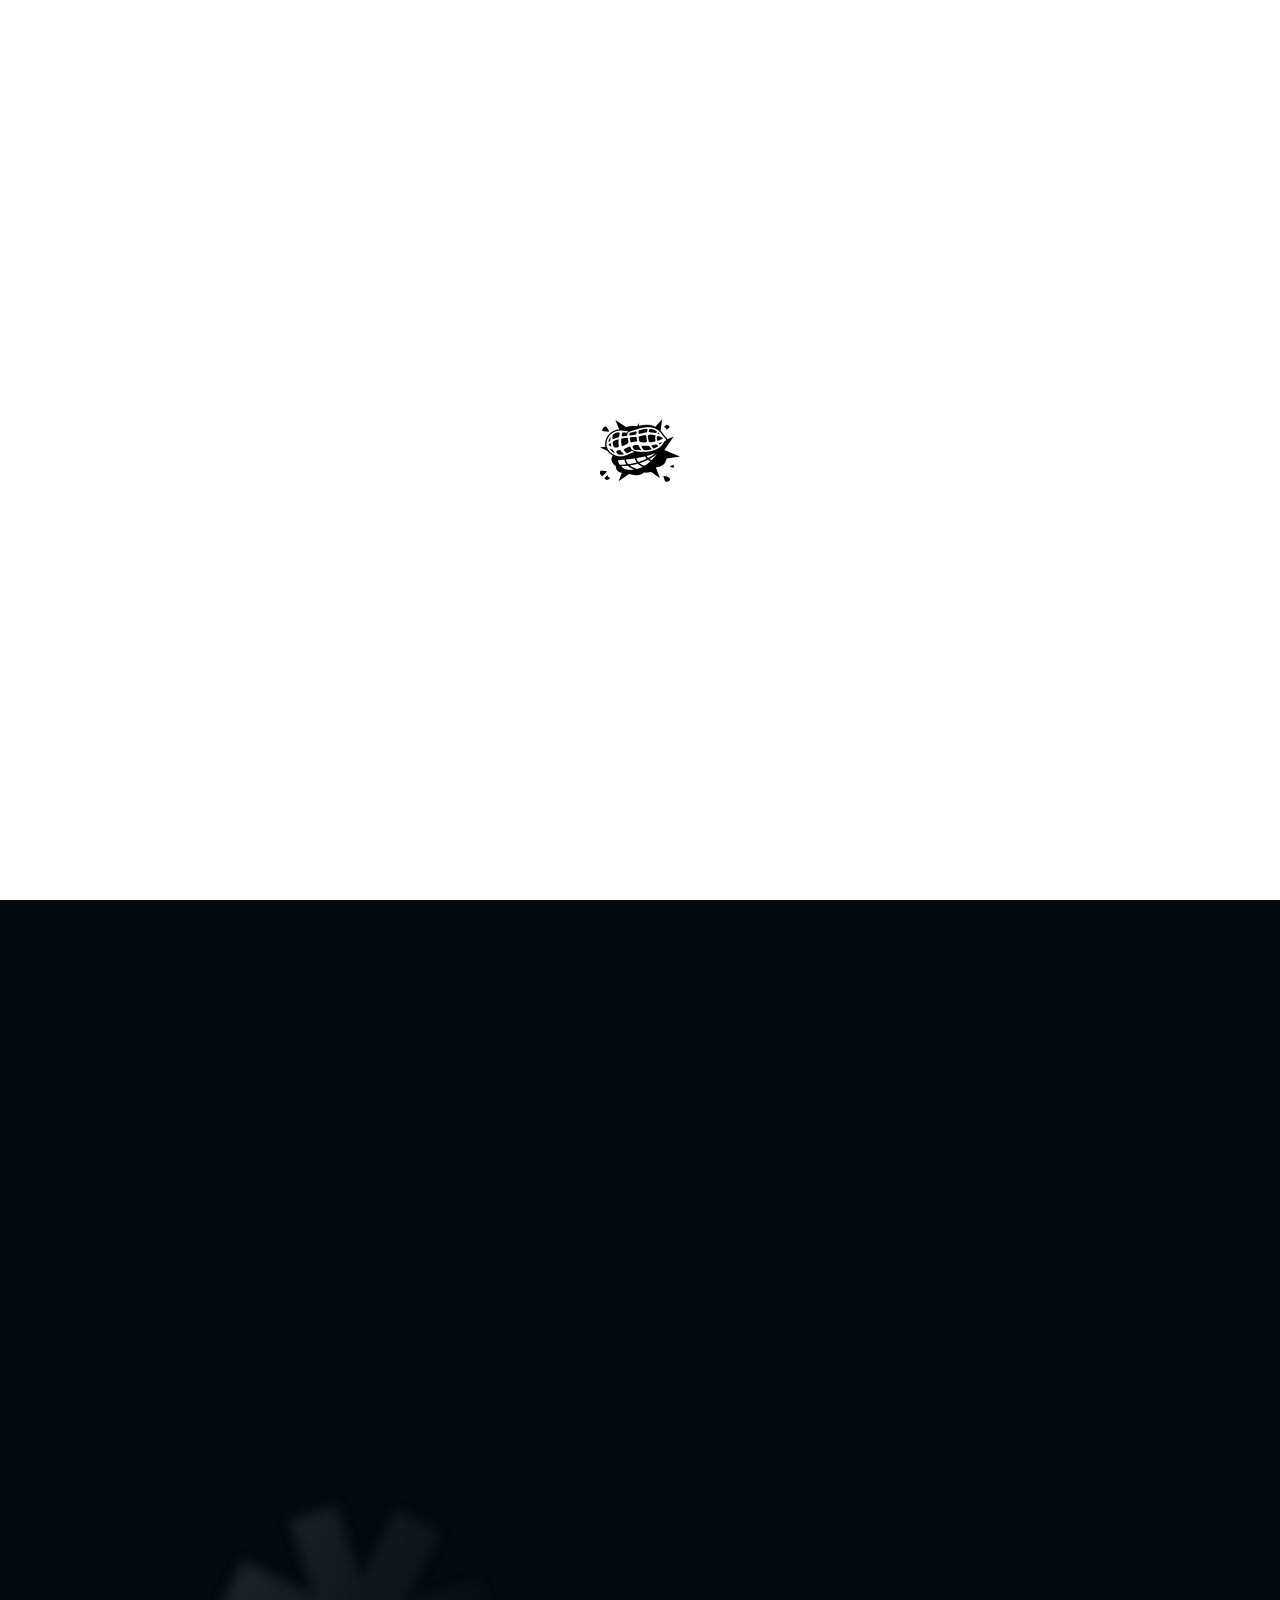
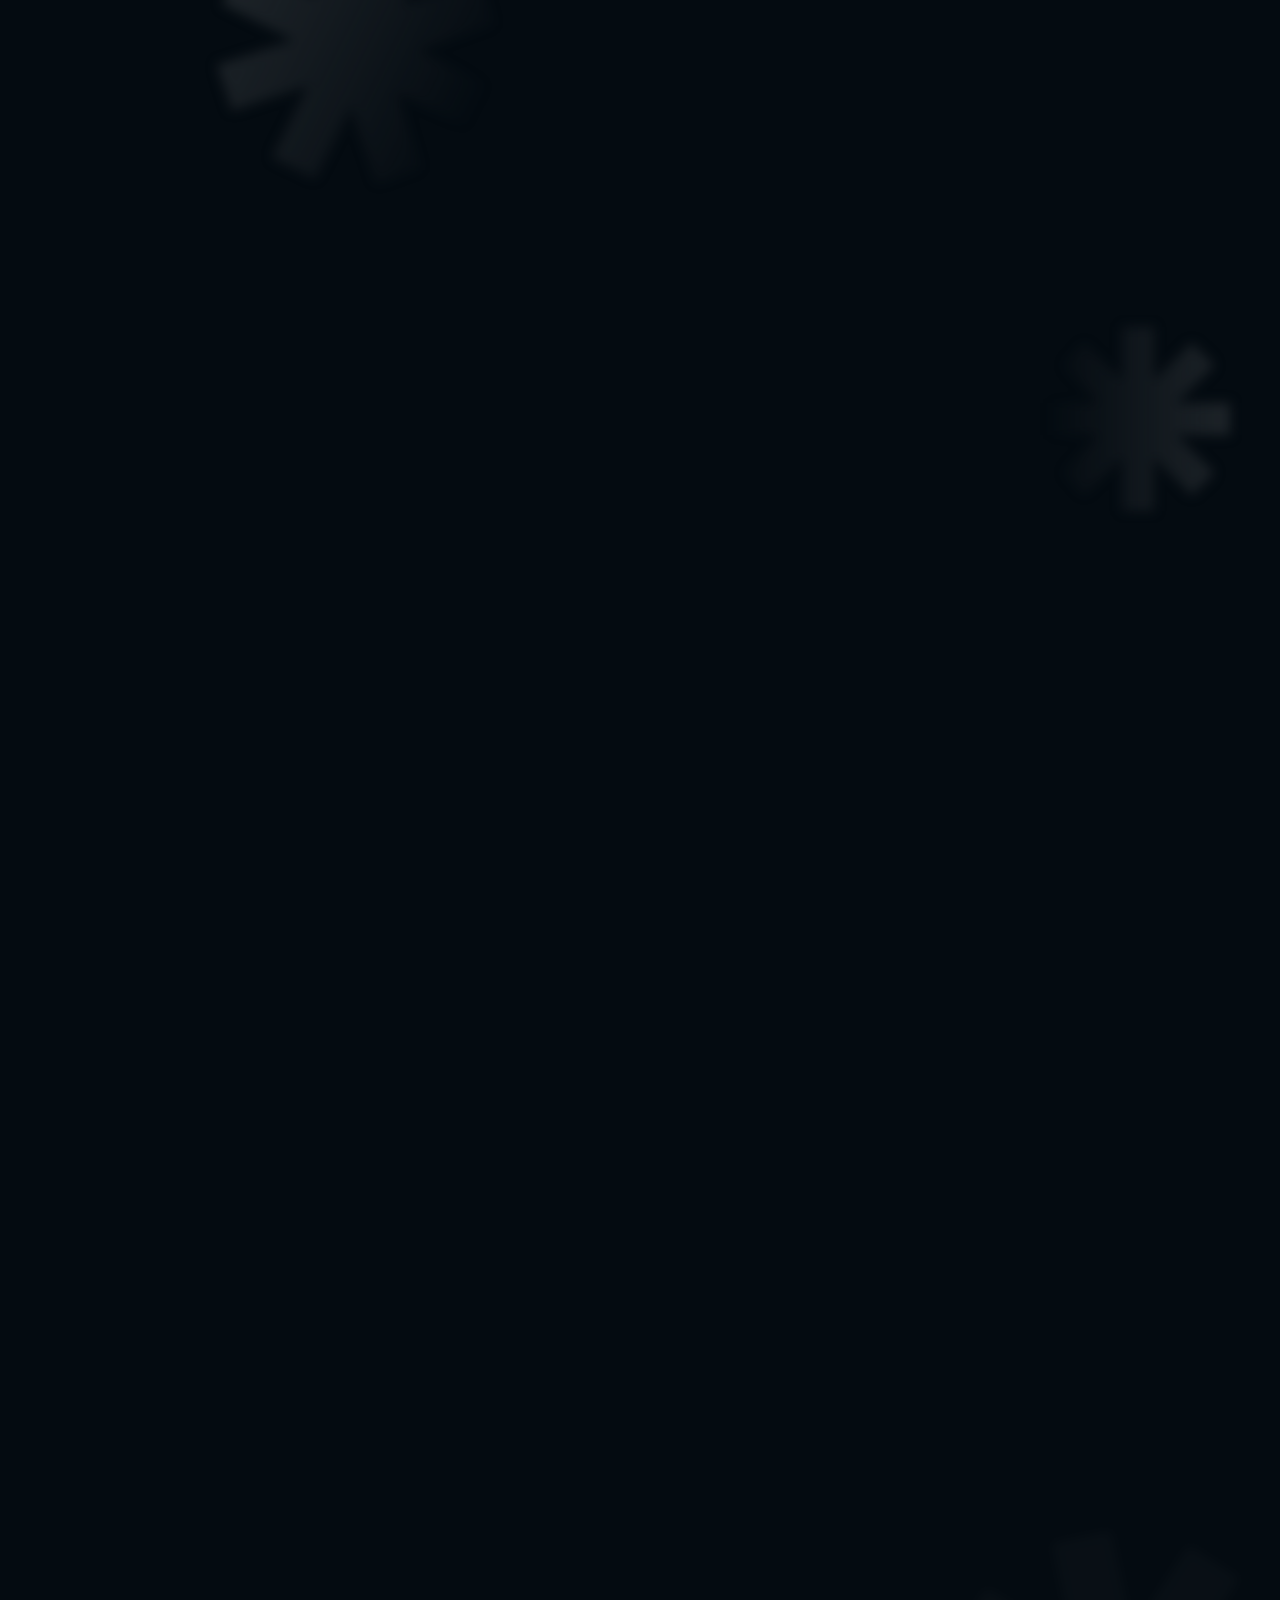
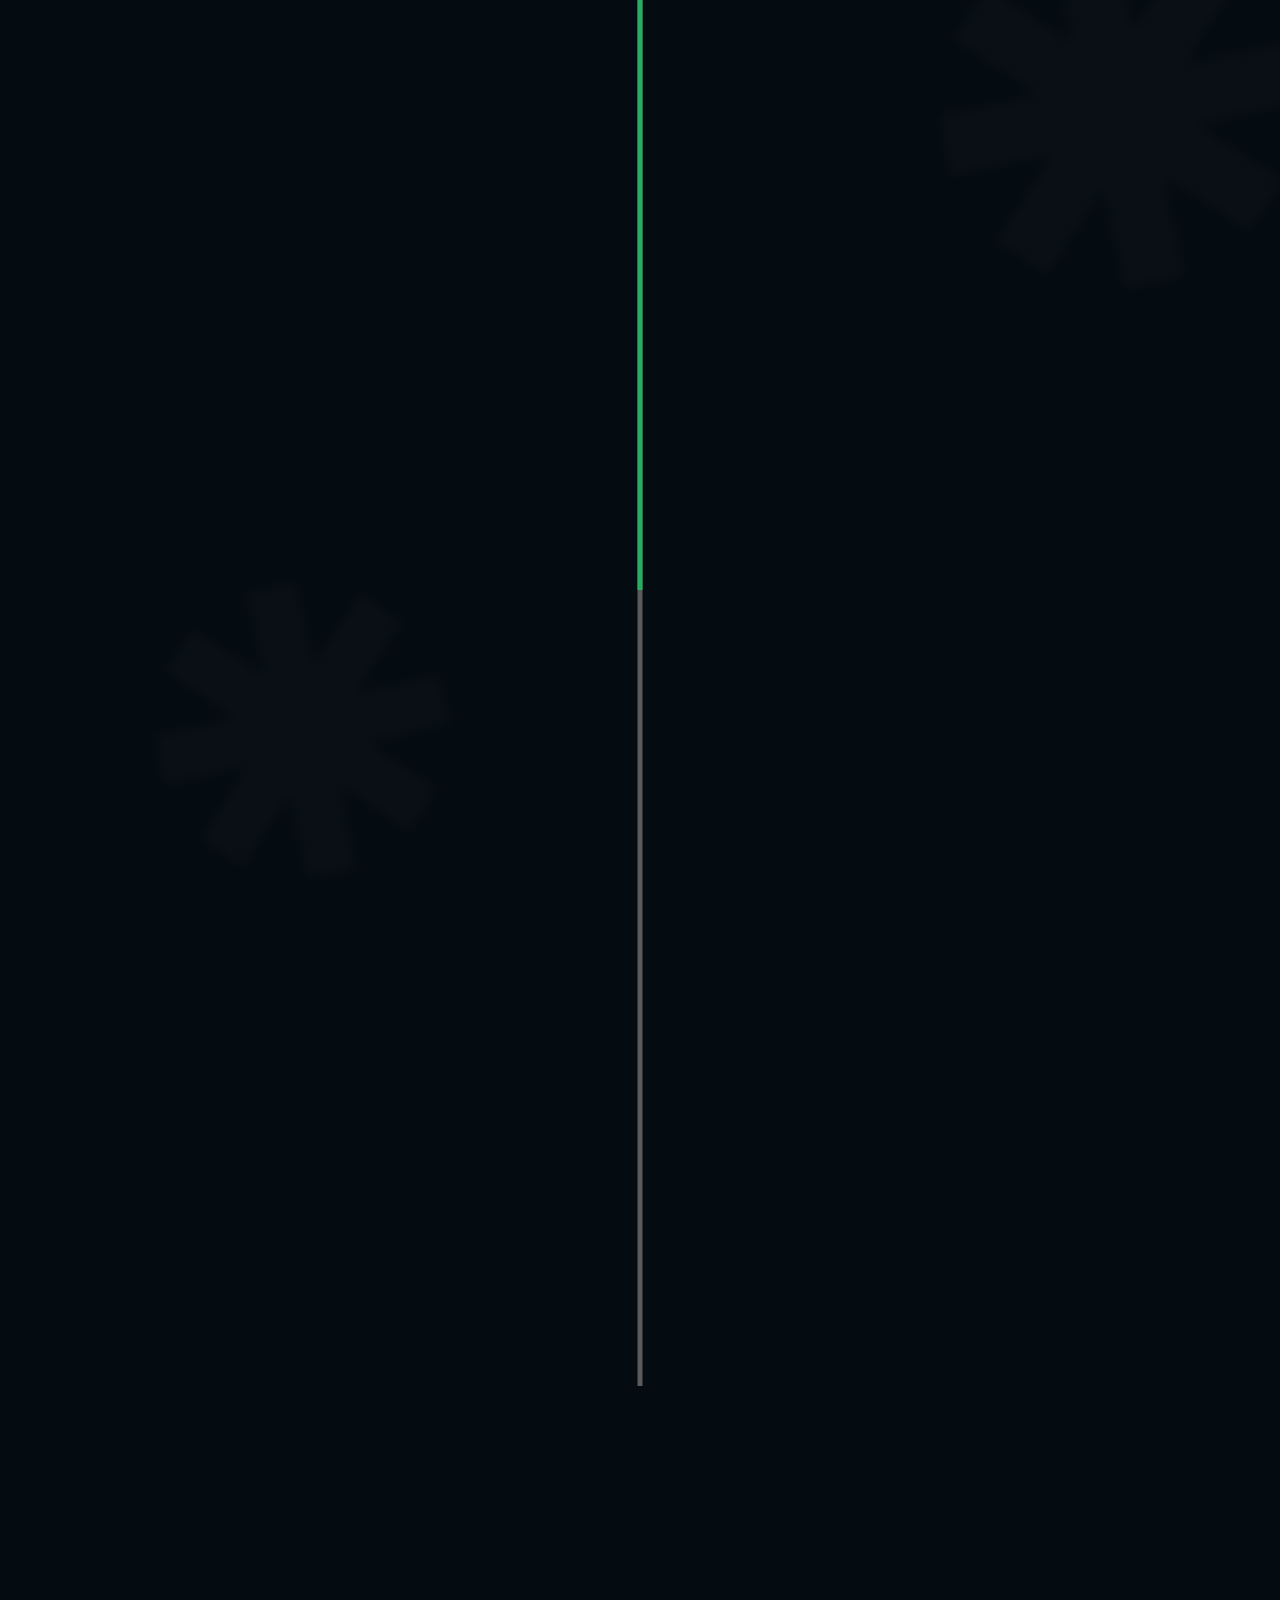
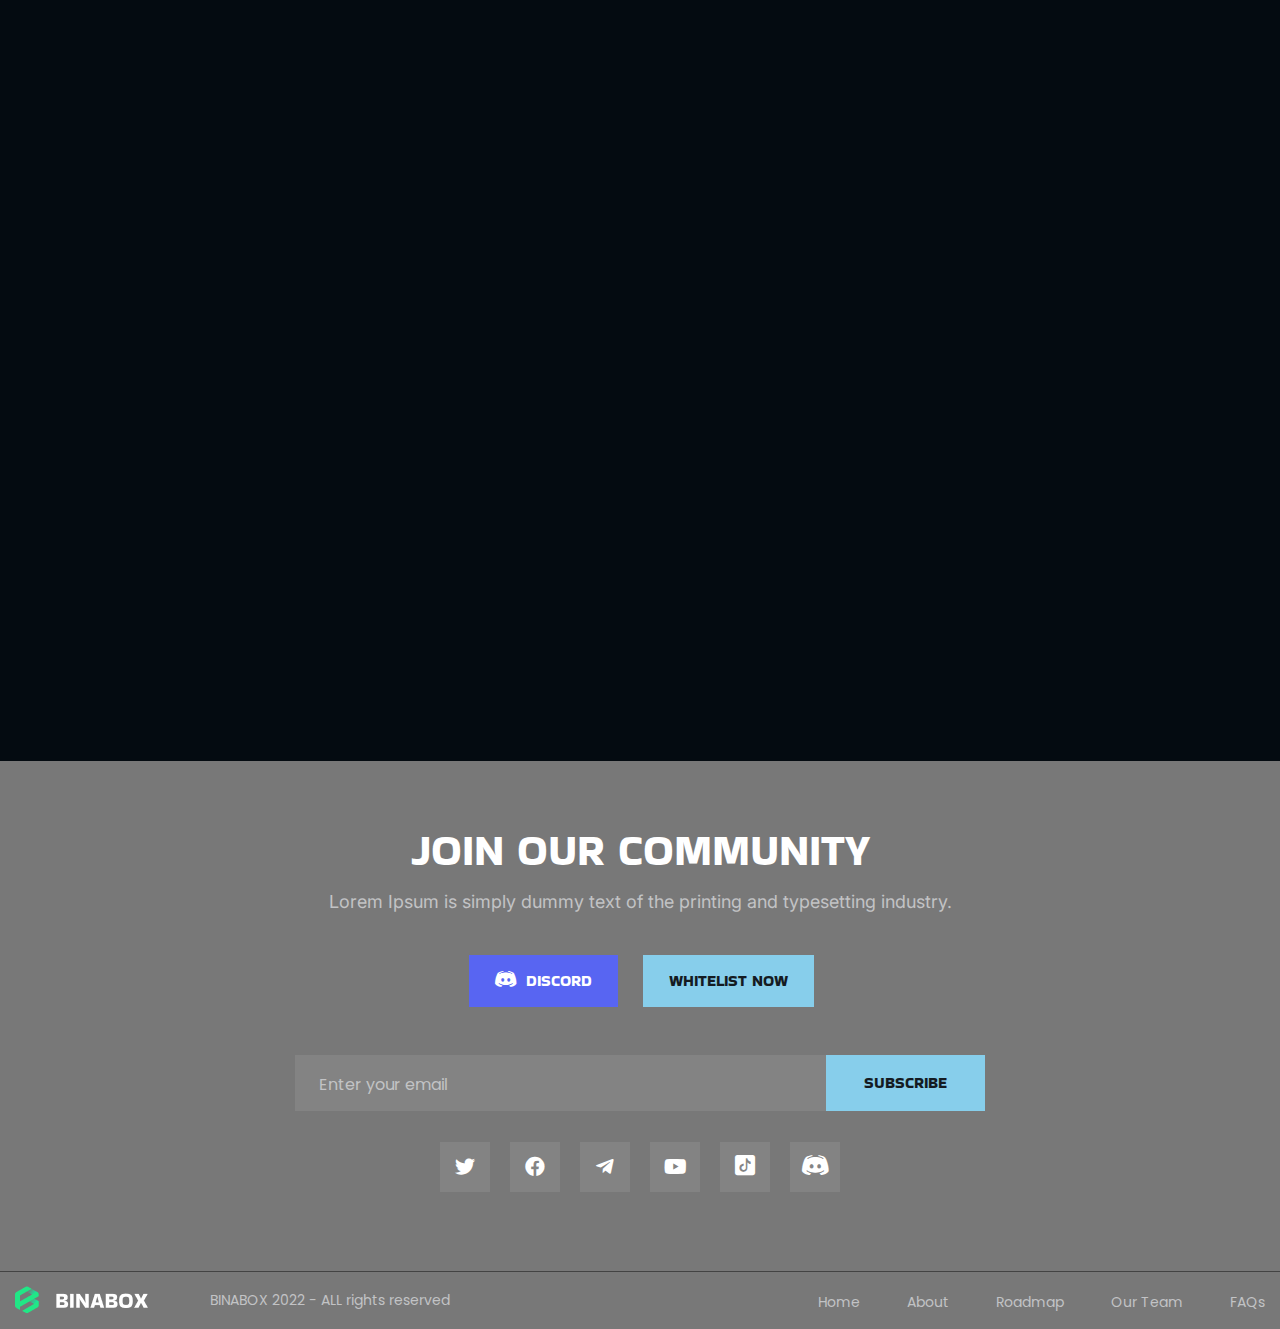
<file: home2.html>
<!DOCTYPE html>
<!--[if IE 8 ]><html class="ie" xmlns="http://www.w3.org/1999/xhtml" xml:lang="en-US" lang="en-US"> <![endif]-->
<!--[if (gte IE 9)|!(IE)]><!-->
<html xmlns="http://www.w3.org/1999/xhtml" xml:lang="en-US" lang="en-US">
<!--<![endif]-->

<head>
    <!-- Basic Page Needs -->
    <meta charset="utf-8">
    <!--[if IE]><meta http-equiv='X-UA-Compatible' content='IE=edge,chrome=1'><![endif]-->
    <title>Binabox | NFT Portfolio HTML Template</title>

    <meta name="author" content="themesflat.com">

    <!-- Mobile Specific Metas -->
    <meta name="viewport" content="width=device-width, initial-scale=1, maximum-scale=1">

    <!-- Theme Style -->
    <link rel="stylesheet" type="text/css" href="assets/css/style.css">

    <!-- Reponsive -->
    <link rel="stylesheet" type="text/css" href="assets/css/responsive.css">
    
    <!-- Favicon and Touch Icons  -->
    <link rel="shortcut icon" href="assets/icon/Favicon.png">
    <link rel="apple-touch-icon-precomposed" href="assets/icon/Favicon.png">

</head>

<body class="body header-fixed counter-scroll home-2">

    <!-- preloade -->
    <div class="preload preload-container">
        <div class="preload-logo"></div>
    </div>
    <!-- /preload -->

    <div id="wrapper" class="wrapper-style">
        <div id="page" class="clearfix">
            <header class="header">
                <div class="tf-container">
                    <div class="row">
                        <div class="col-md-12">                              
                            <div id="site-header-inner">                                 
                                <div id="site-logo" class="clearfix">
                                    <div id="site-logo-inner">
                                        <a href="index.html" rel="home" class="main-logo">
                                            <img id="logo_header" src="assets/images/logo/logo_dark.png" alt="Image">
                                        </a>
                                    </div>
                                </div>
                                
                               <div class="header-center">
                                <nav id="main-nav" class="main-nav">
                                    <ul id="menu-primary-menu" class="menu">
                                        <li class="menu-item menu-item-has-children current-menu-item">
                                            <a href="#">HOME</a>
                                            <ul class="sub-menu">
                                                <li class="menu-item "><a href="index.html">HOME 1</a></li>
                                                <li class="menu-item current-item"><a href="home2.html">HOME 2</a></li>
                                                <li class="menu-item"><a href="home3.html">HOME 3</a></li>
                                            </ul>
                                        </li>
                                        <li class="menu-item menu-item-has-children">
                                            <a href="#">ABOUT</a>
                                            <ul class="sub-menu">
                                                <li class="menu-item"><a href="about1.html">ABOUT 1</a></li>
                                                <li class="menu-item"><a href="about2.html">ABOUT 2</a></li>
                                            </ul>
                                        </li>
                                        
                                        <li class="menu-item menu-item-has-children">
                                            <a href="#">ROAD MAP</a>
                                            <ul class="sub-menu">
                                                <li class="menu-item"><a href="roadmap-1.html">ROAD MAP 1</a></li>
                                                <li class="menu-item"><a href="roadmap-2.html">ROAD MAP 2</a></li>
                                                <li class="menu-item"><a href="roadmap-3.html">ROAD MAP 3</a></li>
                                            </ul>
                                        </li>
                                        
                                         <li class="menu-item menu-item-has-children">
                                            <a href="#">PAGES</a>
                                            <ul class="sub-menu">
                                                <li class="menu-item"><a href="sign-in.html">SIGN IN</a></li>
                                                <li class="menu-item"><a href="sign-up.html">SIGN UP</a></li>
                                                <li class="menu-item"><a href="faq1.html">FAQ 1</a></li>
                                                <li class="menu-item"><a href="faq2.html">FAQ 2</a></li>
                                                <li class="menu-item"><a href="team.html">OUR TEAM</a></li>
                                                <li class="menu-item"><a href="collection.html">COLLECTION</a></li>
                                                <li class="menu-item"><a href="testimonial.html">TESTIMONIAL</a></li>
                                                <li class="menu-item"><a href="item-detail.html">ITEM DETAILS</a></li>
                                                <li class="menu-item"><a href="comming-soon.html">COMMING SOON</a></li>
                                                <li class="menu-item"><a href="404.html">404 PAGE</a></li>
                                            </ul>
                                        </li>
                                                                                
                                        <li class="menu-item menu-item-has-children">
                                            <a href="#">BLOG</a>
                                            <ul class="sub-menu">
                                                <li class="menu-item "><a href="blog.html">BLOG</a></li>
                                                <li class="menu-item "><a href="blog-details.html">BLOG DETAILS</a></li>
                                            </ul>
                                        </li>

                                        

                                        
                                        <li class="menu-item">
                                            <a href="contact.html">CONTACT</a>                                        
                                        </li>
                                    </ul>
                                </nav><!-- /#main-nav -->
                               </div>

<div class="header-right">
                                    <a href="#" onclick="switchTheme()" class="mode-switch">
                                        <img id="img-mode" src="assets/images/icon/sun.png" alt="Image">
                                    </a>
                                    <a href="contact.html" class="tf-button discord"><i class="icon-fl-vt"></i><span>DISCORD</span></a>
                                    <a href="#" class="tf-button connect" data-toggle="modal" data-target="#popup_bid"> <i class="icon-fl-wallet"></i><span>CONNECT</span></a>
                                    
                                </div>   

                                <div class="mobile-button"><span></span></div><!-- /.mobile-button -->
                            </div>
                        </div>
                    </div>
                </div>
                
            </header>

            <section class="tf-slider home2">
               
                <div class="swiper-container slider-home-2 ">
                    <div class="swiper-wrapper">
                        <div class="swiper-slide">
                            <div class="slider-item">
                                <div class="tf-slider-item style-2">
                                    <div class="overlay"><img src="assets/images/slider/bg-slider-2.jpg" alt="image"></div>
                                    <div class="content-inner">
                                        <h1 class="heading">EXPLORE NFT COLLECTION 
                                        </h1>
                                        <p class="sub-heading">We are the best way to check the rarity of NFT collection</p>
                                        <div class="btn-slider ">
                                            <a href="explore-banner.html" class="tf-button ">CONNECT WALLET</a>
                                            <a href="add-NFT.html" class="tf-button style-2">WHITELIST NOW</a>
                                        </div>
                                    </div>
                                </div>
                            </div><!-- item-->
                        </div>
                        <div class="swiper-slide">
                            <div class="slider-item">
                                <div class="tf-slider-item style-2">
                                    <div class="overlay"><img src="assets/images/slider/bg-slider-3.jpg" alt="image"></div>
                                    <div class="content-inner">
                                        <h1 class="heading">EXPLORE NFT COLLECTION 
                                        </h1>
                                        <p class="sub-heading">We are the best way to check the rarity of NFT collection</p>
                                        <div class="btn-slider ">
                                            <a href="explore-banner.html" class="tf-button ">CONNECT WALLET</a>
                                            <a href="add-NFT.html" class="tf-button style-2">WHITELIST NOW</a>
                                        </div>
                                    </div>
                                </div>
                            </div><!-- item-->
                        </div>
                    </div>
                    
                </div>
                            
                       
            </section>

            <section class="tf-section section-work">
                <div class="tf-container">
                    <div class="row">   
                        <div class="col-md-12 ">
                            <div class="tf-heading mb60 wow fadeInUp">
                                <h2 class="heading">HOW TO <span> BINABOX </span>WORK</h2>
                            </div>
                        </div>
                        <div class="col-lg-3 col-md-6 col-sm-6 ">
                           <div class="tf-work style-2  wow fadeInUp" data-wow-delay="0.2s">
                                <div class="image">
                                    <img id="work-5" src="assets/images/svg/work-5.svg" alt="Image">
                                </div>
                                <h5 class="step">STEP 1</h5>
                                <h4 class="title"><a href="#">Connect Your Wallet</a></h4>
                                

                           </div>
                        </div>   
                        <div class="col-lg-3 col-md-6 col-sm-6 ">
                            <div class="tf-work style-2 wow fadeInUp" data-wow-delay="0.3s">
                                 <div class="image">
                                     <img id="work-6" src="assets/images/svg/work-6.svg" alt="Image">
                                 </div>
                                 <h5 class="step">STEP 2</h5>
                                 <h4 class="title"><a href="#">Sellect Your Quaility</a></h4>
 
                            </div>
                         </div>   
                         <div class="col-lg-3 col-md-6 col-sm-6 ">
                            <div class="tf-work style-2 wow fadeInUp" data-wow-delay="0.4s">
                                 <div class="image">
                                     <img id="work-7" src="assets/images/svg/work-7.svg" alt="Image">
                                 </div>
                                 <h5 class="step">STEP 3</h5>
                                 <h4 class="title"><a href="#">Confiem the Transaction</a></h4>
 
                            </div>
                         </div>   
                         <div class="col-lg-3 col-md-6 col-sm-6 ">
                            <div class="tf-work style-2 mb30 wow fadeInUp" data-wow-delay="0.5s">
                                 <div class="image">
                                     <img id="work-8" src="assets/images/svg/work-8.svg" alt="Image">
                                 </div>
                                 <h5 class="step">STEP 4</h5>
                                 <h4 class="title"><a href="#">Receive Your NFTs</a></h4>
 
                            </div>
                         </div>   
                        
                        
                    </div>

                </div>
            </section>

            <section class="tf-section tf-about style-2">
                <div class="icon">
                    <svg width="208" height="208" viewBox="0 0 208 208" fill="none" xmlns="http://www.w3.org/2000/svg">
                        <g filter="url(#filter0_f_2337_5328)">
                        <path d="M88.0594 196L88.0594 142.485L50.2119 180.333L27.6674 157.788L65.5149 119.941L12 119.941L12 88.0594L65.5149 88.0594L27.6674 50.2119L50.2119 27.6673L88.0594 65.5148L88.0594 12L119.941 12L119.941 65.5149L157.788 27.6673L180.333 50.2119L142.485 88.0594L196 88.0594L196 119.941L142.485 119.941L180.333 157.788L157.788 180.333L119.941 142.485L119.941 196L88.0594 196Z" fill="url(#paint0_linear_2337_5328)"/>
                        </g>
                        <defs>
                        <filter id="filter0_f_2337_5328" x="0" y="0" width="208" height="208" filterUnits="userSpaceOnUse" color-interpolation-filters="sRGB">
                        <feFlood flood-opacity="0" result="BackgroundImageFix"/>
                        <feBlend mode="normal" in="SourceGraphic" in2="BackgroundImageFix" result="shape"/>
                        <feGaussianBlur stdDeviation="6" result="effect1_foregroundBlur_2337_5328"/>
                        </filter>
                        <linearGradient id="paint0_linear_2337_5328" x1="196" y1="104" x2="12" y2="104" gradientUnits="userSpaceOnUse">
                        <stop offset="0" stop-color="var(--primary-color35)"/>
                        <stop offset="1" stop-color="var(--primary-color35)" stop-opacity="0"/>
                        </linearGradient>
                        </defs>
                    </svg>
                </div>
               <div class="icon-2">
                <svg width="302" height="302" viewBox="0 0 302 302" fill="none" xmlns="http://www.w3.org/2000/svg">
                    <g filter="url(#filter0_f_2337_5282)">
                    <path d="M234.678 38.4808L198.329 110.138L274.714 85.1672L289.589 130.668L213.203 155.638L284.86 191.988L263.205 234.677L191.548 198.328L216.518 274.713L171.018 289.588L146.047 213.202L109.698 284.859L67.0084 263.204L103.358 191.547L26.9721 216.517L12.0979 171.017L88.4837 146.046L16.8268 109.697L38.4818 67.0074L110.139 103.357L85.1682 26.9711L130.669 12.0969L155.639 88.4827L191.989 16.8258L234.678 38.4808Z" fill="url(#paint0_linear_2337_5282)"/>
                    </g>
                    <defs>
                    <filter id="filter0_f_2337_5282" x="0.0976562" y="0.0966797" width="301.49" height="301.491" filterUnits="userSpaceOnUse" color-interpolation-filters="sRGB">
                    <feFlood flood-opacity="0" result="BackgroundImageFix"/>
                    <feBlend mode="normal" in="SourceGraphic" in2="BackgroundImageFix" result="shape"/>
                    <feGaussianBlur stdDeviation="6" result="effect1_foregroundBlur_2337_5282"/>
                    </filter>
                    <linearGradient id="paint0_linear_2337_5282" x1="27.6543" y1="88.352" x2="274.032" y2="213.333" gradientUnits="userSpaceOnUse">
                    <stop offset="0" stop-color="var(--primary-color35)"/>
                    <stop offset="1" stop-color="var(--primary-color35)" stop-opacity="0"/>
                    </linearGradient>
                    </defs>
                    </svg>
               </div>
                <div class="tf-container">
                    <div class="row ">   
                        <div class="col-xl-6 col-lg-5 col-md-12 ">
                            <div class="tf-heading style-2 wow fadeInUp">
                                <h2 class="heading">THE STORY</h2>
                                <p class="sub-heading">Duis aute irure dolor in reprehenderit in voluptate velit esse cillum dolore eu fugiat nulla pariatur. Excepteur sint occae cat cupidatat non proident, sunt in culpa qui officia dese runt mollit anim id est laborum velit esse cillum dolore eu fugiat nulla pariatu epteur sint occaecat</p>
                            </div>

                            <div class="counter-wrap">
                                <div class="tf-counter wow fadeInUp">
                                    <h6>Total Iteam</h6>
                                    <div class="content">
                                        <span class="counter-number" data-to="2240" data-speed="2000" >2240</span>+
                                    </div>
                                </div>  
                                <div class="tf-counter wow fadeInUp">
                                    <h6>Profiles Whitelisted</h6>
                                    <div class="content">
                                        <span class="counter-number" data-to="1000" data-speed="2000" >1000</span>+
                                    </div>
                                </div>  
                            </div>

                            <a href="about1.html" class="tf-button style-2 wow fadeInUp">READ MORE</a>

                        </div> 
                        <div class="col-xl-6 col-lg-7 col-md-12">
                            <div class="row">
                                <div class="col-md-6">
                                    <div class="tf-step  wow fadeInUp" data-wow-delay="0.2s">
                                        <div class="step-title">
                                            <div class="sub-number">
                                                01
                                            </div>
                                            <h3>high quaility</h3>
                                        </div>
                                        <p>Lorem Ipsum is simply dummy text of the printing and typesetting industry. </p>
                                    </div>
                                </div>
                                <div class="col-md-6">
                                    <div class="tf-step wow fadeInUp" data-wow-delay="0.3s">
                                        <div class="step-title">
                                            <div class="sub-number">
                                                02
                                            </div>
                                            <h3>BIG COLLECTION</h3>
                                        </div>
                                        <p>Lorem Ipsum is simply dummy text of the printing and typesetting industry. </p>
                                    </div>
                                </div>
                                <div class="col-md-6">
                                    <div class="tf-step wow fadeInUp" data-wow-delay="0.4s">
                                        <div class="step-title">
                                            <div class="sub-number">
                                                03
                                            </div>
                                            <h3>TOP RESOURCE</h3>
                                        </div>
                                        <p>Lorem Ipsum is simply dummy text of the printing and typesetting industry. </p>
                                    </div>
                                </div>
                                <div class="col-md-6">
                                    <div class="tf-step wow fadeInUp" data-wow-delay="0.5s">
                                        <div class="step-title">
                                            <div class="sub-number">
                                                04
                                            </div>
                                            <h3>BIG COMMUNITY</h3>
                                        </div>
                                        <p>Lorem Ipsum is simply dummy text of the printing and typesetting industry. </p>
                                    </div>
                                </div>
                            </div>
                        </div>
                        
                    </div>
                </div>
            </section>


            <section class=" tf-collection wow fadeInUp">
                <div class="tf-container">
                    <div class="row">
                        <div class="col-md-12">
                            <div class="tf-heading style-2 mb60 " >
                                <h2 class="heading">HOT COLLECTION</h2>
                            </div>
                        </div>
                        
                        <div class="col-lg-3 col-md-6 col-sm-6">
                            <div class="tf-product ">
                                 <div class="image">
                                     <img src="assets/images/product/product12.jpg" alt="Image">
                                 </div>
                                 <h6 class="name"><a href="item-detail.html">SKISIRS #02</a></h6>
                            </div>
                         </div> 
                         <div class="col-lg-3 col-md-6 col-sm-6">
                            <div class="tf-product active">
                                 <div class="image">
                                     <img src="assets/images/product/product13.jpg" alt="Image">
                                 </div>
                                 <h6 class="name"><a href="item-detail.html">SKELATON #01</a></h6>
                            </div>
                         </div> 
                         <div class="col-lg-3 col-md-6 col-sm-6">
                            <div class="tf-product">
                                 <div class="image">
                                     <img src="assets/images/product/product14.jpg" alt="Image">
                                 </div>
                                 <h6 class="name"><a href="item-detail.html">SKISIRS #02</a></h6>
                            </div>
                         </div> 
                         <div class="col-lg-3 col-md-6 col-sm-6">
                            <div class="tf-product">
                                 <div class="image">
                                     <img src="assets/images/product/product15.jpg" alt="Image">
                                 </div>
                                 <h6 class="name"><a href="item-detail.html">SKISIRS #02</a></h6>
                            </div>
                         </div> 
                         <div class="col-lg-3 col-md-6 col-sm-6">
                            <div class="tf-product">
                                 <div class="image">
                                     <img src="assets/images/product/product16.jpg" alt="Image">
                                 </div>
                                 <h6 class="name"><a href="item-detail.html">SKISIRS #02</a></h6>
                            </div>
                         </div> 
                         <div class="col-lg-3 col-md-6 col-sm-6">
                            <div class="tf-product">
                                 <div class="image">
                                     <img src="assets/images/product/product17.jpg" alt="Image">
                                 </div>
                                 <h6 class="name"><a href="item-detail.html">SKELATON #01</a></h6>
                            </div>
                         </div> 
                         <div class="col-lg-3 col-md-6 col-sm-6">
                            <div class="tf-product">
                                 <div class="image">
                                     <img src="assets/images/product/product18.jpg" alt="Image">
                                 </div>
                                 <h6 class="name"><a href="item-detail.html">SKISIRS #02</a></h6>
                            </div>
                         </div> 
                         <div class="col-lg-3 col-md-6 col-sm-6">
                            <div class="tf-product">
                                 <div class="image">
                                     <img src="assets/images/product/product19.jpg" alt="Image">
                                 </div>
                                 <h6 class="name"><a href="item-detail.html">SKISIRS #02</a></h6>
                            </div>
                         </div> 

                    </div>
                </div>
            </section>

            <section class="tf-section section-roadmap2 ">
              
                    <div class="tf-heading  mb87 wow fadeInUp">
                        <h2 class="heading">ROAD MAP</h2>
                    </div>
                
                <div class="shape1">
                    <svg xmlns="http://www.w3.org/2000/svg" width="367" height="383" viewBox="0 0 367 383" fill="none">
                        <g opacity="0.2" filter="url(#filter0_f_2706_4929)">
                        <path d="M323.437 313.468L237.275 257.43L258.579 357.999L198.674 370.69L177.369 270.12L121.33 356.283L69.9995 322.898L126.038 236.736L25.4685 258.041L12.7778 198.135L113.347 176.83L27.1845 120.792L60.569 69.4609L146.732 125.499L125.427 24.9298L185.332 12.2392L206.637 112.808L262.676 26.6459L314.007 60.0304L257.968 146.193L358.538 124.888L371.228 184.794L270.659 206.099L356.822 262.137L323.437 313.468Z" fill="url(#paint0_linear_2706_4929)"/>
                        </g>
                        <defs>
                        <filter id="filter0_f_2706_4929" x="0.777344" y="0.238281" width="382.451" height="382.451" filterUnits="userSpaceOnUse" color-interpolation-filters="sRGB">
                        <feFlood flood-opacity="0" result="BackgroundImageFix"/>
                        <feBlend mode="normal" in="SourceGraphic" in2="BackgroundImageFix" result="shape"/>
                        <feGaussianBlur stdDeviation="6" result="effect1_foregroundBlur_2706_4929"/>
                        </filter>
                        <linearGradient id="paint0_linear_2706_4929" x1="288.341" y1="43.3381" x2="95.6649" y2="339.591" gradientUnits="userSpaceOnUse">
                        <stop offset="1"  stop-color="#1D2328"/>
                        <stop offset="1" stop-color="#1D2328" stop-opacity="0"/>
                        </linearGradient>
                        </defs>
                        </svg>
                </div>
                <div class="shape2">
                    <svg xmlns="http://www.w3.org/2000/svg" width="321" height="322" viewBox="0 0 321 322" fill="none">
                        <g opacity="0.2" filter="url(#filter0_f_2706_4928)">
                        <path d="M269.213 262.019L197.968 215.683L215.584 298.84L166.05 309.333L148.434 226.176L102.098 297.421L59.6544 269.817L105.99 198.572L22.8334 216.188L12.3399 166.654L95.4969 149.038L24.2523 102.702L51.8567 60.2583L123.101 106.594L105.485 23.4373L155.019 12.9439L172.635 96.1009L218.971 24.8562L261.415 52.4606L215.079 123.705L298.236 106.089L308.729 155.623L225.572 173.239L296.817 219.575L269.213 262.019Z" fill="url(#paint0_linear_2706_4928)"/>
                        </g>
                        <defs>
                        <filter id="filter0_f_2706_4928" x="0.339844" y="0.943359" width="320.389" height="320.391" filterUnits="userSpaceOnUse" color-interpolation-filters="sRGB">
                        <feFlood flood-opacity="0" result="BackgroundImageFix"/>
                        <feBlend mode="normal" in="SourceGraphic" in2="BackgroundImageFix" result="shape"/>
                        <feGaussianBlur stdDeviation="6" result="effect1_foregroundBlur_2706_4928"/>
                        </filter>
                        <linearGradient id="paint0_linear_2706_4928" x1="240.193" y1="38.6584" x2="80.8762" y2="283.619" gradientUnits="userSpaceOnUse">
                        <stop offset="1"  stop-color="#1D2328"/>
                        <stop offset="1" stop-color="#1D2328" stop-opacity="0"/>
                        </linearGradient>
                        </defs>
                        </svg>
                </div>
                <div class="container">
                    <div class="row">
                        <div class="col-md-12">
                            <div class="tf-roadmap style2">
                                <div class="roadmap-box-2 left active wow fadeInLeft" data-wow-duration="1.5s">
                                    <div class="content">
                                        <h4 class="title">PHASE 1</h4>
                                        <ul class="list-infor">
                                            <li>
                                                <div class="icon"><svg xmlns="http://www.w3.org/2000/svg" width="16" height="18" viewBox="0 0 16 18" fill="none">
                                                    <g clip-path="url(#clip0_2346_6034)">
                                                    <path d="M15.8397 9.80787V12.4477C15.8397 12.4781 15.8391 12.5085 15.8373 12.539C15.8367 12.5449 15.8367 12.5515 15.8361 12.5575C15.835 12.5754 15.8338 12.5933 15.832 12.6117C15.8302 12.6296 15.8284 12.6475 15.826 12.6654C15.8242 12.6827 15.8212 12.7 15.8188 12.7167C15.8147 12.7424 15.8105 12.7675 15.8051 12.7931C15.8021 12.8092 15.7986 12.8247 15.795 12.8408C15.7914 12.8546 15.7878 12.8689 15.7842 12.8832C15.7813 12.8963 15.7777 12.9088 15.7735 12.922C15.7574 12.9798 15.7377 13.0371 15.715 13.0932C15.7103 13.1051 15.7055 13.1176 15.7001 13.1296C15.6864 13.1624 15.6715 13.1946 15.6554 13.2262C15.6476 13.2423 15.6393 13.2578 15.6309 13.2733L15.6303 13.2727L12.6439 11.6107L7.9668 9.00727L11.4842 7.38818L15.7765 9.77327L15.8397 9.80787Z" fill="url(#paint0_linear_2346_6033)"/>
                                                    <path d="M15.7855 4.88138L14.8752 5.58295L14.0692 6.85006L6.40625 2.58459L9.31811 0.539551L11.078 1.55611H11.0786L14.3036 3.418L14.9712 3.80338C15.3822 4.04082 15.6722 4.43217 15.7855 4.88138Z" fill="url(#paint1_linear_2346_6033)"/>
                                                    <path d="M11.0789 1.556L0 7.90291V5.30544C0 4.68561 0.3305 4.1129 0.866816 3.80328L7.05265 0.232215C7.58896 -0.0774049 8.24996 -0.0774049 8.78687 0.232215L11.0789 1.556Z" fill="#21E786"/>
                                                    <path d="M15.8389 5.30552V6.20693L1.52781 14.3316L0.866816 13.9498C0.3305 13.6396 0 13.0675 0 12.4476V11.548L14.3045 3.41797L14.9721 3.80335C15.5084 4.11297 15.8389 4.68568 15.8389 5.30552Z" fill="#21E786"/>
                                                    <path d="M15.8395 9.73633V12.4477C15.8395 12.4782 15.8389 12.5086 15.8371 12.539C15.8365 12.545 15.8365 12.5515 15.8359 12.5575C15.8347 12.5754 15.8335 12.5933 15.8317 12.6118C15.8299 12.6297 15.8282 12.6476 15.8258 12.6655C15.824 12.6828 15.821 12.7001 15.8186 12.7168C15.8144 12.7424 15.8103 12.7675 15.8049 12.7932C15.8019 12.8093 15.7983 12.8248 15.7947 12.8409C15.7912 12.8546 15.7876 12.8689 15.784 12.8832C15.781 12.8964 15.7774 12.9089 15.7733 12.922C15.7572 12.9799 15.7375 13.0371 15.7148 13.0932C15.71 13.1052 15.7053 13.1177 15.6999 13.1296C15.6862 13.1624 15.6713 13.1946 15.6551 13.2263C15.6474 13.2424 15.639 13.2579 15.6307 13.2734C15.6211 13.2907 15.6116 13.308 15.6015 13.3247C15.5919 13.342 15.5812 13.3587 15.571 13.3754C15.5496 13.4082 15.5275 13.441 15.5042 13.4726C15.4804 13.5049 15.4559 13.5359 15.4308 13.5657C15.4177 13.5812 15.4046 13.5961 15.3915 13.6105C15.3783 13.6254 15.3646 13.6397 15.3509 13.654C15.3235 13.6826 15.2948 13.7107 15.265 13.7369C15.2537 13.7477 15.2417 13.7578 15.2298 13.7679C15.2226 13.7739 15.2155 13.7799 15.2083 13.7858C15.194 13.7984 15.1791 13.8103 15.1636 13.8216C15.1487 13.8336 15.1337 13.8449 15.1176 13.8556C15.0878 13.8777 15.0568 13.8986 15.0252 13.9183C15.0079 13.929 14.9906 13.9398 14.9727 13.9499L8.78744 17.521C8.25052 17.8306 7.58952 17.8306 7.05321 17.521L4.79102 16.2151L12.6437 11.6107L15.7762 9.77332L15.8395 9.73633Z" fill="#21E786"/>
                                                    <path d="M3.11051 2.5083V15.2451L1.52781 14.3317L0.866816 13.9499C0.3305 13.6397 0 13.0676 0 12.4477V5.30562C0 4.68578 0.3305 4.11307 0.866816 3.80345L3.11051 2.5083Z" fill="#21E786"/>
                                                    </g>
                                                    <defs>
                                                    <linearGradient id="paint0_linear_2346_6033" x1="15.3625" y1="11.7527" x2="9.009" y2="7.39772" gradientUnits="userSpaceOnUse">
                                                    <stop offset="1" stop-color="#00FFA3"/>
                                                    <stop offset="1" stop-color="#00FFA3" stop-opacity="0"/>
                                                    </linearGradient>
                                                    <linearGradient id="paint1_linear_2346_6033" x1="14.3168" y1="5.72732" x2="8.55987" y2="1.99876" gradientUnits="userSpaceOnUse">
                                                    <stop offset="1" stop-color="#00FFA3"/>
                                                    <stop offset="1" stop-color="#00FFA3" stop-opacity="0"/>
                                                    </linearGradient>
                                                    <clipPath id="clip0_2346_6035">
                                                    <rect width="16" height="17.7778" fill="white"/>
                                                    </clipPath>
                                                    </defs>
                                                    </svg></div>
                                                Befriending & Chat Functions
                                            </li>
                                            <li>
                                                <div class="icon"><svg xmlns="http://www.w3.org/2000/svg" width="16" height="18" viewBox="0 0 16 18" fill="none">
                                                    <g clip-path="url(#clip0_2346_6035)">
                                                    <path d="M15.8397 9.80787V12.4477C15.8397 12.4781 15.8391 12.5085 15.8373 12.539C15.8367 12.5449 15.8367 12.5515 15.8361 12.5575C15.835 12.5754 15.8338 12.5933 15.832 12.6117C15.8302 12.6296 15.8284 12.6475 15.826 12.6654C15.8242 12.6827 15.8212 12.7 15.8188 12.7167C15.8147 12.7424 15.8105 12.7675 15.8051 12.7931C15.8021 12.8092 15.7986 12.8247 15.795 12.8408C15.7914 12.8546 15.7878 12.8689 15.7842 12.8832C15.7813 12.8963 15.7777 12.9088 15.7735 12.922C15.7574 12.9798 15.7377 13.0371 15.715 13.0932C15.7103 13.1051 15.7055 13.1176 15.7001 13.1296C15.6864 13.1624 15.6715 13.1946 15.6554 13.2262C15.6476 13.2423 15.6393 13.2578 15.6309 13.2733L15.6303 13.2727L12.6439 11.6107L7.9668 9.00727L11.4842 7.38818L15.7765 9.77327L15.8397 9.80787Z" fill="url(#paint0_linear_2346_6034)"/>
                                                    <path d="M15.7855 4.88138L14.8752 5.58295L14.0692 6.85006L6.40625 2.58459L9.31811 0.539551L11.078 1.55611H11.0786L14.3036 3.418L14.9712 3.80338C15.3822 4.04082 15.6722 4.43217 15.7855 4.88138Z" fill="url(#paint1_linear_2346_6034)"/>
                                                    <path d="M11.0789 1.556L0 7.90291V5.30544C0 4.68561 0.3305 4.1129 0.866816 3.80328L7.05265 0.232215C7.58896 -0.0774049 8.24996 -0.0774049 8.78687 0.232215L11.0789 1.556Z" fill="#21E786"/>
                                                    <path d="M15.8389 5.30552V6.20693L1.52781 14.3316L0.866816 13.9498C0.3305 13.6396 0 13.0675 0 12.4476V11.548L14.3045 3.41797L14.9721 3.80335C15.5084 4.11297 15.8389 4.68568 15.8389 5.30552Z" fill="#21E786"/>
                                                    <path d="M15.8395 9.73633V12.4477C15.8395 12.4782 15.8389 12.5086 15.8371 12.539C15.8365 12.545 15.8365 12.5515 15.8359 12.5575C15.8347 12.5754 15.8335 12.5933 15.8317 12.6118C15.8299 12.6297 15.8282 12.6476 15.8258 12.6655C15.824 12.6828 15.821 12.7001 15.8186 12.7168C15.8144 12.7424 15.8103 12.7675 15.8049 12.7932C15.8019 12.8093 15.7983 12.8248 15.7947 12.8409C15.7912 12.8546 15.7876 12.8689 15.784 12.8832C15.781 12.8964 15.7774 12.9089 15.7733 12.922C15.7572 12.9799 15.7375 13.0371 15.7148 13.0932C15.71 13.1052 15.7053 13.1177 15.6999 13.1296C15.6862 13.1624 15.6713 13.1946 15.6551 13.2263C15.6474 13.2424 15.639 13.2579 15.6307 13.2734C15.6211 13.2907 15.6116 13.308 15.6015 13.3247C15.5919 13.342 15.5812 13.3587 15.571 13.3754C15.5496 13.4082 15.5275 13.441 15.5042 13.4726C15.4804 13.5049 15.4559 13.5359 15.4308 13.5657C15.4177 13.5812 15.4046 13.5961 15.3915 13.6105C15.3783 13.6254 15.3646 13.6397 15.3509 13.654C15.3235 13.6826 15.2948 13.7107 15.265 13.7369C15.2537 13.7477 15.2417 13.7578 15.2298 13.7679C15.2226 13.7739 15.2155 13.7799 15.2083 13.7858C15.194 13.7984 15.1791 13.8103 15.1636 13.8216C15.1487 13.8336 15.1337 13.8449 15.1176 13.8556C15.0878 13.8777 15.0568 13.8986 15.0252 13.9183C15.0079 13.929 14.9906 13.9398 14.9727 13.9499L8.78744 17.521C8.25052 17.8306 7.58952 17.8306 7.05321 17.521L4.79102 16.2151L12.6437 11.6107L15.7762 9.77332L15.8395 9.73633Z" fill="#21E786"/>
                                                    <path d="M3.11051 2.5083V15.2451L1.52781 14.3317L0.866816 13.9499C0.3305 13.6397 0 13.0676 0 12.4477V5.30562C0 4.68578 0.3305 4.11307 0.866816 3.80345L3.11051 2.5083Z" fill="#21E786"/>
                                                    </g>
                                                    <defs>
                                                    <linearGradient id="paint0_linear_2346_6034" x1="15.3625" y1="11.7527" x2="9.009" y2="7.39772" gradientUnits="userSpaceOnUse">
                                                    <stop offset="1" stop-color="#00FFA3"/>
                                                    <stop offset="1" stop-color="#00FFA3" stop-opacity="0"/>
                                                    </linearGradient>
                                                    <linearGradient id="paint1_linear_2346_6034" x1="14.3168" y1="5.72732" x2="8.55987" y2="1.99876" gradientUnits="userSpaceOnUse">
                                                    <stop offset="1" stop-color="#00FFA3"/>
                                                    <stop offset="1" stop-color="#00FFA3" stop-opacity="0"/>
                                                    </linearGradient>
                                                    <clipPath id="clip0_2346_6036">
                                                    <rect width="16" height="17.7778" fill="white"/>
                                                    </clipPath>
                                                    </defs>
                                                    </svg></div>
                                                Challenging Feature
                                            </li>
                                            <li>
                                                <div class="icon"><svg xmlns="http://www.w3.org/2000/svg" width="16" height="18" viewBox="0 0 16 18" fill="none">
                                                    <g clip-path="url(#clip0_2346_6036)">
                                                    <path d="M15.8397 9.80787V12.4477C15.8397 12.4781 15.8391 12.5085 15.8373 12.539C15.8367 12.5449 15.8367 12.5515 15.8361 12.5575C15.835 12.5754 15.8338 12.5933 15.832 12.6117C15.8302 12.6296 15.8284 12.6475 15.826 12.6654C15.8242 12.6827 15.8212 12.7 15.8188 12.7167C15.8147 12.7424 15.8105 12.7675 15.8051 12.7931C15.8021 12.8092 15.7986 12.8247 15.795 12.8408C15.7914 12.8546 15.7878 12.8689 15.7842 12.8832C15.7813 12.8963 15.7777 12.9088 15.7735 12.922C15.7574 12.9798 15.7377 13.0371 15.715 13.0932C15.7103 13.1051 15.7055 13.1176 15.7001 13.1296C15.6864 13.1624 15.6715 13.1946 15.6554 13.2262C15.6476 13.2423 15.6393 13.2578 15.6309 13.2733L15.6303 13.2727L12.6439 11.6107L7.9668 9.00727L11.4842 7.38818L15.7765 9.77327L15.8397 9.80787Z" fill="url(#paint0_linear_2346_6035)"/>
                                                    <path d="M15.7855 4.88138L14.8752 5.58295L14.0692 6.85006L6.40625 2.58459L9.31811 0.539551L11.078 1.55611H11.0786L14.3036 3.418L14.9712 3.80338C15.3822 4.04082 15.6722 4.43217 15.7855 4.88138Z" fill="url(#paint1_linear_2346_6035)"/>
                                                    <path d="M11.0789 1.556L0 7.90291V5.30544C0 4.68561 0.3305 4.1129 0.866816 3.80328L7.05265 0.232215C7.58896 -0.0774049 8.24996 -0.0774049 8.78687 0.232215L11.0789 1.556Z" fill="#21E786"/>
                                                    <path d="M15.8389 5.30552V6.20693L1.52781 14.3316L0.866816 13.9498C0.3305 13.6396 0 13.0675 0 12.4476V11.548L14.3045 3.41797L14.9721 3.80335C15.5084 4.11297 15.8389 4.68568 15.8389 5.30552Z" fill="#21E786"/>
                                                    <path d="M15.8395 9.73633V12.4477C15.8395 12.4782 15.8389 12.5086 15.8371 12.539C15.8365 12.545 15.8365 12.5515 15.8359 12.5575C15.8347 12.5754 15.8335 12.5933 15.8317 12.6118C15.8299 12.6297 15.8282 12.6476 15.8258 12.6655C15.824 12.6828 15.821 12.7001 15.8186 12.7168C15.8144 12.7424 15.8103 12.7675 15.8049 12.7932C15.8019 12.8093 15.7983 12.8248 15.7947 12.8409C15.7912 12.8546 15.7876 12.8689 15.784 12.8832C15.781 12.8964 15.7774 12.9089 15.7733 12.922C15.7572 12.9799 15.7375 13.0371 15.7148 13.0932C15.71 13.1052 15.7053 13.1177 15.6999 13.1296C15.6862 13.1624 15.6713 13.1946 15.6551 13.2263C15.6474 13.2424 15.639 13.2579 15.6307 13.2734C15.6211 13.2907 15.6116 13.308 15.6015 13.3247C15.5919 13.342 15.5812 13.3587 15.571 13.3754C15.5496 13.4082 15.5275 13.441 15.5042 13.4726C15.4804 13.5049 15.4559 13.5359 15.4308 13.5657C15.4177 13.5812 15.4046 13.5961 15.3915 13.6105C15.3783 13.6254 15.3646 13.6397 15.3509 13.654C15.3235 13.6826 15.2948 13.7107 15.265 13.7369C15.2537 13.7477 15.2417 13.7578 15.2298 13.7679C15.2226 13.7739 15.2155 13.7799 15.2083 13.7858C15.194 13.7984 15.1791 13.8103 15.1636 13.8216C15.1487 13.8336 15.1337 13.8449 15.1176 13.8556C15.0878 13.8777 15.0568 13.8986 15.0252 13.9183C15.0079 13.929 14.9906 13.9398 14.9727 13.9499L8.78744 17.521C8.25052 17.8306 7.58952 17.8306 7.05321 17.521L4.79102 16.2151L12.6437 11.6107L15.7762 9.77332L15.8395 9.73633Z" fill="#21E786"/>
                                                    <path d="M3.11051 2.5083V15.2451L1.52781 14.3317L0.866816 13.9499C0.3305 13.6397 0 13.0676 0 12.4477V5.30562C0 4.68578 0.3305 4.11307 0.866816 3.80345L3.11051 2.5083Z" fill="#21E786"/>
                                                    </g>
                                                    <defs>
                                                    <linearGradient id="paint0_linear_2346_6035" x1="15.3625" y1="11.7527" x2="9.009" y2="7.39772" gradientUnits="userSpaceOnUse">
                                                    <stop offset="1" stop-color="#00FFA3"/>
                                                    <stop offset="1" stop-color="#00FFA3" stop-opacity="0"/>
                                                    </linearGradient>
                                                    <linearGradient id="paint1_linear_2346_6035" x1="14.3168" y1="5.72732" x2="8.55987" y2="1.99876" gradientUnits="userSpaceOnUse">
                                                    <stop offset="1" stop-color="#00FFA3"/>
                                                    <stop offset="1" stop-color="#00FFA3" stop-opacity="0"/>
                                                    </linearGradient>
                                                    <clipPath id="clip0_2346_6037">
                                                    <rect width="16" height="17.7778" fill="white"/>
                                                    </clipPath>
                                                    </defs>
                                                    </svg></div>
                                                Corsair Wheel
                                            </li>
                                            <li>
                                                <div class="icon"><svg xmlns="http://www.w3.org/2000/svg" width="16" height="18" viewBox="0 0 16 18" fill="none">
                                                    <g clip-path="url(#clip0_2346_6037)">
                                                    <path d="M15.8397 9.80787V12.4477C15.8397 12.4781 15.8391 12.5085 15.8373 12.539C15.8367 12.5449 15.8367 12.5515 15.8361 12.5575C15.835 12.5754 15.8338 12.5933 15.832 12.6117C15.8302 12.6296 15.8284 12.6475 15.826 12.6654C15.8242 12.6827 15.8212 12.7 15.8188 12.7167C15.8147 12.7424 15.8105 12.7675 15.8051 12.7931C15.8021 12.8092 15.7986 12.8247 15.795 12.8408C15.7914 12.8546 15.7878 12.8689 15.7842 12.8832C15.7813 12.8963 15.7777 12.9088 15.7735 12.922C15.7574 12.9798 15.7377 13.0371 15.715 13.0932C15.7103 13.1051 15.7055 13.1176 15.7001 13.1296C15.6864 13.1624 15.6715 13.1946 15.6554 13.2262C15.6476 13.2423 15.6393 13.2578 15.6309 13.2733L15.6303 13.2727L12.6439 11.6107L7.9668 9.00727L11.4842 7.38818L15.7765 9.77327L15.8397 9.80787Z" fill="url(#paint0_linear_2346_6036)"/>
                                                    <path d="M15.7855 4.88138L14.8752 5.58295L14.0692 6.85006L6.40625 2.58459L9.31811 0.539551L11.078 1.55611H11.0786L14.3036 3.418L14.9712 3.80338C15.3822 4.04082 15.6722 4.43217 15.7855 4.88138Z" fill="url(#paint1_linear_2346_6036)"/>
                                                    <path d="M11.0789 1.556L0 7.90291V5.30544C0 4.68561 0.3305 4.1129 0.866816 3.80328L7.05265 0.232215C7.58896 -0.0774049 8.24996 -0.0774049 8.78687 0.232215L11.0789 1.556Z" fill="#21E786"/>
                                                    <path d="M15.8389 5.30552V6.20693L1.52781 14.3316L0.866816 13.9498C0.3305 13.6396 0 13.0675 0 12.4476V11.548L14.3045 3.41797L14.9721 3.80335C15.5084 4.11297 15.8389 4.68568 15.8389 5.30552Z" fill="#21E786"/>
                                                    <path d="M15.8395 9.73633V12.4477C15.8395 12.4782 15.8389 12.5086 15.8371 12.539C15.8365 12.545 15.8365 12.5515 15.8359 12.5575C15.8347 12.5754 15.8335 12.5933 15.8317 12.6118C15.8299 12.6297 15.8282 12.6476 15.8258 12.6655C15.824 12.6828 15.821 12.7001 15.8186 12.7168C15.8144 12.7424 15.8103 12.7675 15.8049 12.7932C15.8019 12.8093 15.7983 12.8248 15.7947 12.8409C15.7912 12.8546 15.7876 12.8689 15.784 12.8832C15.781 12.8964 15.7774 12.9089 15.7733 12.922C15.7572 12.9799 15.7375 13.0371 15.7148 13.0932C15.71 13.1052 15.7053 13.1177 15.6999 13.1296C15.6862 13.1624 15.6713 13.1946 15.6551 13.2263C15.6474 13.2424 15.639 13.2579 15.6307 13.2734C15.6211 13.2907 15.6116 13.308 15.6015 13.3247C15.5919 13.342 15.5812 13.3587 15.571 13.3754C15.5496 13.4082 15.5275 13.441 15.5042 13.4726C15.4804 13.5049 15.4559 13.5359 15.4308 13.5657C15.4177 13.5812 15.4046 13.5961 15.3915 13.6105C15.3783 13.6254 15.3646 13.6397 15.3509 13.654C15.3235 13.6826 15.2948 13.7107 15.265 13.7369C15.2537 13.7477 15.2417 13.7578 15.2298 13.7679C15.2226 13.7739 15.2155 13.7799 15.2083 13.7858C15.194 13.7984 15.1791 13.8103 15.1636 13.8216C15.1487 13.8336 15.1337 13.8449 15.1176 13.8556C15.0878 13.8777 15.0568 13.8986 15.0252 13.9183C15.0079 13.929 14.9906 13.9398 14.9727 13.9499L8.78744 17.521C8.25052 17.8306 7.58952 17.8306 7.05321 17.521L4.79102 16.2151L12.6437 11.6107L15.7762 9.77332L15.8395 9.73633Z" fill="#21E786"/>
                                                    <path d="M3.11051 2.5083V15.2451L1.52781 14.3317L0.866816 13.9499C0.3305 13.6397 0 13.0676 0 12.4477V5.30562C0 4.68578 0.3305 4.11307 0.866816 3.80345L3.11051 2.5083Z" fill="#21E786"/>
                                                    </g>
                                                    <defs>
                                                    <linearGradient id="paint0_linear_2346_6036" x1="15.3625" y1="11.7527" x2="9.009" y2="7.39772" gradientUnits="userSpaceOnUse">
                                                    <stop offset="1" stop-color="#00FFA3"/>
                                                    <stop offset="1" stop-color="#00FFA3" stop-opacity="0"/>
                                                    </linearGradient>
                                                    <linearGradient id="paint1_linear_2346_6036" x1="14.3168" y1="5.72732" x2="8.55987" y2="1.99876" gradientUnits="userSpaceOnUse">
                                                    <stop offset="1" stop-color="#00FFA3"/>
                                                    <stop offset="1" stop-color="#00FFA3" stop-opacity="0"/>
                                                    </linearGradient>
                                                    <clipPath id="clip0_2346_6038">
                                                    <rect width="16" height="17.7778" fill="white"/>
                                                    </clipPath>
                                                    </defs>
                                                    </svg></div>
                                                Mobile Version Launch
                                            </li>
                                            
                                        </ul>
                                    </div>
                                    <span ></span>
                                    <div class="shape-circle">
                                        <svg xmlns="http://www.w3.org/2000/svg" width="176" height="60" viewBox="0 0 176 60" fill="none">
                                            <path opacity="0.7" d="M0 30L136 30" stroke="var(--primary-color13)" stroke-width="2" stroke-dasharray="6 6"/>
                                            <circle cx="146" cy="30" r="30" transform="rotate(90 146 30)" fill="#21E786" fill-opacity="0.2"/>
                                            <circle cx="146" cy="30" r="15" transform="rotate(90 146 30)" fill="#21E786"/>
                                            </svg>
                                    </div>
                                </div>
                                <div class="roadmap-box-2 right wow fadeInRight" data-wow-duration="1.5s">
                                    <span></span>
                                    <div class="content">
                                        <h4 class="title">PHASE 2</h4>
                                        <ul class="list-infor">
                                            <li>
                                                <div class="icon"><svg xmlns="http://www.w3.org/2000/svg" width="16" height="18" viewBox="0 0 16 18" fill="none">
                                                    <g clip-path="url(#clip0_2346_6038)">
                                                    <path d="M15.8397 9.80787V12.4477C15.8397 12.4781 15.8391 12.5085 15.8373 12.539C15.8367 12.5449 15.8367 12.5515 15.8361 12.5575C15.835 12.5754 15.8338 12.5933 15.832 12.6117C15.8302 12.6296 15.8284 12.6475 15.826 12.6654C15.8242 12.6827 15.8212 12.7 15.8188 12.7167C15.8147 12.7424 15.8105 12.7675 15.8051 12.7931C15.8021 12.8092 15.7986 12.8247 15.795 12.8408C15.7914 12.8546 15.7878 12.8689 15.7842 12.8832C15.7813 12.8963 15.7777 12.9088 15.7735 12.922C15.7574 12.9798 15.7377 13.0371 15.715 13.0932C15.7103 13.1051 15.7055 13.1176 15.7001 13.1296C15.6864 13.1624 15.6715 13.1946 15.6554 13.2262C15.6476 13.2423 15.6393 13.2578 15.6309 13.2733L15.6303 13.2727L12.6439 11.6107L7.9668 9.00727L11.4842 7.38818L15.7765 9.77327L15.8397 9.80787Z" fill="url(#paint0_linear_2346_6037)"/>
                                                    <path d="M15.7855 4.88138L14.8752 5.58295L14.0692 6.85006L6.40625 2.58459L9.31811 0.539551L11.078 1.55611H11.0786L14.3036 3.418L14.9712 3.80338C15.3822 4.04082 15.6722 4.43217 15.7855 4.88138Z" fill="url(#paint1_linear_2346_6037)"/>
                                                    <path d="M11.0789 1.556L0 7.90291V5.30544C0 4.68561 0.3305 4.1129 0.866816 3.80328L7.05265 0.232215C7.58896 -0.0774049 8.24996 -0.0774049 8.78687 0.232215L11.0789 1.556Z" fill="#21E786"/>
                                                    <path d="M15.8389 5.30552V6.20693L1.52781 14.3316L0.866816 13.9498C0.3305 13.6396 0 13.0675 0 12.4476V11.548L14.3045 3.41797L14.9721 3.80335C15.5084 4.11297 15.8389 4.68568 15.8389 5.30552Z" fill="#21E786"/>
                                                    <path d="M15.8395 9.73633V12.4477C15.8395 12.4782 15.8389 12.5086 15.8371 12.539C15.8365 12.545 15.8365 12.5515 15.8359 12.5575C15.8347 12.5754 15.8335 12.5933 15.8317 12.6118C15.8299 12.6297 15.8282 12.6476 15.8258 12.6655C15.824 12.6828 15.821 12.7001 15.8186 12.7168C15.8144 12.7424 15.8103 12.7675 15.8049 12.7932C15.8019 12.8093 15.7983 12.8248 15.7947 12.8409C15.7912 12.8546 15.7876 12.8689 15.784 12.8832C15.781 12.8964 15.7774 12.9089 15.7733 12.922C15.7572 12.9799 15.7375 13.0371 15.7148 13.0932C15.71 13.1052 15.7053 13.1177 15.6999 13.1296C15.6862 13.1624 15.6713 13.1946 15.6551 13.2263C15.6474 13.2424 15.639 13.2579 15.6307 13.2734C15.6211 13.2907 15.6116 13.308 15.6015 13.3247C15.5919 13.342 15.5812 13.3587 15.571 13.3754C15.5496 13.4082 15.5275 13.441 15.5042 13.4726C15.4804 13.5049 15.4559 13.5359 15.4308 13.5657C15.4177 13.5812 15.4046 13.5961 15.3915 13.6105C15.3783 13.6254 15.3646 13.6397 15.3509 13.654C15.3235 13.6826 15.2948 13.7107 15.265 13.7369C15.2537 13.7477 15.2417 13.7578 15.2298 13.7679C15.2226 13.7739 15.2155 13.7799 15.2083 13.7858C15.194 13.7984 15.1791 13.8103 15.1636 13.8216C15.1487 13.8336 15.1337 13.8449 15.1176 13.8556C15.0878 13.8777 15.0568 13.8986 15.0252 13.9183C15.0079 13.929 14.9906 13.9398 14.9727 13.9499L8.78744 17.521C8.25052 17.8306 7.58952 17.8306 7.05321 17.521L4.79102 16.2151L12.6437 11.6107L15.7762 9.77332L15.8395 9.73633Z" fill="#21E786"/>
                                                    <path d="M3.11051 2.5083V15.2451L1.52781 14.3317L0.866816 13.9499C0.3305 13.6397 0 13.0676 0 12.4477V5.30562C0 4.68578 0.3305 4.11307 0.866816 3.80345L3.11051 2.5083Z" fill="#21E786"/>
                                                    </g>
                                                    <defs>
                                                    <linearGradient id="paint0_linear_2346_6037" x1="15.3625" y1="11.7527" x2="9.009" y2="7.39772" gradientUnits="userSpaceOnUse">
                                                    <stop offset="1" stop-color="#00FFA3"/>
                                                    <stop offset="1" stop-color="#00FFA3" stop-opacity="0"/>
                                                    </linearGradient>
                                                    <linearGradient id="paint1_linear_2346_6037" x1="14.3168" y1="5.72732" x2="8.55987" y2="1.99876" gradientUnits="userSpaceOnUse">
                                                    <stop offset="1" stop-color="#00FFA3"/>
                                                    <stop offset="1" stop-color="#00FFA3" stop-opacity="0"/>
                                                    </linearGradient>
                                                    <clipPath id="clip0_2346_6039">
                                                    <rect width="16" height="17.7778" fill="white"/>
                                                    </clipPath>
                                                    </defs>
                                                    </svg></div>
                                                Befriending & Chat Functions
                                            </li>
                                            <li>
                                                <div class="icon"><svg xmlns="http://www.w3.org/2000/svg" width="16" height="18" viewBox="0 0 16 18" fill="none">
                                                    <g clip-path="url(#clip0_2346_6039)">
                                                    <path d="M15.8397 9.80787V12.4477C15.8397 12.4781 15.8391 12.5085 15.8373 12.539C15.8367 12.5449 15.8367 12.5515 15.8361 12.5575C15.835 12.5754 15.8338 12.5933 15.832 12.6117C15.8302 12.6296 15.8284 12.6475 15.826 12.6654C15.8242 12.6827 15.8212 12.7 15.8188 12.7167C15.8147 12.7424 15.8105 12.7675 15.8051 12.7931C15.8021 12.8092 15.7986 12.8247 15.795 12.8408C15.7914 12.8546 15.7878 12.8689 15.7842 12.8832C15.7813 12.8963 15.7777 12.9088 15.7735 12.922C15.7574 12.9798 15.7377 13.0371 15.715 13.0932C15.7103 13.1051 15.7055 13.1176 15.7001 13.1296C15.6864 13.1624 15.6715 13.1946 15.6554 13.2262C15.6476 13.2423 15.6393 13.2578 15.6309 13.2733L15.6303 13.2727L12.6439 11.6107L7.9668 9.00727L11.4842 7.38818L15.7765 9.77327L15.8397 9.80787Z" fill="url(#paint0_linear_2346_6038)"/>
                                                    <path d="M15.7855 4.88138L14.8752 5.58295L14.0692 6.85006L6.40625 2.58459L9.31811 0.539551L11.078 1.55611H11.0786L14.3036 3.418L14.9712 3.80338C15.3822 4.04082 15.6722 4.43217 15.7855 4.88138Z" fill="url(#paint1_linear_2346_6038)"/>
                                                    <path d="M11.0789 1.556L0 7.90291V5.30544C0 4.68561 0.3305 4.1129 0.866816 3.80328L7.05265 0.232215C7.58896 -0.0774049 8.24996 -0.0774049 8.78687 0.232215L11.0789 1.556Z" fill="#21E786"/>
                                                    <path d="M15.8389 5.30552V6.20693L1.52781 14.3316L0.866816 13.9498C0.3305 13.6396 0 13.0675 0 12.4476V11.548L14.3045 3.41797L14.9721 3.80335C15.5084 4.11297 15.8389 4.68568 15.8389 5.30552Z" fill="#21E786"/>
                                                    <path d="M15.8395 9.73633V12.4477C15.8395 12.4782 15.8389 12.5086 15.8371 12.539C15.8365 12.545 15.8365 12.5515 15.8359 12.5575C15.8347 12.5754 15.8335 12.5933 15.8317 12.6118C15.8299 12.6297 15.8282 12.6476 15.8258 12.6655C15.824 12.6828 15.821 12.7001 15.8186 12.7168C15.8144 12.7424 15.8103 12.7675 15.8049 12.7932C15.8019 12.8093 15.7983 12.8248 15.7947 12.8409C15.7912 12.8546 15.7876 12.8689 15.784 12.8832C15.781 12.8964 15.7774 12.9089 15.7733 12.922C15.7572 12.9799 15.7375 13.0371 15.7148 13.0932C15.71 13.1052 15.7053 13.1177 15.6999 13.1296C15.6862 13.1624 15.6713 13.1946 15.6551 13.2263C15.6474 13.2424 15.639 13.2579 15.6307 13.2734C15.6211 13.2907 15.6116 13.308 15.6015 13.3247C15.5919 13.342 15.5812 13.3587 15.571 13.3754C15.5496 13.4082 15.5275 13.441 15.5042 13.4726C15.4804 13.5049 15.4559 13.5359 15.4308 13.5657C15.4177 13.5812 15.4046 13.5961 15.3915 13.6105C15.3783 13.6254 15.3646 13.6397 15.3509 13.654C15.3235 13.6826 15.2948 13.7107 15.265 13.7369C15.2537 13.7477 15.2417 13.7578 15.2298 13.7679C15.2226 13.7739 15.2155 13.7799 15.2083 13.7858C15.194 13.7984 15.1791 13.8103 15.1636 13.8216C15.1487 13.8336 15.1337 13.8449 15.1176 13.8556C15.0878 13.8777 15.0568 13.8986 15.0252 13.9183C15.0079 13.929 14.9906 13.9398 14.9727 13.9499L8.78744 17.521C8.25052 17.8306 7.58952 17.8306 7.05321 17.521L4.79102 16.2151L12.6437 11.6107L15.7762 9.77332L15.8395 9.73633Z" fill="#21E786"/>
                                                    <path d="M3.11051 2.5083V15.2451L1.52781 14.3317L0.866816 13.9499C0.3305 13.6397 0 13.0676 0 12.4477V5.30562C0 4.68578 0.3305 4.11307 0.866816 3.80345L3.11051 2.5083Z" fill="#21E786"/>
                                                    </g>
                                                    <defs>
                                                    <linearGradient id="paint0_linear_2346_6038" x1="15.3625" y1="11.7527" x2="9.009" y2="7.39772" gradientUnits="userSpaceOnUse">
                                                    <stop offset="1" stop-color="#00FFA3"/>
                                                    <stop offset="1" stop-color="#00FFA3" stop-opacity="0"/>
                                                    </linearGradient>
                                                    <linearGradient id="paint1_linear_2346_6038" x1="14.3168" y1="5.72732" x2="8.55987" y2="1.99876" gradientUnits="userSpaceOnUse">
                                                    <stop offset="1" stop-color="#00FFA3"/>
                                                    <stop offset="1" stop-color="#00FFA3" stop-opacity="0"/>
                                                    </linearGradient>
                                                    <clipPath id="clip0_2346_6040">
                                                    <rect width="16" height="17.7778" fill="white"/>
                                                    </clipPath>
                                                    </defs>
                                                    </svg></div>
                                                Challenging Feature
                                            </li>
                                            <li>
                                                <div class="icon"><svg xmlns="http://www.w3.org/2000/svg" width="16" height="18" viewBox="0 0 16 18" fill="none">
                                                    <g clip-path="url(#clip0_2346_6040)">
                                                    <path d="M15.8397 9.80787V12.4477C15.8397 12.4781 15.8391 12.5085 15.8373 12.539C15.8367 12.5449 15.8367 12.5515 15.8361 12.5575C15.835 12.5754 15.8338 12.5933 15.832 12.6117C15.8302 12.6296 15.8284 12.6475 15.826 12.6654C15.8242 12.6827 15.8212 12.7 15.8188 12.7167C15.8147 12.7424 15.8105 12.7675 15.8051 12.7931C15.8021 12.8092 15.7986 12.8247 15.795 12.8408C15.7914 12.8546 15.7878 12.8689 15.7842 12.8832C15.7813 12.8963 15.7777 12.9088 15.7735 12.922C15.7574 12.9798 15.7377 13.0371 15.715 13.0932C15.7103 13.1051 15.7055 13.1176 15.7001 13.1296C15.6864 13.1624 15.6715 13.1946 15.6554 13.2262C15.6476 13.2423 15.6393 13.2578 15.6309 13.2733L15.6303 13.2727L12.6439 11.6107L7.9668 9.00727L11.4842 7.38818L15.7765 9.77327L15.8397 9.80787Z" fill="url(#paint0_linear_2346_6039)"/>
                                                    <path d="M15.7855 4.88138L14.8752 5.58295L14.0692 6.85006L6.40625 2.58459L9.31811 0.539551L11.078 1.55611H11.0786L14.3036 3.418L14.9712 3.80338C15.3822 4.04082 15.6722 4.43217 15.7855 4.88138Z" fill="url(#paint1_linear_2346_6039)"/>
                                                    <path d="M11.0789 1.556L0 7.90291V5.30544C0 4.68561 0.3305 4.1129 0.866816 3.80328L7.05265 0.232215C7.58896 -0.0774049 8.24996 -0.0774049 8.78687 0.232215L11.0789 1.556Z" fill="#21E786"/>
                                                    <path d="M15.8389 5.30552V6.20693L1.52781 14.3316L0.866816 13.9498C0.3305 13.6396 0 13.0675 0 12.4476V11.548L14.3045 3.41797L14.9721 3.80335C15.5084 4.11297 15.8389 4.68568 15.8389 5.30552Z" fill="#21E786"/>
                                                    <path d="M15.8395 9.73633V12.4477C15.8395 12.4782 15.8389 12.5086 15.8371 12.539C15.8365 12.545 15.8365 12.5515 15.8359 12.5575C15.8347 12.5754 15.8335 12.5933 15.8317 12.6118C15.8299 12.6297 15.8282 12.6476 15.8258 12.6655C15.824 12.6828 15.821 12.7001 15.8186 12.7168C15.8144 12.7424 15.8103 12.7675 15.8049 12.7932C15.8019 12.8093 15.7983 12.8248 15.7947 12.8409C15.7912 12.8546 15.7876 12.8689 15.784 12.8832C15.781 12.8964 15.7774 12.9089 15.7733 12.922C15.7572 12.9799 15.7375 13.0371 15.7148 13.0932C15.71 13.1052 15.7053 13.1177 15.6999 13.1296C15.6862 13.1624 15.6713 13.1946 15.6551 13.2263C15.6474 13.2424 15.639 13.2579 15.6307 13.2734C15.6211 13.2907 15.6116 13.308 15.6015 13.3247C15.5919 13.342 15.5812 13.3587 15.571 13.3754C15.5496 13.4082 15.5275 13.441 15.5042 13.4726C15.4804 13.5049 15.4559 13.5359 15.4308 13.5657C15.4177 13.5812 15.4046 13.5961 15.3915 13.6105C15.3783 13.6254 15.3646 13.6397 15.3509 13.654C15.3235 13.6826 15.2948 13.7107 15.265 13.7369C15.2537 13.7477 15.2417 13.7578 15.2298 13.7679C15.2226 13.7739 15.2155 13.7799 15.2083 13.7858C15.194 13.7984 15.1791 13.8103 15.1636 13.8216C15.1487 13.8336 15.1337 13.8449 15.1176 13.8556C15.0878 13.8777 15.0568 13.8986 15.0252 13.9183C15.0079 13.929 14.9906 13.9398 14.9727 13.9499L8.78744 17.521C8.25052 17.8306 7.58952 17.8306 7.05321 17.521L4.79102 16.2151L12.6437 11.6107L15.7762 9.77332L15.8395 9.73633Z" fill="#21E786"/>
                                                    <path d="M3.11051 2.5083V15.2451L1.52781 14.3317L0.866816 13.9499C0.3305 13.6397 0 13.0676 0 12.4477V5.30562C0 4.68578 0.3305 4.11307 0.866816 3.80345L3.11051 2.5083Z" fill="#21E786"/>
                                                    </g>
                                                    <defs>
                                                    <linearGradient id="paint0_linear_2346_6039" x1="15.3625" y1="11.7527" x2="9.009" y2="7.39772" gradientUnits="userSpaceOnUse">
                                                    <stop offset="1" stop-color="#00FFA3"/>
                                                    <stop offset="1" stop-color="#00FFA3" stop-opacity="0"/>
                                                    </linearGradient>
                                                    <linearGradient id="paint1_linear_2346_6039" x1="14.3168" y1="5.72732" x2="8.55987" y2="1.99876" gradientUnits="userSpaceOnUse">
                                                    <stop offset="1" stop-color="#00FFA3"/>
                                                    <stop offset="1" stop-color="#00FFA3" stop-opacity="0"/>
                                                    </linearGradient>
                                                    <clipPath id="clip0_2346_6041">
                                                    <rect width="16" height="17.7778" fill="white"/>
                                                    </clipPath>
                                                    </defs>
                                                    </svg></div>
                                                Corsair Wheel
                                            </li>
                                            <li>
                                                <div class="icon"><svg xmlns="http://www.w3.org/2000/svg" width="16" height="18" viewBox="0 0 16 18" fill="none">
                                                    <g clip-path="url(#clip0_2346_6041)">
                                                    <path d="M15.8397 9.80787V12.4477C15.8397 12.4781 15.8391 12.5085 15.8373 12.539C15.8367 12.5449 15.8367 12.5515 15.8361 12.5575C15.835 12.5754 15.8338 12.5933 15.832 12.6117C15.8302 12.6296 15.8284 12.6475 15.826 12.6654C15.8242 12.6827 15.8212 12.7 15.8188 12.7167C15.8147 12.7424 15.8105 12.7675 15.8051 12.7931C15.8021 12.8092 15.7986 12.8247 15.795 12.8408C15.7914 12.8546 15.7878 12.8689 15.7842 12.8832C15.7813 12.8963 15.7777 12.9088 15.7735 12.922C15.7574 12.9798 15.7377 13.0371 15.715 13.0932C15.7103 13.1051 15.7055 13.1176 15.7001 13.1296C15.6864 13.1624 15.6715 13.1946 15.6554 13.2262C15.6476 13.2423 15.6393 13.2578 15.6309 13.2733L15.6303 13.2727L12.6439 11.6107L7.9668 9.00727L11.4842 7.38818L15.7765 9.77327L15.8397 9.80787Z" fill="url(#paint0_linear_2346_6040)"/>
                                                    <path d="M15.7855 4.88138L14.8752 5.58295L14.0692 6.85006L6.40625 2.58459L9.31811 0.539551L11.078 1.55611H11.0786L14.3036 3.418L14.9712 3.80338C15.3822 4.04082 15.6722 4.43217 15.7855 4.88138Z" fill="url(#paint1_linear_2346_6040)"/>
                                                    <path d="M11.0789 1.556L0 7.90291V5.30544C0 4.68561 0.3305 4.1129 0.866816 3.80328L7.05265 0.232215C7.58896 -0.0774049 8.24996 -0.0774049 8.78687 0.232215L11.0789 1.556Z" fill="#21E786"/>
                                                    <path d="M15.8389 5.30552V6.20693L1.52781 14.3316L0.866816 13.9498C0.3305 13.6396 0 13.0675 0 12.4476V11.548L14.3045 3.41797L14.9721 3.80335C15.5084 4.11297 15.8389 4.68568 15.8389 5.30552Z" fill="#21E786"/>
                                                    <path d="M15.8395 9.73633V12.4477C15.8395 12.4782 15.8389 12.5086 15.8371 12.539C15.8365 12.545 15.8365 12.5515 15.8359 12.5575C15.8347 12.5754 15.8335 12.5933 15.8317 12.6118C15.8299 12.6297 15.8282 12.6476 15.8258 12.6655C15.824 12.6828 15.821 12.7001 15.8186 12.7168C15.8144 12.7424 15.8103 12.7675 15.8049 12.7932C15.8019 12.8093 15.7983 12.8248 15.7947 12.8409C15.7912 12.8546 15.7876 12.8689 15.784 12.8832C15.781 12.8964 15.7774 12.9089 15.7733 12.922C15.7572 12.9799 15.7375 13.0371 15.7148 13.0932C15.71 13.1052 15.7053 13.1177 15.6999 13.1296C15.6862 13.1624 15.6713 13.1946 15.6551 13.2263C15.6474 13.2424 15.639 13.2579 15.6307 13.2734C15.6211 13.2907 15.6116 13.308 15.6015 13.3247C15.5919 13.342 15.5812 13.3587 15.571 13.3754C15.5496 13.4082 15.5275 13.441 15.5042 13.4726C15.4804 13.5049 15.4559 13.5359 15.4308 13.5657C15.4177 13.5812 15.4046 13.5961 15.3915 13.6105C15.3783 13.6254 15.3646 13.6397 15.3509 13.654C15.3235 13.6826 15.2948 13.7107 15.265 13.7369C15.2537 13.7477 15.2417 13.7578 15.2298 13.7679C15.2226 13.7739 15.2155 13.7799 15.2083 13.7858C15.194 13.7984 15.1791 13.8103 15.1636 13.8216C15.1487 13.8336 15.1337 13.8449 15.1176 13.8556C15.0878 13.8777 15.0568 13.8986 15.0252 13.9183C15.0079 13.929 14.9906 13.9398 14.9727 13.9499L8.78744 17.521C8.25052 17.8306 7.58952 17.8306 7.05321 17.521L4.79102 16.2151L12.6437 11.6107L15.7762 9.77332L15.8395 9.73633Z" fill="#21E786"/>
                                                    <path d="M3.11051 2.5083V15.2451L1.52781 14.3317L0.866816 13.9499C0.3305 13.6397 0 13.0676 0 12.4477V5.30562C0 4.68578 0.3305 4.11307 0.866816 3.80345L3.11051 2.5083Z" fill="#21E786"/>
                                                    </g>
                                                    <defs>
                                                    <linearGradient id="paint0_linear_2346_6040" x1="15.3625" y1="11.7527" x2="9.009" y2="7.39772" gradientUnits="userSpaceOnUse">
                                                    <stop offset="1" stop-color="#00FFA3"/>
                                                    <stop offset="1" stop-color="#00FFA3" stop-opacity="0"/>
                                                    </linearGradient>
                                                    <linearGradient id="paint1_linear_2346_6040" x1="14.3168" y1="5.72732" x2="8.55987" y2="1.99876" gradientUnits="userSpaceOnUse">
                                                    <stop offset="1" stop-color="#00FFA3"/>
                                                    <stop offset="1" stop-color="#00FFA3" stop-opacity="0"/>
                                                    </linearGradient>
                                                    <clipPath id="clip0_2346_6032">
                                                    <rect width="16" height="17.7778" fill="white"/>
                                                    </clipPath>
                                                    </defs>
                                                    </svg></div>
                                                Mobile Version Launch
                                            </li>
                                            
                                        </ul>
                                    </div>
                                    <div class="shape-circle">
                                        <svg xmlns="http://www.w3.org/2000/svg" width="176" height="60" viewBox="0 0 176 60" fill="none">
                                            <path opacity="0.7" d="M176 30L40 30" stroke="var(--primary-color13)" stroke-width="2" stroke-dasharray="6 6"/>
                                            <circle cx="30" cy="30" r="30" transform="rotate(-90 30 30)" fill="#21E786" fill-opacity="0.2"/>
                                            <circle cx="30" cy="30" r="15" transform="rotate(-90 30 30)" fill="#21E786"/>
                                            </svg>
                                    </div>
                                </div>
                                <div class="roadmap-box-2 left wow fadeInLeft" data-wow-duration="1.5s">
                                    <div class="content">
                                        <h4 class="title">PHASE 3</h4>
                                        <ul class="list-infor">
                                            <li>
                                                <div class="icon"><svg xmlns="http://www.w3.org/2000/svg" width="16" height="18" viewBox="0 0 16 18" fill="none">
                                                    <g clip-path="url(#clip0_2346_6032)">
                                                    <path d="M15.8397 9.80787V12.4477C15.8397 12.4781 15.8391 12.5085 15.8373 12.539C15.8367 12.5449 15.8367 12.5515 15.8361 12.5575C15.835 12.5754 15.8338 12.5933 15.832 12.6117C15.8302 12.6296 15.8284 12.6475 15.826 12.6654C15.8242 12.6827 15.8212 12.7 15.8188 12.7167C15.8147 12.7424 15.8105 12.7675 15.8051 12.7931C15.8021 12.8092 15.7986 12.8247 15.795 12.8408C15.7914 12.8546 15.7878 12.8689 15.7842 12.8832C15.7813 12.8963 15.7777 12.9088 15.7735 12.922C15.7574 12.9798 15.7377 13.0371 15.715 13.0932C15.7103 13.1051 15.7055 13.1176 15.7001 13.1296C15.6864 13.1624 15.6715 13.1946 15.6554 13.2262C15.6476 13.2423 15.6393 13.2578 15.6309 13.2733L15.6303 13.2727L12.6439 11.6107L7.9668 9.00727L11.4842 7.38818L15.7765 9.77327L15.8397 9.80787Z" fill="url(#paint0_linear_2346_6041)"/>
                                                    <path d="M15.7855 4.88138L14.8752 5.58295L14.0692 6.85006L6.40625 2.58459L9.31811 0.539551L11.078 1.55611H11.0786L14.3036 3.418L14.9712 3.80338C15.3822 4.04082 15.6722 4.43217 15.7855 4.88138Z" fill="url(#paint1_linear_2346_6041)"/>
                                                    <path d="M11.0789 1.556L0 7.90291V5.30544C0 4.68561 0.3305 4.1129 0.866816 3.80328L7.05265 0.232215C7.58896 -0.0774049 8.24996 -0.0774049 8.78687 0.232215L11.0789 1.556Z" fill="#21E786"/>
                                                    <path d="M15.8389 5.30552V6.20693L1.52781 14.3316L0.866816 13.9498C0.3305 13.6396 0 13.0675 0 12.4476V11.548L14.3045 3.41797L14.9721 3.80335C15.5084 4.11297 15.8389 4.68568 15.8389 5.30552Z" fill="#21E786"/>
                                                    <path d="M15.8395 9.73633V12.4477C15.8395 12.4782 15.8389 12.5086 15.8371 12.539C15.8365 12.545 15.8365 12.5515 15.8359 12.5575C15.8347 12.5754 15.8335 12.5933 15.8317 12.6118C15.8299 12.6297 15.8282 12.6476 15.8258 12.6655C15.824 12.6828 15.821 12.7001 15.8186 12.7168C15.8144 12.7424 15.8103 12.7675 15.8049 12.7932C15.8019 12.8093 15.7983 12.8248 15.7947 12.8409C15.7912 12.8546 15.7876 12.8689 15.784 12.8832C15.781 12.8964 15.7774 12.9089 15.7733 12.922C15.7572 12.9799 15.7375 13.0371 15.7148 13.0932C15.71 13.1052 15.7053 13.1177 15.6999 13.1296C15.6862 13.1624 15.6713 13.1946 15.6551 13.2263C15.6474 13.2424 15.639 13.2579 15.6307 13.2734C15.6211 13.2907 15.6116 13.308 15.6015 13.3247C15.5919 13.342 15.5812 13.3587 15.571 13.3754C15.5496 13.4082 15.5275 13.441 15.5042 13.4726C15.4804 13.5049 15.4559 13.5359 15.4308 13.5657C15.4177 13.5812 15.4046 13.5961 15.3915 13.6105C15.3783 13.6254 15.3646 13.6397 15.3509 13.654C15.3235 13.6826 15.2948 13.7107 15.265 13.7369C15.2537 13.7477 15.2417 13.7578 15.2298 13.7679C15.2226 13.7739 15.2155 13.7799 15.2083 13.7858C15.194 13.7984 15.1791 13.8103 15.1636 13.8216C15.1487 13.8336 15.1337 13.8449 15.1176 13.8556C15.0878 13.8777 15.0568 13.8986 15.0252 13.9183C15.0079 13.929 14.9906 13.9398 14.9727 13.9499L8.78744 17.521C8.25052 17.8306 7.58952 17.8306 7.05321 17.521L4.79102 16.2151L12.6437 11.6107L15.7762 9.77332L15.8395 9.73633Z" fill="#21E786"/>
                                                    <path d="M3.11051 2.5083V15.2451L1.52781 14.3317L0.866816 13.9499C0.3305 13.6397 0 13.0676 0 12.4477V5.30562C0 4.68578 0.3305 4.11307 0.866816 3.80345L3.11051 2.5083Z" fill="#21E786"/>
                                                    </g>
                                                    <defs>
                                                    <linearGradient id="paint0_linear_2346_6041" x1="15.3625" y1="11.7527" x2="9.009" y2="7.39772" gradientUnits="userSpaceOnUse">
                                                    <stop offset="1" stop-color="#00FFA3"/>
                                                    <stop offset="1" stop-color="#00FFA3" stop-opacity="0"/>
                                                    </linearGradient>
                                                    <linearGradient id="paint1_linear_2346_6041" x1="14.3168" y1="5.72732" x2="8.55987" y2="1.99876" gradientUnits="userSpaceOnUse">
                                                    <stop offset="1" stop-color="#00FFA3"/>
                                                    <stop offset="1" stop-color="#00FFA3" stop-opacity="0"/>
                                                    </linearGradient>
                                                    <clipPath id="clip0_2346_6033">
                                                    <rect width="16" height="17.7778" fill="white"/>
                                                    </clipPath>
                                                    </defs>
                                                    </svg></div>
                                                Befriending & Chat Functions
                                            </li>
                                            <li>
                                                <div class="icon"><svg xmlns="http://www.w3.org/2000/svg" width="16" height="18" viewBox="0 0 16 18" fill="none">
                                                    <g clip-path="url(#clip0_2346_6033)">
                                                    <path d="M15.8397 9.80787V12.4477C15.8397 12.4781 15.8391 12.5085 15.8373 12.539C15.8367 12.5449 15.8367 12.5515 15.8361 12.5575C15.835 12.5754 15.8338 12.5933 15.832 12.6117C15.8302 12.6296 15.8284 12.6475 15.826 12.6654C15.8242 12.6827 15.8212 12.7 15.8188 12.7167C15.8147 12.7424 15.8105 12.7675 15.8051 12.7931C15.8021 12.8092 15.7986 12.8247 15.795 12.8408C15.7914 12.8546 15.7878 12.8689 15.7842 12.8832C15.7813 12.8963 15.7777 12.9088 15.7735 12.922C15.7574 12.9798 15.7377 13.0371 15.715 13.0932C15.7103 13.1051 15.7055 13.1176 15.7001 13.1296C15.6864 13.1624 15.6715 13.1946 15.6554 13.2262C15.6476 13.2423 15.6393 13.2578 15.6309 13.2733L15.6303 13.2727L12.6439 11.6107L7.9668 9.00727L11.4842 7.38818L15.7765 9.77327L15.8397 9.80787Z" fill="url(#paint0_linear_2346_6042)"/>
                                                    <path d="M15.7855 4.88138L14.8752 5.58295L14.0692 6.85006L6.40625 2.58459L9.31811 0.539551L11.078 1.55611H11.0786L14.3036 3.418L14.9712 3.80338C15.3822 4.04082 15.6722 4.43217 15.7855 4.88138Z" fill="url(#paint1_linear_2346_6032)"/>
                                                    <path d="M11.0789 1.556L0 7.90291V5.30544C0 4.68561 0.3305 4.1129 0.866816 3.80328L7.05265 0.232215C7.58896 -0.0774049 8.24996 -0.0774049 8.78687 0.232215L11.0789 1.556Z" fill="#21E786"/>
                                                    <path d="M15.8389 5.30552V6.20693L1.52781 14.3316L0.866816 13.9498C0.3305 13.6396 0 13.0675 0 12.4476V11.548L14.3045 3.41797L14.9721 3.80335C15.5084 4.11297 15.8389 4.68568 15.8389 5.30552Z" fill="#21E786"/>
                                                    <path d="M15.8395 9.73633V12.4477C15.8395 12.4782 15.8389 12.5086 15.8371 12.539C15.8365 12.545 15.8365 12.5515 15.8359 12.5575C15.8347 12.5754 15.8335 12.5933 15.8317 12.6118C15.8299 12.6297 15.8282 12.6476 15.8258 12.6655C15.824 12.6828 15.821 12.7001 15.8186 12.7168C15.8144 12.7424 15.8103 12.7675 15.8049 12.7932C15.8019 12.8093 15.7983 12.8248 15.7947 12.8409C15.7912 12.8546 15.7876 12.8689 15.784 12.8832C15.781 12.8964 15.7774 12.9089 15.7733 12.922C15.7572 12.9799 15.7375 13.0371 15.7148 13.0932C15.71 13.1052 15.7053 13.1177 15.6999 13.1296C15.6862 13.1624 15.6713 13.1946 15.6551 13.2263C15.6474 13.2424 15.639 13.2579 15.6307 13.2734C15.6211 13.2907 15.6116 13.308 15.6015 13.3247C15.5919 13.342 15.5812 13.3587 15.571 13.3754C15.5496 13.4082 15.5275 13.441 15.5042 13.4726C15.4804 13.5049 15.4559 13.5359 15.4308 13.5657C15.4177 13.5812 15.4046 13.5961 15.3915 13.6105C15.3783 13.6254 15.3646 13.6397 15.3509 13.654C15.3235 13.6826 15.2948 13.7107 15.265 13.7369C15.2537 13.7477 15.2417 13.7578 15.2298 13.7679C15.2226 13.7739 15.2155 13.7799 15.2083 13.7858C15.194 13.7984 15.1791 13.8103 15.1636 13.8216C15.1487 13.8336 15.1337 13.8449 15.1176 13.8556C15.0878 13.8777 15.0568 13.8986 15.0252 13.9183C15.0079 13.929 14.9906 13.9398 14.9727 13.9499L8.78744 17.521C8.25052 17.8306 7.58952 17.8306 7.05321 17.521L4.79102 16.2151L12.6437 11.6107L15.7762 9.77332L15.8395 9.73633Z" fill="#21E786"/>
                                                    <path d="M3.11051 2.5083V15.2451L1.52781 14.3317L0.866816 13.9499C0.3305 13.6397 0 13.0676 0 12.4477V5.30562C0 4.68578 0.3305 4.11307 0.866816 3.80345L3.11051 2.5083Z" fill="#21E786"/>
                                                    </g>
                                                    <defs>
                                                    <linearGradient id="paint0_linear_2346_6042" x1="15.3625" y1="11.7527" x2="9.009" y2="7.39772" gradientUnits="userSpaceOnUse">
                                                    <stop offset="1" stop-color="#00FFA3"/>
                                                    <stop offset="1" stop-color="#00FFA3" stop-opacity="0"/>
                                                    </linearGradient>
                                                    <linearGradient id="paint1_linear_2346_6032" x1="14.3168" y1="5.72732" x2="8.55987" y2="1.99876" gradientUnits="userSpaceOnUse">
                                                    <stop offset="1" stop-color="#00FFA3"/>
                                                    <stop offset="1" stop-color="#00FFA3" stop-opacity="0"/>
                                                    </linearGradient>
                                                    <clipPath id="clip0_2346_6034">
                                                    <rect width="16" height="17.7778" fill="white"/>
                                                    </clipPath>
                                                    </defs>
                                                    </svg></div>
                                                Challenging Feature
                                            </li>
                                            <li>
                                                <div class="icon"><svg xmlns="http://www.w3.org/2000/svg" width="16" height="18" viewBox="0 0 16 18" fill="none">
                                                <g clip-path="url(#clip0_2346_6147)">
                                                <path d="M15.8397 9.9192V12.559C15.8397 12.5894 15.8391 12.6199 15.8373 12.6503C15.8367 12.6563 15.8367 12.6628 15.8361 12.6688C15.835 12.6867 15.8338 12.7046 15.832 12.7231C15.8302 12.741 15.8284 12.7589 15.826 12.7768C15.8242 12.7941 15.8212 12.8114 15.8188 12.8281C15.8147 12.8537 15.8105 12.8788 15.8051 12.9044C15.8021 12.9205 15.7986 12.9361 15.795 12.9522C15.7914 12.9659 15.7878 12.9802 15.7842 12.9945C15.7813 13.0076 15.7777 13.0202 15.7735 13.0333C15.7574 13.0912 15.7377 13.1484 15.715 13.2045C15.7103 13.2164 15.7055 13.229 15.7001 13.2409C15.6864 13.2737 15.6715 13.3059 15.6554 13.3375C15.6476 13.3537 15.6393 13.3692 15.6309 13.3847L15.6303 13.3841L12.6439 11.722L7.9668 9.1186L11.4842 7.49951L15.7765 9.8846L15.8397 9.9192Z" fill="url(#paint0_linear_2346_6145)"/>
                                                <path d="M15.7855 4.99271L14.8752 5.69428L14.0692 6.96139L6.40625 2.69592L9.31811 0.650879L11.078 1.66743H11.0786L14.3036 3.52933L14.9712 3.91471C15.3822 4.15215 15.6722 4.5435 15.7855 4.99271Z" fill="url(#paint1_linear_2346_6146)"/>
                                                <path d="M15.8375 9.84766V12.5591C15.8375 12.5895 15.8369 12.6199 15.8351 12.6503C15.8345 12.6563 15.8346 12.6629 15.834 12.6688C15.8328 12.6867 15.8316 12.7046 15.8298 12.7231C15.828 12.741 15.8262 12.7589 15.8238 12.7768C15.822 12.7941 15.819 12.8114 15.8167 12.8281C15.8125 12.8538 15.8083 12.8788 15.8029 12.9045C15.7999 12.9206 15.7964 12.9361 15.7928 12.9522C15.7892 12.9659 15.7856 12.9802 15.7821 12.9946C15.7791 13.0077 15.7755 13.0202 15.7713 13.0333C15.7552 13.0912 15.7355 13.1485 15.7129 13.2046C15.7081 13.2165 15.7033 13.229 15.6979 13.2409C15.6842 13.2738 15.6693 13.306 15.6532 13.3376C15.6454 13.3537 15.6371 13.3692 15.6287 13.3847C15.6192 13.402 15.6096 13.4193 15.5995 13.436C15.59 13.4533 15.5792 13.47 15.5691 13.4867C15.5476 13.5195 15.5255 13.5524 15.5023 13.584C15.4784 13.6162 15.4539 13.6472 15.4289 13.677C15.4158 13.6925 15.4026 13.7075 15.3895 13.7218C15.3764 13.7367 15.3627 13.751 15.3489 13.7653C15.3215 13.794 15.2929 13.822 15.263 13.8483C15.2517 13.859 15.2398 13.8691 15.2278 13.8793C15.2207 13.8852 15.2135 13.8912 15.2064 13.8972C15.192 13.9097 15.1771 13.9216 15.1616 13.933C15.1467 13.9449 15.1318 13.9562 15.1157 13.967C15.0859 13.989 15.0548 14.0099 15.0232 14.0296C15.0059 14.0403 14.9886 14.0511 14.9707 14.0612L8.78548 17.6323C8.24857 17.9419 7.58757 17.9419 7.05125 17.6323L4.78906 16.3264L12.6417 11.7221L15.7743 9.88464L15.8375 9.84766Z" fill="var(--primary-color34)"/>
                                                <path d="M11.0789 1.66733L3.11051 6.23228V10.2718L14.3045 3.90967L14.9721 4.29505C15.5084 4.60467 15.8389 5.17738 15.8389 5.79721V6.69863L3.11051 13.9248V15.7368L0.866816 14.4416C0.3305 14.1314 0 13.5593 0 12.9394V5.41677C0 4.79694 0.3305 4.22423 0.866816 3.91461L7.05265 0.343543C7.58896 0.0339232 8.24996 0.0339232 8.78687 0.343543L11.0789 1.66733Z" fill="var(--primary-color34)"/>
                                                </g>
                                                <defs>
                                                <linearGradient id="paint0_linear_2346_6145" x1="15.501" y1="12.5" x2="10.501" y2="9.5" gradientUnits="userSpaceOnUse">
                                                <stop offset="1" stop-color="#606466"/>
                                                <stop offset="1" stop-color="#606466" stop-opacity="0"/>
                                                </linearGradient>
                                                <linearGradient id="paint1_linear_2346_6147" x1="15.999" y1="6" x2="8.49902" y2="1.5" gradientUnits="userSpaceOnUse">
                                                <stop offset="1" stop-color="#606466"/>
                                                <stop offset="1" stop-color="#606466" stop-opacity="0"/>
                                                </linearGradient>
                                                <clipPath id="clip0_2346_6148">
                                                <rect width="16" height="17.7778" fill="white" transform="translate(0 0.111328)"/>
                                                </clipPath>
                                                </defs>
                                                </svg></div>
                                                Corsair Wheel
                                            </li>
                                            <li>
                                                <div class="icon"><svg xmlns="http://www.w3.org/2000/svg" width="16" height="18" viewBox="0 0 16 18" fill="none">
                                                <g clip-path="url(#clip0_2346_6148)">
                                                <path d="M15.8397 9.9192V12.559C15.8397 12.5894 15.8391 12.6199 15.8373 12.6503C15.8367 12.6563 15.8367 12.6628 15.8361 12.6688C15.835 12.6867 15.8338 12.7046 15.832 12.7231C15.8302 12.741 15.8284 12.7589 15.826 12.7768C15.8242 12.7941 15.8212 12.8114 15.8188 12.8281C15.8147 12.8537 15.8105 12.8788 15.8051 12.9044C15.8021 12.9205 15.7986 12.9361 15.795 12.9522C15.7914 12.9659 15.7878 12.9802 15.7842 12.9945C15.7813 13.0076 15.7777 13.0202 15.7735 13.0333C15.7574 13.0912 15.7377 13.1484 15.715 13.2045C15.7103 13.2164 15.7055 13.229 15.7001 13.2409C15.6864 13.2737 15.6715 13.3059 15.6554 13.3375C15.6476 13.3537 15.6393 13.3692 15.6309 13.3847L15.6303 13.3841L12.6439 11.722L7.9668 9.1186L11.4842 7.49951L15.7765 9.8846L15.8397 9.9192Z" fill="url(#paint0_linear_2346_6146)"/>
                                                <path d="M15.7855 4.99271L14.8752 5.69428L14.0692 6.96139L6.40625 2.69592L9.31811 0.650879L11.078 1.66743H11.0786L14.3036 3.52933L14.9712 3.91471C15.3822 4.15215 15.6722 4.5435 15.7855 4.99271Z" fill="url(#paint1_linear_2346_6147)"/>
                                                <path d="M15.8375 9.84766V12.5591C15.8375 12.5895 15.8369 12.6199 15.8351 12.6503C15.8345 12.6563 15.8346 12.6629 15.834 12.6688C15.8328 12.6867 15.8316 12.7046 15.8298 12.7231C15.828 12.741 15.8262 12.7589 15.8238 12.7768C15.822 12.7941 15.819 12.8114 15.8167 12.8281C15.8125 12.8538 15.8083 12.8788 15.8029 12.9045C15.7999 12.9206 15.7964 12.9361 15.7928 12.9522C15.7892 12.9659 15.7856 12.9802 15.7821 12.9946C15.7791 13.0077 15.7755 13.0202 15.7713 13.0333C15.7552 13.0912 15.7355 13.1485 15.7129 13.2046C15.7081 13.2165 15.7033 13.229 15.6979 13.2409C15.6842 13.2738 15.6693 13.306 15.6532 13.3376C15.6454 13.3537 15.6371 13.3692 15.6287 13.3847C15.6192 13.402 15.6096 13.4193 15.5995 13.436C15.59 13.4533 15.5792 13.47 15.5691 13.4867C15.5476 13.5195 15.5255 13.5524 15.5023 13.584C15.4784 13.6162 15.4539 13.6472 15.4289 13.677C15.4158 13.6925 15.4026 13.7075 15.3895 13.7218C15.3764 13.7367 15.3627 13.751 15.3489 13.7653C15.3215 13.794 15.2929 13.822 15.263 13.8483C15.2517 13.859 15.2398 13.8691 15.2278 13.8793C15.2207 13.8852 15.2135 13.8912 15.2064 13.8972C15.192 13.9097 15.1771 13.9216 15.1616 13.933C15.1467 13.9449 15.1318 13.9562 15.1157 13.967C15.0859 13.989 15.0548 14.0099 15.0232 14.0296C15.0059 14.0403 14.9886 14.0511 14.9707 14.0612L8.78548 17.6323C8.24857 17.9419 7.58757 17.9419 7.05125 17.6323L4.78906 16.3264L12.6417 11.7221L15.7743 9.88464L15.8375 9.84766Z" fill="var(--primary-color34)"/>
                                                <path d="M11.0789 1.66733L3.11051 6.23228V10.2718L14.3045 3.90967L14.9721 4.29505C15.5084 4.60467 15.8389 5.17738 15.8389 5.79721V6.69863L3.11051 13.9248V15.7368L0.866816 14.4416C0.3305 14.1314 0 13.5593 0 12.9394V5.41677C0 4.79694 0.3305 4.22423 0.866816 3.91461L7.05265 0.343543C7.58896 0.0339232 8.24996 0.0339232 8.78687 0.343543L11.0789 1.66733Z" fill="var(--primary-color34)"/>
                                                </g>
                                                <defs>
                                                <linearGradient id="paint0_linear_2346_6146" x1="15.501" y1="12.5" x2="10.501" y2="9.5" gradientUnits="userSpaceOnUse">
                                                <stop offset="1" stop-color="#606466"/>
                                                <stop offset="1" stop-color="#606466" stop-opacity="0"/>
                                                </linearGradient>
                                                <linearGradient id="paint1_linear_2346_6148" x1="15.999" y1="6" x2="8.49902" y2="1.5" gradientUnits="userSpaceOnUse">
                                                <stop offset="1" stop-color="#606466"/>
                                                <stop offset="1" stop-color="#606466" stop-opacity="0"/>
                                                </linearGradient>
                                                <clipPath id="clip0_2346_6149">
                                                <rect width="16" height="17.7778" fill="white" transform="translate(0 0.111328)"/>
                                                </clipPath>
                                                </defs>
                                                </svg></div>
                                                Mobile Version Launch
                                            </li>
                                            
                                        </ul>
                                    </div>
                                    <span ></span>
                                    <div class="shape-circle">
                                        <svg xmlns="http://www.w3.org/2000/svg" width="176" height="60" viewBox="0 0 176 60" fill="none">
                                            <path opacity="0.7" d="M0 30L136 30" stroke="var(--primary-color13)" stroke-width="2" stroke-dasharray="6 6"/>
                                            <circle cx="146" cy="30" r="30" transform="rotate(90 146 30)" fill="#21E786" fill-opacity="0.2"/>
                                            <circle cx="146" cy="30" r="15" transform="rotate(90 146 30)" fill="#21E786"/>
                                            </svg>
                                    </div>
                                </div>
                                <div class="roadmap-box-2 right wow fadeInRight" data-wow-duration="1.5s">
                                    <div class="content">
                                        <h4 class="title">PHASE 4</h4>
                                        <ul class="list-infor">
                                            <li>
                                                <div class="icon"><svg xmlns="http://www.w3.org/2000/svg" width="16" height="18" viewBox="0 0 16 18" fill="none">
                                                <g clip-path="url(#clip0_2346_6149)">
                                                <path d="M15.8397 9.9192V12.559C15.8397 12.5894 15.8391 12.6199 15.8373 12.6503C15.8367 12.6563 15.8367 12.6628 15.8361 12.6688C15.835 12.6867 15.8338 12.7046 15.832 12.7231C15.8302 12.741 15.8284 12.7589 15.826 12.7768C15.8242 12.7941 15.8212 12.8114 15.8188 12.8281C15.8147 12.8537 15.8105 12.8788 15.8051 12.9044C15.8021 12.9205 15.7986 12.9361 15.795 12.9522C15.7914 12.9659 15.7878 12.9802 15.7842 12.9945C15.7813 13.0076 15.7777 13.0202 15.7735 13.0333C15.7574 13.0912 15.7377 13.1484 15.715 13.2045C15.7103 13.2164 15.7055 13.229 15.7001 13.2409C15.6864 13.2737 15.6715 13.3059 15.6554 13.3375C15.6476 13.3537 15.6393 13.3692 15.6309 13.3847L15.6303 13.3841L12.6439 11.722L7.9668 9.1186L11.4842 7.49951L15.7765 9.8846L15.8397 9.9192Z" fill="url(#paint0_linear_2346_6147)"/>
                                                <path d="M15.7855 4.99271L14.8752 5.69428L14.0692 6.96139L6.40625 2.69592L9.31811 0.650879L11.078 1.66743H11.0786L14.3036 3.52933L14.9712 3.91471C15.3822 4.15215 15.6722 4.5435 15.7855 4.99271Z" fill="url(#paint1_linear_2346_6148)"/>
                                                <path d="M15.8375 9.84766V12.5591C15.8375 12.5895 15.8369 12.6199 15.8351 12.6503C15.8345 12.6563 15.8346 12.6629 15.834 12.6688C15.8328 12.6867 15.8316 12.7046 15.8298 12.7231C15.828 12.741 15.8262 12.7589 15.8238 12.7768C15.822 12.7941 15.819 12.8114 15.8167 12.8281C15.8125 12.8538 15.8083 12.8788 15.8029 12.9045C15.7999 12.9206 15.7964 12.9361 15.7928 12.9522C15.7892 12.9659 15.7856 12.9802 15.7821 12.9946C15.7791 13.0077 15.7755 13.0202 15.7713 13.0333C15.7552 13.0912 15.7355 13.1485 15.7129 13.2046C15.7081 13.2165 15.7033 13.229 15.6979 13.2409C15.6842 13.2738 15.6693 13.306 15.6532 13.3376C15.6454 13.3537 15.6371 13.3692 15.6287 13.3847C15.6192 13.402 15.6096 13.4193 15.5995 13.436C15.59 13.4533 15.5792 13.47 15.5691 13.4867C15.5476 13.5195 15.5255 13.5524 15.5023 13.584C15.4784 13.6162 15.4539 13.6472 15.4289 13.677C15.4158 13.6925 15.4026 13.7075 15.3895 13.7218C15.3764 13.7367 15.3627 13.751 15.3489 13.7653C15.3215 13.794 15.2929 13.822 15.263 13.8483C15.2517 13.859 15.2398 13.8691 15.2278 13.8793C15.2207 13.8852 15.2135 13.8912 15.2064 13.8972C15.192 13.9097 15.1771 13.9216 15.1616 13.933C15.1467 13.9449 15.1318 13.9562 15.1157 13.967C15.0859 13.989 15.0548 14.0099 15.0232 14.0296C15.0059 14.0403 14.9886 14.0511 14.9707 14.0612L8.78548 17.6323C8.24857 17.9419 7.58757 17.9419 7.05125 17.6323L4.78906 16.3264L12.6417 11.7221L15.7743 9.88464L15.8375 9.84766Z" fill="var(--primary-color34)"/>
                                                <path d="M11.0789 1.66733L3.11051 6.23228V10.2718L14.3045 3.90967L14.9721 4.29505C15.5084 4.60467 15.8389 5.17738 15.8389 5.79721V6.69863L3.11051 13.9248V15.7368L0.866816 14.4416C0.3305 14.1314 0 13.5593 0 12.9394V5.41677C0 4.79694 0.3305 4.22423 0.866816 3.91461L7.05265 0.343543C7.58896 0.0339232 8.24996 0.0339232 8.78687 0.343543L11.0789 1.66733Z" fill="var(--primary-color34)"/>
                                                </g>
                                                <defs>
                                                <linearGradient id="paint0_linear_2346_6147" x1="15.501" y1="12.5" x2="10.501" y2="9.5" gradientUnits="userSpaceOnUse">
                                                <stop offset="1" stop-color="#606466"/>
                                                <stop offset="1" stop-color="#606466" stop-opacity="0"/>
                                                </linearGradient>
                                                <linearGradient id="paint1_linear_2346_6149" x1="15.999" y1="6" x2="8.49902" y2="1.5" gradientUnits="userSpaceOnUse">
                                                <stop offset="1" stop-color="#606466"/>
                                                <stop offset="1" stop-color="#606466" stop-opacity="0"/>
                                                </linearGradient>
                                                <clipPath id="clip0_2346_6158">
                                                <rect width="16" height="17.7778" fill="white" transform="translate(0 0.111328)"/>
                                                </clipPath>
                                                </defs>
                                                </svg></div>
                                                Befriending & Chat Functions
                                            </li>
                                            <li>
                                                <div class="icon"><svg xmlns="http://www.w3.org/2000/svg" width="16" height="18" viewBox="0 0 16 18" fill="none">
                                                <g clip-path="url(#clip0_2346_6158)">
                                                <path d="M15.8397 9.9192V12.559C15.8397 12.5894 15.8391 12.6199 15.8373 12.6503C15.8367 12.6563 15.8367 12.6628 15.8361 12.6688C15.835 12.6867 15.8338 12.7046 15.832 12.7231C15.8302 12.741 15.8284 12.7589 15.826 12.7768C15.8242 12.7941 15.8212 12.8114 15.8188 12.8281C15.8147 12.8537 15.8105 12.8788 15.8051 12.9044C15.8021 12.9205 15.7986 12.9361 15.795 12.9522C15.7914 12.9659 15.7878 12.9802 15.7842 12.9945C15.7813 13.0076 15.7777 13.0202 15.7735 13.0333C15.7574 13.0912 15.7377 13.1484 15.715 13.2045C15.7103 13.2164 15.7055 13.229 15.7001 13.2409C15.6864 13.2737 15.6715 13.3059 15.6554 13.3375C15.6476 13.3537 15.6393 13.3692 15.6309 13.3847L15.6303 13.3841L12.6439 11.722L7.9668 9.1186L11.4842 7.49951L15.7765 9.8846L15.8397 9.9192Z" fill="url(#paint0_linear_2346_6148)"/>
                                                <path d="M15.7855 4.99271L14.8752 5.69428L14.0692 6.96139L6.40625 2.69592L9.31811 0.650879L11.078 1.66743H11.0786L14.3036 3.52933L14.9712 3.91471C15.3822 4.15215 15.6722 4.5435 15.7855 4.99271Z" fill="url(#paint1_linear_2346_6149)"/>
                                                <path d="M15.8375 9.84766V12.5591C15.8375 12.5895 15.8369 12.6199 15.8351 12.6503C15.8345 12.6563 15.8346 12.6629 15.834 12.6688C15.8328 12.6867 15.8316 12.7046 15.8298 12.7231C15.828 12.741 15.8262 12.7589 15.8238 12.7768C15.822 12.7941 15.819 12.8114 15.8167 12.8281C15.8125 12.8538 15.8083 12.8788 15.8029 12.9045C15.7999 12.9206 15.7964 12.9361 15.7928 12.9522C15.7892 12.9659 15.7856 12.9802 15.7821 12.9946C15.7791 13.0077 15.7755 13.0202 15.7713 13.0333C15.7552 13.0912 15.7355 13.1485 15.7129 13.2046C15.7081 13.2165 15.7033 13.229 15.6979 13.2409C15.6842 13.2738 15.6693 13.306 15.6532 13.3376C15.6454 13.3537 15.6371 13.3692 15.6287 13.3847C15.6192 13.402 15.6096 13.4193 15.5995 13.436C15.59 13.4533 15.5792 13.47 15.5691 13.4867C15.5476 13.5195 15.5255 13.5524 15.5023 13.584C15.4784 13.6162 15.4539 13.6472 15.4289 13.677C15.4158 13.6925 15.4026 13.7075 15.3895 13.7218C15.3764 13.7367 15.3627 13.751 15.3489 13.7653C15.3215 13.794 15.2929 13.822 15.263 13.8483C15.2517 13.859 15.2398 13.8691 15.2278 13.8793C15.2207 13.8852 15.2135 13.8912 15.2064 13.8972C15.192 13.9097 15.1771 13.9216 15.1616 13.933C15.1467 13.9449 15.1318 13.9562 15.1157 13.967C15.0859 13.989 15.0548 14.0099 15.0232 14.0296C15.0059 14.0403 14.9886 14.0511 14.9707 14.0612L8.78548 17.6323C8.24857 17.9419 7.58757 17.9419 7.05125 17.6323L4.78906 16.3264L12.6417 11.7221L15.7743 9.88464L15.8375 9.84766Z" fill="var(--primary-color34)"/>
                                                <path d="M11.0789 1.66733L3.11051 6.23228V10.2718L14.3045 3.90967L14.9721 4.29505C15.5084 4.60467 15.8389 5.17738 15.8389 5.79721V6.69863L3.11051 13.9248V15.7368L0.866816 14.4416C0.3305 14.1314 0 13.5593 0 12.9394V5.41677C0 4.79694 0.3305 4.22423 0.866816 3.91461L7.05265 0.343543C7.58896 0.0339232 8.24996 0.0339232 8.78687 0.343543L11.0789 1.66733Z" fill="var(--primary-color34)"/>
                                                </g>
                                                <defs>
                                                <linearGradient id="paint0_linear_2346_6148" x1="15.501" y1="12.5" x2="10.501" y2="9.5" gradientUnits="userSpaceOnUse">
                                                <stop offset="1" stop-color="#606466"/>
                                                <stop offset="1" stop-color="#606466" stop-opacity="0"/>
                                                </linearGradient>
                                                <linearGradient id="paint1_linear_2346_6150" x1="15.999" y1="6" x2="8.49902" y2="1.5" gradientUnits="userSpaceOnUse">
                                                <stop offset="1" stop-color="#606466"/>
                                                <stop offset="1" stop-color="#606466" stop-opacity="0"/>
                                                </linearGradient>
                                                <clipPath id="clip0_2346_6150">
                                                <rect width="16" height="17.7778" fill="white" transform="translate(0 0.111328)"/>
                                                </clipPath>
                                                </defs>
                                                </svg></div>
                                                Challenging Feature
                                            </li>
                                            <li>
                                                <div class="icon"><svg xmlns="http://www.w3.org/2000/svg" width="16" height="18" viewBox="0 0 16 18" fill="none">
                                                <g clip-path="url(#clip0_2346_6150)">
                                                <path d="M15.8397 9.9192V12.559C15.8397 12.5894 15.8391 12.6199 15.8373 12.6503C15.8367 12.6563 15.8367 12.6628 15.8361 12.6688C15.835 12.6867 15.8338 12.7046 15.832 12.7231C15.8302 12.741 15.8284 12.7589 15.826 12.7768C15.8242 12.7941 15.8212 12.8114 15.8188 12.8281C15.8147 12.8537 15.8105 12.8788 15.8051 12.9044C15.8021 12.9205 15.7986 12.9361 15.795 12.9522C15.7914 12.9659 15.7878 12.9802 15.7842 12.9945C15.7813 13.0076 15.7777 13.0202 15.7735 13.0333C15.7574 13.0912 15.7377 13.1484 15.715 13.2045C15.7103 13.2164 15.7055 13.229 15.7001 13.2409C15.6864 13.2737 15.6715 13.3059 15.6554 13.3375C15.6476 13.3537 15.6393 13.3692 15.6309 13.3847L15.6303 13.3841L12.6439 11.722L7.9668 9.1186L11.4842 7.49951L15.7765 9.8846L15.8397 9.9192Z" fill="url(#paint0_linear_2346_6149)"/>
                                                <path d="M15.7855 4.99271L14.8752 5.69428L14.0692 6.96139L6.40625 2.69592L9.31811 0.650879L11.078 1.66743H11.0786L14.3036 3.52933L14.9712 3.91471C15.3822 4.15215 15.6722 4.5435 15.7855 4.99271Z" fill="url(#paint1_linear_2346_6150)"/>
                                                <path d="M15.8375 9.84766V12.5591C15.8375 12.5895 15.8369 12.6199 15.8351 12.6503C15.8345 12.6563 15.8346 12.6629 15.834 12.6688C15.8328 12.6867 15.8316 12.7046 15.8298 12.7231C15.828 12.741 15.8262 12.7589 15.8238 12.7768C15.822 12.7941 15.819 12.8114 15.8167 12.8281C15.8125 12.8538 15.8083 12.8788 15.8029 12.9045C15.7999 12.9206 15.7964 12.9361 15.7928 12.9522C15.7892 12.9659 15.7856 12.9802 15.7821 12.9946C15.7791 13.0077 15.7755 13.0202 15.7713 13.0333C15.7552 13.0912 15.7355 13.1485 15.7129 13.2046C15.7081 13.2165 15.7033 13.229 15.6979 13.2409C15.6842 13.2738 15.6693 13.306 15.6532 13.3376C15.6454 13.3537 15.6371 13.3692 15.6287 13.3847C15.6192 13.402 15.6096 13.4193 15.5995 13.436C15.59 13.4533 15.5792 13.47 15.5691 13.4867C15.5476 13.5195 15.5255 13.5524 15.5023 13.584C15.4784 13.6162 15.4539 13.6472 15.4289 13.677C15.4158 13.6925 15.4026 13.7075 15.3895 13.7218C15.3764 13.7367 15.3627 13.751 15.3489 13.7653C15.3215 13.794 15.2929 13.822 15.263 13.8483C15.2517 13.859 15.2398 13.8691 15.2278 13.8793C15.2207 13.8852 15.2135 13.8912 15.2064 13.8972C15.192 13.9097 15.1771 13.9216 15.1616 13.933C15.1467 13.9449 15.1318 13.9562 15.1157 13.967C15.0859 13.989 15.0548 14.0099 15.0232 14.0296C15.0059 14.0403 14.9886 14.0511 14.9707 14.0612L8.78548 17.6323C8.24857 17.9419 7.58757 17.9419 7.05125 17.6323L4.78906 16.3264L12.6417 11.7221L15.7743 9.88464L15.8375 9.84766Z" fill="var(--primary-color34)"/>
                                                <path d="M11.0789 1.66733L3.11051 6.23228V10.2718L14.3045 3.90967L14.9721 4.29505C15.5084 4.60467 15.8389 5.17738 15.8389 5.79721V6.69863L3.11051 13.9248V15.7368L0.866816 14.4416C0.3305 14.1314 0 13.5593 0 12.9394V5.41677C0 4.79694 0.3305 4.22423 0.866816 3.91461L7.05265 0.343543C7.58896 0.0339232 8.24996 0.0339232 8.78687 0.343543L11.0789 1.66733Z" fill="var(--primary-color34)"/>
                                                </g>
                                                <defs>
                                                <linearGradient id="paint0_linear_2346_6149" x1="15.501" y1="12.5" x2="10.501" y2="9.5" gradientUnits="userSpaceOnUse">
                                                <stop offset="1" stop-color="#606466"/>
                                                <stop offset="1" stop-color="#606466" stop-opacity="0"/>
                                                </linearGradient>
                                                <linearGradient id="paint1_linear_2346_6151" x1="15.999" y1="6" x2="8.49902" y2="1.5" gradientUnits="userSpaceOnUse">
                                                <stop offset="1" stop-color="#606466"/>
                                                <stop offset="1" stop-color="#606466" stop-opacity="0"/>
                                                </linearGradient>
                                                <clipPath id="clip0_2346_6151">
                                                <rect width="16" height="17.7778" fill="white" transform="translate(0 0.111328)"/>
                                                </clipPath>
                                                </defs>
                                                </svg></div>
                                                Corsair Wheel
                                            </li>
                                            <li>
                                                <div class="icon"><svg xmlns="http://www.w3.org/2000/svg" width="16" height="18" viewBox="0 0 16 18" fill="none">
                                                <g clip-path="url(#clip0_2346_6151)">
                                                <path d="M15.8397 9.9192V12.559C15.8397 12.5894 15.8391 12.6199 15.8373 12.6503C15.8367 12.6563 15.8367 12.6628 15.8361 12.6688C15.835 12.6867 15.8338 12.7046 15.832 12.7231C15.8302 12.741 15.8284 12.7589 15.826 12.7768C15.8242 12.7941 15.8212 12.8114 15.8188 12.8281C15.8147 12.8537 15.8105 12.8788 15.8051 12.9044C15.8021 12.9205 15.7986 12.9361 15.795 12.9522C15.7914 12.9659 15.7878 12.9802 15.7842 12.9945C15.7813 13.0076 15.7777 13.0202 15.7735 13.0333C15.7574 13.0912 15.7377 13.1484 15.715 13.2045C15.7103 13.2164 15.7055 13.229 15.7001 13.2409C15.6864 13.2737 15.6715 13.3059 15.6554 13.3375C15.6476 13.3537 15.6393 13.3692 15.6309 13.3847L15.6303 13.3841L12.6439 11.722L7.9668 9.1186L11.4842 7.49951L15.7765 9.8846L15.8397 9.9192Z" fill="url(#paint0_linear_2346_6150)"/>
                                                <path d="M15.7855 4.99271L14.8752 5.69428L14.0692 6.96139L6.40625 2.69592L9.31811 0.650879L11.078 1.66743H11.0786L14.3036 3.52933L14.9712 3.91471C15.3822 4.15215 15.6722 4.5435 15.7855 4.99271Z" fill="url(#paint1_linear_2346_6151)"/>
                                                <path d="M15.8375 9.84766V12.5591C15.8375 12.5895 15.8369 12.6199 15.8351 12.6503C15.8345 12.6563 15.8346 12.6629 15.834 12.6688C15.8328 12.6867 15.8316 12.7046 15.8298 12.7231C15.828 12.741 15.8262 12.7589 15.8238 12.7768C15.822 12.7941 15.819 12.8114 15.8167 12.8281C15.8125 12.8538 15.8083 12.8788 15.8029 12.9045C15.7999 12.9206 15.7964 12.9361 15.7928 12.9522C15.7892 12.9659 15.7856 12.9802 15.7821 12.9946C15.7791 13.0077 15.7755 13.0202 15.7713 13.0333C15.7552 13.0912 15.7355 13.1485 15.7129 13.2046C15.7081 13.2165 15.7033 13.229 15.6979 13.2409C15.6842 13.2738 15.6693 13.306 15.6532 13.3376C15.6454 13.3537 15.6371 13.3692 15.6287 13.3847C15.6192 13.402 15.6096 13.4193 15.5995 13.436C15.59 13.4533 15.5792 13.47 15.5691 13.4867C15.5476 13.5195 15.5255 13.5524 15.5023 13.584C15.4784 13.6162 15.4539 13.6472 15.4289 13.677C15.4158 13.6925 15.4026 13.7075 15.3895 13.7218C15.3764 13.7367 15.3627 13.751 15.3489 13.7653C15.3215 13.794 15.2929 13.822 15.263 13.8483C15.2517 13.859 15.2398 13.8691 15.2278 13.8793C15.2207 13.8852 15.2135 13.8912 15.2064 13.8972C15.192 13.9097 15.1771 13.9216 15.1616 13.933C15.1467 13.9449 15.1318 13.9562 15.1157 13.967C15.0859 13.989 15.0548 14.0099 15.0232 14.0296C15.0059 14.0403 14.9886 14.0511 14.9707 14.0612L8.78548 17.6323C8.24857 17.9419 7.58757 17.9419 7.05125 17.6323L4.78906 16.3264L12.6417 11.7221L15.7743 9.88464L15.8375 9.84766Z" fill="var(--primary-color34)"/>
                                                <path d="M11.0789 1.66733L3.11051 6.23228V10.2718L14.3045 3.90967L14.9721 4.29505C15.5084 4.60467 15.8389 5.17738 15.8389 5.79721V6.69863L3.11051 13.9248V15.7368L0.866816 14.4416C0.3305 14.1314 0 13.5593 0 12.9394V5.41677C0 4.79694 0.3305 4.22423 0.866816 3.91461L7.05265 0.343543C7.58896 0.0339232 8.24996 0.0339232 8.78687 0.343543L11.0789 1.66733Z" fill="var(--primary-color34)"/>
                                                </g>
                                                <defs>
                                                <linearGradient id="paint0_linear_2346_6150" x1="15.501" y1="12.5" x2="10.501" y2="9.5" gradientUnits="userSpaceOnUse">
                                                <stop offset="1" stop-color="#606466"/>
                                                <stop offset="1" stop-color="#606466" stop-opacity="0"/>
                                                </linearGradient>
                                                <linearGradient id="paint1_linear_2346_6152" x1="15.999" y1="6" x2="8.49902" y2="1.5" gradientUnits="userSpaceOnUse">
                                                <stop offset="1" stop-color="#606466"/>
                                                <stop offset="1" stop-color="#606466" stop-opacity="0"/>
                                                </linearGradient>
                                                <clipPath id="clip0_2346_6152">
                                                <rect width="16" height="17.7778" fill="white" transform="translate(0 0.111328)"/>
                                                </clipPath>
                                                </defs>
                                                </svg></div>
                                                Mobile Version Launch
                                            </li>
                                            
                                        </ul>
                                    </div>
                                    <div class="shape-circle">
                                        <svg xmlns="http://www.w3.org/2000/svg" width="176" height="60" viewBox="0 0 176 60" fill="none">
                                            <path opacity="0.7" d="M176 30L40 30" stroke="var(--primary-color13)" stroke-width="2" stroke-dasharray="6 6"/>
                                            <circle cx="30" cy="30" r="30" transform="rotate(-90 30 30)" fill="#767676" fill-opacity="0.2"/>
                                            <circle cx="30" cy="30" r="15" transform="rotate(-90 30 30)" fill="#888B8E"/>
                                            </svg>
                                    </div>
                                </div>
                                <div class="roadmap-box-2 left wow fadeInLeft" data-wow-duration="1.5s">
                                    <span></span>
                                    <div class="content">
                                        <h4 class="title">PHASE 5</h4>
                                        <ul class="list-infor">
                                            <li>
                                                <div class="icon"><svg xmlns="http://www.w3.org/2000/svg" width="16" height="18" viewBox="0 0 16 18" fill="none">
                                                <g clip-path="url(#clip0_2346_6152)">
                                                <path d="M15.8397 9.9192V12.559C15.8397 12.5894 15.8391 12.6199 15.8373 12.6503C15.8367 12.6563 15.8367 12.6628 15.8361 12.6688C15.835 12.6867 15.8338 12.7046 15.832 12.7231C15.8302 12.741 15.8284 12.7589 15.826 12.7768C15.8242 12.7941 15.8212 12.8114 15.8188 12.8281C15.8147 12.8537 15.8105 12.8788 15.8051 12.9044C15.8021 12.9205 15.7986 12.9361 15.795 12.9522C15.7914 12.9659 15.7878 12.9802 15.7842 12.9945C15.7813 13.0076 15.7777 13.0202 15.7735 13.0333C15.7574 13.0912 15.7377 13.1484 15.715 13.2045C15.7103 13.2164 15.7055 13.229 15.7001 13.2409C15.6864 13.2737 15.6715 13.3059 15.6554 13.3375C15.6476 13.3537 15.6393 13.3692 15.6309 13.3847L15.6303 13.3841L12.6439 11.722L7.9668 9.1186L11.4842 7.49951L15.7765 9.8846L15.8397 9.9192Z" fill="url(#paint0_linear_2346_6151)"/>
                                                <path d="M15.7855 4.99271L14.8752 5.69428L14.0692 6.96139L6.40625 2.69592L9.31811 0.650879L11.078 1.66743H11.0786L14.3036 3.52933L14.9712 3.91471C15.3822 4.15215 15.6722 4.5435 15.7855 4.99271Z" fill="url(#paint1_linear_2346_6152)"/>
                                                <path d="M15.8375 9.84766V12.5591C15.8375 12.5895 15.8369 12.6199 15.8351 12.6503C15.8345 12.6563 15.8346 12.6629 15.834 12.6688C15.8328 12.6867 15.8316 12.7046 15.8298 12.7231C15.828 12.741 15.8262 12.7589 15.8238 12.7768C15.822 12.7941 15.819 12.8114 15.8167 12.8281C15.8125 12.8538 15.8083 12.8788 15.8029 12.9045C15.7999 12.9206 15.7964 12.9361 15.7928 12.9522C15.7892 12.9659 15.7856 12.9802 15.7821 12.9946C15.7791 13.0077 15.7755 13.0202 15.7713 13.0333C15.7552 13.0912 15.7355 13.1485 15.7129 13.2046C15.7081 13.2165 15.7033 13.229 15.6979 13.2409C15.6842 13.2738 15.6693 13.306 15.6532 13.3376C15.6454 13.3537 15.6371 13.3692 15.6287 13.3847C15.6192 13.402 15.6096 13.4193 15.5995 13.436C15.59 13.4533 15.5792 13.47 15.5691 13.4867C15.5476 13.5195 15.5255 13.5524 15.5023 13.584C15.4784 13.6162 15.4539 13.6472 15.4289 13.677C15.4158 13.6925 15.4026 13.7075 15.3895 13.7218C15.3764 13.7367 15.3627 13.751 15.3489 13.7653C15.3215 13.794 15.2929 13.822 15.263 13.8483C15.2517 13.859 15.2398 13.8691 15.2278 13.8793C15.2207 13.8852 15.2135 13.8912 15.2064 13.8972C15.192 13.9097 15.1771 13.9216 15.1616 13.933C15.1467 13.9449 15.1318 13.9562 15.1157 13.967C15.0859 13.989 15.0548 14.0099 15.0232 14.0296C15.0059 14.0403 14.9886 14.0511 14.9707 14.0612L8.78548 17.6323C8.24857 17.9419 7.58757 17.9419 7.05125 17.6323L4.78906 16.3264L12.6417 11.7221L15.7743 9.88464L15.8375 9.84766Z" fill="var(--primary-color34)"/>
                                                <path d="M11.0789 1.66733L3.11051 6.23228V10.2718L14.3045 3.90967L14.9721 4.29505C15.5084 4.60467 15.8389 5.17738 15.8389 5.79721V6.69863L3.11051 13.9248V15.7368L0.866816 14.4416C0.3305 14.1314 0 13.5593 0 12.9394V5.41677C0 4.79694 0.3305 4.22423 0.866816 3.91461L7.05265 0.343543C7.58896 0.0339232 8.24996 0.0339232 8.78687 0.343543L11.0789 1.66733Z" fill="var(--primary-color34)"/>
                                                </g>
                                                <defs>
                                                <linearGradient id="paint0_linear_2346_6151" x1="15.501" y1="12.5" x2="10.501" y2="9.5" gradientUnits="userSpaceOnUse">
                                                <stop offset="1" stop-color="#606466"/>
                                                <stop offset="1" stop-color="#606466" stop-opacity="0"/>
                                                </linearGradient>
                                                <linearGradient id="paint1_linear_2346_6153" x1="15.999" y1="6" x2="8.49902" y2="1.5" gradientUnits="userSpaceOnUse">
                                                <stop offset="1" stop-color="#606466"/>
                                                <stop offset="1" stop-color="#606466" stop-opacity="0"/>
                                                </linearGradient>
                                                <clipPath id="clip0_2346_6153">
                                                <rect width="16" height="17.7778" fill="white" transform="translate(0 0.111328)"/>
                                                </clipPath>
                                                </defs>
                                                </svg></div>
                                                Befriending & Chat Functions
                                            </li>
                                            <li>
                                                <div class="icon"><svg xmlns="http://www.w3.org/2000/svg" width="16" height="18" viewBox="0 0 16 18" fill="none">
                                                <g clip-path="url(#clip0_2346_6153)">
                                                <path d="M15.8397 9.9192V12.559C15.8397 12.5894 15.8391 12.6199 15.8373 12.6503C15.8367 12.6563 15.8367 12.6628 15.8361 12.6688C15.835 12.6867 15.8338 12.7046 15.832 12.7231C15.8302 12.741 15.8284 12.7589 15.826 12.7768C15.8242 12.7941 15.8212 12.8114 15.8188 12.8281C15.8147 12.8537 15.8105 12.8788 15.8051 12.9044C15.8021 12.9205 15.7986 12.9361 15.795 12.9522C15.7914 12.9659 15.7878 12.9802 15.7842 12.9945C15.7813 13.0076 15.7777 13.0202 15.7735 13.0333C15.7574 13.0912 15.7377 13.1484 15.715 13.2045C15.7103 13.2164 15.7055 13.229 15.7001 13.2409C15.6864 13.2737 15.6715 13.3059 15.6554 13.3375C15.6476 13.3537 15.6393 13.3692 15.6309 13.3847L15.6303 13.3841L12.6439 11.722L7.9668 9.1186L11.4842 7.49951L15.7765 9.8846L15.8397 9.9192Z" fill="url(#paint0_linear_2346_6152)"/>
                                                <path d="M15.7855 4.99271L14.8752 5.69428L14.0692 6.96139L6.40625 2.69592L9.31811 0.650879L11.078 1.66743H11.0786L14.3036 3.52933L14.9712 3.91471C15.3822 4.15215 15.6722 4.5435 15.7855 4.99271Z" fill="url(#paint1_linear_2346_6153)"/>
                                                <path d="M15.8375 9.84766V12.5591C15.8375 12.5895 15.8369 12.6199 15.8351 12.6503C15.8345 12.6563 15.8346 12.6629 15.834 12.6688C15.8328 12.6867 15.8316 12.7046 15.8298 12.7231C15.828 12.741 15.8262 12.7589 15.8238 12.7768C15.822 12.7941 15.819 12.8114 15.8167 12.8281C15.8125 12.8538 15.8083 12.8788 15.8029 12.9045C15.7999 12.9206 15.7964 12.9361 15.7928 12.9522C15.7892 12.9659 15.7856 12.9802 15.7821 12.9946C15.7791 13.0077 15.7755 13.0202 15.7713 13.0333C15.7552 13.0912 15.7355 13.1485 15.7129 13.2046C15.7081 13.2165 15.7033 13.229 15.6979 13.2409C15.6842 13.2738 15.6693 13.306 15.6532 13.3376C15.6454 13.3537 15.6371 13.3692 15.6287 13.3847C15.6192 13.402 15.6096 13.4193 15.5995 13.436C15.59 13.4533 15.5792 13.47 15.5691 13.4867C15.5476 13.5195 15.5255 13.5524 15.5023 13.584C15.4784 13.6162 15.4539 13.6472 15.4289 13.677C15.4158 13.6925 15.4026 13.7075 15.3895 13.7218C15.3764 13.7367 15.3627 13.751 15.3489 13.7653C15.3215 13.794 15.2929 13.822 15.263 13.8483C15.2517 13.859 15.2398 13.8691 15.2278 13.8793C15.2207 13.8852 15.2135 13.8912 15.2064 13.8972C15.192 13.9097 15.1771 13.9216 15.1616 13.933C15.1467 13.9449 15.1318 13.9562 15.1157 13.967C15.0859 13.989 15.0548 14.0099 15.0232 14.0296C15.0059 14.0403 14.9886 14.0511 14.9707 14.0612L8.78548 17.6323C8.24857 17.9419 7.58757 17.9419 7.05125 17.6323L4.78906 16.3264L12.6417 11.7221L15.7743 9.88464L15.8375 9.84766Z" fill="var(--primary-color34)"/>
                                                <path d="M11.0789 1.66733L3.11051 6.23228V10.2718L14.3045 3.90967L14.9721 4.29505C15.5084 4.60467 15.8389 5.17738 15.8389 5.79721V6.69863L3.11051 13.9248V15.7368L0.866816 14.4416C0.3305 14.1314 0 13.5593 0 12.9394V5.41677C0 4.79694 0.3305 4.22423 0.866816 3.91461L7.05265 0.343543C7.58896 0.0339232 8.24996 0.0339232 8.78687 0.343543L11.0789 1.66733Z" fill="var(--primary-color34)"/>
                                                </g>
                                                <defs>
                                                <linearGradient id="paint0_linear_2346_6152" x1="15.501" y1="12.5" x2="10.501" y2="9.5" gradientUnits="userSpaceOnUse">
                                                <stop offset="1" stop-color="#606466"/>
                                                <stop offset="1" stop-color="#606466" stop-opacity="0"/>
                                                </linearGradient>
                                                <linearGradient id="paint1_linear_2346_6154" x1="15.999" y1="6" x2="8.49902" y2="1.5" gradientUnits="userSpaceOnUse">
                                                <stop offset="1" stop-color="#606466"/>
                                                <stop offset="1" stop-color="#606466" stop-opacity="0"/>
                                                </linearGradient>
                                                <clipPath id="clip0_2346_6154">
                                                <rect width="16" height="17.7778" fill="white" transform="translate(0 0.111328)"/>
                                                </clipPath>
                                                </defs>
                                                </svg></div>
                                                Challenging Feature
                                            </li>
                                            <li>
                                                <div class="icon"><svg xmlns="http://www.w3.org/2000/svg" width="16" height="18" viewBox="0 0 16 18" fill="none">
                                                <g clip-path="url(#clip0_2346_6154)">
                                                <path d="M15.8397 9.9192V12.559C15.8397 12.5894 15.8391 12.6199 15.8373 12.6503C15.8367 12.6563 15.8367 12.6628 15.8361 12.6688C15.835 12.6867 15.8338 12.7046 15.832 12.7231C15.8302 12.741 15.8284 12.7589 15.826 12.7768C15.8242 12.7941 15.8212 12.8114 15.8188 12.8281C15.8147 12.8537 15.8105 12.8788 15.8051 12.9044C15.8021 12.9205 15.7986 12.9361 15.795 12.9522C15.7914 12.9659 15.7878 12.9802 15.7842 12.9945C15.7813 13.0076 15.7777 13.0202 15.7735 13.0333C15.7574 13.0912 15.7377 13.1484 15.715 13.2045C15.7103 13.2164 15.7055 13.229 15.7001 13.2409C15.6864 13.2737 15.6715 13.3059 15.6554 13.3375C15.6476 13.3537 15.6393 13.3692 15.6309 13.3847L15.6303 13.3841L12.6439 11.722L7.9668 9.1186L11.4842 7.49951L15.7765 9.8846L15.8397 9.9192Z" fill="url(#paint0_linear_2346_6153)"/>
                                                <path d="M15.7855 4.99271L14.8752 5.69428L14.0692 6.96139L6.40625 2.69592L9.31811 0.650879L11.078 1.66743H11.0786L14.3036 3.52933L14.9712 3.91471C15.3822 4.15215 15.6722 4.5435 15.7855 4.99271Z" fill="url(#paint1_linear_2346_6154)"/>
                                                <path d="M15.8375 9.84766V12.5591C15.8375 12.5895 15.8369 12.6199 15.8351 12.6503C15.8345 12.6563 15.8346 12.6629 15.834 12.6688C15.8328 12.6867 15.8316 12.7046 15.8298 12.7231C15.828 12.741 15.8262 12.7589 15.8238 12.7768C15.822 12.7941 15.819 12.8114 15.8167 12.8281C15.8125 12.8538 15.8083 12.8788 15.8029 12.9045C15.7999 12.9206 15.7964 12.9361 15.7928 12.9522C15.7892 12.9659 15.7856 12.9802 15.7821 12.9946C15.7791 13.0077 15.7755 13.0202 15.7713 13.0333C15.7552 13.0912 15.7355 13.1485 15.7129 13.2046C15.7081 13.2165 15.7033 13.229 15.6979 13.2409C15.6842 13.2738 15.6693 13.306 15.6532 13.3376C15.6454 13.3537 15.6371 13.3692 15.6287 13.3847C15.6192 13.402 15.6096 13.4193 15.5995 13.436C15.59 13.4533 15.5792 13.47 15.5691 13.4867C15.5476 13.5195 15.5255 13.5524 15.5023 13.584C15.4784 13.6162 15.4539 13.6472 15.4289 13.677C15.4158 13.6925 15.4026 13.7075 15.3895 13.7218C15.3764 13.7367 15.3627 13.751 15.3489 13.7653C15.3215 13.794 15.2929 13.822 15.263 13.8483C15.2517 13.859 15.2398 13.8691 15.2278 13.8793C15.2207 13.8852 15.2135 13.8912 15.2064 13.8972C15.192 13.9097 15.1771 13.9216 15.1616 13.933C15.1467 13.9449 15.1318 13.9562 15.1157 13.967C15.0859 13.989 15.0548 14.0099 15.0232 14.0296C15.0059 14.0403 14.9886 14.0511 14.9707 14.0612L8.78548 17.6323C8.24857 17.9419 7.58757 17.9419 7.05125 17.6323L4.78906 16.3264L12.6417 11.7221L15.7743 9.88464L15.8375 9.84766Z" fill="var(--primary-color34)"/>
                                                <path d="M11.0789 1.66733L3.11051 6.23228V10.2718L14.3045 3.90967L14.9721 4.29505C15.5084 4.60467 15.8389 5.17738 15.8389 5.79721V6.69863L3.11051 13.9248V15.7368L0.866816 14.4416C0.3305 14.1314 0 13.5593 0 12.9394V5.41677C0 4.79694 0.3305 4.22423 0.866816 3.91461L7.05265 0.343543C7.58896 0.0339232 8.24996 0.0339232 8.78687 0.343543L11.0789 1.66733Z" fill="var(--primary-color34)"/>
                                                </g>
                                                <defs>
                                                <linearGradient id="paint0_linear_2346_6153" x1="15.501" y1="12.5" x2="10.501" y2="9.5" gradientUnits="userSpaceOnUse">
                                                <stop offset="1" stop-color="#606466"/>
                                                <stop offset="1" stop-color="#606466" stop-opacity="0"/>
                                                </linearGradient>
                                                <linearGradient id="paint1_linear_2346_6155" x1="15.999" y1="6" x2="8.49902" y2="1.5" gradientUnits="userSpaceOnUse">
                                                <stop offset="1" stop-color="#606466"/>
                                                <stop offset="1" stop-color="#606466" stop-opacity="0"/>
                                                </linearGradient>
                                                <clipPath id="clip0_2346_6155">
                                                <rect width="16" height="17.7778" fill="white" transform="translate(0 0.111328)"/>
                                                </clipPath>
                                                </defs>
                                                </svg></div>
                                                Corsair Wheel
                                            </li>
                                            <li>
                                                <div class="icon"><svg xmlns="http://www.w3.org/2000/svg" width="16" height="18" viewBox="0 0 16 18" fill="none">
                                                <g clip-path="url(#clip0_2346_6155)">
                                                <path d="M15.8397 9.9192V12.559C15.8397 12.5894 15.8391 12.6199 15.8373 12.6503C15.8367 12.6563 15.8367 12.6628 15.8361 12.6688C15.835 12.6867 15.8338 12.7046 15.832 12.7231C15.8302 12.741 15.8284 12.7589 15.826 12.7768C15.8242 12.7941 15.8212 12.8114 15.8188 12.8281C15.8147 12.8537 15.8105 12.8788 15.8051 12.9044C15.8021 12.9205 15.7986 12.9361 15.795 12.9522C15.7914 12.9659 15.7878 12.9802 15.7842 12.9945C15.7813 13.0076 15.7777 13.0202 15.7735 13.0333C15.7574 13.0912 15.7377 13.1484 15.715 13.2045C15.7103 13.2164 15.7055 13.229 15.7001 13.2409C15.6864 13.2737 15.6715 13.3059 15.6554 13.3375C15.6476 13.3537 15.6393 13.3692 15.6309 13.3847L15.6303 13.3841L12.6439 11.722L7.9668 9.1186L11.4842 7.49951L15.7765 9.8846L15.8397 9.9192Z" fill="url(#paint0_linear_2346_6154)"/>
                                                <path d="M15.7855 4.99271L14.8752 5.69428L14.0692 6.96139L6.40625 2.69592L9.31811 0.650879L11.078 1.66743H11.0786L14.3036 3.52933L14.9712 3.91471C15.3822 4.15215 15.6722 4.5435 15.7855 4.99271Z" fill="url(#paint1_linear_2346_6155)"/>
                                                <path d="M15.8375 9.84766V12.5591C15.8375 12.5895 15.8369 12.6199 15.8351 12.6503C15.8345 12.6563 15.8346 12.6629 15.834 12.6688C15.8328 12.6867 15.8316 12.7046 15.8298 12.7231C15.828 12.741 15.8262 12.7589 15.8238 12.7768C15.822 12.7941 15.819 12.8114 15.8167 12.8281C15.8125 12.8538 15.8083 12.8788 15.8029 12.9045C15.7999 12.9206 15.7964 12.9361 15.7928 12.9522C15.7892 12.9659 15.7856 12.9802 15.7821 12.9946C15.7791 13.0077 15.7755 13.0202 15.7713 13.0333C15.7552 13.0912 15.7355 13.1485 15.7129 13.2046C15.7081 13.2165 15.7033 13.229 15.6979 13.2409C15.6842 13.2738 15.6693 13.306 15.6532 13.3376C15.6454 13.3537 15.6371 13.3692 15.6287 13.3847C15.6192 13.402 15.6096 13.4193 15.5995 13.436C15.59 13.4533 15.5792 13.47 15.5691 13.4867C15.5476 13.5195 15.5255 13.5524 15.5023 13.584C15.4784 13.6162 15.4539 13.6472 15.4289 13.677C15.4158 13.6925 15.4026 13.7075 15.3895 13.7218C15.3764 13.7367 15.3627 13.751 15.3489 13.7653C15.3215 13.794 15.2929 13.822 15.263 13.8483C15.2517 13.859 15.2398 13.8691 15.2278 13.8793C15.2207 13.8852 15.2135 13.8912 15.2064 13.8972C15.192 13.9097 15.1771 13.9216 15.1616 13.933C15.1467 13.9449 15.1318 13.9562 15.1157 13.967C15.0859 13.989 15.0548 14.0099 15.0232 14.0296C15.0059 14.0403 14.9886 14.0511 14.9707 14.0612L8.78548 17.6323C8.24857 17.9419 7.58757 17.9419 7.05125 17.6323L4.78906 16.3264L12.6417 11.7221L15.7743 9.88464L15.8375 9.84766Z" fill="var(--primary-color34)"/>
                                                <path d="M11.0789 1.66733L3.11051 6.23228V10.2718L14.3045 3.90967L14.9721 4.29505C15.5084 4.60467 15.8389 5.17738 15.8389 5.79721V6.69863L3.11051 13.9248V15.7368L0.866816 14.4416C0.3305 14.1314 0 13.5593 0 12.9394V5.41677C0 4.79694 0.3305 4.22423 0.866816 3.91461L7.05265 0.343543C7.58896 0.0339232 8.24996 0.0339232 8.78687 0.343543L11.0789 1.66733Z" fill="var(--primary-color34)"/>
                                                </g>
                                                <defs>
                                                <linearGradient id="paint0_linear_2346_6154" x1="15.501" y1="12.5" x2="10.501" y2="9.5" gradientUnits="userSpaceOnUse">
                                                <stop offset="1" stop-color="#606466"/>
                                                <stop offset="1" stop-color="#606466" stop-opacity="0"/>
                                                </linearGradient>
                                                <linearGradient id="paint1_linear_2346_6156" x1="15.999" y1="6" x2="8.49902" y2="1.5" gradientUnits="userSpaceOnUse">
                                                <stop offset="1" stop-color="#606466"/>
                                                <stop offset="1" stop-color="#606466" stop-opacity="0"/>
                                                </linearGradient>
                                                <clipPath id="clip0_2346_6156">
                                                <rect width="16" height="17.7778" fill="white" transform="translate(0 0.111328)"/>
                                                </clipPath>
                                                </defs>
                                                </svg></div>
                                                Mobile Version Launch
                                            </li>
                                            
                                        </ul>
                                    </div>
                                    <div class="shape-circle">
                                        <svg xmlns="http://www.w3.org/2000/svg" width="176" height="60" viewBox="0 0 176 60" fill="none">
                                            <path opacity="0.7" d="M0 30L136 30" stroke="var(--primary-color13)" stroke-width="2" stroke-dasharray="6 6"/>
                                            <circle cx="146" cy="30" r="30" fill="#767676" fill-opacity="0.2"/>
                                            <circle cx="146" cy="30" r="15" fill="#888B8E"/>
                                            </svg>
                                    </div>
                                </div>
                                <div class="roadmap-box-2 right wow fadeInRight" data-wow-duration="1.5s">
                                    <span></span>
                                    <div class="content">
                                        <h4 class="title">PHASE 6</h4>
                                        <ul class="list-infor">
                                            <li>
                                                <div class="icon"><svg xmlns="http://www.w3.org/2000/svg" width="16" height="18" viewBox="0 0 16 18" fill="none">
                                                <g clip-path="url(#clip0_2346_6156)">
                                                <path d="M15.8397 9.9192V12.559C15.8397 12.5894 15.8391 12.6199 15.8373 12.6503C15.8367 12.6563 15.8367 12.6628 15.8361 12.6688C15.835 12.6867 15.8338 12.7046 15.832 12.7231C15.8302 12.741 15.8284 12.7589 15.826 12.7768C15.8242 12.7941 15.8212 12.8114 15.8188 12.8281C15.8147 12.8537 15.8105 12.8788 15.8051 12.9044C15.8021 12.9205 15.7986 12.9361 15.795 12.9522C15.7914 12.9659 15.7878 12.9802 15.7842 12.9945C15.7813 13.0076 15.7777 13.0202 15.7735 13.0333C15.7574 13.0912 15.7377 13.1484 15.715 13.2045C15.7103 13.2164 15.7055 13.229 15.7001 13.2409C15.6864 13.2737 15.6715 13.3059 15.6554 13.3375C15.6476 13.3537 15.6393 13.3692 15.6309 13.3847L15.6303 13.3841L12.6439 11.722L7.9668 9.1186L11.4842 7.49951L15.7765 9.8846L15.8397 9.9192Z" fill="url(#paint0_linear_2346_6155)"/>
                                                <path d="M15.7855 4.99271L14.8752 5.69428L14.0692 6.96139L6.40625 2.69592L9.31811 0.650879L11.078 1.66743H11.0786L14.3036 3.52933L14.9712 3.91471C15.3822 4.15215 15.6722 4.5435 15.7855 4.99271Z" fill="url(#paint1_linear_2346_6156)"/>
                                                <path d="M15.8375 9.84766V12.5591C15.8375 12.5895 15.8369 12.6199 15.8351 12.6503C15.8345 12.6563 15.8346 12.6629 15.834 12.6688C15.8328 12.6867 15.8316 12.7046 15.8298 12.7231C15.828 12.741 15.8262 12.7589 15.8238 12.7768C15.822 12.7941 15.819 12.8114 15.8167 12.8281C15.8125 12.8538 15.8083 12.8788 15.8029 12.9045C15.7999 12.9206 15.7964 12.9361 15.7928 12.9522C15.7892 12.9659 15.7856 12.9802 15.7821 12.9946C15.7791 13.0077 15.7755 13.0202 15.7713 13.0333C15.7552 13.0912 15.7355 13.1485 15.7129 13.2046C15.7081 13.2165 15.7033 13.229 15.6979 13.2409C15.6842 13.2738 15.6693 13.306 15.6532 13.3376C15.6454 13.3537 15.6371 13.3692 15.6287 13.3847C15.6192 13.402 15.6096 13.4193 15.5995 13.436C15.59 13.4533 15.5792 13.47 15.5691 13.4867C15.5476 13.5195 15.5255 13.5524 15.5023 13.584C15.4784 13.6162 15.4539 13.6472 15.4289 13.677C15.4158 13.6925 15.4026 13.7075 15.3895 13.7218C15.3764 13.7367 15.3627 13.751 15.3489 13.7653C15.3215 13.794 15.2929 13.822 15.263 13.8483C15.2517 13.859 15.2398 13.8691 15.2278 13.8793C15.2207 13.8852 15.2135 13.8912 15.2064 13.8972C15.192 13.9097 15.1771 13.9216 15.1616 13.933C15.1467 13.9449 15.1318 13.9562 15.1157 13.967C15.0859 13.989 15.0548 14.0099 15.0232 14.0296C15.0059 14.0403 14.9886 14.0511 14.9707 14.0612L8.78548 17.6323C8.24857 17.9419 7.58757 17.9419 7.05125 17.6323L4.78906 16.3264L12.6417 11.7221L15.7743 9.88464L15.8375 9.84766Z" fill="var(--primary-color34)"/>
                                                <path d="M11.0789 1.66733L3.11051 6.23228V10.2718L14.3045 3.90967L14.9721 4.29505C15.5084 4.60467 15.8389 5.17738 15.8389 5.79721V6.69863L3.11051 13.9248V15.7368L0.866816 14.4416C0.3305 14.1314 0 13.5593 0 12.9394V5.41677C0 4.79694 0.3305 4.22423 0.866816 3.91461L7.05265 0.343543C7.58896 0.0339232 8.24996 0.0339232 8.78687 0.343543L11.0789 1.66733Z" fill="var(--primary-color34)"/>
                                                </g>
                                                <defs>
                                                <linearGradient id="paint0_linear_2346_6155" x1="15.501" y1="12.5" x2="10.501" y2="9.5" gradientUnits="userSpaceOnUse">
                                                <stop offset="1" stop-color="#606466"/>
                                                <stop offset="1" stop-color="#606466" stop-opacity="0"/>
                                                </linearGradient>
                                                <linearGradient id="paint1_linear_2346_6157" x1="15.999" y1="6" x2="8.49902" y2="1.5" gradientUnits="userSpaceOnUse">
                                                <stop offset="1" stop-color="#606466"/>
                                                <stop offset="1" stop-color="#606466" stop-opacity="0"/>
                                                </linearGradient>
                                                <clipPath id="clip0_2346_6157">
                                                <rect width="16" height="17.7778" fill="white" transform="translate(0 0.111328)"/>
                                                </clipPath>
                                                </defs>
                                                </svg></div>
                                                Befriending & Chat Functions
                                            </li>
                                            <li>
                                                <div class="icon"><svg xmlns="http://www.w3.org/2000/svg" width="16" height="18" viewBox="0 0 16 18" fill="none">
                                                <g clip-path="url(#clip0_2346_6157)">
                                                <path d="M15.8397 9.9192V12.559C15.8397 12.5894 15.8391 12.6199 15.8373 12.6503C15.8367 12.6563 15.8367 12.6628 15.8361 12.6688C15.835 12.6867 15.8338 12.7046 15.832 12.7231C15.8302 12.741 15.8284 12.7589 15.826 12.7768C15.8242 12.7941 15.8212 12.8114 15.8188 12.8281C15.8147 12.8537 15.8105 12.8788 15.8051 12.9044C15.8021 12.9205 15.7986 12.9361 15.795 12.9522C15.7914 12.9659 15.7878 12.9802 15.7842 12.9945C15.7813 13.0076 15.7777 13.0202 15.7735 13.0333C15.7574 13.0912 15.7377 13.1484 15.715 13.2045C15.7103 13.2164 15.7055 13.229 15.7001 13.2409C15.6864 13.2737 15.6715 13.3059 15.6554 13.3375C15.6476 13.3537 15.6393 13.3692 15.6309 13.3847L15.6303 13.3841L12.6439 11.722L7.9668 9.1186L11.4842 7.49951L15.7765 9.8846L15.8397 9.9192Z" fill="url(#paint0_linear_2346_6156)"/>
                                                <path d="M15.7855 4.99271L14.8752 5.69428L14.0692 6.96139L6.40625 2.69592L9.31811 0.650879L11.078 1.66743H11.0786L14.3036 3.52933L14.9712 3.91471C15.3822 4.15215 15.6722 4.5435 15.7855 4.99271Z" fill="url(#paint1_linear_2346_6157)"/>
                                                <path d="M15.8375 9.84766V12.5591C15.8375 12.5895 15.8369 12.6199 15.8351 12.6503C15.8345 12.6563 15.8346 12.6629 15.834 12.6688C15.8328 12.6867 15.8316 12.7046 15.8298 12.7231C15.828 12.741 15.8262 12.7589 15.8238 12.7768C15.822 12.7941 15.819 12.8114 15.8167 12.8281C15.8125 12.8538 15.8083 12.8788 15.8029 12.9045C15.7999 12.9206 15.7964 12.9361 15.7928 12.9522C15.7892 12.9659 15.7856 12.9802 15.7821 12.9946C15.7791 13.0077 15.7755 13.0202 15.7713 13.0333C15.7552 13.0912 15.7355 13.1485 15.7129 13.2046C15.7081 13.2165 15.7033 13.229 15.6979 13.2409C15.6842 13.2738 15.6693 13.306 15.6532 13.3376C15.6454 13.3537 15.6371 13.3692 15.6287 13.3847C15.6192 13.402 15.6096 13.4193 15.5995 13.436C15.59 13.4533 15.5792 13.47 15.5691 13.4867C15.5476 13.5195 15.5255 13.5524 15.5023 13.584C15.4784 13.6162 15.4539 13.6472 15.4289 13.677C15.4158 13.6925 15.4026 13.7075 15.3895 13.7218C15.3764 13.7367 15.3627 13.751 15.3489 13.7653C15.3215 13.794 15.2929 13.822 15.263 13.8483C15.2517 13.859 15.2398 13.8691 15.2278 13.8793C15.2207 13.8852 15.2135 13.8912 15.2064 13.8972C15.192 13.9097 15.1771 13.9216 15.1616 13.933C15.1467 13.9449 15.1318 13.9562 15.1157 13.967C15.0859 13.989 15.0548 14.0099 15.0232 14.0296C15.0059 14.0403 14.9886 14.0511 14.9707 14.0612L8.78548 17.6323C8.24857 17.9419 7.58757 17.9419 7.05125 17.6323L4.78906 16.3264L12.6417 11.7221L15.7743 9.88464L15.8375 9.84766Z" fill="var(--primary-color34)"/>
                                                <path d="M11.0789 1.66733L3.11051 6.23228V10.2718L14.3045 3.90967L14.9721 4.29505C15.5084 4.60467 15.8389 5.17738 15.8389 5.79721V6.69863L3.11051 13.9248V15.7368L0.866816 14.4416C0.3305 14.1314 0 13.5593 0 12.9394V5.41677C0 4.79694 0.3305 4.22423 0.866816 3.91461L7.05265 0.343543C7.58896 0.0339232 8.24996 0.0339232 8.78687 0.343543L11.0789 1.66733Z" fill="var(--primary-color34)"/>
                                                </g>
                                                <defs>
                                                <linearGradient id="paint0_linear_2346_6156" x1="15.501" y1="12.5" x2="10.501" y2="9.5" gradientUnits="userSpaceOnUse">
                                                <stop offset="1" stop-color="#606466"/>
                                                <stop offset="1" stop-color="#606466" stop-opacity="0"/>
                                                </linearGradient>
                                                <linearGradient id="paint1_linear_2346_6158" x1="15.999" y1="6" x2="8.49902" y2="1.5" gradientUnits="userSpaceOnUse">
                                                <stop offset="1" stop-color="#606466"/>
                                                <stop offset="1" stop-color="#606466" stop-opacity="0"/>
                                                </linearGradient>
                                                <clipPath id="clip0_2346_6145">
                                                <rect width="16" height="17.7778" fill="white" transform="translate(0 0.111328)"/>
                                                </clipPath>
                                                </defs>
                                                </svg></div>
                                                Challenging Feature
                                            </li>
                                            <li>
                                                <div class="icon"><svg xmlns="http://www.w3.org/2000/svg" width="16" height="18" viewBox="0 0 16 18" fill="none">
                                                <g clip-path="url(#clip0_2346_6145)">
                                                <path d="M15.8397 9.9192V12.559C15.8397 12.5894 15.8391 12.6199 15.8373 12.6503C15.8367 12.6563 15.8367 12.6628 15.8361 12.6688C15.835 12.6867 15.8338 12.7046 15.832 12.7231C15.8302 12.741 15.8284 12.7589 15.826 12.7768C15.8242 12.7941 15.8212 12.8114 15.8188 12.8281C15.8147 12.8537 15.8105 12.8788 15.8051 12.9044C15.8021 12.9205 15.7986 12.9361 15.795 12.9522C15.7914 12.9659 15.7878 12.9802 15.7842 12.9945C15.7813 13.0076 15.7777 13.0202 15.7735 13.0333C15.7574 13.0912 15.7377 13.1484 15.715 13.2045C15.7103 13.2164 15.7055 13.229 15.7001 13.2409C15.6864 13.2737 15.6715 13.3059 15.6554 13.3375C15.6476 13.3537 15.6393 13.3692 15.6309 13.3847L15.6303 13.3841L12.6439 11.722L7.9668 9.1186L11.4842 7.49951L15.7765 9.8846L15.8397 9.9192Z" fill="url(#paint0_linear_2346_6157)"/>
                                                <path d="M15.7855 4.99271L14.8752 5.69428L14.0692 6.96139L6.40625 2.69592L9.31811 0.650879L11.078 1.66743H11.0786L14.3036 3.52933L14.9712 3.91471C15.3822 4.15215 15.6722 4.5435 15.7855 4.99271Z" fill="url(#paint1_linear_2346_6158)"/>
                                                <path d="M15.8375 9.84766V12.5591C15.8375 12.5895 15.8369 12.6199 15.8351 12.6503C15.8345 12.6563 15.8346 12.6629 15.834 12.6688C15.8328 12.6867 15.8316 12.7046 15.8298 12.7231C15.828 12.741 15.8262 12.7589 15.8238 12.7768C15.822 12.7941 15.819 12.8114 15.8167 12.8281C15.8125 12.8538 15.8083 12.8788 15.8029 12.9045C15.7999 12.9206 15.7964 12.9361 15.7928 12.9522C15.7892 12.9659 15.7856 12.9802 15.7821 12.9946C15.7791 13.0077 15.7755 13.0202 15.7713 13.0333C15.7552 13.0912 15.7355 13.1485 15.7129 13.2046C15.7081 13.2165 15.7033 13.229 15.6979 13.2409C15.6842 13.2738 15.6693 13.306 15.6532 13.3376C15.6454 13.3537 15.6371 13.3692 15.6287 13.3847C15.6192 13.402 15.6096 13.4193 15.5995 13.436C15.59 13.4533 15.5792 13.47 15.5691 13.4867C15.5476 13.5195 15.5255 13.5524 15.5023 13.584C15.4784 13.6162 15.4539 13.6472 15.4289 13.677C15.4158 13.6925 15.4026 13.7075 15.3895 13.7218C15.3764 13.7367 15.3627 13.751 15.3489 13.7653C15.3215 13.794 15.2929 13.822 15.263 13.8483C15.2517 13.859 15.2398 13.8691 15.2278 13.8793C15.2207 13.8852 15.2135 13.8912 15.2064 13.8972C15.192 13.9097 15.1771 13.9216 15.1616 13.933C15.1467 13.9449 15.1318 13.9562 15.1157 13.967C15.0859 13.989 15.0548 14.0099 15.0232 14.0296C15.0059 14.0403 14.9886 14.0511 14.9707 14.0612L8.78548 17.6323C8.24857 17.9419 7.58757 17.9419 7.05125 17.6323L4.78906 16.3264L12.6417 11.7221L15.7743 9.88464L15.8375 9.84766Z" fill="var(--primary-color34)"/>
                                                <path d="M11.0789 1.66733L3.11051 6.23228V10.2718L14.3045 3.90967L14.9721 4.29505C15.5084 4.60467 15.8389 5.17738 15.8389 5.79721V6.69863L3.11051 13.9248V15.7368L0.866816 14.4416C0.3305 14.1314 0 13.5593 0 12.9394V5.41677C0 4.79694 0.3305 4.22423 0.866816 3.91461L7.05265 0.343543C7.58896 0.0339232 8.24996 0.0339232 8.78687 0.343543L11.0789 1.66733Z" fill="var(--primary-color34)"/>
                                                </g>
                                                <defs>
                                                <linearGradient id="paint0_linear_2346_6157" x1="15.501" y1="12.5" x2="10.501" y2="9.5" gradientUnits="userSpaceOnUse">
                                                <stop offset="1" stop-color="#606466"/>
                                                <stop offset="1" stop-color="#606466" stop-opacity="0"/>
                                                </linearGradient>
                                                <linearGradient id="paint1_linear_2346_6145" x1="15.999" y1="6" x2="8.49902" y2="1.5" gradientUnits="userSpaceOnUse">
                                                <stop offset="1" stop-color="#606466"/>
                                                <stop offset="1" stop-color="#606466" stop-opacity="0"/>
                                                </linearGradient>
                                                <clipPath id="clip0_2346_6146">
                                                <rect width="16" height="17.7778" fill="white" transform="translate(0 0.111328)"/>
                                                </clipPath>
                                                </defs>
                                                </svg></div>
                                                Corsair Wheel
                                            </li>
                                            <li>
                                                <div class="icon"><svg xmlns="http://www.w3.org/2000/svg" width="16" height="18" viewBox="0 0 16 18" fill="none">
                                                <g clip-path="url(#clip0_2346_6146)">
                                                <path d="M15.8397 9.9192V12.559C15.8397 12.5894 15.8391 12.6199 15.8373 12.6503C15.8367 12.6563 15.8367 12.6628 15.8361 12.6688C15.835 12.6867 15.8338 12.7046 15.832 12.7231C15.8302 12.741 15.8284 12.7589 15.826 12.7768C15.8242 12.7941 15.8212 12.8114 15.8188 12.8281C15.8147 12.8537 15.8105 12.8788 15.8051 12.9044C15.8021 12.9205 15.7986 12.9361 15.795 12.9522C15.7914 12.9659 15.7878 12.9802 15.7842 12.9945C15.7813 13.0076 15.7777 13.0202 15.7735 13.0333C15.7574 13.0912 15.7377 13.1484 15.715 13.2045C15.7103 13.2164 15.7055 13.229 15.7001 13.2409C15.6864 13.2737 15.6715 13.3059 15.6554 13.3375C15.6476 13.3537 15.6393 13.3692 15.6309 13.3847L15.6303 13.3841L12.6439 11.722L7.9668 9.1186L11.4842 7.49951L15.7765 9.8846L15.8397 9.9192Z" fill="url(#paint0_linear_2346_6158)"/>
                                                <path d="M15.7855 4.99271L14.8752 5.69428L14.0692 6.96139L6.40625 2.69592L9.31811 0.650879L11.078 1.66743H11.0786L14.3036 3.52933L14.9712 3.91471C15.3822 4.15215 15.6722 4.5435 15.7855 4.99271Z" fill="url(#paint1_linear_2346_6145)"/>
                                                <path d="M15.8375 9.84766V12.5591C15.8375 12.5895 15.8369 12.6199 15.8351 12.6503C15.8345 12.6563 15.8346 12.6629 15.834 12.6688C15.8328 12.6867 15.8316 12.7046 15.8298 12.7231C15.828 12.741 15.8262 12.7589 15.8238 12.7768C15.822 12.7941 15.819 12.8114 15.8167 12.8281C15.8125 12.8538 15.8083 12.8788 15.8029 12.9045C15.7999 12.9206 15.7964 12.9361 15.7928 12.9522C15.7892 12.9659 15.7856 12.9802 15.7821 12.9946C15.7791 13.0077 15.7755 13.0202 15.7713 13.0333C15.7552 13.0912 15.7355 13.1485 15.7129 13.2046C15.7081 13.2165 15.7033 13.229 15.6979 13.2409C15.6842 13.2738 15.6693 13.306 15.6532 13.3376C15.6454 13.3537 15.6371 13.3692 15.6287 13.3847C15.6192 13.402 15.6096 13.4193 15.5995 13.436C15.59 13.4533 15.5792 13.47 15.5691 13.4867C15.5476 13.5195 15.5255 13.5524 15.5023 13.584C15.4784 13.6162 15.4539 13.6472 15.4289 13.677C15.4158 13.6925 15.4026 13.7075 15.3895 13.7218C15.3764 13.7367 15.3627 13.751 15.3489 13.7653C15.3215 13.794 15.2929 13.822 15.263 13.8483C15.2517 13.859 15.2398 13.8691 15.2278 13.8793C15.2207 13.8852 15.2135 13.8912 15.2064 13.8972C15.192 13.9097 15.1771 13.9216 15.1616 13.933C15.1467 13.9449 15.1318 13.9562 15.1157 13.967C15.0859 13.989 15.0548 14.0099 15.0232 14.0296C15.0059 14.0403 14.9886 14.0511 14.9707 14.0612L8.78548 17.6323C8.24857 17.9419 7.58757 17.9419 7.05125 17.6323L4.78906 16.3264L12.6417 11.7221L15.7743 9.88464L15.8375 9.84766Z" fill="var(--primary-color34)"/>
                                                <path d="M11.0789 1.66733L3.11051 6.23228V10.2718L14.3045 3.90967L14.9721 4.29505C15.5084 4.60467 15.8389 5.17738 15.8389 5.79721V6.69863L3.11051 13.9248V15.7368L0.866816 14.4416C0.3305 14.1314 0 13.5593 0 12.9394V5.41677C0 4.79694 0.3305 4.22423 0.866816 3.91461L7.05265 0.343543C7.58896 0.0339232 8.24996 0.0339232 8.78687 0.343543L11.0789 1.66733Z" fill="var(--primary-color34)"/>
                                                </g>
                                                <defs>
                                                <linearGradient id="paint0_linear_2346_6158" x1="15.501" y1="12.5" x2="10.501" y2="9.5" gradientUnits="userSpaceOnUse">
                                                <stop offset="1" stop-color="#606466"/>
                                                <stop offset="1" stop-color="#606466" stop-opacity="0"/>
                                                </linearGradient>
                                                <linearGradient id="paint1_linear_2346_6146" x1="15.999" y1="6" x2="8.49902" y2="1.5" gradientUnits="userSpaceOnUse">
                                                <stop offset="1" stop-color="#606466"/>
                                                <stop offset="1" stop-color="#606466" stop-opacity="0"/>
                                                </linearGradient>
                                                <clipPath id="clip0_2346_6147">
                                                <rect width="16" height="17.7778" fill="white" transform="translate(0 0.111328)"/>
                                                </clipPath>
                                                </defs>
                                                </svg></div>
                                                Mobile Version Launch
                                            </li>
                                            
                                        </ul>
                                    </div>
                                    <div class="shape-circle">
                                        <svg xmlns="http://www.w3.org/2000/svg" width="176" height="60" viewBox="0 0 176 60" fill="none">
                                            <path opacity="0.7" d="M176 30L40 30" stroke="var(--primary-color13)" stroke-width="2" stroke-dasharray="6 6"/>
                                            <circle cx="30" cy="30" r="30" transform="rotate(-90 30 30)" fill="#767676" fill-opacity="0.2"/>
                                            <circle cx="30" cy="30" r="15" transform="rotate(-90 30 30)" fill="#888B8E"/>
                                            </svg>
                                    </div>
                                </div>
                            </div>
                        </div>
                    </div>
                </div>
            </section>


            <section class="tf-section team">
                <div class="tf-container">
                    <div class="row justify-content-center">   
                        <div class="col-md-12 ">
                            <div class="tf-heading mb60 wow fadeInUp">
                                <h2 class="heading">OUR TEAM</h2>
                            </div>
                        </div> 
                        <div class="col-md-12 wow fadeInUp">
                            <div class="swiper-container team-slider ">
                                <div class="swiper-wrapper">
                                    <div class="swiper-slide">
                                        <div class="slider-item">
                                            <div class="tf-team">
                                                <div class="image">
                                                    <img src="assets/images/team/team-1.jpg" alt="Image">
                                                </div>
                                                <h4 class="name"><a href="team.html">Ralph Edwards</a></h4>
                                                <p class="position">Founder</p>
                                                <ul class="social">
                                                    <li><a href="#"><i class="fab fa-linkedin"></i></a></li>
                                                    <li><a href="#"><i class="fab fa-facebook"></i></a></li>
                                                    <li><a href="#"><i class="fab fa-instagram"></i></a></li>
                                                    <li><a href="#"><i class="fab fa-telegram"></i></a></li>
                                                </ul>
                                           </div>
                                        </div><!-- item-->
                                    </div>
                                    <div class="swiper-slide">
                                        <div class="slider-item">
                                            <div class="tf-team active">
                                                <div class="image">
                                                    <img src="assets/images/team/team-2.jpg" alt="Image">
                                                </div>
                                                <h4 class="name"><a href="team.html">Jason Smith</a></h4>
                                                <p class="position">Co - Founder</p>
                                                <ul class="social">
                                                    <li><a href="#"><i class="fab fa-linkedin"></i></a></li>
                                                    <li><a href="#"><i class="fab fa-facebook"></i></a></li>
                                                    <li><a href="#"><i class="fab fa-instagram"></i></a></li>
                                                    <li><a href="#"><i class="fab fa-telegram"></i></a></li>
                                                </ul>
                                           </div>
                                        </div><!-- item-->
                                    </div>
                                    <div class="swiper-slide">
                                        <div class="slider-item">
                                            <div class="tf-team">
                                                <div class="image">
                                                    <img src="assets/images/team/team-3.jpg" alt="Image">
                                                </div>
                                                <h4 class="name"><a href="team.html">Tony Wings</a></h4>
                                                <p class="position">Web Designer</p>
                                                <ul class="social">
                                                    <li><a href="#"><i class="fab fa-linkedin"></i></a></li>
                                                    <li><a href="#"><i class="fab fa-facebook"></i></a></li>
                                                    <li><a href="#"><i class="fab fa-instagram"></i></a></li>
                                                    <li><a href="#"><i class="fab fa-telegram"></i></a></li>
                                                </ul>
                                            </div>
                                        </div><!-- item-->
                                    </div>
                                    <div class="swiper-slide">
                                        <div class="slider-item">
                                            <div class="tf-team">
                                                <div class="image">
                                                    <img src="assets/images/team/team-4.jpg" alt="Image">
                                                </div>
                                                <h4 class="name"><a href="team.html">Esther Howard</a></h4>
                                                <p class="position">Project Manager</p>
                                                <ul class="social">
                                                    <li><a href="#"><i class="fab fa-linkedin"></i></a></li>
                                                    <li><a href="#"><i class="fab fa-facebook"></i></a></li>
                                                    <li><a href="#"><i class="fab fa-instagram"></i></a></li>
                                                    <li><a href="#"><i class="fab fa-telegram"></i></a></li>
                                                </ul>
                                            </div>
                                        </div><!-- item-->
                                    </div>
                                    <div class="swiper-slide">
                                        <div class="slider-item">
                                            <div class="tf-team">
                                                <div class="image">
                                                    <img src="assets/images/team/team-5.jpg" alt="Image">
                                                </div>
                                                <h4 class="name"><a href="team.html">Jenny Wilson</a></h4>
                                                <p class="position">Artist</p>
                                                <ul class="social">
                                                    <li><a href="#"><i class="fab fa-linkedin"></i></a></li>
                                                    <li><a href="#"><i class="fab fa-facebook"></i></a></li>
                                                    <li><a href="#"><i class="fab fa-instagram"></i></a></li>
                                                    <li><a href="#"><i class="fab fa-telegram"></i></a></li>
                                                </ul>
                                            </div>
                                        </div><!-- item-->
                                    </div>
                                    <div class="swiper-slide">
                                        <div class="slider-item">
                                            <div class="tf-team">
                                                <div class="image">
                                                    <img src="assets/images/team/team-6.jpg" alt="Image">
                                                </div>
                                                <h4 class="name"><a href="team.html">Robert Fox</a></h4>
                                                <p class="position">UI/UX Designer</p>
                                                <ul class="social">
                                                    <li><a href="#"><i class="fab fa-linkedin"></i></a></li>
                                                    <li><a href="#"><i class="fab fa-facebook"></i></a></li>
                                                    <li><a href="#"><i class="fab fa-instagram"></i></a></li>
                                                    <li><a href="#"><i class="fab fa-telegram"></i></a></li>
                                                </ul>
                                            </div>
                                        </div><!-- item-->
                                    </div>
                                </div>
                            </div> 
                            <div class="swiper-button-prev button-team-prev"></div>
                            <div class="swiper-button-next button-team-next"></div>
                        </div>
                       
                          
                    </div>
                </div>
            </section>

            <section class="tf-faq tf-section">
                <div class="tf-container">
                    <div class="col-md-12 ">
                        <div class="tf-heading mb60 wow fadeInUp">
                            <h2 class="heading">FAQS</h2>
                        </div>
                    </div> 
                   <div class="row justify-content-center">
                        <div class="col-md-8 wow fadeInUp">
                            <div class="tf-flat-accordion2">
                                <div class="flat-toggle2 active">
                                    <h6 class="toggle-title active">What are the NFTs?</h6>
                                    <div class="toggle-content">
                                    <p>Urna vitae erat et lacus, consectetur ac nulla vestibulum lobortis. Nulla dapibus urna volutpat venenatis, risus faucibus.
                                    </p>
                                    </div>
                                </div>
                                <div class="flat-toggle2">
                                    <h6 class="toggle-title">How do i get NFTs?</h6>
                                    <div class="toggle-content">
                                    <p>Urna vitae erat et lacus, consectetur ac nulla vestibulum lobortis. Nulla dapibus urna volutpat venenatis, risus faucibus.
                                    </p>
                                    </div>
                                </div>
                                <div class="flat-toggle2">
                                    <h6 class="toggle-title">How can we buy your NFTs?</h6>
                                    <div class="toggle-content">
                                    <p>Urna vitae erat et lacus, consectetur ac nulla vestibulum lobortis. Nulla dapibus urna volutpat venenatis, risus faucibus.
                                    </p>
                                    </div>
                                </div>
                                <div class="flat-toggle2">
                                    <h6 class="toggle-title">Who are the team behind the project?</h6>
                                    <div class="toggle-content">
                                    <p>Urna vitae erat et lacus, consectetur ac nulla vestibulum lobortis. Nulla dapibus urna volutpat venenatis, risus faucibus.
                                    </p>
                                    </div>
                                </div>
                            </div>
                        </div>
                   </div>
                </div>
            </section>

            <footer class="footer style-2">
                <div class="footer-inner">
                    <div class="tf-container">
                        <div class="row">
                            <div class="col-md-12">
                                <h2 class="title">JOIN OUR COMMUNITY</h2>
                                <p class="content">Lorem Ipsum is simply dummy text of the printing and typesetting industry. </p>
                                <div class="group-btn">
                                    <a href="#" class="tf-button discord" data-toggle="modal" data-target="#popup_bid"><i class="icon-fl-vt"></i><span>DISCORD</span></a>
                                    <a href="collection.html" class="tf-button">WHITELIST NOW</a>
                                </div>
                                <form action="#" id="subscribe-form">
                                    <input type="email" placeholder="Enter your email" required="" id="subscribe-email">
                                    <button class="tf-button" type="submit" id="subscribe-button">SUBSCRIBE</button>
                                </form>

                                <ul class="social-item">
                                    <li><a href="#"><i class="fab fa-twitter"></i></a></li>
                                    <li><a href="#"><i class="fab fa-facebook"></i></a></li>
                                    <li><a href="#"><i class="fab fa-telegram-plane"></i></a></li>
                                    <li><a href="#"><i class="fab fa-youtube"></i></a></li>
                                    <li><a href="#"><i class="icon-fl-tik-tok-2"></i></a></li>
                                    <li><a href="#"><i class="icon-fl-vt"></i></a></li>
                                </ul>
                            </div>
                        </div>
                    </div>
                </div>

                <div class="bottom-inner">
                    <div class="tf-container">
                        <div class="row">
                            <div class="col-md-12">
                                <div class="bottom">
                                
                                   <div class="content-left">
                                        <img src="assets/images/logo/logo-bottom.png" alt="Image">
                                        <p class="copy-right">BINABOX 2022 - ALL rights reserved</p>
                                   </div>

                                    <ul class="menu-bottom">
                                        <li><a href="index.html">Home</a></li>
                                        <li><a href="about1.html">About</a></li>
                                        <li><a href="roadmap-1.html">Roadmap</a></li>
                                        <li><a href="team.html">Our Team</a></li>
                                        <li><a href="faq1.html">FAQs</a></li>
                                    </ul>
                                </div>
                            </div>
                        </div>
                    </div>
                </div>
            </footer>

        </div>
        <!-- /#page -->
    </div>
    <!-- /#wrapper -->

    <a id="scroll-top"></a>

    <div class="modal fade popup" id="popup_bid" tabindex="-1" aria-modal="true" role="dialog">
        <div class="modal-dialog modal-dialog-centered" role="document">
            <div class="modal-content">
                
                <div class="modal-body ">
                    <a href="#" class="btn-close" data-dismiss="modal"><i class="fal fa-times"></i></a>
                    <h3>Connect Your Wallet</h3>  
                    <p class="sub-heading">Select what network and wallet you want to connect below</p>
                    
                    <div class="tf-wallet">
                        <div class="image">
                            <img src="assets/images/svg/icon-wallet-1.svg" alt="Image">
                        </div>
                        <div class="content">
                            <div class="title">Meta Mask</div>
                            <div class="sub">Conntect to you Metamask wallet</div>
                        </div>
                    </div>
                    <div class="tf-wallet">
                        <div class="image">
                            <img src="assets/images/svg/icon-wallet-2.svg" alt="Image">
                        </div>
                        <div class="content">
                            <div class="title">Fortmatic</div>
                            <div class="sub">Conntect to you Fortmatic wallet</div>
                        </div>
                    </div>
                    <div class="tf-wallet">
                        <div class="image">
                            <img src="assets/images/svg/icon-wallet-3.svg" alt="Image">
                        </div>
                        <div class="content">
                            <div class="title">Bitski</div>
                            <div class="sub">Conntect to you Bitski wallet</div>
                        </div>
                    </div>
                    <div class="tf-wallet mb30">
                        <div class="image">
                            <img src="assets/images/svg/icon-wallet-4.svg" alt="Image">
                        </div>
                        <div class="content">
                            <div class="title">Wallet Connect</div>
                            <div class="sub">Scan with your mobile device to connect</div>
                        </div>
                    </div>
                    <div class="bottom">By connecting your wallet, you agree to our <a href="#">Terms of Service</a> and our <a href="#">Privacy Policy.</a></div>
                </div>
            </div>
        </div>
    </div>

    <!-- Javascript -->

    <script src="assets/js/jquery.min.js"></script>
    <script src="assets/js/jquery.easing.js"></script>
    <script src="assets/js/bootstrap.min.js"></script>
    <script src="assets/js/swiper-bundle.min.js"></script>
    <script src="assets/js/swiper.js"></script>
    <script src="assets/js/switchmode.js"></script>
    <script src="assets/js/countto.js"></script>
    <script src="assets/js/plugin.js"></script>
    <script src="assets/js/shortcodes.js"></script>
    <script src="assets/js/main.js"></script>
    

</body>

</html>
</file>
<file: assets/css/style.css>
/**
  * Name: Binabox | NFT Portfolio HTML Template
  * Version: 1.0.0
  * Author: Themesflat
  * Author URI: http://www.themesflat.com
*/
@import "shortcodes.css";
@import "responsive.css";
@import "animate.css";
@import "textanimation.css";
@import "jquery.fancybox.min.css";
@import "font-awesome.css";
@import "binasea.css";
@import "swiper-bundle.min.css";
@import url("https://fonts.googleapis.com/css2?family=Bakbak+One&family=Inter:wght@100;200;300;400;500;600;700;800;900&family=Poppins:ital,wght@0,100;0,200;0,300;0,400;0,500;0,600;0,700;0,800;0,900;1,100;1,200;1,300;1,400;1,500;1,600;1,700;1,800;1,900&display=swap");
@import "bootstrap.css";
/**
  	* Reset Browsers
    * General
	* Elements
  	* Forms
	* Typography
	* Extra classes
	* link style
	* Root
	* Header
	* Site Logo
    * Menu
    * Header Fixed
    * Pagination
    * Scroll Top
    * Footer
    * Widget
    * PreLoad
    * side bar
    * up load
    * heading 
    * hover 
*/
/* Reset Browsers
-------------------------------------------------------------- */
html,
html,
body,
div,
span,
applet,
object,
iframe,
h1,
h2,
h3,
h4,
h5,
h6,
p,
blockquote,
pre,
a,
abbr,
acronym,
address,
big,
cite,
code,
del,
dfn,
em,
img,
ins,
kbd,
q,
s,
samp,
small,
strike,
strong,
sub,
sup,
tt,
var,
b,
u,
i,
center,
dl,
dt,
dd,
ol,
ul,
li,
fieldset,
form,
label,
legend,
table,
caption,
tbody,
tfoot,
thead,
tr,
th,
td,
article,
aside,
canvas,
details,
embed,
figure,
figcaption,
footer,
header,
hgroup,
menu,
nav,
output,
ruby,
section,
summary,
time,
mark,
audio,
video {
  margin: 0;
  padding: 0;
  border: 0;
  outline: 0;
  font-size: 100%;
  font: inherit;
  vertical-align: baseline;
  font-family: inherit;
  font-size: 100%;
  font-style: inherit;
  font-weight: inherit;
}

article,
aside,
details,
figcaption,
figure,
footer,
header,
hgroup,
menu,
nav,
section {
  display: block;
}

html {
  font-size: 62.5%;
  overflow-y: scroll;
  -webkit-text-size-adjust: 100%;
  -ms-text-size-adjust: 100%;
}

*,
*:before,
*:after {
  -webkit-box-sizing: border-box;
  -moz-box-sizing: border-box;
  box-sizing: border-box;
}

body {
  background: var(--background-body);
  color: var(--primary-color);
  font-size: 20px;
  line-height: 30px;
}

article,
aside,
details,
figcaption,
figure,
footer,
header,
main,
nav,
section {
  display: block;
}

ol,
ul {
  list-style: none;
}

table {
  border-collapse: collapse;
  border-spacing: 0;
}

caption,
th,
td {
  font-weight: normal;
  text-align: left;
}

blockquote:before,
blockquote:after,
q:before,
q:after {
  content: "";
  content: none;
}

blockquote,
q {
  quotes: none;
}

a img {
  border: 0;
}

img {
  max-width: 100%;
  height: auto;
}

select {
  max-width: 100%;
}

/* General
-------------------------------------------------------------- */
body,
button,
input,
select,
textarea {
  font-family: "Poppins", sans-serif;
  font-size: 20px;
  line-height: 30px;
  font-weight: 400;
  -webkit-font-smoothing: antialiased;
  -moz-osx-font-smoothing: grayscale;
  text-rendering: optimizeLegibility;
  overflow-x: hidden;
  overflow-y: auto;
}

img {
  height: auto;
  max-width: 100%;
  vertical-align: middle;
  -ms-interpolation-mode: bicubic;
}

.text-p,
p {
  font-weight: 400;
}

strong,
b,
cite {
  font-weight: bold;
}

dfn,
cite,
em,
i,
blockquote {
  font-style: italic;
}

abbr,
acronym {
  border-bottom: 1px dotted #e0e0e0;
  cursor: help;
}

mark,
ins {
  text-decoration: none;
}

sup,
sub {
  font-size: 75%;
  height: 0;
  line-height: 0;
  position: relative;
  vertical-align: baseline;
}

small {
  font-size: 75%;
}

big {
  font-size: 125%;
}

address {
  font-style: italic;
  margin: 0 0 20px;
}

code,
kbd,
tt,
var,
samp,
pre {
  margin: 20px 0;
  padding: 4px 12px;
  background: #f5f5f5;
  border: 1px solid #e0e0e0;
  overflow-x: auto;
  -webkit-hyphens: none;
  -moz-hyphens: none;
  hyphens: none;
  border-radius: 0;
  height: auto;
}

/* Elements
-------------------------------------------------------------- */
tml {
  -webkit-box-sizing: border-box;
  -moz-box-sizing: border-box;
  box-sizing: border-box;
}

*,
*:before,
*:after {
  -webkit-box-sizing: inherit;
  -moz-box-sizing: inherit;
  box-sizing: inherit;
}

hr {
  margin-bottom: 20px;
  border: dashed 1px #ccc;
}

/* List */
ul,
ol {
  padding: 0;
}

ul {
  list-style: disc;
}

ol {
  list-style: decimal;
}

li > ul,
li > ol {
  margin-bottom: 0;
}

li {
  list-style: none;
}

ul li,
ol li {
  padding: 0.1em 0;
}

dl,
dd {
  margin: 0 0 20px;
}

dt {
  font-weight: bold;
}

del,
.disable {
  text-decoration: line-through;
  filter: alpha(opacity=50);
  opacity: 0.5;
}

/* Table */
table,
th,
td {
  border: 1px solid #343444;
}

table {
  border-collapse: separate;
  border-spacing: 0;
  border-width: 1px 0 0 1px;
  margin: 0 0 30px;
  table-layout: fixed;
  width: 100%;
}

caption,
th,
td {
  font-weight: normal;
  text-align: left;
}

th {
  border-width: 0 1px 1px 0;
  font-weight: bold;
}

td {
  border-width: 0 1px 1px 0;
}

th,
td {
  padding: 8px 12px;
}

/* Media */
embed,
object,
video {
  margin-bottom: 20px;
  max-width: 100%;
  vertical-align: middle;
}

p > embed,
p > iframe,
p > object,
p > video {
  margin-bottom: 0;
}

/* Forms
-------------------------------------------------------------- */
/* Fixes */
button,
input {
  line-height: normal;
}

button,
input,
select,
textarea {
  font-size: 100%;
  line-height: inherit;
  margin: 0;
  vertical-align: baseline;
}

input,
textarea,
select {
  font-size: 16px;
  max-width: 100%;
  background-image: -webkit-linear-gradient(rgba(255, 255, 255, 0), rgba(255, 255, 255, 0));
  /* Removing the inner shadow on iOS inputs */
}

textarea {
  overflow: auto;
  /* Removes default vertical scrollbar in IE6/7/8/9 */
  vertical-align: top;
  height: 150px;
  /* Improves readability and alignment in all browsers */
}

input[type=checkbox] {
  display: inline;
}

button,
input[type=button],
input[type=reset],
input[type=submit] {
  line-height: 1;
  cursor: pointer;
  -webkit-appearance: button;
  border: 0;
}

input[type=checkbox],
input[type=radio] {
  padding: 0;
  width: 14px;
  height: 14px;
  margin-right: 11px;
  cursor: pointer;
  vertical-align: sub;
  /* Addresses excess padding in IE8/9 */
}

input[type=search] {
  -webkit-appearance: textfield;
  /* Addresses appearance set to searchfield in S5, Chrome */
}

input[type=search]::-webkit-search-decoration {
  /* Corrects inner padding displayed oddly in S5, Chrome on OSX */
  -webkit-appearance: none;
}

button::-moz-focus-inner,
input::-moz-focus-inner {
  border: 0;
  padding: 0;
}

/* Remove chrome yellow autofill */
input:-webkit-autofill {
  -webkit-box-shadow: 0 0 0px 1000px #f7f7f7 inset;
}

/* Reset search styling */
input[type=search] {
  outline: 0;
}

input[type=search]::-webkit-search-decoration,
input[type=search]::-webkit-search-cancel-button,
input[type=search]::-webkit-search-results-button,
input[type=search]::-webkit-search-results-decoration {
  display: none;
}

/* Contact Form 7 */
.wpcf7-form select,
.wpcf7-form textarea,
.wpcf7-form input {
  margin-bottom: 0;
}

select {
  -webkit-appearance: none;
  -moz-appearance: none;
  appearance: none;
  -ms-appearance: none;
}

.select {
  position: relative;
  overflow: hidden;
}
.select ::after {
  font-family: "Font Awesome 5 Pro";
  content: "\f078";
  font-size: 14px;
  right: 10px;
  font-weight: 600;
  color: #1F1F2C;
  display: block;
  position: absolute;
  background: 0 0;
  top: 50%;
  pointer-events: none;
  -webkit-transition: 0.25s all ease;
  -o-transition: 0.25s all ease;
  transition: 0.25s all ease;
  -webkit-transform: translateY(-50%);
  -ms-transform: translateY(-50%);
  -o-transform: translateY(-50%);
  transform: translateY(-50%);
}

select option {
  font-size: 16px;
  line-height: 26px;
  color: #1F1F2C;
}

textarea,
input[type=text],
input[type=password],
input[type=datetime],
input[type=datetime-local],
input[type=date],
input[type=month],
input[type=time],
input[type=week],
input[type=number],
input[type=email],
input[type=url],
input[type=search],
input[type=tel],
input[type=color] {
  border: none;
  outline: 0;
  -webkit-box-shadow: none;
  -moz-box-shadow: none;
  box-shadow: none;
  font-size: 16px;
  line-height: 26px;
  padding: 14px 24px;
  width: 100%;
  background-color: var(--primary-color17);
  color: var(--primary-color2);
}

/* Input focus */
textarea:focus,
input[type=text]:focus,
input[type=password]:focus,
input[type=datetime]:focus,
input[type=datetime-local]:focus,
input[type=date]:focus,
input[type=month]:focus,
input[type=time]:focus,
input[type=week]:focus,
input[type=number]:focus,
input[type=email]:focus,
input[type=url]:focus,
input[type=search]:focus,
input[type=tel]:focus,
input[type=color]:focus {
  border: none;
  outline: 0;
  -webkit-box-shadow: none;
  -moz-box-shadow: none;
  box-shadow: none;
}

textarea::placeholder,
input[type=text]::placeholder,
input[type=password]::placeholder,
input[type=datetime]::placeholder,
input[type=datetime-local]::placeholder,
input[type=date]::placeholder,
input[type=month]::placeholder,
input[type=time]::placeholder,
input[type=week]::placeholder,
input[type=number]::placeholder,
input[type=email]::placeholder,
input[type=url]::placeholder,
input[type=search]::placeholder,
input[type=tel]::placeholder,
input[type=color]::placeholder {
  font-size: 16px;
  font-weight: 400;
  line-height: 26px;
  color: var(--primary-color2);
}

/* Button */
button,
input[type=button],
input[type=reset],
input[type=submit] {
  font-family: "Bakbak One";
  font-size: 16px;
  line-height: 24px;
  background-color: #87CEEB;
  color: #040B11;
  padding: 17px 50px;
  display: inline-block;
  -webkit-appearance: none;
  -webkit-transition: all 0.3s ease;
  -moz-transition: all 0.3s ease;
  -ms-transition: all 0.3s ease;
  -o-transition: all 0.3s ease;
  transition: all 0.3s ease;
}
button:focus, button:hover,
input[type=button]:focus,
input[type=button]:hover,
input[type=reset]:focus,
input[type=reset]:hover,
input[type=submit]:focus,
input[type=submit]:hover {
  outline: 0;
  background: #87CEEB;
  color: #fff;
}

/* Placeholder color */
::-webkit-input-placeholder {
  color: var(--primary-color2);
}

:-moz-placeholder {
  color: var(--primary-color2);
}

::-moz-placeholder {
  color: var(--primary-color2);
  opacity: 1;
}

.error {
  font-size: 16px;
  color: red;
  margin-bottom: 10px;
  -webkit-transition: all ease 0.3s;
  -moz-transition: all ease 0.3s;
  transition: all ease 0.3s;
}

/* Since FF19 lowers the opacity of the placeholder by default */
:-ms-input-placeholder {
  color: var(--primary-color2);
}

/* Typography
-------------------------------------------------------------- */
h1,
h2,
h3,
h4,
h5,
h6 {
  font-family: "Bakbak One", sans-serif;
  font-weight: 400;
  text-rendering: optimizeLegibility;
}

h1 {
  font-size: 72px;
  line-height: 80px;
}

h2 {
  font-size: 44px;
  line-height: 56px;
}

h3 {
  font-size: 36px;
  line-height: 44px;
}

h4 {
  font-size: 24px;
  line-height: 30px;
}

.section-subtitle {
  font-size: 30px; /* Try between 24px and 32px */
  font-weight: 600;
  text-transform: uppercase;
  letter-spacing: 1px;
  margin-bottom: 15px;
  color: var(--primary-color3);
  text-decoration: underline;
  text-decoration-color: var(--primary-color3);
  text-underline-offset: 4px; 
}

h5 {
  font-size: 22px;
  line-height: 30px;
}

h6 {
  font-size: 20px;
  line-height: 28px;
}

span.highlight{
  color: var(--primary-color5);
  font-weight: bold;
  font-style: italic;
  text-transform: uppercase;
}

span.highlight-big{
  color: var(--primary-color5);
  font-weight: bold;
  font-size: 20px;
  text-transform: uppercase;
}

/* Extra classes
-------------------------------------------------------------- */
.msg-success {
  background: linear-gradient(to right, #E250E5, #4B50E6, #E250E5);
  background-clip: text;
  -webkit-background-clip: text;
  font-weight: 700;
  background-size: 200% 200%;
  animation: rainbow 2s ease-in-out infinite;
  color: rgba(0, 0, 0, 0);
  transition: color 0.2s ease-in-out;
  font-size: 18px;
  font-weight: 400;
  line-height: 28px;
}

label.error {
  color: red;
}

.swiper-button-prev,
.swiper-button-next {
  width: 48px;
  height: 48px;
  top: 50%;
}
@media only screen and (max-width: 767px) {
  .swiper-button-prev,
.swiper-button-next {
    display: none;
  }
}

.swiper-button-next {
  right: -68px;
}

.swiper-button-prev {
  left: -46px;
}

.swiper-button-next:after,
.swiper-button-prev:after {
  font-family: "Font Awesome 5 Pro";
  font-size: 45px;
  width: 48px;
  height: 48px;
  background-color: var(--primary-color5);
  color: #141B22;
  display: flex;
  align-items: center;
  justify-content: center;
  box-sizing: border-box;
  -webkit-transition: all 0.3s ease;
  -moz-transition: all 0.3s ease;
  -ms-transition: all 0.3s ease;
  -o-transition: all 0.3s ease;
  transition: all 0.3s ease;
}

.swiper-button-next:after {
  content: "\f105";
}

.swiper-button-prev:after {
  content: "\f104";
}

.swiper-button-disabled {
  opacity: 1 !important;
  cursor: not-allowed !important;
}

.swiper-button-disabled::after {
  background-color: var(--primary-color15);
  color: var(--primary-color3);
  border: 1px solid var(--primary-color12);
  cursor: not-allowed !important;
}

.swiper-pagination-bullets {
  position: relative;
  margin-top: 13px;
  display: flex;
  display: -webkit-box;
  display: -moz-box;
  display: -ms-flexbox;
  display: -webkit-flex;
  justify-content: center;
  justify-items: center;
  padding-left: 15px;
}
.swiper-pagination-bullets .swiper-pagination-bullet {
  margin: 0 11px 0 5px;
  border: 1px solid var(--primary-color5);
  background: transparent;
  width: 8px;
  height: 8px;
  position: relative;
  opacity: 1;
}
.swiper-pagination-bullets .swiper-pagination-bullet-active {
  background: var(--primary-color5);
}
.swiper-pagination-bullets .swiper-pagination-bullet-active::before {
  position: absolute;
  transform: translate(-50%, -50%);
  top: 50%;
  left: 50%;
  border-radius: 50%;
  content: "";
  width: 16px;
  height: 16px;
  border: 1px solid var(--primary-color5);
  overflow: visible;
}

.tf-container {
  position: relative;
  margin-left: auto;
  margin-right: auto;
  padding-right: 15px;
  padding-left: 15px;
  width: 1440px;
  max-width: 100%;
}

.tf-container-2 {
  position: relative;
  margin-left: auto;
  margin-right: auto;
  padding-right: 15px;
  padding-left: 15px;
  width: 1800px;
  max-width: 100%;
}

.mb60 {
  margin-bottom: 60px;
}

.mb87 {
  margin-bottom: 87px;
}

.mb40 {
  margin-bottom: 40px;
}

.mb30 {
  margin-bottom: 40px;
}

.mb28 {
  margin-bottom: 28px;
}

.mb26 {
  margin-bottom: 26px;
}

.mb23 {
  margin-bottom: 23px;
}

.mb22 {
  margin-bottom: 22px;
}

.mb13 {
  margin-bottom: 13px;
}

.mt17 {
  margin-top: 17px;
}

.mt13 {
  margin-top: 13px;
}

.mt10 {
  margin-top: 10px;
}

.mt8 {
  margin-top: 8px;
}

.mt6 {
  margin-top: 6px;
}

.pt10 {
  padding-top: 10px;
}

.visible {
  overflow: visible !important;
}

/* link style
-------------------------------------------------------------- */
a {
  text-decoration: none;
  color: var(--primary-color3);
  -webkit-transition: all 0.3s ease;
  -moz-transition: all 0.3s ease;
  -ms-transition: all 0.3s ease;
  -o-transition: all 0.3s ease;
  transition: all 0.3s ease;
}
a:hover, a:focus {
  color: var(--primary-color5);
  text-decoration: none;
  outline: 0;
  -webkit-transition: all 0.3s ease;
  -moz-transition: all 0.3s ease;
  -ms-transition: all 0.3s ease;
  -o-transition: all 0.3s ease;
  transition: all 0.3s ease;
}

@keyframes rainbow {
  0% {
    background-position: left;
  }
  50% {
    background-position: right;
  }
  100% {
    background-position: left;
  }
}
/* Root
-------------------------------------------------------------- */
:root {
  /* color */
  --background-body: #EEEEEE;
  --primary-color: #41454A;
  --primary-color2: #888B8E;
  --primary-color3: #141B22;
  --primary-color4: #5865F2;
  --primary-color5: #87CEEB;
  --primary-color6: #F6F6F6;
  --primary-color7: #fff;
  --primary-color8: #fff;
  --primary-color9: #87CEEB;
  --primary-color10: #C2C3C5;
  --primary-color11: #141B22;
  --primary-color12: #fff;
  --primary-color13: #888B8E;
  --primary-color14: #41454A;
  --primary-color15: #fff;
  --primary-color16: #E2E2E3;
  --primary-color17: rgba(194, 195, 197, 0.35);
  --primary-color18: rgba(33, 231, 134, 0.2);
  --primary-color19: #41454A;
  --primary-color20: #434343;
  --primary-color21: #E2E2E3;
  --primary-color22: #E2E2E3;
  --primary-color23: #fff;
  --primary-color24: rgba(194, 195, 197, 0.2);
  --primary-color25: rgba(194, 195, 197, 0.5);
  --primary-color26: rgba(4, 11, 17, 0.1);
  --primary-color27:#41454A;
  --primary-color28:rgba(67, 67, 67, 0.2);
  --primary-color29:rgba(194, 195, 197, 0.5);
  --primary-color30:rgba(67, 67, 67, 0.4);
  --primary-color31: #888B8E;
  --primary-color32: #41454A;
  --primary-color33: #888B8E;
  --primary-color34: #C2C3C5;
  --primary-color35: rgba(29, 35, 40, 0.2);
  --primary-color36: rgba(28, 36, 51, 0.4);
  --product-color16: #dddddd;
  --product-color17: transparent;
  --product-color18: #141B22;
  --product-color19: #fff;
  --product-color20: #fff;
  --product-color21: #040b11ac;
  --product-color22: linear-gradient(356.98deg, #FFFFFF 25.85%, rgba(255, 255, 255, 0) 54.01%);
  --product-color23: #C2C3C5;
  --product-color24: #fff;
  --product-color25: rgba(194, 195, 197, 0.35);
  --bg-section: #f6f6f6;
  --bg-section2: unset;
  --bg-section3: transparent;
}

.is_dark {
  --background-body: #040B11;
  --primary-color: #C2C3C5;
  --primary-color2: #C2C3C5;
  --primary-color3: #fff;
  --primary-color4: #141B22;
  --primary-color5: #87CEEB;
  --primary-color6: #141B22;
  --primary-color7: #040B11;
  --primary-color8: #141B22;
  --primary-color9: #fff;
  --primary-color10: #141B22;
  --primary-color11: #87CEEB;
  --primary-color12: #87CEEB;
  --primary-color13: #fff;
  --primary-color14: #fff;
  --primary-color15: transparent;
  --primary-color16: #141B22;
  --primary-color17: rgba(194, 195, 197, 0.15);
  --primary-color18: rgba(33, 231, 134, 0.1);
  --primary-color19: #BBBABE;
  --primary-color20: #fff;
  --primary-color21: rgba(65, 69, 74, 0.4);
  --primary-color22: rgb(67, 67, 67,0.7);
  --primary-color23: rgba(255, 255, 255, 0.05);
  --primary-color24: rgba(255, 255, 255, 0.05);
  --primary-color25: rgba(194, 195, 197, 0.15);
  --primary-color26: rgba(194, 195, 197, 0.15);
  --primary-color27:#C2C3C5;
  --primary-color28:rgb(67, 67, 67,0.7);
  --primary-color29:rgba(255, 255, 255, 0.3);
  --primary-color30:#434343;
  --primary-color31: #F7F7F7;
  --primary-color32: #F7F7F7;
  --primary-color33: #41454A;
  --primary-color34: #434343;
  --primary-color35: rgba(29, 35, 40, 1);
  --primary-color36: rgba(255, 255, 255, 0.3);
  --product-color16: #585a5b;
  --product-color17: #1F1F2C;
  --product-color18: #C2C3C5;
  --product-color19: #141b2294;
  --product-color20: rgba(255, 255, 255, 0.05);
  --product-color21: #fff;
  --product-color22: linear-gradient(356.98deg, #040B11 25.85%, rgba(4, 11, 17, 0) 54.01%);
  --product-color23: rgba(255, 255, 255, 0.2);
  --product-color24: #040B11;
  --product-color25: #141B22;
  --bg-section: url(../images/background/bs-section.jpg);
  --bg-section2: #040B11;
  --bg-section3: url(../images/background/bs-section.jpg);
}

#page {
  overflow: hidden;
}

/* Header
-------------------------------------------------------------- */
header {
  background-color: var(--primary-color7);
  padding-right: 0 !important;
  position: relative;
  z-index: 10;
}
header #site-header-inner {
  display: flex;
  display: -webkit-box;
  display: -moz-box;
  display: -ms-flexbox;
  display: -webkit-flex;
  align-items: center;
  justify-content: left;
}
header #site-header-inner #site-logo {
  flex-shrink: 0;
  margin-right: 68px;
}
header #site-header-inner #main-nav {
  flex-shrink: 1;
}
header #site-header-inner .header-right {
  margin-left: auto;
  display: inline-flex;
}
header #site-header-inner .header-right .tf-button, header #site-header-inner .header-right .user, header #site-header-inner .header-right .mode-switch {
  margin-right: 21px;
}
header #site-header-inner .header-right .user, header #site-header-inner .header-right .mode-switch {
  width: 48px;
  height: 48px;
  line-height: 48px;
  text-align: center;
  background-color: var(--primary-color6);
  border-radius: 50%;
  display: inline-block;
}
header #site-header-inner .header-right .tf-button {
  padding: 12px 24px 12px 24px;
  background-color: var(--primary-color4);
  color: #fff;
  display: inline-flex;
  align-items: center;
}
header #site-header-inner .header-right .tf-button i {
  margin-right: 10px;
}
header #site-header-inner .header-right .tf-button::before {
  background-color: #87CEEB;
}
header #site-header-inner .header-right .tf-button.connect {
  background-color: var(--primary-color5);
  color: #141B22;
  margin-right: 0;
}
header #site-header-inner .header-right .tf-button.connect i {
  font-size: 20px;
}
header #site-header-inner .header-right .tf-button.connect::before {
  background-color: transparent;
}
header #site-header-inner .header-right .tf-button.connect:hover {
  background-color: transparent;
  color: var(--primary-color3);
}
header.absolute {
  position: absolute;
  width: 100%;
  border-bottom: none;
  z-index: 100;
}

/* Site Logo
-------------------------------------------------------------- */
/* Menu
-------------------------------------------------------------- */
/* Main Nav */
#main-nav ul {
  margin: 0px;
}
#main-nav ul li {
  position: relative;
  list-style: none;
}

#main-nav > ul > li {
  float: left;
  padding: 42px 36px 42px 0px;
}
#main-nav > ul > li > a {
  font-family: "Bakbak One";
  position: relative;
  font-size: 16px;
  line-height: 24px;
  font-weight: 400;
  display: block;
  color: var(--primary-color3);
  padding-right: 27px;
  letter-spacing: 0.1em;
  text-transform: uppercase;
}
#main-nav > ul > li > a:hover {
  color: var(--primary-color5);
}
#main-nav > ul > li:last-child {
  padding-right: 0;
}
#main-nav > .menu > li.menu-item-has-children > a::after {
  content: "\f107";
  font-family: "Font Awesome 5 Pro";
  font-weight: 700;
  font-size: 20px;
  position: absolute;
  right: 0;
  top: 50%;
  -webkit-transform: translateY(-50%);
  -ms-transform: translateY(-50%);
  -o-transform: translateY(-50%);
  transform: translateY(-50%);
}

/* Sub Menu */
#main-nav .sub-menu {
  position: absolute;
  top: 80%;
  left: 0;
  width: 220px;
  padding: 5px 0;
  background-color: var(--primary-color8);
  z-index: 9999;
  opacity: 0;
  visibility: hidden;
  -webkit-transition: all 0.3s ease;
  -moz-transition: all 0.3s ease;
  -ms-transition: all 0.3s ease;
  -o-transition: all 0.3s ease;
  transition: all 0.3s ease;
  -webkit-transform: translateY(15px);
  -moz-transform: translateY(15px);
  -ms-transform: translateY(15px);
  -o-transform: translateY(15px);
  transform: translateY(15px);
  box-shadow: 0px 10px 25px rgba(71, 92, 133, 0.1);
}
#main-nav .sub-menu .sub-menu {
  left: 105%;
  top: 0%;
  opacity: 0 !important;
  visibility: hidden;
}
#main-nav .sub-menu .sub-menu::before {
  display: none;
}
#main-nav .sub-menu li a {
  display: block;
  font-family: "Bakbak One";
  font-weight: 400;
  font-size: 16px;
  line-height: 24px;
  padding: 6px 20px;
}
#main-nav .sub-menu::before {
  content: "";
  position: absolute;
  height: 15px;
  width: 15px;
  top: -5px;
  left: 15px;
  opacity: 1;
  z-index: -1;
  -webkit-border-radius: 2px;
  -moz-border-radius: 2px;
  border-radius: 2px;
  -webkit-transform: rotate(45deg);
  -ms-transform: rotate(45deg);
  transform: rotate(45deg);
  background-color: var(--primary-color8);
}
#main-nav .sub-menu::after {
  content: "";
  position: absolute;
  z-index: -1;
  width: 100%;
  height: 10px;
  left: 0;
  top: -9px;
}
#main-nav .right-sub-menu {
  left: auto;
  right: 0;
}

#main-nav > ul > li > a::before {
  position: absolute;
  content: "";
  width: 70%;
  height: 2px;
  left: 0;
  bottom: -1px;
  background-color: var(--primary-color5);
  opacity: 0;
  -webkit-transition: all 0.3s ease;
  -moz-transition: all 0.3s ease;
  -ms-transition: all 0.3s ease;
  -o-transition: all 0.3s ease;
  transition: all 0.3s ease;
}

#main-nav > ul > .current-menu-item > a::before,
#main-nav > ul > li > a:hover::before {
  opacity: 1;
}

#main-nav > ul > .current-menu-item > a::before,
#main-nav > ul > .current-menu-item .current-menu-item > a,
#main-nav > ul > .current-menu-item > a {
  color: var(--primary-color5);
}

#main-nav li:hover .sub-menu {
  opacity: 1;
  visibility: visible;
  -webkit-transform: translateY(0);
  -moz-transform: translateY(0);
  -ms-transform: translateY(0);
  -o-transform: translateY(0);
  transform: translateY(0);
}

#main-nav li .sub-menu li:hover .sub-menu {
  opacity: 1 !important;
  visibility: visible;
}

#main-nav .sub-menu li.current-item a,
#main-nav .sub-menu li a:hover {
  color: var(--primary-color5);
}

#main-nav > ul > li .sub-menu li {
  position: relative;
}
#main-nav > ul > li .sub-menu li a {
  transition: all 0.15s linear;
  -webkit-transition: all 0.15s linear;
  -moz-transition: all 0.15s linear;
  -o-transition: all 0.15s linear;
}

/* Mobile Menu */
#main-nav-mobi {
  display: block;
  margin: 0 auto;
  width: 100%;
  position: absolute;
  top: 100%;
  left: 0;
  z-index: 999999;
  background-color: var(--primary-color8);
}
#main-nav-mobi ul {
  display: block;
  list-style: none;
  margin: 0;
  padding: 0;
}
#main-nav-mobi ul li {
  margin: 0;
  text-align: left;
  cursor: pointer;
  padding: 0;
  border-top: 1px solid rgba(138, 138, 160, 0.3);
  position: relative;
}
#main-nav-mobi ul li:first-child {
  border-top: 0px;
}

#main-nav-mobi ul > li > a {
  color: var(--primary-color3);
  font-family: "Bakbak One";
  font-weight: 400;
  font-size: 16px;
  display: inline-block;
  font-size: 14px;
  line-height: 40px;
  padding: 0 15px;
}
#main-nav-mobi ul > li.current-menu-item > a {
  color: var(--primary-color5);
}
#main-nav-mobi .sub-menu .menu-item a {
  margin-left: 15px;
}

#main-nav-mobi ul li > ul > li:first-child {
  border-top: 1px solid rgba(138, 138, 160, 0.3);
}

#main-nav-mobi .current-item > a,
#main-nav-mobi ul > li > a:hover {
  color: var(--primary-color5);
}

#main-nav-mobi .menu-item-has-children .arrow {
  cursor: pointer;
  display: inline-block;
  font-size: 20px;
  font-family: "FontAwesome";
  line-height: 48px;
  position: absolute;
  right: 15px;
  text-align: center;
  top: 0;
  width: 48px;
}
#main-nav-mobi .menu-item-has-children .arrow::before {
  font-family: "Font Awesome 5 Pro";
  content: "\f107";
  color: var(--primary-color3);
}

#main-nav-mobi .menu-item-has-children.current-menu-item .arrow:before {
  color: var(--primary-color3);
}

#main-nav-mobi .menu-item-has-children.current-menu-item .arrow:before {
  background: var(--primary-color5);
  -webkit-background-clip: text;
  -webkit-text-fill-color: transparent;
}

#main-nav-mobi .menu-item-has-children .arrow.active {
  -webkit-transform: rotate(180deg);
  -moz-transform: rotate(180deg);
  -o-transform: rotate(180deg);
  -ms-transform: rotate(180deg);
  transform: rotate(180deg);
  -webkit-transition: all 0.3s ease;
  -moz-transition: all 0.3s ease;
  -ms-transition: all 0.3s ease;
  -o-transition: all 0.3s ease;
  transition: all 0.3s ease;
}

#main-nav-mobi .menu-item-has-children .arrow.active:before {
  content: "\f107";
}

#main-nav-mobi ul ul li {
  background-color: var(--primary-color8);
  border-top: 1px solid rgba(138, 138, 160, 0.3);
}

/* Mobile Menu Button */
.mobile-button {
  display: none;
  position: absolute;
  width: 26px;
  height: 26px;
  float: right;
  top: 50%;
  right: 15px;
  background-color: transparent;
  cursor: pointer;
  -webkit-transition: all 0.3s ease;
  -moz-transition: all 0.3s ease;
  -ms-transition: all 0.3s ease;
  -o-transition: all 0.3s ease;
  transition: all 0.3s ease;
  -webkit-transform: translateY(-50%);
  -ms-transform: translateY(-50%);
  -o-transform: translateY(-50%);
  transform: translateY(-50%);
}
.mobile-button::before, .mobile-button::after,
.mobile-button span {
  background-color: var(--primary-color3);
  -webkit-transition: all ease 0.3s;
  -moz-transition: all ease 0.3s;
  transition: all ease 0.3s;
}
.mobile-button::before, .mobile-button::after {
  content: "";
  position: absolute;
  top: 0;
  height: 3px;
  width: 100%;
  left: 0;
  top: 50%;
  -webkit-transform-origin: 50% 50%;
  -ms-transform-origin: 50% 50%;
  transform-origin: 50% 50%;
}
.mobile-button span {
  position: absolute;
  width: 100%;
  height: 3px;
  left: 0;
  top: 50%;
  overflow: hidden;
  text-indent: 200%;
}
.mobile-button::before {
  -webkit-transform: translate3d(0, -7px, 0);
  -moz-transform: translate3d(0, -7px, 0);
  transform: translate3d(0, -7px, 0);
}
.mobile-button::after {
  -webkit-transform: translate3d(0, 7px, 0);
  -moz-transform: translate3d(0, 7px, 0);
  transform: translate3d(0, 7px, 0);
}
.mobile-button.active span {
  opacity: 0;
}
.mobile-button.active::before {
  -webkit-transform: rotate3d(0, 0, 1, 45deg);
  -moz-transform: rotate3d(0, 0, 1, 45deg);
  transform: rotate3d(0, 0, 1, 45deg);
}
.mobile-button.active::after {
  -webkit-transform: rotate3d(0, 0, 1, -45deg);
  -moz-transform: rotate3d(0, 0, 1, -45deg);
  transform: rotate3d(0, 0, 1, -45deg);
}

.tf-button-submit:hover {
  opacity: 0.9;
  color: #fff;
}

.is_dark .tf-button-submit:hover {
  color: #fff;
}

/* Header Fixed */
.header.is-fixed {
  position: fixed;
  top: -108px;
  left: 0;
  width: 100%;
  box-shadow: 1px 1px 5px 0px rgba(0, 0, 0, 0.3);
  z-index: 9999;
  background: var(--background-body);
  border: none;
  opacity: 1;
  -webkit-transition: all 0.5s ease;
  -moz-transition: all 0.5s ease;
  -ms-transition: all 0.5s ease;
  -o-transition: all 0.5s ease;
  transition: all 0.5s ease;
}
.header.is-fixed.is-small {
  top: 0;
}

.popup-user {
  display: inline-block;
  cursor: pointer;
  margin-right: 8px;
  position: relative;
}
.popup-user .avatar {
  height: 48px;
  width: 48px;
  border-radius: 50%;
  -o-object-fit: cover;
  object-fit: cover;
}
.popup-user .avatar_popup {
  position: absolute;
  z-index: 100;
  right: 0;
  padding: 31px 20px;
  top: 100%;
  margin-top: 20px;
  overflow: hidden;
  border-radius: 10px;
  border: 1px solid var(--primary-color15);
  background: var(--primary-color6);
  -webkit-transition: all 0.25s ease-in-out;
  transition: all 0.25s ease-in-out;
  visibility: hidden;
  opacity: 0;
  -webkit-transform: translateY(-1rem);
  transform: translateY(-1rem);
  font-size: 16px;
  width: 311px;
}
.popup-user .avatar_popup.visible {
  visibility: visible;
  opacity: 1;
  -webkit-transform: translateY(0);
  transform: translateY(0);
}
.popup-user .avatar_popup h6 {
  font-size: 20px;
  line-height: 26px;
  margin-bottom: 15px;
  color: var(--primary-color5);
}
.popup-user .avatar_popup .title {
  font-size: 14px;
  line-height: 22px;
  margin-bottom: 5px;
  color: var(--primary-color5);
}
.popup-user .avatar_popup .price {
  margin-bottom: 10px;
}
.popup-user .avatar_popup .price .style {
  font-weight: 700;
  font-size: 18px;
  line-height: 26px;
  color: #5142FC;
}
.popup-user .avatar_popup .code {
  display: flex;
  display: -webkit-box;
  display: -moz-box;
  display: -ms-flexbox;
  display: -webkit-flex;
  align-items: flex-start;
  justify-content: space-between;
  padding-bottom: 14px;
  margin-bottom: 20px;
  border-bottom: 1px solid var(--primary-color4);
}
.popup-user .avatar_popup .code p {
  font-size: 14px;
  line-height: 22px;
}
.popup-user .avatar_popup .code svg path {
  fill: var(--product-color5);
}
.popup-user .avatar_popup .links li {
  padding: 8px 0;
}
.popup-user .avatar_popup .links li:first-child {
  padding-top: 0;
}
.popup-user .avatar_popup .links li:last-child {
  padding-bottom: 0;
}
.popup-user .avatar_popup .links a {
  display: flex;
  display: -webkit-box;
  display: -moz-box;
  display: -ms-flexbox;
  display: -webkit-flex;
  align-items: center;
  justify-content: left;
}
.popup-user .avatar_popup .links a svg {
  margin-right: 13px;
}
.popup-user .avatar_popup .links a svg path {
  fill: var(--primary-color14);
}
.popup-user .avatar_popup .links a span {
  font-weight: 700;
  font-size: 15px;
  line-height: 22px;
}

/* Page Title  */
.tf-page-title {
  padding: 77px 0;
  text-align: center;
  background: url("../images/background/bg-page-title.jpg") center center no-repeat fixed;
  background-size: cover;
}
.tf-page-title.style-2 {
  padding: 24px 0 15px;
}
.tf-page-title .breadcrumbs {
  width: 100%;
  display: flex;
  display: -webkit-box;
  display: -moz-box;
  display: -ms-flexbox;
  display: -webkit-flex;
  align-items: center;
  justify-content: center;
}
.tf-page-title .breadcrumbs li {
  font-family: "Bakbak One";
  font-weight: 400;
  font-size: 14px;
  line-height: 20px;
  display: inline-block;
  padding: 0 10px 0 0px;
  color: var(--primary-color5);
}
.tf-page-title .breadcrumbs li:last-child {
  padding-right: 0;
}
.tf-page-title .breadcrumbs li a {
  font-weight: 700;
  position: relative;
  color: #888B8E;
  padding-right: 11px;
}
.tf-page-title .breadcrumbs li a::after {
  content: "";
  position: absolute;
  color: #888B8E;
  top: 50%;
  transform: translateY(-50%);
  right: 0;
  width: 2px;
  height: 16px;
  background-color: #888B8E;
}
.tf-page-title .breadcrumbs li a:hover {
  color: var(--primary-color5);
}
.tf-page-title .page-title-heading {
  color: #fff;
  margin-bottom: 12px;
}
.tf-page-title.style-2 .breadcrumbs {
  margin-bottom: 0;
}

/* Pagination
-------------------------------------------------------------- */
.tf-pagination {
  margin-top: 10px;
  text-align: center;
}
.tf-pagination ul {
  display: flex;
  display: -webkit-box;
  display: -moz-box;
  display: -ms-flexbox;
  display: -webkit-flex;
  align-items: center;
  justify-content: center;
  margin-left: 2px;
  position: relative;
}
.tf-pagination ul li {
  display: inline-flex;
  margin-right: 16px;
  width: 48px;
  height: 48px;
  justify-content: center;
  align-items: center;
  border: 1px solid var(--primary-color10);
  -webkit-transition: all 0.3s ease;
  -moz-transition: all 0.3s ease;
  -ms-transition: all 0.3s ease;
  -o-transition: all 0.3s ease;
  transition: all 0.3s ease;
  cursor: pointer;
}
.tf-pagination ul li:last-child {
  margin-right: 0;
}
.tf-pagination ul li a {
  font-family: "Poppins";
  font-weight: 400;
  font-size: 18px;
  line-height: 28px;
  color: var(--primary-color13);
}
.tf-pagination ul li.continue a {
  font-size: 32px;
  margin-top: -11px;
}
.tf-pagination ul li.btn-page {
  border-color: var(--primary-color12);
  background-color: var(--primary-color15);
}
.tf-pagination ul li.btn-page a {
  font-size: 34px;
}
.tf-pagination ul li.btn-page.btn-next {
  background-color: var(--primary-color5);
  border-color: var(--primary-color5);
}
.tf-pagination ul li.btn-page.btn-next a {
  color: #141B22;
}
.tf-pagination ul li:hover, .tf-pagination ul li.active {
  background-color: var(--primary-color16);
  border-color: var(--primary-color16);
}
.tf-pagination ul li:hover a, .tf-pagination ul li.active a {
  color: var(--primary-color11);
}

/* Scroll Top
-------------------------------------------------------------- */
#scroll-top {
  position: fixed;
  display: block;
  width: 50px;
  height: 50px;
  line-height: 50px;
  border-radius: 4px;
  text-align: center;
  z-index: 1;
  right: 14px;
  bottom: 23px;
  border-radius: 50%;
  -webkit-border-radius: 50%;
  -moz-border-radius: 50%;
  -ms-border-radius: 50%;
  -o-border-radius: 50%;
  opacity: 0;
  visibility: hidden;
  cursor: pointer;
  overflow: hidden;
  z-index: 9999;
}
#scroll-top.show {
  right: 15px;
  opacity: 1;
  visibility: visible;
}
#scroll-top::before, #scroll-top::after {
  content: "";
  position: absolute;
  top: 0;
  left: 0;
  width: 100%;
  height: 100%;
  -webkit-transition: all 0.3s ease;
  -moz-transition: all 0.3s ease;
  -ms-transition: all 0.3s ease;
  -o-transition: all 0.3s ease;
  transition: all 0.3s ease;
}
#scroll-top::before {
  z-index: -1;
  background-color: var(--primary-color5);
}
#scroll-top::after {
  content: "\f077";
  font-family: "Font Awesome 5 Pro";
  font-size: 18px;
  color: #ffffff;
  font-weight: 600;
}
#scroll-top:hover {
  transform: translateY(-7%);
}

/* Footer
-------------------------------------------------------------- */
.footer {
  background: url("../images/background/bg-footer.jpg") center center no-repeat;
  background-size: cover;
}
.footer .footer-inner {
  padding: 61px 0 40px;
}
.footer .widget.widget-infor {
  padding-right: 30%;
  margin-top: 0;
}
.footer .widget.widget-infor .logo {
  margin-bottom: 13px;
}
.footer .widget.widget-infor .content {
  font-size: 16px;
  line-height: 26px;
  color: #FFFFFF;
}
.footer .widget.widget-menu {
  display: flex;
  display: -webkit-box;
  display: -moz-box;
  display: -ms-flexbox;
  display: -webkit-flex;
}
.footer .widget.widget-menu .menu {
  width: 47%;
}
.footer .widget.widget-menu .menu ul li {
  padding-bottom: 6px;
}
.footer .widget.widget-menu .menu ul li a {
  font-size: 14px;
  line-height: 22px;
  color: #C2C3C5;
}
.footer .widget.widget-menu .menu ul li a:hover {
  color: var(--primary-color5);
}
.footer .widget.widget-menu .menu ul li:last-child {
  padding-bottom: 0;
}
.footer .widget.widget-subcribe {
  margin-left: -14px;
  margin-right: 23px;
}
.footer .widget.widget-subcribe .widget-title {
  margin-bottom: 20px;
}
.footer .widget.widget-subcribe #subscribe-form {
  position: relative;
}
.footer .widget.widget-subcribe #subscribe-form input {
  width: 100%;
  padding: 15px 46px 15px 23px;
  font-size: 16px;
  line-height: 26px;
  color: #C2C3C5;
}
.footer .widget.widget-subcribe #subscribe-form input::placeholder {
  font-size: 16px;
  color: #C2C3C5;
}
.footer .widget.widget-subcribe #subscribe-form input:focus {
  border-color: var(--primary-color3);
}
.footer .widget.widget-subcribe #subscribe-form .tf-button {
  right: 0;
  position: absolute;
  height: 100%;
  padding: 0 35px;
  background-color: var(--primary-color5);
  color: #040B11;
}
.footer .widget.widget-subcribe #subscribe-form .tf-button::before {
  background-color: transparent;
}
.footer .widget.widget-subcribe #subscribe-form .tf-button:hover {
  border-color: #87CEEB;
  background-color: transparent;
  color: #fff;
}
.footer .widget .widget-title {
  font-size: 16px;
  line-height: 24px;
  color: #fff;
  margin-bottom: 12px;
}
.footer .bottom {
  border-top: 1px solid #434343;
  padding: 13px 0 14px;
  display: flex;
  display: -webkit-box;
  display: -moz-box;
  display: -ms-flexbox;
  display: -webkit-flex;
  align-items: center;
  justify-content: space-between;
}
.footer .bottom .social-item {
  display: flex;
  display: -webkit-box;
  display: -moz-box;
  display: -ms-flexbox;
  display: -webkit-flex;
}
.footer .bottom .social-item li {
  margin-right: 45px;
}
.footer .bottom .social-item li:last-child {
  margin-right: 0;
}
.footer .bottom .social-item li a {
  font-size: 15px;
  color: #fff;
}
.footer .bottom .social-item li a:hover {
  color: var(--primary-color5);
}
.footer .bottom .copy-right {
  color: #C2C3C5;
  font-size: 14px;
  line-height: 22px;
}
.footer.style-2 {
  text-align: center;
}
.footer.style-2 .title {
  color: #fff;
  margin-bottom: 10px;
}
.footer.style-2 .content {
  font-family: "Inter";
  font-weight: 400;
  font-size: 18px;
  line-height: 28px;
  color: #C2C3C5;
  margin-bottom: 39px;
}
.footer.style-2 .group-btn {
  margin-left: 2px;
  margin-bottom: 40px;
}
.footer.style-2 .group-btn .tf-button {
  padding: 12px 24px;
  margin-right: 20px;
}
.footer.style-2 .group-btn .tf-button i {
  margin-right: 10px;
}
.footer.style-2 .group-btn .tf-button:last-child {
  margin-right: 0;
}
.footer.style-2 .group-btn .tf-button.discord {
  background-color: #5865F2;
  color: #fff;
}
.footer.style-2 .group-btn .tf-button.discord::before {
  background-color: #87CEEB;
}
.footer.style-2 form {
  max-width: 690px;
  margin: 0 auto;
  position: relative;
  margin-bottom: 31px;
}
.footer.style-2 form input {
  padding: 17px 24px 13px;
  color: #C2C3C5;
}
.footer.style-2 form input::placeholder {
  color: #C2C3C5;
}
.footer.style-2 form .tf-button {
  position: absolute;
  right: 0;
  top: 0;
  height: 100%;
  padding: 0 36px;
}
.footer.style-2 .social-item {
  display: flex;
  display: -webkit-box;
  display: -moz-box;
  display: -ms-flexbox;
  display: -webkit-flex;
  align-items: center;
  justify-content: center;
}
.footer.style-2 .social-item li {
  width: 50px;
  height: 50px;
  display: flex;
  display: -webkit-box;
  display: -moz-box;
  display: -ms-flexbox;
  display: -webkit-flex;
  align-items: center;
  justify-content: center;
  margin-right: 20px;
  background-color: rgba(194, 195, 197, 0.15);
  -webkit-transition: all 0.3s ease;
  -moz-transition: all 0.3s ease;
  -ms-transition: all 0.3s ease;
  -o-transition: all 0.3s ease;
  transition: all 0.3s ease;
}
.footer.style-2 .social-item li:last-child {
  margin-right: 0;
}
.footer.style-2 .social-item li a {
  color: #fff;
}
.footer.style-2 .social-item li:hover {
  background-color: #87CEEB;
  cursor: pointer;
}
.footer.style-2 .footer-inner {
  padding-bottom: 79px;
}
.footer.style-2 .bottom-inner {
  border-top: 1px solid #434343;
}
.footer.style-2 .bottom {
  border: none;
}
.footer.style-2 .bottom .content-left {
  display: flex;
  display: -webkit-box;
  display: -moz-box;
  display: -ms-flexbox;
  display: -webkit-flex;
  align-items: center;
  justify-content: left;
}
.footer.style-2 .bottom .content-left img {
  margin-right: 61px;
}
.footer.style-2 .bottom .menu-bottom {
  display: flex;
  display: -webkit-box;
  display: -moz-box;
  display: -ms-flexbox;
  display: -webkit-flex;
  align-items: center;
  justify-content: left;
}
.footer.style-2 .bottom .menu-bottom li {
  margin-right: 47px;
  padding: 0;
}
.footer.style-2 .bottom .menu-bottom li a {
  font-size: 14px;
  line-height: 22px;
  color: #C2C3C5;
}
.footer.style-2 .bottom .menu-bottom li a:hover {
  color: var(--primary-color5);
}
.footer.style-2 .bottom .menu-bottom li:last-child {
  margin-right: 0;
}

/*Action Box -------------------------
------------------------------------------ */
.action-box .action-box-inner {
  background: url("../images/background/bg-action-box1.png"), linear-gradient(268.28deg, #2333DE -1.34%, #0ABE66 100%);
  background-size: cover;
  background-repeat: no-repeat;
  background-position: center;
  border-radius: 8px;
  text-align: center;
  margin-top: -105px;
  padding: 40px 0 40px;
}
.action-box .action-box-inner .title {
  color: #fff;
  margin-bottom: 4px;
  margin-left: -16px;
}
.action-box .action-box-inner .content {
  font-size: 18px;
  line-height: 28px;
  color: #F7F7F9;
  margin-bottom: 22px;
  margin-left: -16px;
}
.action-box .action-box-inner .group-btn {
  margin-left: -16px;
}
.action-box .action-box-inner .group-btn .tf-button {
  padding: 12px 24px;
  margin-right: 20px;
}
.action-box .action-box-inner .group-btn .tf-button i {
  margin-right: 10px;
}
.action-box .action-box-inner .group-btn .tf-button:last-child {
  margin-right: 0;
}
.action-box .action-box-inner .group-btn .tf-button.discord {
  background-color: #5865F2;
  color: #fff;
}
.action-box .action-box-inner .group-btn .tf-button.discord::before {
  background-color: #87CEEB;
}

/* PreLoad
-------------------------------------------------------------- */
.preload {
  overflow: hidden;
}

.preload-container {
  position: relative;
  width: 100%;
  height: 100%;
  background: #fff;
  position: fixed;
  top: 0;
  bottom: 0;
  right: 0;
  left: 0;
  z-index: 99999999999;
  display: block;
  overflow: hidden;
}

.preload-logo {
  position: absolute;
  top: 50%;
  left: 50%;
  width: 400px;
  height: 400px;
  z-index: 100;
  margin: -200px 0 0 -200px;
  background: #ffffff;
  background: url(../icon/preload.png) center center no-repeat;
  animation: preload 1s linear infinite alternate;
  -webkit-animation-name: bounceIn;
  animation-name: bounceIn;
}

@keyframes spin {
  100% {
    transform: rotate(360deg);
  }
}
.tf-blog {
  padding: 100px 0 205px;
}
.tf-blog .tf-blog-item {
  box-sizing: border-box;
  padding: 30px 20px 28px;
  background: var(--primary-color8);
  margin-bottom: 30px;
}
.tf-blog .tf-blog-item .image {
  margin-bottom: 26px;
  position: relative;
}
.tf-blog .tf-blog-item .image img {
  width: 100%;
}
.tf-blog .tf-blog-item .image .category {
  position: absolute;
  top: 14px;
  right: 14px;
  font-family: "Bakbak One";
  font-weight: 400;
  font-size: 14px;
  line-height: 22px;
  color: #fff;
  padding: 8px 10px;
  background-color: var(--primary-color5);
}
.tf-blog .tf-blog-item .title {
  margin-bottom: 4px;
}
.tf-blog .tf-blog-item .title a {
  color: var(--primary-color3);
}
.tf-blog .tf-blog-item .title a:hover {
  color: var(--primary-color5);
}
.tf-blog .tf-blog-item .content {
  margin-bottom: 15px;
}
.tf-blog .tf-blog-item .meta {
  margin-bottom: 2px;
}
.tf-blog .tf-blog-item .meta > span {
  margin-right: 0px;
  padding-right: 8px;
  font-family: "Bakbak One";
  font-weight: 400;
  font-size: 16px;
  line-height: 24px;
  color: #888B8E;
  display: flex;
  display: -webkit-box;
  display: -moz-box;
  display: -ms-flexbox;
  display: -webkit-flex;
  align-items: center;
  justify-content: left;
  display: inline-flex;
  position: relative;
}
.tf-blog .tf-blog-item .meta > span svg {
  margin-right: 7px;
}
.tf-blog .tf-blog-item .meta > span svg path {
  fill: var(--primary-color5);
}
.tf-blog .tf-blog-item .meta > span::after {
  content: "";
  position: absolute;
  top: 50%;
  transform: translateY(-50%);
  right: 0;
  width: 1px;
  height: 16px;
  background-color: #888B8E;
}
.tf-blog .tf-blog-item .meta > span:last-child::after {
  display: none;
}
.tf-blog .tf-blog-item .meta .admin i {
  font-size: 15px;
  margin-left: 2px;
}
.tf-blog .tf-blog-item .btn-readmore {
  display: inline-flex;
  font-family: "Bakbak One";
  font-weight: 400;
  font-size: 16px;
  line-height: 24px;
  color: var(--primary-color9);
  margin-left: 9px;
}
.tf-blog .tf-blog-item .btn-readmore i {
  margin-left: 4px;
  font-size: 23px;
}
.tf-blog .tf-blog-item .btn-readmore:hover {
  padding-left: 10px;
  color: var(--primary-color5);
}
.tf-blog .tf-blog-item.style-2 {
  padding: 24px 24px 30px 24px;
}
.tf-blog .tf-blog-item.style-2 .title {
  margin-bottom: 18px;
}
.tf-blog .tf-blog-item.style-2 .content {
  font-size: 16px;
  line-height: 24px;
  margin-bottom: 15px;
}
.tf-blog .main-content {
  margin-right: 50px;
}

.tf-blog-detail {
  padding: 28px 0 102px 0;
}

.detail-inner {
  margin-right: 30px;
}
.detail-inner .image {
  margin-bottom: 31px;
}
.detail-inner .image.style-2 {
  margin-right: -25px;
}
.detail-inner .image.style-2 img.mr20 {
  margin-right: 25px;
}
.detail-inner .image.style-2 img {
  width: calc(50% - 30px);
}
.detail-inner .title {
  margin-bottom: 39px;
  display: flex;
  display: -webkit-box;
  display: -moz-box;
  display: -ms-flexbox;
  display: -webkit-flex;
  align-items: center;
  justify-content: space-between;
}
.detail-inner .title h3 {
  color: var(--primary-color3);
}
.detail-inner .title .category {
  color: var(--primary-color3);
  background-color: var(--primary-color5);
  padding: 8px 10px;
  font-family: "Bakbak One";
  font-weight: 400;
  font-size: 14px;
  line-height: 22px;
}
.detail-inner .meta {
  margin-bottom: 15px;
}
.detail-inner .meta span {
  display: inline-flex;
  align-items: center;
  color: #888B8E;
  margin-right: 6px;
  padding-right: 13px;
  position: relative;
}
.detail-inner .meta span svg {
  margin-right: 7px;
}
.detail-inner .meta span::after {
  content: "";
  position: absolute;
  top: 50%;
  transform: translateY(-50%);
  right: 0;
  width: 1px;
  height: 20px;
  background-color: #888B8E;
}
.detail-inner .meta span:last-child {
  margin-right: 0;
  padding-right: 0;
}
.detail-inner .meta span:last-child::after {
  display: none;
}
.detail-inner .content-inner {
  margin-bottom: 21px;
}
.detail-inner .content-inner.mb24 {
  margin-bottom: 24px;
}
.detail-inner .content-inner .title {
  margin-bottom: 11px;
  color: var(--primary-color3);
  font-size: 30px;
  line-height: 42px;
}
.detail-inner .post-infor {
  padding: 27px 33px 23px;
  margin-bottom: 40px;
  background-color: var(--primary-color18);
  border-left: 8px solid var(--primary-color5);
}
.detail-inner .post-infor .title {
  font-weight: 600;
  font-size: 24px;
  line-height: 30px;
  margin-bottom: 10px;
}
.detail-inner .post-infor .content {
  display: flex;
  display: -webkit-box;
  display: -moz-box;
  display: -ms-flexbox;
  display: -webkit-flex;
  align-items: center;
  justify-content: left;
}
.detail-inner .post-infor .content .star {
  margin-right: 9px;
}
.detail-inner .post-infor .content .star i {
  color: #E8D41F;
  font-size: 17px;
  margin-right: 6px;
}
.detail-inner .post-infor .content .star span {
  color: var(--primary-color19);
  font-size: 14px;
  line-height: 22px;
}
.detail-inner .post-infor .content .name {
  color: var(--primary-color20);
  font-family: "Bakbak One";
  font-weight: 400;
  font-size: 16px;
  line-height: 24px;
}
.detail-inner .content-bottom {
  display: flex;
  display: -webkit-box;
  display: -moz-box;
  display: -ms-flexbox;
  display: -webkit-flex;
  align-items: center;
  justify-content: space-between;
  align-items: center;
  margin-bottom: 34px;
}
.detail-inner .content-bottom .widget {
  display: flex;
  display: -webkit-box;
  display: -moz-box;
  display: -ms-flexbox;
  display: -webkit-flex;
  align-items: center;
  justify-content: space-between;
}
.detail-inner .content-bottom .widget .widget-title {
  font-size: 16px;
  line-height: 24px;
  margin-right: 14px;
  margin-top: 4px;
  color: var(--primary-color14);
}
.detail-inner .content-bottom .widget ul {
  display: flex;
  display: -webkit-box;
  display: -moz-box;
  display: -ms-flexbox;
  display: -webkit-flex;
}
.detail-inner .content-bottom .widget ul li {
  margin-right: 12px;
}
.detail-inner .content-bottom .widget ul li a {
  font-size: 18px;
  color: var(--primary-color13);
}
.detail-inner .content-bottom .widget ul li a:hover {
  color: var(--primary-color5);
}
.detail-inner .content-bottom .widget ul li:last-child {
  margin-right: 0;
}
.detail-inner .content-bottom .widget.widget-socical ul li:nth-child(1) a {
  font-size: 15px;
}
.detail-inner .content-bottom .widget.widget-tag ul li {
  margin-right: 0px;
}
.detail-inner .content-bottom .widget.widget-tag ul li a {
  color: var(--primary-color14);
  padding: 8px 12px;
  background-color: var(--primary-color21);
  font-size: 12px;
  line-height: 18px;
  margin-right: 11px;
  color: var(--primary-color20);
}
.detail-inner .content-bottom .widget.widget-tag ul li a:hover {
  color: #fff;
  background-color: var(--primary-color5);
}
.detail-inner .content-bottom .widget.widget-tag ul li:last-child a {
  margin-right: 0;
}
.detail-inner .post-navigator {
  display: flex;
  display: -webkit-box;
  display: -moz-box;
  display: -ms-flexbox;
  display: -webkit-flex;
  align-items: center;
  justify-content: space-between;
  margin-bottom: 59px;
}
.detail-inner .post-navigator li {
  max-width: 40%;
  background-color: var(--primary-color8);
  padding: 21px 20px;
  display: flex;
  display: -webkit-box;
  display: -moz-box;
  display: -ms-flexbox;
  display: -webkit-flex;
  align-items: center;
  justify-content: left;
}
.detail-inner .post-navigator li .thump {
  margin-right: 16px;
  flex-shrink: 0;
}
.detail-inner .post-navigator li .content {
  margin-top: -11px;
}
.detail-inner .post-navigator li .content .btn-post {
  font-weight: 700;
  font-size: 14px;
  line-height: 22px;
  color: #888B8E;
}
.detail-inner .post-navigator li .content .btn-post:hover {
  color: var(--primary-color5);
}
.detail-inner .post-navigator li .content .title {
  margin-bottom: 0;
  margin-top: 2px;
}
.detail-inner .post-navigator li .content .title a {
  font-family: "Poppins";
  font-weight: 700;
  font-size: 18px;
  line-height: 28px;
  color: var(--primary-color3);
}
.detail-inner .post-navigator li .content .title a:hover {
  color: var(--primary-color5);
}
.detail-inner .post-navigator li:last-child {
  flex-direction: row-reverse;
}
.detail-inner .post-navigator li:last-child .thump {
  margin-right: 0;
  margin-left: 16px;
}
.detail-inner .post-navigator li:last-child .content {
  text-align: right;
}
.detail-inner #comments .heading {
  margin-bottom: 5px;
  color: var(--primary-color3);
}
.detail-inner #comments .sub-heading {
  margin-bottom: 30px;
}
.detail-inner #comments .comment-form fieldset {
  float: left;
  width: 34%;
  margin-bottom: 20px;
  padding-right: 10px;
  padding-left: 0;
}
.detail-inner #comments .comment-form fieldset.message {
  width: 100%;
  margin-bottom: 23px;
  padding-right: 0;
}
.detail-inner #comments .comment-form fieldset:nth-child(2n) {
  width: 66%;
  padding-left: 10px;
  padding-right: 0;
}
.detail-inner #comments .comment-form .tf-button {
  background-color: var(--primary-color5);
  color: #fff;
}

.side-bar .widget {
  padding: 0;
  background-color: var(--primary-color8);
  border: none;
  margin-bottom: 40px;
}
.side-bar .widget:last-child {
  margin-bottom: 0;
}
.side-bar .widget .widget-title {
  padding: 16px 24px;
  color: var(--primary-color3);
  border-bottom: 2px solid var(--primary-color22);
}
.side-bar .widget ul {
  padding: 4px 24px 18px;
}
.side-bar .widget.widget-search {
  margin-bottom: 21px;
}
.side-bar .widget.widget-search form {
  position: relative;
}
.side-bar .widget.widget-search input {
  padding: 13px 24px 9px;
  color: #888B8E;
  font-size: 16px;
  line-height: 26px;
  background-color: var(--primary-color8);
}
.side-bar .widget.widget-search input::placeholder {
  color: #888B8E;
  font-size: 16px;
  line-height: 24px;
}
.side-bar .widget.widget-search .btn-search {
  position: absolute;
  right: 19px;
  top: 52%;
  transform: translateY(-50%);
}
.side-bar .widget.widget-category ul li {
  padding-bottom: 0;
}
.side-bar .widget.widget-category ul li a {
  font-size: 14px;
  line-height: 24px;
}
.side-bar .widget.widget-recent-post ul {
  padding-top: 19px;
}
.side-bar .widget.widget-recent-post li {
  display: flex;
  display: -webkit-box;
  display: -moz-box;
  display: -ms-flexbox;
  display: -webkit-flex;
  align-items: center;
  justify-content: left;
  margin-bottom: 9px;
}
.side-bar .widget.widget-recent-post li:last-child {
  margin-bottom: 0;
}
.side-bar .widget.widget-recent-post li .post-img {
  flex-shrink: 0;
  margin-right: 16px;
}
.side-bar .widget.widget-recent-post li .post-content {
  width: 86%;
}
.side-bar .widget.widget-recent-post li .post-content .title {
  font-family: "Poppins";
  font-weight: 700;
  font-size: 18px;
  line-height: 28px;
  margin-bottom: 3px;
}
.side-bar .widget.widget-recent-post li .post-content .post-meta {
  display: flex;
  display: -webkit-box;
  display: -moz-box;
  display: -ms-flexbox;
  display: -webkit-flex;
  align-items: center;
  justify-content: left;
}
.side-bar .widget.widget-recent-post li .post-content .post-meta span {
  font-size: 12px;
  line-height: 18px;
  color: var(--primary-color5);
  position: relative;
  padding-right: 8px;
  margin-right: 6px;
}
.side-bar .widget.widget-recent-post li .post-content .post-meta span::after {
  content: "";
  position: absolute;
  top: 50%;
  transform: translateY(-50%);
  right: 0;
  width: 1px;
  height: 12px;
  background-color: #888B8E;
}
.side-bar .widget.widget-recent-post li .post-content .post-meta span:last-child {
  padding-right: 0;
  margin-right: 0;
}
.side-bar .widget.widget-recent-post li .post-content .post-meta span:last-child::after {
  display: none;
}
.side-bar .widget.widget-tag ul {
  padding-top: 18px;
  padding-bottom: 11px;
}
.side-bar .widget.widget-tag ul li {
  display: inline-block;
  margin: 0 3px 11px 0;
}
.side-bar .widget.widget-tag ul li a {
  font-size: 12px;
  line-height: 18px;
  font-weight: 400;
  padding: 8px 12px;
  background-color: var(--primary-color21);
  color: var(--primary-color14);
}
.side-bar .widget.widget-tag ul li a:hover {
  color: #fff;
  background-color: var(--primary-color5);
}

.tf-partner-sec img {
  filter: none !important;
  mix-blend-mode: normal !important; 
  background : transparent !important;
}

/* Match the Connect button behavior globally */
.tf-button.connect {
  display: inline-flex;
  align-items: center;
  gap: 8px;
  transition: all 0.3s ease;
}

.tf-button.connect i {
  font-size: 16px;
  transition: none;
  transform: none;
  opacity: 1;
}

.tf-button.connect:active i,
.tf-button.connect:focus i {
  opacity: 1;
  transform: none;
}

.tf-button.connect:focus,
.tf-button.connect:active {
  outline: none !important;
  box-shadow: none !important;
  background-position: initial !important;
  transform: none !important;
}

.tf-button.connect i:focus,
.tf-button.connect i:active {
  transform: none;
  opacity: 1;
}

textarea.form-control {
  font-size: 16px !important;
  color: #bbb; /* or your preferred text color */
  line-height: 1.5;
}

textarea.form-control::placeholder {
  color: #bbb;
}

.faq-padding-fix {
  padding-bottom: 100px;
  overflow: hidden;
}
/*# sourceMappingURL=style.css.map */
</file>
<file: assets/css/responsive.css>
/* Media Queries
-------------------------------------------------------------- */
@media only screen and (max-width: 1800px) {
  .tf-slider-item {
    padding-left: 0;
    padding-right: 0;
  }
  .tf-slider-item .content-inner {
    margin-right: 30px;
  }
  .tf-slider-item .image img {
    width: 45%;
  }
  .tf-slider-item .image img:last-child {
    display: none;
  }
  .tf-slider-item.style-3 {
    padding-top: 100px;
  }
  .tf-slider-item.style-3 .content-inner {
    padding-top: 0;
    margin-right: 30px;
  }
  .tf-slider-item.style-3 .image img {
    width: 100%;
  }
  .tf-slider-item.style-3 .image .img-1 {
    display: none;
  }
}
@media only screen and (max-width: 1450px) {
  header #site-header-inner #site-logo {
    margin-right: 30px;
  }
  #main-nav > ul > li {
    padding-right: 15px;
  }
  .sign-in-form {
    width: unset;
  }
}
@media only screen and (max-width: 1366px) {
  .sidebar.sidebar-collection,
.footer .widget.widget-infor {
    padding-right: 0%;
  }
  .footer .widget.widget-subcribe {
    margin: 0px;
  }
  .tf-item-detail-inner,
.content-detail,
.action-box .action-box-inner .group-btn,
.action-box .action-box-inner .content,
.action-box .action-box-inner .title {
    margin-left: 0;
  }
  .tf-item-detail-image .countdown-inner {
    min-width: 95%;
  }
  .detail-inner {
    margin-right: 0px;
  }
  .detail-inner .post-navigator li {
    max-width: 48%;
  }
  .content-detail .contact-infor .contact-infor-box {
    width: calc(100% - 30px);
    margin-bottom: 20px;
  }
  .content-detail .contact-infor .contact-infor-box:last-child {
    margin-left: 30px;
    margin-right: 0;
  }
  .tf-item-detail-image img,
.team-details .slider-item img {
    width: 100%;
  }
  .tf-about.style-2 .tf-heading {
    padding-right: 0;
  }
}
@media only screen and (max-width: 1300px) {
  header #site-header-inner .header-right .tf-button, header #site-header-inner .header-right .user, header #site-header-inner .header-right .mode-switch {
    margin-right: 10px;
  }
  header #site-header-inner .header-right .tf-button.connect {
    display: none;
  }
}
@media only screen and (max-width: 1199px) {
  header #site-header-inner .header-right .tf-button.discord {
    display: none;
  }
  .sign-in-form {
    width: 100%;
    margin-left: 0;
  }
  .tf-work.style-2 {
    padding: 30px 20px;
  }
  .countdown.style-2 .countdown__item {
    margin-right: 11px;
    padding-right: 15px;
  }
}
@media only screen and (max-width: 1100px) {
  .tf-roadmap-style-thumb .content-rm-thumb {
    padding: 30px;
  }
  .tf-roadmap-style-thumb .content-rm-thumb .content-left {
    width: 60%;
  }
  .tf-roadmap-style-thumb .content-rm-thumb .content-right {
    margin-left: 30px;
  }
}
@media only screen and (max-width: 991px) {
  .tf-slider-item {
    padding-top: 0;
    padding-bottom: 100px;
  }
  .tf-slider-item .image img {
    width: 95%;
  }
  .tf-slider-item .image img:nth-child(2) {
    display: none;
  }
  .tf-slider-item.style-2 {
    padding: 100px 0;
  }
  .tf-slider-item.style-3 .image .img-1, .tf-slider-item.style-3 .image .img-2 {
    display: none;
  }
  .mobile-button {
    display: block;
  }
  header #site-header-inner {
    padding: 15px 0;
  }
  header #site-header-inner .header-right .mode-switch {
    margin-right: 50px;
  }
  .footer .widget {
    margin-bottom: 60px;
  }
  .tf-item-detail-image,
.team-details,
.detail-inner {
    margin-bottom: 60px;
  }
  .content-detail .social-item {
    padding-bottom: 60px;
  }
  .tf-about.style-2 .tf-heading {
    margin-top: 0;
  }
  .tf-about.style-2 .tf-button {
    margin-bottom: 60px;
  }
  .tf-roadmap.style2 {
    width: 100%;
  }
  .tf-roadmap.style2 .roadmap-box-2 {
    max-width: 250px;
  }
  .tf-roadmap.style2 .roadmap-box-2 .shape-circle {
    width: 54%;
  }
  .tf-roadmap.style2 .roadmap-box-2 .shape-circle svg {
    position: absolute;
    width: 100%;
  }
  .footer.style-2 .bottom .content-left img {
    margin-right: 20px;
  }
  .footer.style-2 .bottom {
    display: block;
    text-align: center;
  }
  .footer.style-2 .bottom .content-left, .footer.style-2 .bottom .menu-bottom {
    justify-content: center;
  }
  .footer.style-2 .bottom .menu-bottom li {
    margin-right: 20px;
  }
}
@media only screen and (max-width: 830px) {
  .tf-slider-item.style-3 .image,
.tf-slider-item .image {
    display: none;
  }
  .tf-slider-item.style-3 .content-inner,
.tf-slider-item .content-inner {
    width: 100%;
    margin-right: 0;
  }
  .tf-slider-item .content-inner .heading,
.tf-slider-item .content-inner .sub-heading {
    max-width: 100%;
  }
  .tf-slider-item.style-3 {
    padding: 100px 0;
  }
}
@media only screen and (max-width: 767px) {
  .modal .modal-dialog .modal-content {
    margin: 0 15px;
  }
  .content-detail .social-item {
    padding-bottom: 0px;
  }
  .mb60 {
    margin-bottom: 50px;
  }
  .modal .modal-dialog .modal-content .modal-body {
    padding-left: 15px;
    padding-right: 15px;
  }
  .modal .modal-dialog .modal-content .modal-body .tf-wallet::after {
    right: 15px;
  }
  .modal .modal-dialog .modal-content .modal-body .tf-wallet {
    padding-left: 15px;
  }
  .tf-contact .image,
.tf-roadmap-style-thumb .content-rm-thumb .content-left {
    margin-bottom: 50px;
  }
  .tf-roadmap-style-thumb .content-rm-thumb .content-right {
    margin-left: 0;
  }
  .tf-roadmap-style-thumb .content-rm-thumb .content-left {
    width: 100%;
  }
  .tf-section {
    padding-bottom: 70px !important;
  }
  .tf-roadmap .sl-roadmap {
    padding-bottom: 0px;
  }
  .team-page .tf-partner-sec,
.home-1 .tf-partner-sec {
    padding-bottom: 173px !important;
  }
  .section-roadmap2 {
    padding-top: 60px;
    padding-bottom: 160px;
  }
  .home-2 .section-work {
    padding: 60px 0 62px;
  }
  .tf-collection {
    padding-bottom: 160px;
  }
  .sign-in-form.style2,
.sign-in-form {
    padding-bottom: 60px;
    margin-top: 60px;
  }
  .tf-roadmap-style-thumb .content-rm-thumb {
    display: block;
  }
  .footer .bottom .social-item li {
    margin-right: 30px;
  }
  .comming-soon.error-page .comming-soon-inner .title {
    font-size: 75px;
  }
  .tf-infor-wrap .tf-infor {
    width: calc(100% - 30px);
    margin-bottom: 30px;
  }
  .comming-soon .comming-soon-inner {
    padding: 0 15px;
  }
  .sidebar.sidebar-collection {
    margin-bottom: 60px;
  }
  .tf-roadmap.style2 {
    padding: 0;
    display: block;
  }
  .tf-roadmap.style2::before, .tf-roadmap.style2::after {
    display: none;
  }
  .tf-roadmap.style2 .roadmap-box-2 {
    margin: 0 0 20px 0 !important;
    width: 100%;
    max-width: 100%;
  }
  .tf-roadmap.style2 .roadmap-box-2 .shape-circle {
    display: none;
  }
}
@media only screen and (max-width: 600px) {
  .action-box .action-box-inner .group-btn .tf-button {
    padding: 12px 24px;
    margin-right: 5px;
    margin-bottom: 10px;
  }
  .action-box .action-box-inner {
    padding-left: 15px;
    padding-right: 15px;
  }
  .footer .bottom {
    display: block;
    text-align: center;
  }
  .footer .bottom .social-item {
    justify-content: center;
  }
  .footer .bottom .copy-right {
    margin-bottom: 10px;
  }
  .detail-inner #comments .comment-form fieldset {
    width: 100%;
    padding-right: 0;
  }
  .detail-inner #comments .comment-form fieldset:nth-child(2n) {
    width: 100%;
    padding-left: 0px;
    padding-right: 0;
  }
  .tf-contact .comment-form fieldset:first-child {
    width: 100%;
    margin-right: 0px;
  }
  .tf-contact .comment-form fieldset:nth-child(2) {
    width: calc(100% - 0px);
  }
  .comming-soon .comming-soon-inner .title {
    font-size: 40px;
    letter-spacing: 0;
  }
  .countdown .countdown__item {
    margin-right: 13px;
  }
  .countdown .countdown__item .countdown__value {
    width: 80px;
    height: 80px;
    font-size: 40px;
  }
  .countdown.style-2 .countdown__value {
    width: unset;
    height: unset;
  }
  .comming-soon .comming-soon-inner .social-item {
    flex-wrap: wrap;
  }
  .comming-soon .comming-soon-inner .social-item li {
    margin-bottom: 20px;
  }
  .comming-soon .comming-soon-inner .group-btn .tf-button {
    margin-right: 4px;
  }
  .tf-item-detail-inner .infor-item-wrap .infor-item-box {
    width: calc(50% - 16px);
  }
  .tf-item-detail-inner .group-btn .group-2 {
    margin-right: -20px;
  }
  .tf-item-detail-inner .group-btn .tf-button.style-2 {
    width: calc(50% - 20px);
    margin-right: 20px;
  }
}
@media only screen and (max-width: 530px) {
  .tf-collection-inner .top-option {
    flex-direction: column;
    justify-content: left;
    align-items: flex-start;
  }
  .tf-collection-inner .filter-content {
    padding: 12px;
  }
  .tf-collection-inner .top-option .heading {
    margin-bottom: 10px;
  }
  .tf-collection-inner .filter-content li a {
    padding: 7px 6px;
    margin-right: 5px;
  }
  .tf-collection-inner .filter-content li a i {
    margin-left: 5px;
  }
}
@media only screen and (max-width: 420px) {
  .countdown .countdown__item .countdown__value {
    width: 50px;
    height: 50px;
    font-size: 30px;
  }
  .countdown .countdown__item .countdown__label {
    font-size: 12px;
  }
}

/*# sourceMappingURL=responsive.css.map */
</file>
